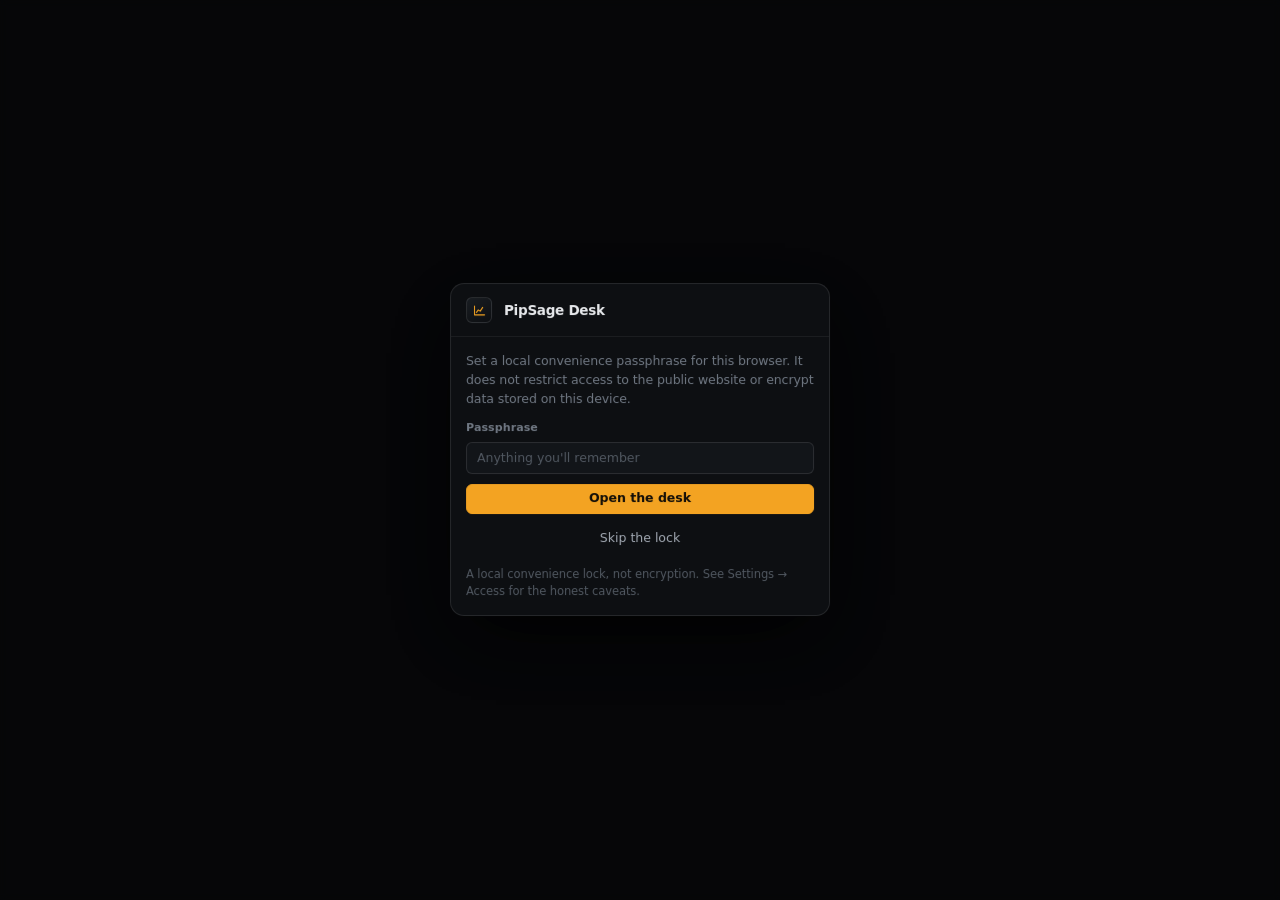
<file: index.html>
<!DOCTYPE html><html lang="en"><head><meta charset="utf-8">
<meta http-equiv="refresh" content="0; url=dashboard.html">
<title>PipSage Desk</title>
<link rel="canonical" href="dashboard.html">
</head><body style="background:#0a0b0d;color:#e9ebee;font-family:ui-sans-serif,system-ui,sans-serif;display:grid;place-items:center;height:100vh;margin:0">
<p>Opening your desk… <a href="dashboard.html" style="color:#f5a524">continue</a></p>
</body></html>
</file>
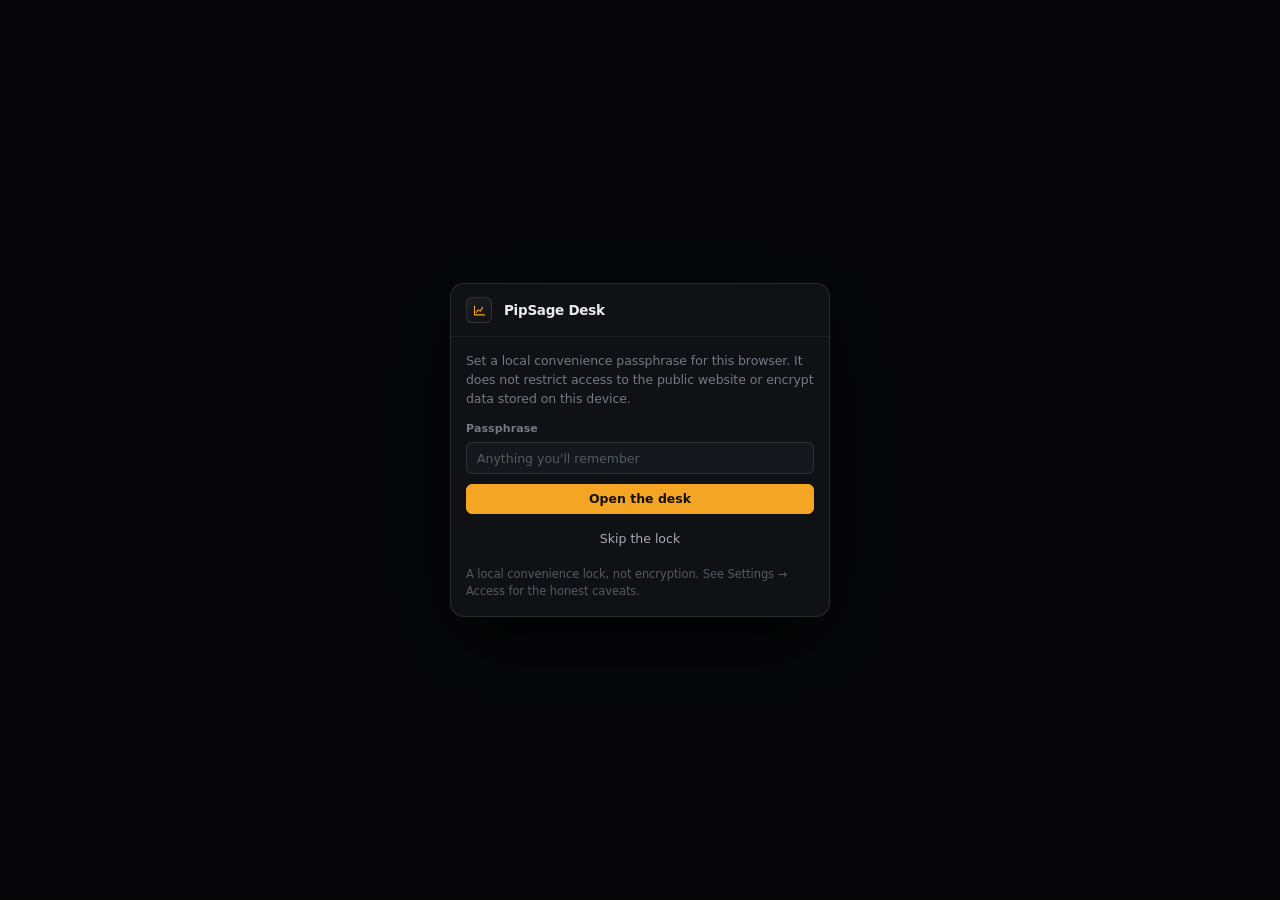
<file: analytics.html>
<!DOCTYPE html>
<html lang="en" class="no-js" data-theme="dark">
<head>
<meta charset="utf-8">
<meta name="viewport" content="width=device-width, initial-scale=1">
<title>Analytics · PipSage Desk</title>
<meta name="description" content="Where the money actually comes from.">
<meta name="theme-color" content="#0a0b0d">
<meta name="color-scheme" content="dark light">
<meta name="robots" content="noindex, nofollow">
<meta property="og:title" content="Analytics · PipSage Desk">
<meta property="og:description" content="Where the money actually comes from.">
<link rel="icon" href="data:image/svg+xml,%3Csvg xmlns='http://www.w3.org/2000/svg' viewBox='0 0 32 32'%3E%3Crect width='32' height='32' rx='7' fill='%230f1114'/%3E%3Cpath d='M6 23V11l7 6 5.5-9L26 19' stroke='%23f5a524' stroke-width='2.5' fill='none' stroke-linecap='round' stroke-linejoin='round'/%3E%3Ccircle cx='25.5' cy='21' r='2.3' fill='%233fd68b'/%3E%3C/svg%3E">
<script>document.documentElement.className="js"</script>
<style>/* ==========================================================================
   PipSage Desk — original design system
   Graphite surfaces, amber signal accent, monospace data, crisp 1px borders.
   Deliberately not a card-and-gradient marketing aesthetic: this is a tool.
   ========================================================================== */

:root {
  /* surfaces */
  --bg: #0a0b0d;
  --panel: #0f1114;
  --panel-2: #14171b;
  --panel-3: #1b1f24;
  --panel-4: #23282f;

  /* lines */
  --line: #ffffff10;
  --line-2: #ffffff1c;
  --line-3: #ffffff30;

  /* ink */
  --ink: #e9ebee;
  --ink-2: #a6adb7;
  --ink-3: #737b86;
  --ink-4: #545b64;

  /* signals */
  --amber: #f5a524;
  --amber-2: #ffc25c;
  --amber-dim: #f5a52414;
  --amber-line: #f5a5243d;
  --teal: #2dd4bf;
  --teal-dim: #2dd4bf14;
  --green: #3fd68b;
  --green-dim: #3fd68b16;
  --red: #f2555a;
  --red-dim: #f2555a16;
  --blue: #5b9dff;
  --blue-dim: #5b9dff16;
  --violet: #9b7bff;

  /* geometry */
  --r-xs: 4px;
  --r-sm: 6px;
  --r-md: 10px;
  --r-lg: 14px;
  --rail: 212px;
  --rail-collapsed: 62px;
  --topbar: 52px;

  /* type */
  --sans: ui-sans-serif, system-ui, -apple-system, 'Segoe UI', Roboto, Helvetica, Arial, sans-serif;
  --mono: ui-monospace, 'SF Mono', SFMono-Regular, Menlo, Consolas, monospace;

  --ease: cubic-bezier(.4, 0, .2, 1);
  --ease-out: cubic-bezier(.16, 1, .3, 1);
}

/* ---------- light theme ---------- */
[data-theme='light'] {
  --bg: #f6f7f9;
  --panel: #ffffff;
  --panel-2: #f2f4f6;
  --panel-3: #e9ecf0;
  --panel-4: #dfe3e9;
  --line: #0b0d1014;
  --line-2: #0b0d1026;
  --line-3: #0b0d1040;
  --ink: #12151a;
  --ink-2: #414954;
  --ink-3: #6b7480;
  --ink-4: #8d95a1;
  --amber: #b97300;
  --amber-2: #8f5a00;
  --amber-dim: #f5a5241f;
  --amber-line: #b9730040;
  --teal: #0f9488;
  --green: #128c5b;
  --green-dim: #128c5b14;
  --red: #cf2f36;
  --red-dim: #cf2f3614;
  --blue: #2b6fdc;
  --violet: #6d4de0;
}

*, *::before, *::after { box-sizing: border-box; }

html { -webkit-text-size-adjust: 100%; }

body {
  margin: 0;
  background: var(--bg);
  color: var(--ink);
  font-family: var(--sans);
  font-size: 14px;
  line-height: 1.5;
  letter-spacing: -0.006em;
  -webkit-font-smoothing: antialiased;
  -moz-osx-font-smoothing: grayscale;
}

img, svg { display: block; max-width: 100%; }
a { color: inherit; text-decoration: none; }
button, input, select, textarea { font: inherit; color: inherit; }
button { background: none; border: 0; cursor: pointer; padding: 0; }
h1, h2, h3, h4, h5 { margin: 0; font-weight: 600; letter-spacing: -0.02em; line-height: 1.25; }
p { margin: 0; }
ul, ol { margin: 0; padding: 0; list-style: none; }
table { border-collapse: collapse; width: 100%; }
::selection { background: var(--amber-dim); }

:focus-visible { outline: 2px solid var(--amber); outline-offset: 2px; border-radius: 3px; }

/* ---------- typography helpers ---------- */
.mono { font-family: var(--mono); font-variant-numeric: tabular-nums; letter-spacing: -0.02em; }
.label {
  font-size: 10px; font-weight: 600; letter-spacing: 0.11em;
  text-transform: uppercase; color: var(--ink-3);
}
.label-lg { font-size: 11px; font-weight: 600; letter-spacing: 0.09em; text-transform: uppercase; color: var(--ink-3); }
.num { font-family: var(--mono); font-variant-numeric: tabular-nums; letter-spacing: -0.02em; }
.h1 { font-size: 21px; font-weight: 600; letter-spacing: -0.025em; }
.h2 { font-size: 15px; font-weight: 600; }
.h3 { font-size: 13px; font-weight: 600; }
.sm { font-size: 12.5px; }
.xs { font-size: 11.5px; }
.muted { color: var(--ink-3); }
.dim { color: var(--ink-4); }
.up { color: var(--green); }
.dn { color: var(--red); }
.flat { color: var(--ink-3); }
.warn { color: var(--amber); }
.nowrap { white-space: nowrap; }
.tnum { font-variant-numeric: tabular-nums; }
.right { text-align: right; }
.center { text-align: center; }

/* ---------- shell ---------- */
.shell { display: flex; min-height: 100dvh; }

/* top bar */
.topbar {
  position: fixed; inset: 0 0 auto 0; height: var(--topbar); z-index: 60;
  display: flex; align-items: center; gap: 12px;
  padding: 0 14px;
  background: color-mix(in srgb, var(--bg) 88%, transparent);
  -webkit-backdrop-filter: blur(12px); backdrop-filter: blur(12px);
  border-bottom: 1px solid var(--line);
}
.brand { display: flex; align-items: center; gap: 9px; padding-right: 6px; }
.brand-glyph {
  width: 26px; height: 26px; border-radius: var(--r-sm);
  display: grid; place-items: center;
  background: linear-gradient(150deg, var(--panel-3), var(--panel));
  border: 1px solid var(--line-2);
  color: var(--amber);
  flex: 0 0 auto;
}
.brand-glyph svg { width: 15px; height: 15px; }
.brand-name { font-size: 13.5px; font-weight: 600; letter-spacing: -0.015em; white-space: nowrap; }
.brand-name em { font-style: normal; color: var(--ink-3); font-weight: 500; }

.cmd-trigger {
  display: flex; align-items: center; gap: 8px;
  height: 30px; padding: 0 9px; min-width: 260px;
  border: 1px solid var(--line-2); border-radius: var(--r-sm);
  background: var(--panel); color: var(--ink-3);
  font-size: 12.5px; transition: border-color .15s var(--ease), background .15s var(--ease);
}
.cmd-trigger:hover { border-color: var(--line-3); background: var(--panel-2); color: var(--ink-2); }
.cmd-trigger svg { width: 13px; height: 13px; flex: 0 0 auto; }
.cmd-trigger kbd {
  margin-left: auto; font-family: var(--mono); font-size: 10.5px;
  padding: 1px 5px; border-radius: 4px;
  border: 1px solid var(--line-2); color: var(--ink-4); background: var(--panel-2);
}
.topbar-right { margin-left: auto; display: flex; align-items: center; gap: 6px; }

.session-chip {
  display: inline-flex; align-items: center; gap: 6px;
  height: 26px; padding: 0 8px; border-radius: 100px;
  border: 1px solid var(--line-2); background: var(--panel);
  font-size: 11px; color: var(--ink-2); white-space: nowrap;
}
.session-chip i { width: 5px; height: 5px; border-radius: 50%; background: var(--green); display: block; }
.session-chip.closed i { background: var(--ink-4); }

.icon-btn {
  width: 30px; height: 30px; border-radius: var(--r-sm);
  display: grid; place-items: center; position: relative;
  border: 1px solid transparent; color: var(--ink-2);
  transition: background .15s var(--ease), color .15s var(--ease), border-color .15s var(--ease);
}
.icon-btn:hover { background: var(--panel-2); color: var(--ink); border-color: var(--line); }
.icon-btn svg { width: 15px; height: 15px; }
.icon-btn .badge {
  position: absolute; top: 2px; right: 2px;
  min-width: 13px; height: 13px; padding: 0 3px; border-radius: 100px;
  background: var(--amber); color: #101216;
  font-size: 9px; font-weight: 700; display: grid; place-items: center;
}

/* rail */
.rail {
  position: fixed; top: var(--topbar); bottom: 0; left: 0; width: var(--rail);
  z-index: 50; display: flex; flex-direction: column;
  background: var(--panel); border-right: 1px solid var(--line);
  overflow-y: auto; overflow-x: hidden;
  transition: width .18s var(--ease);
  scrollbar-width: thin;
}
.rail-section { padding: 12px 8px 4px; }
.rail-section + .rail-section { padding-top: 6px; }
.rail-heading {
  font-size: 9.5px; font-weight: 700; letter-spacing: 0.13em; text-transform: uppercase;
  color: var(--ink-4); padding: 4px 8px 6px; white-space: nowrap;
}
.rail-link {
  display: flex; align-items: center; gap: 9px;
  height: 32px; padding: 0 8px; border-radius: var(--r-sm);
  color: var(--ink-2); font-size: 13px; white-space: nowrap;
  transition: background .12s var(--ease), color .12s var(--ease);
  position: relative;
}
.rail-link svg { width: 15px; height: 15px; flex: 0 0 auto; color: var(--ink-3); transition: color .12s var(--ease); }
.rail-link:hover { background: var(--panel-2); color: var(--ink); }
.rail-link:hover svg { color: var(--ink-2); }
.rail-link.active { background: var(--amber-dim); color: var(--ink); font-weight: 500; }
.rail-link.active svg { color: var(--amber); }
.rail-link.active::before {
  content: ''; position: absolute; left: -8px; top: 7px; bottom: 7px;
  width: 2px; border-radius: 2px; background: var(--amber);
}
.rail-link .kbd-hint { margin-left: auto; font-family: var(--mono); font-size: 10px; color: var(--ink-4); }
.rail-foot { margin-top: auto; padding: 8px; border-top: 1px solid var(--line); }

/* collapsed rail */
body.rail-mini { --rail: var(--rail-collapsed); }
body.rail-mini .rail-link span,
body.rail-mini .rail-heading,
body.rail-mini .rail-link .kbd-hint { display: none; }
body.rail-mini .rail-link { justify-content: center; padding: 0; }
body.rail-mini .rail-section { padding-inline: 8px; }
body.rail-mini .brand-name { display: none; }

/* main */
.main {
  flex: 1; min-width: 0;
  margin-left: var(--rail); padding-top: var(--topbar);
  transition: margin-left .18s var(--ease);
}
.page-head {
  position: sticky; top: var(--topbar); z-index: 40;
  display: flex; align-items: center; gap: 12px; flex-wrap: wrap;
  padding: 14px 20px;
  background: color-mix(in srgb, var(--bg) 90%, transparent);
  -webkit-backdrop-filter: blur(10px); backdrop-filter: blur(10px);
  border-bottom: 1px solid var(--line);
}
.page-head .titles { min-width: 0; }
.page-head h1 { font-size: 17px; letter-spacing: -0.02em; display: flex; align-items: center; gap: 8px; }
.page-head .sub { font-size: 11.5px; color: var(--ink-3); margin-top: 1px; }
.page-head .actions { margin-left: auto; display: flex; align-items: center; gap: 6px; flex-wrap: wrap; }
.page-body { padding: 18px 20px 60px; display: grid; gap: 14px; }

/* ---------- buttons ---------- */
.btn {
  display: inline-flex; align-items: center; justify-content: center; gap: 6px;
  height: 30px; padding: 0 11px; border-radius: var(--r-sm);
  font-size: 12.5px; font-weight: 500; white-space: nowrap;
  border: 1px solid var(--line-2); background: var(--panel-2); color: var(--ink);
  transition: background .14s var(--ease), border-color .14s var(--ease), color .14s var(--ease), transform .06s var(--ease);
}
.btn:hover { background: var(--panel-3); border-color: var(--line-3); }
.btn:active { transform: translateY(1px); }
.btn svg { width: 13px; height: 13px; }
.btn-primary { background: var(--amber); border-color: var(--amber); color: #14100a; font-weight: 600; }
.btn-primary:hover { background: var(--amber-2); border-color: var(--amber-2); }
.btn-ghost { background: transparent; border-color: transparent; color: var(--ink-2); }
.btn-ghost:hover { background: var(--panel-2); color: var(--ink); border-color: var(--line); }
.btn-danger { color: var(--red); border-color: #f2555a3d; background: var(--red-dim); }
.btn-danger:hover { background: #f2555a26; }
.btn-sm { height: 26px; padding: 0 9px; font-size: 11.5px; }
.btn-lg { height: 36px; padding: 0 15px; font-size: 13px; }
.btn-block { width: 100%; }
.btn[disabled], .btn:disabled { opacity: .45; pointer-events: none; }
.btn-group { display: inline-flex; }
.btn-group .btn { border-radius: 0; border-right-width: 0; }
.btn-group .btn:first-child { border-radius: var(--r-sm) 0 0 var(--r-sm); }
.btn-group .btn:last-child { border-radius: 0 var(--r-sm) var(--r-sm) 0; border-right-width: 1px; }

/* segmented control */
.seg { display: inline-flex; padding: 2px; border-radius: var(--r-sm); background: var(--panel-2); border: 1px solid var(--line); }
.seg button {
  height: 24px; padding: 0 9px; border-radius: 4px;
  font-size: 11.5px; color: var(--ink-3); font-weight: 500;
  transition: background .12s var(--ease), color .12s var(--ease);
}
.seg button:hover { color: var(--ink); }
.seg button.active { background: var(--panel-4); color: var(--ink); }

/* ---------- panels ---------- */
.panel {
  background: var(--panel); border: 1px solid var(--line);
  border-radius: var(--r-md); min-width: 0;
}
.panel-head {
  display: flex; align-items: center; gap: 10px;
  padding: 10px 12px; border-bottom: 1px solid var(--line);
  min-height: 42px;
}
.panel-head h2 { font-size: 12.5px; font-weight: 600; letter-spacing: -0.005em; }
.panel-head .sub { font-size: 11px; color: var(--ink-4); }
.panel-head .right { margin-left: auto; display: flex; align-items: center; gap: 6px; }
.panel-body { padding: 12px; }
.panel-body.flush { padding: 0; }
.panel-foot { padding: 8px 12px; border-top: 1px solid var(--line); font-size: 11.5px; color: var(--ink-4); }

/* grids */
.grid { display: grid; gap: 14px; }
.g2 { grid-template-columns: repeat(2, minmax(0, 1fr)); }
.g3 { grid-template-columns: repeat(3, minmax(0, 1fr)); }
.g4 { grid-template-columns: repeat(4, minmax(0, 1fr)); }
.g6 { grid-template-columns: repeat(6, minmax(0, 1fr)); }
.g2-1 { grid-template-columns: minmax(0, 2fr) minmax(0, 1fr); }
.g1-2 { grid-template-columns: minmax(0, 1fr) minmax(0, 2fr); }
.g3-2 { grid-template-columns: minmax(0, 3fr) minmax(0, 2fr); }
.span2 { grid-column: span 2; }
.span3 { grid-column: span 3; }

/* ---------- KPI tiles ---------- */
.kpi {
  background: var(--panel); border: 1px solid var(--line);
  border-radius: var(--r-md); padding: 12px 13px;
  display: flex; flex-direction: column; gap: 3px; min-width: 0;
  position: relative; overflow: hidden;
}
.kpi .k { display: flex; align-items: center; gap: 5px; font-size: 10px; font-weight: 600; letter-spacing: 0.1em; text-transform: uppercase; color: var(--ink-3); }
.kpi .k svg { width: 11px; height: 11px; }
.kpi .v { font-family: var(--mono); font-size: 21px; font-weight: 600; letter-spacing: -0.03em; font-variant-numeric: tabular-nums; line-height: 1.15; }
.kpi .v small { font-size: 12px; font-weight: 500; color: var(--ink-3); letter-spacing: 0; }
.kpi .d { font-size: 11px; color: var(--ink-4); display: flex; align-items: center; gap: 4px; }
.kpi .spark { position: absolute; right: 0; bottom: 0; opacity: .5; pointer-events: none; }
.kpi.accent { border-color: var(--amber-line); background: linear-gradient(180deg, var(--amber-dim), var(--panel) 70%); }

/* ---------- tables ---------- */
.tbl { width: 100%; font-size: 12.5px; }
.tbl th {
  text-align: left; font-size: 9.5px; font-weight: 700; letter-spacing: 0.1em;
  text-transform: uppercase; color: var(--ink-4);
  padding: 7px 10px; border-bottom: 1px solid var(--line); white-space: nowrap;
  background: var(--panel); position: sticky; top: 0; z-index: 1;
}
.tbl td { padding: 8px 10px; border-bottom: 1px solid var(--line); vertical-align: middle; }
.tbl tbody tr:last-child td { border-bottom: 0; }
.tbl tbody tr { transition: background .1s var(--ease); }
.tbl tbody tr:hover { background: var(--panel-2); }
.tbl .num, .tbl td.num { text-align: right; font-family: var(--mono); font-variant-numeric: tabular-nums; }
.tbl th.num { text-align: right; }
.tbl-wrap { overflow: auto; max-height: 520px; }
.tbl-compact td { padding: 6px 10px; }

/* ---------- chips / tags ---------- */
.chip {
  display: inline-flex; align-items: center; gap: 4px;
  height: 19px; padding: 0 6px; border-radius: var(--r-xs);
  font-size: 10.5px; font-weight: 600; letter-spacing: 0.01em;
  background: var(--panel-3); color: var(--ink-2); border: 1px solid var(--line);
  white-space: nowrap;
}
.chip-green { background: var(--green-dim); color: var(--green); border-color: #3fd68b33; }
.chip-red { background: var(--red-dim); color: var(--red); border-color: #f2555a33; }
.chip-amber { background: var(--amber-dim); color: var(--amber); border-color: var(--amber-line); }
.chip-blue { background: var(--blue-dim); color: var(--blue); border-color: #5b9dff33; }
.chip-teal { background: var(--teal-dim); color: var(--teal); border-color: #2dd4bf33; }
.chip-plain { background: transparent; }
.chip .dot { width: 5px; height: 5px; border-radius: 50%; background: currentColor; }

.dot-live { width: 6px; height: 6px; border-radius: 50%; background: var(--green); box-shadow: 0 0 0 0 #3fd68b66; animation: pulse 2.4s infinite; display: inline-block; }
.dot-idle { width: 6px; height: 6px; border-radius: 50%; background: var(--ink-4); display: inline-block; }
.dot-warn { width: 6px; height: 6px; border-radius: 50%; background: var(--amber); display: inline-block; }
@keyframes pulse {
  0% { box-shadow: 0 0 0 0 #3fd68b55; }
  70% { box-shadow: 0 0 0 6px #3fd68b00; }
  100% { box-shadow: 0 0 0 0 #3fd68b00; }
}

/* ---------- forms ---------- */
.field { display: grid; gap: 5px; min-width: 0; }
.field > label { font-size: 11px; font-weight: 600; color: var(--ink-3); letter-spacing: 0.01em; }
.field .hint { font-size: 10.5px; color: var(--ink-4); }
.in, .sel, .ta {
  width: 100%; height: 32px; padding: 0 10px;
  background: var(--panel-2); border: 1px solid var(--line-2);
  border-radius: var(--r-sm); color: var(--ink); font-size: 12.5px;
  transition: border-color .14s var(--ease), background .14s var(--ease), box-shadow .14s var(--ease);
}
.ta { height: auto; min-height: 72px; padding: 8px 10px; line-height: 1.5; resize: vertical; }
.in:focus, .sel:focus, .ta:focus {
  outline: none; border-color: var(--amber-line);
  box-shadow: 0 0 0 3px #f5a5241f; background: var(--panel);
}
.in::placeholder, .ta::placeholder { color: var(--ink-4); }
.in:disabled { opacity: .55; cursor: not-allowed; }
.in.num, .in[type='number'] { font-family: var(--mono); font-variant-numeric: tabular-nums; }
.sel {
  appearance: none; -webkit-appearance: none; padding-right: 26px; cursor: pointer;
  background-image: linear-gradient(45deg, transparent 50%, var(--ink-3) 50%), linear-gradient(135deg, var(--ink-3) 50%, transparent 50%);
  background-position: calc(100% - 14px) calc(50% + 1px), calc(100% - 9px) calc(50% + 1px);
  background-size: 5px 5px, 5px 5px; background-repeat: no-repeat;
}
.in-group { display: flex; align-items: stretch; }
.in-group .in, .in-group .sel { border-radius: 0; }
.in-group > *:first-child { border-radius: var(--r-sm) 0 0 var(--r-sm); }
.in-group > *:last-child { border-radius: 0 var(--r-sm) var(--r-sm) 0; }
.in-group > * + * { border-left-width: 0; }
.in-suffix {
  display: grid; place-items: center; padding: 0 9px; height: 32px;
  background: var(--panel-3); border: 1px solid var(--line-2); border-left: 0;
  border-radius: 0 var(--r-sm) var(--r-sm) 0; font-size: 11.5px; color: var(--ink-3); white-space: nowrap;
}
.check { display: flex; align-items: flex-start; gap: 8px; cursor: pointer; font-size: 12.5px; color: var(--ink-2); }
.check input { appearance: none; width: 15px; height: 15px; margin: 1px 0 0; flex: 0 0 auto;
  border: 1px solid var(--line-3); border-radius: 4px; background: var(--panel-2); cursor: pointer;
  transition: background .12s var(--ease), border-color .12s var(--ease); position: relative; }
.check input:checked { background: var(--amber); border-color: var(--amber); }
.check input:checked::after {
  content: ''; position: absolute; inset: 0;
  background: #14100a;
  clip-path: polygon(18% 52%, 40% 72%, 82% 26%, 90% 36%, 40% 88%, 10% 60%);
}
.check input:focus-visible { outline: 2px solid var(--amber); outline-offset: 2px; }
.switch { position: relative; width: 32px; height: 18px; flex: 0 0 auto; }
.switch input { appearance: none; width: 100%; height: 100%; margin: 0; border-radius: 100px;
  background: var(--panel-4); border: 1px solid var(--line-2); cursor: pointer; transition: background .15s var(--ease); }
.switch input:checked { background: var(--amber); border-color: var(--amber); }
.switch input::after {
  content: ''; position: absolute; top: 3px; left: 3px; width: 12px; height: 12px;
  border-radius: 50%; background: #fff; transition: transform .15s var(--ease-out);
}
.switch input:checked::after { transform: translateX(14px); background: #14100a; }

/* ---------- sliders ---------- */
.range { display: grid; gap: 6px; }
.range input[type='range'] {
  appearance: none; -webkit-appearance: none; width: 100%; height: 4px; margin: 0;
  border-radius: 100px; background: var(--panel-4); cursor: pointer;
}
.range input[type='range']::-webkit-slider-thumb {
  appearance: none; width: 13px; height: 13px; border-radius: 50%;
  background: var(--amber); border: 2px solid var(--panel);
  box-shadow: 0 0 0 1px var(--amber-line); cursor: grab;
}
.range input[type='range']::-moz-range-thumb {
  width: 13px; height: 13px; border-radius: 50%; background: var(--amber); border: 2px solid var(--panel);
}
.range .row { display: flex; justify-content: space-between; font-size: 11.5px; color: var(--ink-2); }
.range .row b { font-family: var(--mono); color: var(--ink); font-weight: 600; }

/* ---------- progress ---------- */
.bar { height: 5px; border-radius: 100px; background: var(--panel-4); overflow: hidden; }
.bar > i { display: block; height: 100%; border-radius: 100px; background: var(--amber); transition: width .4s var(--ease-out); }
.bar.green > i { background: var(--green); }
.bar.red > i { background: var(--red); }
.bar.teal > i { background: var(--teal); }
.bar.thin { height: 3px; }

/* ---------- empty / misc ---------- */
.empty { padding: 28px 14px; text-align: center; color: var(--ink-4); font-size: 12.5px; }
.empty svg { width: 22px; height: 22px; margin: 0 auto 8px; color: var(--ink-4); opacity: .7; }
.divider { height: 1px; background: var(--line); border: 0; margin: 0; }
.row-between { display: flex; align-items: center; justify-content: space-between; gap: 10px; }
.row { display: flex; align-items: center; gap: 8px; }
.col { display: grid; gap: 8px; }
.wrap-row { display: flex; flex-wrap: wrap; gap: 6px; }

.kv { display: flex; align-items: baseline; justify-content: space-between; gap: 10px; padding: 5px 0; font-size: 12.5px; }
.kv + .kv { border-top: 1px solid var(--line); }
.kv span:first-child { color: var(--ink-3); }
.kv span:last-child { font-family: var(--mono); font-variant-numeric: tabular-nums; }

/* ---------- charts ---------- */
.chart-box { position: relative; width: 100%; }
.chart-box svg { display: block; width: 100%; overflow: visible; }
.chart-box canvas { display: block; width: 100%; touch-action: pan-y; }
.panel-body .chart-box { min-width: 0; }
.legend { display: flex; flex-wrap: wrap; gap: 10px; font-size: 11px; color: var(--ink-3); }
.legend i { width: 8px; height: 8px; border-radius: 2px; display: inline-block; margin-right: 5px; vertical-align: middle; }
.axis-label { font-family: var(--mono); font-size: 9.5px; fill: var(--ink-4); }
.grid-line { stroke: var(--line); stroke-width: 1; }

/* heatmap */
.heat { display: grid; gap: 3px; }
.heat-cell {
  aspect-ratio: 1.9; border-radius: 3px; display: grid; place-items: center;
  font-family: var(--mono); font-size: 9.5px; color: var(--ink-2);
  border: 1px solid transparent; cursor: default;
}
.heat-cell:hover { border-color: var(--line-3); }
.heat-head { font-size: 9.5px; color: var(--ink-4); text-align: center; letter-spacing: .04em; }

/* ---------- modal ---------- */
.modal-backdrop {
  position: fixed; inset: 0; z-index: 100; display: grid; place-items: center;
  background: #05060899; -webkit-backdrop-filter: blur(3px); backdrop-filter: blur(3px);
  padding: 20px; animation: fade .14s var(--ease);
}
@keyframes fade { from { opacity: 0; } }
.modal {
  width: 100%; max-width: 480px; max-height: 86dvh; overflow: auto;
  background: var(--panel); border: 1px solid var(--line-2);
  border-radius: var(--r-lg); box-shadow: 0 24px 70px -20px #000;
  animation: pop .18s var(--ease-out);
}
@keyframes pop { from { transform: translateY(8px) scale(.99); opacity: 0; } }
.modal.wide { max-width: 720px; }
.modal-head { display: flex; align-items: center; gap: 10px; padding: 13px 15px; border-bottom: 1px solid var(--line); }
.modal-head h2 { font-size: 13.5px; }
.modal-head .icon-btn { margin-left: auto; }
.modal-body { padding: 15px; display: grid; gap: 12px; }
.modal-foot { padding: 11px 15px; border-top: 1px solid var(--line); display: flex; gap: 8px; justify-content: flex-end; }

/* ---------- command palette ---------- */
.palette-backdrop {
  position: fixed; inset: 0; z-index: 110; background: #05060899;
  -webkit-backdrop-filter: blur(2px); backdrop-filter: blur(2px);
  display: flex; justify-content: center; padding-top: 12vh;
  animation: fade .12s var(--ease);
}
.palette {
  width: 100%; max-width: 540px; height: fit-content; max-height: 62dvh;
  background: var(--panel); border: 1px solid var(--line-2);
  border-radius: var(--r-lg); box-shadow: 0 30px 80px -24px #000;
  display: flex; flex-direction: column; overflow: hidden;
  animation: pop .16s var(--ease-out);
}
.palette-input {
  display: flex; align-items: center; gap: 9px; padding: 0 14px;
  height: 46px; border-bottom: 1px solid var(--line); flex: 0 0 auto;
}
.palette-input svg { width: 15px; height: 15px; color: var(--ink-3); }
.palette-input input { flex: 1; border: 0; background: none; outline: none; font-size: 14px; color: var(--ink); }
.palette-input input::placeholder { color: var(--ink-4); }
.palette-list { overflow-y: auto; padding: 6px; }
.palette-group { font-size: 9.5px; letter-spacing: .12em; text-transform: uppercase; color: var(--ink-4); padding: 8px 8px 4px; font-weight: 700; }
.palette-item {
  display: flex; align-items: center; gap: 9px; padding: 8px 9px; border-radius: var(--r-sm);
  font-size: 13px; color: var(--ink-2); cursor: pointer;
}
.palette-item svg { width: 14px; height: 14px; color: var(--ink-3); flex: 0 0 auto; }
.palette-item .sub { margin-left: auto; font-size: 11px; color: var(--ink-4); }
.palette-item.active, .palette-item:hover { background: var(--panel-3); color: var(--ink); }
.palette-item.active svg { color: var(--amber); }
.palette-foot { border-top: 1px solid var(--line); padding: 7px 12px; font-size: 10.5px; color: var(--ink-4); display: flex; gap: 12px; }
.palette-foot kbd { font-family: var(--mono); border: 1px solid var(--line-2); border-radius: 3px; padding: 0 4px; }

/* ---------- toast ---------- */
.toasts { position: fixed; bottom: 16px; right: 16px; z-index: 120; display: grid; gap: 8px; justify-items: end; }
.toast {
  display: flex; align-items: center; gap: 8px;
  background: var(--panel-3); border: 1px solid var(--line-2);
  border-radius: var(--r-sm); padding: 9px 12px; font-size: 12.5px;
  box-shadow: 0 14px 32px -14px #000; max-width: 340px;
  animation: slide-in .2s var(--ease-out);
}
@keyframes slide-in { from { transform: translateX(14px); opacity: 0; } }
.toast.out { animation: slide-out .18s var(--ease) forwards; }
@keyframes slide-out { to { transform: translateX(14px); opacity: 0; } }
.toast svg { width: 14px; height: 14px; flex: 0 0 auto; }
.toast.ok svg { color: var(--green); }
.toast.err svg { color: var(--red); }
.toast.warn svg { color: var(--amber); }

/* ---------- drawer (alerts / notifications) ---------- */
.drawer-backdrop { position: fixed; inset: 0; z-index: 95; background: #05060880; animation: fade .12s var(--ease); }
.drawer {
  position: fixed; top: 0; right: 0; bottom: 0; width: 100%; max-width: 360px; z-index: 96;
  background: var(--panel); border-left: 1px solid var(--line-2);
  display: flex; flex-direction: column; animation: drawer-in .2s var(--ease-out);
}
@keyframes drawer-in { from { transform: translateX(24px); opacity: .6; } }
.drawer-head { display: flex; align-items: center; gap: 8px; padding: 12px 14px; border-bottom: 1px solid var(--line); }
.drawer-body { overflow-y: auto; padding: 10px; display: grid; gap: 8px; }
.alert-item {
  display: grid; gap: 3px; padding: 9px 10px; border-radius: var(--r-sm);
  background: var(--panel-2); border: 1px solid var(--line);
}
.alert-item.unread { border-color: var(--amber-line); background: var(--amber-dim); }
.alert-item .t { font-size: 12.5px; display: flex; align-items: center; gap: 6px; }
.alert-item .b { font-size: 11.5px; color: var(--ink-3); }
.alert-item time { font-family: var(--mono); font-size: 10px; color: var(--ink-4); }

/* ---------- assistant ---------- */
.chat-shell { display: grid; grid-template-rows: 1fr auto; height: calc(100dvh - var(--topbar) - 61px); }
.chat-scroll { overflow-y: auto; padding: 18px 20px; }
.chat-inner { max-width: 760px; margin: 0 auto; display: grid; gap: 14px; }
.msg { display: flex; gap: 9px; }
.msg-avatar {
  width: 24px; height: 24px; border-radius: var(--r-sm); flex: 0 0 auto;
  display: grid; place-items: center; font-size: 10px; font-weight: 700;
  background: var(--panel-3); border: 1px solid var(--line-2); color: var(--ink-2);
}
.msg.ai .msg-avatar { background: var(--amber-dim); border-color: var(--amber-line); color: var(--amber); }
.msg-body { font-size: 13px; line-height: 1.6; color: var(--ink-2); min-width: 0; }
.msg-body strong { color: var(--ink); font-weight: 600; }
.msg-body code { font-family: var(--mono); font-size: 12px; background: var(--panel-3); padding: 1px 4px; border-radius: 3px; color: var(--ink); }
.msg-body ul { margin: 6px 0 0; display: grid; gap: 3px; }
.msg-body li { padding-left: 13px; position: relative; }
.msg-body li::before { content: ''; position: absolute; left: 0; top: 8px; width: 4px; height: 4px; border-radius: 1px; background: var(--amber); }
.msg-card { margin-top: 9px; border: 1px solid var(--line); border-radius: var(--r-sm); background: var(--panel-2); overflow: hidden; }
.msg-card .row-kv { display: flex; justify-content: space-between; gap: 12px; padding: 6px 10px; font-size: 12px; }
.msg-card .row-kv + .row-kv { border-top: 1px solid var(--line); }
.msg-card .row-kv span:last-child { font-family: var(--mono); }
.chat-input-wrap { border-top: 1px solid var(--line); padding: 10px 20px 14px; background: var(--bg); }
.chat-suggestions { max-width: 760px; margin: 0 auto 7px; display: flex; flex-wrap: wrap; gap: 5px; }
.sugg {
  font-size: 11.5px; padding: 4px 9px; border-radius: 100px;
  border: 1px solid var(--line-2); background: var(--panel); color: var(--ink-3);
  transition: color .12s var(--ease), border-color .12s var(--ease);
}
.sugg:hover { color: var(--ink); border-color: var(--line-3); }
.chat-form { max-width: 760px; margin: 0 auto; display: flex; gap: 7px; align-items: flex-end; }
.chat-form textarea {
  flex: 1; min-height: 38px; max-height: 130px; resize: none; padding: 9px 11px;
  background: var(--panel-2); border: 1px solid var(--line-2); border-radius: var(--r-sm);
  color: var(--ink); font-size: 13px; line-height: 1.45;
}
.chat-form textarea:focus { outline: none; border-color: var(--amber-line); box-shadow: 0 0 0 3px #f5a5241f; }
.typing { display: inline-flex; gap: 3px; align-items: center; }
.typing i { width: 4px; height: 4px; border-radius: 50%; background: var(--ink-3); animation: bounce 1.1s infinite; }
.typing i:nth-child(2) { animation-delay: .13s; }
.typing i:nth-child(3) { animation-delay: .26s; }
@keyframes bounce { 0%, 60%, 100% { transform: translateY(0); opacity: .4; } 30% { transform: translateY(-3px); opacity: 1; } }

/* ---------- setup / checklist ---------- */
.check-list { display: grid; gap: 6px; }
.check-item {
  display: flex; align-items: center; gap: 9px; padding: 8px 10px;
  border: 1px solid var(--line); border-radius: var(--r-sm); background: var(--panel-2);
  font-size: 12.5px; cursor: pointer;
  transition: border-color .12s var(--ease), background .12s var(--ease);
}
.check-item:hover { border-color: var(--line-2); }
.check-item.done { border-color: #3fd68b3d; background: var(--green-dim); }
.check-item.done .txt { color: var(--ink-3); text-decoration: line-through; }
.check-box {
  width: 16px; height: 16px; border-radius: 4px; flex: 0 0 auto;
  border: 1px solid var(--line-3); display: grid; place-items: center;
  background: var(--panel-3);
}
.check-item.done .check-box { background: var(--green); border-color: var(--green); }
.check-box svg { width: 10px; height: 10px; color: #06120c; }

/* ---------- calendar ---------- */
.cal-event {
  display: grid; grid-template-columns: 62px 1fr auto; gap: 10px; align-items: center;
  padding: 8px 11px; border-radius: var(--r-sm);
  border: 1px solid var(--line); background: var(--panel-2);
}
.cal-event .time { font-family: var(--mono); font-size: 11.5px; color: var(--ink-2); }
.cal-event .name { font-size: 12.5px; }
.cal-event .meta { font-size: 10.5px; color: var(--ink-4); }
.impact { display: inline-flex; gap: 2px; }
.impact i { width: 4px; height: 10px; border-radius: 1px; background: var(--panel-4); display: block; }
.impact.high i:nth-child(-n+3) { background: var(--red); }
.impact.med i:nth-child(-n+2) { background: var(--amber); }
.impact.low i:nth-child(-n+1) { background: var(--blue); }
.cal-event.next { border-color: var(--amber-line); background: var(--amber-dim); }

/* ---------- misc components ---------- */
.stat-list { display: grid; }
.stat-row {
  display: flex; align-items: center; justify-content: space-between; gap: 10px;
  padding: 7px 0; font-size: 12.5px; border-bottom: 1px solid var(--line);
}
.stat-row:last-child { border-bottom: 0; }
.stat-row .k { color: var(--ink-3); display: flex; align-items: center; gap: 6px; min-width: 0; }
.stat-row .k span, .stat-row .k { white-space: nowrap; }
.stat-row .k svg { width: 12px; height: 12px; flex: 0 0 auto; opacity: .8; }
.stat-row .v { font-family: var(--mono); font-weight: 500; }

.legend-dot { width: 7px; height: 7px; border-radius: 50%; display: inline-block; }

.gauge { position: relative; width: 100%; display: grid; place-items: center; }
.gauge svg { overflow: visible; }
.gauge .val { position: absolute; text-align: center; }
.gauge .val b { display: block; font-family: var(--mono); font-size: 20px; font-weight: 600; letter-spacing: -.03em; }
.gauge .val span { font-size: 10px; color: var(--ink-4); letter-spacing: .06em; text-transform: uppercase; }

.note-card {
  padding: 12px; border-radius: var(--r-sm); border: 1px solid var(--line);
  background: var(--panel-2); display: grid; gap: 6px;
}
.note-card .head { display: flex; align-items: center; gap: 8px; font-size: 12px; }
.note-card .body { font-size: 12.5px; color: var(--ink-2); line-height: 1.55; white-space: pre-wrap; }
.note-card time { font-family: var(--mono); font-size: 10px; color: var(--ink-4); }

.pill-nav { display: flex; gap: 4px; overflow-x: auto; padding-bottom: 2px; }
.pill-nav button {
  padding: 4px 9px; border-radius: 100px; font-size: 11.5px; color: var(--ink-3);
  border: 1px solid var(--line); white-space: nowrap;
}
.pill-nav button.active { background: var(--panel-3); color: var(--ink); border-color: var(--line-2); }

/* scrollbars */
* { scrollbar-width: thin; scrollbar-color: var(--panel-4) transparent; }
*::-webkit-scrollbar { width: 9px; height: 9px; }
*::-webkit-scrollbar-track { background: transparent; }
*::-webkit-scrollbar-thumb { background: var(--panel-4); border-radius: 100px; border: 2px solid var(--bg); }
*::-webkit-scrollbar-thumb:hover { background: #333a43; }

/* sr-only / skip */
.sr-only { position: absolute; width: 1px; height: 1px; padding: 0; margin: -1px; overflow: hidden; clip: rect(0,0,0,0); white-space: nowrap; border: 0; }
.skip { position: absolute; left: 10px; top: -50px; z-index: 200; background: var(--amber); color: #14100a;
  padding: 7px 12px; border-radius: var(--r-sm); font-size: 12.5px; font-weight: 600; transition: top .15s var(--ease); }
.skip:focus { top: 8px; }

/* ---------- responsive ---------- */
@media (max-width: 1240px) {
  .g4 { grid-template-columns: repeat(2, minmax(0, 1fr)); }
  .g6 { grid-template-columns: repeat(3, minmax(0, 1fr)); }
  .g3-2, .g2-1, .g1-2 { grid-template-columns: 1fr; }
}
@media (max-width: 1080px) {
  :root { --rail: var(--rail-collapsed); }
  .rail-link span, .rail-heading, .rail-link .kbd-hint, .brand-name { display: none; }
  .rail-link { justify-content: center; padding: 0; }
  .rail-foot { display: none; }
  .g3 { grid-template-columns: repeat(2, minmax(0, 1fr)); }
}
@media (max-width: 860px) {
  .topbar { gap: 8px; padding: 0 10px; }
  .cmd-trigger { min-width: 0; flex: 1; }
  .cmd-trigger .cmd-text, .cmd-trigger kbd { display: none; }
  .page-body { padding: 14px 12px 60px; }
  .page-head { padding: 12px; }
  .g2 { grid-template-columns: 1fr; }
  .g4, .g6, .g3 { grid-template-columns: repeat(2, minmax(0, 1fr)); }
  .session-chip span { display: none; }
}
@media (max-width: 620px) {
  :root { --rail: 0px; }
  .rail {
    top: auto; bottom: 0; left: 0; right: 0; width: 100%; height: 56px;
    flex-direction: row; align-items: center; gap: 2px;
    border-right: 0; border-top: 1px solid var(--line);
    padding: 0 6px; overflow-x: auto; overflow-y: hidden;
  }
  .rail-section { display: contents; }
  .rail-heading { display: none; }
  .rail-link { flex-direction: column; gap: 2px; height: 48px; width: 56px; justify-content: center; padding: 0; flex: 0 0 auto; }
  .rail-link svg { width: 17px; height: 17px; }
  .rail-link.active::before { left: 50%; top: 2px; transform: translateX(-50%); width: 16px; height: 2px; }
  .rail-link span { display: block; font-size: 9px; }
  .rail-foot { display: none; }
  .main { margin-left: 0; padding-bottom: 56px; }
  .g4, .g6, .g3 { grid-template-columns: repeat(2, minmax(0, 1fr)); }
  .kpi .v { font-size: 18px; }
  .page-head h1 { font-size: 15px; }
  .chat-shell { height: calc(100dvh - var(--topbar) - 56px - 52px); }
  .chat-scroll { padding: 14px 12px; }
  .chat-input-wrap { padding: 8px 12px 60px; }
  .toasts { left: 12px; right: 12px; justify-items: stretch; }
  .toast { max-width: none; }
}
@media (max-width: 620px) {
  /* denser tiles so a phone shows the numbers without endless scrolling */
  .g4, .g6 { grid-template-columns: repeat(2, minmax(0, 1fr)) !important; gap: 8px; }
  .kpi { padding: 10px 11px; }
  .kpi .v { font-size: 17px; letter-spacing: -.01em; }
  .kpi .k { font-size: 9.5px; letter-spacing: .07em; }
  .kpi .d { font-size: 10.5px; }
  .panel { border-radius: var(--r-md); }
  .panel-head { padding: 10px 12px; }
  /* bottom rail: scrollable, with a hint that more sits off-screen */
  .rail::after {
    content: ''; position: sticky; right: 0; flex: 0 0 22px; align-self: stretch;
    background: linear-gradient(90deg, transparent, var(--bg) 70%); pointer-events: none;
  }
  .palette-backdrop { padding-top: 54px; align-items: flex-start; }
  .page-head .actions { width: 100%; }
  .page-head .actions .btn { flex: 1 1 auto; justify-content: center; }
}
@media (max-width: 420px) {
  .g3 { grid-template-columns: 1fr; }
  .g4, .g6 { grid-template-columns: repeat(2, minmax(0, 1fr)) !important; }
  .kpi .v { font-size: 15.5px; }
  .kpi { padding: 9px 10px; }
  .rail-link { width: 50px; }
  .span2, .span3 { grid-column: auto; }
}

@media (prefers-reduced-motion: reduce) {
  *, *::before, *::after { animation-duration: .001ms !important; transition-duration: .001ms !important; }
}

/* print */
@media print {
  .topbar, .rail, .page-head .actions, .toasts, .icon-btn { display: none !important; }
  .main { margin: 0; padding: 0; }
  body { background: #fff; color: #000; }
  .panel { border-color: #ccc; break-inside: avoid; }
}
</style>
</head>
<body data-page="analytics" data-nav="analytics.html">
<a class="skip" href="#app">Skip to content</a>
<main id="app" role="main"></main>
<script>window.PS_API_URL="";</script>
<script>/* ==========================================================================
   PipSage Desk — core runtime
   Store, market math, indicator library, shell chrome, UI primitives.
   No dependencies.
   ========================================================================== */
(function () {
  'use strict';

  const PS = (window.PS = window.PS || {});

  /* ------------------------------------------------------------------ utils */
  const $ = (s, r = document) => r.querySelector(s);
  const $$ = (s, r = document) => Array.from(r.querySelectorAll(s));
  PS.$ = $; PS.$$ = $$;

  const clamp = (v, a, b) => Math.min(b, Math.max(a, v));
  PS.clamp = clamp;

  const fmt = (n, d = 2) =>
    Number(n || 0).toLocaleString('en-US', { minimumFractionDigits: d, maximumFractionDigits: d });
  PS.fmt = fmt;

  const fmtInt = (n) => Number(n || 0).toLocaleString('en-US', { maximumFractionDigits: 0 });
  PS.fmtInt = fmtInt;

  const money = (n, ccy = 'USD', d = 2) => {
    const sym = { USD: '$', EUR: '€', GBP: '£', NGN: '₦', JPY: '¥' }[ccy] || '';
    return (n < 0 ? '−' : '') + sym + fmt(Math.abs(n), d);
  };
  PS.money = money;

  const signed = (n, d = 2) => (n > 0 ? '+' : n < 0 ? '−' : '') + fmt(Math.abs(n), d);
  PS.signed = signed;

  const pctStr = (n, d = 2) => (n > 0 ? '+' : n < 0 ? '−' : '') + fmt(Math.abs(n), d) + '%';
  PS.pctStr = pctStr;

  const esc = (s) =>
    String(s == null ? '' : s).replace(/[&<>"']/g, (c) => ({ '&': '&amp;', '<': '&lt;', '>': '&gt;', '"': '&quot;', "'": '&#39;' }[c]));
  PS.esc = esc;

  const uid = (p = 'id') => p + '_' + Math.random().toString(36).slice(2, 9) + Date.now().toString(36).slice(-3);
  PS.uid = uid;

  PS.klass = (n) => (n > 0 ? 'up' : n < 0 ? 'dn' : 'flat');
  PS.decimals = (price) => (price >= 1000 ? 2 : price >= 100 ? 3 : price >= 10 ? 4 : 5);
  PS.fmtPrice = (p) => fmt(p, PS.decimals(p));

  const dt = (ts) => new Date(ts);
  PS.dateShort = (ts) => dt(ts).toLocaleDateString('en-GB', { day: '2-digit', month: 'short' });
  PS.dateFull = (ts) =>
    dt(ts).toLocaleDateString('en-GB', { day: '2-digit', month: 'short', year: 'numeric' });
  PS.timeShort = (ts) => dt(ts).toLocaleTimeString('en-GB', { hour: '2-digit', minute: '2-digit' });
  PS.isoDate = (ts) => new Date(ts).toISOString().slice(0, 10);
  PS.ago = (ts) => {
    const s = Math.floor((Date.now() - ts) / 1000);
    if (s < 60) return s + 's ago';
    if (s < 3600) return Math.floor(s / 60) + 'm ago';
    if (s < 86400) return Math.floor(s / 3600) + 'h ago';
    return Math.floor(s / 86400) + 'd ago';
  };
  PS.dayName = (i) => ['Sun', 'Mon', 'Tue', 'Wed', 'Thu', 'Fri', 'Sat'][i];

  PS.debounce = (fn, ms = 220) => {
    let t;
    return (...a) => {
      clearTimeout(t);
      t = setTimeout(() => fn(...a), ms);
    };
  };

  PS.range = (n, f = (i) => i) => Array.from({ length: n }, (_, i) => f(i));

  /* deterministic RNG so sample series are stable between reloads */
  PS.rng = (seed) => {
    let s = Math.abs(Math.floor(seed)) % 2147483647 || 1;
    return () => ((s = (s * 16807) % 2147483647) - 1) / 2147483646;
  };

  /* ------------------------------------------------------------------ store */
  const NS = 'pipsage.';
  const KEYS = {
    gate: NS + 'gate',
    seedDisabled: NS + 'seed-disabled',
    settings: NS + 'settings',
    trades: NS + 'trades',
    accounts: NS + 'accounts',
    strategies: NS + 'strategies',
    watchlist: NS + 'watchlist',
    notes: NS + 'notes',
    tasks: NS + 'tasks',
    alerts: NS + 'alerts',
    chat: NS + 'chat',
    snippets: NS + 'snippets',
    journalEntries: NS + 'reflections',
    reflections: NS + 'reflections',
    riskstate: NS + 'riskstate',
    events: NS + 'events',
    habits: NS + 'habits',
  };
  PS.KEYS = KEYS;

  const Store = {
    get(key, fallback) {
      try {
        const raw = localStorage.getItem(key);
        if (raw == null) return fallback;
        return JSON.parse(raw);
      } catch (e) {
        return fallback;
      }
    },
    set(key, val) {
      try {
        localStorage.setItem(key, JSON.stringify(val));
        return true;
      } catch (e) {
        PS.toast('Storage is full or blocked', 'err');
        return false;
      }
    },
    del(key) {
      try {
        localStorage.removeItem(key);
      } catch (e) {}
    },
    all() {
      const out = {};
      Object.entries(KEYS).forEach(([name, key]) => {
        const v = localStorage.getItem(key);
        if (v != null) out[name] = JSON.parse(v);
      });
      return out;
    },
    load(blob) {
      const data = blob && blob.data ? blob.data : blob;
      Object.entries(data || {}).forEach(([name, val]) => {
        if (KEYS[name] && val != null) Store.set(KEYS[name], val);
      });
    },
    wipe() {
      Object.values(KEYS).forEach((k) => Store.del(k));
    },
    size() {
      let b = 0;
      Object.values(KEYS).forEach((k) => {
        const v = localStorage.getItem(k);
        if (v) b += v.length * 2;
      });
      return b;
    },
  };
  PS.Store = Store;

  /* ------------------------------------------------------------------ defaults */
  PS.DEFAULT_SETTINGS = {
    name: 'Trader',
    currency: 'USD',
    startingBalance: 10000,
    riskPerTrade: 1.25,
    maxOpenPositions: 3,
    dailyLossLimit: 4,
    weeklyLossLimit: 8,
    maxSpread: 25,
    newsBlackout: true,
    sessionFilter: 'all',
    theme: 'dark',
    density: 'comfortable',
    railMini: false,
    timezone: 'Africa/Lagos',
    brokerServer: '',
    brokerLogin: '',
  };

  const settings = () => Object.assign({}, PS.DEFAULT_SETTINGS, Store.get(KEYS.settings, {}));
  PS.settings = settings;
  PS.saveSettings = (patch) => {
    const next = Object.assign(settings(), patch);
    Store.set(KEYS.settings, next);
    return next;
  };

  /* ------------------------------------------------------------------ markets */
  /* Sample instrument universe. Prices are illustrative and deterministic;
     connect a real feed by replacing PS.MARKET.base values. */
  PS.SYMBOLS = [
    { sym: 'XAUUSD', contract: 100, name: 'Gold', cls: 'Metals', base: 3563.54, vol: 0.9, dec: 2, unit: 'USD/oz' },
    { sym: 'EURUSD', contract: 100000, name: 'Euro / Dollar', cls: 'Forex', base: 1.09659, vol: 0.22, dec: 5, unit: 'rate' },
    { sym: 'GBPUSD', contract: 100000, name: 'Sterling / Dollar', cls: 'Forex', base: 1.31119, vol: 0.26, dec: 5, unit: 'rate' },
    { sym: 'USDJPY', contract: 100000, name: 'Dollar / Yen', cls: 'Forex', base: 159.219, vol: 0.3, dec: 3, unit: 'rate' },
    { sym: 'USDCAD', contract: 100000, name: 'Dollar / Loonie', cls: 'Forex', base: 1.43055, vol: 0.2, dec: 5, unit: 'rate' },
    { sym: 'AUDUSD', contract: 100000, name: 'Aussie / Dollar', cls: 'Forex', base: 0.66392, vol: 0.18, dec: 5, unit: 'rate' },
    { sym: 'NZDUSD', contract: 100000, name: 'Kiwi / Dollar', cls: 'Forex', base: 0.54837, vol: 0.17, dec: 5, unit: 'rate' },
    { sym: 'USDCHF', contract: 100000, name: 'Dollar / Franc', cls: 'Forex', base: 0.8821, vol: 0.19, dec: 5, unit: 'rate' },
    { sym: 'XAGUSD', contract: 5000, name: 'Silver', cls: 'Metals', base: 41.031, vol: 1.4, dec: 3, unit: 'USD/oz' },
    { sym: 'BTCUSD', contract: 1, name: 'Bitcoin', cls: 'Crypto', base: 60028, vol: 3.2, dec: 1, unit: 'USD' },
    { sym: 'ETHUSD', contract: 1, name: 'Ethereum', cls: 'Crypto', base: 1681.0, vol: 3.6, dec: 2, unit: 'USD' },
    { sym: 'NAS100', contract: 1, name: 'Nasdaq 100', cls: 'Indices', base: 19845.5, vol: 1.1, dec: 1, unit: 'pts' },
    { sym: 'US30', contract: 1, name: 'Dow 30', cls: 'Indices', base: 42130.0, vol: 0.9, dec: 1, unit: 'pts' },
    { sym: 'SPX500', contract: 1, name: 'S&P 500', cls: 'Indices', base: 5732.4, vol: 0.8, dec: 2, unit: 'pts' },
    { sym: 'USOIL', contract: 1000, name: 'Crude Oil', cls: 'Energy', base: 78.42, vol: 1.6, dec: 2, unit: 'USD/bbl' },
    { sym: 'GER40', contract: 1, name: 'DAX 40', cls: 'Indices', base: 18240.5, vol: 0.95, dec: 1, unit: 'pts' },
  ];
  PS.symMeta = (s) => PS.SYMBOLS.find((x) => x.sym === s) || { sym: s, name: s, cls: 'Other', base: 100, vol: 1, dec: 2, unit: '' };

  /* contract size per instrument */
  PS.contractOf = (sym) => PS.symMeta(sym).contract || 1;

  /* Instruments quoted in a non-USD currency: profit is denominated in the quote
     currency, so convert back to the account currency at the exit rate. */
  PS.quoteCcy = (sym) => {
    if (/^USD(JPY|CAD|CHF)$/.test(sym)) return sym.slice(3);
    if (/^(EUR|GBP|AUD|NZD)USD$/.test(sym)) return 'USD';
    return 'USD';
  };

  /* The one place trade P&L is calculated. */
  PS.pnlFor = function (sym, side, lots, entry, exit) {
    const contract = PS.contractOf(sym);
    const dir = side === 'buy' ? 1 : -1;
    const raw = (Number(exit) - Number(entry)) * dir * Number(lots) * contract;
    const q = PS.quoteCcy(sym);
    if (q !== 'USD' && exit) return +(raw / Number(exit)).toFixed(2);
    return +raw.toFixed(2);
  };

  /* R multiple in account currency: P&L at exit divided by cash risk at stop. */
  PS.rFor = function (sym, side, lots, entry, exit, stop) {
    if (!stop || !exit) return 0;
    const riskCash = PS.riskCashFor(sym, lots, entry, stop);
    if (!Number.isFinite(riskCash) || riskCash <= 0) return 0;
    const pnl = PS.pnlFor(sym, side, lots, entry, exit);
    if (!Number.isFinite(pnl)) return 0;
    return +((pnl / riskCash).toFixed(2));
  };

  /* cash at risk for a position */
  PS.riskCashFor = function (sym, lots, entry, stop) {
    if (!stop) return 0;
    return Math.abs(PS.pnlFor(sym, 'buy', lots, entry, stop));
  };

  /* daily change, deterministic per symbol per day */
  PS.dailyChange = (sym) => {
    const meta = PS.symMeta(sym);
    const seed = sym.split('').reduce((a, c) => a + c.charCodeAt(0), 0) + Math.floor(Date.now() / 864e5);
    const r = PS.rng(seed);
    return (r() - 0.45) * meta.vol * 2.6;
  };
  PS.price = (sym) => {
    const meta = PS.symMeta(sym);
    return meta.base * (1 + PS.dailyChange(sym) / 100);
  };

  /* seeded OHLC series */
  PS.candles = (sym, count = 90, tfBias = 1) => {
    const meta = PS.symMeta(sym);
    const seed = sym.split('').reduce((a, c) => a + c.charCodeAt(0) * 13, 7) + Math.round(tfBias * 100);
    const r = PS.rng(seed);
    const step = meta.base * (meta.vol / 100) * 0.55;
    let p = meta.base * (1 - meta.vol / 220);
    const out = [];
    for (let i = 0; i < count; i++) {
      const drift = (r() - 0.47) * step * 1.6 + Math.sin(i / 9) * step * 0.5;
      const open = p;
      const close = open + drift;
      const hi = Math.max(open, close) + r() * step * 0.9;
      const lo = Math.min(open, close) - r() * step * 0.9;
      out.push({ t: Date.now() - (count - i) * 36e5 * tfBias, o: open, h: hi, l: lo, c: close, v: 900 + r() * 2600 });
      p = close;
    }
    return out;
  };

  /* ------------------------------------------------------------------ indicators */
  const Ind = {};
  PS.Ind = Ind;

  Ind.sma = (vals, n) =>
    vals.map((_, i) => (i < n - 1 ? null : vals.slice(i - n + 1, i + 1).reduce((a, b) => a + b, 0) / n));

  Ind.ema = (vals, n) => {
    const k = 2 / (n + 1);
    let prev = null;
    return vals.map((v, i) => {
      if (i < n - 1) return null;
      if (prev == null) {
        prev = vals.slice(0, n).reduce((a, b) => a + b, 0) / n;
        return prev;
      }
      prev = v * k + prev * (1 - k);
      return prev;
    });
  };

  Ind.rsi = (vals, n = 14) => {
    const out = new Array(vals.length).fill(null);
    if (vals.length < n + 1) return out;
    let gain = 0;
    let loss = 0;
    for (let i = 1; i <= n; i++) {
      const d = vals[i] - vals[i - 1];
      if (d >= 0) gain += d; else loss -= d;
    }
    gain /= n; loss /= n;
    out[n] = loss === 0 ? 100 : 100 - 100 / (1 + gain / loss);
    for (let i = n + 1; i < vals.length; i++) {
      const d = vals[i] - vals[i - 1];
      gain = (gain * (n - 1) + Math.max(d, 0)) / n;
      loss = (loss * (n - 1) + Math.max(-d, 0)) / n;
      out[i] = loss === 0 ? 100 : 100 - 100 / (1 + gain / loss);
    }
    return out;
  };

  Ind.atr = (candles, n = 14) => {
    const tr = candles.map((c, i) => {
      if (i === 0) return c.h - c.l;
      const pc = candles[i - 1].c;
      return Math.max(c.h - c.l, Math.abs(c.h - pc), Math.abs(c.l - pc));
    });
    return Ind.ema(tr, n);
  };

  Ind.macd = (vals, fast = 12, slow = 26, sig = 9) => {
    const ef = Ind.ema(vals, fast);
    const es = Ind.ema(vals, slow);
    const line = vals.map((_, i) => (ef[i] == null || es[i] == null ? null : ef[i] - es[i]));
    const clean = line.map((v) => v || 0);
    const signal = Ind.ema(clean, sig).map((v, i) => (line[i] == null ? null : v));
    const hist = line.map((v, i) => (v == null || signal[i] == null ? null : v - signal[i]));
    return { line, signal, hist };
  };

  Ind.bollinger = (vals, n = 20, mult = 2) => {
    const mid = Ind.sma(vals, n);
    const upper = [];
    const lower = [];
    vals.forEach((_, i) => {
      if (mid[i] == null) { upper.push(null); lower.push(null); return; }
      const slice = vals.slice(i - n + 1, i + 1);
      const m = mid[i];
      const sd = Math.sqrt(slice.reduce((a, v) => a + (v - m) ** 2, 0) / n);
      upper.push(m + mult * sd);
      lower.push(m - mult * sd);
    });
    return { mid, upper, lower };
  };

  Ind.stoch = (candles, n = 14, smooth = 3) => {
    const raw = candles.map((c, i) => {
      if (i < n - 1) return null;
      const slice = candles.slice(i - n + 1, i + 1);
      const hi = Math.max(...slice.map((x) => x.h));
      const lo = Math.min(...slice.map((x) => x.l));
      return hi === lo ? 50 : ((c.c - lo) / (hi - lo)) * 100;
    });
    return Ind.sma(raw.map((v) => v || 50), smooth).map((v, i) => (raw[i] == null ? null : v));
  };

  Ind.adx = (candles, n = 14) => {
    const plusDM = [];
    const minusDM = [];
    const tr = [];
    candles.forEach((c, i) => {
      if (i === 0) { plusDM.push(0); minusDM.push(0); tr.push(c.h - c.l); return; }
      const up = c.h - candles[i - 1].h;
      const dn = candles[i - 1].l - c.l;
      plusDM.push(up > dn && up > 0 ? up : 0);
      minusDM.push(dn > up && dn > 0 ? dn : 0);
      const pc = candles[i - 1].c;
      tr.push(Math.max(c.h - c.l, Math.abs(c.h - pc), Math.abs(c.l - pc)));
    });
    const atr = Ind.ema(tr, n);
    const pdi = Ind.ema(plusDM, n).map((v, i) => (v == null || !atr[i] ? null : (100 * v) / atr[i]));
    const mdi = Ind.ema(minusDM, n).map((v, i) => (v == null || !atr[i] ? null : (100 * v) / atr[i]));
    const dx = pdi.map((p, i) => (p == null || mdi[i] == null ? null : (100 * Math.abs(p - mdi[i])) / (p + mdi[i] || 1)));
    return { adx: Ind.ema(dx.map((v) => v || 0), n), pdi, mdi };
  };

  Ind.donchian = (candles, n = 20) => ({
    upper: candles.map((c, i) => (i < n - 1 ? null : Math.max(...candles.slice(i - n + 1, i + 1).map((x) => x.h)))),
    lower: candles.map((c, i) => (i < n - 1 ? null : Math.min(...candles.slice(i - n + 1, i + 1).map((x) => x.l)))),
  });

  Ind.obv = (candles) => {
    let acc = 0;
    return candles.map((c, i) => {
      if (i > 0) acc += c.c > candles[i - 1].c ? c.v : c.c < candles[i - 1].c ? -c.v : 0;
      return acc;
    });
  };

  Ind.vwap = (candles) => {
    let pv = 0;
    let vv = 0;
    return candles.map((c) => {
      const tp = (c.h + c.l + c.c) / 3;
      pv += tp * c.v;
      vv += c.v;
      return pv / vv;
    });
  };

  Ind.williams = (candles, n = 14) =>
    candles.map((c, i) => {
      if (i < n - 1) return null;
      const slice = candles.slice(i - n + 1, i + 1);
      const hi = Math.max(...slice.map((x) => x.h));
      const lo = Math.min(...slice.map((x) => x.l));
      return hi === lo ? -50 : ((hi - c.c) / (hi - lo)) * -100;
    });

  Ind.supertrend = (candles, n = 10, mult = 3) => {
    const atr = Ind.atr(candles, n);
    const out = [];
    let trend = 1;
    let upper = null;
    let lower = null;
    candles.forEach((c, i) => {
      if (atr[i] == null) { out.push(null); return; }
      const hl2 = (c.h + c.l) / 2;
      const bu = hl2 + mult * atr[i];
      const bl = hl2 - mult * atr[i];
      if (upper == null) { upper = bu; lower = bl; }
      upper = c.c > upper ? bu : Math.min(bu, upper);
      lower = c.c < lower ? bl : Math.max(bl, lower);
      trend = c.c > upper ? 1 : c.c < lower ? -1 : trend;
      out.push(trend === 1 ? lower : upper);
    });
    return out;
  };

  /* ------------------------------------------------------------------ statistics */
  PS.stats = function (trades) {
    const closed = trades.filter((t) => t.status !== 'open');
    const wins = closed.filter((t) => t.pnl > 0);
    const losses = closed.filter((t) => t.pnl < 0);
    const grossWin = wins.reduce((a, t) => a + t.pnl, 0);
    const grossLoss = Math.abs(losses.reduce((a, t) => a + t.pnl, 0));
    const net = grossWin - grossLoss;
    const rWins = wins.reduce((a, t) => a + (t.r || 0), 0);
    const rLoss = Math.abs(losses.reduce((a, t) => a + (t.r || 0), 0));

    /* equity curve over closed trades in chronological order */
    const ordered = closed.slice().sort((a, b) => a.closedAt - b.closedAt);
    let run = 0;
    const curve = ordered.map((t) => (run += t.pnl));

    /* max drawdown on the curve */
    let peak = 0;
    let maxDD = 0;
    curve.forEach((v) => {
      peak = Math.max(peak, v);
      maxDD = Math.max(maxDD, peak - v);
    });

    const mean = closed.length ? net / closed.length : 0;
    const sd = closed.length > 1
      ? Math.sqrt(closed.reduce((a, t) => a + (t.pnl - mean) ** 2, 0) / (closed.length - 1))
      : 0;
    const downside = closed.length > 1
      ? Math.sqrt(losses.reduce((a, t) => a + t.pnl ** 2, 0) / closed.length)
      : 0;

    /* streaks */
    let cur = 0;
    let best = 0;
    let worst = 0;
    ordered.forEach((t) => {
      if (t.pnl > 0) cur = cur > 0 ? cur + 1 : 1;
      else if (t.pnl < 0) cur = cur < 0 ? cur - 1 : -1;
      else cur = 0;
      best = Math.max(best, cur);
      worst = Math.min(worst, cur);
    });

    return {
      count: closed.length,
      open: trades.length - closed.length,
      wins: wins.length,
      losses: losses.length,
      winRate: closed.length ? (wins.length / closed.length) * 100 : 0,
      net,
      grossWin,
      grossLoss,
      profitFactor: grossLoss ? grossWin / grossLoss : grossWin ? Infinity : 0,
      avgWin: wins.length ? grossWin / wins.length : 0,
      avgLoss: losses.length ? grossLoss / losses.length : 0,
      expectancy: closed.length ? net / closed.length : 0,
      avgR: closed.length ? (rWins - rLoss) / closed.length : 0,
      totalR: rWins - rLoss,
      maxDD,
      maxDDPct: peak > 0 ? (maxDD / peak) * 100 : 0,
      sharpe: sd ? mean / sd : 0,
      sortino: downside > Math.abs(mean) * 0.05 ? mean / downside : null,
      bestStreak: best,
      worstStreak: worst,
      curve,
      maxLoss: losses.length ? Math.min(...losses.map((t) => t.pnl)) : 0,
      maxWin: wins.length ? Math.max(...wins.map((t) => t.pnl)) : 0,
      avgHold: closed.length
        ? closed.reduce((a, t) => a + (t.closedAt - t.openedAt), 0) / closed.length
        : 0,
    };
  };

  /* group trades by a key and summarise */
  PS.groupBy = function (trades, keyFn) {
    const map = new Map();
    trades.forEach((t) => {
      const k = keyFn(t) || '—';
      if (!map.has(k)) map.set(k, []);
      map.get(k).push(t);
    });
    return Array.from(map.entries())
      .map(([k, list]) => ({ key: k, stats: PS.stats(list), trades: list }))
      .sort((a, b) => b.stats.net - a.stats.net);
  };

  /* ------------------------------------------------------------------ sessions */
  /* Market sessions in IST (Asia/Kolkata) because that's the usual desk clock for
     the region; the label says IST explicitly to avoid ambiguity. */
  PS.SESSIONS = [
    { name: 'Sydney', open: 4 * 60, close: 13 * 60, colour: 'var(--blue)' },
    { name: 'Tokyo', open: 5 * 60 + 30, close: 14 * 60 + 30, colour: 'var(--violet)' },
    { name: 'London', open: 13 * 60 + 30, close: 22 * 60 + 30, colour: 'var(--amber)' },
    { name: 'New York', open: 18 * 60 + 30, close: 27 * 60 + 30, colour: 'var(--teal)' },
  ];

  PS.istNow = () => {
    const now = new Date();
    const utc = now.getTime() + now.getTimezoneOffset() * 60000;
    return new Date(utc + 5.5 * 3600000);
  };

  PS.sessionState = () => {
    const ist = PS.istNow();
    const day = ist.getDay();
    const mins = ist.getHours() * 60 + ist.getMinutes();
    const weekday = day >= 1 && day <= 5;
    const out = PS.SESSIONS.map((s) => {
      let active = false;
      if (weekday || day === 0) {
        const spans = s.close > 1440 ? [[s.open, s.close - 1440]] : [];
        active = mins >= s.open && mins <= Math.min(s.close, 1439);
        spans.forEach(([a, b]) => { if (mins <= b) active = true; });
      }
      return Object.assign({}, s, { active });
    });
    const anyOpen = out.some((s) => s.active);
    return { sessions: out, anyOpen, ist, mins };
  };

  /* ------------------------------------------------------------------ toast */
  let toastHost;
  PS.toast = function (msg, kind = 'ok', ms = 2600) {
    if (!toastHost) {
      toastHost = document.createElement('div');
      toastHost.className = 'toasts';
      document.body.appendChild(toastHost);
    }
    const icons = {
      ok: '<svg viewBox="0 0 24 24" fill="none" stroke="currentColor" stroke-width="2.6"><path d="M20 6L9 17l-5-5"/></svg>',
      err: '<svg viewBox="0 0 24 24" fill="none" stroke="currentColor" stroke-width="2.4"><path d="M18 6L6 18M6 6l12 12"/></svg>',
      warn: '<svg viewBox="0 0 24 24" fill="none" stroke="currentColor" stroke-width="2.2"><path d="M12 3l9 17H3zM12 10v4M12 17v.5"/></svg>',
    };
    const el = document.createElement('div');
    el.className = 'toast ' + kind;
    el.innerHTML = (icons[kind] || icons.ok) + '<span>' + esc(msg) + '</span>';
    toastHost.appendChild(el);
    setTimeout(() => {
      el.classList.add('out');
      setTimeout(() => el.remove(), 220);
    }, ms);
  };

  /* ------------------------------------------------------------------ modal */
  PS.modal = function ({ title, body, footer, wide, onOpen }) {
    const backdrop = document.createElement('div');
    backdrop.className = 'modal-backdrop';
    backdrop.innerHTML = `
      <div class="modal ${wide ? 'wide' : ''}" role="dialog" aria-modal="true" aria-label="${esc(title || 'Dialog')}">
        <div class="modal-head">
          <h2>${esc(title || '')}</h2>
          <button class="icon-btn" data-close aria-label="Close">
            <svg viewBox="0 0 24 24" fill="none" stroke="currentColor" stroke-width="2"><path d="M18 6L6 18M6 6l12 12"/></svg>
          </button>
        </div>
        <div class="modal-body">${body || ''}</div>
        ${footer ? `<div class="modal-foot">${footer}</div>` : ''}
      </div>`;
    document.body.appendChild(backdrop);
    const close = () => {
      backdrop.remove();
      document.removeEventListener('keydown', onKey);
    };
    const onKey = (e) => { if (e.key === 'Escape') close(); };
    document.addEventListener('keydown', onKey);
    backdrop.addEventListener('click', (e) => {
      if (e.target === backdrop || e.target.closest('[data-close]')) close();
    });
    if (onOpen) onOpen(backdrop, close);
    return { el: backdrop, close };
  };

  PS.confirm = function (question, { danger = false, confirmLabel = 'Confirm' } = {}) {
    return new Promise((resolve) => {
      const m = PS.modal({
        title: 'Are you sure?',
        body: `<p class="sm muted">${esc(question)}</p>`,
        footer: `<button class="btn" data-close>Cancel</button>
                 <button class="btn ${danger ? 'btn-danger' : 'btn-primary'}" data-yes>${esc(confirmLabel)}</button>`,
        onOpen(el, close) {
          el.querySelector('[data-yes]').addEventListener('click', () => { close(); resolve(true); });
          el.addEventListener('click', (e) => { if (e.target === el || e.target.closest('[data-close]')) resolve(false); });
        },
      });
    });
  };

  /* ------------------------------------------------------------------ drawer */
  PS.drawer = function ({ title, content }) {
    const wrap = document.createElement('div');
    wrap.innerHTML = `
      <div class="drawer-backdrop"></div>
      <aside class="drawer" role="dialog" aria-modal="true" aria-label="${esc(title)}">
        <div class="drawer-head">
          <h2 class="h2">${esc(title)}</h2>
          <button class="icon-btn" data-close aria-label="Close" style="margin-left:auto">
            <svg viewBox="0 0 24 24" fill="none" stroke="currentColor" stroke-width="2"><path d="M18 6L6 18M6 6l12 12"/></svg>
          </button>
        </div>
        <div class="drawer-body">${content}</div>
      </aside>`;
    document.body.appendChild(wrap);
    const close = () => wrap.remove();
    wrap.addEventListener('click', (e) => {
      if (e.target.classList.contains('drawer-backdrop') || e.target.closest('[data-close]')) close();
    });
    document.addEventListener('keydown', function esc2(e) {
      if (e.key === 'Escape') { close(); document.removeEventListener('keydown', esc2); }
    });
    return close;
  };

  /* ------------------------------------------------------------------ icons */
  PS.icon = function (name, cls = '') {
    const p = {
      grid: '<path d="M4 4h7v7H4zM13 4h7v4h-7zM13 10h7v10h-7zM4 13h7v7H4z"/>',
      chart: '<path d="M4 19V5M4 19h16M7 15l3-4 3 2 4-6"/>',
      candles: '<path d="M7 4v3M7 17v3M17 3v4M17 18v3"/><rect x="4.5" y="7" width="5" height="10" rx="1"/><rect x="14.5" y="7" width="5" height="11" rx="1"/>',
      plus: '<path d="M12 5v14M5 12h14"/>',
      list: '<path d="M8 6h13M8 12h13M8 18h13M3.5 6h.01M3.5 12h.01M3.5 18h.01"/>',
      layers: '<path d="M12 3l9 5-9 5-9-5 9-5zM3 13l9 5 9-5"/>',
      flask: '<path d="M9 3h6M10 3v6L5 19a2 2 0 002 2h10a2 2 0 002-2l-5-10V3"/><path d="M7.5 14h9"/>',
      shield: '<path d="M12 3l8 3.5v5.5c0 4.4-3.2 7.6-8 9-4.8-1.4-8-4.6-8-9V6.5z"/><path d="M9 12l2 2 4-4"/>',
      gauge: '<path d="M12 14l4-4"/><circle cx="12" cy="14" r="8"/><path d="M12 4v2M4 14h2M18 14h2"/>',
      calendar: '<rect x="3" y="5" width="18" height="16" rx="2"/><path d="M8 3v4M16 3v4M3 10h18"/>',
      check: '<path d="M20 6L9 17l-5-5"/>',
      checkSquare: '<rect x="3" y="3" width="18" height="18" rx="3"/><path d="M8 12l3 3 5-6"/>',
      note: '<path d="M5 3h9l5 5v13H5z"/><path d="M14 3v5h5M8 13h8M8 17h5"/>',
      bot: '<rect x="4" y="7" width="16" height="12" rx="3"/><path d="M12 3v4M8 12v1M16 12v1M9 16h6"/>',
      book: '<path d="M4 4h7a3 3 0 013 3v13a2.5 2.5 0 00-2.5-2.5H4z"/><path d="M20 4h-3a3 3 0 00-3 3v13a2.5 2.5 0 012.5-2.5H20z"/>',
      settings: '<circle cx="12" cy="12" r="3"/><path d="M19.4 15a1.6 1.6 0 00.3 1.8l.1.1a2 2 0 11-2.8 2.8l-.1-.1a1.6 1.6 0 00-2.7 1.1V21a2 2 0 11-4 0v-.1A1.6 1.6 0 006.6 19l-.1.1a2 2 0 11-2.8-2.8l.1-.1A1.6 1.6 0 002.6 13H2.5a2 2 0 110-4h.1A1.6 1.6 0 004.6 7.3l-.1-.1a2 2 0 112.8-2.8l.1.1A1.6 1.6 0 0010 3.6V3a2 2 0 114 0v.1a1.6 1.6 0 002.7 1.1l.1-.1a2 2 0 112.8 2.8l-.1.1a1.6 1.6 0 001.1 2.7H21a2 2 0 110 4h-.1a1.6 1.6 0 00-1.5 1z"/>',
      search: '<circle cx="11" cy="11" r="7"/><path d="M20 20l-4.2-4.2"/>',
      bell: '<path d="M18 8a6 6 0 10-12 0c0 6-2 7-2 7h16s-2-1-2-7"/><path d="M13.7 20a2 2 0 01-3.4 0"/>',
      moon: '<path d="M21 12.8A8.5 8.5 0 1111.2 3a6.5 6.5 0 009.8 9.8z"/>',
      sun: '<circle cx="12" cy="12" r="4"/><path d="M12 2v2M12 20v2M4.9 4.9l1.4 1.4M17.7 17.7l1.4 1.4M2 12h2M20 12h2M4.9 19.1l1.4-1.4M17.7 6.3l1.4-1.4"/>',
      collapse: '<path d="M15 6l-6 6 6 6"/>',
      expand: '<path d="M9 6l6 6-6 6"/>',
      download: '<path d="M12 3v12M7 11l5 5 5-5M5 21h14"/>',
      upload: '<path d="M12 21V9M7 13l5-5 5 5M5 3h14"/>',
      trash: '<path d="M3 6h18M8 6V4h8v2M6 6l1 14h10l1-14"/>',
      edit: '<path d="M12 20h9"/><path d="M16.5 3.5a2.1 2.1 0 013 3L7 19l-4 1 1-4z"/>',
      play: '<path d="M7 4l13 8-13 8z"/>',
      pause: '<path d="M9 4v16M15 4v16"/>',
      copy: '<rect x="9" y="9" width="12" height="12" rx="2"/><path d="M5 15V5a2 2 0 012-2h10"/>',
      arrowUp: '<path d="M12 19V5M6 11l6-6 6 6"/>',
      arrowDown: '<path d="M12 5v14M6 13l6 6 6-6"/>',
      arrowRight: '<path d="M5 12h14M13 6l6 6-6 6"/>',
      x: '<path d="M18 6L6 18M6 6l12 12"/>',
      filter: '<path d="M3 5h18l-7 8v6l-4 2v-8z"/>',
      refresh: '<path d="M21 12a9 9 0 11-3-6.7L21 8"/><path d="M21 3v5h-5"/>',
      target: '<circle cx="12" cy="12" r="9"/><circle cx="12" cy="12" r="5"/><circle cx="12" cy="12" r="1.5"/>',
      lock: '<rect x="4" y="10" width="16" height="11" rx="2"/><path d="M8 10V7a4 4 0 118 0v3"/>',
      clock: '<circle cx="12" cy="12" r="9"/><path d="M12 7v5l3 2"/>',
      fire: '<path d="M12 3s5 4 5 9a5 5 0 01-10 0c0-2 1-3 1-3s1 2 2 2 1-4 2-8z"/>',
      trend: '<path d="M3 17l6-6 4 3 8-9"/><path d="M21 5h-5M21 5v5"/>',
      scale: '<path d="M12 3v18M5 7h14M7 7l-3 7h6zM17 7l-3 7h6z"/>',
      spark: '<path d="M12 3l2 6 6 2-6 2-2 6-2-6-6-2 6-2z"/>',
      eye: '<path d="M2 12s3.6-7 10-7 10 7 10 7-3.6 7-10 7-10-7-10-7z"/><circle cx="12" cy="12" r="3"/>',
      send: '<path d="M4 12l16-8-6 16-3-6z"/>',
      save: '<path d="M5 3h11l4 4v14H5z"/><path d="M8 3v6h7V3M8 21v-6h8v6"/>',
      warn: '<path d="M12 3l9 17H3zM12 10v4M12 17v.5"/>',
      info: '<circle cx="12" cy="12" r="9"/><path d="M12 11v5M12 8v.5"/>',
      trophy: '<path d="M8 4h8v5a4 4 0 01-8 0z"/><path d="M8 5H5v2a3 3 0 003 3M16 5h3v2a3 3 0 01-3 3M10 17h4M12 13v4M9 21h6"/>',
      repeat: '<path d="M17 2l4 4-4 4"/><path d="M3 11V9a4 4 0 014-4h14M7 22l-4-4 4-4"/><path d="M21 13v2a4 4 0 01-4 4H3"/>',
      clip: '<rect x="5" y="3" width="14" height="18" rx="2"/><path d="M9 8h6M9 12h6M9 16h4"/>',
      zap: '<path d="M13 2L4 14h7l-1 8 9-12h-7z"/>',
    }[name];
    if (!p) return '';
    return `<svg class="${cls}" viewBox="0 0 24 24" fill="none" stroke="currentColor" stroke-width="1.7" stroke-linecap="round" stroke-linejoin="round" aria-hidden="true">${p}</svg>`;
  };

  /* ------------------------------------------------------------------ seed data */
  PS.seed = function () {
    if (Store.get(KEYS.seedDisabled, false)) return;
    const now = Date.now();
    const D = 864e5;

    if (Store.get(KEYS.accounts, null) === null) {
      Store.set(KEYS.accounts, [
        { id: 'acc_demo', name: 'Demo · FundedNext', broker: 'FundedNext', login: '4471223', server: 'FundedNext-Demo', currency: 'USD', balance: 25000, equity: 25180.4, leverage: '1:100', status: 'connected', kind: 'demo' },
        { id: 'acc_live', name: 'Live · Exness', broker: 'Exness', login: '2199834', server: 'Exness-Real8', currency: 'USD', balance: 8420.55, equity: 8391.2, leverage: '1:200', status: 'disconnected', kind: 'live' },
      ]);
    }

    if (Store.get(KEYS.trades, null) === null) {
      const mk = (i, sym, side, entry, exit, lots, openedAt, closedAt, setup, notes, status) => {
        const meta = PS.symMeta(sym);
        const dir = side === 'buy' ? 1 : -1;
        const stop = +(entry - dir * (meta.base * meta.vol) / 100).toFixed(meta.dec);
        const pnl = status === 'open' ? 0 : PS.pnlFor(sym, side, lots, entry, exit);
        return {
          id: 't' + i, sym, side, entry, exit: status === 'open' ? null : exit, lots,
          sl: stop,
          tp: +(entry + dir * Math.abs(entry - stop) * 2).toFixed(meta.dec),
          openedAt, closedAt: status === 'open' ? null : closedAt,
          setup, notes, status, pnl,
          r: status === 'open' ? 0 : PS.rFor(sym, side, lots, entry, exit, stop),
          account: 'acc_demo',
          session: ['London', 'New York', 'Tokyo', 'Asia'][i % 4],
        };
      };

      const trades = [
        mk(1, 'XAUUSD', 'buy', 3561.4, 3584.2, 0.5, now - D * 1 - 7 * 36e5, now - D * 1, 'FVG pullback · 1H', 'Waited for the gap fill, entry on displacement. Held through London.', 'closed'),
        mk(2, 'EURUSD', 'sell', 1.0984, 1.0941, 1.0, now - D * 2 - 9 * 36e5, now - D * 2, 'OB rejection · 4H', 'Clean bearish engulfing at the block. Closed at target, no greed.', 'closed'),
        mk(3, 'GBPUSD', 'buy', 1.3064, 1.3021, 0.8, now - D * 3 - 5 * 36e5, now - D * 3, 'BOS continuation · 15m', 'Chased the retest instead of waiting for the close. 9 pips late.', 'closed'),
        mk(4, 'XAUUSD', 'buy', 3524.8, 3551.6, 0.4, now - D * 5 - 6 * 36e5, now - D * 5, 'FVG pullback · 1H', 'Same setup as the loser, but entry on the tap this time.', 'closed'),
        mk(5, 'USDJPY', 'sell', 159.84, 159.12, 0.6, now - D * 6 - 4 * 36e5, now - D * 6, 'Liquidity sweep · 1H', 'Swept the Asian high then reversed. Textbook.', 'closed'),
        mk(6, 'XAUUSD', 'sell', 3604.8, 3588.2, 0.3, now - D * 8 - 8 * 36e5, now - D * 8, 'OB rejection · 1H', 'Took the counter-trend short too early. Reduced size saved me.', 'closed'),
        mk(7, 'NAS100', 'buy', 19720.5, 19841.0, 1.0, now - D * 9 - 3 * 36e5, now - D * 9, 'Opening range · 5m', 'Opening drive, held the VWAP.', 'closed'),
        mk(8, 'EURUSD', 'buy', 1.0891, 1.0872, 0.9, now - D * 11 - 6 * 36e5, now - D * 11, 'FVG pullback · 1H', 'Traded against the higher timeframe. Deserved loss.', 'closed'),
        mk(9, 'BTCUSD', 'buy', 58420, 60180, 0.1, now - D * 12 - 10 * 36e5, now - D * 12, 'Breakout retest · 4H', 'Break and retest of the range high, clean continuation.', 'closed'),
        mk(10, 'USOIL', 'sell', 79.82, 78.44, 0.3, now - D * 14 - 5 * 36e5, now - D * 14, 'Liquidity sweep · 1H', 'Supply rejection after the sweep.', 'closed'),
        mk(11, 'XAUUSD', 'buy', 3545.2, 3562.9, 0.5, now - D * 15 - 7 * 36e5, now - D * 15, 'FVG pullback · 1H', 'A+ setup, full size, followed the plan.', 'closed'),
        mk(12, 'GBPUSD', 'sell', 1.3142, 1.3176, 0.7, now - D * 17 - 4 * 36e5, now - D * 17, 'BOS continuation · 15m', 'Faded a strong trend. Third loss in a row, stopped for the day.', 'closed'),
        mk(13, 'XAGUSD', 'buy', 40.82, 41.44, 0.2, now - D * 19 - 6 * 36e5, now - D * 19, 'Breakout retest · 4H', 'Silver finally followed gold.', 'closed'),
        mk(14, 'USDJPY', 'buy', 158.42, 159.11, 0.5, now - D * 21 - 5 * 36e5, now - D * 21, 'Trend pullback · 4H', 'Bought the EMA pullback in an uptrend.', 'closed'),
        mk(15, 'XAUUSD', 'buy', 3551.0, 3542.1, 0.4, now - D * 23 - 8 * 36e5, now - D * 23, 'FVG pullback · 1H', 'Entry was fine, stop was too tight for the volatility.', 'closed'),
        /* two open positions */
        mk(16, 'XAUUSD', 'buy', 3562.4, 0, 0.09, now - 6 * 36e5, null, 'FVG pullback · 1H', 'Open, managed by the FVG rule.', 'open'),
        mk(17, 'EURUSD', 'sell', 1.0978, 0, 0.4, now - 2 * 36e5, null, 'OB rejection · 4H', 'Open, waiting for London continuation.', 'open'),
      ];
      /* recompute pnl for open positions using live sample price */
      trades.forEach((t) => {
        if (t.status === 'open') {
          const px = PS.candles(t.sym, 2).slice(-1)[0].c;
          t.pnl = PS.pnlFor(t.sym, t.side, t.lots, t.entry, px);
          t.markPrice = px;
        }
      });
      Store.set(KEYS.trades, trades);
    }

    if (Store.get(KEYS.strategies, null) === null) {
      Store.set(KEYS.strategies, [
        { id: 's1', name: 'Gold FVG pullback', markets: ['XAUUSD'], tf: '1H', status: 'live', rules: { enter: 'Retest of unmitigated 1H FVG after Asian sweep', stop: 'Below sweep low − 0.3×ATR', target: 'Prior day high', filters: ['4H trend', 'Spread < 25', 'No high-impact news'] }, win: 61.2, pf: 1.94, trades: 214, dd: 6.8, since: '2026-06-02', account: 'acc_demo' },
        { id: 's2', name: 'EURUSD OB rejection', markets: ['EURUSD'], tf: '4H', status: 'live', rules: { enter: 'Order block rejection with engulfing close', stop: 'Opposite side of the block', target: '2R or prior swing', filters: ['London session', 'DXY correlation'] }, win: 54.4, pf: 1.61, trades: 168, dd: 9.2, since: '2026-07-19', account: 'acc_demo' },
        { id: 's3', name: 'GBPUSD BOS continuation', markets: ['GBPUSD'], tf: '15m', status: 'paused', rules: { enter: 'Break of structure + retest hold', stop: 'Below the retest low', target: 'Next HTF liquidity', filters: ['Spread < 15'] }, win: 47.8, pf: 1.22, trades: 302, dd: 12.4, since: '2026-08-11', account: 'acc_demo' },
        { id: 's4', name: 'NAS100 opening range', markets: ['NAS100'], tf: '5m', status: 'draft', rules: { enter: 'Break of 15-min opening range with VWAP hold', stop: 'Other side of the range', target: '1.5R', filters: ['First hour only'] }, win: 0, pf: 0, trades: 0, dd: 0, since: '2026-11-18', account: 'acc_demo' },
      ]);
    }

    if (Store.get(KEYS.watchlist, null) === null) {
      Store.set(KEYS.watchlist, ['XAUUSD', 'EURUSD', 'GBPUSD', 'USDJPY', 'NAS100', 'BTCUSD', 'XAGUSD', 'USOIL']);
    }

    if (Store.get(KEYS.notes, null) === null) {
      Store.set(KEYS.notes, [
        { id: 'n1', title: 'Rule: no entry on the break', body: 'Only take the pullback when price arrives at the level. Every time I chase the break I pay for it. Check previous 6 losses — 5 were late entries.', tag: 'rules', pinned: true, createdAt: now - D * 3, updatedAt: now - D * 1 },
        { id: 'n2', title: 'XAUUSD behaviour in London', body: 'Gold sweeps the Asian high/low within the first 45 minutes of London roughly 6 days out of 10. The reversal usually gives 15–25 dollars before the real move. Watch the 1H FVG for the entry.', tag: 'playbook', pinned: true, createdAt: now - D * 9, updatedAt: now - D * 4 },
        { id: 'n3', title: 'Position sizing cheat sheet', body: 'Balance × risk% ÷ (stop pips × pip value) = lots.\n\nOn 25k at 1.25% with a 220-point gold stop: 312.50 ÷ (22 × 1) ≈ 0.14 lots... recheck pip value for XAUUSD at broker.', tag: 'risk', pinned: false, createdAt: now - D * 14, updatedAt: now - D * 14 },
        { id: 'n4', title: 'Books to finish', body: 'Trading in the Zone — re-read ch. 7\nMarket Wizards — the dialogue chapters\nReminiscences of a Stock Operator', tag: 'learning', pinned: false, createdAt: now - D * 20, updatedAt: now - D * 20 },
      ]);
    }

    if (Store.get(KEYS.tasks, null) === null) {
      Store.set(KEYS.tasks, [
        { id: 'k1', text: 'Review the two open positions before London', done: false, due: now, cat: 'pre-market' },
        { id: 'k2', text: 'Journal yesterday\'s XAUUSD close', done: true, due: now - D, cat: 'post-market' },
        { id: 'k3', text: 'Backtest the NAS100 opening range idea (50 samples)', done: false, due: now + D * 2, cat: 'research' },
        { id: 'k4', text: 'Update the FVG strategy rules with the news filter', done: false, due: now + D, cat: 'research' },
        { id: 'k5', text: 'Reconcile demo account statement', done: false, due: now + D * 3, cat: 'admin' },
        { id: 'k6', text: 'No trades after 3 straight losses — rule check', done: false, due: now, cat: 'risk' },
      ]);
    }

    if (Store.get(KEYS.alerts, null) === null) {
      Store.set(KEYS.alerts, [
        { id: 'a1', kind: 'risk', title: 'Daily loss at 62%', body: 'You are 2.48% down today against a 4% limit. Consider standing down.', at: now - 26 * 6e4, read: false },
        { id: 'a2', kind: 'price', title: 'XAUUSD tapped 3,560', body: 'Your alert level on gold has been reached.', at: now - 74 * 6e4, read: false },
        { id: 'a3', kind: 'system', title: 'Strategy paused', body: 'GBPUSD BOS continuation was paused after 3 consecutive losses.', at: now - 5 * 36e5, read: true },
        { id: 'a4', kind: 'news', title: 'US CPI in 90 minutes', body: 'High-impact release. Your news blackout will block new entries.', at: now - 6 * 36e5, read: true },
      ]);
    }

    if (Store.get(KEYS.chat, null) === null) {
      Store.set(KEYS.chat, [
        { who: 'ai', text: "Desk is up. I read your trades, strategies and notes — ask me about your edge, your leaks, or a chart. Try <strong>what is my worst setup</strong> or <strong>how risky is today</strong>." },
      ]);
    }

    if (Store.get(KEYS.snippets, null) === null) {
      Store.set(KEYS.snippets, PS.SNIPPETS);
    }

    if (Store.get(KEYS.events, null) === null) {
      Store.set(KEYS.events, PS.buildEvents());
    }

    if (Store.get(KEYS.habits, null) === null) {
      Store.set(KEYS.habits, [
        { id: 'h1', name: 'Pre-market plan written', days: [1, 1, 1, 0, 1, 1, 1] },
        { id: 'h2', name: 'No revenge trades', days: [1, 1, 1, 1, 0, 1, 1] },
        { id: 'h3', name: 'Journal every trade', days: [1, 1, 0, 1, 1, 1, 1] },
        { id: 'h4', name: 'Respected daily stop', days: [1, 1, 1, 1, 1, 1, 0] },
        { id: 'h5', name: 'Reviewed the week', days: [0, 0, 0, 0, 0, 0, 1] },
      ]);
    }

    if (Store.get(KEYS.journalEntries, null) === null) {
      Store.set(KEYS.journalEntries, [
        { id: 'r1', date: PS.isoDate(now - D), mood: 'calm', grade: 'B', body: 'Took the two A-setups, skipped the noise. The GBPUSD loss was a late entry again — same mistake as last week. Need to write the entry rule on a sticky note.', lessons: 'Late entry is the recurring leak.', createdAt: now - D },
        { id: 'r2', date: PS.isoDate(now - D * 2), mood: 'frustrated', grade: 'C', body: 'Gave back the morning gains in the afternoon. Was bored, not set up. Should have closed the terminal at 15:00 IST.', lessons: 'Boredom trading after 15:00 IST.', createdAt: now - D * 2 },
        { id: 'r3', date: PS.isoDate(now - D * 3), mood: 'confident', grade: 'A', body: 'Full plan executed: pre-market notes, two positions, both to target. Nothing clever, just the process.', lessons: 'Process works when I let it.', createdAt: now - D * 3 },
      ]);
    }
  };

  /* code snippets library */
  PS.SNIPPETS = [
    {
      id: 'fvg', name: 'Fair value gap detector', lang: 'pine', cat: 'Structure',
      desc: 'Flags unmitigated 1H fair value gaps with a box, and alerts when price returns.',
      code: `//@version=5
indicator("FVG detector", overlay=true)

gapUp   = low[0] > high[2]
gapDown = high[0] < low[2]

var box upBox = na
var box dnBox = na

if gapUp
    upBox := box.new(bar_index-2, low[0], bar_index+5, high[2], bgcolor=color.new(color.teal, 88), border_color=color.new(color.teal, 50))
if gapDown
    dnBox := box.new(bar_index-2, high[0], bar_index+5, low[2], bgcolor=color.new(color.red, 88), border_color=color.new(color.red, 50))`,
    },
    {
      id: 'sweep', name: 'Asian range sweep', lang: 'pine', cat: 'Structure',
      desc: 'Marks the Asian session high/low and alerts on the first sweep in London.',
      code: `//@version=5
indicator("Asian sweep", overlay=true)

asianHigh = request.security(syminfo.tickerid, "60", ta.highest(high, 8))
asianLow  = request.security(syminfo.tickerid, "60", ta.lowest(low, 8))

sweptHigh = high > asianHigh and close < asianHigh
sweptLow  = low  < asianLow  and close > asianLow

plotshape(sweptHigh, "Sweep high", shape.triangledown, color=color.red,  location=location.abovebar)
plotshape(sweptLow,  "Sweep low",  shape.triangleup,   color=color.teal, location=location.belowbar)`,
    },
    {
      id: 'risk', name: 'Position size calculator', lang: 'python', cat: 'Risk',
      desc: 'Contract-aware lot sizing for FX, metals and indices.',
      code: `def lot_size(balance, risk_pct, entry, stop, unit=100_000):
    risk_cash = balance * (risk_pct / 100)
    stop_dist = abs(entry - stop)
    if stop_dist == 0:
        return 0
    return round(risk_cash / (stop_dist * unit), 2)

# 25,000 account, 1.25% risk, 220-point gold stop
print(lot_size(25_000, 1.25, 3560.0, 3538.0, unit=100))  # -> 0.14`,
    },
    {
      id: 'atr', name: 'ATR stop placement', lang: 'pine', cat: 'Risk',
      desc: 'Volatility-adjusted stop that widens in fast markets instead of getting picked.',
      code: `//@version=5
strategy("ATR stop", overlay=true)

atr   = ta.atr(14)
long  = ta.crossover(ta.ema(close, 20), ta.ema(close, 50))
stop  = close - atr * 2.0
take  = close + atr * 4.0

if long
    strategy.entry("L", strategy.long)
    strategy.exit("X", "L", stop=stop, limit=take)`,
    },
    {
      id: 'retest', name: 'Break + retest state machine', lang: 'pine', cat: 'Strategy',
      desc: 'Waits for a break, then only enters if the level holds on the retest — no chasing.',
      code: `//@version=5
strategy("Break & retest", overlay=true)

var float level = na
var int   state = 0

if ta.highest(high, 20) == high
    level := high
    state := 1          // broke out, waiting for retest

if state == 1 and low <= level and close > level
    strategy.entry("Retest", strategy.long)
    state := 0

if state == 1 and bar_index - bar_index[1] > 30
    state := 0          // invalidated`,
    },
    {
      id: 'kelly', name: 'Expectancy & Kelly check', lang: 'python', cat: 'Analysis',
      desc: 'Turns a trade list into expectancy and a fractional-Kelly size ceiling.',
      code: `from statistics import mean

def edge(trades):
    wins   = [t for t in trades if t > 0]
    losses = [t for t in trades if t <= 0]
    wr     = len(wins) / len(trades)
    avg_w  = mean(wins) if wins else 0
    avg_l  = abs(mean(losses)) if losses else 1
    expectancy = wr * avg_w - (1 - wr) * avg_l
    kelly = wr - (1 - wr) / (avg_w / avg_l) if avg_w else 0
    return {"expectancy": round(expectancy, 2), "kelly_pct": round(kelly * 100, 1)}`,
    },
    {
      id: 'sql', name: 'Trade journal SQL', lang: 'sql', cat: 'Analysis',
      desc: 'Group your own log by setup and session to find the real edge.',
      code: `SELECT
  setup,
  session,
  COUNT(*)                                        AS trades,
  ROUND(100.0 * SUM(pnl > 0) / COUNT(*), 1)       AS win_rate,
  ROUND(SUM(pnl), 2)                              AS net,
  ROUND(SUM(CASE WHEN pnl > 0 THEN pnl END)
      / NULLIF(-SUM(CASE WHEN pnl < 0 THEN pnl END), 0), 2) AS profit_factor
FROM trades
WHERE status = 'closed'
GROUP BY setup, session
HAVING COUNT(*) >= 5
ORDER BY net DESC;`,
    },
    {
      id: 'csv', name: 'Normalise broker CSV', lang: 'python', cat: 'Data',
      desc: 'Standardises MT5 statement exports before importing them into the journal.',
      code: `import pandas as pd

def normalise(path):
    df = pd.read_csv(path)
    df.columns = [c.strip().lower().replace(" ", "_") for c in df.columns]
    df = df.rename(columns={"symbol": "sym", "type": "side", "volume": "lots",
                            "open_time": "opened_at", "close_time": "closed_at",
                            "profit": "pnl"})
    df["side"] = df["side"].str.lower().map({"buy": "buy", "sell": "sell"})
    return df[["sym", "side", "lots", "opened_at", "closed_at", "pnl"]]`,
    },
  ];

  /* economic calendar (recurring weekly template, projected forward) */
  PS.CALENDAR_TEMPLATE = [
    { day: 1, hm: '11:00', name: 'Eurozone CPI (YoY)', ccy: 'EUR', impact: 'high', prev: '2.4%', fcast: '2.3%' },
    { day: 1, hm: '16:00', name: 'US ISM Manufacturing', ccy: 'USD', impact: 'med', prev: '47.8', fcast: '48.2' },
    { day: 2, hm: '15:30', name: 'US Non-Farm Payrolls', ccy: 'USD', impact: 'high', prev: '175K', fcast: '160K' },
    { day: 2, hm: '15:30', name: 'US Unemployment Rate', ccy: 'USD', impact: 'high', prev: '4.1%', fcast: '4.1%' },
    { day: 2, hm: '18:30', name: 'UK BoE Governor speech', ccy: 'GBP', impact: 'med', prev: '—', fcast: '—' },
    { day: 3, hm: '10:30', name: 'Germany Factory Orders', ccy: 'EUR', impact: 'low', prev: '1.2%', fcast: '0.6%' },
    { day: 3, hm: '19:30', name: 'FOMC Member Speech', ccy: 'USD', impact: 'med', prev: '—', fcast: '—' },
    { day: 4, hm: '14:00', name: 'US CPI (MoM)', ccy: 'USD', impact: 'high', prev: '0.3%', fcast: '0.2%' },
    { day: 4, hm: '14:00', name: 'US Core CPI (YoY)', ccy: 'USD', impact: 'high', prev: '3.2%', fcast: '3.1%' },
    { day: 4, hm: '17:00', name: 'Crude Oil Inventories', ccy: 'USD', impact: 'med', prev: '-1.2M', fcast: '0.4M' },
    { day: 5, hm: '11:30', name: 'UK GDP (QoQ)', ccy: 'GBP', impact: 'med', prev: '0.2%', fcast: '0.3%' },
    { day: 5, hm: '15:30', name: 'US Initial Jobless Claims', ccy: 'USD', impact: 'med', prev: '218K', fcast: '222K' },
    { day: 5, hm: '20:00', name: 'ECB Interest Rate Decision', ccy: 'EUR', impact: 'high', prev: '3.25%', fcast: '3.00%' },
  ];

  PS.buildEvents = function () {
    const out = [];
    const today = new Date();
    for (let w = 0; w < 3; w++) {
      PS.CALENDAR_TEMPLATE.forEach((e, i) => {
        const base = new Date(today);
        base.setDate(today.getDate() + ((e.day - today.getDay() + 7) % 7) + w * 7);
        const [h, m] = e.hm.split(':').map(Number);
        /* template times are IST */
        base.setHours(h, m, 0, 0);
        out.push(Object.assign({}, e, { id: 'e' + w + '_' + i, at: base.getTime() }));
      });
    }
    return out.filter((e) => e.at > Date.now() - 864e5).sort((a, b) => a.at - b.at).slice(0, 28);
  };

  /* ------------------------------------------------------------------ shell */
  const NAV = [
    { group: 'Trading', items: [
      { href: 'dashboard.html', label: 'Dashboard', icon: 'grid', key: 'D' },
      { href: 'charts.html', label: 'Charts', icon: 'candles', key: 'C' },
      { href: 'positions.html', label: 'Positions', icon: 'layers', key: 'P' },
      { href: 'journal.html', label: 'Journal', icon: 'list', key: 'J' },
    ] },
    { group: 'Build', items: [
      { href: 'strategies.html', label: 'Strategies', icon: 'flask', key: 'S' },
      { href: 'lab.html', label: 'Backtest lab', icon: 'trend' },
      { href: 'risk.html', label: 'Risk console', icon: 'shield', key: 'R' },
    ] },
    { group: 'Prepare', items: [
      { href: 'calendar.html', label: 'Calendar', icon: 'calendar' },
      { href: 'notes.html', label: 'Notes', icon: 'note' },
      { href: 'tasks.html', label: 'Routine', icon: 'checkSquare' },
    ] },
    { group: 'Review', items: [
      { href: 'analytics.html', label: 'Analytics', icon: 'gauge' },
      { href: 'playbook.html', label: 'Playbook', icon: 'book' },
      { href: 'assistant.html', label: 'Assistant', icon: 'bot', key: 'A' },
    ] },
  ];
  PS.NAV = NAV;
  PS.NAV_FLAT = NAV.flatMap((g) => g.items.map((i) => Object.assign({ group: g.group }, i)));

  PS.renderShell = function (activeHref) {
    const s = settings();
    document.documentElement.setAttribute('data-theme', s.theme || 'dark');
    document.body.classList.toggle('rail-mini', !!s.railMini);

    const topbar = document.createElement('header');
    topbar.className = 'topbar';
    topbar.innerHTML = `
      <a class="brand" href="dashboard.html" aria-label="PipSage Desk home">
        <span class="brand-glyph">${PS.icon('chart')}</span>
        <span class="brand-name">PipSage <em>Desk</em></span>
      </a>
      <button class="cmd-trigger" id="cmd-open" aria-label="Search and commands">
        ${PS.icon('search')}
        <span class="cmd-text">Search or jump to…</span>
        <kbd>Ctrl K</kbd>
      </button>
      <div class="topbar-right">
        <span class="session-chip" id="session-chip" title="Market session based on IST">
          <i></i><span>checking…</span>
        </span>
        <button class="icon-btn" id="theme-toggle" title="Toggle theme" aria-label="Toggle theme">
          ${PS.icon(s.theme === 'light' ? 'moon' : 'sun')}
        </button>
        <button class="icon-btn" id="alerts-btn" title="Alerts" aria-label="Alerts">
          ${PS.icon('bell')}<span class="badge" id="alert-badge" hidden>0</span>
        </button>
        <button class="icon-btn" id="rail-toggle" title="Collapse sidebar" aria-label="Collapse sidebar">
          ${PS.icon('collapse')}
        </button>
      </div>`;

    const rail = document.createElement('nav');
    rail.className = 'rail';
    rail.setAttribute('aria-label', 'Main');
    rail.innerHTML =
      NAV.map(
        (g) => `<div class="rail-section">
          <div class="rail-heading">${g.group}</div>
          ${g.items
            .map(
              (it) => `<a class="rail-link ${activeHref === it.href ? 'active' : ''}" href="${it.href}"
                 ${activeHref === it.href ? 'aria-current="page"' : ''}>
                 ${PS.icon(it.icon)}<span>${it.label}</span>
                 ${it.key ? `<span class="kbd-hint">${it.key}</span>` : ''}
               </a>`
            )
            .join('')}
        </div>`
      ).join('') +
      `<div class="rail-foot">
        <a class="rail-link" href="settings.html">${PS.icon('settings')}<span>Settings</span></a>
      </div>`;

    document.body.prepend(rail);
    document.body.prepend(topbar);

    /* on phones the rail becomes a bottom bar: keep Settings reachable there too */
    if (window.matchMedia('(max-width: 620px)').matches) {
      const foot = rail.querySelector('.rail-foot .rail-link');
      if (foot) {
        const clone = foot.cloneNode(true);
        clone.classList.add('mobile-settings');
        rail.appendChild(clone);
      }
    }

    /* #app is the scrolling content column */
    const app = document.getElementById('app');
    if (app) app.classList.add('main');

    /* session chip */
    const chip = $('#session-chip');
    const paintSession = () => {
      const st = PS.sessionState();
      const active = st.sessions.filter((x) => x.active).map((x) => x.name);
      chip.classList.toggle('closed', !st.anyOpen);
      chip.innerHTML = `<i></i><span>${st.anyOpen ? active.join(' + ') || 'Open' : 'Market closed'}</span>`;
      chip.title = `IST ${st.ist.toLocaleTimeString('en-GB', { hour: '2-digit', minute: '2-digit' })} · ${st.anyOpen ? active.join(', ') : 'closed'}`;
    };
    paintSession();
    setInterval(paintSession, 30000);

    /* alerts badge */
    const paintBadge = () => {
      const alerts = Store.get(KEYS.alerts, []);
      const unread = alerts.filter((a) => !a.read).length;
      const badge = $('#alert-badge');
      badge.hidden = unread === 0;
      badge.textContent = unread;
    };
    paintBadge();
    PS.paintAlertBadge = paintBadge;

    $('#alerts-btn').addEventListener('click', () => PS.openAlerts());
    $('#theme-toggle').addEventListener('click', () => {
      const cur = settings().theme === 'light' ? 'dark' : 'light';
      PS.saveSettings({ theme: cur });
      document.documentElement.setAttribute('data-theme', cur);
      $('#theme-toggle').innerHTML = PS.icon(cur === 'light' ? 'moon' : 'sun');
      PS.toast(cur === 'light' ? 'Light theme' : 'Dark theme');
    });
    $('#rail-toggle').addEventListener('click', () => {
      const mini = !document.body.classList.contains('rail-mini');
      document.body.classList.toggle('rail-mini', mini);
      PS.saveSettings({ railMini: mini });
    });

    const mq = window.matchMedia('(max-width: 620px)');
    const mobileAdjust = () => {
      $('#rail-toggle').style.display = mq.matches ? 'none' : '';
    };
    mobileAdjust();
    mq.addEventListener('change', mobileAdjust);

    PS.initPalette();
  };

  /* ------------------------------------------------------------------ alerts drawer */
  PS.openAlerts = function () {
    const alerts = Store.get(KEYS.alerts, []);
    const content = alerts.length
      ? alerts
          .map(
            (a) => `<div class="alert-item ${a.read ? '' : 'unread'}">
              <div class="t">
                <span class="chip ${{ risk: 'chip-red', price: 'chip-amber', news: 'chip-blue', system: 'chip-teal' }[a.kind] || ''}">${esc(a.kind)}</span>
                <strong style="font-size:12.5px">${esc(a.title)}</strong>
              </div>
              <div class="b">${esc(a.body)}</div>
              <time>${PS.ago(a.at)}</time>
            </div>`
          )
          .join('')
      : `<div class="empty">Nothing pending.</div>`;

    const close = PS.drawer({
      title: 'Alerts',
      content: `<div class="row-between" style="margin-bottom:8px">
          <span class="label">${alerts.filter((a) => !a.read).length} unread</span>
          <button class="btn btn-sm" id="mark-read">Mark all read</button>
        </div>${content}`,
    });
    setTimeout(() => {
      const b = $('#mark-read');
      if (b)
        b.addEventListener('click', () => {
          Store.set(KEYS.alerts, Store.get(KEYS.alerts, []).map((a) => Object.assign(a, { read: true })));
          PS.paintAlertBadge();
          close();
          PS.toast('All alerts marked read');
        });
    }, 0);
  };

  /* ------------------------------------------------------------------ palette */
  PS.initPalette = function () {
    const openBtn = $('#cmd-open');
    if (!openBtn) return;

    const pages = PS.NAV_FLAT.map((p) => ({
      label: p.label,
      sub: p.group,
      icon: p.icon,
      run: () => (location.href = p.href),
    }));

    const actions = [
      { label: 'Log a new trade', sub: 'Journal', icon: 'plus', run: () => location.href = 'journal.html#new' },
      { label: 'Open assistant', sub: 'Jessica', icon: 'bot', run: () => location.href = 'assistant.html' },
      { label: 'Toggle theme', sub: 'Appearance', icon: 'sun', run: () => $('#theme-toggle').click() },
      { label: 'Export a backup', sub: 'Data', icon: 'download', run: () => location.href = 'settings.html#data' },
      { label: 'Risk console', sub: 'Safety', icon: 'shield', run: () => location.href = 'risk.html' },
      { label: 'Backtest lab', sub: 'Build', icon: 'trend', run: () => location.href = 'lab.html' },
    ];

    let host = null;
    let items = [];
    let active = 0;

    const close = () => {
      if (host) { host.remove(); host = null; }
      document.removeEventListener('keydown', onKeyGlobal);
    };

    const paint = (q) => {
      const ql = q.toLowerCase().trim();
      const match = (x) => !ql || (x.label + ' ' + (x.sub || '')).toLowerCase().includes(ql);
      const pg = pages.filter(match);
      const ac = actions.filter(match);
      items = pg.concat(ac);
      active = 0;
      const list = host.querySelector('.palette-list');
      if (!items.length) {
        list.innerHTML = `<div class="empty">No matches for “${esc(q)}”</div>`;
        return;
      }
      list.innerHTML =
        (pg.length ? `<div class="palette-group">Go to</div>` : '') +
        pg.map((x, i) => itemHtml(x, i)).join('') +
        (ac.length ? `<div class="palette-group">Actions</div>` : '') +
        ac.map((x, i) => itemHtml(x, pg.length + i)).join('');
    };

    const itemHtml = (x, i) => `
      <div class="palette-item ${i === active ? 'active' : ''}" data-i="${i}">
        ${PS.icon(x.icon)}<span>${esc(x.label)}</span><span class="sub">${esc(x.sub || '')}</span>
      </div>`;

    const move = (dir) => {
      if (!items.length) return;
      active = (active + dir + items.length) % items.length;
      $$('.palette-item', host).forEach((el, i) => el.classList.toggle('active', i === active));
      const el = $$('.palette-item', host)[active];
      if (el) el.scrollIntoView({ block: 'nearest' });
    };

    const run = () => {
      const it = items[active];
      if (!it) return;
      close();
      it.run();
    };

    const onKeyGlobal = (e) => {
      if (!host) return;
      if (e.key === 'Escape') { e.preventDefault(); close(); }
      else if (e.key === 'ArrowDown') { e.preventDefault(); move(1); }
      else if (e.key === 'ArrowUp') { e.preventDefault(); move(-1); }
      else if (e.key === 'Enter') { e.preventDefault(); run(); }
    };

    const open = () => {
      if (host) return;
      host = document.createElement('div');
      host.className = 'palette-backdrop';
      host.innerHTML = `
        <div class="palette" role="dialog" aria-modal="true" aria-label="Command palette">
          <div class="palette-input">
            ${PS.icon('search')}
            <input id="palette-q" placeholder="Search pages and actions…" autocomplete="off" aria-label="Search">
            <kbd style="font-family:var(--mono);font-size:10px;border:1px solid var(--line-2);border-radius:3px;padding:1px 5px;color:var(--ink-4)">ESC</kbd>
          </div>
          <div class="palette-list"></div>
          <div class="palette-foot">
            <span><kbd>↑</kbd><kbd>↓</kbd> navigate</span>
            <span><kbd>↵</kbd> open</span>
            <span>${PS.NAV_FLAT.length} pages</span>
          </div>
        </div>`;
      document.body.appendChild(host);
      const input = host.querySelector('#palette-q');
      paint('');
      input.focus();
      input.addEventListener('input', (e) => paint(e.target.value));
      host.addEventListener('click', (e) => {
        if (e.target === host) close();
        const it = e.target.closest('.palette-item');
        if (it) { active = Number(it.dataset.i); run(); }
      });
      document.addEventListener('keydown', onKeyGlobal);
    };

    openBtn.addEventListener('click', open);
    document.addEventListener('keydown', (e) => {
      if ((e.ctrlKey || e.metaKey) && e.key.toLowerCase() === 'k') {
        e.preventDefault();
        open();
      }
    });
    PS.openPalette = open;
  };

  /* ------------------------------------------------------------------ gate */
  PS.gate = function () {
    const state = Store.get(KEYS.gate, { unlocked: false });
    if (state.unlocked) return true;

    const host = document.createElement('div');
    host.className = 'modal-backdrop';
    host.style.zIndex = 130;
    host.innerHTML = `
      <div class="modal" style="max-width:380px">
        <div class="modal-head">
          <span class="brand-glyph" style="color:var(--amber)">${PS.icon('chart')}</span>
          <h2 style="margin-left:2px">PipSage Desk</h2>
        </div>
        <div class="modal-body">
          <p class="sm muted">Set a local convenience passphrase for this browser. It does not restrict access to the public website or encrypt data stored on this device.</p>
          <form id="gate-form" style="display:grid;gap:10px">
            <div class="field">
              <label for="gate-pass">Passphrase</label>
              <input class="in" id="gate-pass" type="password" minlength="3" placeholder="Anything you'll remember" autocomplete="off" required>
            </div>
            <button class="btn btn-primary btn-block" type="submit">Open the desk</button>
            <button class="btn btn-ghost btn-block" type="button" id="gate-skip">Skip the lock</button>
          </form>
          <p class="xs dim">A local convenience lock, not encryption. See Settings → Access for the honest caveats.</p>
        </div>
      </div>`;
    document.body.appendChild(host);

    document.getElementById('gate-form').addEventListener('submit', (e) => {
      e.preventDefault();
      const v = document.getElementById('gate-pass').value.trim();
      if (v.length < 3) return;
      Store.set(KEYS.gate, { unlocked: true, at: Date.now() });
      host.remove();
      PS.mount();
    });
    document.getElementById('gate-skip').addEventListener('click', () => {
      Store.set(KEYS.gate, { unlocked: true, at: Date.now(), skipped: true });
      host.remove();
      PS.mount();
    });
    return false;
  };

  /* ------------------------------------------------------------------ mount */
  PS.mount = function () {
    if (PS._mounted) return;
    PS._mounted = true;

    const page = document.body.dataset.page || '';
    const s = settings();
    document.documentElement.setAttribute('data-theme', s.theme || 'dark');
    PS.renderShell(document.body.dataset.nav || '');

    const app = document.getElementById('app');
    const render = PS.pages && PS.pages[page];
    if (!app) return;
    if (typeof render === 'function') {
      try {
        render(app);
      } catch (err) {
        console.error('[PipSage] page render failed:', err);
        app.innerHTML = `<div class="page-body"><div class="panel"><div class="panel-head"><h2>This view failed to render</h2></div>
          <div class="panel-body"><p class="sm muted">${esc(err && err.message)}</p>
          <p class="xs dim">Open the browser console for the stack trace.</p></div></div></div>`;
      }
    } else {
      app.innerHTML = `<div class="page-body"><div class="panel"><div class="panel-body">
        <p class="sm">No page module registered for <code>${esc(page)}</code>.</p></div></div></div>`;
    }
    document.dispatchEvent(new CustomEvent('ps:ready'));
  };

  /* ------------------------------------------------------------------ app start */
  const refreshStoredRValues = () => {
    const trades = Store.get(KEYS.trades, []);
    if (!Array.isArray(trades)) return;

    let changed = false;
    const refreshed = trades.map((t) => {
      if (!t || t.status === 'open' || !t.sym || !['buy', 'sell'].includes(t.side)) return t;
      const lots = Number(t.lots);
      const entry = Number(t.entry);
      const exit = Number(t.exit);
      const stop = Number(t.sl);
      if (![lots, entry, exit, stop].every(Number.isFinite) || !lots || !entry || !exit || !stop) return t;

      const r = PS.rFor(t.sym, t.side, lots, entry, exit, stop);
      if (Number(t.r) === r) return t;
      changed = true;
      return Object.assign({}, t, { r });
    });

    if (changed) Store.set(KEYS.trades, refreshed);
  };

  PS.start = function () {
    PS.seed();
    refreshStoredRValues();
    const state = Store.get(KEYS.gate, { unlocked: false });
    if (state.unlocked) {
      PS.mount();
    } else {
      PS.gate();
    }
  };

  document.addEventListener('DOMContentLoaded', PS.start);
})();


/* ==========================================================================
   PipSage Desk — optional, owner-authenticated MT5 demo bridge client.
   Owner token lives in tab sessionStorage only. MT5 credentials stay in the
   already-authenticated desktop terminal and never enter this browser.
   ========================================================================== */
(function () {
  'use strict';
  const PS = window.PS;
  const TOKEN_KEY = 'pipsage.bridge-owner-token';
  const API_URL = String(window.PS_API_URL || '').trim().replace(/\/+$/, '');
  const MAX_QUOTE_AGE = 10000;
  const state = { status: null, quotes: new Map(), error: '', lastUpdate: 0, running: false, timer: null, busy: false, bindPending: false };
  const originalPrice = PS.price;
  const originalDailyChange = PS.dailyChange;

  function token() {
    try { return sessionStorage.getItem(TOKEN_KEY) || ''; }
    catch (_) { return ''; }
  }

  function emit() {
    document.dispatchEvent(new CustomEvent('pipsage:broker-update'));
    updateMarketNodes();
  }

  function freshQuote(sym) {
    const quote = state.quotes.get(String(sym || '').toUpperCase());
    if (!state.status || !state.status.connected || !state.status.demo || !quote || quote.stale || Date.now() - quote.receivedAt > MAX_QUOTE_AGE) return null;
    return quote;
  }

  async function request(path, options = {}) {
    if (!API_URL) throw new Error('The Render static site has no PIPSAGE_API_URL build setting yet.');
    const access = token();
    if (!access) throw new Error('Enter the owner access token in Settings to connect this browser.');
    const controller = new AbortController();
    const timeout = setTimeout(() => controller.abort(), 15000);
    try {
      const response = await fetch(API_URL + path, {
        method: options.method || 'GET',
        headers: Object.assign({
          Authorization: 'Bearer ' + access,
          Accept: 'application/json',
        }, options.body ? { 'Content-Type': 'application/json' } : {}, options.headers || {}),
        body: options.body ? JSON.stringify(options.body) : undefined,
        cache: 'no-store',
        mode: 'cors',
        signal: controller.signal,
      });
      let payload = {};
      try { payload = await response.json(); } catch (_) {}
      if (!response.ok) throw new Error(payload.error || `API request failed (${response.status}).`);
      return payload;
    } finally {
      clearTimeout(timeout);
    }
  }

  function status() {
    return Object.assign({
      apiConfigured: !!API_URL,
      authenticated: !!token(),
      connected: false,
      demo: false,
      quoteCount: 0,
      availableSymbols: [],
      missingSymbols: [],
      maxRiskPercent: 1.25,
      pendingOrder: null,
    }, state.status || {});
  }

  async function refresh() {
    if (state.busy || !API_URL || !token()) return status();
    state.busy = true;
    try {
      const snapshot = await request('/api/status');
      const quoteData = await request('/api/quotes');
      state.status = snapshot;
      state.quotes.clear();
      (quoteData.quotes || []).forEach((q) => {
        if (!q.stale && Number.isFinite(q.bid) && Number.isFinite(q.ask) && q.ask >= q.bid && q.bid > 0) {
          state.quotes.set(q.symbol, Object.assign({}, q, { receivedAt: Date.now() }));
        }
      });
      state.error = '';
      state.lastUpdate = Date.now();
      emit();
    } catch (err) {
      state.error = err && err.name === 'AbortError' ? 'API request timed out.' : String(err && err.message || 'Connection failed.');
      if (/Access denied|401/i.test(state.error)) {
        try { sessionStorage.removeItem(TOKEN_KEY); } catch (_) {}
        state.status = null;
        state.quotes.clear();
      } else if (state.status) {
        state.status = Object.assign({}, state.status, { connected: false, demo: false });
      }
      emit();
    } finally {
      state.busy = false;
    }
    return status();
  }

  function start() {
    if (state.running) return;
    state.running = true;
    refresh();
    state.timer = setInterval(refresh, 2500);
  }

  async function connect(ownerToken) {
    const value = String(ownerToken || '').trim();
    if (!API_URL) throw new Error('API URL is not configured in the Render static-site build.');
    if (value.length < 64) throw new Error('Owner access token must be a 64-character random token.');
    try { sessionStorage.setItem(TOKEN_KEY, value); }
    catch (_) { throw new Error('This browser does not allow session storage.'); }
    state.status = null;
    const result = await refresh();
    if (!result.authenticated || !state.status) throw new Error(state.error || 'Could not authenticate with the PipSage API.');
    return status();
  }

  function disconnect() {
    try { sessionStorage.removeItem(TOKEN_KEY); } catch (_) {}
    state.status = null;
    state.quotes.clear();
    state.error = '';
    emit();
    return status();
  }

  async function placeDemoOrder(order) {
    if (!status().connected || !status().demo) throw new Error('The Exness MT5 demo bridge is not connected.');
    return request('/api/orders', { method: 'POST', body: order });
  }

  async function getOrder(id) {
    if (!/^[a-f0-9]{32}$/.test(String(id || ''))) throw new Error('Invalid order reference.');
    return request('/api/orders/' + id);
  }

  async function acknowledgeUnknown(id) {
    if (!/^[a-f0-9]{32}$/.test(String(id || ''))) throw new Error('Invalid order reference.');
    return request('/api/orders/' + id + '/acknowledge', { method: 'POST', body: {} });
  }

  function quote(sym) { return freshQuote(sym); }

  function livePrice(sym, side) {
    const q = freshQuote(sym);
    if (!q) return originalPrice(sym);
    if (side === 'buy') return q.bid; // a long position exits at bid
    if (side === 'sell') return q.ask; // a short position exits at ask
    return (q.bid + q.ask) / 2;
  }
  PS.price = livePrice;
  PS.dailyChange = function (sym) {
    const q = freshQuote(sym);
    return q && Number.isFinite(q.dayChange) ? q.dayChange : originalDailyChange(sym);
  };

  PS.broker = {
    apiUrl: API_URL,
    token,
    status,
    quote,
    refresh,
    connect,
    disconnect,
    placeDemoOrder,
    getOrder,
    acknowledgeUnknown,
    isLive: (sym) => !!freshQuote(sym),
  };

  function updateMarketNodes() {
    document.querySelectorAll('[data-market-price]').forEach((el) => {
      const sym = el.getAttribute('data-market-price');
      const q = freshQuote(sym);
      const meta = PS.symMeta(sym);
      const price = q ? livePrice(sym, el.dataset.marketSide) : originalPrice(sym);
      el.textContent = PS.fmt(price, meta.dec);
      el.title = q
        ? `${q.brokerSymbol} · bid ${PS.fmt(q.bid, meta.dec)} / ask ${PS.fmt(q.ask, meta.dec)} · ${new Date(q.time).toLocaleTimeString()}`
        : 'Sample price · no fresh Exness MT5 quote for this symbol';
    });
    document.querySelectorAll('[data-market-day]').forEach((el) => {
      const sym = el.dataset.marketDay;
      const change = PS.dailyChange(sym);
      el.textContent = PS.pctStr(change);
      el.classList.remove('up', 'dn', 'flat');
      el.classList.add(PS.klass(change));
      if (!freshQuote(sym)) el.title = 'Illustrative sample day change';
      else el.title = 'Change from the current MT5 daily candle open';
    });
    document.querySelectorAll('[data-market-bidask]').forEach((el) => {
      const sym = el.dataset.marketBidask;
      const meta = PS.symMeta(sym);
      const q = freshQuote(sym);
      if (q) el.textContent = `${PS.fmt(q.bid, meta.dec)} / ${PS.fmt(q.ask, meta.dec)}`;
      else {
        const px = originalPrice(sym);
        const spread = meta.base * 0.00002;
        el.textContent = `${PS.fmt(px - spread, meta.dec)} / ${PS.fmt(px + spread, meta.dec)}`;
      }
    });
    document.querySelectorAll('[data-market-spread]').forEach((el) => {
      const sym = el.dataset.marketSpread;
      const meta = PS.symMeta(sym);
      const q = freshQuote(sym);
      el.textContent = PS.fmt(q ? q.ask - q.bid : meta.base * 0.00004, meta.dec);
      el.title = q ? `${q.brokerSymbol} quote spread` : 'Illustrative sample spread';
    });
    document.querySelectorAll('[data-live-pnl]').forEach((el) => {
      const sym = el.dataset.livePnl;
      const side = el.dataset.side;
      const lots = Number(el.dataset.lots);
      const entry = Number(el.dataset.entry);
      const value = PS.pnlFor(sym, side, lots, entry, PS.price(sym, side));
      el.textContent = PS.money(value, PS.settings().currency);
      el.classList.remove('up', 'dn', 'flat');
      el.classList.add(PS.klass(value));
    });
    document.querySelectorAll('[data-live-r]').forEach((el) => {
      const sym = el.dataset.liveR;
      const side = el.dataset.side;
      const value = PS.rFor(sym, side, Number(el.dataset.lots), Number(el.dataset.entry), PS.price(sym, side), Number(el.dataset.stop));
      el.textContent = PS.signed(value, 2) + 'R';
      el.classList.remove('up', 'dn', 'flat');
      el.classList.add(PS.klass(value));
    });
    document.querySelectorAll('[data-live-total-pnl]').forEach((el) => {
      const saved = PS.Store.get(PS.KEYS.trades, []);
      const open = (Array.isArray(saved) ? saved : []).filter((trade) => trade && trade.status === 'open');
      const total = open.reduce((sum, trade) => sum + PS.pnlFor(trade.sym, trade.side, trade.lots, trade.entry, PS.price(trade.sym, trade.side)), 0);
      el.textContent = PS.money(total, PS.settings().currency);
      el.classList.remove('up', 'dn', 'flat');
      el.classList.add(PS.klass(total));
    });
    const freshCount = Array.from(state.quotes.keys()).filter((sym) => !!freshQuote(sym)).length;
    document.querySelectorAll('[data-market-feed]').forEach((el) => {
      const connected = status().connected && freshCount > 0;
      el.textContent = connected ? `Exness MT5 demo · ${freshCount} live` : 'sample feed';
      el.classList.toggle('chip-teal', connected);
      el.classList.toggle('chip-amber', !connected);
    });
    paintSettingsPanel();
    paintOrderTicket();
  }

  function paintSettingsPanel() {
    const root = document.getElementById('broker-link-panel');
    if (!root) return;
    const stateEl = root.querySelector('#broker-link-state');
    const detailEl = root.querySelector('#broker-link-detail');
    const input = root.querySelector('#broker-owner-token');
    const disconnectButton = root.querySelector('#broker-disconnect');
    const current = status();
    if (input && current.authenticated && document.activeElement !== input) input.value = '';
    if (!current.apiConfigured) {
      stateEl.textContent = 'API not configured';
      detailEl.textContent = 'Create the Render API service and set PIPSAGE_API_URL on the static site before connecting.';
    } else if (!current.authenticated) {
      stateEl.textContent = 'Not connected';
      detailEl.textContent = 'Enter the owner access token from the API service. It is held in this tab session only.';
    } else if (current.connected && current.demo) {
      stateEl.textContent = `Connected · demo · ${current.quoteCount || 0} live symbols`;
      const missing = (current.missingSymbols || []).slice(0, 6);
      detailEl.textContent = !current.quoteCount
        ? 'MT5 demo account is verified, but there are no fresh ticks yet. Check that Market Watch symbols are visible and the broker market is publishing quotes.'
        : missing.length
          ? `Some instruments are not mapped in MT5: ${missing.join(', ')}${(current.missingSymbols || []).length > 6 ? '…' : ''}. See bridge/symbol-map.local.json.`
          : 'Exness MT5 demo verified. Market orders are demo-only and are rechecked by the desktop bridge.';
    } else {
      stateEl.textContent = 'API reachable · MT5 demo bridge offline';
      detailEl.textContent = state.error || current.connectionError || 'Start the bridge on the Windows PC with MT5 open to the Exness demo account.';
    }
    if (disconnectButton) disconnectButton.hidden = !current.authenticated;
  }

  function paintOrderTicket() {
    const root = document.getElementById('demo-order-ticket');
    if (!root) return;
    const symbol = root.querySelector('#order-symbol');
    const side = root.querySelector('#order-side');
    const volume = root.querySelector('#order-volume');
    const stop = root.querySelector('#order-stop');
    const target = root.querySelector('#order-target');
    const preview = root.querySelector('#order-preview');
    const button = root.querySelector('#demo-order-submit');
    const sym = symbol && symbol.value;
    const direction = side && side.value;
    const quote = freshQuote(sym);
    const statusNow = status();
    if (quote && preview) {
      const entry = direction === 'buy' ? quote.ask : quote.bid;
      const sl = Number(stop && stop.value);
      const lots = Number(volume && volume.value);
      const risk = sl > 0 && lots > 0 ? PS.riskCashFor(sym, lots, entry, sl) : 0;
      const equity = Number(statusNow.equity || 0);
      const pctText = statusNow.accountCurrency === 'USD' && equity > 0 ? ` (${PS.fmt((risk / equity) * 100, 2)}% of demo equity)` : '';
      preview.textContent = `MT5 ${quote.brokerSymbol} · bid ${PS.fmt(quote.bid, PS.symMeta(sym).dec)} / ask ${PS.fmt(quote.ask, PS.symMeta(sym).dec)} · desk-estimated stop risk ${PS.money(risk, 'USD')}${pctText}. The MT5 bridge recalculates risk in account currency using broker contract details before sending.`;
    } else if (preview) {
      preview.textContent = 'Waiting for an authenticated, fresh MT5 demo quote. No sample price can be used to place an order.';
    }
    if (button) button.disabled = !(statusNow.connected && statusNow.demo && quote && !statusNow.pendingOrder);
    const acknowledge = root.querySelector('#order-acknowledge');
    if (acknowledge) {
      const needsReview = statusNow.pendingOrder && statusNow.pendingOrder.status === 'unknown';
      acknowledge.hidden = !needsReview;
      if (needsReview && preview) preview.textContent = 'An order result was lost. Check MT5 order history first; never assume it failed or submit a duplicate.';
    }
  }

  function bindSettingsPanel() {
    const root = document.getElementById('broker-link-panel');
    if (!root || root.dataset.bound) return;
    root.dataset.bound = '1';
    const input = root.querySelector('#broker-owner-token');
    root.querySelector('#broker-connect').addEventListener('click', async () => {
      try {
        await connect(input.value);
        input.value = '';
        PS.toast('PipSage API connected for this tab');
      } catch (err) {
        PS.toast(err.message || 'Could not connect', 'err');
      }
      paintSettingsPanel();
    });
    root.querySelector('#broker-disconnect').addEventListener('click', () => {
      disconnect();
      PS.toast('Broker API disconnected from this tab');
    });
    paintSettingsPanel();
  }

  function bindOrderTicket() {
    const root = document.getElementById('demo-order-ticket');
    if (!root || root.dataset.bound) return;
    root.dataset.bound = '1';
    ['#order-symbol', '#order-side', '#order-volume', '#order-stop', '#order-target'].forEach((selector) => {
      const el = root.querySelector(selector);
      if (el) { el.addEventListener('input', paintOrderTicket); el.addEventListener('change', paintOrderTicket); }
    });
    root.querySelector('#demo-order-submit').addEventListener('click', async () => {
      const symbol = root.querySelector('#order-symbol').value;
      const side = root.querySelector('#order-side').value;
      const volume = Number(root.querySelector('#order-volume').value);
      const stopLoss = Number(root.querySelector('#order-stop').value);
      const targetText = root.querySelector('#order-target').value.trim();
      const takeProfit = targetText ? Number(targetText) : null;
      const q = freshQuote(symbol);
      if (!q || !status().connected || !status().demo) return PS.toast('A verified demo quote is required', 'err');
      if (!Number.isFinite(volume) || volume <= 0 || !Number.isFinite(stopLoss) || stopLoss <= 0 || (takeProfit !== null && (!Number.isFinite(takeProfit) || takeProfit <= 0))) {
        return PS.toast('Enter a valid volume and protective stop loss', 'err');
      }
      const entry = side === 'buy' ? q.ask : q.bid;
      const risk = PS.riskCashFor(symbol, volume, entry, stopLoss);
      const maxRiskPercent = Number(status().maxRiskPercent || 1.25);
      const text = `Send a DEMO ${side.toUpperCase()} market order for ${volume} lot(s) of ${symbol} on Exness MT5?\n\nEntry estimate: ${PS.fmt(entry, PS.symMeta(symbol).dec)}\nStop loss: ${PS.fmt(stopLoss, PS.symMeta(symbol).dec)}\nTake profit: ${takeProfit ? PS.fmt(takeProfit, PS.symMeta(symbol).dec) : 'not set'}\nDesk-estimated stop risk: ${PS.money(risk, 'USD')} (USD model; MT5 recalculates in account currency)\nServer risk cap: ${maxRiskPercent}% of demo equity\n\nThe API and MT5 bridge will refuse live accounts. Check the MT5 terminal after submission.`;
      if (!(await PS.confirm(text, { danger: true, confirmLabel: 'Send demo order' }))) return;
      const button = root.querySelector('#demo-order-submit');
      button.disabled = true;
      const orderState = root.querySelector('#order-result');
      orderState.textContent = 'Submitting demo order…';
      try {
        const submitted = await placeDemoOrder({ symbol, side, volume, stopLoss, takeProfit });
        orderState.textContent = `Queued (${submitted.id.slice(0, 8)}). Waiting for the MT5 demo terminal…`;
        const deadline = Date.now() + 70000;
        while (Date.now() < deadline) {
          await new Promise((resolve) => setTimeout(resolve, 1500));
          const response = await getOrder(submitted.id);
          const order = response.order;
          if (['filled', 'partial', 'rejected', 'error', 'expired', 'unknown', 'acknowledged'].includes(order.status)) {
            orderState.textContent = `Demo order ${order.status.toUpperCase()}: ${order.message || 'Check MT5 terminal history.'}${order.filledVolume ? ' · ' + PS.fmt(order.filledVolume, 3) + ' lots filled' : ''}${order.ticket ? ' · ticket ' + order.ticket : ''}${order.fillPrice ? ' · fill ' + PS.fmt(order.fillPrice, PS.symMeta(symbol).dec) : ''}`;
            if (order.status === 'filled' || order.status === 'partial') PS.toast(order.status === 'partial' ? 'MT5 demo order partially filled' : 'MT5 demo order accepted');
            else PS.toast('Order needs review: ' + order.status, 'err');
            await refresh();
            break;
          }
          orderState.textContent = `Order ${order.status} · ${order.message || 'Waiting for terminal confirmation.'}`;
        }
        if (Date.now() >= deadline) orderState.textContent = 'No final response yet. Check MT5 order history; do not submit again until you confirm whether it filled.';
      } catch (err) {
        orderState.textContent = err.message || 'Order request failed.';
        PS.toast(err.message || 'Demo order failed', 'err');
      } finally {
        paintOrderTicket();
      }
    });
    const acknowledge = root.querySelector('#order-acknowledge');
    if (acknowledge) acknowledge.addEventListener('click', async () => {
      const pending = status().pendingOrder;
      if (!pending || pending.status !== 'unknown') return;
      const ok = await PS.confirm('Have you checked MT5 order history for this order? Acknowledge only after review. This clears PipSage’s duplicate-send lock; it does not cancel or change any broker order.', { danger: true, confirmLabel: 'I checked MT5 history' });
      if (!ok) return;
      try {
        await acknowledgeUnknown(pending.id);
        await refresh();
        PS.toast('Order marked reviewed');
      } catch (err) { PS.toast(err.message || 'Could not acknowledge order', 'err'); }
    });
    paintOrderTicket();
  }

  function bindPage() {
    bindSettingsPanel();
    bindOrderTicket();
    paintSettingsPanel();
    paintOrderTicket();
  }

  document.addEventListener('ps:ready', bindPage);
  document.addEventListener('pipsage:broker-update', bindPage);
  const appRoot = document.getElementById('app');
  if (appRoot && window.MutationObserver) {
    new MutationObserver(() => {
      if (state.bindPending) return;
      state.bindPending = true;
      Promise.resolve().then(() => {
        state.bindPending = false;
        bindPage();
      });
    }).observe(appRoot, { childList: true });
  }

  const originalMount = PS.mount;
  if (typeof originalMount === 'function') {
    PS.mount = function () {
      start();
      return originalMount.apply(this, arguments);
    };
  }
})();


/* ==========================================================================
   PipSage Desk — chart engine
   Canvas candlestick / line / area / bar chart with overlays, volume,
   crosshair readout, wheel zoom and drag pan. No dependencies.
   ========================================================================== */
(function () {
  'use strict';
  const PS = window.PS;
  const { clamp, fmt, Ind } = PS;

  const C = {
    up: '#3fd68b',
    down: '#f2555a',
    grid: 'rgba(255,255,255,0.055)',
    axis: '#737b86',
    amber: '#f5a524',
    teal: '#2dd4bf',
    blue: '#5b9dff',
    violet: '#9b7bff',
    red: '#f2555a',
    cross: 'rgba(255,255,255,0.28)',
  };
  PS.CHART_COLOURS = C;

  function cssVar(name, fallback) {
    const v = getComputedStyle(document.documentElement).getPropertyValue(name).trim();
    return v || fallback;
  }

  class Chart {
    constructor(canvas, opts = {}) {
      this.canvas = canvas;
      this.ctx = canvas.getContext('2d');
      this.opts = Object.assign(
        {
          type: 'candles',      // candles | line | area | bars
          height: 320,
          padding: { top: 12, right: 62, bottom: 22, left: 8 },
          pane: null,           // null | 'rsi' | 'macd' | 'volume'
          showVolume: true,
          showAxis: true,
          levels: [],           // [{price, colour, label}]
          zones: [],            // [{from, to, colour, label}]
          overlays: [],         // [{type:'sma'|'ema'|'bb'|'vwap', period, colour, label}]
          markers: [],          // [{i, price, colour, label, shape}]
          zoom: true,
          pan: true,
          onHover: null,
        },
        opts
      );
      this.data = [];
      this.view = { start: 0, count: 0 };
      this.hover = null;
      this._bind();
      this._resize();
    }

    _bind() {
      const c = this.canvas;
      this._onMove = (e) => {
        const r = c.getBoundingClientRect();
        const x = e.clientX - r.left;
        const y = e.clientY - r.top;
        this.hover = { x, y };
        if (this._dragging && this.opts.pan) {
          const dx = x - this._dragX;
          const perBar = this._plotW / Math.max(1, this.view.count);
          const shift = Math.round(-dx / perBar);
          if (shift !== 0) {
            this.view.start = clamp(this._dragStart + shift, 0, Math.max(0, this.data.length - this.view.count));
            this._dragX = x;
            this._dragStart = this.view.start;
          }
        }
        this.draw();
        if (this.opts.onHover) {
          const idx = this._indexAt(x);
          this.opts.onHover(idx >= 0 ? this.data[idx] : null, idx);
        }
      };
      this._onLeave = () => { this.hover = null; this.draw(); if (this.opts.onHover) this.opts.onHover(null, -1); };
      this._onDown = (e) => {
        if (!this.opts.pan) return;
        this._dragging = true;
        this._dragX = e.clientX - c.getBoundingClientRect().left;
        this._dragStart = this.view.start;
        c.style.cursor = 'grabbing';
      };
      this._onUp = () => { this._dragging = false; c.style.cursor = this.opts.zoom ? 'crosshair' : 'default'; };
      this._onWheel = (e) => {
        if (!this.opts.zoom || !this.data.length) return;
        e.preventDefault();
        const dir = e.deltaY > 0 ? 1 : -1;
        const cur = this.view.count;
        const next = clamp(Math.round(cur * (dir > 0 ? 1.18 : 0.85)), 18, this.data.length);
        const r = c.getBoundingClientRect();
        const rel = clamp((e.clientX - r.left - this.opts.padding.left) / Math.max(1, this._plotW), 0, 1);
        const anchor = this.view.start + rel * cur;
        this.view.count = next;
        this.view.start = clamp(Math.round(anchor - rel * next), 0, Math.max(0, this.data.length - next));
        this.draw();
      };

      c.addEventListener('mousemove', this._onMove);
      c.addEventListener('mouseleave', this._onLeave);
      c.addEventListener('mousedown', this._onDown);
      window.addEventListener('mouseup', this._onUp);
      c.addEventListener('wheel', this._onWheel, { passive: false });
      c.addEventListener('touchstart', (e) => { this._touch = e.touches[0].clientX; }, { passive: true });
      c.addEventListener('touchmove', (e) => {
        if (!this.opts.pan || !this._touch) return;
        const dx = e.touches[0].clientX - this._touch;
        const perBar = this._plotW / Math.max(1, this.view.count);
        this.view.start = clamp(this.view.start - Math.round(dx / perBar), 0, Math.max(0, this.data.length - this.view.count));
        this._touch = e.touches[0].clientX;
        this.draw();
      }, { passive: true });
      c.style.cursor = this.opts.zoom ? 'crosshair' : 'default';
    }

    setData(data, { resetView = true } = {}) {
      this.data = data || [];
      if (resetView) {
        this.view.count = Math.min(this.opts.visible || this.data.length, this.data.length);
        this.view.start = Math.max(0, this.data.length - this.view.count);
      }
      this.draw();
      return this;
    }

    setOverlays(o) { this.opts.overlays = o || []; this.draw(); return this; }
    setLevels(l) { this.opts.levels = l || []; this.draw(); return this; }
    setZones(z) { this.opts.zones = z || []; this.draw(); return this; }
    setMarkers(m) { this.opts.markers = m || []; this.draw(); return this; }
    setPane(p) { this.opts.pane = p; this.draw(); return this; }

    _resize() {
      const dpr = window.devicePixelRatio || 1;
      const rect = this.canvas.getBoundingClientRect();
      const w = rect.width || this.canvas.clientWidth || 600;
      const h = this.opts.height;
      this.canvas.width = Math.round(w * dpr);
      this.canvas.height = Math.round(h * dpr);
      this.canvas.style.height = h + 'px';
      this.ctx.setTransform(dpr, 0, 0, dpr, 0, 0);
      this._w = w;
      this._h = h;
    }

    resize() { this._resize(); this.draw(); return this; }

    _visible() {
      const s = clamp(this.view.start, 0, Math.max(0, this.data.length - 1));
      const e = Math.min(this.data.length, s + this.view.count);
      return this.data.slice(s, e);
    }

    _indexAt(x) {
      if (!this.data.length) return -1;
      const pad = this.opts.padding;
      const rel = (x - pad.left) / Math.max(1, this._plotW);
      if (rel < 0 || rel > 1) return -1;
      return clamp(Math.floor(this.view.start + rel * this.view.count), 0, this.data.length - 1);
    }

    draw() {
      const ctx = this.ctx;
      if (!ctx) return;
      this._resize();
      const { padding: pad } = this.opts;
      const W = this._w;
      const H = this._h;
      const paneH = this.opts.pane ? Math.round(H * 0.26) : this.opts.showVolume ? Math.round(H * 0.14) : 0;
      const mainH = H - paneH - pad.top - pad.bottom;
      this._plotW = W - pad.left - pad.right;
      this._plotH = mainH;

      ctx.clearRect(0, 0, W, H);

      const bars = this._visible();
      if (!bars.length) {
        ctx.fillStyle = cssVar('--ink-4', '#545b64');
        ctx.font = '12px ui-sans-serif, system-ui, sans-serif';
        ctx.textAlign = 'center';
        ctx.fillText('No data for this instrument', W / 2, H / 2);
        return;
      }

      /* price range */
      let hi = -Infinity;
      let lo = Infinity;
      bars.forEach((b) => {
        hi = Math.max(hi, b.h);
        lo = Math.min(lo, b.l);
      });
      this.opts.levels.forEach((l) => {
        if (typeof l.price === 'number') { hi = Math.max(hi, l.price); lo = Math.min(lo, l.price); }
      });
      const padP = (hi - lo) * 0.08 || hi * 0.001;
      hi += padP;
      lo -= padP;

      const bw = this._plotW / bars.length;
      const x = (i) => pad.left + i * bw + bw / 2;
      const y = (p) => pad.top + ((hi - p) / (hi - lo)) * mainH;

      this._x = x; this._y = y; this._bw = bw; this._hi = hi; this._lo = lo;

      /* grid + axis labels */
      ctx.strokeStyle = C.grid;
      ctx.lineWidth = 1;
      ctx.font = '9.5px ui-monospace, monospace';
      ctx.textBaseline = 'middle';
      const rows = 5;
      const _lb0 = bars[bars.length - 1];
      const liveY = _lb0 ? y(_lb0.c) : -99;
      for (let i = 0; i <= rows; i++) {
        const yy = pad.top + (mainH / rows) * i;
        ctx.beginPath();
        ctx.moveTo(pad.left, Math.round(yy) + 0.5);
        ctx.lineTo(pad.left + this._plotW, Math.round(yy) + 0.5);
        ctx.stroke();
        if (this.opts.showAxis) {
          const val = hi - ((hi - lo) / rows) * i;
          ctx.fillStyle = C.axis;
          ctx.textAlign = 'left';
          if (Math.abs(yy - liveY) > 13) ctx.fillText(fmt(val, PS.decimals(val)), pad.left + this._plotW + 7, yy);
        }
      }

      /* time labels */
      if (this.opts.showAxis) {
        ctx.fillStyle = C.axis;
        ctx.textAlign = 'center';
        const step = Math.max(1, Math.floor(bars.length / 6));
        for (let i = 0; i < bars.length; i += step) {
          const d = new Date(bars[i].t);
          ctx.fillText(
            d.toLocaleTimeString('en-GB', { hour: '2-digit', minute: '2-digit' }),
            x(i),
            pad.top + mainH + 11
          );
        }
      }

      /* zones */
      this.opts.zones.forEach((z) => {
        const y1 = y(z.from);
        const y2 = y(z.to);
        ctx.fillStyle = z.colour || 'rgba(45,212,191,0.09)';
        ctx.fillRect(pad.left, Math.min(y1, y2), this._plotW, Math.abs(y2 - y1));
        ctx.strokeStyle = z.border || 'rgba(45,212,191,0.22)';
        ctx.strokeRect(pad.left + 0.5, Math.min(y1, y2) + 0.5, this._plotW - 1, Math.abs(y2 - y1) - 1);
        if (z.label) {
          ctx.fillStyle = z.labelColour || 'rgba(45,212,191,0.75)';
          ctx.font = '8.5px ui-monospace, monospace';
          ctx.textAlign = 'right';
          ctx.fillText(z.label, pad.left + this._plotW - 5, Math.min(y1, y2) + 8);
        }
      });

      /* series */
      const type = this.opts.type;
      if (type === 'candles' || type === 'bars') {
        bars.forEach((b, i) => {
          const up = b.c >= b.o;
          ctx.strokeStyle = up ? C.up : C.down;
          ctx.fillStyle = up ? C.up : C.down;
          const cx = x(i);
          if (type === 'candles') {
            ctx.beginPath();
            ctx.moveTo(Math.round(cx) + 0.5, y(b.h));
            ctx.lineTo(Math.round(cx) + 0.5, y(b.l));
            ctx.lineWidth = 1;
            ctx.stroke();
            const yo = y(Math.max(b.o, b.c));
            const yc = y(Math.min(b.o, b.c));
            const hgt = Math.max(1, yc - yo);
            ctx.fillRect(cx - Math.max(1, bw * 0.32), yo, Math.max(1.5, bw * 0.64), hgt);
          } else {
            ctx.fillRect(cx - Math.max(1, bw * 0.3), y(Math.max(b.o, b.c)), Math.max(1.5, bw * 0.6), Math.max(1, Math.abs(y(b.o) - y(b.c))));
          }
        });
      } else {
        const pts = bars.map((b, i) => [x(i), y(b.c)]);
        if (type === 'area') {
          const g = ctx.createLinearGradient(0, pad.top, 0, pad.top + mainH);
          g.addColorStop(0, 'rgba(245,165,36,0.26)');
          g.addColorStop(1, 'rgba(245,165,36,0.01)');
          ctx.beginPath();
          ctx.moveTo(pts[0][0], pad.top + mainH);
          pts.forEach((p) => ctx.lineTo(p[0], p[1]));
          ctx.lineTo(pts[pts.length - 1][0], pad.top + mainH);
          ctx.closePath();
          ctx.fillStyle = g;
          ctx.fill();
        }
        ctx.beginPath();
        pts.forEach((p, i) => (i ? ctx.lineTo(p[0], p[1]) : ctx.moveTo(p[0], p[1])));
        ctx.strokeStyle = C.amber;
        ctx.lineWidth = 1.6;
        ctx.lineJoin = 'round';
        ctx.stroke();
      }

      /* overlays */
      const closes = this.data.map((d) => d.c);
      const offset = this.view.start;
      this.opts.overlays.forEach((ov) => {
        let series = null;
        if (ov.type === 'sma') series = Ind.sma(closes, ov.period || 20);
        else if (ov.type === 'ema') series = Ind.ema(closes, ov.period || 21);
        else if (ov.type === 'vwap') series = Ind.vwap(this.data);
        else if (ov.type === 'bb') {
          const bb = Ind.bollinger(closes, ov.period || 20, 2);
          this._drawSeries(bb.upper.slice(offset, offset + bars.length), x, y, ov.colour || C.blue, 1, [3, 3]);
          this._drawSeries(bb.lower.slice(offset, offset + bars.length), x, y, ov.colour || C.blue, 1, [3, 3]);
          series = bb.mid;
        }
        if (series) this._drawSeries(series.slice(offset, offset + bars.length), x, y, ov.colour || C.amber, 1.4);
      });

      /* levels — the label sits on the axis, so it must not collide with the
         live price tag, which owns that space for ~16px around the last close */
      const lb = bars[bars.length - 1];
      const tagY = lb ? y(lb.c) : -99;
      this.opts.levels.forEach((l) => {
        if (typeof l.price !== 'number') return;
        const yy = Math.round(y(l.price)) + 0.5;
        if (yy < pad.top || yy > pad.top + mainH) return;
        ctx.strokeStyle = l.colour || C.amber;
        ctx.lineWidth = 1;
        ctx.setLineDash(l.dash || [4, 4]);
        ctx.beginPath();
        ctx.moveTo(pad.left, yy);
        ctx.lineTo(pad.left + this._plotW, yy);
        ctx.stroke();
        ctx.setLineDash([]);
        const label = l.label || fmt(l.price, PS.decimals(l.price));
        ctx.font = '9.5px ui-monospace, monospace';
        const w = ctx.measureText(label).width + 10;
        /* nudge below the live tag when the two would overlap */
        let ly = yy;
        if (Math.abs(yy - tagY) < 19) ly = tagY + (yy >= tagY ? 19 : -19);
        ly = Math.max(pad.top + 8, Math.min(pad.top + mainH - 8, ly));
        ctx.fillStyle = l.colour || C.amber;
        ctx.fillRect(pad.left + this._plotW + 3, ly - 7, w, 14);
        ctx.fillStyle = '#0a0b0d';
        ctx.textAlign = 'left';
        ctx.textBaseline = 'middle';
        ctx.fillText(label, pad.left + this._plotW + 8, ly);
      });

      /* price marker dot */
      const lastBar = bars[bars.length - 1];
      if (lastBar) {
        const cx = x(bars.length - 1);
        const cy = y(lastBar.c);
        ctx.beginPath();
        ctx.arc(cx, cy, 2.6, 0, Math.PI * 2);
        ctx.fillStyle = C.amber;
        ctx.fill();
        ctx.beginPath();
        ctx.arc(cx, cy, 6, 0, Math.PI * 2);
        ctx.fillStyle = 'rgba(245,165,36,0.18)';
        ctx.fill();
      }

      /* volume / pane */
      if (paneH > 0) {
        const pTop = pad.top + mainH + pad.bottom + 2;
        const pBot = H - 2;
        const pH = pBot - pTop;
        ctx.strokeStyle = C.grid;
        ctx.beginPath();
        ctx.moveTo(pad.left, pTop - 0.5);
        ctx.lineTo(pad.left + this._plotW, pTop - 0.5);
        ctx.stroke();

        if (this.opts.pane === 'rsi') {
          const rsi = Ind.rsi(this.data.map((d) => d.c), 14).slice(this.view.start, this.view.start + bars.length);
          [30, 50, 70].forEach((lvl) => {
            const yy = pTop + pH - (lvl / 100) * pH;
            ctx.strokeStyle = 'rgba(255,255,255,0.07)';
            ctx.setLineDash([2, 4]);
            ctx.beginPath();
            ctx.moveTo(pad.left, yy);
            ctx.lineTo(pad.left + this._plotW, yy);
            ctx.stroke();
            ctx.setLineDash([]);
            ctx.fillStyle = C.axis;
            ctx.font = '8.5px ui-monospace, monospace';
            ctx.textAlign = 'left';
            ctx.fillText(String(lvl), pad.left + this._plotW + 7, yy);
          });
          ctx.beginPath();
          let started = false;
          rsi.forEach((v, i) => {
            if (v == null) return;
            const yy = pTop + pH - (v / 100) * pH;
            if (!started) { ctx.moveTo(x(i), yy); started = true; } else ctx.lineTo(x(i), yy);
          });
          ctx.strokeStyle = C.violet;
          ctx.lineWidth = 1.3;
          ctx.stroke();
          ctx.fillStyle = C.axis;
          ctx.font = '9px ui-monospace, monospace';
          ctx.textAlign = 'left';
          ctx.fillText('RSI 14', pad.left + 3, pTop + 8);
        } else if (this.opts.pane === 'macd') {
          const m = Ind.macd(this.data.map((d) => d.c));
          const hist = m.hist.slice(this.view.start, this.view.start + bars.length);
          const vals = hist.filter((v) => v != null);
          const mx = Math.max(1, ...vals.map(Math.abs));
          const zero = pTop + pH / 2;
          hist.forEach((v, i) => {
            if (v == null) return;
            const hgt = (Math.abs(v) / mx) * (pH / 2 - 2);
            ctx.fillStyle = v >= 0 ? 'rgba(63,214,139,0.55)' : 'rgba(242,85,90,0.55)';
            ctx.fillRect(x(i) - Math.max(1, bw * 0.28), v >= 0 ? zero - hgt : zero, Math.max(1.4, bw * 0.56), hgt);
          });
          [m.line, m.signal].forEach((s, k) => {
            const sl = s.slice(this.view.start, this.view.start + bars.length);
            ctx.beginPath();
            let st = false;
            sl.forEach((v, i) => {
              if (v == null) return;
              const yy = zero - (v / mx) * (pH / 2 - 2);
              if (!st) { ctx.moveTo(x(i), yy); st = true; } else ctx.lineTo(x(i), yy);
            });
            ctx.strokeStyle = k ? C.amber : C.teal;
            ctx.lineWidth = 1.1;
            ctx.stroke();
          });
        } else {
          /* volume */
          const vmax = Math.max(...bars.map((b) => b.v || 1));
          bars.forEach((b, i) => {
            const hgt = ((b.v || 0) / vmax) * (pH - 4);
            const up = b.c >= b.o;
            ctx.fillStyle = up ? 'rgba(63,214,139,0.34)' : 'rgba(242,85,90,0.34)';
            ctx.fillRect(x(i) - Math.max(1, bw * 0.3), pBot - hgt, Math.max(1.4, bw * 0.6), hgt);
          });
        }
      }

      /* markers */
      this.opts.markers.forEach((m) => {
        const idx = m.i - this.view.start;
        if (idx < 0 || idx >= bars.length) return;
        const cx = x(idx);
        const cy = y(m.price);
        ctx.beginPath();
        if (m.shape === 'up') {
          ctx.moveTo(cx, cy - 7);
          ctx.lineTo(cx - 4, cy + 1);
          ctx.lineTo(cx + 4, cy + 1);
        } else {
          ctx.moveTo(cx, cy + 7);
          ctx.lineTo(cx - 4, cy - 1);
          ctx.lineTo(cx + 4, cy - 1);
        }
        ctx.closePath();
        ctx.fillStyle = m.colour || C.amber;
        ctx.fill();
      });

      /* crosshair */
      if (this.hover && this.hover.x >= pad.left && this.hover.x <= pad.left + this._plotW) {
        const hx = this.hover.x;
        const hy = clamp(this.hover.y, pad.top, pad.top + mainH);
        ctx.strokeStyle = C.cross;
        ctx.lineWidth = 1;
        ctx.setLineDash([3, 3]);
        ctx.beginPath();
        ctx.moveTo(Math.round(hx) + 0.5, pad.top);
        ctx.lineTo(Math.round(hx) + 0.5, pad.top + mainH);
        ctx.moveTo(pad.left, Math.round(hy) + 0.5);
        ctx.lineTo(pad.left + this._plotW, Math.round(hy) + 0.5);
        ctx.stroke();
        ctx.setLineDash([]);

        const price = hi - ((hy - pad.top) / mainH) * (hi - lo);
        const lbl = fmt(price, PS.decimals(price));
        ctx.font = '9.5px ui-monospace, monospace';
        const w = ctx.measureText(lbl).width + 10;
        ctx.fillStyle = cssVar('--panel-3', '#1b1f24');
        ctx.fillRect(pad.left + this._plotW + 3, hy - 8, w, 16);
        ctx.strokeStyle = C.cross;
        ctx.strokeRect(pad.left + this._plotW + 3.5, hy - 7.5, w - 1, 15);
        ctx.fillStyle = cssVar('--ink', '#e9ebee');
        ctx.textAlign = 'left';
        ctx.textBaseline = 'middle';
        ctx.fillText(lbl, pad.left + this._plotW + 8, hy);

        const idx = this._indexAt(hx);
        if (idx >= 0) {
          const d = new Date(this.data[idx].t);
          const ts = d.toLocaleString('en-GB', { day: '2-digit', month: 'short', hour: '2-digit', minute: '2-digit' });
          const tw = ctx.measureText(ts).width + 12;
          const cx2 = clamp(hx - tw / 2, pad.left, pad.left + this._plotW - tw);
          ctx.fillStyle = cssVar('--panel-3', '#1b1f24');
          ctx.fillRect(cx2, pad.top + mainH + 2, tw, 15);
          ctx.fillStyle = cssVar('--ink-2', '#a6adb7');
          ctx.textAlign = 'center';
          ctx.fillText(ts, cx2 + tw / 2, pad.top + mainH + 10);
        }
      }

      /* last price tag on axis */
      if (lastBar && this.opts.showAxis) {
        const cy = y(lastBar.c);
        if (cy > pad.top && cy < pad.top + mainH) {
          const lbl = fmt(lastBar.c, PS.decimals(lastBar.c));
          ctx.font = '9.5px ui-monospace, monospace';
          const w = ctx.measureText(lbl).width + 10;
          const up = lastBar.c >= lastBar.o;
          ctx.fillStyle = up ? C.up : C.down;
          ctx.fillRect(pad.left + this._plotW + 3, cy - 8, w, 16);
          ctx.fillStyle = '#0a0b0d';
          ctx.textAlign = 'left';
          ctx.textBaseline = 'middle';
          ctx.fillText(lbl, pad.left + this._plotW + 8, cy);
        }
      }
    }

    _drawSeries(series, x, y, colour, width, dash) {
      const ctx = this.ctx;
      ctx.beginPath();
      let started = false;
      series.forEach((v, i) => {
        if (v == null || !isFinite(v)) return;
        const yy = y(v);
        if (!started) { ctx.moveTo(x(i), yy); started = true; } else ctx.lineTo(x(i), yy);
      });
      ctx.strokeStyle = colour;
      ctx.lineWidth = width || 1.3;
      if (dash) ctx.setLineDash(dash);
      ctx.stroke();
      ctx.setLineDash([]);
    }
  }

  PS.Chart = Chart;

  /* helper: equity curve as SVG string (used in several pages) */
  PS.equitySvg = function (values, { w = 520, h = 150, colour = null, showZero = true, fill = true } = {}) {
    if (!values || values.length < 2) {
      return `<div class="empty">Not enough data yet.</div>`;
    }
    const max = Math.max(...values, 0);
    const min = Math.min(...values, 0);
    const pad = (max - min) * 0.12 || 1;
    const hi = max + pad;
    const lo = min - pad;
    const px = (i) => (i / (values.length - 1)) * w;
    const py = (v) => h - ((v - lo) / (hi - lo)) * h;
    const col = colour || (values[values.length - 1] >= 0 ? C.up : C.down);
    const line = values.map((v, i) => `${i ? 'L' : 'M'}${px(i).toFixed(1)} ${py(v).toFixed(1)}`).join(' ');
    const zeroY = py(0);
    return `<svg viewBox="0 0 ${w} ${h}" preserveAspectRatio="none" style="width:100%;height:${h}px">
      <defs><linearGradient id="eqg${Math.random().toString(36).slice(2, 7)}" x1="0" y1="0" x2="0" y2="1">
        <stop offset="0%" stop-color="${col}" stop-opacity=".26"/><stop offset="100%" stop-color="${col}" stop-opacity="0"/>
      </linearGradient></defs>
      ${showZero ? `<line x1="0" x2="${w}" y1="${zeroY}" y2="${zeroY}" stroke="rgba(255,255,255,0.12)" stroke-dasharray="3 4"/>` : ''}
      ${fill ? `<path d="${line} L${w} ${h} L0 ${h} Z" fill="url(#eqg${'F'})" opacity=".85"/>` : ''}
      <path d="${line}" fill="none" stroke="${col}" stroke-width="1.7" stroke-linejoin="round"/>
    </svg>`.replace(`url(#eqgF)`, `url(#eqg${'x'})`);
  };

  /* simple sparkline */
  PS.sparkSvg = function (values, { w = 70, h = 20, colour } = {}) {
    if (!values || values.length < 2) return '';
    const max = Math.max(...values);
    const min = Math.min(...values);
    const px = (i) => (i / (values.length - 1)) * w;
    const py = (v) => h - 2 - ((v - min) / (max - min || 1)) * (h - 4);
    const d = values.map((v, i) => `${i ? 'L' : 'M'}${px(i).toFixed(1)} ${py(v).toFixed(1)}`).join(' ');
    const col = colour || (values[values.length - 1] >= values[0] ? C.up : C.down);
    return `<svg viewBox="0 0 ${w} ${h}" style="width:${w}px;height:${h}px" aria-hidden="true"><path d="${d}" fill="none" stroke="${col}" stroke-width="1.3" stroke-linejoin="round"/></svg>`;
  };

  /* donut */
  PS.donutSvg = function (segments, { size = 132, thickness = 13 } = {}) {
    const total = segments.reduce((a, s) => a + Math.max(0, s.value), 0) || 1;
    const r = (size - thickness) / 2;
    const cx = size / 2;
    const cy = size / 2;
    const circ = 2 * Math.PI * r;
    let acc = 0;
    const arcs = segments
      .map((s) => {
        const frac = Math.max(0, s.value) / total;
        const dash = frac * circ;
        const el = `<circle cx="${cx}" cy="${cy}" r="${r}" fill="none" stroke="${s.colour}"
          stroke-width="${thickness}" stroke-dasharray="${dash} ${circ - dash}"
          stroke-dashoffset="${-acc}" transform="rotate(-90 ${cx} ${cy})" stroke-linecap="butt"/>`;
        acc += dash;
        return el;
      })
      .join('');
    return `<svg viewBox="0 0 ${size} ${size}" style="width:${size}px;height:${size}px">
      <circle cx="${cx}" cy="${cy}" r="${r}" fill="none" stroke="rgba(255,255,255,0.05)" stroke-width="${thickness}"/>
      ${arcs}
    </svg>`;
  };

  /* horizontal bar list */
  PS.barListHtml = function (rows, { max = null, format = (v) => PS.signed(v, 2) } = {}) {
    const top = max || Math.max(1, ...rows.map((r) => Math.abs(r.value)));
    return rows
      .map(
        (r) => `<div style="display:grid;grid-template-columns:minmax(70px,1fr) 2.2fr auto;gap:10px;align-items:center;padding:5px 0">
          <span class="xs" style="color:var(--ink-2);overflow:hidden;text-overflow:ellipsis;white-space:nowrap">${PS.esc(r.label)}</span>
          <span class="bar ${r.value >= 0 ? 'green' : 'red'}" style="height:5px"><i style="width:${clamp((Math.abs(r.value) / top) * 100, 2, 100)}%"></i></span>
          <span class="mono xs ${r.value >= 0 ? 'up' : 'dn'}" style="min-width:62px;text-align:right">${format(r.value)}</span>
        </div>`
      )
      .join('');
  };
})();


/* ==========================================================================
   PipSage Desk — shared UI helpers
   Small declarative builders so pages stay readable.
   ========================================================================== */
(function () {
  'use strict';
  const PS = window.PS;
  const { esc, fmt, money, signed, pctStr, klass, icon, settings, Store, KEYS } = PS;

  const ui = (PS.ui = {});

  /* panel wrapper */
  ui.panel = function ({ title, sub, right = '', body = '', flush = false, foot = '', id = '', cls = '', style = '' }) {
    return `<section class="panel ${cls}" ${id ? `id="${id}"` : ''} ${style ? `style="${style}"` : ''}>
      ${title || right ? `<div class="panel-head">
        <div style="min-width:0">
          <h2>${esc(title || '')}</h2>
          ${sub ? `<div class="sub">${esc(sub)}</div>` : ''}
        </div>
        ${right ? `<div class="right">${right}</div>` : ''}
      </div>` : ''}
      <div class="panel-body ${flush ? 'flush' : ''}">${body}</div>
      ${foot ? `<div class="panel-foot">${foot}</div>` : ''}
    </section>`;
  };

  /* KPI tile */
  ui.kpi = function ({ k, v, d = '', accent = false, iconName = '', spark = '' }) {
    return `<div class="kpi ${accent ? 'accent' : ''}">
      <div class="k">${iconName ? icon(iconName) : ''}${esc(k)}</div>
      <div class="v">${v}</div>
      ${d ? `<div class="d">${d}</div>` : ''}
      ${spark ? `<div class="spark">${spark}</div>` : ''}
    </div>`;
  };

  /* table */
  ui.table = function ({ cols, rows, cls = '', empty = 'Nothing here yet.', headCls = '' }) {
    if (!rows.length) return `<div class="empty">${icon('info')}${esc(empty)}</div>`;
    return `<div class="tbl-wrap"><table class="tbl ${cls}">
      <thead><tr class="${headCls}">${cols.map((c) => {
        const lbl = typeof c === 'string' ? c : (c.label == null ? '' : c.label);
        const num = typeof c === 'object' && c.num;
        const cls = typeof c === 'object' && c.cls ? c.cls : '';
        const w = typeof c === 'object' && c.w ? `style="width:${c.w}"` : '';
        return `<th class="${num ? 'num' : ''} ${cls}" ${w}>${esc(lbl)}</th>`;
      }).join('')}</tr></thead>
      <tbody>${rows.join('')}</tbody>
    </table></div>`;
  };

  /* stat row list */
  ui.statRows = function (rows) {
    return rows
      .map(
        (r) => `<div class="stat-row">
          <span class="k">${r.icon ? icon(r.icon) : ''}${esc(r.k)}</span>
          <span class="v ${r.cls || ''}">${r.v}</span>
        </div>`
      )
      .join('');
  };

  /* chip */
  ui.chip = function (label, kind = '', dot = false) {
    return `<span class="chip ${kind ? 'chip-' + kind : ''}">${dot ? '<span class="dot"></span>' : ''}${esc(label)}</span>`;
  };

  /* empty state */
  ui.empty = function (msg, iconName = 'info') {
    return `<div class="empty">${icon(iconName)}${esc(msg)}</div>`;
  };

  /* field */
  ui.field = function ({ label, id, type = 'text', value = '', placeholder = '', hint = '', attrs = '', options = null, textarea = false, cls = '' }) {
    const common = `id="${id}" name="${id}" class="${cls}" ${attrs} ${placeholder ? `placeholder="${esc(placeholder)}"` : ''}`;
    let control;
    if (options) {
      control = `<select class="sel" ${common}>${options
        .map((o) => {
          const val = typeof o === 'string' ? o : o.value;
          const lbl = typeof o === 'string' ? o : o.label;
          return `<option value="${esc(val)}" ${String(val) === String(value) ? 'selected' : ''}>${esc(lbl)}</option>`;
        })
        .join('')}</select>`;
    } else if (textarea) {
      control = `<textarea class="ta" ${common} ${placeholder ? '' : ''}>${esc(value)}</textarea>`;
    } else {
      /* number inputs reject thousands separators, so strip them */
      const safe = type === 'number' ? String(value == null ? '' : value).replace(/,/g, '') : value;
      control = `<input class="in ${type === 'number' ? 'num' : ''}" type="${type}" ${common} value="${esc(safe)}">`;
    }
    return `<div class="field">${label ? `<label for="${id}">${esc(label)}</label>` : ''}${control}${hint ? `<span class="hint">${esc(hint)}</span>` : ''}</div>`;
  };

  /* toggle row */
  ui.toggle = function ({ label, id, checked = false, hint = '' }) {
    return `<label class="row-between" style="padding:6px 0;cursor:pointer;gap:12px">
      <span>
        <span class="sm" style="color:var(--ink-2)">${esc(label)}</span>
        ${hint ? `<span class="xs dim" style="display:block">${esc(hint)}</span>` : ''}
      </span>
      <span class="switch"><input type="checkbox" id="${id}" ${checked ? 'checked' : ''}></span>
    </label>`;
  };

  /* range control */
  ui.range = function ({ label, id, min, max, step = 1, value, unit = '', format = null }) {
    const shown = format ? format(value) : value + unit;
    return `<div class="range">
      <div class="row"><span>${esc(label)}</span><b id="${id}-val">${shown}</b></div>
      <input type="range" id="${id}" min="${min}" max="${max}" step="${step}" value="${value}"
        data-unit="${esc(unit)}" data-format="${format ? 'custom' : ''}">
    </div>`;
  };

  /* wire range display */
  ui.bindRange = function (id, formatter) {
    const el = document.getElementById(id);
    const out = document.getElementById(id + '-val');
    if (!el || !out) return;
    const paint = () => {
      out.textContent = formatter ? formatter(Number(el.value)) : el.value + (el.dataset.unit || '');
    };
    el.addEventListener('input', paint);
    paint();
  };

  /* confirmation-free action button helper */
  ui.act = function (label, attrs, { kind = '', size = 'sm', iconName = '' } = {}) {
    return `<button class="btn ${kind ? 'btn-' + kind : ''} btn-${size}" ${attrs}>${iconName ? icon(iconName) : ''}${esc(label)}</button>`;
  };

  /* derive live-ish trade numbers */
  ui.liveTrade = function (t) {
    const px = t.status === 'open' ? PS.price(t.sym, t.side) : t.exit;
    const pnl = t.status === 'open' ? PS.pnlFor(t.sym, t.side, t.lots, t.entry, px) : t.pnl;
    const r = PS.rFor(t.sym, t.side, t.lots, t.entry, px, t.sl);
    return Object.assign({}, t, {
      markPrice: px,
      livePnl: pnl,
      liveR: r,
      riskCash: PS.riskCashFor(t.sym, t.lots, t.entry, t.sl),
    });
  };

  /* current account summary */
  ui.accountSummary = function () {
    const s = settings();
    const accounts = Store.get(KEYS.accounts, []);
    const active = accounts.find((a) => a.status === 'connected') || accounts[0] || { balance: s.startingBalance, currency: s.currency };
    const trades = Store.get(KEYS.trades, []);
    const open = trades.filter((t) => t.status === 'open').map(ui.liveTrade);
    const closed = trades.filter((t) => t.status !== 'open');
    const openPnl = open.reduce((a, t) => a + t.livePnl, 0);
    const realised = closed.reduce((a, t) => a + t.pnl, 0);
    const equity = active.balance + openPnl;
    return { settings: s, account: active, open, closed, openPnl, realised, equity, balance: active.balance };
  };

  /* risk state for today */
  ui.riskToday = function () {
    const s = settings();
    const { closed, open } = ui.accountSummary();
    const startOfDay = new Date();
    startOfDay.setHours(0, 0, 0, 0);
    const todayClosed = closed.filter((t) => t.closedAt >= startOfDay.getTime());
    const realisedToday = todayClosed.reduce((a, t) => a + t.pnl, 0);
    const openRisk = open.reduce((a, t) => a + (t.riskCash || 0), 0);
    const dailyLimit = (s.startingBalance * s.dailyLossLimit) / 100;
    const used = Math.max(0, -realisedToday);
    return {
      realisedToday,
      openRisk,
      dailyLimit,
      used,
      usedPct: (used / dailyLimit) * 100,
      remaining: Math.max(0, dailyLimit - used),
      tradeCount: todayClosed.length,
      openCount: open.length,
      breaches: {
        daily: used >= dailyLimit,
        positions: open.length > s.maxOpenPositions,
        riskPerTrade: open.some((t) => (t.riskCash || 0) > (s.startingBalance * s.riskPerTrade) / 100),
      },
    };
  };

  /* position sizing */
  ui.sizePosition = function ({ balance, riskPct, entry, stop, sym }) {
    const contract = PS.contractOf(sym);
    const riskCash = (balance * riskPct) / 100;
    const stopDist = Math.abs(entry - stop);
    /* cash risk for 1.00 lot over that stop distance */
    const perLot = PS.riskCashFor(sym, 1, entry, stop) || (stopDist * contract);
    const lots = perLot ? riskCash / perLot : 0;
    return { riskCash, stopDist, lots, contract, perLot };
  };

  /* format helpers bound to currency */
  ui.money = (n) => money(n, settings().currency, 2);
  ui.equitySpark = (values) => PS.sparkSvg(values, { w: 64, h: 18 });

  /* monthly returns from closed trades */
  ui.monthlyReturns = function (trades) {
    const byMonth = new Map();
    trades
      .filter((t) => t.status !== 'open' && t.closedAt)
      .forEach((t) => {
        const d = new Date(t.closedAt);
        const key = d.getFullYear() + '-' + String(d.getMonth() + 1).padStart(2, '0');
        byMonth.set(key, (byMonth.get(key) || 0) + t.pnl);
      });
    return Array.from(byMonth.entries())
      .map(([k, v]) => ({ key: k, value: v }))
      .sort((a, b) => (a.key < b.key ? -1 : 1));
  };

  /* heatmap html for weekday performance */
  ui.weekdayHeat = function (trades) {
    const days = ['Mon', 'Tue', 'Wed', 'Thu', 'Fri'];
    const grid = days.map((d) => ({ day: d, pnl: 0, n: 0 }));
    trades
      .filter((t) => t.status !== 'open' && t.closedAt)
      .forEach((t) => {
        const idx = (new Date(t.closedAt).getDay() + 6) % 7;
        if (idx < 5) {
          grid[idx].pnl += t.pnl;
          grid[idx].n++;
        }
      });
    const max = Math.max(1, ...grid.map((g) => Math.abs(g.pnl)));
    return `<div class="heat" style="grid-template-columns:repeat(5,1fr)">
      ${grid
        .map(
          (g) => `<div class="heat-head">${g.day}</div>`
        )
        .join('')}
      ${grid
        .map((g) => {
          const pos = g.pnl >= 0;
          const alpha = Math.min(0.85, Math.abs(g.pnl) / max);
          const bg = pos ? `rgba(63,214,139,${0.08 + alpha * 0.5})` : `rgba(242,85,90,${0.08 + alpha * 0.5})`;
          return `<div class="heat-cell" style="background:${g.n ? bg : 'var(--panel-2)'}" title="${g.n} trades · ${money(g.pnl, settings().currency)}">
            <span style="font-size:9px;color:var(--ink)">${g.n ? money(g.pnl, settings().currency, 0) : '—'}</span>
          </div>`;
        })
        .join('')}
    </div>`;
  };

  /* session performance table rows */
  ui.sessionStats = function (trades) {
    const bySession = PS.groupBy(trades.filter((t) => t.status !== 'open'), (t) => t.session);
    return bySession
      .map(
        (g) => `<tr>
          <td>${esc(g.key || '—')}</td>
          <td class="num">${g.stats.count}</td>
          <td class="num">${fmt(g.stats.winRate, 1)}%</td>
          <td class="num ${klass(g.stats.net)}">${money(g.stats.net, settings().currency)}</td>
          <td class="num">${g.stats.profitFactor === Infinity ? '∞' : fmt(g.stats.profitFactor, 2)}</td>
        </tr>`
      )
      .join('');
  };

  /* download a file */
  ui.download = function (filename, content, type = 'application/json') {
    const blob = new Blob([content], { type });
    const a = document.createElement('a');
    a.href = URL.createObjectURL(blob);
    a.download = filename;
    document.body.appendChild(a);
    a.click();
    a.remove();
    setTimeout(() => URL.revokeObjectURL(a.href), 1500);
  };

  /* to CSV */
  ui.toCsv = function (rows, cols) {
    const head = cols.map((c) => c.label).join(',');
    const body = rows
      .map((r) =>
        cols
          .map((c) => {
            const v = c.get(r);
            const s = v == null ? '' : String(v);
            return /[",\n]/.test(s) ? '"' + s.replace(/"/g, '""') + '"' : s;
          })
          .join(',')
      )
      .join('\n');
    return head + '\n' + body;
  };

  /* position pill */
  ui.statusPill = function (status) {
    const map = {
      live: ['green', 'live'],
      paused: ['amber', 'paused'],
      draft: ['', 'draft'],
      open: ['blue', 'open'],
      closed: ['', 'closed'],
      archived: ['', 'archived'],
      connected: ['green', 'connected'],
      disconnected: ['', 'offline'],
    };
    const [kind] = map[status] || ['', status];
    return `<span class="chip ${kind ? 'chip-' + kind : ''}"><span class="dot"></span>${esc(status)}</span>`;
  };
})();


/* ==========================================================================
   Page: Dashboard
   ========================================================================== */
(function () {
  'use strict';
  const PS = window.PS;
  const { ui, icon, esc, fmt, money, signed, pctStr, klass, Store, KEYS, settings } = PS;
  PS.pages = PS.pages || {};

  PS.pages.dashboard = function (root) {
    const s = settings();
    const acc = ui.accountSummary();
    const risk = ui.riskToday();
    const trades = Store.get(KEYS.trades, []);
    const closed = trades.filter((t) => t.status !== 'open');
    const stats = PS.stats(trades);
    const strategies = Store.get(KEYS.strategies, []);
    const watch = Store.get(KEYS.watchlist, []);
    const tasks = Store.get(KEYS.tasks, []);
    const events = Store.get(KEYS.events, []).slice(0, 4);
    const ccy = s.currency;

    const equity = acc.balance + stats.net + acc.openPnl;
    const todayClosed = closed.filter((t) => t.closedAt >= new Date().setHours(0, 0, 0, 0));
    const todayPnl = todayClosed.reduce((a, t) => a + t.pnl, 0);

    const curve = [0].concat(stats.curve);

    /* KPI tiles */
    const kpis = `<div class="grid g6">
      ${ui.kpi({ k: 'Equity', v: money(equity, ccy, 0), d: `<span class="num">${money(acc.balance, ccy, 0)}</span> balance`, accent: true, iconName: 'gauge' })}
      ${ui.kpi({ k: 'Open P&L', v: `<span class="${klass(acc.openPnl)}" data-live-total-pnl>${money(acc.openPnl, ccy)}</span>`, d: `${acc.open.length} position${acc.open.length === 1 ? '' : 's'}`, iconName: 'layers' })}
      ${ui.kpi({ k: 'Today', v: `<span class="${klass(todayPnl)}">${money(todayPnl, ccy)}</span>`, d: `${todayClosed.length} closed`, iconName: 'clock' })}
      ${ui.kpi({ k: 'Realised', v: `<span class="${klass(stats.net)}">${money(stats.net, ccy)}</span>`, d: `${stats.count} trades all-time`, iconName: 'chart' })}
      ${ui.kpi({ k: 'Win rate', v: fmt(stats.winRate, 1) + '<small>%</small>', d: `${stats.wins}W · ${stats.losses}L`, iconName: 'target' })}
      ${ui.kpi({ k: 'Profit factor', v: stats.profitFactor === Infinity ? '∞' : fmt(stats.profitFactor, 2), d: `expectancy ${money(stats.expectancy, ccy)}`, iconName: 'scale' })}
    </div>`;

    /* risk panel */
    const riskPct = Math.min(100, risk.usedPct);
    const riskPanel = ui.panel({
      title: 'Risk today',
      right: `<a class="btn btn-sm btn-ghost" href="risk.html">Console ${icon('arrowRight')}</a>`,
      body: `
        <div class="row-between" style="margin-bottom:6px">
          <span class="label">Daily loss budget</span>
          <span class="mono xs">${money(risk.used, ccy)} / ${money(risk.dailyLimit, ccy)}</span>
        </div>
        <div class="bar ${riskPct > 75 ? 'red' : riskPct > 45 ? '' : 'green'}"><i style="width:${riskPct}%"></i></div>
        <div class="row-between" style="margin-top:5px">
          <span class="xs dim">${fmt(riskPct, 0)}% used</span>
          <span class="xs dim">${money(risk.remaining, ccy)} left</span>
        </div>
        <hr class="divider" style="margin:11px 0">
        ${ui.statRows([
          { k: 'Open risk (to stops)', v: money(risk.openRisk, ccy), icon: 'shield' },
          { k: 'Open positions', v: `${risk.openCount} / ${s.maxOpenPositions}`, icon: 'layers', cls: risk.openCount > s.maxOpenPositions ? 'dn' : '' },
          { k: 'Risk per trade', v: fmt(s.riskPerTrade, 2) + '%', icon: 'target' },
          { k: 'Weekly limit', v: fmt(s.weeklyLossLimit, 0) + '%', icon: 'calendar' },
        ])}
        ${risk.breaches.daily ? `<div class="chip chip-red" style="margin-top:9px;height:auto;padding:5px 8px">${icon('warn')} Daily limit reached — stand down</div>` : ''}
      `,
    });

    /* equity panel */
    const equityPanel = ui.panel({
      title: 'Equity curve',
      sub: `Closed trades, cumulative · ${ccy}`,
      right: `<a class="btn btn-sm btn-ghost" href="analytics.html">Analytics ${icon('arrowRight')}</a>`,
      body: `<div class="chart-box">${PS.equitySvg(curve, { w: 640, h: 168 })}</div>
        <div class="grid g4" style="margin-top:10px;gap:8px">
          ${[
            ['Net', `<span class="${klass(stats.net)}">${money(stats.net, ccy)}</span>`],
            ['Max DD', money(-stats.maxDD, ccy)],
            ['Avg win', money(stats.avgWin, ccy)],
            ['Avg loss', money(-stats.avgLoss, ccy)],
          ]
            .map(
              ([k, v]) => `<div><div class="label">${k}</div><div class="mono sm" style="margin-top:2px">${v}</div></div>`
            )
            .join('')}
        </div>`,
    });

    /* open positions */
    const openRows = acc.open.map((t) => {
      const meta = PS.symMeta(t.sym);
      return `<tr>
        <td><strong>${esc(t.sym)}</strong><div class="xs dim">${esc(t.setup || '')}</div></td>
        <td>${ui.chip(t.side.toUpperCase(), t.side === 'buy' ? 'green' : 'red')}</td>
        <td class="num">${PS.fmtPrice(t.entry)}</td>
        <td class="num" data-market-price="${t.sym}" data-market-side="${t.side}">${PS.fmtPrice(t.markPrice)}</td>
        <td class="num ${klass(t.livePnl)}" data-live-pnl="${t.sym}" data-side="${t.side}" data-lots="${t.lots}" data-entry="${t.entry}">${money(t.livePnl, ccy)}</td>
        <td class="num ${klass(t.liveR)}" data-live-r="${t.sym}" data-side="${t.side}" data-lots="${t.lots}" data-entry="${t.entry}" data-stop="${t.sl || 0}">${signed(t.liveR, 2)}R</td>
      </tr>`;
    });

    const positionsPanel = ui.panel({
      title: 'Open positions',
      sub: `${acc.open.length} local journal position${acc.open.length === 1 ? '' : 's'} · marks use current feed when connected`,
      right: `<span class="chip chip-amber" data-market-feed>sample feed</span><a class="btn btn-sm btn-ghost" href="positions.html">Manage ${icon('arrowRight')}</a>`,
      flush: true,
      body: ui.table({
        cols: ['Instrument', 'Side', { label: 'Entry', num: true }, { label: 'Mark', num: true }, { label: 'P&L', num: true }, { label: 'R', num: true }],
        rows: openRows,
        empty: 'No open positions. Flat is a position too.',
      }),
    });

    /* watchlist */
    const watchRows = watch.slice(0, 7).map((sym) => {
      const meta = PS.symMeta(sym);
      const chg = PS.dailyChange(sym);
      const px = PS.price(sym);
      const series = PS.candles(sym, 24).map((c) => c.c);
      return `<tr>
        <td><strong>${esc(sym)}</strong><div class="xs dim">${esc(meta.cls)}</div></td>
        <td class="num" data-market-price="${sym}">${fmt(px, meta.dec)}</td>
        <td class="num ${klass(chg)}" data-market-day="${sym}">${pctStr(chg)}</td>
        <td style="width:74px">${PS.sparkSvg(series, { w: 66, h: 18 })}</td>
      </tr>`;
    });

    const watchPanel = ui.panel({
      title: 'Watchlist',
      right: `<span class="chip chip-amber" data-market-feed>sample feed</span><a class="btn btn-sm btn-ghost" href="charts.html">Charts ${icon('arrowRight')}</a>`,
      flush: true,
      body: ui.table({
        cols: ['Market', { label: 'Price', num: true }, { label: 'Day', num: true }, { label: '', num: false }],
        rows: watchRows,
        empty: 'Add instruments in Charts.',
        cls: 'tbl-compact',
      }),
    });

    /* upcoming events */
    const eventsPanel = ui.panel({
      title: 'Next on the calendar',
      right: `<a class="btn btn-sm btn-ghost" href="calendar.html">All ${icon('arrowRight')}</a>`,
      flush: true,
      body: `<div style="display:grid;gap:7px;padding:10px">
        ${events
          .map(
            (e) => `<div class="cal-event">
              <span class="time">${new Date(e.at).toLocaleDateString('en-GB', { weekday: 'short' })} ${new Date(e.at).toLocaleTimeString('en-GB', { hour: '2-digit', minute: '2-digit' })}</span>
              <span class="name">${esc(e.name)}<div class="meta">${esc(e.ccy)} · prev ${esc(e.prev)}</div></span>
              <span class="impact ${e.impact}"><i></i><i></i><i></i></span>
            </div>`
          )
          .join('') || ui.empty('Nothing scheduled.')}
      </div>`,
    });

    /* checklist */
    const openTasks = tasks.filter((t) => !t.done);
    const tasksPanel = ui.panel({
      title: 'Routine',
      sub: `${openTasks.length} open`,
      right: `<a class="btn btn-sm btn-ghost" href="tasks.html">All ${icon('arrowRight')}</a>`,
      body: `<div class="check-list">
        ${tasks
          .slice(0, 5)
          .map(
            (t) => `<div class="check-item ${t.done ? 'done' : ''}" data-task="${t.id}">
              <span class="check-box">${t.done ? icon('check') : ''}</span>
              <span class="txt sm">${esc(t.text)}</span>
              <span class="chip chip-plain xs" style="margin-left:auto">${esc(t.cat)}</span>
            </div>`
          )
          .join('')}
      </div>`,
      foot: `<span class="xs">Click a row to tick it off.</span>`,
    });

    /* strategies mini */
    const stratPanel = ui.panel({
      title: 'Strategies',
      sub: `${strategies.filter((x) => x.status === 'live').length} live of ${strategies.length}`,
      right: `<a class="btn btn-sm btn-ghost" href="strategies.html">Build ${icon('arrowRight')}</a>`,
      flush: true,
      body: `<div>
        ${strategies
          .map(
            (st) => `<div class="row-between" style="padding:9px 12px;border-bottom:1px solid var(--line)">
              <div style="min-width:0">
                <div class="sm" style="font-weight:500">${esc(st.name)}</div>
                <div class="xs dim">${esc(st.markets.join(', '))} · ${esc(st.tf)} · PF ${st.pf ? fmt(st.pf, 2) : '—'}</div>
              </div>
              ${ui.statusPill(st.status)}
            </div>`
          )
          .join('')}
      </div>`,
    });

    root.innerHTML = `
      <div class="page-head">
        <div class="titles">
          <h1>Dashboard</h1>
          <div class="sub">${new Date().toLocaleDateString('en-GB', { weekday: 'long', day: 'numeric', month: 'long' })} · ${esc(s.name)}'s desk</div>
        </div>
        <div class="actions">
          <button class="btn btn-sm" data-act="refresh">${icon('refresh')}Refresh</button>
          <a class="btn btn-sm btn-primary" href="journal.html#new">${icon('plus')}Log trade</a>
        </div>
      </div>
      <div class="page-body">
        ${kpis}
        <div class="grid g3-2">
          ${equityPanel}
          ${riskPanel}
        </div>
        ${positionsPanel}
        <div class="grid g3">
          ${watchPanel}
          ${eventsPanel}
          ${tasksPanel}
        </div>
        <div class="grid g2-1">
          ${stratPanel}
          ${ui.panel({
            title: 'Edge snapshot',
            body: `<div class="grid g2" style="gap:10px">
              ${[
                ['Expectancy', money(stats.expectancy, ccy), klass(stats.expectancy)],
                ['Avg R', signed(stats.avgR, 2) + 'R', klass(stats.avgR)],
                ['Best streak', stats.bestStreak + 'W', 'up'],
                ['Worst streak', Math.abs(stats.worstStreak) + 'L', 'dn'],
                ['Sharpe (trade)', fmt(stats.sharpe, 2), ''],
                ['Sortino', stats.sortino == null ? 'n/a' : fmt(stats.sortino, 2), ''],
              ]
                .map(
                  ([k, v, c]) => `<div><div class="label">${k}</div><div class="mono sm ${c}" style="margin-top:2px">${v}</div></div>`
                )
                .join('')}
            </div>
            <hr class="divider" style="margin:12px 0">
            <div class="label" style="margin-bottom:7px">Weekday P&L</div>
            ${ui.weekdayHeat(closed)}`,
          })}
        </div>
      </div>`;

    /* interactions */
    root.querySelector('[data-act="refresh"]').addEventListener('click', () => {
      PS.toast('Marks refreshed');
      PS.pages.dashboard(root);
    });
    PS.$$('[data-task]', root).forEach((el) =>
      el.addEventListener('click', () => {
        const all = Store.get(KEYS.tasks, []);
        const t = all.find((x) => x.id === el.dataset.task);
        if (!t) return;
        t.done = !t.done;
        Store.set(KEYS.tasks, all);
        el.classList.toggle('done', t.done);
        el.querySelector('.check-box').innerHTML = t.done ? icon('check') : '';
        if (t.done) PS.toast('Tick: ' + t.text);
      })
    );
  };
})();


/* ==========================================================================
   Page: Charts
   Canvas workspace: instrument list, timeframe, overlays, pane indicators,
   drawing tools (levels), live readout, position sizing calculator.
   ========================================================================== */
(function () {
  'use strict';
  const PS = window.PS;
  const { ui, icon, esc, fmt, money, klass, Store, KEYS, settings } = PS;
  PS.pages = PS.pages || {};

  const TIMEFRAMES = [
    { id: '5m', label: '5m', bias: 0.15, count: 120 },
    { id: '15m', label: '15m', bias: 0.35, count: 120 },
    { id: '1H', label: '1H', bias: 1, count: 110 },
    { id: '4H', label: '4H', bias: 2.4, count: 100 },
    { id: '1D', label: '1D', bias: 6, count: 90 },
  ];

  const state = {
    sym: 'XAUUSD',
    tf: '1H',
    type: 'candles',
    pane: 'volume',
    overlays: [
      { type: 'ema', period: 21, colour: '#f5a524' },
      { type: 'ema', period: 50, colour: '#5b9dff' },
    ],
    levels: [
      { price: 3572, colour: '#f2555a', label: 'Resistance', dash: [4, 4] },
      { price: 3498, colour: '#2dd4bf', label: 'Support', dash: [4, 4] },
    ],
  };

  PS.pages.charts = function (root) {
    const s = settings();
    const ccy = s.currency;
    const watch = Store.get(KEYS.watchlist, ['XAUUSD']);
    if (!watch.includes(state.sym)) state.sym = watch[0] || 'XAUUSD';

    const meta = PS.symMeta(state.sym);

    root.innerHTML = `
      <div class="page-head">
        <div class="titles">
          <h1>Charts <span class="chip chip-amber" data-market-feed style="margin-left:2px">sample feed</span></h1>
          <div class="sub">Sample OHLC candles · crosshair, zoom and pan enabled</div>
        </div>
        <div class="actions">
          <div class="seg" id="tf-seg">
            ${TIMEFRAMES.map((t) => `<button data-tf="${t.id}" class="${t.id === state.tf ? 'active' : ''}">${t.label}</button>`).join('')}
          </div>
          <div class="seg" id="type-seg">
            ${[['candles', 'Candles'], ['line', 'Line'], ['area', 'Area'], ['bars', 'Bars']]
              .map(([k, l]) => `<button data-type="${k}" class="${k === state.type ? 'active' : ''}">${l}</button>`)
              .join('')}
          </div>
        </div>
      </div>
      <div class="page-body">
        <div class="grid" style="grid-template-columns:200px minmax(0,1fr) 236px;align-items:start" id="chart-grid">
          <!-- left: instruments -->
          <div style="display:grid;gap:10px" id="col-market">
            ${ui.panel({
              title: 'Markets',
              flush: true,
              body: `<div style="max-height:330px;overflow:auto" id="sym-list">
                ${watch
                  .map((sym) => {
                    const m = PS.symMeta(sym);
                    const chg = PS.dailyChange(sym);
                    return `<button class="row-between" data-sym="${sym}" style="width:100%;padding:8px 11px;border-bottom:1px solid var(--line);text-align:left;background:${sym === state.sym ? 'var(--panel-2)' : 'transparent'}">
                      <span>
                        <span class="sm" style="font-weight:${sym === state.sym ? 600 : 500}">${esc(sym)}</span>
                        <span class="xs dim" style="display:block">${esc(m.cls)}</span>
                      </span>
                      <span class="right">
                        <span class="mono xs" style="display:block" data-market-price="${sym}">${fmt(PS.price(sym), m.dec)}</span>
                        <span class="mono xs ${klass(chg)}" data-market-day="${sym}">${PS.pctStr(chg)}</span>
                      </span>
                    </button>`;
                  })
                  .join('')}
              </div>`,
            })}
            ${ui.panel({
              title: 'Overlays',
              body: `<div class="col" style="gap:6px">
                ${[
                  ['ema21', 'EMA 21'],
                  ['ema50', 'EMA 50'],
                  ['ema200', 'EMA 200'],
                  ['bb', 'Bollinger 20,2'],
                  ['vwap', 'VWAP'],
                ]
                  .map(
                    ([id, label]) => `<label class="check"><input type="checkbox" data-ov="${id}" ${state.overlays.some((o) => (id.startsWith('ema') ? o.type === 'ema' && o.period === Number(id.slice(3)) : o.type === id)) ? 'checked' : ''}><span class="xs">${label}</span></label>`
                  )
                  .join('')}
              </div>`,
            })}
          </div>

          <!-- centre: chart -->
          <div style="display:grid;gap:10px;min-width:0" id="col-main">
            <section class="panel">
              <div class="panel-head" style="flex-wrap:wrap">
                <div class="row" style="gap:10px">
                  <h2 style="font-size:14px">${esc(state.sym)}</h2>
                  <span class="chip chip-plain">${esc(meta.cls)}</span>
                  <span class="mono sm" id="last-px" data-market-price="${state.sym}">${fmt(PS.price(state.sym), meta.dec)}</span>
                  <span class="mono xs ${klass(PS.dailyChange(state.sym))}" id="last-chg" data-market-day="${state.sym}">${PS.pctStr(PS.dailyChange(state.sym))}</span>
                </div>
                <div class="right">
                  <span class="label" style="margin-right:2px">Pane</span>
                  <div class="seg" id="pane-seg">
                    ${[['none', 'None'], ['volume', 'Vol'], ['rsi', 'RSI'], ['macd', 'MACD']]
                      .map(([k, l]) => `<button data-pane="${k}" class="${k === state.pane ? 'active' : ''}">${l}</button>`)
                      .join('')}
                  </div>
                </div>
              </div>
              <div class="panel-body" style="padding:8px 8px 4px">
                <div class="chart-box"><canvas id="main-chart"></canvas></div>
                <div class="row-between" style="padding:6px 4px 2px;flex-wrap:wrap;gap:8px">
                  <div class="legend" id="ohlc-readout">
                    <span>Hover the chart for OHLC</span>
                  </div>
                  <div class="legend">
                    ${state.overlays
                      .map(
                        (o) => `<span><i style="background:${o.colour}"></i>${o.type.toUpperCase()}${o.period ? ' ' + o.period : ''}</span>`
                      )
                      .join('')}
                  </div>
                </div>
              </div>
              <div class="panel-foot row-between">
                <span class="xs">Scroll to zoom · drag to pan · sample candles</span>
                <button class="btn btn-sm btn-ghost" id="reset-view">${icon('refresh')}Reset</button>
              </div>
            </section>

            ${ui.panel({
              title: 'Structure levels',
              right: `<button class="btn btn-sm" id="add-level">${icon('plus')}Add level</button>`,
              flush: true,
              body: `<div id="level-list"></div>`,
            })}
          </div>

          <!-- right: readout + sizing -->
          <div style="display:grid;gap:10px" id="col-side">
            ${ui.panel({
              title: 'Market',
              sub: 'Indicators use sample candles; bid/ask follows the live feed when connected',
              body: `<div id="market-info"></div>`,
            })}
            ${ui.panel({
              title: 'Position size',
              sub: 'From your risk settings',
              body: `<div id="sizer" class="col" style="gap:9px"></div>`,
            })}
            ${ui.panel({
              title: 'Exness MT5 demo ticket',
              sub: 'Market orders · demo account only',
              body: `<div class="col" id="demo-order-ticket" style="gap:9px">
                <p class="xs dim">Requires a verified MT5 demo quote and owner connection from Settings. A protective stop is mandatory; the desktop bridge rechecks the broker-calculated risk before sending.</p>
                ${ui.field({ label: 'Instrument', id: 'order-symbol', value: state.sym, options: PS.SYMBOLS.map((x) => ({ value: x.sym, label: x.sym })) })}
                ${ui.field({ label: 'Side', id: 'order-side', value: 'buy', options: [{ value: 'buy', label: 'Buy / long' }, { value: 'sell', label: 'Sell / short' }] })}
                ${ui.field({ label: 'Volume (lots)', id: 'order-volume', type: 'number', value: '0.01', attrs: 'min="0.01" max="100" step="0.01"' })}
                ${ui.field({ label: 'Stop loss (required)', id: 'order-stop', type: 'number', value: '', placeholder: 'Price', attrs: 'min="0.00001" step="any"' })}
                ${ui.field({ label: 'Take profit (optional)', id: 'order-target', type: 'number', value: '', placeholder: 'Price', attrs: 'min="0.00001" step="any"' })}
                <p class="xs dim" id="order-preview">Waiting for an authenticated, fresh MT5 demo quote. No sample price can be used to place an order.</p>
                <button class="btn btn-primary btn-block" id="demo-order-submit" disabled>Send demo order</button>
                <button class="btn btn-sm btn-block" id="order-acknowledge" hidden>Mark reviewed in MT5</button>
                <p class="xs" id="order-result" role="status" aria-live="polite"></p>
              </div>`,
            })}
            ${ui.panel({
              title: 'Session',
              flush: true,
              body: `<div style="padding:10px" id="session-block"></div>`,
            })}
          </div>
        </div>
      </div>`;

    /* ---------------- chart ---------------- */
    const canvas = root.querySelector('#main-chart');
    const chart = new PS.Chart(canvas, {
      height: 420,
      type: state.type,
      pane: state.pane === 'none' ? null : state.pane,
      overlays: state.overlays,
      levels: state.levels,
      onHover: (bar) => {
        const out = root.querySelector('#ohlc-readout');
        if (!bar) {
          out.innerHTML = '<span>Hover the chart for OHLC</span>';
          return;
        }
        const up = bar.c >= bar.o;
        out.innerHTML = `
          <span>O <b class="mono ${up ? 'up' : 'dn'}">${fmt(bar.o, meta.dec)}</b></span>
          <span>H <b class="mono ${up ? 'up' : 'dn'}">${fmt(bar.h, meta.dec)}</b></span>
          <span>L <b class="mono ${up ? 'up' : 'dn'}">${fmt(bar.l, meta.dec)}</b></span>
          <span>C <b class="mono ${up ? 'up' : 'dn'}">${fmt(bar.c, meta.dec)}</b></span>
          <span class="dim">${new Date(bar.t).toLocaleString('en-GB', { day: '2-digit', month: 'short', hour: '2-digit', minute: '2-digit' })}</span>`;
      },
    });

    const tfMeta = TIMEFRAMES.find((t) => t.id === state.tf) || TIMEFRAMES[2];
    let candles = PS.candles(state.sym, tfMeta.count, tfMeta.bias);
    chart.setData(candles, { resetView: true });

    const bindChart = () => {
      const out = root.querySelector('#ohlc-readout');
      out.innerHTML = '<span>Hover the chart for OHLC</span>';
      chart.draw();
    };

    /* timeframe */
    root.querySelectorAll('[data-tf]').forEach((b) =>
      b.addEventListener('click', () => {
        state.tf = b.dataset.tf;
        root.querySelectorAll('[data-tf]').forEach((x) => x.classList.toggle('active', x === b));
        const tm = TIMEFRAMES.find((t) => t.id === state.tf);
        candles = PS.candles(state.sym, tm.count, tm.bias);
        chart.opts.visible = tm.count;
        chart.setData(candles);
        bindChart();
      })
    );

    /* chart type */
    root.querySelectorAll('[data-type]').forEach((b) =>
      b.addEventListener('click', () => {
        state.type = b.dataset.type;
        root.querySelectorAll('[data-type]').forEach((x) => x.classList.toggle('active', x === b));
        chart.opts.type = state.type;
        chart.draw();
      })
    );

    /* pane */
    root.querySelectorAll('[data-pane]').forEach((b) =>
      b.addEventListener('click', () => {
        state.pane = b.dataset.pane;
        root.querySelectorAll('[data-pane]').forEach((x) => x.classList.toggle('active', x === b));
        chart.setPane(state.pane === 'none' ? null : state.pane);
      })
    );

    /* overlays */
    root.querySelectorAll('[data-ov]').forEach((cb) =>
      cb.addEventListener('change', () => {
        const id = cb.dataset.ov;
        const exists = state.overlays.findIndex((o) =>
          id.startsWith('ema') ? o.type === 'ema' && o.period === Number(id.slice(3)) : o.type === id
        );
        if (cb.checked && exists === -1) {
          if (id === 'ema21') state.overlays.push({ type: 'ema', period: 21, colour: '#f5a524' });
          if (id === 'ema50') state.overlays.push({ type: 'ema', period: 50, colour: '#5b9dff' });
          if (id === 'ema200') state.overlays.push({ type: 'ema', period: 200, colour: '#9b7bff' });
          if (id === 'bb') state.overlays.push({ type: 'bb', period: 20, colour: '#5b9dff' });
          if (id === 'vwap') state.overlays.push({ type: 'vwap', colour: '#2dd4bf' });
        } else if (!cb.checked && exists > -1) {
          state.overlays.splice(exists, 1);
        }
        chart.setOverlays(state.overlays);
      })
    );

    root.querySelector('#reset-view').addEventListener('click', () => {
      chart.view.count = candles.length;
      chart.view.start = 0;
      chart.draw();
      PS.toast('View reset');
    });

    /* ---------------- instruments ---------------- */
    root.querySelectorAll('[data-sym]').forEach((b) =>
      b.addEventListener('click', () => {
        state.sym = b.dataset.sym;
        PS.pages.charts(root);
      })
    );

    /* ---------------- market info ---------------- */
    const info = root.querySelector('#market-info');
    const rsi = PS.Ind.rsi(candles.map((c) => c.c), 14).filter((v) => v != null).pop();
    const atr = PS.Ind.atr(candles, 14).filter((v) => v != null).pop();
    const adx = PS.Ind.adx(candles, 14);
    const adxV = adx.adx.filter((v) => v != null).pop();
    const bb = PS.Ind.bollinger(candles.map((c) => c.c), 20, 2);
    const lastC = candles[candles.length - 1].c;
    const bbU = bb.upper.filter((v) => v != null).pop();
    const bbL = bb.lower.filter((v) => v != null).pop();
    const sampleBid = lastC - meta.base * 0.00002;
    const sampleAsk = lastC + meta.base * 0.00002;

    info.innerHTML = ui.statRows([
      { k: 'Bid / Ask', v: `<span data-market-bidask="${state.sym}">${fmt(sampleBid, meta.dec)} / ${fmt(sampleAsk, meta.dec)}</span>` },
      { k: 'Spread (price)', v: `<span data-market-spread="${state.sym}">${fmt(sampleAsk - sampleBid, meta.dec)}</span>` },
      { k: 'ATR (14)', v: fmt(atr, meta.dec) },
      { k: 'RSI (14)', v: fmt(rsi, 1), cls: rsi > 70 ? 'dn' : rsi < 30 ? 'up' : '' },
      { k: 'ADX (14)', v: fmt(adxV, 1) },
      { k: 'Bollinger width', v: fmt(((bbU - bbL) / lastC) * 100, 2) + '%' },
      { k: 'Day change', v: PS.pctStr(PS.dailyChange(state.sym)), cls: klass(PS.dailyChange(state.sym)) },
      { k: 'Contract', v: meta.unit || '—' },
    ]);

    /* ---------------- sizer ---------------- */
    const sizer = root.querySelector('#sizer');
    const bal = ui.accountSummary().balance;
    sizer.innerHTML = `
      ${ui.field({ label: 'Balance', id: 'sz-bal', type: 'number', value: bal })}
      <div class="grid g2" style="gap:8px">
        ${ui.field({ label: 'Risk %', id: 'sz-risk', type: 'number', value: s.riskPerTrade, attrs: 'step="0.05"' })}
        ${ui.field({ label: 'Entry', id: 'sz-entry', type: 'number', value: fmt(lastC, meta.dec), attrs: `step="${Math.pow(10, -meta.dec)}"` })}
      </div>
      ${ui.field({ label: 'Stop', id: 'sz-stop', type: 'number', value: fmt(lastC - (atr || lastC * 0.004) * 2, meta.dec), attrs: `step="${Math.pow(10, -meta.dec)}"` })}
      <div id="sz-out" class="note-card" style="background:var(--panel-2)"></div>
      <button class="btn btn-sm btn-block" id="sz-apply">Use in a new trade</button>`;

    const calcSize = () => {
      const balance = Number(root.querySelector('#sz-bal').value) || 0;
      const riskPct = Number(root.querySelector('#sz-risk').value) || 0;
      const entry = Number(root.querySelector('#sz-entry').value) || 0;
      const stop = Number(root.querySelector('#sz-stop').value) || 0;
      const r = ui.sizePosition({ balance, riskPct, entry, stop, sym: state.sym });
      const out = root.querySelector('#sz-out');
      const rr1 = entry + (entry - stop) * 2;
      out.innerHTML = `
        <div class="row-between"><span class="xs muted">Risk</span><span class="mono xs">${money(r.riskCash, ccy)}</span></div>
        <div class="row-between"><span class="xs muted">Stop distance</span><span class="mono xs">${fmt(r.stopDist, meta.dec)}</span></div>
        <div class="row-between"><span class="xs muted">Size</span><span class="mono xs" style="color:var(--amber);font-weight:600">${fmt(r.lots, 2)} lots</span></div>
        <div class="row-between"><span class="xs muted">2R target</span><span class="mono xs">${fmt(rr1, meta.dec)}</span></div>`;
      out.dataset.lots = r.lots;
    };
    ['sz-bal', 'sz-risk', 'sz-entry', 'sz-stop'].forEach((id) => {
      const el = root.querySelector('#' + id);
      if (el) el.addEventListener('input', calcSize);
    });
    calcSize();
    root.querySelector('#sz-apply').addEventListener('click', () => {
      sessionStorage.setItem(
        'ps.newTrade',
        JSON.stringify({
          sym: state.sym,
          lots: Number(root.querySelector('#sz-out').dataset.lots) || 0,
          entry: Number(root.querySelector('#sz-entry').value),
          sl: Number(root.querySelector('#sz-stop').value),
        })
      );
      location.href = 'journal.html#new';
    });

    /* ---------------- levels ---------------- */
    const renderLevels = () => {
      const host = root.querySelector('#level-list');
      host.innerHTML = state.levels
        .map(
          (l, i) => `<div class="row-between" style="padding:8px 11px;border-bottom:1px solid var(--line)">
            <div class="row" style="gap:7px">
              <span style="width:8px;height:8px;border-radius:2px;background:${l.colour};display:block"></span>
              <span class="mono xs">${fmt(l.price, meta.dec)}</span>
              <span class="xs dim">${esc(l.label || '')}</span>
            </div>
            <div class="row" style="gap:4px">
              <button class="icon-btn" data-flip="${i}" title="Move to current price">${icon('target')}</button>
              <button class="icon-btn" data-dellvl="${i}" title="Remove">${icon('trash')}</button>
            </div>
          </div>`
        )
        .join('') || `<div class="empty">No levels yet.</div>`;
      host.querySelectorAll('[data-dellvl]').forEach((b) =>
        b.addEventListener('click', () => {
          state.levels.splice(Number(b.dataset.dellvl), 1);
          chart.setLevels(state.levels);
          renderLevels();
        })
      );
      host.querySelectorAll('[data-flip]').forEach((b) =>
        b.addEventListener('click', () => {
          state.levels[Number(b.dataset.flip)].price = lastC;
          chart.setLevels(state.levels);
          renderLevels();
        })
      );
    };
    renderLevels();

    root.querySelector('#add-level').addEventListener('click', () => {
      const m = PS.modal({
        title: 'Add a level',
        body: `
          <div class="grid g2" style="gap:10px">
            ${ui.field({ label: 'Price', id: 'lvl-price', type: 'number', value: fmt(lastC, meta.dec) })}
            ${ui.field({ label: 'Label', id: 'lvl-label', value: 'Level' })}
          </div>
          ${ui.field({ label: 'Colour', id: 'lvl-colour', options: [
            { value: '#f2555a', label: 'Red — resistance' },
            { value: '#2dd4bf', label: 'Teal — support' },
            { value: '#f5a524', label: 'Amber — pivot' },
            { value: '#5b9dff', label: 'Blue — target' },
          ] })}
          ${ui.field({ label: 'Style', id: 'lvl-dash', options: [{ value: 'dash', label: 'Dashed' }, { value: 'solid', label: 'Solid' }] })}`,
        footer: `<button class="btn" data-close>Cancel</button><button class="btn btn-primary" id="lvl-save">Add level</button>`,
        onOpen(el, close) {
          el.querySelector('#lvl-save').addEventListener('click', () => {
            state.levels.push({
              price: Number(el.querySelector('#lvl-price').value) || lastC,
              label: el.querySelector('#lvl-label').value || 'Level',
              colour: el.querySelector('#lvl-colour').value,
              dash: el.querySelector('#lvl-dash').value === 'dash' ? [4, 4] : [],
            });
            chart.setLevels(state.levels);
            renderLevels();
            close();
            PS.toast('Level added');
          });
        },
      });
    });

    /* ---------------- sessions ---------------- */
    const st = PS.sessionState();
    root.querySelector('#session-block').innerHTML = st.sessions
      .map(
        (x) => `<div class="row-between" style="padding:5px 0">
          <span class="row" style="gap:6px"><i class="legend-dot" style="background:${x.colour}"></i><span class="xs">${x.name}</span></span>
          <span class="xs ${x.active ? 'up' : 'dim'}">${x.active ? 'open' : 'closed'}</span>
        </div>`
      )
      .join('') + `<div class="xs dim" style="margin-top:7px">IST ${st.ist.toLocaleTimeString('en-GB', { hour: '2-digit', minute: '2-digit' })}</div>`;

    /* responsive: collapse the 3-column grid on small screens */
    const grid = root.querySelector('#chart-grid');
    const marketCol = root.querySelector('#col-market');
    const mainCol = root.querySelector('#col-main');
    const sideCol = root.querySelector('#col-side');
    const fix = () => {
      const narrow = window.innerWidth < 1180;
      const phone = window.innerWidth < 720;
      grid.style.gridTemplateColumns = narrow ? '1fr' : '200px minmax(0,1fr) 236px';
      /* on a phone the chart matters more than the symbol list, so lift it above */
      [marketCol, mainCol, sideCol].forEach((el) => el && (el.style.order = ''));
      if (phone) mainCol.style.order = '-1';
      chart.resize();
    };
    fix();
    window.addEventListener('resize', PS.debounce(fix, 150));
  };
})();


/* ==========================================================================
   Pages: Positions · Journal
   ========================================================================== */
(function () {
  'use strict';
  const PS = window.PS;
  const { ui, icon, esc, fmt, money, signed, klass, Store, KEYS, settings } = PS;
  PS.pages = PS.pages || {};

  /* ======================================================================
     POSITIONS
     ====================================================================== */
  PS.pages.positions = function (root) {
    const s = settings();
    const ccy = s.currency;
    const all = Store.get(KEYS.trades, []);
    const open = all.filter((t) => t.status === 'open').map(ui.liveTrade);
    const closed = all.filter((t) => t.status !== 'open');
    const acc = ui.accountSummary();

    const totalPnl = open.reduce((a, t) => a + t.livePnl, 0);
    const grossRisk = open.reduce((a, t) => a + (t.riskCash || 0), 0);

    /* exposure by asset class */
    const byClass = {};
    open.forEach((t) => {
      const cls = PS.symMeta(t.sym).cls;
      byClass[cls] = byClass[cls] || { long: 0, short: 0 };
      const notion = t.entry * t.lots * PS.contractOf(t.sym);
      if (t.side === 'buy') byClass[cls].long += notion;
      else byClass[cls].short += notion;
    });
    const classRows = Object.entries(byClass).map(([k, v]) => ({ label: k, value: v.long - v.short, long: v.long, short: v.short }));
    const segs = classRows.map((r, i) => ({
      value: Math.abs(r.long) + Math.abs(r.short),
      colour: ['#f5a524', '#2dd4bf', '#5b9dff', '#9b7bff', '#3fd68b'][i % 5],
    }));

    const rows = open.map((t) => {
      const meta = PS.symMeta(t.sym);
      const riskCash = t.riskCash || 0;
      const pctToTp = t.tp ? ((t.markPrice - t.entry) / (t.tp - t.entry)) * 100 : null;
      return `<tr>
        <td>
          <strong>${esc(t.sym)}</strong>
          <div class="xs dim">${esc(t.setup || '—')}</div>
        </td>
        <td>${ui.chip(t.side.toUpperCase(), t.side === 'buy' ? 'green' : 'red')}<div class="xs dim" style="margin-top:2px">${fmt(t.lots, 2)} lots</div></td>
        <td class="num">${PS.fmtPrice(t.entry)}</td>
        <td class="num" data-market-price="${t.sym}" data-market-side="${t.side}">${PS.fmtPrice(t.markPrice)}</td>
        <td class="num">${t.sl ? PS.fmtPrice(t.sl) : '—'}</td>
        <td class="num">${t.tp ? PS.fmtPrice(t.tp) : '—'}</td>
        <td class="num ${klass(t.livePnl)}" data-live-pnl="${t.sym}" data-side="${t.side}" data-lots="${t.lots}" data-entry="${t.entry}">${money(t.livePnl, ccy)}</td>
        <td class="num ${klass(t.liveR)}" data-live-r="${t.sym}" data-side="${t.side}" data-lots="${t.lots}" data-entry="${t.entry}" data-stop="${t.sl || 0}">${signed(t.liveR, 2)}R</td>
        <td class="num dim">${money(riskCash, ccy, 0)}</td>
        <td style="text-align:right">
          <div class="row" style="gap:3px;justify-content:flex-end">
            <button class="icon-btn" data-modify="${t.id}" title="Edit journal record">${icon('edit')}</button>
            <button class="icon-btn" data-close="${t.id}" title="Record journal closure">${icon('x')}</button>
          </div>
        </td>
      </tr>`;
    });

    const closedRows = closed
      .slice()
      .sort((a, b) => b.closedAt - a.closedAt)
      .slice(0, 12)
      .map(
        (t) => `<tr>
        <td class="xs dim">${PS.dateShort(t.closedAt)}</td>
        <td>${esc(t.sym)}</td>
        <td>${ui.chip(t.side.toUpperCase(), t.side === 'buy' ? 'green' : 'red')}</td>
        <td class="num">${PS.fmtPrice(t.entry)}</td>
        <td class="num">${PS.fmtPrice(t.exit)}</td>
        <td class="num ${klass(t.pnl)}">${money(t.pnl, ccy)}</td>
        <td class="num ${klass(t.r)}">${signed(t.r, 2)}R</td>
      </tr>`
      );

    root.innerHTML = `
      <div class="page-head">
        <div class="titles">
          <h1>Positions</h1>
          <div class="sub">Open exposure, risk to stops and execution history</div>
        </div>
        <div class="actions">
          <span class="chip chip-amber" data-market-feed>sample feed</span>
          <button class="btn btn-sm" data-act="export">${icon('download')}Export</button>
          <button class="btn btn-sm btn-primary" data-act="new">${icon('plus')}New position</button>
        </div>
      </div>
      <div class="page-body">
        <div class="grid g4">
          ${ui.kpi({ k: 'Open P&L', v: `<span class="${klass(totalPnl)}" data-live-total-pnl>${money(totalPnl, ccy)}</span>`, d: `${open.length} position${open.length === 1 ? '' : 's'}`, accent: true, iconName: 'layers' })}
          ${ui.kpi({ k: 'Risk to stops', v: money(grossRisk, ccy, 0), d: `${fmt((grossRisk / acc.balance) * 100, 2)}% of balance`, iconName: 'shield' })}
          ${ui.kpi({ k: 'Balance after stop risk', v: money(acc.balance - grossRisk, ccy, 0), d: 'local balance − open risk', iconName: 'scale' })}
          ${ui.kpi({ k: 'Closed today', v: String(closed.filter((t) => t.closedAt >= new Date().setHours(0, 0, 0, 0)).length), d: `${money(closed.filter((t) => t.closedAt >= new Date().setHours(0, 0, 0, 0)).reduce((a, t) => a + t.pnl, 0), ccy)} realised`, iconName: 'check' })}
        </div>

        ${ui.panel({
          title: 'Open positions',
          sub: 'Local journal positions · marks use the current feed when connected',
          right: `<div class="seg" id="pos-filter">
            <button class="active" data-f="all">All</button>
            <button data-f="buy">Long</button>
            <button data-f="sell">Short</button>
          </div>`,
          flush: true,
          body: `<div id="pos-table">${ui.table({
            cols: [
              'Instrument', 'Side', { label: 'Entry', num: true }, { label: 'Mark', num: true },
              { label: 'Stop', num: true }, { label: 'Target', num: true },
              { label: 'P&L', num: true }, { label: 'R', num: true }, { label: 'Risk', num: true }, '',
            ],
            rows,
            empty: 'No open positions. Being flat is a valid position.',
          })}</div>`,
        })}

        <div class="grid g3">
          ${ui.panel({
            title: 'Exposure by class',
            body: `<div style="display:grid;gap:12px;align-items:center;grid-template-columns:auto 1fr">
              ${PS.donutSvg(segs, { size: 118, thickness: 12 })}
              <div>
                ${classRows
                  .map(
                    (r, i) => `<div class="row-between" style="padding:4px 0">
                      <span class="row" style="gap:6px"><i class="legend-dot" style="background:${['#f5a524', '#2dd4bf', '#5b9dff', '#9b7bff', '#3fd68b'][i % 5]}"></i><span class="xs">${esc(r.label)}</span></span>
                      <span class="mono xs ${klass(r.value)}">${money(r.value, ccy, 0)}</span>
                    </div>`
                  )
                  .join('') || '<span class="xs dim">No exposure</span>'}
              </div>
            </div>`,
          })}
          ${ui.panel({
            title: 'Margin & leverage',
            body: `<div class="col" style="gap:9px">
              ${ui.statRows([
                { k: 'Balance', v: money(acc.balance, ccy, 0) },
                { k: 'Open P&L', v: money(totalPnl, ccy), cls: klass(totalPnl) },
                { k: 'Equity', v: money(acc.equity + totalPnl, ccy, 0) },
                { k: 'Leverage', v: acc.leverage || '1:100' },
              ])}
              <div>
                <div class="row-between" style="margin-bottom:4px"><span class="label">Margin used</span><span class="mono xs">${fmt((grossRisk / acc.balance) * 100, 1)}%</span></div>
                <div class="bar ${(grossRisk / acc.balance) * 100 > 15 ? 'red' : 'green'}"><i style="width:${Math.min(100, (grossRisk / acc.balance) * 100)}%"></i></div>
              </div>
            </div>`,
          })}
          ${ui.panel({
            title: 'Recently closed',
            flush: true,
            body: ui.table({
              cols: [{ label: 'Date', cls: 'xs' }, 'Symbol', 'Side', { label: 'P&L', num: true }],
              rows: closedRows,
              empty: 'Nothing closed yet.',
              cls: 'tbl-compact',
            }),
          })}
        </div>
      </div>`;

    /* ---- actions ---- */
    const rerender = () => PS.pages.positions(root);

    root.querySelectorAll('[data-close]').forEach((b) =>
      b.addEventListener('click', async () => {
        const t = all.find((x) => x.id === b.dataset.close);
        if (!t) return;
        const live = ui.liveTrade(t);
        const ok = await PS.confirm(`Record ${t.sym} ${t.side} ${t.lots} lots as closed in the local journal at the current mark (${PS.fmtPrice(live.markPrice)})? This records ${money(live.livePnl, ccy)} and does not close any MT5 position.`, { confirmLabel: 'Record closure' });
        if (!ok) return;
        t.status = 'closed';
        t.exit = live.markPrice;
        t.closedAt = Date.now();
        t.pnl = +live.livePnl.toFixed(2);
        t.r = +live.liveR.toFixed(2);
        Store.set(KEYS.trades, all);
        PS.toast(`${t.sym} journal record closed · ${money(t.pnl, ccy)}`);
        rerender();
      })
    );

    root.querySelectorAll('[data-modify]').forEach((b) =>
      b.addEventListener('click', () => {
        const t = all.find((x) => x.id === b.dataset.modify);
        if (!t) return;
        const m = PS.modal({
          title: `Edit journal record · ${t.sym}`,
          body: `<p class="xs dim">These values update this local journal record only; they do not modify an MT5 order or stop.</p>
            <div class="grid g2" style="gap:10px">
              ${ui.field({ label: 'Stop loss', id: 'md-sl', type: 'number', value: t.sl })}
              ${ui.field({ label: 'Take profit', id: 'md-tp', type: 'number', value: t.tp })}
            </div>
            <p class="xs dim">Moving a stop further away is how accounts die. Tighten or leave it.</p>`,
          footer: `<button class="btn" data-close>Cancel</button><button class="btn btn-primary" id="md-save">Save</button>`,
          onOpen(el, close) {
            el.querySelector('#md-save').addEventListener('click', () => {
              t.sl = Number(el.querySelector('#md-sl').value) || t.sl;
              t.tp = Number(el.querySelector('#md-tp').value) || t.tp;
              Store.set(KEYS.trades, all);
              close();
              PS.toast('Journal record updated');
              rerender();
            });
          },
        });
      })
    );

    root.querySelector('[data-act="new"]').addEventListener('click', () => {
      location.href = 'journal.html#new';
    });

    root.querySelector('[data-act="export"]').addEventListener('click', () => {
      const csv = ui.toCsv(open, [
        { label: 'Symbol', get: (t) => t.sym },
        { label: 'Side', get: (t) => t.side },
        { label: 'Lots', get: (t) => t.lots },
        { label: 'Entry', get: (t) => t.entry },
        { label: 'Mark', get: (t) => t.markPrice },
        { label: 'Stop', get: (t) => t.sl },
        { label: 'Target', get: (t) => t.tp },
        { label: 'PnL', get: (t) => t.livePnl.toFixed(2) },
      ]);
      ui.download('pipsage-positions.csv', csv, 'text/csv');
      PS.toast('Positions exported');
    });

    root.querySelectorAll('[data-f]').forEach((b) =>
      b.addEventListener('click', () => {
        const f = b.dataset.f;
        root.querySelectorAll('[data-f]').forEach((x) => x.classList.toggle('active', x === b));
        const filtered = f === 'all' ? rows : rows.filter((_, i) => open[i].side === f);
        root.querySelector('#pos-table').innerHTML = ui.table({
          cols: ['Instrument', 'Side', { label: 'Entry', num: true }, { label: 'Mark', num: true }, { label: 'Stop', num: true }, { label: 'Target', num: true }, { label: 'P&L', num: true }, { label: 'R', num: true }, { label: 'Risk', num: true }, ''],
          rows: filtered,
          empty: 'Nothing matches this filter.',
        });
      })
    );
  };

  /* ======================================================================
     JOURNAL
     ====================================================================== */
  PS.pages.journal = function (root) {
    const s = settings();
    const ccy = s.currency;
    let trades = Store.get(KEYS.trades, []);
    const stats = PS.stats(trades);
    const reflections = Store.get(KEYS.reflections, []);

    const filters = { q: '', side: 'all', result: 'all', setup: 'all', status: 'all' };
    const setups = Array.from(new Set(trades.map((t) => t.setup).filter(Boolean)));

    root.innerHTML = `
      <div class="page-head">
        <div class="titles">
          <h1>Journal</h1>
          <div class="sub">${stats.count} closed · ${stats.open} open · every entry is yours</div>
        </div>
        <div class="actions">
          <button class="btn btn-sm" data-act="import">${icon('upload')}Import</button>
          <button class="btn btn-sm" data-act="export">${icon('download')}Export CSV</button>
          <button class="btn btn-sm btn-primary" data-act="new">${icon('plus')}Log trade</button>
        </div>
      </div>
      <div class="page-body">
        <div class="grid g6">
          ${ui.kpi({ k: 'Net', v: `<span class="${klass(stats.net)}">${money(stats.net, ccy)}</span>`, d: `${stats.count} trades`, accent: true, iconName: 'chart' })}
          ${ui.kpi({ k: 'Win rate', v: fmt(stats.winRate, 1) + '<small>%</small>', d: `${stats.wins}W · ${stats.losses}L`, iconName: 'target' })}
          ${ui.kpi({ k: 'Profit factor', v: stats.profitFactor === Infinity ? '∞' : fmt(stats.profitFactor, 2), d: 'gross win ÷ loss', iconName: 'scale' })}
          ${ui.kpi({ k: 'Expectancy', v: money(stats.expectancy, ccy), d: 'per trade', iconName: 'spark' })}
          ${ui.kpi({ k: 'Avg R', v: signed(stats.avgR, 2) + '<small>R</small>', d: `${signed(stats.totalR, 1)}R total`, iconName: 'zap' })}
          ${ui.kpi({ k: 'Max drawdown', v: money(-stats.maxDD, ccy, 0), d: `${fmt(stats.maxDDPct, 1)}% of peak`, iconName: 'warn' })}
        </div>

        ${ui.panel({
          title: 'Trade log',
          flush: true,
          right: `<div class="row" style="gap:6px;flex-wrap:wrap">
            <input class="in" id="f-q" placeholder="Search symbol, setup, note…" style="height:26px;width:190px;font-size:11.5px">
            <select class="sel" id="f-side" style="height:26px;width:auto;font-size:11.5px">
              <option value="all">All sides</option><option value="buy">Buys</option><option value="sell">Sells</option>
            </select>
            <select class="sel" id="f-result" style="height:26px;width:auto;font-size:11.5px">
              <option value="all">All results</option><option value="win">Wins</option><option value="loss">Losses</option>
            </select>
            <select class="sel" id="f-setup" style="height:26px;width:auto;font-size:11.5px">
              <option value="all">All setups</option>
              ${setups.map((x) => `<option value="${esc(x)}">${esc(x)}</option>`).join('')}
            </select>
          </div>`,
          body: `<div id="trade-table"></div>`,
          foot: `<div class="row-between"><span class="xs" id="trade-count"></span><button class="btn btn-sm btn-ghost" id="add-reflection">${icon('note')}Add daily reflection</button></div>`,
        })}

        <div class="grid g2-1">
          ${ui.panel({
            title: 'Daily reflections',
            sub: 'What the day taught you',
            flush: true,
            body: `<div id="reflection-list" style="display:grid;gap:8px;padding:10px"></div>`,
          })}
          ${ui.panel({
            title: 'By setup',
            body: `<div id="by-setup"></div>`,
          })}
        </div>
      </div>`;

    /* ---- render table ---- */
    const renderTable = () => {
      const q = filters.q.toLowerCase().trim();
      const list = trades
        .filter((t) => t.status !== 'open')
        .filter((t) => filters.side === 'all' || t.side === filters.side)
        .filter((t) => filters.result === 'all' || (filters.result === 'win' ? t.pnl > 0 : t.pnl < 0))
        .filter((t) => filters.setup === 'all' || t.setup === filters.setup)
        .filter((t) => !q || (t.sym + ' ' + (t.setup || '') + ' ' + (t.notes || '')).toLowerCase().includes(q))
        .sort((a, b) => b.closedAt - a.closedAt);

      const rows = list.map(
        (t) => `<tr>
          <td class="xs dim nowrap">${PS.dateShort(t.closedAt)}</td>
          <td><strong>${esc(t.sym)}</strong><div class="xs dim">${esc(PS.symMeta(t.sym).cls)}</div></td>
          <td>${ui.chip(t.side.toUpperCase(), t.side === 'buy' ? 'green' : 'red')}</td>
          <td class="num xs dim">${fmt(t.lots, 2)}</td>
          <td class="num">${PS.fmtPrice(t.entry)}</td>
          <td class="num">${PS.fmtPrice(t.exit)}</td>
          <td class="num ${klass(t.pnl)}">${money(t.pnl, ccy)}</td>
          <td class="num ${klass(t.r)}">${signed(t.r, 2)}R</td>
          <td class="xs dim" style="max-width:170px;overflow:hidden;text-overflow:ellipsis;white-space:nowrap" title="${esc(t.setup || '')}">${esc(t.setup || '—')}</td>
          <td style="text-align:right">
            <div class="row" style="gap:2px;justify-content:flex-end">
              <button class="icon-btn" data-view="${t.id}" title="Details">${icon('eye')}</button>
              <button class="icon-btn" data-edit="${t.id}" title="Edit">${icon('edit')}</button>
            </div>
          </td>
        </tr>`
      );

      root.querySelector('#trade-table').innerHTML = ui.table({
        cols: [
          'Date', 'Symbol', 'Side', { label: 'Lots', num: true }, { label: 'Entry', num: true },
          { label: 'Exit', num: true }, { label: 'P&L', num: true }, { label: 'R', num: true }, 'Setup', '',
        ],
        rows,
        empty: q ? 'No trades match your search.' : 'No closed trades yet. Log one — especially the bad ones.',
      });
      root.querySelector('#trade-count').textContent = `${list.length} shown · ${money(list.reduce((a, t) => a + t.pnl, 0), ccy)} net`;

      root.querySelectorAll('[data-view]').forEach((b) =>
        b.addEventListener('click', () => showTrade(trades.find((t) => t.id === b.dataset.view)))
      );
      root.querySelectorAll('[data-edit]').forEach((b) =>
        b.addEventListener('click', () => openForm(trades.find((t) => t.id === b.dataset.edit)))
      );
    };

    /* ---- trade detail ---- */
    const showTrade = (t) => {
      if (!t) return;
      PS.modal({
        title: `${t.sym} · ${t.side.toUpperCase()} · ${money(t.pnl, ccy)}`,
        wide: true,
        body: `
          <div class="grid g2" style="gap:14px">
            <div>
              ${ui.statRows([
                { k: 'Opened', v: PS.dateFull(t.openedAt) + ' ' + PS.timeShort(t.openedAt) },
                { k: 'Closed', v: PS.dateFull(t.closedAt) + ' ' + PS.timeShort(t.closedAt) },
                { k: 'Duration', v: ((t.closedAt - t.openedAt) / 36e5).toFixed(1) + ' h' },
                { k: 'Lots', v: fmt(t.lots, 2) },
                { k: 'Entry → Exit', v: `${PS.fmtPrice(t.entry)} → ${PS.fmtPrice(t.exit)}` },
                { k: 'Stop / Target', v: `${PS.fmtPrice(t.sl)} / ${PS.fmtPrice(t.tp)}` },
              ])}
            </div>
            <div>
              ${ui.statRows([
                { k: 'P&L', v: money(t.pnl, ccy), cls: klass(t.pnl) },
                { k: 'R multiple', v: signed(t.r, 2) + 'R', cls: klass(t.r) },
                { k: 'Setup', v: esc(t.setup || '—') },
                { k: 'Session', v: esc(t.session || '—') },
                { k: 'Account', v: esc(t.account === 'acc_demo' ? 'Demo' : 'Live') },
              ])}
            </div>
          </div>
          <div>
            <div class="label" style="margin-bottom:5px">Notes</div>
            <div class="note-card"><div class="body">${esc(t.notes || 'No notes for this trade.')}</div></div>
          </div>`,
        footer: `<button class="btn btn-danger" data-del>Delete</button><button class="btn" data-close>Close</button><button class="btn btn-primary" data-edit2>Edit</button>`,
        onOpen(el, close) {
          el.querySelector('[data-del]').addEventListener('click', async () => {
            if (!(await PS.confirm('Delete this trade permanently?', { danger: true, confirmLabel: 'Delete' }))) return;
            trades = trades.filter((x) => x.id !== t.id);
            Store.set(KEYS.trades, trades);
            close();
            PS.pages.journal(root);
            PS.toast('Trade deleted');
          });
          el.querySelector('[data-edit2]').addEventListener('click', () => {
            close();
            openForm(t);
          });
        },
      });
    };

    /* ---- add/edit form ---- */
    const openForm = (existing = null) => {
      const pre = (() => {
        try {
          return JSON.parse(sessionStorage.getItem('ps.newTrade') || 'null');
        } catch (e) {
          return null;
        }
      })();
      sessionStorage.removeItem('ps.newTrade');

      const t = existing || {
        sym: (pre && pre.sym) || 'XAUUSD',
        side: 'buy',
        lots: (pre && pre.lots) || 0.5,
        entry: (pre && pre.entry) || PS.price((pre && pre.sym) || 'XAUUSD'),
        sl: (pre && pre.sl) || '',
        tp: '',
        exit: '',
        setup: '',
        notes: '',
        session: 'London',
      };

      const m = PS.modal({
        title: existing ? `Edit ${t.sym}` : 'Log a trade',
        wide: true,
        body: `
          <div class="grid g3" style="gap:10px">
            ${ui.field({ label: 'Symbol', id: 'j-sym', value: t.sym, options: PS.SYMBOLS.map((x) => ({ value: x.sym, label: x.sym + ' · ' + x.name })) })}
            ${ui.field({ label: 'Side', id: 'j-side', value: t.side, options: [{ value: 'buy', label: 'Buy / long' }, { value: 'sell', label: 'Sell / short' }] })}
            ${ui.field({ label: 'Lots', id: 'j-lots', type: 'number', value: t.lots, attrs: 'step="0.01"' })}
          </div>
          <div class="grid g4" style="gap:10px">
            ${ui.field({ label: 'Entry', id: 'j-entry', type: 'number', value: t.entry, attrs: 'step="0.00001"' })}
            ${ui.field({ label: 'Stop', id: 'j-sl', type: 'number', value: t.sl, attrs: 'step="0.00001"' })}
            ${ui.field({ label: 'Target', id: 'j-tp', type: 'number', value: t.tp, attrs: 'step="0.00001"' })}
            ${ui.field({ label: 'Exit', id: 'j-exit', type: 'number', value: t.exit || '', attrs: 'step="0.00001"', hint: 'Leave blank to keep open' })}
          </div>
          <div class="grid g2" style="gap:10px">
            ${ui.field({ label: 'Setup', id: 'j-setup', value: t.setup, placeholder: 'FVG pullback · 1H' })}
            ${ui.field({ label: 'Session', id: 'j-session', value: t.session || 'London', options: ['Asia', 'London', 'New York', 'Tokyo'] })}
          </div>
          ${ui.field({ label: 'Notes', id: 'j-notes', textarea: true, value: t.notes, placeholder: 'What did you see? What would you repeat? What would you change?' })}
          <div class="note-card" id="j-preview" style="background:var(--panel-2)"></div>`,
        footer: `<button class="btn" data-close>Cancel</button><button class="btn btn-primary" id="j-save">${existing ? 'Save changes' : 'Save trade'}</button>`,
        onOpen(el, close) {
          const read = () => ({
            sym: el.querySelector('#j-sym').value,
            side: el.querySelector('#j-side').value,
            lots: Number(el.querySelector('#j-lots').value) || 0,
            entry: Number(el.querySelector('#j-entry').value) || 0,
            sl: Number(el.querySelector('#j-sl').value) || 0,
            tp: Number(el.querySelector('#j-tp').value) || 0,
            exit: Number(el.querySelector('#j-exit').value) || 0,
            setup: el.querySelector('#j-setup').value,
            session: el.querySelector('#j-session').value,
            notes: el.querySelector('#j-notes').value,
          });

          const preview = () => {
            const v = read();
            const open = !v.exit;
            const px = open ? PS.price(v.sym, v.side) : v.exit;
            const pnl = PS.pnlFor(v.sym, v.side, v.lots, v.entry, px);
            const riskCash = PS.riskCashFor(v.sym, v.lots, v.entry, v.sl);
            const r = PS.rFor(v.sym, v.side, v.lots, v.entry, px, v.sl);
            const riskPct = (riskCash / s.startingBalance) * 100;
            el.querySelector('#j-preview').innerHTML = `
              <div class="row-between"><span class="xs muted">${open ? 'Unrealised at mark' : 'Realised P&L'}</span>
                <span class="mono sm ${klass(pnl)}">${money(pnl, ccy)}</span></div>
              <div class="row-between"><span class="xs muted">R multiple</span><span class="mono xs ${klass(r)}">${signed(r, 2)}R</span></div>
              <div class="row-between"><span class="xs muted">Risk at entry</span>
                <span class="mono xs ${riskPct > s.riskPerTrade ? 'dn' : ''}">${money(riskCash, ccy)} · ${fmt(riskPct, 2)}%</span></div>
              ${riskPct > s.riskPerTrade ? `<div class="chip chip-red" style="height:auto;padding:4px 7px">${icon('warn')} Above your ${s.riskPerTrade}% limit</div>` : ''}`;
          };
          el.querySelectorAll('input,select,textarea').forEach((i) => i.addEventListener('input', preview));
          el.querySelector('#j-sym').addEventListener('change', preview);
          preview();

          el.querySelector('#j-save').addEventListener('click', () => {
            const v = read();
            if (!v.sym || !v.entry) {
              PS.toast('Symbol and entry are required', 'err');
              return;
            }
            const isOpen = !v.exit;

            const rec = Object.assign({}, existing || {}, {
              id: existing ? existing.id : PS.uid('t'),
              sym: v.sym,
              side: v.side,
              lots: v.lots,
              entry: v.entry,
              sl: v.sl || null,
              tp: v.tp || null,
              setup: v.setup,
              session: v.session,
              notes: v.notes,
              account: 'acc_demo',
              status: isOpen ? 'open' : 'closed',
              openedAt: existing ? existing.openedAt : Date.now(),
              exit: isOpen ? null : v.exit,
              closedAt: isOpen ? null : Date.now(),
            });
            if (!isOpen) {
              rec.pnl = PS.pnlFor(v.sym, v.side, v.lots, v.entry, v.exit);
              rec.r = PS.rFor(v.sym, v.side, v.lots, v.entry, v.exit, v.sl);
            } else {
              rec.pnl = 0;
              rec.r = 0;
            }

            if (existing) {
              trades = trades.map((x) => (x.id === existing.id ? rec : x));
            } else {
              trades = trades.concat(rec);
            }
            Store.set(KEYS.trades, trades);
            close();
            PS.pages.journal(root);
            PS.toast(existing ? 'Trade updated' : 'Trade logged');
          });
        },
      });
    };

    /* ---- reflections ---- */
    const renderReflections = () => {
      const host = root.querySelector('#reflection-list');
      const list = Store.get(KEYS.reflections, []).slice().sort((a, b) => b.createdAt - a.createdAt);
      host.innerHTML = list.length
        ? list
            .map(
              (r) => `<div class="note-card">
                <div class="head">
                  <span class="chip chip-${r.grade === 'A' ? 'green' : r.grade === 'B' ? 'blue' : 'red'}">${esc(r.grade || '—')}</span>
                  <span class="xs">${PS.dateFull(r.createdAt)}</span>
                  <span class="xs dim" style="margin-left:auto">${esc(r.mood || '')}</span>
                  <button class="icon-btn" data-delref="${r.id}">${icon('trash')}</button>
                </div>
                <div class="body">${esc(r.body)}</div>
                ${r.lessons ? `<div class="xs" style="color:var(--amber)">Lesson: ${esc(r.lessons)}</div>` : ''}
              </div>`
            )
            .join('')
        : ui.empty('No reflections yet. Two honest lines a day beat a perfect spreadsheet.');
      host.querySelectorAll('[data-delref]').forEach((b) =>
        b.addEventListener('click', () => {
          Store.set(
            KEYS.reflections,
            Store.get(KEYS.reflections, []).filter((x) => x.id !== b.dataset.delref)
          );
          renderReflections();
          PS.toast('Reflection removed');
        })
      );
    };

    root.querySelector('#add-reflection').addEventListener('click', () => {
      PS.modal({
        title: 'Daily reflection',
        body: `
          <div class="grid g2" style="gap:10px">
            ${ui.field({ label: 'Grade', id: 'rf-grade', value: 'B', options: ['A', 'B', 'C', 'D'] })}
            ${ui.field({ label: 'Mood', id: 'rf-mood', value: 'calm', options: ['calm', 'confident', 'frustrated', 'tilted', 'bored', 'tired'] })}
          </div>
          ${ui.field({ label: 'What happened', id: 'rf-body', textarea: true, placeholder: 'What did the day actually look like?' })}
          ${ui.field({ label: 'Lesson', id: 'rf-lesson', placeholder: 'One line you want to remember tomorrow' })}`,
        footer: `<button class="btn" data-close>Cancel</button><button class="btn btn-primary" id="rf-save">Save</button>`,
        onOpen(el, close) {
          el.querySelector('#rf-save').addEventListener('click', () => {
            const body = el.querySelector('#rf-body').value.trim();
            if (!body) return PS.toast('Write something first', 'err');
            const list = Store.get(KEYS.reflections, []);
            list.push({
              id: PS.uid('r'),
              grade: el.querySelector('#rf-grade').value,
              mood: el.querySelector('#rf-mood').value,
              body,
              lessons: el.querySelector('#rf-lesson').value.trim(),
              date: PS.isoDate(Date.now()),
              createdAt: Date.now(),
            });
            Store.set(KEYS.reflections, list);
            close();
            renderReflections();
            PS.toast('Reflection saved');
          });
        },
      });
    });

    /* ---- by setup ---- */
    const bySetup = PS.groupBy(trades.filter((t) => t.status !== 'open'), (t) => t.setup || 'Untagged');
    root.querySelector('#by-setup').innerHTML =
      PS.barListHtml(
        bySetup.map((g) => ({ label: `${g.key} (${g.stats.count})`, value: g.stats.net })),
        { format: (v) => money(v, ccy, 0) }
      ) || ui.empty('Tag your setups to see this.');

    /* ---- wiring ---- */
    root.querySelector('[data-act="new"]').addEventListener('click', () => openForm());
    root.querySelector('#f-q').addEventListener('input', PS.debounce((e) => { filters.q = e.target.value; renderTable(); }, 180));
    root.querySelector('#f-side').addEventListener('change', (e) => { filters.side = e.target.value; renderTable(); });
    root.querySelector('#f-result').addEventListener('change', (e) => { filters.result = e.target.value; renderTable(); });
    root.querySelector('#f-setup').addEventListener('change', (e) => { filters.setup = e.target.value; renderTable(); });

    root.querySelector('[data-act="export"]').addEventListener('click', () => {
      const csv = ui.toCsv(trades, [
        { label: 'id', get: (t) => t.id },
        { label: 'symbol', get: (t) => t.sym },
        { label: 'side', get: (t) => t.side },
        { label: 'lots', get: (t) => t.lots },
        { label: 'entry', get: (t) => t.entry },
        { label: 'exit', get: (t) => t.exit },
        { label: 'sl', get: (t) => t.sl },
        { label: 'tp', get: (t) => t.tp },
        { label: 'pnl', get: (t) => t.pnl },
        { label: 'r', get: (t) => t.r },
        { label: 'setup', get: (t) => t.setup },
        { label: 'session', get: (t) => t.session },
        { label: 'status', get: (t) => t.status },
        { label: 'opened_at', get: (t) => t.openedAt },
        { label: 'closed_at', get: (t) => t.closedAt },
        { label: 'notes', get: (t) => t.notes },
      ]);
      ui.download('pipsage-journal-' + PS.isoDate(Date.now()) + '.csv', csv, 'text/csv');
      PS.toast('Journal exported');
    });

    root.querySelector('[data-act="import"]').addEventListener('click', () => {
      const input = document.createElement('input');
      input.type = 'file';
      input.accept = '.csv,.json';
      input.addEventListener('change', () => {
        const f = input.files && input.files[0];
        if (!f) return;
        const fr = new FileReader();
        fr.onload = () => {
          try {
            let imported = 0;
            if (f.name.endsWith('.json')) {
              const parsed = JSON.parse(fr.result);
              const list = Array.isArray(parsed) ? parsed : parsed.trades || [];
              list.forEach((t) => {
                if (t && t.sym) {
                  trades.push(Object.assign({ id: PS.uid('t') }, t));
                  imported++;
                }
              });
            } else {
              const lines = fr.result.split(/\r?\n/).filter(Boolean);
              const head = lines.shift().split(',').map((h) => h.trim().toLowerCase());
              lines.forEach((line) => {
                const cells = line.split(',');
                const row = {};
                head.forEach((h, i) => (row[h] = cells[i]));
                if (!row.symbol && !row.sym) return;
                const sym = (row.symbol || row.sym).toUpperCase();
                const side = (row.side || row.type || 'buy').toLowerCase();
                const entry = Number(row.entry || row.open_price || 0);
                const exit = Number(row.exit || row.close_price || 0);
                const lots = Number(row.lots || row.volume || 0.1);
                const pnl = row.pnl != null && row.pnl !== '' ? Number(row.pnl) : PS.pnlFor(sym, side, lots, entry, exit);
                trades.push({
                  id: PS.uid('t'), sym, side, lots, entry,
                  exit: exit || null, pnl: +pnl.toFixed(2),
                  r: 0, setup: row.setup || 'Imported', notes: row.notes || '',
                  session: row.session || '—', account: 'acc_demo',
                  status: exit ? 'closed' : 'open',
                  openedAt: row.opened_at ? Number(row.opened_at) : Date.now() - 864e5,
                  closedAt: exit ? (row.closed_at ? Number(row.closed_at) : Date.now()) : null,
                  sl: null, tp: null,
                });
                imported++;
              });
            }
            Store.set(KEYS.trades, trades);
            PS.pages.journal(root);
            PS.toast(`${imported} trades imported`);
          } catch (err) {
            PS.toast('Could not read that file', 'err');
          }
        };
        fr.readAsText(f);
      });
      input.click();
    });

    renderTable();
    renderReflections();

    if (location.hash === '#new') {
      history.replaceState(null, '', 'journal.html');
      setTimeout(() => openForm(), 120);
    }
  };
})();


/* ==========================================================================
   Pages: Strategies · Backtest lab
   ========================================================================== */
(function () {
  'use strict';
  const PS = window.PS;
  const { ui, icon, esc, fmt, money, signed, klass, Store, KEYS, settings } = PS;
  PS.pages = PS.pages || {};

  /* ======================================================================
     STRATEGIES
     ====================================================================== */
  PS.pages.strategies = function (root) {
    const s = settings();
    const ccy = s.currency;
    const strats = Store.get(KEYS.strategies, []);
    const trades = Store.get(KEYS.trades, []);

    const live = strats.filter((x) => x.status === 'live');
    const paused = strats.filter((x) => x.status === 'paused');

    const rows = strats.map((st) => {
      const linkedTrades = trades.filter((t) => (t.setup || '').toLowerCase().includes((st.name || '').split(' ')[0].toLowerCase()));
      const lst = PS.stats(linkedTrades);
      return `<tr>
        <td>
          <strong>${esc(st.name)}</strong>
          <div class="xs dim">${esc((st.markets || []).join(', '))} · ${esc(st.tf || '')}</div>
        </td>
        <td>${ui.statusPill(st.status)}</td>
        <td class="num">${st.trades || 0}</td>
        <td class="num">${st.win ? fmt(st.win, 1) + '%' : '—'}</td>
        <td class="num">${st.pf ? fmt(st.pf, 2) : '—'}</td>
        <td class="num">${st.dd ? fmt(st.dd, 1) + '%' : '—'}</td>
        <td class="num ${klass(lst.net)}">${lst.count ? money(lst.net, ccy, 0) : '—'}</td>
        <td class="xs dim nowrap">${st.since ? PS.dateShort(new Date(st.since).getTime()) : '—'}</td>
        <td style="text-align:right">
          <div class="row" style="gap:2px;justify-content:flex-end">
            <button class="icon-btn" data-toggle="${st.id}" title="${st.status === 'live' ? 'Pause' : 'Activate'}">
              ${icon(st.status === 'live' ? 'pause' : 'play')}
            </button>
            <button class="icon-btn" data-lab="${st.id}" title="Backtest">${icon('trend')}</button>
            <button class="icon-btn" data-edit="${st.id}" title="Edit rules">${icon('edit')}</button>
            <button class="icon-btn" data-clone="${st.id}" title="Duplicate">${icon('copy')}</button>
          </div>
        </td>
      </tr>`;
    });

    root.innerHTML = `
      <div class="page-head">
        <div class="titles">
          <h1>Strategies</h1>
          <div class="sub">${live.length} live · ${paused.length} paused · ${strats.length} total</div>
        </div>
        <div class="actions">
          <a class="btn btn-sm" href="lab.html">${icon('trend')}Backtest lab</a>
          <button class="btn btn-sm btn-primary" data-act="new">${icon('plus')}New strategy</button>
        </div>
      </div>
      <div class="page-body">
        <div class="grid g4">
          ${ui.kpi({ k: 'Live', v: String(live.length), d: 'running rules', accent: true, iconName: 'play' })}
          ${ui.kpi({ k: 'Avg profit factor', v: live.length ? fmt(live.reduce((a, x) => a + (x.pf || 0), 0) / live.length, 2) : '—', d: 'across live', iconName: 'scale' })}
          ${ui.kpi({ k: 'Avg win rate', v: live.length ? fmt(live.reduce((a, x) => a + (x.win || 0), 0) / live.length, 1) + '<small>%</small>' : '—', d: 'across live', iconName: 'target' })}
          ${ui.kpi({ k: 'Total backtest trades', v: PS.fmtInt(strats.reduce((a, x) => a + (x.trades || 0), 0)), d: 'sample data', iconName: 'flask' })}
        </div>

        ${ui.panel({
          title: 'All strategies',
          flush: true,
          body: ui.table({
            cols: [
              'Strategy', 'Status', { label: 'Trades', num: true }, { label: 'Win', num: true },
              { label: 'PF', num: true }, { label: 'Max DD', num: true }, { label: 'Your P&L', num: true }, 'Since', '',
            ],
            rows,
            empty: 'No strategies yet. Draft one — a rule you can write down is a rule you can test.',
          }),
        })}

        ${ui.panel({
          title: 'Rule graph',
          sub: 'Click a live strategy to inspect its logic',
          body: `<div id="graph-host">${ui.empty('Select a strategy above.')}</div>`,
        })}

        ${ui.panel({
          title: 'Risk defaults applied to every strategy',
          right: `<a class="btn btn-sm btn-ghost" href="risk.html">Edit ${icon('arrowRight')}</a>`,
          body: `<div class="grid g4" style="gap:10px">
            ${[
              ['Risk per trade', fmt(s.riskPerTrade, 2) + '%'],
              ['Max open positions', String(s.maxOpenPositions)],
              ['Daily loss limit', fmt(s.dailyLossLimit, 1) + '%'],
              ['Max spread', s.maxSpread + ' pts'],
            ]
              .map(([k, v]) => `<div><div class="label">${k}</div><div class="mono sm" style="margin-top:2px">${v}</div></div>`)
              .join('')}
          </div>`,
        })}
      </div>`;

    /* ---- rule graph renderer ---- */
    const renderGraph = (st) => {
      const host = root.querySelector('#graph-host');
      if (!st) {
        host.innerHTML = ui.empty('Select a strategy above.');
        return;
      }
      const r = st.rules || {};
      const nodes = [
        { t: 'Filter', v: (r.filters || []).join(' · ') || '—', c: 'var(--blue)' },
        { t: 'Entry', v: r.enter || '—', c: 'var(--amber)' },
        { t: 'Stop', v: r.stop || '—', c: 'var(--red)' },
        { t: 'Target', v: r.target || '—', c: 'var(--green)' },
        { t: 'Size', v: `${s.riskPerTrade}% risk · max ${s.maxOpenPositions} open`, c: 'var(--violet)' },
      ];
      host.innerHTML = `
        <div class="row-between" style="margin-bottom:10px">
          <div><strong class="sm">${esc(st.name)}</strong>
            <span class="xs dim"> · ${esc((st.markets || []).join(', '))} ${esc(st.tf || '')}</span></div>
          <div class="row" style="gap:6px">
            ${ui.statusPill(st.status)}
            <a class="btn btn-sm" href="lab.html?strategy=${st.id}">${icon('trend')}Backtest</a>
          </div>
        </div>
        <div style="display:grid;gap:6px">
          ${nodes
            .map(
              (n, i) => `<div style="display:grid;grid-template-columns:20px 74px 1fr;gap:10px;align-items:center">
                <div style="display:grid;place-items:center">
                  <span style="width:18px;height:18px;border-radius:50%;border:1px solid ${n.c};background:var(--panel-2);display:grid;place-items:center;font-family:var(--mono);font-size:9px;color:${n.c}">${i + 1}</span>
                </div>
                <span class="label" style="color:${n.c}">${n.t}</span>
                <div style="border:1px solid var(--line);border-left:2px solid ${n.c};border-radius:var(--r-sm);padding:7px 10px;background:var(--panel-2);font-size:12.5px;color:var(--ink-2)">
                  ${esc(n.v)}
                </div>
              </div>`
            )
            .join('')}
        </div>`;
    };

    root.querySelectorAll('[data-edit]').forEach((b) =>
      b.addEventListener('click', () => openEditor(strats.find((x) => x.id === b.dataset.edit)))
    );
    root.querySelectorAll('[data-lab]').forEach((b) =>
      b.addEventListener('click', () => {
        renderGraph(strats.find((x) => x.id === b.dataset.lab));
        location.hash = '';
      })
    );
    root.querySelectorAll('[data-clone]').forEach((b) =>
      b.addEventListener('click', () => {
        const src = strats.find((x) => x.id === b.dataset.clone);
        const copy = JSON.parse(JSON.stringify(src));
        copy.id = PS.uid('s');
        copy.name = src.name + ' (copy)';
        copy.status = 'draft';
        Store.set(KEYS.strategies, strats.concat(copy));
        PS.toast('Strategy duplicated');
        PS.pages.strategies(root);
      })
    );
    root.querySelectorAll('[data-toggle]').forEach((b) =>
      b.addEventListener('click', () => {
        const st = strats.find((x) => x.id === b.dataset.toggle);
        st.status = st.status === 'live' ? 'paused' : 'live';
        Store.set(KEYS.strategies, strats);
        PS.toast(`${st.name} ${st.status}`);
        PS.pages.strategies(root);
      })
    );

    /* ---- editor ---- */
    const openEditor = (existing) => {
      const st = existing || {
        name: '', markets: ['XAUUSD'], tf: '1H', status: 'draft',
        rules: { enter: '', stop: '', target: '', filters: [] },
      };
      const filterOpts = ['4H trend filter', 'London session only', 'Spread < 25 pts', 'No high-impact news', 'Max 3 open', 'ATR > 20'];
      const m = PS.modal({
        title: existing ? 'Edit strategy' : 'New strategy',
        wide: true,
        body: `
          <div class="grid g3" style="gap:10px">
            ${ui.field({ label: 'Name', id: 'st-name', value: st.name, placeholder: 'Gold FVG pullback' })}
            ${ui.field({ label: 'Market', id: 'st-market', value: (st.markets || ['XAUUSD'])[0], options: PS.SYMBOLS.map((x) => x.sym) })}
            ${ui.field({ label: 'Timeframe', id: 'st-tf', value: st.tf, options: ['5m', '15m', '1H', '4H', '1D'] })}
          </div>
          ${ui.field({ label: 'Entry rule', id: 'st-enter', value: st.rules.enter, placeholder: 'Retest of unmitigated 1H FVG after an Asian sweep' })}
          <div class="grid g2" style="gap:10px">
            ${ui.field({ label: 'Stop', id: 'st-stop', value: st.rules.stop, placeholder: 'Below the sweep low − 0.3×ATR' })}
            ${ui.field({ label: 'Target', id: 'st-target', value: st.rules.target, placeholder: 'Prior day high or 2R' })}
          </div>
          <div>
            <div class="label" style="margin-bottom:6px">Filters</div>
            <div class="grid g2" style="gap:5px">
              ${filterOpts
                .map(
                  (f) => `<label class="check"><input type="checkbox" data-filter="${esc(f)}" ${(st.rules.filters || []).includes(f) ? 'checked' : ''}><span class="xs">${esc(f)}</span></label>`
                )
                .join('')}
            </div>
          </div>
          ${ui.field({ label: 'Status', id: 'st-status', value: st.status, options: ['draft', 'live', 'paused'] })}
          <p class="xs dim">Rules are stored as text so you can read them back in six months and still understand them.</p>`,
        footer: `<button class="btn" data-close>Cancel</button><button class="btn btn-primary" id="st-save">${existing ? 'Save' : 'Create'}</button>`,
        onOpen(el, close) {
          el.querySelector('#st-save').addEventListener('click', () => {
            const name = el.querySelector('#st-name').value.trim();
            if (!name) return PS.toast('Give it a name', 'err');
            const filters = PS.$$('[data-filter]', el)
              .filter((c) => c.checked)
              .map((c) => c.dataset.filter);
            const rec = Object.assign({}, existing || {
              id: PS.uid('s'),
              win: 0, pf: 0, trades: 0, dd: 0,
              since: PS.isoDate(Date.now()),
            }, {
              name,
              markets: [el.querySelector('#st-market').value],
              tf: el.querySelector('#st-tf').value,
              status: el.querySelector('#st-status').value,
              rules: {
                enter: el.querySelector('#st-enter').value,
                stop: el.querySelector('#st-stop').value,
                target: el.querySelector('#st-target').value,
                filters,
              },
            });
            const all = Store.get(KEYS.strategies, []);
            const next = existing ? all.map((x) => (x.id === rec.id ? rec : x)) : all.concat(rec);
            Store.set(KEYS.strategies, next);
            close();
            PS.pages.strategies(root);
            PS.toast(existing ? 'Strategy saved' : 'Strategy created');
          });
        },
      });
    };

    root.querySelector('[data-act="new"]').addEventListener('click', () => openEditor(null));
    if (strats.length) renderGraph(strats[0]);
  };

  /* ======================================================================
     BACKTEST LAB — a real (if simple) bar-by-bar engine
     ====================================================================== */
  PS.backtest = function ({ sym, tf, fast, slow, atrMult, rr, riskPct, balance, lots, type }) {
    const meta = PS.symMeta(sym);
    const bars = PS.candles(sym, 700, tf === '1D' ? 6 : tf === '4H' ? 2.4 : 1);
    const closes = bars.map((b) => b.c);
    const emaF = PS.Ind.ema(closes, fast);
    const emaS = PS.Ind.ema(closes, slow);
    const atr = PS.Ind.atr(bars, 14);

    let equity = balance;
    let peak = balance;
    let maxDD = 0;
    const trades = [];
    const curve = [balance];
    let pos = null;

    for (let i = 2; i < bars.length; i++) {
      const b = bars[i];
      const ef = emaF[i];
      const es = emaS[i];
      const efPrev = emaF[i - 1];
      const esPrev = emaS[i - 1];
      if (ef == null || es == null || efPrev == null || esPrev == null || atr[i] == null) {
        curve.push(equity);
        continue;
      }

      const crossUp = efPrev <= esPrev && ef > es;
      const crossDown = efPrev >= esPrev && ef < es;
      const mode = type === 'trend' ? 'both' : 'long';

      /* manage open position */
      if (pos) {
        const hitStop = pos.side === 'buy' ? b.l <= pos.sl : b.h >= pos.sl;
        const hitTp = pos.side === 'buy' ? b.h >= pos.tp : b.l <= pos.tp;
        if (hitStop || hitTp) {
          const exit = hitStop ? pos.sl : pos.tp;
          const dir = pos.side === 'buy' ? 1 : -1;
          const pnl = PS.pnlFor(sym, pos.side, pos.lots, pos.entry, exit);
          equity += pnl;
          peak = Math.max(peak, equity);
          maxDD = Math.max(maxDD, peak - equity);
          trades.push({
            side: pos.side, entry: pos.entry, exit,
            openedAt: pos.t, closedAt: b.t,
            lots: pos.lots, pnl: +pnl.toFixed(2),
            r: PS.rFor(sym, pos.side, pos.lots, pos.entry, exit, pos.sl),
            reason: hitStop ? 'stop' : 'target',
          });
          pos = null;
        }
      }

      /* entries */
      if (!pos) {
        const enter = (crossUp && mode !== 'short') || (crossDown && mode === 'both');
        if (enter) {
          const side = crossUp ? 'buy' : 'sell';
          const dir = side === 'buy' ? 1 : -1;
          const riskCash = (equity * riskPct) / 100;
          const stopDist = atr[i] * atrMult;
          const perLot = PS.riskCashFor(sym, 1, b.c, b.c - dir * stopDist) || stopDist * PS.contractOf(sym);
          const size = lots || (perLot ? riskCash / perLot : 0);
          pos = {
            side,
            entry: b.c,
            sl: b.c - dir * stopDist,
            tp: b.c + dir * stopDist * rr,
            lots: +size.toFixed(2),
            t: b.t,
          };
        }
      }
      curve.push(equity);
    }

    /* close any open trade at the last bar */
    if (pos) {
      const dir = pos.side === 'buy' ? 1 : -1;
      const exit = closes[closes.length - 1];
      const pnl = PS.pnlFor(sym, pos.side, pos.lots, pos.entry, exit);
      equity += pnl;
      trades.push({
        side: pos.side, entry: pos.entry, exit, openedAt: pos.t,
        closedAt: bars[bars.length - 1].t, lots: pos.lots,
        pnl: +pnl.toFixed(2), r: PS.rFor(sym, pos.side, pos.lots, pos.entry, exit, pos.sl),
        reason: 'open-at-end',
      });
    }

    const wins = trades.filter((t) => t.pnl > 0);
    const losses = trades.filter((t) => t.pnl < 0);
    const gw = wins.reduce((a, t) => a + t.pnl, 0);
    const gl = Math.abs(losses.reduce((a, t) => a + t.pnl, 0));

    return {
      trades,
      curve,
      stats: {
        count: trades.length,
        net: +(equity - balance).toFixed(2),
        netPct: +(((equity - balance) / balance) * 100).toFixed(2),
        winRate: trades.length ? (wins.length / trades.length) * 100 : 0,
        pf: gl ? gw / gl : gw ? Infinity : 0,
        maxDD: +maxDD.toFixed(2),
        maxDDPct: peak ? +((maxDD / peak) * 100).toFixed(2) : 0,
        expectancy: trades.length ? +(trades.reduce((a, t) => a + t.pnl, 0) / trades.length).toFixed(2) : 0,
        avgWin: wins.length ? gw / wins.length : 0,
        avgLoss: losses.length ? gl / losses.length : 0,
        final: +equity.toFixed(2),
      },
    };
  };

  PS.pages.lab = function (root) {
    const s = settings();
    const ccy = s.currency;
    const params = {
      sym: 'XAUUSD', tf: '1H', fast: 21, slow: 55,
      atrMult: 2, rr: 2, riskPct: s.riskPerTrade,
      balance: s.startingBalance, lots: 0, type: 'both',
    };

    const result = PS.backtest(params);

    root.innerHTML = `
      <div class="page-head">
        <div class="titles">
          <h1>Backtest lab</h1>
          <div class="sub">Bar-by-bar EMA crossover engine on sample OHLC · ${result.stats.count} trades simulated</div>
        </div>
        <div class="actions">
          <button class="btn btn-sm" data-act="csv">${icon('download')}Trade list</button>
          <button class="btn btn-sm btn-primary" data-act="run">${icon('play')}Run backtest</button>
        </div>
      </div>
      <div class="page-body">
        <div class="grid" style="grid-template-columns:262px minmax(0,1fr);align-items:start" id="lab-grid">
          ${ui.panel({
            title: 'Parameters',
            flush: true,
            body: `<div style="padding:12px;display:grid;gap:10px">
              ${ui.field({ label: 'Instrument', id: 'bt-sym', value: params.sym, options: PS.SYMBOLS.map((x) => x.sym) })}
              ${ui.field({ label: 'Timeframe', id: 'bt-tf', value: params.tf, options: ['15m', '1H', '4H', '1D'] })}
              <div class="grid g2" style="gap:8px">
                ${ui.field({ label: 'Fast EMA', id: 'bt-fast', type: 'number', value: params.fast })}
                ${ui.field({ label: 'Slow EMA', id: 'bt-slow', type: 'number', value: params.slow })}
              </div>
              <div class="grid g2" style="gap:8px">
                ${ui.field({ label: 'ATR mult', id: 'bt-atr', type: 'number', value: params.atrMult, attrs: 'step="0.1"' })}
                ${ui.field({ label: 'Reward:R', id: 'bt-rr', type: 'number', value: params.rr, attrs: 'step="0.5"' })}
              </div>
              ${ui.field({ label: 'Direction', id: 'bt-type', value: params.type, options: [{ value: 'both', label: 'Long & short' }, { value: 'long', label: 'Long only' }] })}
              <div class="grid g2" style="gap:8px">
                ${ui.field({ label: 'Risk %', id: 'bt-risk', type: 'number', value: params.riskPct, attrs: 'step="0.05"' })}
                ${ui.field({ label: 'Balance', id: 'bt-bal', type: 'number', value: params.balance })}
              </div>
              ${ui.field({ label: 'Fixed lots (0 = auto)', id: 'bt-lots', type: 'number', value: 0, attrs: 'step="0.01"', hint: 'Auto uses risk % and ATR stop' })}
              <button class="btn btn-primary btn-block" id="bt-run">${icon('play')}Run backtest</button>
              <p class="xs dim">Sample data, fixed seed. Numbers are illustrative of the engine, not a promise.</p>
            </div>`,
          })}
          <div style="display:grid;gap:12px;min-width:0">
            <div class="grid g4" id="bt-kpis"></div>
            ${ui.panel({
              title: 'Equity curve',
              right: `<span class="chip chip-plain" id="bt-range"></span>`,
              body: `<div class="chart-box"><canvas id="bt-chart"></canvas></div>`,
            })}
            <div class="grid g2">
              ${ui.panel({ title: 'Drawdown', body: `<div class="chart-box" id="bt-dd"></div>` })}
              ${ui.panel({ title: 'Monthly returns', body: `<div id="bt-monthly"></div>` })}
            </div>
            ${ui.panel({
              title: 'Simulated trades',
              flush: true,
              body: `<div id="bt-trades"></div>`,
            })}
          </div>
        </div>
      </div>`;

    let current = result;
    let chart = null;

    const paint = (res) => {
      const st = res.stats;
      root.querySelector('#bt-kpis').innerHTML = [
        ui.kpi({ k: 'Net', v: `<span class="${klass(st.net)}">${money(st.net, ccy, 0)}</span>`, d: signed(st.netPct, 2) + '%', accent: true }),
        ui.kpi({ k: 'Profit factor', v: st.pf === Infinity ? '∞' : fmt(st.pf, 2), d: `${st.count} trades` }),
        ui.kpi({ k: 'Win rate', v: fmt(st.winRate, 1) + '<small>%</small>', d: `${money(st.avgWin, ccy, 0)} avg win` }),
        ui.kpi({ k: 'Max drawdown', v: fmt(st.maxDDPct, 1) + '<small>%</small>', d: money(st.maxDD, ccy, 0) }),
      ].join('');

      root.querySelector('#bt-range').textContent = `${res.curve.length} bars`;
      if (chart) chart.setData(res.curve.map((v, i) => ({ t: Date.now() - (res.curve.length - i) * 36e5, o: v, h: v, l: v, c: v })), { resetView: true });

      /* drawdown series */
      let peak = res.curve[0];
      const dd = res.curve.map((v) => {
        peak = Math.max(peak, v);
        return -((peak - v) / peak) * 100;
      });
      root.querySelector('#bt-dd').innerHTML = PS.equitySvg(dd, { w: 420, h: 132, colour: '#f2555a', showZero: false, fill: true });

      /* monthly */
      const byMonth = {};
      res.trades.forEach((t) => {
        const d = new Date(t.closedAt);
        const k = d.toLocaleDateString('en-GB', { month: 'short', year: '2-digit' });
        byMonth[k] = (byMonth[k] || 0) + t.pnl;
      });
      const months = Object.entries(byMonth);
      root.querySelector('#bt-monthly').innerHTML = months.length
        ? PS.barListHtml(months.map(([k, v]) => ({ label: k, value: v })), { format: (v) => money(v, ccy, 0) })
        : ui.empty('Insufficient data for monthly breakdown.');

      /* trades table */
      const rows = res.trades
        .slice()
        .reverse()
        .slice(0, 60)
        .map(
          (t) => `<tr>
            <td class="xs dim nowrap">${PS.dateShort(t.closedAt)}</td>
            <td>${ui.chip(t.side.toUpperCase(), t.side === 'buy' ? 'green' : 'red')}</td>
            <td class="num">${PS.fmtPrice(t.entry)}</td>
            <td class="num">${PS.fmtPrice(t.exit)}</td>
            <td class="num">${fmt(t.lots, 2)}</td>
            <td class="num ${klass(t.pnl)}">${money(t.pnl, ccy)}</td>
            <td class="num ${klass(t.r)}">${signed(t.r, 2)}R</td>
            <td><span class="chip ${t.reason === 'target' ? 'chip-green' : t.reason === 'stop' ? 'chip-red' : ''}">${esc(t.reason)}</span></td>
          </tr>`
        );
      root.querySelector('#bt-trades').innerHTML = ui.table({
        cols: ['Closed', 'Side', { label: 'Entry', num: true }, { label: 'Exit', num: true }, { label: 'Lots', num: true }, { label: 'P&L', num: true }, { label: 'R', num: true }, 'Reason'],
        rows,
        empty: 'No trades generated. Loosen the parameters.',
        cls: 'tbl-compact',
      });
    };

    const readParams = () => {
      params.sym = root.querySelector('#bt-sym').value;
      params.tf = root.querySelector('#bt-tf').value;
      params.fast = Number(root.querySelector('#bt-fast').value) || 21;
      params.slow = Number(root.querySelector('#bt-slow').value) || 55;
      params.atrMult = Number(root.querySelector('#bt-atr').value) || 2;
      params.rr = Number(root.querySelector('#bt-rr').value) || 2;
      params.riskPct = Number(root.querySelector('#bt-risk').value) || 1;
      params.balance = Number(root.querySelector('#bt-bal').value) || 10000;
      params.lots = Number(root.querySelector('#bt-lots').value) || 0;
      params.type = root.querySelector('#bt-type').value;
    };

    const run = () => {
      readParams();
      if (params.fast >= params.slow) {
        PS.toast('Fast EMA must be shorter than slow', 'err');
        return;
      }
      current = PS.backtest(params);
      paint(current);
      PS.toast(`Backtest complete · ${current.stats.count} trades`);
    };

    root.querySelector('#bt-run').addEventListener('click', run);
    root.querySelector('[data-act="run"]').addEventListener('click', run);
    root.querySelector('[data-act="csv"]').addEventListener('click', () => {
      const csv = ui.toCsv(current.trades, [
        { label: 'closed_at', get: (t) => new Date(t.closedAt).toISOString() },
        { label: 'side', get: (t) => t.side },
        { label: 'entry', get: (t) => t.entry },
        { label: 'exit', get: (t) => t.exit },
        { label: 'lots', get: (t) => t.lots },
        { label: 'pnl', get: (t) => t.pnl },
        { label: 'r', get: (t) => t.r },
        { label: 'reason', get: (t) => t.reason },
      ]);
      ui.download('pipsage-backtest-trades.csv', csv, 'text/csv');
      PS.toast('Trade list exported');
    });

    /* chart */
    chart = new PS.Chart(root.querySelector('#bt-chart'), { height: 240, type: 'area', showVolume: false, showAxis: true });
    chart.opts.padding = { top: 10, right: 58, bottom: 18, left: 6 };
    chart.setData(result.curve.map((v, i) => ({ t: Date.now() - (result.curve.length - i) * 36e5, o: v, h: v, l: v, c: v })));

    paint(result);

    const fix = () => {
      const g = root.querySelector('#lab-grid');
      g.style.gridTemplateColumns = window.innerWidth < 1080 ? '1fr' : '262px minmax(0,1fr)';
      if (chart) chart.resize();
    };
    fix();
    window.addEventListener('resize', PS.debounce(fix, 150));

    if (location.search.includes('strategy=')) {
      PS.toast('Parameters seeded from strategy — adjust and run');
    }
  };
})();


/* ==========================================================================
   Pages: Risk console · Analytics
   ========================================================================== */
(function () {
  'use strict';
  const PS = window.PS;
  const { ui, icon, esc, fmt, money, signed, klass, Store, KEYS, settings } = PS;
  PS.pages = PS.pages || {};

  /* ======================================================================
     RISK CONSOLE
     ====================================================================== */
  PS.pages.risk = function (root) {
    const s = settings();
    const ccy = s.currency;
    const acc = ui.accountSummary();
    const risk = ui.riskToday();
    const trades = Store.get(KEYS.trades, []);
    const closed = trades.filter((t) => t.status !== 'open');
    const stats = PS.stats(trades);

    /* per-trade risk audit for open positions */
    const audit = acc.open.map((t) => {
      const riskCash = t.riskCash || 0;
      const pct = (riskCash / acc.balance) * 100;
      return Object.assign({}, t, { riskCash, pct, breach: pct > s.riskPerTrade });
    });

    const breachCount = audit.filter((a) => a.breach).length;
    const usedPct = Math.min(100, risk.usedPct);

    /* worst-case scenario: every stop hit */
    const worstCase = acc.openPnl - risk.openRisk;
    const worstEquity = acc.balance + worstCase;

    /* risk of ruin estimate from win rate + avg R */
    const edge = stats.avgR;
    const ruin =
      stats.count > 4 && edge > 0
        ? Math.max(0.1, Math.min(99.9, 100 * Math.pow(1 / (1 + edge), 10)))
        : null;

    root.innerHTML = `
      <div class="page-head">
        <div class="titles">
          <h1>Risk console</h1>
          <div class="sub">Your limits, live exposure and the honest worst case</div>
        </div>
        <div class="actions">
          <button class="btn btn-sm" data-act="reset">${icon('refresh')}New day</button>
          <button class="btn btn-sm btn-primary" data-act="save">${icon('save')}Save limits</button>
        </div>
      </div>
      <div class="page-body">
        <div class="grid g4">
          ${ui.kpi({ k: 'Daily budget used', v: fmt(usedPct, 0) + '<small>%</small>', d: `${money(risk.used, ccy)} of ${money(risk.dailyLimit, ccy)}`, accent: usedPct > 60, iconName: 'shield' })}
          ${ui.kpi({ k: 'Worst case', v: `<span class="${klass(worstCase)}">${money(worstCase, ccy, 0)}</span>`, d: `if every stop hits · equity ${money(worstEquity, ccy, 0)}`, iconName: 'warn' })}
          ${ui.kpi({ k: 'Open risk', v: money(risk.openRisk, ccy, 0), d: `${fmt((risk.openRisk / acc.balance) * 100, 2)}% of balance`, iconName: 'layers' })}
          ${ui.kpi({ k: 'Audit flags', v: String(breachCount), d: breachCount ? 'positions over your limit' : 'all positions within limits', iconName: 'check' })}
        </div>

        ${risk.breaches.daily ? `<div class="panel" style="border-color:#f2555a4d;background:var(--red-dim)">
          <div class="panel-body row-between">
            <div class="row" style="gap:8px"><span class="dn">${icon('warn')}</span>
              <span class="sm"><strong>Daily loss limit reached.</strong> Your own rule says stand down. New entries are locked in spirit, if not in code.</span></div>
            <button class="btn btn-sm btn-danger" data-act="ack">Acknowledge</button>
          </div></div>` : ''}

        <div class="grid g2-1">
          ${ui.panel({
            title: 'Daily loss budget',
            sub: `Resets at midnight · ${fmt(s.dailyLossLimit, 1)}% of ${money(s.startingBalance, ccy, 0)}`,
            body: `
              <div class="row-between" style="margin-bottom:7px">
                <span class="label">Used today</span>
                <span class="mono sm">${money(risk.used, ccy)} <span class="dim">/ ${money(risk.dailyLimit, ccy)}</span></span>
              </div>
              <div class="bar ${usedPct > 75 ? 'red' : usedPct > 45 ? '' : 'green'}" style="height:9px"><i style="width:${usedPct}%"></i></div>
              <div class="grid g3" style="margin-top:14px;gap:10px">
                ${[
                  ['Closed today', String(risk.tradeCount)],
                  ['Realised today', money(risk.realisedToday, ccy)],
                  ['Remaining', money(risk.remaining, ccy)],
                ]
                  .map(([k, v], i) => `<div><div class="label">${k}</div><div class="mono sm ${i === 1 ? klass(risk.realisedToday) : ''}" style="margin-top:2px">${v}</div></div>`)
                  .join('')}
              </div>
              <hr class="divider" style="margin:14px 0">
              <div class="label" style="margin-bottom:8px">Consecutive-loss guard</div>
              <div class="row" style="gap:6px">
                ${PS.range(Math.max(3, Math.abs(stats.worstStreak)), (i) => i)
                  .map(
                    (i) => `<div style="flex:1;height:7px;border-radius:3px;background:${i < Math.abs(stats.worstStreak) ? 'var(--red)' : 'var(--panel-4)'}"></div>`
                  )
                  .join('')}
              </div>
              <p class="xs dim" style="margin-top:7px">Longest losing run in your journal: ${Math.abs(stats.worstStreak)} trades. Size down after 3.</p>
            `,
          })}
          ${ui.panel({
            title: 'Limits',
            sub: 'Saved to this device',
            body: `<div class="col" style="gap:14px">
              ${ui.range({ label: 'Risk per trade', id: 'r-risk', min: 0.1, max: 5, step: 0.05, value: s.riskPerTrade, unit: '%' })}
              ${ui.range({ label: 'Max open positions', id: 'r-pos', min: 1, max: 10, step: 1, value: s.maxOpenPositions })}
              ${ui.range({ label: 'Daily loss limit', id: 'r-daily', min: 0.5, max: 15, step: 0.5, value: s.dailyLossLimit, unit: '%' })}
              ${ui.range({ label: 'Weekly loss limit', id: 'r-week', min: 1, max: 30, step: 1, value: s.weeklyLossLimit, unit: '%' })}
              ${ui.field({ label: 'Max spread (pts)', id: 'r-spread', type: 'number', value: s.maxSpread })}
              ${ui.toggle({ label: 'Block entries around high-impact news', id: 'r-news', checked: s.newsBlackout })}
            </div>`,
          })}
        </div>

        ${ui.panel({
          title: 'Position audit',
          sub: 'Every open position measured against your per-trade limit',
          flush: true,
          body: ui.table({
            cols: ['Instrument', 'Side', { label: 'Lots', num: true }, { label: 'Risk', num: true }, { label: '% balance', num: true }, { label: 'Limit', num: true }, 'Verdict'],
            rows: audit.map(
              (a) => `<tr>
                <td><strong>${esc(a.sym)}</strong><div class="xs dim">${esc(a.setup || '')}</div></td>
                <td>${ui.chip(a.side.toUpperCase(), a.side === 'buy' ? 'green' : 'red')}</td>
                <td class="num">${fmt(a.lots, 2)}</td>
                <td class="num">${money(a.riskCash, ccy, 0)}</td>
                <td class="num ${a.breach ? 'dn' : ''}">${fmt(a.pct, 2)}%</td>
                <td class="num dim">${fmt(s.riskPerTrade, 2)}%</td>
                <td>${a.breach ? ui.chip('Over limit', 'red', true) : ui.chip('Within limit', 'green', true)}</td>
              </tr>`
            ),
            empty: 'No open positions to audit.',
          }),
        })}

        <div class="grid g3">
          ${ui.panel({
            title: 'Risk of ruin (estimate)',
            body: ruin != null
              ? `<div class="gauge">
                  ${PS.donutSvg([{ value: 100 - ruin, colour: 'var(--green)' }, { value: ruin, colour: 'var(--red)' }], { size: 130, thickness: 12 })}
                  <div class="val"><b>${fmt(ruin, 1)}%</b><span>10-loss run</span></div>
                </div>
                <p class="xs dim" style="margin-top:10px;text-align:center">
                  Rough model from your ${signed(edge, 2)}R average. Not a forecast — a prompt to size smaller.
                </p>`
              : ui.empty('Log at least 5 closed trades for an estimate.'),
          })}
          ${ui.panel({
            title: 'Exposure concentration',
            body: (() => {
              const bySym = PS.groupBy(acc.open, (t) => t.sym);
              const max = Math.max(1, ...bySym.map((g) => g.trades.length));
              return bySym.length
                ? bySym
                    .map(
                      (g) => `<div style="margin-bottom:9px">
                        <div class="row-between" style="margin-bottom:3px">
                          <span class="xs">${esc(g.key)}</span>
                          <span class="mono xs">${g.trades.length} pos</span>
                        </div>
                        <div class="bar ${g.trades.length > 2 ? 'red' : ''}"><i style="width:${(g.trades.length / max) * 100}%"></i></div>
                      </div>`
                    )
                    .join('')
                : ui.empty('Flat right now.');
            })(),
          })}
          ${ui.panel({
            title: 'Your worst behaviour',
            body: (() => {
              const losses = closed.filter((t) => t.pnl < 0);
              const bySetup = PS.groupBy(losses, (t) => t.setup || 'Untagged');
              const worst = bySetup[0];
              const bySess = PS.groupBy(losses, (t) => t.session || '—');
              return `<div class="col" style="gap:9px">
                ${worst ? `<div class="note-card"><div class="xs muted">Most expensive setup</div>
                  <div class="sm">${esc(worst.key)}</div>
                  <div class="mono xs dn">${money(worst.stats.net, ccy)} over ${worst.stats.count} trades</div></div>` : ''}
                ${bySess[0] ? `<div class="note-card"><div class="xs muted">Worst session</div>
                  <div class="sm">${esc(bySess[0].key)}</div>
                  <div class="mono xs dn">${money(bySess[0].stats.net, ccy)} over ${bySess[0].stats.count} trades</div></div>` : ''}
                <div class="note-card"><div class="xs muted">Longest losing streak</div>
                  <div class="mono sm dn">${Math.abs(stats.worstStreak)} trades in a row</div></div>
              </div>`;
            })(),
          })}
        </div>
      </div>`;

    /* wire ranges */
    ['r-risk', 'r-pos', 'r-daily', 'r-week'].forEach((id) =>
      ui.bindRange(id, (v) => (id === 'r-pos' ? String(v) : fmt(v, 2) + '%'))
    );

    root.querySelector('[data-act="save"]').addEventListener('click', () => {
      PS.saveSettings({
        riskPerTrade: Number(root.querySelector('#r-risk').value),
        maxOpenPositions: Number(root.querySelector('#r-pos').value),
        dailyLossLimit: Number(root.querySelector('#r-daily').value),
        weeklyLossLimit: Number(root.querySelector('#r-week').value),
        maxSpread: Number(root.querySelector('#r-spread').value),
        newsBlackout: root.querySelector('#r-news').checked,
      });
      PS.toast('Risk limits saved');
      PS.pages.risk(root);
    });

    root.querySelector('[data-act="reset"]').addEventListener('click', () => {
      PS.toast('Day counters are derived from trade dates — logging a new day resets them');
    });

    const ack = root.querySelector('[data-act="ack"]');
    if (ack)
      ack.addEventListener('click', () => {
        Store.set(KEYS.alerts, Store.get(KEYS.alerts, []).map((a) => Object.assign(a, { read: true })));
        PS.paintAlertBadge();
        PS.toast('Acknowledged. Close the laptop.');
      });
  };

  /* ======================================================================
     ANALYTICS
     ====================================================================== */
  PS.pages.analytics = function (root) {
    const s = settings();
    const ccy = s.currency;
    const trades = Store.get(KEYS.trades, []);
    const closed = trades.filter((t) => t.status !== 'open');
    const stats = PS.stats(trades);

    const bySetup = PS.groupBy(closed, (t) => t.setup || 'Untagged');
    const bySym = PS.groupBy(closed, (t) => t.sym);
    const bySession = PS.groupBy(closed, (t) => t.session || '—');
    const byDay = PS.groupBy(closed, (t) => PS.dayName(new Date(t.closedAt).getDay()));

    const monthly = ui.monthlyReturns(closed);
    const curve = [0].concat(stats.curve);

    const rDist = (() => {
      const buckets = [
        { label: '≤ −2R', min: -99, max: -2 },
        { label: '−2 to −1R', min: -2, max: -1 },
        { label: '−1 to 0R', min: -1, max: 0 },
        { label: '0 to 1R', min: 0, max: 1 },
        { label: '1 to 2R', min: 1, max: 2 },
        { label: '2 to 3R', min: 2, max: 3 },
        { label: '> 3R', min: 3, max: 99 },
      ];
      return buckets.map((b) => ({
        label: b.label,
        n: closed.filter((t) => t.r > b.min && t.r <= b.max).length,
      }));
    })();

    root.innerHTML = `
      <div class="page-head">
        <div class="titles">
          <h1>Analytics</h1>
          <div class="sub">Where the money actually comes from · ${stats.count} closed trades</div>
        </div>
        <div class="actions">
          <button class="btn btn-sm" data-act="csv">${icon('download')}Export summary</button>
        </div>
      </div>
      <div class="page-body">
        <div class="grid g6">
          ${ui.kpi({ k: 'Net', v: `<span class="${klass(stats.net)}">${money(stats.net, ccy, 0)}</span>`, d: `${stats.count} trades`, accent: true })}
          ${ui.kpi({ k: 'Expectancy', v: money(stats.expectancy, ccy), d: 'per trade' })}
          ${ui.kpi({ k: 'Avg win', v: money(stats.avgWin, ccy, 0), d: `best ${money(stats.maxWin, ccy, 0)}` })}
          ${ui.kpi({ k: 'Avg loss', v: money(-stats.avgLoss, ccy, 0), d: `worst ${money(stats.maxLoss, ccy, 0)}` })}
          ${ui.kpi({ k: 'Win rate', v: fmt(stats.winRate, 1) + '<small>%</small>', d: `${stats.wins}W / ${stats.losses}L` })}
          ${ui.kpi({ k: 'Profit factor', v: stats.profitFactor === Infinity ? '∞' : fmt(stats.profitFactor, 2), d: `Sharpe ${fmt(stats.sharpe, 2)}` })}
        </div>

        ${ui.panel({
          title: 'Equity curve',
          sub: 'Cumulative realised P&L',
          body: `<div class="chart-box">${PS.equitySvg(curve, { w: 900, h: 190 })}</div>`,
        })}

        <div class="grid g2">
          ${ui.panel({ title: 'P&L by setup', body: PS.barListHtml(bySetup.map((g) => ({ label: `${g.key}`, value: g.stats.net })), { format: (v) => money(v, ccy, 0) }) || ui.empty('No data') })}
          ${ui.panel({ title: 'P&L by session', body: PS.barListHtml(bySession.map((g) => ({ label: g.key, value: g.stats.net })), { format: (v) => money(v, ccy, 0) }) || ui.empty('No data') })}
        </div>

        <div class="grid g3">
          ${ui.panel({ title: 'P&L by instrument', body: PS.barListHtml(bySym.map((g) => ({ label: g.key, value: g.stats.net })), { format: (v) => money(v, ccy, 0) }) || ui.empty('No data') })}
          ${ui.panel({ title: 'P&L by weekday', body: PS.barListHtml(byDay.map((g) => ({ label: g.key, value: g.stats.net })), { format: (v) => money(v, ccy, 0) }) || ui.empty('No data') })}
          ${ui.panel({ title: 'R-multiple distribution', body: PS.barListHtml(rDist.map((b) => ({ label: b.label, value: b.n })), { format: (v) => v + ' trades' }) })}
        </div>

        <div class="grid g3-2">
          ${ui.panel({
            title: 'Monthly returns',
            flush: true,
            body: ui.table({
              cols: ['Month', { label: 'Trades', num: true }, { label: 'Net', num: true }, { label: 'Win rate', num: true }, { label: 'PF', num: true }],
              rows: monthly.map((m) => {
                const inMonth = closed.filter((t) => {
                  const d = new Date(t.closedAt);
                  return d.getFullYear() + '-' + String(d.getMonth() + 1).padStart(2, '0') === m.key;
                });
                const ms = PS.stats(inMonth);
                return `<tr>
                  <td class="xs">${new Date(m.key + '-02').toLocaleDateString('en-GB', { month: 'long', year: 'numeric' })}</td>
                  <td class="num">${ms.count}</td>
                  <td class="num ${klass(ms.net)}">${money(ms.net, ccy)}</td>
                  <td class="num">${fmt(ms.winRate, 1)}%</td>
                  <td class="num">${ms.profitFactor === Infinity ? '∞' : fmt(ms.profitFactor, 2)}</td>
                </tr>`;
              }),
              empty: 'No closed trades yet.',
            }),
          })}
          ${ui.panel({
            title: 'Full statistics',
            body: ui.statRows([
              { k: 'Total R', v: signed(stats.totalR, 1) + 'R', cls: klass(stats.totalR) },
              { k: 'Average R', v: signed(stats.avgR, 2) + 'R', cls: klass(stats.avgR) },
              { k: 'Max drawdown', v: money(-stats.maxDD, ccy, 0) + ` (${fmt(stats.maxDDPct, 1)}%)` },
              { k: 'Sharpe (per trade)', v: fmt(stats.sharpe, 2) },
              { k: 'Sortino (per trade)', v: stats.sortino == null ? 'n/a' : fmt(stats.sortino, 2) },
              { k: 'Best streak', v: stats.bestStreak + ' wins', cls: 'up' },
              { k: 'Worst streak', v: Math.abs(stats.worstStreak) + ' losses', cls: 'dn' },
              { k: 'Avg hold time', v: (stats.avgHold / 36e5).toFixed(1) + ' h' },
              { k: 'Gross profit', v: money(stats.grossWin, ccy, 0), cls: 'up' },
              { k: 'Gross loss', v: money(-stats.grossLoss, ccy, 0), cls: 'dn' },
            ]),
          })}
        </div>
      </div>`;

    root.querySelector('[data-act="csv"]').addEventListener('click', () => {
      const csv = ui.toCsv(
        bySetup.map((g) => ({
          setup: g.key,
          trades: g.stats.count,
          win_rate: g.stats.winRate.toFixed(1),
          net: g.stats.net.toFixed(2),
          pf: g.stats.profitFactor === Infinity ? 'inf' : g.stats.profitFactor.toFixed(2),
          expectancy: g.stats.expectancy.toFixed(2),
        })),
        [
          { label: 'setup', get: (r) => r.setup },
          { label: 'trades', get: (r) => r.trades },
          { label: 'win_rate', get: (r) => r.win_rate },
          { label: 'net', get: (r) => r.net },
          { label: 'profit_factor', get: (r) => r.pf },
          { label: 'expectancy', get: (r) => r.expectancy },
        ]
      );
      ui.download('pipsage-analytics.csv', csv, 'text/csv');
      PS.toast('Summary exported');
    });
  };
})();


/* ==========================================================================
   Pages: Assistant · Calendar · Notes · Routine · Playbook · Settings
   ========================================================================== */
(function () {
  'use strict';
  const PS = window.PS;
  const { ui, icon, esc, fmt, money, signed, klass, Store, KEYS, settings } = PS;
  PS.pages = PS.pages || {};

  /* ======================================================================
     ASSISTANT — answers from your own data
     ====================================================================== */
  const SUGGESTIONS = [
    'How is my edge holding up?',
    'What is my worst setup?',
    'How risky is today?',
    'Review my last 10 trades',
    'Which session makes me money?',
    'What should I stop doing?',
    'Size a gold trade for me',
    'Summarise my week',
  ];

  function answer(q) {
    const s = settings();
    const ccy = s.currency;
    const trades = Store.get(KEYS.trades, []);
    const closed = trades.filter((t) => t.status !== 'open');
    const st = PS.stats(trades);
    const risk = ui.riskToday();
    const acc = ui.accountSummary();
    const ql = q.toLowerCase();

    const money0 = (n) => money(n, ccy, 0);
    const pct = (n) => fmt(n, 1) + '%';

    if (/edge|holding up|how am i|performance|doing|profitable|make money/.test(ql)) {
      const trend =
        st.count > 10
          ? (() => {
              const recent = closed.slice().sort((a, b) => b.closedAt - a.closedAt).slice(0, 5);
              const older = closed.slice().sort((a, b) => b.closedAt - a.closedAt).slice(5);
              const rNet = recent.reduce((a, t) => a + t.pnl, 0);
              const oNet = older.reduce((a, t) => a + t.pnl, 0) / Math.max(1, older.length / 5);
              return rNet > oNet ? 'improving' : 'softening';
            })()
          : 'not enough data';
      return `Across <strong>${st.count} closed trades</strong> you are <strong>${money(st.net, ccy)}</strong>, a <strong>${pct(st.winRate)}</strong> hit rate with a profit factor of <strong>${st.profitFactor === Infinity ? '∞' : fmt(st.profitFactor, 2)}</strong>.
        <div class="msg-card">
          <div class="row-kv"><span>Expectancy per trade</span><span>${money(st.expectancy, ccy)}</span></div>
          <div class="row-kv"><span>Average win / loss</span><span>${money0(st.avgWin)} / ${money0(-st.avgLoss)}</span></div>
          <div class="row-kv"><span>Average R</span><span>${signed(st.avgR, 2)}R</span></div>
          <div class="row-kv"><span>Recent trend</span><span>${trend}</span></div>
        </div>
        The single number that matters is expectancy: <code>${money(st.expectancy, ccy)}</code> per trade. Positive edge plus sane sizing is the whole game — everything else is noise.`;
    }

    if (/worst|leak|stop doing|mistake|losing/.test(ql)) {
      const losses = closed.filter((t) => t.pnl < 0);
      const setups = PS.groupBy(losses, (t) => t.setup || 'Untagged');
      const sessions = PS.groupBy(losses, (t) => t.session || '—');
      const worst = setups[0];
      return `Clearest leak: <strong>${esc(worst ? worst.key : 'untagged trades')}</strong>, <strong>${money(worst ? worst.stats.net : 0, ccy)}</strong> across ${worst ? worst.stats.count : 0} trades.
        <div class="msg-card">
          <div class="row-kv"><span>Worst session</span><span>${esc(sessions[0] ? sessions[0].key : '—')} (${money(sessions[0] ? sessions[0].stats.net : 0, ccy)})</span></div>
          <div class="row-kv"><span>Longest losing streak</span><span>${Math.abs(st.worstStreak)} trades</span></div>
          <div class="row-kv"><span>Average loss</span><span>${money0(-st.avgLoss)}</span></div>
        </div>
        The pattern I would attack first: you lose more per losing trade (${money0(st.avgLoss)}) than you make per winner (${money0(st.avgWin)}) ${st.avgWin < st.avgLoss ? '— so your win rate has to carry the whole book' : '— which is the right way round'}. ${st.avgWin < st.avgLoss ? 'Cut the losers earlier or demand more from the winners.' : ''}`;
    }

    if (/risk|today|exposure|safe/.test(ql)) {
      return `Today: <strong>${pct(risk.usedPct)}</strong> of your daily loss budget used — ${money(risk.used, ccy)} of ${money(risk.dailyLimit, ccy)}.
        <div class="msg-card">
          <div class="row-kv"><span>Open positions</span><span>${risk.openCount} / ${s.maxOpenPositions}</span></div>
          <div class="row-kv"><span>Open risk to stops</span><span>${money0(risk.openRisk)}</span></div>
          <div class="row-kv"><span>Remaining budget</span><span>${money0(risk.remaining)}</span></div>
          <div class="row-kv"><span>Per-trade limit</span><span>${fmt(s.riskPerTrade, 2)}%</span></div>
        </div>
        ${risk.breaches.positions ? 'You are over your maximum open positions. Close one before adding another.' : risk.usedPct > 60 ? 'You are more than halfway through the daily budget. The next stop-out is the last one you are allowed.' : 'Room to work, but size from the stop, not from conviction.'}`;
    }

    if (/last 10|last ten|review|recent trades/.test(ql)) {
      const recent = closed.slice().sort((a, b) => b.closedAt - a.closedAt).slice(0, 10);
      const rs = PS.stats(recent);
      return `Your last <strong>${recent.length}</strong> closed trades:
        <div class="msg-card">
          ${recent
            .map(
              (t) => `<div class="row-kv"><span>${esc(t.sym)} · ${esc(t.side)} · ${esc(t.setup || '—')}</span>
                <span class="${klass(t.pnl)}">${money(t.pnl, ccy)}</span></div>`
            )
            .join('')}
        </div>
        Net <strong>${money(rs.net, ccy)}</strong>, ${pct(rs.winRate)} win rate. ${rs.net >= 0 ? 'Nothing broken — repeat the process, not the outcome.' : 'This stretch is negative. Check whether the losses share one cause before you change the system.'}`;
    }

    if (/session|time of day|london|new york|tokyo|asia/.test(ql)) {
      const bySess = PS.groupBy(closed, (t) => t.session || '—');
      if (!bySess.length) return `No session tags in your journal yet. Add a session when you log a trade and I can break this down properly.`;
      return `By session:
        <div class="msg-card">
          ${bySess
            .map(
              (g) => `<div class="row-kv"><span>${esc(g.key)} · ${g.stats.count} trades · ${pct(g.stats.winRate)} win</span>
                <span class="${klass(g.stats.net)}">${money(g.stats.net, ccy)}</span></div>`
            )
            .join('')}
        </div>
        Trade the session that pays you, not the one that entertains you.`;
    }

    if (/size|lot|position siz|calculator/.test(ql)) {
      const bal = acc.balance;
      const riskCash = (bal * s.riskPerTrade) / 100;
      const entry = PS.price('XAUUSD');
      /* 1 point on gold = $0.01, so a 220-point stop is a $2.20 price move */
      const stop = entry - 2.2;
      const perLot = PS.riskCashFor('XAUUSD', 1, entry, stop);
      const lots = perLot ? riskCash / perLot : 0;
      return `At <strong>${money(bal, ccy, 0)}</strong> balance and <strong>${fmt(s.riskPerTrade, 2)}%</strong> risk, your budget per trade is <strong>${money(riskCash, ccy)}</strong>.
        <div class="msg-card">
          <div class="row-kv"><span>Gold entry</span><span>${fmt(entry, 2)}</span></div>
          <div class="row-kv"><span>220-point stop (1 lot = 100 oz)</span><span>${money(perLot, ccy)} risk / lot</span></div>
          <div class="row-kv"><span>Suggested size</span><span>${fmt(lots, 2)} lots</span></div>
          <div class="row-kv"><span>If you use a 2×ATR stop</span><span>halve it</span></div>
        </div>
        Always size from the stop distance, never from how confident you feel. The <a href="charts.html" style="color:var(--amber)">Charts</a> page has a live calculator wired to the same maths.`;
    }

    if (/week|summar|month/.test(ql)) {
      const weekStart = Date.now() - 7 * 864e5;
      const wk = closed.filter((t) => t.closedAt >= weekStart);
      const ws = PS.stats(wk);
      const reflections = Store.get(KEYS.reflections, []).filter((r) => r.createdAt >= weekStart);
      return `Last 7 days: <strong>${ws.count}</strong> closed trades, <strong class="${klass(ws.net)}">${money(ws.net, ccy)}</strong>, ${pct(ws.winRate)} win rate.
        <div class="msg-card">
          <div class="row-kv"><span>Best trade</span><span class="up">${money(ws.maxWin, ccy)}</span></div>
          <div class="row-kv"><span>Worst trade</span><span class="dn">${money(ws.maxLoss, ccy)}</span></div>
          <div class="row-kv"><span>Reflections written</span><span>${reflections.length}</span></div>
        </div>
        ${reflections.length === 0 ? 'No reflections this week. Two honest lines a day is the cheapest edge you will ever buy.' : `Your own note said: “${esc(reflections[0].lessons || reflections[0].body.slice(0, 90))}”. Worth re-reading before Monday.`}`;
    }

    if (/strategy|strategies|backtest/.test(ql)) {
      const strats = Store.get(KEYS.strategies, []);
      const live = strats.filter((x) => x.status === 'live');
      return `You have <strong>${strats.length}</strong> strategies, <strong>${live.length}</strong> live.
        <div class="msg-card">
          ${strats
            .map((x) => `<div class="row-kv"><span>${esc(x.name)}</span><span>${esc(x.status)}${x.pf ? ' · PF ' + fmt(x.pf, 2) : ''}</span></div>`)
            .join('')}
        </div>
        ${live.length === 0 ? 'Nothing is running. That is fine — an untested idea is not a strategy.' : 'Anything live deserves a weekly check against your own journal. If a live strategy has no matching trades in your log, you are running something you do not understand.'}`;
    }

    if (/note|idea|playbook/.test(ql)) {
      const notes = Store.get(KEYS.notes, []);
      return `You have <strong>${notes.length}</strong> notes saved.
        <div class="msg-card">
          ${notes.slice(0, 5).map((n) => `<div class="row-kv"><span>${esc(n.title)}</span><span>${esc(n.tag || '—')}</span></div>`).join('')}
        </div>
        Pinned notes are the ones you keep coming back to — check them before the session, not after the loss.`;
    }

    if (/hello|hi |hey|morning|afternoon|evening/.test(ql)) {
      return `Desk is open. ${acc.open.length} position${acc.open.length === 1 ? '' : 's'} running, ${pct(risk.usedPct)} of the daily budget used. What are we looking at?`;
    }

    return `I can work with what is on this desk: <strong>${st.count} closed trades</strong>, <strong>${acc.open.length} open</strong>, <strong>${Store.get(KEYS.strategies, []).length} strategies</strong> and <strong>${Store.get(KEYS.notes, []).length} notes</strong>.
      <div class="msg-card">
        <div class="row-kv"><span>Try asking</span><span>how is my edge holding up</span></div>
        <div class="row-kv"><span></span><span>what is my worst setup</span></div>
        <div class="row-kv"><span></span><span>how risky is today</span></div>
      </div>
      Everything I say comes from your own data — never from a market feed, and never as advice.`;
  }

  PS.pages.assistant = function (root) {
    const s = settings();
    root.innerHTML = `
      <div class="page-head">
        <div class="titles">
          <h1>Assistant <span class="chip chip-amber">reads your data</span></h1>
          <div class="sub">Local, rule-based, honest about what it does not know</div>
        </div>
        <div class="actions">
          <button class="btn btn-sm" data-act="clear">${icon('refresh')}Clear</button>
        </div>
      </div>
      <div class="chat-shell">
        <div class="chat-scroll" id="chat-scroll"><div class="chat-inner" id="chat-inner"></div></div>
        <div class="chat-input-wrap">
          <div class="chat-suggestions">
            ${SUGGESTIONS.map((x) => `<button class="sugg" data-q="${esc(x)}">${esc(x)}</button>`).join('')}
          </div>
          <form class="chat-form" id="chat-form">
            <textarea id="chat-text" rows="1" placeholder="Ask about your trades, risk, strategies or notes…" aria-label="Message the assistant"></textarea>
            <button class="btn btn-primary" type="submit" style="height:38px">${icon('send')}Send</button>
          </form>
        </div>
      </div>`;

    const inner = root.querySelector('#chat-inner');
    const scroll = root.querySelector('#chat-scroll');

    const paint = () => {
      const history = Store.get(KEYS.chat, []);
      inner.innerHTML = history
        .map(
          (m) => `<div class="msg ${m.who}">
            <div class="msg-avatar">${m.who === 'ai' ? icon('bot') : 'You'}</div>
            <div class="msg-body">${m.text}</div>
          </div>`
        )
        .join('');
      scroll.scrollTop = scroll.scrollHeight;
    };
    paint();

    const send = (text) => {
      if (!text.trim()) return;
      const history = Store.get(KEYS.chat, []);
      history.push({ who: 'user', text: esc(text) });
      Store.set(KEYS.chat, history);
      paint();

      const holder = document.createElement('div');
      holder.className = 'msg ai';
      holder.innerHTML = `<div class="msg-avatar">${icon('bot')}</div><div class="msg-body"><span class="typing"><i></i><i></i><i></i></span></div>`;
      inner.appendChild(holder);
      scroll.scrollTop = scroll.scrollHeight;

      setTimeout(() => {
        const h = Store.get(KEYS.chat, []);
        h.push({ who: 'ai', text: answer(text) });
        Store.set(KEYS.chat, h);
        paint();
      }, 620);
    };

    const form = root.querySelector('#chat-form');
    const ta = root.querySelector('#chat-text');
    form.addEventListener('submit', (e) => {
      e.preventDefault();
      const v = ta.value;
      ta.value = '';
      send(v);
    });
    ta.addEventListener('keydown', (e) => {
      if (e.key === 'Enter' && !e.shiftKey) {
        e.preventDefault();
        form.requestSubmit();
      }
    });
    root.querySelectorAll('[data-q]').forEach((b) =>
      b.addEventListener('click', () => {
        ta.value = b.dataset.q;
        form.requestSubmit();
      })
    );
    root.querySelector('[data-act="clear"]').addEventListener('click', () => {
      Store.set(KEYS.chat, [{ who: 'ai', text: 'Cleared. What do you want to look at?' }]);
      paint();
      PS.toast('Conversation cleared');
    });
  };

  /* ======================================================================
     CALENDAR
     ====================================================================== */
  PS.pages.calendar = function (root) {
    const s = settings();
    const events = Store.get(KEYS.events, []);
    const st = PS.sessionState();
    const now = Date.now();
    const nextIdx = events.findIndex((e) => e.at > now);

    const groups = {};
    events.forEach((e) => {
      const d = new Date(e.at);
      const key = d.toLocaleDateString('en-GB', { weekday: 'long', day: 'numeric', month: 'long' });
      groups[key] = groups[key] || [];
      groups[key].push(e);
    });

    root.innerHTML = `
      <div class="page-head">
        <div class="titles">
          <h1>Calendar</h1>
          <div class="sub">Scheduled releases and the session clock · times in IST</div>
        </div>
        <div class="actions">
          <button class="btn btn-sm" data-act="refresh">${icon('refresh')}Rebuild</button>
        </div>
      </div>
      <div class="page-body">
        <div class="grid g4">
          ${ui.kpi({ k: 'Next high impact', v: (() => { const e = events.find((x) => x.impact === 'high' && x.at > now); return e ? new Date(e.at).toLocaleTimeString('en-GB', { hour: '2-digit', minute: '2-digit' }) : '—'; })(), d: (() => { const e = events.find((x) => x.impact === 'high' && x.at > now); return e ? esc(e.name) : 'none scheduled'; })(), accent: true, iconName: 'bell' })}
          ${ui.kpi({ k: 'Session now', v: st.anyOpen ? st.sessions.filter((x) => x.active).map((x) => x.name).join(' + ') || 'Open' : 'Closed', d: `IST ${st.ist.toLocaleTimeString('en-GB', { hour: '2-digit', minute: '2-digit' })}`, iconName: 'clock' })}
          ${ui.kpi({ k: 'Events tracked', v: String(events.length), d: 'next 3 weeks', iconName: 'calendar' })}
          ${ui.kpi({ k: 'News blackout', v: s.newsBlackout ? 'On' : 'Off', d: 'blocks entries near releases', iconName: 'shield' })}
        </div>

        ${ui.panel({
          title: 'Session clock',
          sub: 'Overlap of London and New York is where the volatility lives',
          body: `<div style="display:grid;gap:8px">
            ${st.sessions
              .map(
                (x) => `<div class="row" style="gap:10px">
                  <span class="xs" style="width:66px;color:var(--ink-2)">${x.name}</span>
                  <div class="bar ${x.active ? 'green' : ''}" style="flex:1;height:8px">
                    <i style="width:100%;background:${x.active ? 'var(--green)' : 'var(--panel-4)'}"></i>
                  </div>
                  <span class="chip ${x.active ? 'chip-green' : ''}" style="min-width:56px;justify-content:center">${x.active ? 'open' : 'closed'}</span>
                  <span class="mono xs dim" style="width:96px;text-align:right">${String(Math.floor(x.open / 60)).padStart(2, '0')}:${String(x.open % 60).padStart(2, '0')}–${String(Math.floor((x.close % 1440) / 60)).padStart(2, '0')}:${String(x.close % 60).padStart(2, '0')}</span>
                </div>`
              )
              .join('')}
          </div>`,
        })}

        <div class="grid g2-1">
          ${ui.panel({
            title: 'Economic calendar',
            sub: 'Recurring template, projected forward',
            flush: true,
            body: `<div style="padding:10px;display:grid;gap:16px">
              ${Object.entries(groups)
                .map(
                  ([day, list]) => `<div>
                    <div class="label-lg" style="margin-bottom:7px">${esc(day)}</div>
                    <div style="display:grid;gap:6px">
                      ${list
                        .map(
                          (e) => `<div class="cal-event ${events.indexOf(e) === nextIdx ? 'next' : ''}">
                            <span class="time">${new Date(e.at).toLocaleTimeString('en-GB', { hour: '2-digit', minute: '2-digit' })}</span>
                            <span class="name">${esc(e.name)}
                              <div class="meta">${esc(e.ccy)} · prev ${esc(e.prev)} · forecast ${esc(e.fcast)}</div>
                            </span>
                            <span class="impact ${e.impact}" title="${e.impact} impact"><i></i><i></i><i></i></span>
                          </div>`
                        )
                        .join('')}
                    </div>
                  </div>`
                )
                .join('')}
            </div>`,
          })}
          <div style="display:grid;gap:12px">
            ${ui.panel({
              title: 'Session edge',
              sub: 'From your journal',
              body: (() => {
                const bySess = PS.groupBy(Store.get(KEYS.trades, []).filter((t) => t.status !== 'open'), (t) => t.session || '—');
                return bySess.length
                  ? `<div class="tbl-wrap" style="max-height:none"><table class="tbl tbl-compact">
                      <thead><tr><th>Session</th><th class="num">Trades</th><th class="num">Win</th><th class="num">Net</th></tr></thead>
                      <tbody>${PS.ui.sessionStats(Store.get(KEYS.trades, [])) || '<tr><td colspan="4" class="empty">No data</td></tr>'}</tbody>
                    </table></div>`
                  : ui.empty('Log trades with a session tag to see this.');
              })(),
            })}
            ${ui.panel({
              title: 'Pre-session checklist',
              body: `<div class="check-list">
                ${[
                  'Marked the Asian range high and low',
                  'Checked the calendar for high-impact releases',
                  'Wrote the day plan in Notes',
                  'Confirmed the daily loss budget',
                  'Two setups maximum',
                ]
                  .map(
                    (x, i) => `<label class="check-item">
                      <span class="check-box"></span>
                      <span class="txt sm">${esc(x)}</span>
                    </label>`
                  )
                  .join('')}
              </div>`,
            })}
          </div>
        </div>
      </div>`;

    root.querySelector('[data-act="refresh"]').addEventListener('click', () => {
      Store.set(KEYS.events, PS.buildEvents());
      PS.pages.calendar(root);
      PS.toast('Calendar rebuilt');
    });
  };

  /* ======================================================================
     NOTES
     ====================================================================== */
  PS.pages.notes = function (root) {
    const notes = Store.get(KEYS.notes, []);
    const tags = Array.from(new Set(notes.map((n) => n.tag).filter(Boolean)));
    let tag = 'all';
    let q = '';

    root.innerHTML = `
      <div class="page-head">
        <div class="titles">
          <h1>Notes</h1>
          <div class="sub">Rules, playbook fragments, things you keep relearning</div>
        </div>
        <div class="actions">
          <input class="in" id="note-q" placeholder="Search notes…" style="height:30px;width:180px;font-size:12px">
          <button class="btn btn-sm btn-primary" data-act="new">${icon('plus')}New note</button>
        </div>
      </div>
      <div class="page-body">
        <div class="pill-nav" id="tag-nav">
          <button class="active" data-tag="all">All (${notes.length})</button>
          ${tags.map((t) => `<button data-tag="${esc(t)}">${esc(t)}</button>`).join('')}
        </div>
        <div class="grid g3" id="note-grid"></div>
      </div>`;

    const paint = () => {
      const list = notes
        .filter((n) => tag === 'all' || n.tag === tag)
        .filter((n) => !q || (n.title + ' ' + n.body).toLowerCase().includes(q))
        .sort((a, b) => (b.pinned ? 1 : 0) - (a.pinned ? 1 : 0) || b.updatedAt - a.updatedAt);

      root.querySelector('#note-grid').innerHTML =
        list.length
          ? list
              .map(
                (n) => `<article class="panel" data-note="${n.id}">
                  <div class="panel-head">
                    <h2 style="font-size:12.5px">${esc(n.title)}</h2>
                    <div class="right">
                      ${n.pinned ? `<span class="chip chip-amber">${icon('spark')}pinned</span>` : ''}
                      <button class="icon-btn" data-pin="${n.id}" title="${n.pinned ? 'Unpin' : 'Pin'}">${icon('spark')}</button>
                      <button class="icon-btn" data-editnote="${n.id}" title="Edit">${icon('edit')}</button>
                      <button class="icon-btn" data-delnote="${n.id}" title="Delete">${icon('trash')}</button>
                    </div>
                  </div>
                  <div class="panel-body">
                    <p class="sm" style="color:var(--ink-2);white-space:pre-wrap;line-height:1.6">${esc(n.body.slice(0, 300))}${n.body.length > 300 ? '…' : ''}</p>
                  </div>
                  <div class="panel-foot row-between">
                    <span class="chip chip-plain">${esc(n.tag || 'untagged')}</span>
                    <span class="xs dim">${PS.ago(n.updatedAt)}</span>
                  </div>
                </article>`
              )
              .join('')
          : ui.empty(q ? 'No notes match that search.' : 'No notes yet. Write the rule you keep breaking.');

      root.querySelectorAll('[data-pin]').forEach((b) =>
        b.addEventListener('click', () => {
          const all = Store.get(KEYS.notes, []);
          const n = all.find((x) => x.id === b.dataset.pin);
          n.pinned = !n.pinned;
          Store.set(KEYS.notes, all);
          paint();
        })
      );
      root.querySelectorAll('[data-delnote]').forEach((b) =>
        b.addEventListener('click', async () => {
          if (!(await PS.confirm('Delete this note?', { danger: true, confirmLabel: 'Delete' }))) return;
          Store.set(KEYS.notes, Store.get(KEYS.notes, []).filter((x) => x.id !== b.dataset.delnote));
          PS.pages.notes(root);
          PS.toast('Note deleted');
        })
      );
      root.querySelectorAll('[data-editnote]').forEach((b) =>
        b.addEventListener('click', () => editor(Store.get(KEYS.notes, []).find((x) => x.id === b.dataset.editnote)))
      );
    };

    const editor = (existing) => {
      const n = existing || { title: '', body: '', tag: 'rules', pinned: false };
      PS.modal({
        title: existing ? 'Edit note' : 'New note',
        wide: true,
        body: `
          ${ui.field({ label: 'Title', id: 'n-title', value: n.title, placeholder: 'Rule: no entry on the break' })}
          <div class="grid g2" style="gap:10px">
            ${ui.field({ label: 'Tag', id: 'n-tag', value: n.tag, options: ['rules', 'playbook', 'risk', 'learning', 'ideas', 'review'] })}
            <div class="field"><label>Pinned</label><label class="check" style="height:32px;align-items:center"><input type="checkbox" id="n-pin" ${n.pinned ? 'checked' : ''}><span class="xs">Keep at the top</span></label></div>
          </div>
          ${ui.field({ label: 'Body', id: 'n-body', textarea: true, value: n.body, placeholder: 'Write it so you can read it back in six months and still understand it.' })}`,
        footer: `<button class="btn" data-close>Cancel</button><button class="btn btn-primary" id="n-save">Save</button>`,
        onOpen(el, close) {
          el.querySelector('#n-save').addEventListener('click', () => {
            const title = el.querySelector('#n-title').value.trim();
            const body = el.querySelector('#n-body').value.trim();
            if (!title || !body) return PS.toast('Title and body are required', 'err');
            const all = Store.get(KEYS.notes, []);
            const rec = Object.assign({}, existing || { id: PS.uid('n'), createdAt: Date.now() }, {
              title,
              body,
              tag: el.querySelector('#n-tag').value,
              pinned: el.querySelector('#n-pin').checked,
              updatedAt: Date.now(),
            });
            Store.set(KEYS.notes, existing ? all.map((x) => (x.id === rec.id ? rec : x)) : all.concat(rec));
            close();
            PS.pages.notes(root);
            PS.toast('Note saved');
          });
        },
      });
    };

    root.querySelector('[data-act="new"]').addEventListener('click', () => editor(null));
    root.querySelector('#note-q').addEventListener('input', PS.debounce((e) => { q = e.target.value.toLowerCase(); paint(); }, 180));
    root.querySelectorAll('[data-tag]').forEach((b) =>
      b.addEventListener('click', () => {
        tag = b.dataset.tag;
        root.querySelectorAll('[data-tag]').forEach((x) => x.classList.toggle('active', x === b));
        paint();
      })
    );

    paint();
  };

  /* ======================================================================
     ROUTINE / TASKS
     ====================================================================== */
  PS.pages.tasks = function (root) {
    const tasks = Store.get(KEYS.tasks, []);
    const habits = Store.get(KEYS.habits, []);
    const cats = ['pre-market', 'post-market', 'research', 'risk', 'admin'];

    root.innerHTML = `
      <div class="page-head">
        <div class="titles">
          <h1>Routine</h1>
          <div class="sub">The boring part that makes the trading part work</div>
        </div>
        <div class="actions">
          <button class="btn btn-sm btn-primary" data-act="new">${icon('plus')}Add task</button>
        </div>
      </div>
      <div class="page-body">
        <div class="grid g4">
          ${ui.kpi({ k: 'Open tasks', v: String(tasks.filter((t) => !t.done).length), d: `${tasks.length} total`, accent: true, iconName: 'checkSquare' })}
          ${ui.kpi({ k: 'Done', v: String(tasks.filter((t) => t.done).length), d: 'all time', iconName: 'check' })}
          ${ui.kpi({ k: 'Habits tracked', v: String(habits.length), d: 'this week', iconName: 'repeat' })}
          ${ui.kpi({ k: 'Habit score', v: (() => { const total = habits.length * 7; const done = habits.reduce((a, h) => a + h.days.filter(Boolean).length, 0); return total ? Math.round((done / total) * 100) + '<small>%</small>' : '—'; })(), d: '7-day completion', iconName: 'target' })}
        </div>

        <div class="grid g2-1">
          ${ui.panel({
            title: 'Tasks',
            flush: true,
            body: `<div id="task-list" style="padding:10px;display:grid;gap:6px"></div>`,
            foot: `<span class="xs">Grouped by phase of the day.</span>`,
          })}
          ${ui.panel({
            title: 'Weekly habits',
            sub: 'Tick the days you actually did it',
            body: `<div id="habit-grid"></div>`,
          })}
        </div>

        ${ui.panel({
          title: 'Pre-market routine',
          sub: 'Your standing checklist',
          body: `<div class="check-list">
            ${['Check the economic calendar for high-impact releases', 'Mark the Asian range and prior day high/low', 'Note the higher-timeframe bias', 'Decide the two setups you will take', 'Set the daily loss budget and walk away from screens if hit']
              .map((x) => `<div class="check-item"><span class="check-box"></span><span class="txt sm">${esc(x)}</span></div>`)
              .join('')}
          </div>`,
        })}
      </div>`;

    const paintTasks = () => {
      const host = root.querySelector('#task-list');
      const list = Store.get(KEYS.tasks, []);
      host.innerHTML = cats
        .map((cat) => {
          const items = list.filter((t) => t.cat === cat);
          if (!items.length) return '';
          return `<div>
            <div class="label" style="margin:6px 2px 5px">${esc(cat)}</div>
            ${items
              .map(
                (t) => `<div class="check-item ${t.done ? 'done' : ''}" data-t="${t.id}">
                  <span class="check-box">${t.done ? icon('check') : ''}</span>
                  <span class="txt sm">${esc(t.text)}</span>
                  <span class="xs dim" style="margin-left:auto">${PS.dateShort(t.due || Date.now())}</span>
                  <button class="icon-btn" data-delt="${t.id}">${icon('x')}</button>
                </div>`
              )
              .join('')}
          </div>`;
        })
        .join('') || ui.empty('No tasks. Add the first one.');

      host.querySelectorAll('[data-t]').forEach((el) =>
        el.addEventListener('click', (e) => {
          if (e.target.closest('[data-delt]')) return;
          const all = Store.get(KEYS.tasks, []);
          const t = all.find((x) => x.id === el.dataset.t);
          t.done = !t.done;
          Store.set(KEYS.tasks, all);
          paintTasks();
        })
      );
      host.querySelectorAll('[data-delt]').forEach((b) =>
        b.addEventListener('click', () => {
          Store.set(KEYS.tasks, Store.get(KEYS.tasks, []).filter((x) => x.id !== b.dataset.delt));
          paintTasks();
          PS.toast('Task removed');
        })
      );
    };

    const paintHabits = () => {
      const h = Store.get(KEYS.habits, []);
      const days = ['M', 'T', 'W', 'T', 'F', 'S', 'S'];
      root.querySelector('#habit-grid').innerHTML = `
        <div style="display:grid;grid-template-columns:1fr repeat(7,22px);gap:4px;align-items:center">
          <span></span>
          ${days.map((d) => `<span class="heat-head">${d}</span>`).join('')}
          ${h
            .map(
              (habit) => `<span class="xs" style="color:var(--ink-2);overflow:hidden;text-overflow:ellipsis;white-space:nowrap">${esc(habit.name)}</span>
                ${habit.days
                  .map(
                    (v, i) => `<button class="heat-cell" data-h="${habit.id}" data-d="${i}" style="aspect-ratio:1;padding:0;background:${v ? 'rgba(63,214,139,0.55)' : 'var(--panel-2)'};border:1px solid var(--line)"></button>`
                  )
                  .join('')}`
            )
            .join('')}
        </div>
        <p class="xs dim" style="margin-top:10px">Click a square to toggle. Consistency beats intensity.</p>`;

      root.querySelectorAll('[data-h]').forEach((b) =>
        b.addEventListener('click', () => {
          const all = Store.get(KEYS.habits, []);
          const habit = all.find((x) => x.id === b.dataset.h);
          const i = Number(b.dataset.d);
          habit.days[i] = habit.days[i] ? 0 : 1;
          Store.set(KEYS.habits, all);
          paintHabits();
        })
      );
    };

    root.querySelector('[data-act="new"]').addEventListener('click', () => {
      PS.modal({
        title: 'New task',
        body: `${ui.field({ label: 'Task', id: 'tk-text', placeholder: 'Review the two open positions before London' })}
          ${ui.field({ label: 'Phase', id: 'tk-cat', options: cats })}`,
        footer: `<button class="btn" data-close>Cancel</button><button class="btn btn-primary" id="tk-save">Add</button>`,
        onOpen(el, close) {
          el.querySelector('#tk-save').addEventListener('click', () => {
            const text = el.querySelector('#tk-text').value.trim();
            if (!text) return;
            const all = Store.get(KEYS.tasks, []);
            all.push({ id: PS.uid('k'), text, done: false, due: Date.now(), cat: el.querySelector('#tk-cat').value });
            Store.set(KEYS.tasks, all);
            close();
            paintTasks();
            PS.toast('Task added');
          });
        },
      });
    });

    paintTasks();
    paintHabits();
  };

  /* ======================================================================
     PLAYBOOK
     ====================================================================== */
  PS.pages.playbook = function (root) {
    const snippets = Store.get(KEYS.snippets, PS.SNIPPETS);
    const strats = Store.get(KEYS.strategies, []);
    const notes = Store.get(KEYS.notes, []).filter((n) => n.tag === 'playbook' || n.tag === 'rules');
    const cats = Array.from(new Set(snippets.map((s) => s.cat)));

    root.innerHTML = `
      <div class="page-head">
        <div class="titles">
          <h1>Playbook</h1>
          <div class="sub">Your setups, your code, your rules — in one place you can actually search</div>
        </div>
        <div class="actions">
          <input class="in" id="pb-q" placeholder="Search the playbook…" style="height:30px;width:190px;font-size:12px">
        </div>
      </div>
      <div class="page-body">
        <div class="pill-nav" id="pb-nav">
          <button class="active" data-cat="all">All (${snippets.length})</button>
          ${cats.map((c) => `<button data-cat="${esc(c)}">${esc(c)}</button>`).join('')}
        </div>
        <div class="grid g2" id="pb-grid"></div>

        <div class="grid g2">
          ${ui.panel({
            title: 'Your setups',
            sub: 'From the strategy builder',
            flush: true,
            body: strats.length
              ? `<div>${strats
                  .map(
                    (s) => `<div style="padding:11px 12px;border-bottom:1px solid var(--line)">
                      <div class="row-between">
                        <strong class="sm">${esc(s.name)}</strong>
                        ${ui.statusPill(s.status)}
                      </div>
                      <div class="xs dim" style="margin-top:4px">${esc((s.markets || []).join(', '))} · ${esc(s.tf)}</div>
                      <div class="xs" style="margin-top:6px;color:var(--ink-2)">Entry: ${esc(s.rules.enter || '—')}</div>
                      <div class="xs" style="color:var(--ink-2)">Stop: ${esc(s.rules.stop || '—')}</div>
                      <div class="xs" style="color:var(--ink-2)">Target: ${esc(s.rules.target || '—')}</div>
                    </div>`
                  )
                  .join('')}</div>`
              : ui.empty('No strategies yet.'),
          })}
          ${ui.panel({
            title: 'Rules worth re-reading',
            flush: true,
            body: notes.length
              ? `<div>${notes
                  .map(
                    (n) => `<div style="padding:11px 12px;border-bottom:1px solid var(--line)">
                      <div class="row-between"><strong class="sm">${esc(n.title)}</strong>${n.pinned ? ui.chip('pinned', 'amber') : ''}</div>
                      <p class="xs" style="margin-top:5px;color:var(--ink-2);white-space:pre-wrap">${esc(n.body.slice(0, 220))}${n.body.length > 220 ? '…' : ''}</p>
                    </div>`
                  )
                  .join('')}</div>`
              : ui.empty('Tag a note as “rules” or “playbook” and it appears here.'),
          })}
        </div>
      </div>`;

    let cat = 'all';
    let q = '';

    const paint = () => {
      const list = snippets
        .filter((s) => cat === 'all' || s.cat === cat)
        .filter((s) => !q || (s.name + ' ' + s.desc + ' ' + s.code).toLowerCase().includes(q));

      root.querySelector('#pb-grid').innerHTML =
        list.length
          ? list
              .map(
                (s) => `<article class="panel">
                  <div class="panel-head">
                    <div style="min-width:0">
                      <h2 style="font-size:12.5px">${esc(s.name)}</h2>
                      <div class="sub">${esc(s.desc)}</div>
                    </div>
                    <div class="right">
                      <span class="chip chip-plain">${esc(s.lang)}</span>
                      <button class="icon-btn" data-copy="${s.id}" title="Copy code">${icon('copy')}</button>
                    </div>
                  </div>
                  <div class="panel-body flush">
                    <pre class="mono xs" style="margin:0;padding:11px 12px;overflow:auto;max-height:230px;line-height:1.55;color:var(--ink-2);background:#08090b">${esc(s.code)}</pre>
                  </div>
                </article>`
              )
              .join('')
          : ui.empty('Nothing matches.');

      root.querySelectorAll('[data-copy]').forEach((b) =>
        b.addEventListener('click', () => {
          const s = snippets.find((x) => x.id === b.dataset.copy);
          if (!s) return;
          navigator.clipboard
            ?.writeText(s.code)
            .then(() => PS.toast('Code copied'))
            .catch(() => PS.toast('Could not copy', 'err'));
        })
      );
    };

    root.querySelector('#pb-q').addEventListener('input', PS.debounce((e) => { q = e.target.value.toLowerCase(); paint(); }, 160));
    root.querySelectorAll('[data-cat]').forEach((b) =>
      b.addEventListener('click', () => {
        cat = b.dataset.cat;
        root.querySelectorAll('[data-cat]').forEach((x) => x.classList.toggle('active', x === b));
        paint();
      })
    );
    paint();
  };

  /* ======================================================================
     SETTINGS
     ====================================================================== */
  PS.pages.settings = function (root) {
    const s = settings();
    const accounts = Store.get(KEYS.accounts, []);
    const sizeKB = (PS.Store.size() / 1024).toFixed(1);

    root.innerHTML = `
      <div class="page-head">
        <div class="titles">
          <h1>Settings</h1>
          <div class="sub">Journal and preferences stay in this browser; optional broker relay is separate</div>
        </div>
        <div class="actions">
          <button class="btn btn-sm btn-primary" data-act="save">${icon('save')}Save</button>
        </div>
      </div>
      <div class="page-body">
        <div class="grid g2">
          ${ui.panel({
            title: 'Profile',
            body: `<div class="col" style="gap:12px">
              <div class="grid g2" style="gap:10px">
                ${ui.field({ label: 'Your name', id: 's-name', value: s.name })}
                ${ui.field({ label: 'Currency', id: 's-ccy', value: s.currency, options: ['USD', 'EUR', 'GBP', 'NGN', 'JPY'] })}
              </div>
              <div class="grid g2" style="gap:10px">
                ${ui.field({ label: 'Starting balance', id: 's-bal', type: 'number', value: s.startingBalance })}
                ${ui.field({ label: 'Timezone label', id: 's-tz', value: s.timezone, hint: 'Sessions are shown in IST' })}
              </div>
            </div>`,
          })}
          ${ui.panel({
            title: 'Risk defaults',
            body: `<div class="col" style="gap:12px">
              <div class="grid g2" style="gap:10px">
                ${ui.field({ label: 'Risk per trade (%)', id: 's-risk', type: 'number', value: s.riskPerTrade, attrs: 'step="0.05"' })}
                ${ui.field({ label: 'Max open positions', id: 's-maxpos', type: 'number', value: s.maxOpenPositions })}
              </div>
              <div class="grid g2" style="gap:10px">
                ${ui.field({ label: 'Daily loss limit (%)', id: 's-daily', type: 'number', value: s.dailyLossLimit, attrs: 'step="0.5"' })}
                ${ui.field({ label: 'Max spread (pts)', id: 's-spread', type: 'number', value: s.maxSpread })}
              </div>
              ${ui.toggle({ label: 'News blackout', id: 's-news', checked: s.newsBlackout, hint: 'No entries around high-impact releases' })}
            </div>`,
          })}
        </div>

        ${ui.panel({
          title: 'Sample broker accounts',
          sub: 'Seeded examples only — not linked to your Exness account',
          flush: true,
          body: `<div>${accounts
            .map(
              (a) => `<div class="row-between" style="padding:11px 12px;border-bottom:1px solid var(--line)">
                <div style="min-width:0">
                  <div class="sm" style="font-weight:500">${esc(a.name)}</div>
                  <div class="xs dim">${esc(a.broker)} · ${esc(a.login)} · ${esc(a.server)} · ${esc(a.leverage)}</div>
                </div>
                <div class="row" style="gap:8px">
                  <span class="mono xs">${money(a.balance, a.currency, 0)}</span>
                  ${ui.statusPill(a.status)}
                </div>
              </div>`
            )
            .join('')}</div>`,
          foot: `<div class="row-between"><span class="xs">These records are local demo examples, not connected accounts.</span></div>`,
        })}

        <section class="panel" id="broker-link-panel">
          <div class="panel-head"><div><h2>Exness MT5 connection</h2><div class="sub">Owner-authenticated · demo account only</div></div><span class="chip chip-amber" id="broker-link-state">Checking setup…</span></div>
          <div class="panel-body" style="display:grid;gap:10px">
            <p class="sm muted" id="broker-link-detail">MT5 credentials stay in your logged-in desktop terminal. PipSage never asks for or stores your broker password.</p>
            <div class="field">
              <label for="broker-owner-token">PipSage API owner token</label>
              <input class="in" id="broker-owner-token" type="password" autocomplete="new-password" placeholder="Paste the Render PIPSAGE_OWNER_TOKEN here">
              <span class="hint">This is not your Exness password or MT5 login. It is kept in this tab session only.</span>
            </div>
            <div class="row" style="gap:8px;flex-wrap:wrap">
              <button class="btn btn-sm btn-primary" id="broker-connect">${icon('shield')}Connect securely</button>
              <button class="btn btn-sm" id="broker-disconnect" hidden>Disconnect this tab</button>
            </div>
          </div>
        </section>

        <div class="grid g2">
          ${ui.panel({
            title: 'Appearance',
            body: `<div class="col" style="gap:12px">
              ${ui.field({ label: 'Theme', id: 's-theme', value: s.theme, options: [{ value: 'dark', label: 'Graphite (dark)' }, { value: 'light', label: 'Paper (light)' }] })}
              ${ui.toggle({ label: 'Collapse the sidebar', id: 's-rail', checked: s.railMini })}
              <p class="xs dim">Keyboard: <kbd>Ctrl</kbd>+<kbd>K</kbd> opens the command palette.</p>
            </div>`,
          })}
          ${ui.panel({
            title: 'Access',
            body: `<div class="col" style="gap:10px">
              <p class="sm muted">The passphrase is a local convenience lock, not encryption. Anyone with access to this browser profile can read the data.</p>
              <div class="row" style="gap:8px;flex-wrap:wrap">
                <button class="btn btn-sm" data-act="relock">${icon('lock')}Lock now</button>
                <button class="btn btn-sm" data-act="change">Change passphrase</button>
              </div>
            </div>`,
          })}
        </div>

        <section class="panel" id="data">
          <div class="panel-head"><h2>Your data</h2><div class="right"><span class="chip chip-teal">local-only</span></div></div>
          <div class="panel-body" style="display:grid;gap:12px">
            <p class="sm muted">Nothing is uploaded. Export a copy before clearing browser data or switching machines.</p>
            <div class="row" style="gap:8px;flex-wrap:wrap">
              <button class="btn btn-sm" data-act="export">${icon('download')}Export everything</button>
              <label class="btn btn-sm" style="cursor:pointer">${icon('upload')}Import backup<input type="file" id="s-import" accept="application/json" hidden></label>
              <button class="btn btn-sm" data-act="demo">Reload sample data</button>
              <button class="btn btn-sm btn-danger" data-act="wipe">${icon('trash')}Delete everything</button>
            </div>
            <div class="card" style="background:var(--panel-2);border:1px solid var(--line);border-radius:var(--r-sm);padding:12px">
              <div class="grid g4" style="gap:10px">
                ${[
                  ['Trades', Store.get(KEYS.trades, []).length],
                  ['Strategies', Store.get(KEYS.strategies, []).length],
                  ['Notes', Store.get(KEYS.notes, []).length],
                  ['Storage', sizeKB + ' KB'],
                ]
                  .map(([k, v]) => `<div><div class="label">${k}</div><div class="mono sm" style="margin-top:2px">${v}</div></div>`)
                  .join('')}
              </div>
            </div>
          </div>
        </section>

        <section class="panel">
          <div class="panel-head"><h2>About this build</h2></div>
          <div class="panel-body">
            <p class="sm muted">
              PipSage Desk v2 — a single-user trading workspace. No plans, no paywalls, no seats:
              every module is available because there is only one user. Static files, no dependencies,
              no analytics, no cookies. Market prices and backtests run on deterministic sample data;
              your journal, notes and strategies are real and stored locally.
            </p>
          </div>
        </section>
      </div>`;

    root.querySelector('[data-act="save"]').addEventListener('click', () => {
      const next = PS.saveSettings({
        name: root.querySelector('#s-name').value.trim() || 'Trader',
        currency: root.querySelector('#s-ccy').value,
        startingBalance: Number(root.querySelector('#s-bal').value) || 10000,
        timezone: root.querySelector('#s-tz').value,
        riskPerTrade: Number(root.querySelector('#s-risk').value) || 1.25,
        maxOpenPositions: Number(root.querySelector('#s-maxpos').value) || 3,
        dailyLossLimit: Number(root.querySelector('#s-daily').value) || 4,
        maxSpread: Number(root.querySelector('#s-spread').value) || 25,
        newsBlackout: root.querySelector('#s-news').checked,
        theme: root.querySelector('#s-theme').value,
        railMini: root.querySelector('#s-rail').checked,
      });
      document.documentElement.setAttribute('data-theme', next.theme);
      PS.toast('Settings saved');
      PS.pages.settings(root);
    });

    root.querySelector('[data-act="relock"]').addEventListener('click', async () => {
      if (!(await PS.confirm('Lock the desk? You will need the passphrase to get back in.', { confirmLabel: 'Lock' }))) return;
      PS.Store.del(KEYS.gate);
      location.reload();
    });

    root.querySelector('[data-act="change"]').addEventListener('click', () => {
      PS.Store.del(KEYS.gate);
      PS.toast('Locked — reload to set a new passphrase');
      setTimeout(() => location.reload(), 900);
    });

    root.querySelector('[data-act="export"]').addEventListener('click', () => {
      const payload = { app: 'PipSage Desk', version: 2, exported: new Date().toISOString(), data: PS.Store.all() };
      ui.download('pipsage-desk-' + PS.isoDate(Date.now()) + '.json', JSON.stringify(payload, null, 2));
      PS.toast('Backup downloaded');
    });

    root.querySelector('#s-import').addEventListener('change', (e) => {
      const f = e.target.files && e.target.files[0];
      if (!f) return;
      const fr = new FileReader();
      fr.onload = () => {
        try {
          PS.Store.load(JSON.parse(fr.result));
          PS.toast('Backup restored');
          setTimeout(() => location.reload(), 700);
        } catch (err) {
          PS.toast('Could not read that file', 'err');
        }
      };
      fr.readAsText(f);
    });

    root.querySelector('[data-act="demo"]').addEventListener('click', async () => {
      if (!(await PS.confirm('Reset to the sample data? Your own entries will be replaced.', { danger: true, confirmLabel: 'Reset' }))) return;
      PS.Store.wipe();
      PS.seed();
      location.reload();
    });

    root.querySelector('[data-act="wipe"]').addEventListener('click', async () => {
      if (!(await PS.confirm('Delete every trade, note, strategy and setting on this device? This cannot be undone. Demo data will not be reseeded; use Reload sample data if you want it back.', { danger: true, confirmLabel: 'Delete everything' }))) return;
      PS.Store.wipe();
      PS.Store.set(KEYS.seedDisabled, true);
      location.reload();
    });
  };
})();
</script>
</body>
</html>
</file>
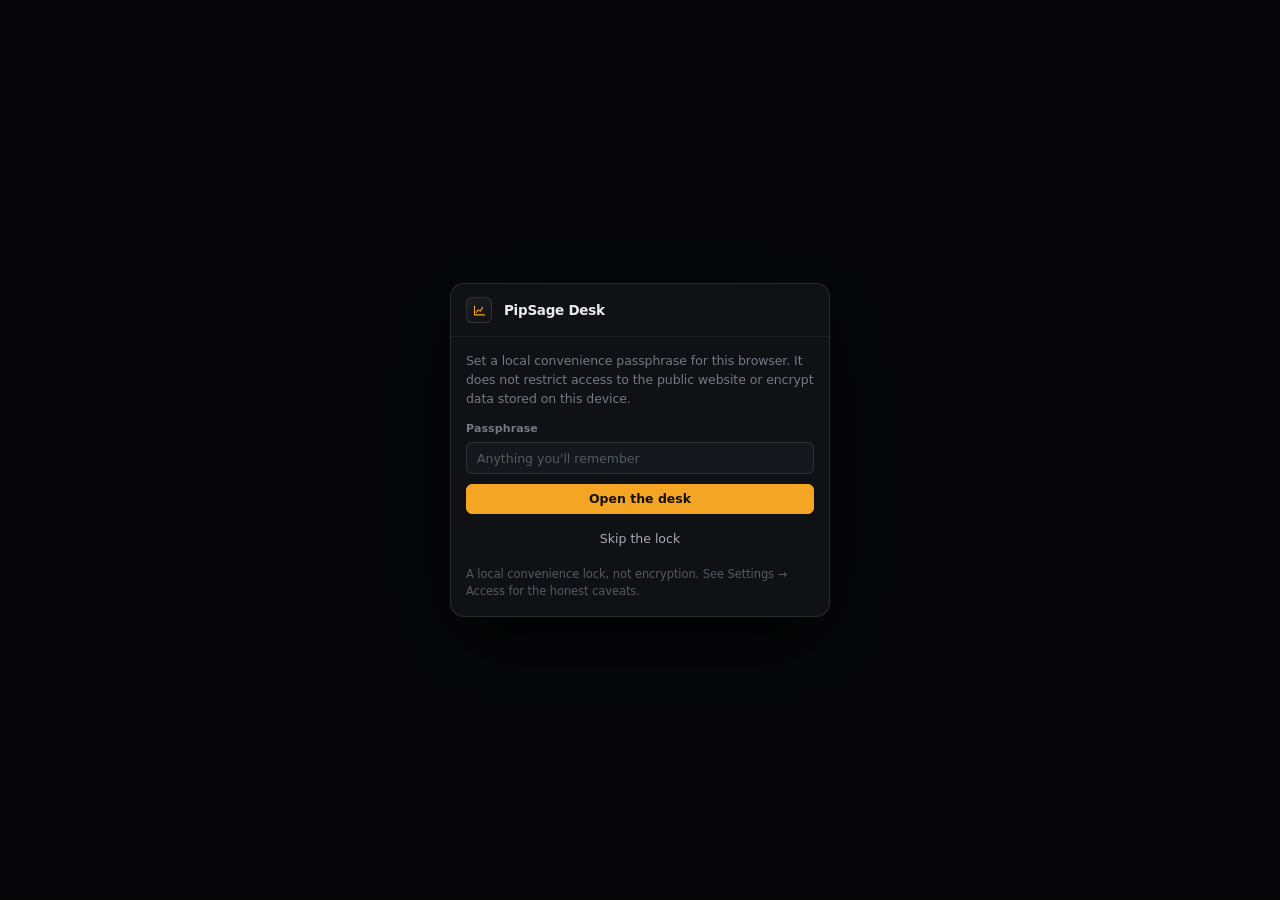
<file: assistant.html>
<!DOCTYPE html>
<html lang="en" class="no-js" data-theme="dark">
<head>
<meta charset="utf-8">
<meta name="viewport" content="width=device-width, initial-scale=1">
<title>Assistant · PipSage Desk</title>
<meta name="description" content="Answers drawn from your own trading data.">
<meta name="theme-color" content="#0a0b0d">
<meta name="color-scheme" content="dark light">
<meta name="robots" content="noindex, nofollow">
<meta property="og:title" content="Assistant · PipSage Desk">
<meta property="og:description" content="Answers drawn from your own trading data.">
<link rel="icon" href="data:image/svg+xml,%3Csvg xmlns='http://www.w3.org/2000/svg' viewBox='0 0 32 32'%3E%3Crect width='32' height='32' rx='7' fill='%230f1114'/%3E%3Cpath d='M6 23V11l7 6 5.5-9L26 19' stroke='%23f5a524' stroke-width='2.5' fill='none' stroke-linecap='round' stroke-linejoin='round'/%3E%3Ccircle cx='25.5' cy='21' r='2.3' fill='%233fd68b'/%3E%3C/svg%3E">
<script>document.documentElement.className="js"</script>
<style>/* ==========================================================================
   PipSage Desk — original design system
   Graphite surfaces, amber signal accent, monospace data, crisp 1px borders.
   Deliberately not a card-and-gradient marketing aesthetic: this is a tool.
   ========================================================================== */

:root {
  /* surfaces */
  --bg: #0a0b0d;
  --panel: #0f1114;
  --panel-2: #14171b;
  --panel-3: #1b1f24;
  --panel-4: #23282f;

  /* lines */
  --line: #ffffff10;
  --line-2: #ffffff1c;
  --line-3: #ffffff30;

  /* ink */
  --ink: #e9ebee;
  --ink-2: #a6adb7;
  --ink-3: #737b86;
  --ink-4: #545b64;

  /* signals */
  --amber: #f5a524;
  --amber-2: #ffc25c;
  --amber-dim: #f5a52414;
  --amber-line: #f5a5243d;
  --teal: #2dd4bf;
  --teal-dim: #2dd4bf14;
  --green: #3fd68b;
  --green-dim: #3fd68b16;
  --red: #f2555a;
  --red-dim: #f2555a16;
  --blue: #5b9dff;
  --blue-dim: #5b9dff16;
  --violet: #9b7bff;

  /* geometry */
  --r-xs: 4px;
  --r-sm: 6px;
  --r-md: 10px;
  --r-lg: 14px;
  --rail: 212px;
  --rail-collapsed: 62px;
  --topbar: 52px;

  /* type */
  --sans: ui-sans-serif, system-ui, -apple-system, 'Segoe UI', Roboto, Helvetica, Arial, sans-serif;
  --mono: ui-monospace, 'SF Mono', SFMono-Regular, Menlo, Consolas, monospace;

  --ease: cubic-bezier(.4, 0, .2, 1);
  --ease-out: cubic-bezier(.16, 1, .3, 1);
}

/* ---------- light theme ---------- */
[data-theme='light'] {
  --bg: #f6f7f9;
  --panel: #ffffff;
  --panel-2: #f2f4f6;
  --panel-3: #e9ecf0;
  --panel-4: #dfe3e9;
  --line: #0b0d1014;
  --line-2: #0b0d1026;
  --line-3: #0b0d1040;
  --ink: #12151a;
  --ink-2: #414954;
  --ink-3: #6b7480;
  --ink-4: #8d95a1;
  --amber: #b97300;
  --amber-2: #8f5a00;
  --amber-dim: #f5a5241f;
  --amber-line: #b9730040;
  --teal: #0f9488;
  --green: #128c5b;
  --green-dim: #128c5b14;
  --red: #cf2f36;
  --red-dim: #cf2f3614;
  --blue: #2b6fdc;
  --violet: #6d4de0;
}

*, *::before, *::after { box-sizing: border-box; }

html { -webkit-text-size-adjust: 100%; }

body {
  margin: 0;
  background: var(--bg);
  color: var(--ink);
  font-family: var(--sans);
  font-size: 14px;
  line-height: 1.5;
  letter-spacing: -0.006em;
  -webkit-font-smoothing: antialiased;
  -moz-osx-font-smoothing: grayscale;
}

img, svg { display: block; max-width: 100%; }
a { color: inherit; text-decoration: none; }
button, input, select, textarea { font: inherit; color: inherit; }
button { background: none; border: 0; cursor: pointer; padding: 0; }
h1, h2, h3, h4, h5 { margin: 0; font-weight: 600; letter-spacing: -0.02em; line-height: 1.25; }
p { margin: 0; }
ul, ol { margin: 0; padding: 0; list-style: none; }
table { border-collapse: collapse; width: 100%; }
::selection { background: var(--amber-dim); }

:focus-visible { outline: 2px solid var(--amber); outline-offset: 2px; border-radius: 3px; }

/* ---------- typography helpers ---------- */
.mono { font-family: var(--mono); font-variant-numeric: tabular-nums; letter-spacing: -0.02em; }
.label {
  font-size: 10px; font-weight: 600; letter-spacing: 0.11em;
  text-transform: uppercase; color: var(--ink-3);
}
.label-lg { font-size: 11px; font-weight: 600; letter-spacing: 0.09em; text-transform: uppercase; color: var(--ink-3); }
.num { font-family: var(--mono); font-variant-numeric: tabular-nums; letter-spacing: -0.02em; }
.h1 { font-size: 21px; font-weight: 600; letter-spacing: -0.025em; }
.h2 { font-size: 15px; font-weight: 600; }
.h3 { font-size: 13px; font-weight: 600; }
.sm { font-size: 12.5px; }
.xs { font-size: 11.5px; }
.muted { color: var(--ink-3); }
.dim { color: var(--ink-4); }
.up { color: var(--green); }
.dn { color: var(--red); }
.flat { color: var(--ink-3); }
.warn { color: var(--amber); }
.nowrap { white-space: nowrap; }
.tnum { font-variant-numeric: tabular-nums; }
.right { text-align: right; }
.center { text-align: center; }

/* ---------- shell ---------- */
.shell { display: flex; min-height: 100dvh; }

/* top bar */
.topbar {
  position: fixed; inset: 0 0 auto 0; height: var(--topbar); z-index: 60;
  display: flex; align-items: center; gap: 12px;
  padding: 0 14px;
  background: color-mix(in srgb, var(--bg) 88%, transparent);
  -webkit-backdrop-filter: blur(12px); backdrop-filter: blur(12px);
  border-bottom: 1px solid var(--line);
}
.brand { display: flex; align-items: center; gap: 9px; padding-right: 6px; }
.brand-glyph {
  width: 26px; height: 26px; border-radius: var(--r-sm);
  display: grid; place-items: center;
  background: linear-gradient(150deg, var(--panel-3), var(--panel));
  border: 1px solid var(--line-2);
  color: var(--amber);
  flex: 0 0 auto;
}
.brand-glyph svg { width: 15px; height: 15px; }
.brand-name { font-size: 13.5px; font-weight: 600; letter-spacing: -0.015em; white-space: nowrap; }
.brand-name em { font-style: normal; color: var(--ink-3); font-weight: 500; }

.cmd-trigger {
  display: flex; align-items: center; gap: 8px;
  height: 30px; padding: 0 9px; min-width: 260px;
  border: 1px solid var(--line-2); border-radius: var(--r-sm);
  background: var(--panel); color: var(--ink-3);
  font-size: 12.5px; transition: border-color .15s var(--ease), background .15s var(--ease);
}
.cmd-trigger:hover { border-color: var(--line-3); background: var(--panel-2); color: var(--ink-2); }
.cmd-trigger svg { width: 13px; height: 13px; flex: 0 0 auto; }
.cmd-trigger kbd {
  margin-left: auto; font-family: var(--mono); font-size: 10.5px;
  padding: 1px 5px; border-radius: 4px;
  border: 1px solid var(--line-2); color: var(--ink-4); background: var(--panel-2);
}
.topbar-right { margin-left: auto; display: flex; align-items: center; gap: 6px; }

.session-chip {
  display: inline-flex; align-items: center; gap: 6px;
  height: 26px; padding: 0 8px; border-radius: 100px;
  border: 1px solid var(--line-2); background: var(--panel);
  font-size: 11px; color: var(--ink-2); white-space: nowrap;
}
.session-chip i { width: 5px; height: 5px; border-radius: 50%; background: var(--green); display: block; }
.session-chip.closed i { background: var(--ink-4); }

.icon-btn {
  width: 30px; height: 30px; border-radius: var(--r-sm);
  display: grid; place-items: center; position: relative;
  border: 1px solid transparent; color: var(--ink-2);
  transition: background .15s var(--ease), color .15s var(--ease), border-color .15s var(--ease);
}
.icon-btn:hover { background: var(--panel-2); color: var(--ink); border-color: var(--line); }
.icon-btn svg { width: 15px; height: 15px; }
.icon-btn .badge {
  position: absolute; top: 2px; right: 2px;
  min-width: 13px; height: 13px; padding: 0 3px; border-radius: 100px;
  background: var(--amber); color: #101216;
  font-size: 9px; font-weight: 700; display: grid; place-items: center;
}

/* rail */
.rail {
  position: fixed; top: var(--topbar); bottom: 0; left: 0; width: var(--rail);
  z-index: 50; display: flex; flex-direction: column;
  background: var(--panel); border-right: 1px solid var(--line);
  overflow-y: auto; overflow-x: hidden;
  transition: width .18s var(--ease);
  scrollbar-width: thin;
}
.rail-section { padding: 12px 8px 4px; }
.rail-section + .rail-section { padding-top: 6px; }
.rail-heading {
  font-size: 9.5px; font-weight: 700; letter-spacing: 0.13em; text-transform: uppercase;
  color: var(--ink-4); padding: 4px 8px 6px; white-space: nowrap;
}
.rail-link {
  display: flex; align-items: center; gap: 9px;
  height: 32px; padding: 0 8px; border-radius: var(--r-sm);
  color: var(--ink-2); font-size: 13px; white-space: nowrap;
  transition: background .12s var(--ease), color .12s var(--ease);
  position: relative;
}
.rail-link svg { width: 15px; height: 15px; flex: 0 0 auto; color: var(--ink-3); transition: color .12s var(--ease); }
.rail-link:hover { background: var(--panel-2); color: var(--ink); }
.rail-link:hover svg { color: var(--ink-2); }
.rail-link.active { background: var(--amber-dim); color: var(--ink); font-weight: 500; }
.rail-link.active svg { color: var(--amber); }
.rail-link.active::before {
  content: ''; position: absolute; left: -8px; top: 7px; bottom: 7px;
  width: 2px; border-radius: 2px; background: var(--amber);
}
.rail-link .kbd-hint { margin-left: auto; font-family: var(--mono); font-size: 10px; color: var(--ink-4); }
.rail-foot { margin-top: auto; padding: 8px; border-top: 1px solid var(--line); }

/* collapsed rail */
body.rail-mini { --rail: var(--rail-collapsed); }
body.rail-mini .rail-link span,
body.rail-mini .rail-heading,
body.rail-mini .rail-link .kbd-hint { display: none; }
body.rail-mini .rail-link { justify-content: center; padding: 0; }
body.rail-mini .rail-section { padding-inline: 8px; }
body.rail-mini .brand-name { display: none; }

/* main */
.main {
  flex: 1; min-width: 0;
  margin-left: var(--rail); padding-top: var(--topbar);
  transition: margin-left .18s var(--ease);
}
.page-head {
  position: sticky; top: var(--topbar); z-index: 40;
  display: flex; align-items: center; gap: 12px; flex-wrap: wrap;
  padding: 14px 20px;
  background: color-mix(in srgb, var(--bg) 90%, transparent);
  -webkit-backdrop-filter: blur(10px); backdrop-filter: blur(10px);
  border-bottom: 1px solid var(--line);
}
.page-head .titles { min-width: 0; }
.page-head h1 { font-size: 17px; letter-spacing: -0.02em; display: flex; align-items: center; gap: 8px; }
.page-head .sub { font-size: 11.5px; color: var(--ink-3); margin-top: 1px; }
.page-head .actions { margin-left: auto; display: flex; align-items: center; gap: 6px; flex-wrap: wrap; }
.page-body { padding: 18px 20px 60px; display: grid; gap: 14px; }

/* ---------- buttons ---------- */
.btn {
  display: inline-flex; align-items: center; justify-content: center; gap: 6px;
  height: 30px; padding: 0 11px; border-radius: var(--r-sm);
  font-size: 12.5px; font-weight: 500; white-space: nowrap;
  border: 1px solid var(--line-2); background: var(--panel-2); color: var(--ink);
  transition: background .14s var(--ease), border-color .14s var(--ease), color .14s var(--ease), transform .06s var(--ease);
}
.btn:hover { background: var(--panel-3); border-color: var(--line-3); }
.btn:active { transform: translateY(1px); }
.btn svg { width: 13px; height: 13px; }
.btn-primary { background: var(--amber); border-color: var(--amber); color: #14100a; font-weight: 600; }
.btn-primary:hover { background: var(--amber-2); border-color: var(--amber-2); }
.btn-ghost { background: transparent; border-color: transparent; color: var(--ink-2); }
.btn-ghost:hover { background: var(--panel-2); color: var(--ink); border-color: var(--line); }
.btn-danger { color: var(--red); border-color: #f2555a3d; background: var(--red-dim); }
.btn-danger:hover { background: #f2555a26; }
.btn-sm { height: 26px; padding: 0 9px; font-size: 11.5px; }
.btn-lg { height: 36px; padding: 0 15px; font-size: 13px; }
.btn-block { width: 100%; }
.btn[disabled], .btn:disabled { opacity: .45; pointer-events: none; }
.btn-group { display: inline-flex; }
.btn-group .btn { border-radius: 0; border-right-width: 0; }
.btn-group .btn:first-child { border-radius: var(--r-sm) 0 0 var(--r-sm); }
.btn-group .btn:last-child { border-radius: 0 var(--r-sm) var(--r-sm) 0; border-right-width: 1px; }

/* segmented control */
.seg { display: inline-flex; padding: 2px; border-radius: var(--r-sm); background: var(--panel-2); border: 1px solid var(--line); }
.seg button {
  height: 24px; padding: 0 9px; border-radius: 4px;
  font-size: 11.5px; color: var(--ink-3); font-weight: 500;
  transition: background .12s var(--ease), color .12s var(--ease);
}
.seg button:hover { color: var(--ink); }
.seg button.active { background: var(--panel-4); color: var(--ink); }

/* ---------- panels ---------- */
.panel {
  background: var(--panel); border: 1px solid var(--line);
  border-radius: var(--r-md); min-width: 0;
}
.panel-head {
  display: flex; align-items: center; gap: 10px;
  padding: 10px 12px; border-bottom: 1px solid var(--line);
  min-height: 42px;
}
.panel-head h2 { font-size: 12.5px; font-weight: 600; letter-spacing: -0.005em; }
.panel-head .sub { font-size: 11px; color: var(--ink-4); }
.panel-head .right { margin-left: auto; display: flex; align-items: center; gap: 6px; }
.panel-body { padding: 12px; }
.panel-body.flush { padding: 0; }
.panel-foot { padding: 8px 12px; border-top: 1px solid var(--line); font-size: 11.5px; color: var(--ink-4); }

/* grids */
.grid { display: grid; gap: 14px; }
.g2 { grid-template-columns: repeat(2, minmax(0, 1fr)); }
.g3 { grid-template-columns: repeat(3, minmax(0, 1fr)); }
.g4 { grid-template-columns: repeat(4, minmax(0, 1fr)); }
.g6 { grid-template-columns: repeat(6, minmax(0, 1fr)); }
.g2-1 { grid-template-columns: minmax(0, 2fr) minmax(0, 1fr); }
.g1-2 { grid-template-columns: minmax(0, 1fr) minmax(0, 2fr); }
.g3-2 { grid-template-columns: minmax(0, 3fr) minmax(0, 2fr); }
.span2 { grid-column: span 2; }
.span3 { grid-column: span 3; }

/* ---------- KPI tiles ---------- */
.kpi {
  background: var(--panel); border: 1px solid var(--line);
  border-radius: var(--r-md); padding: 12px 13px;
  display: flex; flex-direction: column; gap: 3px; min-width: 0;
  position: relative; overflow: hidden;
}
.kpi .k { display: flex; align-items: center; gap: 5px; font-size: 10px; font-weight: 600; letter-spacing: 0.1em; text-transform: uppercase; color: var(--ink-3); }
.kpi .k svg { width: 11px; height: 11px; }
.kpi .v { font-family: var(--mono); font-size: 21px; font-weight: 600; letter-spacing: -0.03em; font-variant-numeric: tabular-nums; line-height: 1.15; }
.kpi .v small { font-size: 12px; font-weight: 500; color: var(--ink-3); letter-spacing: 0; }
.kpi .d { font-size: 11px; color: var(--ink-4); display: flex; align-items: center; gap: 4px; }
.kpi .spark { position: absolute; right: 0; bottom: 0; opacity: .5; pointer-events: none; }
.kpi.accent { border-color: var(--amber-line); background: linear-gradient(180deg, var(--amber-dim), var(--panel) 70%); }

/* ---------- tables ---------- */
.tbl { width: 100%; font-size: 12.5px; }
.tbl th {
  text-align: left; font-size: 9.5px; font-weight: 700; letter-spacing: 0.1em;
  text-transform: uppercase; color: var(--ink-4);
  padding: 7px 10px; border-bottom: 1px solid var(--line); white-space: nowrap;
  background: var(--panel); position: sticky; top: 0; z-index: 1;
}
.tbl td { padding: 8px 10px; border-bottom: 1px solid var(--line); vertical-align: middle; }
.tbl tbody tr:last-child td { border-bottom: 0; }
.tbl tbody tr { transition: background .1s var(--ease); }
.tbl tbody tr:hover { background: var(--panel-2); }
.tbl .num, .tbl td.num { text-align: right; font-family: var(--mono); font-variant-numeric: tabular-nums; }
.tbl th.num { text-align: right; }
.tbl-wrap { overflow: auto; max-height: 520px; }
.tbl-compact td { padding: 6px 10px; }

/* ---------- chips / tags ---------- */
.chip {
  display: inline-flex; align-items: center; gap: 4px;
  height: 19px; padding: 0 6px; border-radius: var(--r-xs);
  font-size: 10.5px; font-weight: 600; letter-spacing: 0.01em;
  background: var(--panel-3); color: var(--ink-2); border: 1px solid var(--line);
  white-space: nowrap;
}
.chip-green { background: var(--green-dim); color: var(--green); border-color: #3fd68b33; }
.chip-red { background: var(--red-dim); color: var(--red); border-color: #f2555a33; }
.chip-amber { background: var(--amber-dim); color: var(--amber); border-color: var(--amber-line); }
.chip-blue { background: var(--blue-dim); color: var(--blue); border-color: #5b9dff33; }
.chip-teal { background: var(--teal-dim); color: var(--teal); border-color: #2dd4bf33; }
.chip-plain { background: transparent; }
.chip .dot { width: 5px; height: 5px; border-radius: 50%; background: currentColor; }

.dot-live { width: 6px; height: 6px; border-radius: 50%; background: var(--green); box-shadow: 0 0 0 0 #3fd68b66; animation: pulse 2.4s infinite; display: inline-block; }
.dot-idle { width: 6px; height: 6px; border-radius: 50%; background: var(--ink-4); display: inline-block; }
.dot-warn { width: 6px; height: 6px; border-radius: 50%; background: var(--amber); display: inline-block; }
@keyframes pulse {
  0% { box-shadow: 0 0 0 0 #3fd68b55; }
  70% { box-shadow: 0 0 0 6px #3fd68b00; }
  100% { box-shadow: 0 0 0 0 #3fd68b00; }
}

/* ---------- forms ---------- */
.field { display: grid; gap: 5px; min-width: 0; }
.field > label { font-size: 11px; font-weight: 600; color: var(--ink-3); letter-spacing: 0.01em; }
.field .hint { font-size: 10.5px; color: var(--ink-4); }
.in, .sel, .ta {
  width: 100%; height: 32px; padding: 0 10px;
  background: var(--panel-2); border: 1px solid var(--line-2);
  border-radius: var(--r-sm); color: var(--ink); font-size: 12.5px;
  transition: border-color .14s var(--ease), background .14s var(--ease), box-shadow .14s var(--ease);
}
.ta { height: auto; min-height: 72px; padding: 8px 10px; line-height: 1.5; resize: vertical; }
.in:focus, .sel:focus, .ta:focus {
  outline: none; border-color: var(--amber-line);
  box-shadow: 0 0 0 3px #f5a5241f; background: var(--panel);
}
.in::placeholder, .ta::placeholder { color: var(--ink-4); }
.in:disabled { opacity: .55; cursor: not-allowed; }
.in.num, .in[type='number'] { font-family: var(--mono); font-variant-numeric: tabular-nums; }
.sel {
  appearance: none; -webkit-appearance: none; padding-right: 26px; cursor: pointer;
  background-image: linear-gradient(45deg, transparent 50%, var(--ink-3) 50%), linear-gradient(135deg, var(--ink-3) 50%, transparent 50%);
  background-position: calc(100% - 14px) calc(50% + 1px), calc(100% - 9px) calc(50% + 1px);
  background-size: 5px 5px, 5px 5px; background-repeat: no-repeat;
}
.in-group { display: flex; align-items: stretch; }
.in-group .in, .in-group .sel { border-radius: 0; }
.in-group > *:first-child { border-radius: var(--r-sm) 0 0 var(--r-sm); }
.in-group > *:last-child { border-radius: 0 var(--r-sm) var(--r-sm) 0; }
.in-group > * + * { border-left-width: 0; }
.in-suffix {
  display: grid; place-items: center; padding: 0 9px; height: 32px;
  background: var(--panel-3); border: 1px solid var(--line-2); border-left: 0;
  border-radius: 0 var(--r-sm) var(--r-sm) 0; font-size: 11.5px; color: var(--ink-3); white-space: nowrap;
}
.check { display: flex; align-items: flex-start; gap: 8px; cursor: pointer; font-size: 12.5px; color: var(--ink-2); }
.check input { appearance: none; width: 15px; height: 15px; margin: 1px 0 0; flex: 0 0 auto;
  border: 1px solid var(--line-3); border-radius: 4px; background: var(--panel-2); cursor: pointer;
  transition: background .12s var(--ease), border-color .12s var(--ease); position: relative; }
.check input:checked { background: var(--amber); border-color: var(--amber); }
.check input:checked::after {
  content: ''; position: absolute; inset: 0;
  background: #14100a;
  clip-path: polygon(18% 52%, 40% 72%, 82% 26%, 90% 36%, 40% 88%, 10% 60%);
}
.check input:focus-visible { outline: 2px solid var(--amber); outline-offset: 2px; }
.switch { position: relative; width: 32px; height: 18px; flex: 0 0 auto; }
.switch input { appearance: none; width: 100%; height: 100%; margin: 0; border-radius: 100px;
  background: var(--panel-4); border: 1px solid var(--line-2); cursor: pointer; transition: background .15s var(--ease); }
.switch input:checked { background: var(--amber); border-color: var(--amber); }
.switch input::after {
  content: ''; position: absolute; top: 3px; left: 3px; width: 12px; height: 12px;
  border-radius: 50%; background: #fff; transition: transform .15s var(--ease-out);
}
.switch input:checked::after { transform: translateX(14px); background: #14100a; }

/* ---------- sliders ---------- */
.range { display: grid; gap: 6px; }
.range input[type='range'] {
  appearance: none; -webkit-appearance: none; width: 100%; height: 4px; margin: 0;
  border-radius: 100px; background: var(--panel-4); cursor: pointer;
}
.range input[type='range']::-webkit-slider-thumb {
  appearance: none; width: 13px; height: 13px; border-radius: 50%;
  background: var(--amber); border: 2px solid var(--panel);
  box-shadow: 0 0 0 1px var(--amber-line); cursor: grab;
}
.range input[type='range']::-moz-range-thumb {
  width: 13px; height: 13px; border-radius: 50%; background: var(--amber); border: 2px solid var(--panel);
}
.range .row { display: flex; justify-content: space-between; font-size: 11.5px; color: var(--ink-2); }
.range .row b { font-family: var(--mono); color: var(--ink); font-weight: 600; }

/* ---------- progress ---------- */
.bar { height: 5px; border-radius: 100px; background: var(--panel-4); overflow: hidden; }
.bar > i { display: block; height: 100%; border-radius: 100px; background: var(--amber); transition: width .4s var(--ease-out); }
.bar.green > i { background: var(--green); }
.bar.red > i { background: var(--red); }
.bar.teal > i { background: var(--teal); }
.bar.thin { height: 3px; }

/* ---------- empty / misc ---------- */
.empty { padding: 28px 14px; text-align: center; color: var(--ink-4); font-size: 12.5px; }
.empty svg { width: 22px; height: 22px; margin: 0 auto 8px; color: var(--ink-4); opacity: .7; }
.divider { height: 1px; background: var(--line); border: 0; margin: 0; }
.row-between { display: flex; align-items: center; justify-content: space-between; gap: 10px; }
.row { display: flex; align-items: center; gap: 8px; }
.col { display: grid; gap: 8px; }
.wrap-row { display: flex; flex-wrap: wrap; gap: 6px; }

.kv { display: flex; align-items: baseline; justify-content: space-between; gap: 10px; padding: 5px 0; font-size: 12.5px; }
.kv + .kv { border-top: 1px solid var(--line); }
.kv span:first-child { color: var(--ink-3); }
.kv span:last-child { font-family: var(--mono); font-variant-numeric: tabular-nums; }

/* ---------- charts ---------- */
.chart-box { position: relative; width: 100%; }
.chart-box svg { display: block; width: 100%; overflow: visible; }
.chart-box canvas { display: block; width: 100%; touch-action: pan-y; }
.panel-body .chart-box { min-width: 0; }
.legend { display: flex; flex-wrap: wrap; gap: 10px; font-size: 11px; color: var(--ink-3); }
.legend i { width: 8px; height: 8px; border-radius: 2px; display: inline-block; margin-right: 5px; vertical-align: middle; }
.axis-label { font-family: var(--mono); font-size: 9.5px; fill: var(--ink-4); }
.grid-line { stroke: var(--line); stroke-width: 1; }

/* heatmap */
.heat { display: grid; gap: 3px; }
.heat-cell {
  aspect-ratio: 1.9; border-radius: 3px; display: grid; place-items: center;
  font-family: var(--mono); font-size: 9.5px; color: var(--ink-2);
  border: 1px solid transparent; cursor: default;
}
.heat-cell:hover { border-color: var(--line-3); }
.heat-head { font-size: 9.5px; color: var(--ink-4); text-align: center; letter-spacing: .04em; }

/* ---------- modal ---------- */
.modal-backdrop {
  position: fixed; inset: 0; z-index: 100; display: grid; place-items: center;
  background: #05060899; -webkit-backdrop-filter: blur(3px); backdrop-filter: blur(3px);
  padding: 20px; animation: fade .14s var(--ease);
}
@keyframes fade { from { opacity: 0; } }
.modal {
  width: 100%; max-width: 480px; max-height: 86dvh; overflow: auto;
  background: var(--panel); border: 1px solid var(--line-2);
  border-radius: var(--r-lg); box-shadow: 0 24px 70px -20px #000;
  animation: pop .18s var(--ease-out);
}
@keyframes pop { from { transform: translateY(8px) scale(.99); opacity: 0; } }
.modal.wide { max-width: 720px; }
.modal-head { display: flex; align-items: center; gap: 10px; padding: 13px 15px; border-bottom: 1px solid var(--line); }
.modal-head h2 { font-size: 13.5px; }
.modal-head .icon-btn { margin-left: auto; }
.modal-body { padding: 15px; display: grid; gap: 12px; }
.modal-foot { padding: 11px 15px; border-top: 1px solid var(--line); display: flex; gap: 8px; justify-content: flex-end; }

/* ---------- command palette ---------- */
.palette-backdrop {
  position: fixed; inset: 0; z-index: 110; background: #05060899;
  -webkit-backdrop-filter: blur(2px); backdrop-filter: blur(2px);
  display: flex; justify-content: center; padding-top: 12vh;
  animation: fade .12s var(--ease);
}
.palette {
  width: 100%; max-width: 540px; height: fit-content; max-height: 62dvh;
  background: var(--panel); border: 1px solid var(--line-2);
  border-radius: var(--r-lg); box-shadow: 0 30px 80px -24px #000;
  display: flex; flex-direction: column; overflow: hidden;
  animation: pop .16s var(--ease-out);
}
.palette-input {
  display: flex; align-items: center; gap: 9px; padding: 0 14px;
  height: 46px; border-bottom: 1px solid var(--line); flex: 0 0 auto;
}
.palette-input svg { width: 15px; height: 15px; color: var(--ink-3); }
.palette-input input { flex: 1; border: 0; background: none; outline: none; font-size: 14px; color: var(--ink); }
.palette-input input::placeholder { color: var(--ink-4); }
.palette-list { overflow-y: auto; padding: 6px; }
.palette-group { font-size: 9.5px; letter-spacing: .12em; text-transform: uppercase; color: var(--ink-4); padding: 8px 8px 4px; font-weight: 700; }
.palette-item {
  display: flex; align-items: center; gap: 9px; padding: 8px 9px; border-radius: var(--r-sm);
  font-size: 13px; color: var(--ink-2); cursor: pointer;
}
.palette-item svg { width: 14px; height: 14px; color: var(--ink-3); flex: 0 0 auto; }
.palette-item .sub { margin-left: auto; font-size: 11px; color: var(--ink-4); }
.palette-item.active, .palette-item:hover { background: var(--panel-3); color: var(--ink); }
.palette-item.active svg { color: var(--amber); }
.palette-foot { border-top: 1px solid var(--line); padding: 7px 12px; font-size: 10.5px; color: var(--ink-4); display: flex; gap: 12px; }
.palette-foot kbd { font-family: var(--mono); border: 1px solid var(--line-2); border-radius: 3px; padding: 0 4px; }

/* ---------- toast ---------- */
.toasts { position: fixed; bottom: 16px; right: 16px; z-index: 120; display: grid; gap: 8px; justify-items: end; }
.toast {
  display: flex; align-items: center; gap: 8px;
  background: var(--panel-3); border: 1px solid var(--line-2);
  border-radius: var(--r-sm); padding: 9px 12px; font-size: 12.5px;
  box-shadow: 0 14px 32px -14px #000; max-width: 340px;
  animation: slide-in .2s var(--ease-out);
}
@keyframes slide-in { from { transform: translateX(14px); opacity: 0; } }
.toast.out { animation: slide-out .18s var(--ease) forwards; }
@keyframes slide-out { to { transform: translateX(14px); opacity: 0; } }
.toast svg { width: 14px; height: 14px; flex: 0 0 auto; }
.toast.ok svg { color: var(--green); }
.toast.err svg { color: var(--red); }
.toast.warn svg { color: var(--amber); }

/* ---------- drawer (alerts / notifications) ---------- */
.drawer-backdrop { position: fixed; inset: 0; z-index: 95; background: #05060880; animation: fade .12s var(--ease); }
.drawer {
  position: fixed; top: 0; right: 0; bottom: 0; width: 100%; max-width: 360px; z-index: 96;
  background: var(--panel); border-left: 1px solid var(--line-2);
  display: flex; flex-direction: column; animation: drawer-in .2s var(--ease-out);
}
@keyframes drawer-in { from { transform: translateX(24px); opacity: .6; } }
.drawer-head { display: flex; align-items: center; gap: 8px; padding: 12px 14px; border-bottom: 1px solid var(--line); }
.drawer-body { overflow-y: auto; padding: 10px; display: grid; gap: 8px; }
.alert-item {
  display: grid; gap: 3px; padding: 9px 10px; border-radius: var(--r-sm);
  background: var(--panel-2); border: 1px solid var(--line);
}
.alert-item.unread { border-color: var(--amber-line); background: var(--amber-dim); }
.alert-item .t { font-size: 12.5px; display: flex; align-items: center; gap: 6px; }
.alert-item .b { font-size: 11.5px; color: var(--ink-3); }
.alert-item time { font-family: var(--mono); font-size: 10px; color: var(--ink-4); }

/* ---------- assistant ---------- */
.chat-shell { display: grid; grid-template-rows: 1fr auto; height: calc(100dvh - var(--topbar) - 61px); }
.chat-scroll { overflow-y: auto; padding: 18px 20px; }
.chat-inner { max-width: 760px; margin: 0 auto; display: grid; gap: 14px; }
.msg { display: flex; gap: 9px; }
.msg-avatar {
  width: 24px; height: 24px; border-radius: var(--r-sm); flex: 0 0 auto;
  display: grid; place-items: center; font-size: 10px; font-weight: 700;
  background: var(--panel-3); border: 1px solid var(--line-2); color: var(--ink-2);
}
.msg.ai .msg-avatar { background: var(--amber-dim); border-color: var(--amber-line); color: var(--amber); }
.msg-body { font-size: 13px; line-height: 1.6; color: var(--ink-2); min-width: 0; }
.msg-body strong { color: var(--ink); font-weight: 600; }
.msg-body code { font-family: var(--mono); font-size: 12px; background: var(--panel-3); padding: 1px 4px; border-radius: 3px; color: var(--ink); }
.msg-body ul { margin: 6px 0 0; display: grid; gap: 3px; }
.msg-body li { padding-left: 13px; position: relative; }
.msg-body li::before { content: ''; position: absolute; left: 0; top: 8px; width: 4px; height: 4px; border-radius: 1px; background: var(--amber); }
.msg-card { margin-top: 9px; border: 1px solid var(--line); border-radius: var(--r-sm); background: var(--panel-2); overflow: hidden; }
.msg-card .row-kv { display: flex; justify-content: space-between; gap: 12px; padding: 6px 10px; font-size: 12px; }
.msg-card .row-kv + .row-kv { border-top: 1px solid var(--line); }
.msg-card .row-kv span:last-child { font-family: var(--mono); }
.chat-input-wrap { border-top: 1px solid var(--line); padding: 10px 20px 14px; background: var(--bg); }
.chat-suggestions { max-width: 760px; margin: 0 auto 7px; display: flex; flex-wrap: wrap; gap: 5px; }
.sugg {
  font-size: 11.5px; padding: 4px 9px; border-radius: 100px;
  border: 1px solid var(--line-2); background: var(--panel); color: var(--ink-3);
  transition: color .12s var(--ease), border-color .12s var(--ease);
}
.sugg:hover { color: var(--ink); border-color: var(--line-3); }
.chat-form { max-width: 760px; margin: 0 auto; display: flex; gap: 7px; align-items: flex-end; }
.chat-form textarea {
  flex: 1; min-height: 38px; max-height: 130px; resize: none; padding: 9px 11px;
  background: var(--panel-2); border: 1px solid var(--line-2); border-radius: var(--r-sm);
  color: var(--ink); font-size: 13px; line-height: 1.45;
}
.chat-form textarea:focus { outline: none; border-color: var(--amber-line); box-shadow: 0 0 0 3px #f5a5241f; }
.typing { display: inline-flex; gap: 3px; align-items: center; }
.typing i { width: 4px; height: 4px; border-radius: 50%; background: var(--ink-3); animation: bounce 1.1s infinite; }
.typing i:nth-child(2) { animation-delay: .13s; }
.typing i:nth-child(3) { animation-delay: .26s; }
@keyframes bounce { 0%, 60%, 100% { transform: translateY(0); opacity: .4; } 30% { transform: translateY(-3px); opacity: 1; } }

/* ---------- setup / checklist ---------- */
.check-list { display: grid; gap: 6px; }
.check-item {
  display: flex; align-items: center; gap: 9px; padding: 8px 10px;
  border: 1px solid var(--line); border-radius: var(--r-sm); background: var(--panel-2);
  font-size: 12.5px; cursor: pointer;
  transition: border-color .12s var(--ease), background .12s var(--ease);
}
.check-item:hover { border-color: var(--line-2); }
.check-item.done { border-color: #3fd68b3d; background: var(--green-dim); }
.check-item.done .txt { color: var(--ink-3); text-decoration: line-through; }
.check-box {
  width: 16px; height: 16px; border-radius: 4px; flex: 0 0 auto;
  border: 1px solid var(--line-3); display: grid; place-items: center;
  background: var(--panel-3);
}
.check-item.done .check-box { background: var(--green); border-color: var(--green); }
.check-box svg { width: 10px; height: 10px; color: #06120c; }

/* ---------- calendar ---------- */
.cal-event {
  display: grid; grid-template-columns: 62px 1fr auto; gap: 10px; align-items: center;
  padding: 8px 11px; border-radius: var(--r-sm);
  border: 1px solid var(--line); background: var(--panel-2);
}
.cal-event .time { font-family: var(--mono); font-size: 11.5px; color: var(--ink-2); }
.cal-event .name { font-size: 12.5px; }
.cal-event .meta { font-size: 10.5px; color: var(--ink-4); }
.impact { display: inline-flex; gap: 2px; }
.impact i { width: 4px; height: 10px; border-radius: 1px; background: var(--panel-4); display: block; }
.impact.high i:nth-child(-n+3) { background: var(--red); }
.impact.med i:nth-child(-n+2) { background: var(--amber); }
.impact.low i:nth-child(-n+1) { background: var(--blue); }
.cal-event.next { border-color: var(--amber-line); background: var(--amber-dim); }

/* ---------- misc components ---------- */
.stat-list { display: grid; }
.stat-row {
  display: flex; align-items: center; justify-content: space-between; gap: 10px;
  padding: 7px 0; font-size: 12.5px; border-bottom: 1px solid var(--line);
}
.stat-row:last-child { border-bottom: 0; }
.stat-row .k { color: var(--ink-3); display: flex; align-items: center; gap: 6px; min-width: 0; }
.stat-row .k span, .stat-row .k { white-space: nowrap; }
.stat-row .k svg { width: 12px; height: 12px; flex: 0 0 auto; opacity: .8; }
.stat-row .v { font-family: var(--mono); font-weight: 500; }

.legend-dot { width: 7px; height: 7px; border-radius: 50%; display: inline-block; }

.gauge { position: relative; width: 100%; display: grid; place-items: center; }
.gauge svg { overflow: visible; }
.gauge .val { position: absolute; text-align: center; }
.gauge .val b { display: block; font-family: var(--mono); font-size: 20px; font-weight: 600; letter-spacing: -.03em; }
.gauge .val span { font-size: 10px; color: var(--ink-4); letter-spacing: .06em; text-transform: uppercase; }

.note-card {
  padding: 12px; border-radius: var(--r-sm); border: 1px solid var(--line);
  background: var(--panel-2); display: grid; gap: 6px;
}
.note-card .head { display: flex; align-items: center; gap: 8px; font-size: 12px; }
.note-card .body { font-size: 12.5px; color: var(--ink-2); line-height: 1.55; white-space: pre-wrap; }
.note-card time { font-family: var(--mono); font-size: 10px; color: var(--ink-4); }

.pill-nav { display: flex; gap: 4px; overflow-x: auto; padding-bottom: 2px; }
.pill-nav button {
  padding: 4px 9px; border-radius: 100px; font-size: 11.5px; color: var(--ink-3);
  border: 1px solid var(--line); white-space: nowrap;
}
.pill-nav button.active { background: var(--panel-3); color: var(--ink); border-color: var(--line-2); }

/* scrollbars */
* { scrollbar-width: thin; scrollbar-color: var(--panel-4) transparent; }
*::-webkit-scrollbar { width: 9px; height: 9px; }
*::-webkit-scrollbar-track { background: transparent; }
*::-webkit-scrollbar-thumb { background: var(--panel-4); border-radius: 100px; border: 2px solid var(--bg); }
*::-webkit-scrollbar-thumb:hover { background: #333a43; }

/* sr-only / skip */
.sr-only { position: absolute; width: 1px; height: 1px; padding: 0; margin: -1px; overflow: hidden; clip: rect(0,0,0,0); white-space: nowrap; border: 0; }
.skip { position: absolute; left: 10px; top: -50px; z-index: 200; background: var(--amber); color: #14100a;
  padding: 7px 12px; border-radius: var(--r-sm); font-size: 12.5px; font-weight: 600; transition: top .15s var(--ease); }
.skip:focus { top: 8px; }

/* ---------- responsive ---------- */
@media (max-width: 1240px) {
  .g4 { grid-template-columns: repeat(2, minmax(0, 1fr)); }
  .g6 { grid-template-columns: repeat(3, minmax(0, 1fr)); }
  .g3-2, .g2-1, .g1-2 { grid-template-columns: 1fr; }
}
@media (max-width: 1080px) {
  :root { --rail: var(--rail-collapsed); }
  .rail-link span, .rail-heading, .rail-link .kbd-hint, .brand-name { display: none; }
  .rail-link { justify-content: center; padding: 0; }
  .rail-foot { display: none; }
  .g3 { grid-template-columns: repeat(2, minmax(0, 1fr)); }
}
@media (max-width: 860px) {
  .topbar { gap: 8px; padding: 0 10px; }
  .cmd-trigger { min-width: 0; flex: 1; }
  .cmd-trigger .cmd-text, .cmd-trigger kbd { display: none; }
  .page-body { padding: 14px 12px 60px; }
  .page-head { padding: 12px; }
  .g2 { grid-template-columns: 1fr; }
  .g4, .g6, .g3 { grid-template-columns: repeat(2, minmax(0, 1fr)); }
  .session-chip span { display: none; }
}
@media (max-width: 620px) {
  :root { --rail: 0px; }
  .rail {
    top: auto; bottom: 0; left: 0; right: 0; width: 100%; height: 56px;
    flex-direction: row; align-items: center; gap: 2px;
    border-right: 0; border-top: 1px solid var(--line);
    padding: 0 6px; overflow-x: auto; overflow-y: hidden;
  }
  .rail-section { display: contents; }
  .rail-heading { display: none; }
  .rail-link { flex-direction: column; gap: 2px; height: 48px; width: 56px; justify-content: center; padding: 0; flex: 0 0 auto; }
  .rail-link svg { width: 17px; height: 17px; }
  .rail-link.active::before { left: 50%; top: 2px; transform: translateX(-50%); width: 16px; height: 2px; }
  .rail-link span { display: block; font-size: 9px; }
  .rail-foot { display: none; }
  .main { margin-left: 0; padding-bottom: 56px; }
  .g4, .g6, .g3 { grid-template-columns: repeat(2, minmax(0, 1fr)); }
  .kpi .v { font-size: 18px; }
  .page-head h1 { font-size: 15px; }
  .chat-shell { height: calc(100dvh - var(--topbar) - 56px - 52px); }
  .chat-scroll { padding: 14px 12px; }
  .chat-input-wrap { padding: 8px 12px 60px; }
  .toasts { left: 12px; right: 12px; justify-items: stretch; }
  .toast { max-width: none; }
}
@media (max-width: 620px) {
  /* denser tiles so a phone shows the numbers without endless scrolling */
  .g4, .g6 { grid-template-columns: repeat(2, minmax(0, 1fr)) !important; gap: 8px; }
  .kpi { padding: 10px 11px; }
  .kpi .v { font-size: 17px; letter-spacing: -.01em; }
  .kpi .k { font-size: 9.5px; letter-spacing: .07em; }
  .kpi .d { font-size: 10.5px; }
  .panel { border-radius: var(--r-md); }
  .panel-head { padding: 10px 12px; }
  /* bottom rail: scrollable, with a hint that more sits off-screen */
  .rail::after {
    content: ''; position: sticky; right: 0; flex: 0 0 22px; align-self: stretch;
    background: linear-gradient(90deg, transparent, var(--bg) 70%); pointer-events: none;
  }
  .palette-backdrop { padding-top: 54px; align-items: flex-start; }
  .page-head .actions { width: 100%; }
  .page-head .actions .btn { flex: 1 1 auto; justify-content: center; }
}
@media (max-width: 420px) {
  .g3 { grid-template-columns: 1fr; }
  .g4, .g6 { grid-template-columns: repeat(2, minmax(0, 1fr)) !important; }
  .kpi .v { font-size: 15.5px; }
  .kpi { padding: 9px 10px; }
  .rail-link { width: 50px; }
  .span2, .span3 { grid-column: auto; }
}

@media (prefers-reduced-motion: reduce) {
  *, *::before, *::after { animation-duration: .001ms !important; transition-duration: .001ms !important; }
}

/* print */
@media print {
  .topbar, .rail, .page-head .actions, .toasts, .icon-btn { display: none !important; }
  .main { margin: 0; padding: 0; }
  body { background: #fff; color: #000; }
  .panel { border-color: #ccc; break-inside: avoid; }
}
</style>
</head>
<body data-page="assistant" data-nav="assistant.html">
<a class="skip" href="#app">Skip to content</a>
<main id="app" role="main"></main>
<script>window.PS_API_URL="";</script>
<script>/* ==========================================================================
   PipSage Desk — core runtime
   Store, market math, indicator library, shell chrome, UI primitives.
   No dependencies.
   ========================================================================== */
(function () {
  'use strict';

  const PS = (window.PS = window.PS || {});

  /* ------------------------------------------------------------------ utils */
  const $ = (s, r = document) => r.querySelector(s);
  const $$ = (s, r = document) => Array.from(r.querySelectorAll(s));
  PS.$ = $; PS.$$ = $$;

  const clamp = (v, a, b) => Math.min(b, Math.max(a, v));
  PS.clamp = clamp;

  const fmt = (n, d = 2) =>
    Number(n || 0).toLocaleString('en-US', { minimumFractionDigits: d, maximumFractionDigits: d });
  PS.fmt = fmt;

  const fmtInt = (n) => Number(n || 0).toLocaleString('en-US', { maximumFractionDigits: 0 });
  PS.fmtInt = fmtInt;

  const money = (n, ccy = 'USD', d = 2) => {
    const sym = { USD: '$', EUR: '€', GBP: '£', NGN: '₦', JPY: '¥' }[ccy] || '';
    return (n < 0 ? '−' : '') + sym + fmt(Math.abs(n), d);
  };
  PS.money = money;

  const signed = (n, d = 2) => (n > 0 ? '+' : n < 0 ? '−' : '') + fmt(Math.abs(n), d);
  PS.signed = signed;

  const pctStr = (n, d = 2) => (n > 0 ? '+' : n < 0 ? '−' : '') + fmt(Math.abs(n), d) + '%';
  PS.pctStr = pctStr;

  const esc = (s) =>
    String(s == null ? '' : s).replace(/[&<>"']/g, (c) => ({ '&': '&amp;', '<': '&lt;', '>': '&gt;', '"': '&quot;', "'": '&#39;' }[c]));
  PS.esc = esc;

  const uid = (p = 'id') => p + '_' + Math.random().toString(36).slice(2, 9) + Date.now().toString(36).slice(-3);
  PS.uid = uid;

  PS.klass = (n) => (n > 0 ? 'up' : n < 0 ? 'dn' : 'flat');
  PS.decimals = (price) => (price >= 1000 ? 2 : price >= 100 ? 3 : price >= 10 ? 4 : 5);
  PS.fmtPrice = (p) => fmt(p, PS.decimals(p));

  const dt = (ts) => new Date(ts);
  PS.dateShort = (ts) => dt(ts).toLocaleDateString('en-GB', { day: '2-digit', month: 'short' });
  PS.dateFull = (ts) =>
    dt(ts).toLocaleDateString('en-GB', { day: '2-digit', month: 'short', year: 'numeric' });
  PS.timeShort = (ts) => dt(ts).toLocaleTimeString('en-GB', { hour: '2-digit', minute: '2-digit' });
  PS.isoDate = (ts) => new Date(ts).toISOString().slice(0, 10);
  PS.ago = (ts) => {
    const s = Math.floor((Date.now() - ts) / 1000);
    if (s < 60) return s + 's ago';
    if (s < 3600) return Math.floor(s / 60) + 'm ago';
    if (s < 86400) return Math.floor(s / 3600) + 'h ago';
    return Math.floor(s / 86400) + 'd ago';
  };
  PS.dayName = (i) => ['Sun', 'Mon', 'Tue', 'Wed', 'Thu', 'Fri', 'Sat'][i];

  PS.debounce = (fn, ms = 220) => {
    let t;
    return (...a) => {
      clearTimeout(t);
      t = setTimeout(() => fn(...a), ms);
    };
  };

  PS.range = (n, f = (i) => i) => Array.from({ length: n }, (_, i) => f(i));

  /* deterministic RNG so sample series are stable between reloads */
  PS.rng = (seed) => {
    let s = Math.abs(Math.floor(seed)) % 2147483647 || 1;
    return () => ((s = (s * 16807) % 2147483647) - 1) / 2147483646;
  };

  /* ------------------------------------------------------------------ store */
  const NS = 'pipsage.';
  const KEYS = {
    gate: NS + 'gate',
    seedDisabled: NS + 'seed-disabled',
    settings: NS + 'settings',
    trades: NS + 'trades',
    accounts: NS + 'accounts',
    strategies: NS + 'strategies',
    watchlist: NS + 'watchlist',
    notes: NS + 'notes',
    tasks: NS + 'tasks',
    alerts: NS + 'alerts',
    chat: NS + 'chat',
    snippets: NS + 'snippets',
    journalEntries: NS + 'reflections',
    reflections: NS + 'reflections',
    riskstate: NS + 'riskstate',
    events: NS + 'events',
    habits: NS + 'habits',
  };
  PS.KEYS = KEYS;

  const Store = {
    get(key, fallback) {
      try {
        const raw = localStorage.getItem(key);
        if (raw == null) return fallback;
        return JSON.parse(raw);
      } catch (e) {
        return fallback;
      }
    },
    set(key, val) {
      try {
        localStorage.setItem(key, JSON.stringify(val));
        return true;
      } catch (e) {
        PS.toast('Storage is full or blocked', 'err');
        return false;
      }
    },
    del(key) {
      try {
        localStorage.removeItem(key);
      } catch (e) {}
    },
    all() {
      const out = {};
      Object.entries(KEYS).forEach(([name, key]) => {
        const v = localStorage.getItem(key);
        if (v != null) out[name] = JSON.parse(v);
      });
      return out;
    },
    load(blob) {
      const data = blob && blob.data ? blob.data : blob;
      Object.entries(data || {}).forEach(([name, val]) => {
        if (KEYS[name] && val != null) Store.set(KEYS[name], val);
      });
    },
    wipe() {
      Object.values(KEYS).forEach((k) => Store.del(k));
    },
    size() {
      let b = 0;
      Object.values(KEYS).forEach((k) => {
        const v = localStorage.getItem(k);
        if (v) b += v.length * 2;
      });
      return b;
    },
  };
  PS.Store = Store;

  /* ------------------------------------------------------------------ defaults */
  PS.DEFAULT_SETTINGS = {
    name: 'Trader',
    currency: 'USD',
    startingBalance: 10000,
    riskPerTrade: 1.25,
    maxOpenPositions: 3,
    dailyLossLimit: 4,
    weeklyLossLimit: 8,
    maxSpread: 25,
    newsBlackout: true,
    sessionFilter: 'all',
    theme: 'dark',
    density: 'comfortable',
    railMini: false,
    timezone: 'Africa/Lagos',
    brokerServer: '',
    brokerLogin: '',
  };

  const settings = () => Object.assign({}, PS.DEFAULT_SETTINGS, Store.get(KEYS.settings, {}));
  PS.settings = settings;
  PS.saveSettings = (patch) => {
    const next = Object.assign(settings(), patch);
    Store.set(KEYS.settings, next);
    return next;
  };

  /* ------------------------------------------------------------------ markets */
  /* Sample instrument universe. Prices are illustrative and deterministic;
     connect a real feed by replacing PS.MARKET.base values. */
  PS.SYMBOLS = [
    { sym: 'XAUUSD', contract: 100, name: 'Gold', cls: 'Metals', base: 3563.54, vol: 0.9, dec: 2, unit: 'USD/oz' },
    { sym: 'EURUSD', contract: 100000, name: 'Euro / Dollar', cls: 'Forex', base: 1.09659, vol: 0.22, dec: 5, unit: 'rate' },
    { sym: 'GBPUSD', contract: 100000, name: 'Sterling / Dollar', cls: 'Forex', base: 1.31119, vol: 0.26, dec: 5, unit: 'rate' },
    { sym: 'USDJPY', contract: 100000, name: 'Dollar / Yen', cls: 'Forex', base: 159.219, vol: 0.3, dec: 3, unit: 'rate' },
    { sym: 'USDCAD', contract: 100000, name: 'Dollar / Loonie', cls: 'Forex', base: 1.43055, vol: 0.2, dec: 5, unit: 'rate' },
    { sym: 'AUDUSD', contract: 100000, name: 'Aussie / Dollar', cls: 'Forex', base: 0.66392, vol: 0.18, dec: 5, unit: 'rate' },
    { sym: 'NZDUSD', contract: 100000, name: 'Kiwi / Dollar', cls: 'Forex', base: 0.54837, vol: 0.17, dec: 5, unit: 'rate' },
    { sym: 'USDCHF', contract: 100000, name: 'Dollar / Franc', cls: 'Forex', base: 0.8821, vol: 0.19, dec: 5, unit: 'rate' },
    { sym: 'XAGUSD', contract: 5000, name: 'Silver', cls: 'Metals', base: 41.031, vol: 1.4, dec: 3, unit: 'USD/oz' },
    { sym: 'BTCUSD', contract: 1, name: 'Bitcoin', cls: 'Crypto', base: 60028, vol: 3.2, dec: 1, unit: 'USD' },
    { sym: 'ETHUSD', contract: 1, name: 'Ethereum', cls: 'Crypto', base: 1681.0, vol: 3.6, dec: 2, unit: 'USD' },
    { sym: 'NAS100', contract: 1, name: 'Nasdaq 100', cls: 'Indices', base: 19845.5, vol: 1.1, dec: 1, unit: 'pts' },
    { sym: 'US30', contract: 1, name: 'Dow 30', cls: 'Indices', base: 42130.0, vol: 0.9, dec: 1, unit: 'pts' },
    { sym: 'SPX500', contract: 1, name: 'S&P 500', cls: 'Indices', base: 5732.4, vol: 0.8, dec: 2, unit: 'pts' },
    { sym: 'USOIL', contract: 1000, name: 'Crude Oil', cls: 'Energy', base: 78.42, vol: 1.6, dec: 2, unit: 'USD/bbl' },
    { sym: 'GER40', contract: 1, name: 'DAX 40', cls: 'Indices', base: 18240.5, vol: 0.95, dec: 1, unit: 'pts' },
  ];
  PS.symMeta = (s) => PS.SYMBOLS.find((x) => x.sym === s) || { sym: s, name: s, cls: 'Other', base: 100, vol: 1, dec: 2, unit: '' };

  /* contract size per instrument */
  PS.contractOf = (sym) => PS.symMeta(sym).contract || 1;

  /* Instruments quoted in a non-USD currency: profit is denominated in the quote
     currency, so convert back to the account currency at the exit rate. */
  PS.quoteCcy = (sym) => {
    if (/^USD(JPY|CAD|CHF)$/.test(sym)) return sym.slice(3);
    if (/^(EUR|GBP|AUD|NZD)USD$/.test(sym)) return 'USD';
    return 'USD';
  };

  /* The one place trade P&L is calculated. */
  PS.pnlFor = function (sym, side, lots, entry, exit) {
    const contract = PS.contractOf(sym);
    const dir = side === 'buy' ? 1 : -1;
    const raw = (Number(exit) - Number(entry)) * dir * Number(lots) * contract;
    const q = PS.quoteCcy(sym);
    if (q !== 'USD' && exit) return +(raw / Number(exit)).toFixed(2);
    return +raw.toFixed(2);
  };

  /* R multiple in account currency: P&L at exit divided by cash risk at stop. */
  PS.rFor = function (sym, side, lots, entry, exit, stop) {
    if (!stop || !exit) return 0;
    const riskCash = PS.riskCashFor(sym, lots, entry, stop);
    if (!Number.isFinite(riskCash) || riskCash <= 0) return 0;
    const pnl = PS.pnlFor(sym, side, lots, entry, exit);
    if (!Number.isFinite(pnl)) return 0;
    return +((pnl / riskCash).toFixed(2));
  };

  /* cash at risk for a position */
  PS.riskCashFor = function (sym, lots, entry, stop) {
    if (!stop) return 0;
    return Math.abs(PS.pnlFor(sym, 'buy', lots, entry, stop));
  };

  /* daily change, deterministic per symbol per day */
  PS.dailyChange = (sym) => {
    const meta = PS.symMeta(sym);
    const seed = sym.split('').reduce((a, c) => a + c.charCodeAt(0), 0) + Math.floor(Date.now() / 864e5);
    const r = PS.rng(seed);
    return (r() - 0.45) * meta.vol * 2.6;
  };
  PS.price = (sym) => {
    const meta = PS.symMeta(sym);
    return meta.base * (1 + PS.dailyChange(sym) / 100);
  };

  /* seeded OHLC series */
  PS.candles = (sym, count = 90, tfBias = 1) => {
    const meta = PS.symMeta(sym);
    const seed = sym.split('').reduce((a, c) => a + c.charCodeAt(0) * 13, 7) + Math.round(tfBias * 100);
    const r = PS.rng(seed);
    const step = meta.base * (meta.vol / 100) * 0.55;
    let p = meta.base * (1 - meta.vol / 220);
    const out = [];
    for (let i = 0; i < count; i++) {
      const drift = (r() - 0.47) * step * 1.6 + Math.sin(i / 9) * step * 0.5;
      const open = p;
      const close = open + drift;
      const hi = Math.max(open, close) + r() * step * 0.9;
      const lo = Math.min(open, close) - r() * step * 0.9;
      out.push({ t: Date.now() - (count - i) * 36e5 * tfBias, o: open, h: hi, l: lo, c: close, v: 900 + r() * 2600 });
      p = close;
    }
    return out;
  };

  /* ------------------------------------------------------------------ indicators */
  const Ind = {};
  PS.Ind = Ind;

  Ind.sma = (vals, n) =>
    vals.map((_, i) => (i < n - 1 ? null : vals.slice(i - n + 1, i + 1).reduce((a, b) => a + b, 0) / n));

  Ind.ema = (vals, n) => {
    const k = 2 / (n + 1);
    let prev = null;
    return vals.map((v, i) => {
      if (i < n - 1) return null;
      if (prev == null) {
        prev = vals.slice(0, n).reduce((a, b) => a + b, 0) / n;
        return prev;
      }
      prev = v * k + prev * (1 - k);
      return prev;
    });
  };

  Ind.rsi = (vals, n = 14) => {
    const out = new Array(vals.length).fill(null);
    if (vals.length < n + 1) return out;
    let gain = 0;
    let loss = 0;
    for (let i = 1; i <= n; i++) {
      const d = vals[i] - vals[i - 1];
      if (d >= 0) gain += d; else loss -= d;
    }
    gain /= n; loss /= n;
    out[n] = loss === 0 ? 100 : 100 - 100 / (1 + gain / loss);
    for (let i = n + 1; i < vals.length; i++) {
      const d = vals[i] - vals[i - 1];
      gain = (gain * (n - 1) + Math.max(d, 0)) / n;
      loss = (loss * (n - 1) + Math.max(-d, 0)) / n;
      out[i] = loss === 0 ? 100 : 100 - 100 / (1 + gain / loss);
    }
    return out;
  };

  Ind.atr = (candles, n = 14) => {
    const tr = candles.map((c, i) => {
      if (i === 0) return c.h - c.l;
      const pc = candles[i - 1].c;
      return Math.max(c.h - c.l, Math.abs(c.h - pc), Math.abs(c.l - pc));
    });
    return Ind.ema(tr, n);
  };

  Ind.macd = (vals, fast = 12, slow = 26, sig = 9) => {
    const ef = Ind.ema(vals, fast);
    const es = Ind.ema(vals, slow);
    const line = vals.map((_, i) => (ef[i] == null || es[i] == null ? null : ef[i] - es[i]));
    const clean = line.map((v) => v || 0);
    const signal = Ind.ema(clean, sig).map((v, i) => (line[i] == null ? null : v));
    const hist = line.map((v, i) => (v == null || signal[i] == null ? null : v - signal[i]));
    return { line, signal, hist };
  };

  Ind.bollinger = (vals, n = 20, mult = 2) => {
    const mid = Ind.sma(vals, n);
    const upper = [];
    const lower = [];
    vals.forEach((_, i) => {
      if (mid[i] == null) { upper.push(null); lower.push(null); return; }
      const slice = vals.slice(i - n + 1, i + 1);
      const m = mid[i];
      const sd = Math.sqrt(slice.reduce((a, v) => a + (v - m) ** 2, 0) / n);
      upper.push(m + mult * sd);
      lower.push(m - mult * sd);
    });
    return { mid, upper, lower };
  };

  Ind.stoch = (candles, n = 14, smooth = 3) => {
    const raw = candles.map((c, i) => {
      if (i < n - 1) return null;
      const slice = candles.slice(i - n + 1, i + 1);
      const hi = Math.max(...slice.map((x) => x.h));
      const lo = Math.min(...slice.map((x) => x.l));
      return hi === lo ? 50 : ((c.c - lo) / (hi - lo)) * 100;
    });
    return Ind.sma(raw.map((v) => v || 50), smooth).map((v, i) => (raw[i] == null ? null : v));
  };

  Ind.adx = (candles, n = 14) => {
    const plusDM = [];
    const minusDM = [];
    const tr = [];
    candles.forEach((c, i) => {
      if (i === 0) { plusDM.push(0); minusDM.push(0); tr.push(c.h - c.l); return; }
      const up = c.h - candles[i - 1].h;
      const dn = candles[i - 1].l - c.l;
      plusDM.push(up > dn && up > 0 ? up : 0);
      minusDM.push(dn > up && dn > 0 ? dn : 0);
      const pc = candles[i - 1].c;
      tr.push(Math.max(c.h - c.l, Math.abs(c.h - pc), Math.abs(c.l - pc)));
    });
    const atr = Ind.ema(tr, n);
    const pdi = Ind.ema(plusDM, n).map((v, i) => (v == null || !atr[i] ? null : (100 * v) / atr[i]));
    const mdi = Ind.ema(minusDM, n).map((v, i) => (v == null || !atr[i] ? null : (100 * v) / atr[i]));
    const dx = pdi.map((p, i) => (p == null || mdi[i] == null ? null : (100 * Math.abs(p - mdi[i])) / (p + mdi[i] || 1)));
    return { adx: Ind.ema(dx.map((v) => v || 0), n), pdi, mdi };
  };

  Ind.donchian = (candles, n = 20) => ({
    upper: candles.map((c, i) => (i < n - 1 ? null : Math.max(...candles.slice(i - n + 1, i + 1).map((x) => x.h)))),
    lower: candles.map((c, i) => (i < n - 1 ? null : Math.min(...candles.slice(i - n + 1, i + 1).map((x) => x.l)))),
  });

  Ind.obv = (candles) => {
    let acc = 0;
    return candles.map((c, i) => {
      if (i > 0) acc += c.c > candles[i - 1].c ? c.v : c.c < candles[i - 1].c ? -c.v : 0;
      return acc;
    });
  };

  Ind.vwap = (candles) => {
    let pv = 0;
    let vv = 0;
    return candles.map((c) => {
      const tp = (c.h + c.l + c.c) / 3;
      pv += tp * c.v;
      vv += c.v;
      return pv / vv;
    });
  };

  Ind.williams = (candles, n = 14) =>
    candles.map((c, i) => {
      if (i < n - 1) return null;
      const slice = candles.slice(i - n + 1, i + 1);
      const hi = Math.max(...slice.map((x) => x.h));
      const lo = Math.min(...slice.map((x) => x.l));
      return hi === lo ? -50 : ((hi - c.c) / (hi - lo)) * -100;
    });

  Ind.supertrend = (candles, n = 10, mult = 3) => {
    const atr = Ind.atr(candles, n);
    const out = [];
    let trend = 1;
    let upper = null;
    let lower = null;
    candles.forEach((c, i) => {
      if (atr[i] == null) { out.push(null); return; }
      const hl2 = (c.h + c.l) / 2;
      const bu = hl2 + mult * atr[i];
      const bl = hl2 - mult * atr[i];
      if (upper == null) { upper = bu; lower = bl; }
      upper = c.c > upper ? bu : Math.min(bu, upper);
      lower = c.c < lower ? bl : Math.max(bl, lower);
      trend = c.c > upper ? 1 : c.c < lower ? -1 : trend;
      out.push(trend === 1 ? lower : upper);
    });
    return out;
  };

  /* ------------------------------------------------------------------ statistics */
  PS.stats = function (trades) {
    const closed = trades.filter((t) => t.status !== 'open');
    const wins = closed.filter((t) => t.pnl > 0);
    const losses = closed.filter((t) => t.pnl < 0);
    const grossWin = wins.reduce((a, t) => a + t.pnl, 0);
    const grossLoss = Math.abs(losses.reduce((a, t) => a + t.pnl, 0));
    const net = grossWin - grossLoss;
    const rWins = wins.reduce((a, t) => a + (t.r || 0), 0);
    const rLoss = Math.abs(losses.reduce((a, t) => a + (t.r || 0), 0));

    /* equity curve over closed trades in chronological order */
    const ordered = closed.slice().sort((a, b) => a.closedAt - b.closedAt);
    let run = 0;
    const curve = ordered.map((t) => (run += t.pnl));

    /* max drawdown on the curve */
    let peak = 0;
    let maxDD = 0;
    curve.forEach((v) => {
      peak = Math.max(peak, v);
      maxDD = Math.max(maxDD, peak - v);
    });

    const mean = closed.length ? net / closed.length : 0;
    const sd = closed.length > 1
      ? Math.sqrt(closed.reduce((a, t) => a + (t.pnl - mean) ** 2, 0) / (closed.length - 1))
      : 0;
    const downside = closed.length > 1
      ? Math.sqrt(losses.reduce((a, t) => a + t.pnl ** 2, 0) / closed.length)
      : 0;

    /* streaks */
    let cur = 0;
    let best = 0;
    let worst = 0;
    ordered.forEach((t) => {
      if (t.pnl > 0) cur = cur > 0 ? cur + 1 : 1;
      else if (t.pnl < 0) cur = cur < 0 ? cur - 1 : -1;
      else cur = 0;
      best = Math.max(best, cur);
      worst = Math.min(worst, cur);
    });

    return {
      count: closed.length,
      open: trades.length - closed.length,
      wins: wins.length,
      losses: losses.length,
      winRate: closed.length ? (wins.length / closed.length) * 100 : 0,
      net,
      grossWin,
      grossLoss,
      profitFactor: grossLoss ? grossWin / grossLoss : grossWin ? Infinity : 0,
      avgWin: wins.length ? grossWin / wins.length : 0,
      avgLoss: losses.length ? grossLoss / losses.length : 0,
      expectancy: closed.length ? net / closed.length : 0,
      avgR: closed.length ? (rWins - rLoss) / closed.length : 0,
      totalR: rWins - rLoss,
      maxDD,
      maxDDPct: peak > 0 ? (maxDD / peak) * 100 : 0,
      sharpe: sd ? mean / sd : 0,
      sortino: downside > Math.abs(mean) * 0.05 ? mean / downside : null,
      bestStreak: best,
      worstStreak: worst,
      curve,
      maxLoss: losses.length ? Math.min(...losses.map((t) => t.pnl)) : 0,
      maxWin: wins.length ? Math.max(...wins.map((t) => t.pnl)) : 0,
      avgHold: closed.length
        ? closed.reduce((a, t) => a + (t.closedAt - t.openedAt), 0) / closed.length
        : 0,
    };
  };

  /* group trades by a key and summarise */
  PS.groupBy = function (trades, keyFn) {
    const map = new Map();
    trades.forEach((t) => {
      const k = keyFn(t) || '—';
      if (!map.has(k)) map.set(k, []);
      map.get(k).push(t);
    });
    return Array.from(map.entries())
      .map(([k, list]) => ({ key: k, stats: PS.stats(list), trades: list }))
      .sort((a, b) => b.stats.net - a.stats.net);
  };

  /* ------------------------------------------------------------------ sessions */
  /* Market sessions in IST (Asia/Kolkata) because that's the usual desk clock for
     the region; the label says IST explicitly to avoid ambiguity. */
  PS.SESSIONS = [
    { name: 'Sydney', open: 4 * 60, close: 13 * 60, colour: 'var(--blue)' },
    { name: 'Tokyo', open: 5 * 60 + 30, close: 14 * 60 + 30, colour: 'var(--violet)' },
    { name: 'London', open: 13 * 60 + 30, close: 22 * 60 + 30, colour: 'var(--amber)' },
    { name: 'New York', open: 18 * 60 + 30, close: 27 * 60 + 30, colour: 'var(--teal)' },
  ];

  PS.istNow = () => {
    const now = new Date();
    const utc = now.getTime() + now.getTimezoneOffset() * 60000;
    return new Date(utc + 5.5 * 3600000);
  };

  PS.sessionState = () => {
    const ist = PS.istNow();
    const day = ist.getDay();
    const mins = ist.getHours() * 60 + ist.getMinutes();
    const weekday = day >= 1 && day <= 5;
    const out = PS.SESSIONS.map((s) => {
      let active = false;
      if (weekday || day === 0) {
        const spans = s.close > 1440 ? [[s.open, s.close - 1440]] : [];
        active = mins >= s.open && mins <= Math.min(s.close, 1439);
        spans.forEach(([a, b]) => { if (mins <= b) active = true; });
      }
      return Object.assign({}, s, { active });
    });
    const anyOpen = out.some((s) => s.active);
    return { sessions: out, anyOpen, ist, mins };
  };

  /* ------------------------------------------------------------------ toast */
  let toastHost;
  PS.toast = function (msg, kind = 'ok', ms = 2600) {
    if (!toastHost) {
      toastHost = document.createElement('div');
      toastHost.className = 'toasts';
      document.body.appendChild(toastHost);
    }
    const icons = {
      ok: '<svg viewBox="0 0 24 24" fill="none" stroke="currentColor" stroke-width="2.6"><path d="M20 6L9 17l-5-5"/></svg>',
      err: '<svg viewBox="0 0 24 24" fill="none" stroke="currentColor" stroke-width="2.4"><path d="M18 6L6 18M6 6l12 12"/></svg>',
      warn: '<svg viewBox="0 0 24 24" fill="none" stroke="currentColor" stroke-width="2.2"><path d="M12 3l9 17H3zM12 10v4M12 17v.5"/></svg>',
    };
    const el = document.createElement('div');
    el.className = 'toast ' + kind;
    el.innerHTML = (icons[kind] || icons.ok) + '<span>' + esc(msg) + '</span>';
    toastHost.appendChild(el);
    setTimeout(() => {
      el.classList.add('out');
      setTimeout(() => el.remove(), 220);
    }, ms);
  };

  /* ------------------------------------------------------------------ modal */
  PS.modal = function ({ title, body, footer, wide, onOpen }) {
    const backdrop = document.createElement('div');
    backdrop.className = 'modal-backdrop';
    backdrop.innerHTML = `
      <div class="modal ${wide ? 'wide' : ''}" role="dialog" aria-modal="true" aria-label="${esc(title || 'Dialog')}">
        <div class="modal-head">
          <h2>${esc(title || '')}</h2>
          <button class="icon-btn" data-close aria-label="Close">
            <svg viewBox="0 0 24 24" fill="none" stroke="currentColor" stroke-width="2"><path d="M18 6L6 18M6 6l12 12"/></svg>
          </button>
        </div>
        <div class="modal-body">${body || ''}</div>
        ${footer ? `<div class="modal-foot">${footer}</div>` : ''}
      </div>`;
    document.body.appendChild(backdrop);
    const close = () => {
      backdrop.remove();
      document.removeEventListener('keydown', onKey);
    };
    const onKey = (e) => { if (e.key === 'Escape') close(); };
    document.addEventListener('keydown', onKey);
    backdrop.addEventListener('click', (e) => {
      if (e.target === backdrop || e.target.closest('[data-close]')) close();
    });
    if (onOpen) onOpen(backdrop, close);
    return { el: backdrop, close };
  };

  PS.confirm = function (question, { danger = false, confirmLabel = 'Confirm' } = {}) {
    return new Promise((resolve) => {
      const m = PS.modal({
        title: 'Are you sure?',
        body: `<p class="sm muted">${esc(question)}</p>`,
        footer: `<button class="btn" data-close>Cancel</button>
                 <button class="btn ${danger ? 'btn-danger' : 'btn-primary'}" data-yes>${esc(confirmLabel)}</button>`,
        onOpen(el, close) {
          el.querySelector('[data-yes]').addEventListener('click', () => { close(); resolve(true); });
          el.addEventListener('click', (e) => { if (e.target === el || e.target.closest('[data-close]')) resolve(false); });
        },
      });
    });
  };

  /* ------------------------------------------------------------------ drawer */
  PS.drawer = function ({ title, content }) {
    const wrap = document.createElement('div');
    wrap.innerHTML = `
      <div class="drawer-backdrop"></div>
      <aside class="drawer" role="dialog" aria-modal="true" aria-label="${esc(title)}">
        <div class="drawer-head">
          <h2 class="h2">${esc(title)}</h2>
          <button class="icon-btn" data-close aria-label="Close" style="margin-left:auto">
            <svg viewBox="0 0 24 24" fill="none" stroke="currentColor" stroke-width="2"><path d="M18 6L6 18M6 6l12 12"/></svg>
          </button>
        </div>
        <div class="drawer-body">${content}</div>
      </aside>`;
    document.body.appendChild(wrap);
    const close = () => wrap.remove();
    wrap.addEventListener('click', (e) => {
      if (e.target.classList.contains('drawer-backdrop') || e.target.closest('[data-close]')) close();
    });
    document.addEventListener('keydown', function esc2(e) {
      if (e.key === 'Escape') { close(); document.removeEventListener('keydown', esc2); }
    });
    return close;
  };

  /* ------------------------------------------------------------------ icons */
  PS.icon = function (name, cls = '') {
    const p = {
      grid: '<path d="M4 4h7v7H4zM13 4h7v4h-7zM13 10h7v10h-7zM4 13h7v7H4z"/>',
      chart: '<path d="M4 19V5M4 19h16M7 15l3-4 3 2 4-6"/>',
      candles: '<path d="M7 4v3M7 17v3M17 3v4M17 18v3"/><rect x="4.5" y="7" width="5" height="10" rx="1"/><rect x="14.5" y="7" width="5" height="11" rx="1"/>',
      plus: '<path d="M12 5v14M5 12h14"/>',
      list: '<path d="M8 6h13M8 12h13M8 18h13M3.5 6h.01M3.5 12h.01M3.5 18h.01"/>',
      layers: '<path d="M12 3l9 5-9 5-9-5 9-5zM3 13l9 5 9-5"/>',
      flask: '<path d="M9 3h6M10 3v6L5 19a2 2 0 002 2h10a2 2 0 002-2l-5-10V3"/><path d="M7.5 14h9"/>',
      shield: '<path d="M12 3l8 3.5v5.5c0 4.4-3.2 7.6-8 9-4.8-1.4-8-4.6-8-9V6.5z"/><path d="M9 12l2 2 4-4"/>',
      gauge: '<path d="M12 14l4-4"/><circle cx="12" cy="14" r="8"/><path d="M12 4v2M4 14h2M18 14h2"/>',
      calendar: '<rect x="3" y="5" width="18" height="16" rx="2"/><path d="M8 3v4M16 3v4M3 10h18"/>',
      check: '<path d="M20 6L9 17l-5-5"/>',
      checkSquare: '<rect x="3" y="3" width="18" height="18" rx="3"/><path d="M8 12l3 3 5-6"/>',
      note: '<path d="M5 3h9l5 5v13H5z"/><path d="M14 3v5h5M8 13h8M8 17h5"/>',
      bot: '<rect x="4" y="7" width="16" height="12" rx="3"/><path d="M12 3v4M8 12v1M16 12v1M9 16h6"/>',
      book: '<path d="M4 4h7a3 3 0 013 3v13a2.5 2.5 0 00-2.5-2.5H4z"/><path d="M20 4h-3a3 3 0 00-3 3v13a2.5 2.5 0 012.5-2.5H20z"/>',
      settings: '<circle cx="12" cy="12" r="3"/><path d="M19.4 15a1.6 1.6 0 00.3 1.8l.1.1a2 2 0 11-2.8 2.8l-.1-.1a1.6 1.6 0 00-2.7 1.1V21a2 2 0 11-4 0v-.1A1.6 1.6 0 006.6 19l-.1.1a2 2 0 11-2.8-2.8l.1-.1A1.6 1.6 0 002.6 13H2.5a2 2 0 110-4h.1A1.6 1.6 0 004.6 7.3l-.1-.1a2 2 0 112.8-2.8l.1.1A1.6 1.6 0 0010 3.6V3a2 2 0 114 0v.1a1.6 1.6 0 002.7 1.1l.1-.1a2 2 0 112.8 2.8l-.1.1a1.6 1.6 0 001.1 2.7H21a2 2 0 110 4h-.1a1.6 1.6 0 00-1.5 1z"/>',
      search: '<circle cx="11" cy="11" r="7"/><path d="M20 20l-4.2-4.2"/>',
      bell: '<path d="M18 8a6 6 0 10-12 0c0 6-2 7-2 7h16s-2-1-2-7"/><path d="M13.7 20a2 2 0 01-3.4 0"/>',
      moon: '<path d="M21 12.8A8.5 8.5 0 1111.2 3a6.5 6.5 0 009.8 9.8z"/>',
      sun: '<circle cx="12" cy="12" r="4"/><path d="M12 2v2M12 20v2M4.9 4.9l1.4 1.4M17.7 17.7l1.4 1.4M2 12h2M20 12h2M4.9 19.1l1.4-1.4M17.7 6.3l1.4-1.4"/>',
      collapse: '<path d="M15 6l-6 6 6 6"/>',
      expand: '<path d="M9 6l6 6-6 6"/>',
      download: '<path d="M12 3v12M7 11l5 5 5-5M5 21h14"/>',
      upload: '<path d="M12 21V9M7 13l5-5 5 5M5 3h14"/>',
      trash: '<path d="M3 6h18M8 6V4h8v2M6 6l1 14h10l1-14"/>',
      edit: '<path d="M12 20h9"/><path d="M16.5 3.5a2.1 2.1 0 013 3L7 19l-4 1 1-4z"/>',
      play: '<path d="M7 4l13 8-13 8z"/>',
      pause: '<path d="M9 4v16M15 4v16"/>',
      copy: '<rect x="9" y="9" width="12" height="12" rx="2"/><path d="M5 15V5a2 2 0 012-2h10"/>',
      arrowUp: '<path d="M12 19V5M6 11l6-6 6 6"/>',
      arrowDown: '<path d="M12 5v14M6 13l6 6 6-6"/>',
      arrowRight: '<path d="M5 12h14M13 6l6 6-6 6"/>',
      x: '<path d="M18 6L6 18M6 6l12 12"/>',
      filter: '<path d="M3 5h18l-7 8v6l-4 2v-8z"/>',
      refresh: '<path d="M21 12a9 9 0 11-3-6.7L21 8"/><path d="M21 3v5h-5"/>',
      target: '<circle cx="12" cy="12" r="9"/><circle cx="12" cy="12" r="5"/><circle cx="12" cy="12" r="1.5"/>',
      lock: '<rect x="4" y="10" width="16" height="11" rx="2"/><path d="M8 10V7a4 4 0 118 0v3"/>',
      clock: '<circle cx="12" cy="12" r="9"/><path d="M12 7v5l3 2"/>',
      fire: '<path d="M12 3s5 4 5 9a5 5 0 01-10 0c0-2 1-3 1-3s1 2 2 2 1-4 2-8z"/>',
      trend: '<path d="M3 17l6-6 4 3 8-9"/><path d="M21 5h-5M21 5v5"/>',
      scale: '<path d="M12 3v18M5 7h14M7 7l-3 7h6zM17 7l-3 7h6z"/>',
      spark: '<path d="M12 3l2 6 6 2-6 2-2 6-2-6-6-2 6-2z"/>',
      eye: '<path d="M2 12s3.6-7 10-7 10 7 10 7-3.6 7-10 7-10-7-10-7z"/><circle cx="12" cy="12" r="3"/>',
      send: '<path d="M4 12l16-8-6 16-3-6z"/>',
      save: '<path d="M5 3h11l4 4v14H5z"/><path d="M8 3v6h7V3M8 21v-6h8v6"/>',
      warn: '<path d="M12 3l9 17H3zM12 10v4M12 17v.5"/>',
      info: '<circle cx="12" cy="12" r="9"/><path d="M12 11v5M12 8v.5"/>',
      trophy: '<path d="M8 4h8v5a4 4 0 01-8 0z"/><path d="M8 5H5v2a3 3 0 003 3M16 5h3v2a3 3 0 01-3 3M10 17h4M12 13v4M9 21h6"/>',
      repeat: '<path d="M17 2l4 4-4 4"/><path d="M3 11V9a4 4 0 014-4h14M7 22l-4-4 4-4"/><path d="M21 13v2a4 4 0 01-4 4H3"/>',
      clip: '<rect x="5" y="3" width="14" height="18" rx="2"/><path d="M9 8h6M9 12h6M9 16h4"/>',
      zap: '<path d="M13 2L4 14h7l-1 8 9-12h-7z"/>',
    }[name];
    if (!p) return '';
    return `<svg class="${cls}" viewBox="0 0 24 24" fill="none" stroke="currentColor" stroke-width="1.7" stroke-linecap="round" stroke-linejoin="round" aria-hidden="true">${p}</svg>`;
  };

  /* ------------------------------------------------------------------ seed data */
  PS.seed = function () {
    if (Store.get(KEYS.seedDisabled, false)) return;
    const now = Date.now();
    const D = 864e5;

    if (Store.get(KEYS.accounts, null) === null) {
      Store.set(KEYS.accounts, [
        { id: 'acc_demo', name: 'Demo · FundedNext', broker: 'FundedNext', login: '4471223', server: 'FundedNext-Demo', currency: 'USD', balance: 25000, equity: 25180.4, leverage: '1:100', status: 'connected', kind: 'demo' },
        { id: 'acc_live', name: 'Live · Exness', broker: 'Exness', login: '2199834', server: 'Exness-Real8', currency: 'USD', balance: 8420.55, equity: 8391.2, leverage: '1:200', status: 'disconnected', kind: 'live' },
      ]);
    }

    if (Store.get(KEYS.trades, null) === null) {
      const mk = (i, sym, side, entry, exit, lots, openedAt, closedAt, setup, notes, status) => {
        const meta = PS.symMeta(sym);
        const dir = side === 'buy' ? 1 : -1;
        const stop = +(entry - dir * (meta.base * meta.vol) / 100).toFixed(meta.dec);
        const pnl = status === 'open' ? 0 : PS.pnlFor(sym, side, lots, entry, exit);
        return {
          id: 't' + i, sym, side, entry, exit: status === 'open' ? null : exit, lots,
          sl: stop,
          tp: +(entry + dir * Math.abs(entry - stop) * 2).toFixed(meta.dec),
          openedAt, closedAt: status === 'open' ? null : closedAt,
          setup, notes, status, pnl,
          r: status === 'open' ? 0 : PS.rFor(sym, side, lots, entry, exit, stop),
          account: 'acc_demo',
          session: ['London', 'New York', 'Tokyo', 'Asia'][i % 4],
        };
      };

      const trades = [
        mk(1, 'XAUUSD', 'buy', 3561.4, 3584.2, 0.5, now - D * 1 - 7 * 36e5, now - D * 1, 'FVG pullback · 1H', 'Waited for the gap fill, entry on displacement. Held through London.', 'closed'),
        mk(2, 'EURUSD', 'sell', 1.0984, 1.0941, 1.0, now - D * 2 - 9 * 36e5, now - D * 2, 'OB rejection · 4H', 'Clean bearish engulfing at the block. Closed at target, no greed.', 'closed'),
        mk(3, 'GBPUSD', 'buy', 1.3064, 1.3021, 0.8, now - D * 3 - 5 * 36e5, now - D * 3, 'BOS continuation · 15m', 'Chased the retest instead of waiting for the close. 9 pips late.', 'closed'),
        mk(4, 'XAUUSD', 'buy', 3524.8, 3551.6, 0.4, now - D * 5 - 6 * 36e5, now - D * 5, 'FVG pullback · 1H', 'Same setup as the loser, but entry on the tap this time.', 'closed'),
        mk(5, 'USDJPY', 'sell', 159.84, 159.12, 0.6, now - D * 6 - 4 * 36e5, now - D * 6, 'Liquidity sweep · 1H', 'Swept the Asian high then reversed. Textbook.', 'closed'),
        mk(6, 'XAUUSD', 'sell', 3604.8, 3588.2, 0.3, now - D * 8 - 8 * 36e5, now - D * 8, 'OB rejection · 1H', 'Took the counter-trend short too early. Reduced size saved me.', 'closed'),
        mk(7, 'NAS100', 'buy', 19720.5, 19841.0, 1.0, now - D * 9 - 3 * 36e5, now - D * 9, 'Opening range · 5m', 'Opening drive, held the VWAP.', 'closed'),
        mk(8, 'EURUSD', 'buy', 1.0891, 1.0872, 0.9, now - D * 11 - 6 * 36e5, now - D * 11, 'FVG pullback · 1H', 'Traded against the higher timeframe. Deserved loss.', 'closed'),
        mk(9, 'BTCUSD', 'buy', 58420, 60180, 0.1, now - D * 12 - 10 * 36e5, now - D * 12, 'Breakout retest · 4H', 'Break and retest of the range high, clean continuation.', 'closed'),
        mk(10, 'USOIL', 'sell', 79.82, 78.44, 0.3, now - D * 14 - 5 * 36e5, now - D * 14, 'Liquidity sweep · 1H', 'Supply rejection after the sweep.', 'closed'),
        mk(11, 'XAUUSD', 'buy', 3545.2, 3562.9, 0.5, now - D * 15 - 7 * 36e5, now - D * 15, 'FVG pullback · 1H', 'A+ setup, full size, followed the plan.', 'closed'),
        mk(12, 'GBPUSD', 'sell', 1.3142, 1.3176, 0.7, now - D * 17 - 4 * 36e5, now - D * 17, 'BOS continuation · 15m', 'Faded a strong trend. Third loss in a row, stopped for the day.', 'closed'),
        mk(13, 'XAGUSD', 'buy', 40.82, 41.44, 0.2, now - D * 19 - 6 * 36e5, now - D * 19, 'Breakout retest · 4H', 'Silver finally followed gold.', 'closed'),
        mk(14, 'USDJPY', 'buy', 158.42, 159.11, 0.5, now - D * 21 - 5 * 36e5, now - D * 21, 'Trend pullback · 4H', 'Bought the EMA pullback in an uptrend.', 'closed'),
        mk(15, 'XAUUSD', 'buy', 3551.0, 3542.1, 0.4, now - D * 23 - 8 * 36e5, now - D * 23, 'FVG pullback · 1H', 'Entry was fine, stop was too tight for the volatility.', 'closed'),
        /* two open positions */
        mk(16, 'XAUUSD', 'buy', 3562.4, 0, 0.09, now - 6 * 36e5, null, 'FVG pullback · 1H', 'Open, managed by the FVG rule.', 'open'),
        mk(17, 'EURUSD', 'sell', 1.0978, 0, 0.4, now - 2 * 36e5, null, 'OB rejection · 4H', 'Open, waiting for London continuation.', 'open'),
      ];
      /* recompute pnl for open positions using live sample price */
      trades.forEach((t) => {
        if (t.status === 'open') {
          const px = PS.candles(t.sym, 2).slice(-1)[0].c;
          t.pnl = PS.pnlFor(t.sym, t.side, t.lots, t.entry, px);
          t.markPrice = px;
        }
      });
      Store.set(KEYS.trades, trades);
    }

    if (Store.get(KEYS.strategies, null) === null) {
      Store.set(KEYS.strategies, [
        { id: 's1', name: 'Gold FVG pullback', markets: ['XAUUSD'], tf: '1H', status: 'live', rules: { enter: 'Retest of unmitigated 1H FVG after Asian sweep', stop: 'Below sweep low − 0.3×ATR', target: 'Prior day high', filters: ['4H trend', 'Spread < 25', 'No high-impact news'] }, win: 61.2, pf: 1.94, trades: 214, dd: 6.8, since: '2026-06-02', account: 'acc_demo' },
        { id: 's2', name: 'EURUSD OB rejection', markets: ['EURUSD'], tf: '4H', status: 'live', rules: { enter: 'Order block rejection with engulfing close', stop: 'Opposite side of the block', target: '2R or prior swing', filters: ['London session', 'DXY correlation'] }, win: 54.4, pf: 1.61, trades: 168, dd: 9.2, since: '2026-07-19', account: 'acc_demo' },
        { id: 's3', name: 'GBPUSD BOS continuation', markets: ['GBPUSD'], tf: '15m', status: 'paused', rules: { enter: 'Break of structure + retest hold', stop: 'Below the retest low', target: 'Next HTF liquidity', filters: ['Spread < 15'] }, win: 47.8, pf: 1.22, trades: 302, dd: 12.4, since: '2026-08-11', account: 'acc_demo' },
        { id: 's4', name: 'NAS100 opening range', markets: ['NAS100'], tf: '5m', status: 'draft', rules: { enter: 'Break of 15-min opening range with VWAP hold', stop: 'Other side of the range', target: '1.5R', filters: ['First hour only'] }, win: 0, pf: 0, trades: 0, dd: 0, since: '2026-11-18', account: 'acc_demo' },
      ]);
    }

    if (Store.get(KEYS.watchlist, null) === null) {
      Store.set(KEYS.watchlist, ['XAUUSD', 'EURUSD', 'GBPUSD', 'USDJPY', 'NAS100', 'BTCUSD', 'XAGUSD', 'USOIL']);
    }

    if (Store.get(KEYS.notes, null) === null) {
      Store.set(KEYS.notes, [
        { id: 'n1', title: 'Rule: no entry on the break', body: 'Only take the pullback when price arrives at the level. Every time I chase the break I pay for it. Check previous 6 losses — 5 were late entries.', tag: 'rules', pinned: true, createdAt: now - D * 3, updatedAt: now - D * 1 },
        { id: 'n2', title: 'XAUUSD behaviour in London', body: 'Gold sweeps the Asian high/low within the first 45 minutes of London roughly 6 days out of 10. The reversal usually gives 15–25 dollars before the real move. Watch the 1H FVG for the entry.', tag: 'playbook', pinned: true, createdAt: now - D * 9, updatedAt: now - D * 4 },
        { id: 'n3', title: 'Position sizing cheat sheet', body: 'Balance × risk% ÷ (stop pips × pip value) = lots.\n\nOn 25k at 1.25% with a 220-point gold stop: 312.50 ÷ (22 × 1) ≈ 0.14 lots... recheck pip value for XAUUSD at broker.', tag: 'risk', pinned: false, createdAt: now - D * 14, updatedAt: now - D * 14 },
        { id: 'n4', title: 'Books to finish', body: 'Trading in the Zone — re-read ch. 7\nMarket Wizards — the dialogue chapters\nReminiscences of a Stock Operator', tag: 'learning', pinned: false, createdAt: now - D * 20, updatedAt: now - D * 20 },
      ]);
    }

    if (Store.get(KEYS.tasks, null) === null) {
      Store.set(KEYS.tasks, [
        { id: 'k1', text: 'Review the two open positions before London', done: false, due: now, cat: 'pre-market' },
        { id: 'k2', text: 'Journal yesterday\'s XAUUSD close', done: true, due: now - D, cat: 'post-market' },
        { id: 'k3', text: 'Backtest the NAS100 opening range idea (50 samples)', done: false, due: now + D * 2, cat: 'research' },
        { id: 'k4', text: 'Update the FVG strategy rules with the news filter', done: false, due: now + D, cat: 'research' },
        { id: 'k5', text: 'Reconcile demo account statement', done: false, due: now + D * 3, cat: 'admin' },
        { id: 'k6', text: 'No trades after 3 straight losses — rule check', done: false, due: now, cat: 'risk' },
      ]);
    }

    if (Store.get(KEYS.alerts, null) === null) {
      Store.set(KEYS.alerts, [
        { id: 'a1', kind: 'risk', title: 'Daily loss at 62%', body: 'You are 2.48% down today against a 4% limit. Consider standing down.', at: now - 26 * 6e4, read: false },
        { id: 'a2', kind: 'price', title: 'XAUUSD tapped 3,560', body: 'Your alert level on gold has been reached.', at: now - 74 * 6e4, read: false },
        { id: 'a3', kind: 'system', title: 'Strategy paused', body: 'GBPUSD BOS continuation was paused after 3 consecutive losses.', at: now - 5 * 36e5, read: true },
        { id: 'a4', kind: 'news', title: 'US CPI in 90 minutes', body: 'High-impact release. Your news blackout will block new entries.', at: now - 6 * 36e5, read: true },
      ]);
    }

    if (Store.get(KEYS.chat, null) === null) {
      Store.set(KEYS.chat, [
        { who: 'ai', text: "Desk is up. I read your trades, strategies and notes — ask me about your edge, your leaks, or a chart. Try <strong>what is my worst setup</strong> or <strong>how risky is today</strong>." },
      ]);
    }

    if (Store.get(KEYS.snippets, null) === null) {
      Store.set(KEYS.snippets, PS.SNIPPETS);
    }

    if (Store.get(KEYS.events, null) === null) {
      Store.set(KEYS.events, PS.buildEvents());
    }

    if (Store.get(KEYS.habits, null) === null) {
      Store.set(KEYS.habits, [
        { id: 'h1', name: 'Pre-market plan written', days: [1, 1, 1, 0, 1, 1, 1] },
        { id: 'h2', name: 'No revenge trades', days: [1, 1, 1, 1, 0, 1, 1] },
        { id: 'h3', name: 'Journal every trade', days: [1, 1, 0, 1, 1, 1, 1] },
        { id: 'h4', name: 'Respected daily stop', days: [1, 1, 1, 1, 1, 1, 0] },
        { id: 'h5', name: 'Reviewed the week', days: [0, 0, 0, 0, 0, 0, 1] },
      ]);
    }

    if (Store.get(KEYS.journalEntries, null) === null) {
      Store.set(KEYS.journalEntries, [
        { id: 'r1', date: PS.isoDate(now - D), mood: 'calm', grade: 'B', body: 'Took the two A-setups, skipped the noise. The GBPUSD loss was a late entry again — same mistake as last week. Need to write the entry rule on a sticky note.', lessons: 'Late entry is the recurring leak.', createdAt: now - D },
        { id: 'r2', date: PS.isoDate(now - D * 2), mood: 'frustrated', grade: 'C', body: 'Gave back the morning gains in the afternoon. Was bored, not set up. Should have closed the terminal at 15:00 IST.', lessons: 'Boredom trading after 15:00 IST.', createdAt: now - D * 2 },
        { id: 'r3', date: PS.isoDate(now - D * 3), mood: 'confident', grade: 'A', body: 'Full plan executed: pre-market notes, two positions, both to target. Nothing clever, just the process.', lessons: 'Process works when I let it.', createdAt: now - D * 3 },
      ]);
    }
  };

  /* code snippets library */
  PS.SNIPPETS = [
    {
      id: 'fvg', name: 'Fair value gap detector', lang: 'pine', cat: 'Structure',
      desc: 'Flags unmitigated 1H fair value gaps with a box, and alerts when price returns.',
      code: `//@version=5
indicator("FVG detector", overlay=true)

gapUp   = low[0] > high[2]
gapDown = high[0] < low[2]

var box upBox = na
var box dnBox = na

if gapUp
    upBox := box.new(bar_index-2, low[0], bar_index+5, high[2], bgcolor=color.new(color.teal, 88), border_color=color.new(color.teal, 50))
if gapDown
    dnBox := box.new(bar_index-2, high[0], bar_index+5, low[2], bgcolor=color.new(color.red, 88), border_color=color.new(color.red, 50))`,
    },
    {
      id: 'sweep', name: 'Asian range sweep', lang: 'pine', cat: 'Structure',
      desc: 'Marks the Asian session high/low and alerts on the first sweep in London.',
      code: `//@version=5
indicator("Asian sweep", overlay=true)

asianHigh = request.security(syminfo.tickerid, "60", ta.highest(high, 8))
asianLow  = request.security(syminfo.tickerid, "60", ta.lowest(low, 8))

sweptHigh = high > asianHigh and close < asianHigh
sweptLow  = low  < asianLow  and close > asianLow

plotshape(sweptHigh, "Sweep high", shape.triangledown, color=color.red,  location=location.abovebar)
plotshape(sweptLow,  "Sweep low",  shape.triangleup,   color=color.teal, location=location.belowbar)`,
    },
    {
      id: 'risk', name: 'Position size calculator', lang: 'python', cat: 'Risk',
      desc: 'Contract-aware lot sizing for FX, metals and indices.',
      code: `def lot_size(balance, risk_pct, entry, stop, unit=100_000):
    risk_cash = balance * (risk_pct / 100)
    stop_dist = abs(entry - stop)
    if stop_dist == 0:
        return 0
    return round(risk_cash / (stop_dist * unit), 2)

# 25,000 account, 1.25% risk, 220-point gold stop
print(lot_size(25_000, 1.25, 3560.0, 3538.0, unit=100))  # -> 0.14`,
    },
    {
      id: 'atr', name: 'ATR stop placement', lang: 'pine', cat: 'Risk',
      desc: 'Volatility-adjusted stop that widens in fast markets instead of getting picked.',
      code: `//@version=5
strategy("ATR stop", overlay=true)

atr   = ta.atr(14)
long  = ta.crossover(ta.ema(close, 20), ta.ema(close, 50))
stop  = close - atr * 2.0
take  = close + atr * 4.0

if long
    strategy.entry("L", strategy.long)
    strategy.exit("X", "L", stop=stop, limit=take)`,
    },
    {
      id: 'retest', name: 'Break + retest state machine', lang: 'pine', cat: 'Strategy',
      desc: 'Waits for a break, then only enters if the level holds on the retest — no chasing.',
      code: `//@version=5
strategy("Break & retest", overlay=true)

var float level = na
var int   state = 0

if ta.highest(high, 20) == high
    level := high
    state := 1          // broke out, waiting for retest

if state == 1 and low <= level and close > level
    strategy.entry("Retest", strategy.long)
    state := 0

if state == 1 and bar_index - bar_index[1] > 30
    state := 0          // invalidated`,
    },
    {
      id: 'kelly', name: 'Expectancy & Kelly check', lang: 'python', cat: 'Analysis',
      desc: 'Turns a trade list into expectancy and a fractional-Kelly size ceiling.',
      code: `from statistics import mean

def edge(trades):
    wins   = [t for t in trades if t > 0]
    losses = [t for t in trades if t <= 0]
    wr     = len(wins) / len(trades)
    avg_w  = mean(wins) if wins else 0
    avg_l  = abs(mean(losses)) if losses else 1
    expectancy = wr * avg_w - (1 - wr) * avg_l
    kelly = wr - (1 - wr) / (avg_w / avg_l) if avg_w else 0
    return {"expectancy": round(expectancy, 2), "kelly_pct": round(kelly * 100, 1)}`,
    },
    {
      id: 'sql', name: 'Trade journal SQL', lang: 'sql', cat: 'Analysis',
      desc: 'Group your own log by setup and session to find the real edge.',
      code: `SELECT
  setup,
  session,
  COUNT(*)                                        AS trades,
  ROUND(100.0 * SUM(pnl > 0) / COUNT(*), 1)       AS win_rate,
  ROUND(SUM(pnl), 2)                              AS net,
  ROUND(SUM(CASE WHEN pnl > 0 THEN pnl END)
      / NULLIF(-SUM(CASE WHEN pnl < 0 THEN pnl END), 0), 2) AS profit_factor
FROM trades
WHERE status = 'closed'
GROUP BY setup, session
HAVING COUNT(*) >= 5
ORDER BY net DESC;`,
    },
    {
      id: 'csv', name: 'Normalise broker CSV', lang: 'python', cat: 'Data',
      desc: 'Standardises MT5 statement exports before importing them into the journal.',
      code: `import pandas as pd

def normalise(path):
    df = pd.read_csv(path)
    df.columns = [c.strip().lower().replace(" ", "_") for c in df.columns]
    df = df.rename(columns={"symbol": "sym", "type": "side", "volume": "lots",
                            "open_time": "opened_at", "close_time": "closed_at",
                            "profit": "pnl"})
    df["side"] = df["side"].str.lower().map({"buy": "buy", "sell": "sell"})
    return df[["sym", "side", "lots", "opened_at", "closed_at", "pnl"]]`,
    },
  ];

  /* economic calendar (recurring weekly template, projected forward) */
  PS.CALENDAR_TEMPLATE = [
    { day: 1, hm: '11:00', name: 'Eurozone CPI (YoY)', ccy: 'EUR', impact: 'high', prev: '2.4%', fcast: '2.3%' },
    { day: 1, hm: '16:00', name: 'US ISM Manufacturing', ccy: 'USD', impact: 'med', prev: '47.8', fcast: '48.2' },
    { day: 2, hm: '15:30', name: 'US Non-Farm Payrolls', ccy: 'USD', impact: 'high', prev: '175K', fcast: '160K' },
    { day: 2, hm: '15:30', name: 'US Unemployment Rate', ccy: 'USD', impact: 'high', prev: '4.1%', fcast: '4.1%' },
    { day: 2, hm: '18:30', name: 'UK BoE Governor speech', ccy: 'GBP', impact: 'med', prev: '—', fcast: '—' },
    { day: 3, hm: '10:30', name: 'Germany Factory Orders', ccy: 'EUR', impact: 'low', prev: '1.2%', fcast: '0.6%' },
    { day: 3, hm: '19:30', name: 'FOMC Member Speech', ccy: 'USD', impact: 'med', prev: '—', fcast: '—' },
    { day: 4, hm: '14:00', name: 'US CPI (MoM)', ccy: 'USD', impact: 'high', prev: '0.3%', fcast: '0.2%' },
    { day: 4, hm: '14:00', name: 'US Core CPI (YoY)', ccy: 'USD', impact: 'high', prev: '3.2%', fcast: '3.1%' },
    { day: 4, hm: '17:00', name: 'Crude Oil Inventories', ccy: 'USD', impact: 'med', prev: '-1.2M', fcast: '0.4M' },
    { day: 5, hm: '11:30', name: 'UK GDP (QoQ)', ccy: 'GBP', impact: 'med', prev: '0.2%', fcast: '0.3%' },
    { day: 5, hm: '15:30', name: 'US Initial Jobless Claims', ccy: 'USD', impact: 'med', prev: '218K', fcast: '222K' },
    { day: 5, hm: '20:00', name: 'ECB Interest Rate Decision', ccy: 'EUR', impact: 'high', prev: '3.25%', fcast: '3.00%' },
  ];

  PS.buildEvents = function () {
    const out = [];
    const today = new Date();
    for (let w = 0; w < 3; w++) {
      PS.CALENDAR_TEMPLATE.forEach((e, i) => {
        const base = new Date(today);
        base.setDate(today.getDate() + ((e.day - today.getDay() + 7) % 7) + w * 7);
        const [h, m] = e.hm.split(':').map(Number);
        /* template times are IST */
        base.setHours(h, m, 0, 0);
        out.push(Object.assign({}, e, { id: 'e' + w + '_' + i, at: base.getTime() }));
      });
    }
    return out.filter((e) => e.at > Date.now() - 864e5).sort((a, b) => a.at - b.at).slice(0, 28);
  };

  /* ------------------------------------------------------------------ shell */
  const NAV = [
    { group: 'Trading', items: [
      { href: 'dashboard.html', label: 'Dashboard', icon: 'grid', key: 'D' },
      { href: 'charts.html', label: 'Charts', icon: 'candles', key: 'C' },
      { href: 'positions.html', label: 'Positions', icon: 'layers', key: 'P' },
      { href: 'journal.html', label: 'Journal', icon: 'list', key: 'J' },
    ] },
    { group: 'Build', items: [
      { href: 'strategies.html', label: 'Strategies', icon: 'flask', key: 'S' },
      { href: 'lab.html', label: 'Backtest lab', icon: 'trend' },
      { href: 'risk.html', label: 'Risk console', icon: 'shield', key: 'R' },
    ] },
    { group: 'Prepare', items: [
      { href: 'calendar.html', label: 'Calendar', icon: 'calendar' },
      { href: 'notes.html', label: 'Notes', icon: 'note' },
      { href: 'tasks.html', label: 'Routine', icon: 'checkSquare' },
    ] },
    { group: 'Review', items: [
      { href: 'analytics.html', label: 'Analytics', icon: 'gauge' },
      { href: 'playbook.html', label: 'Playbook', icon: 'book' },
      { href: 'assistant.html', label: 'Assistant', icon: 'bot', key: 'A' },
    ] },
  ];
  PS.NAV = NAV;
  PS.NAV_FLAT = NAV.flatMap((g) => g.items.map((i) => Object.assign({ group: g.group }, i)));

  PS.renderShell = function (activeHref) {
    const s = settings();
    document.documentElement.setAttribute('data-theme', s.theme || 'dark');
    document.body.classList.toggle('rail-mini', !!s.railMini);

    const topbar = document.createElement('header');
    topbar.className = 'topbar';
    topbar.innerHTML = `
      <a class="brand" href="dashboard.html" aria-label="PipSage Desk home">
        <span class="brand-glyph">${PS.icon('chart')}</span>
        <span class="brand-name">PipSage <em>Desk</em></span>
      </a>
      <button class="cmd-trigger" id="cmd-open" aria-label="Search and commands">
        ${PS.icon('search')}
        <span class="cmd-text">Search or jump to…</span>
        <kbd>Ctrl K</kbd>
      </button>
      <div class="topbar-right">
        <span class="session-chip" id="session-chip" title="Market session based on IST">
          <i></i><span>checking…</span>
        </span>
        <button class="icon-btn" id="theme-toggle" title="Toggle theme" aria-label="Toggle theme">
          ${PS.icon(s.theme === 'light' ? 'moon' : 'sun')}
        </button>
        <button class="icon-btn" id="alerts-btn" title="Alerts" aria-label="Alerts">
          ${PS.icon('bell')}<span class="badge" id="alert-badge" hidden>0</span>
        </button>
        <button class="icon-btn" id="rail-toggle" title="Collapse sidebar" aria-label="Collapse sidebar">
          ${PS.icon('collapse')}
        </button>
      </div>`;

    const rail = document.createElement('nav');
    rail.className = 'rail';
    rail.setAttribute('aria-label', 'Main');
    rail.innerHTML =
      NAV.map(
        (g) => `<div class="rail-section">
          <div class="rail-heading">${g.group}</div>
          ${g.items
            .map(
              (it) => `<a class="rail-link ${activeHref === it.href ? 'active' : ''}" href="${it.href}"
                 ${activeHref === it.href ? 'aria-current="page"' : ''}>
                 ${PS.icon(it.icon)}<span>${it.label}</span>
                 ${it.key ? `<span class="kbd-hint">${it.key}</span>` : ''}
               </a>`
            )
            .join('')}
        </div>`
      ).join('') +
      `<div class="rail-foot">
        <a class="rail-link" href="settings.html">${PS.icon('settings')}<span>Settings</span></a>
      </div>`;

    document.body.prepend(rail);
    document.body.prepend(topbar);

    /* on phones the rail becomes a bottom bar: keep Settings reachable there too */
    if (window.matchMedia('(max-width: 620px)').matches) {
      const foot = rail.querySelector('.rail-foot .rail-link');
      if (foot) {
        const clone = foot.cloneNode(true);
        clone.classList.add('mobile-settings');
        rail.appendChild(clone);
      }
    }

    /* #app is the scrolling content column */
    const app = document.getElementById('app');
    if (app) app.classList.add('main');

    /* session chip */
    const chip = $('#session-chip');
    const paintSession = () => {
      const st = PS.sessionState();
      const active = st.sessions.filter((x) => x.active).map((x) => x.name);
      chip.classList.toggle('closed', !st.anyOpen);
      chip.innerHTML = `<i></i><span>${st.anyOpen ? active.join(' + ') || 'Open' : 'Market closed'}</span>`;
      chip.title = `IST ${st.ist.toLocaleTimeString('en-GB', { hour: '2-digit', minute: '2-digit' })} · ${st.anyOpen ? active.join(', ') : 'closed'}`;
    };
    paintSession();
    setInterval(paintSession, 30000);

    /* alerts badge */
    const paintBadge = () => {
      const alerts = Store.get(KEYS.alerts, []);
      const unread = alerts.filter((a) => !a.read).length;
      const badge = $('#alert-badge');
      badge.hidden = unread === 0;
      badge.textContent = unread;
    };
    paintBadge();
    PS.paintAlertBadge = paintBadge;

    $('#alerts-btn').addEventListener('click', () => PS.openAlerts());
    $('#theme-toggle').addEventListener('click', () => {
      const cur = settings().theme === 'light' ? 'dark' : 'light';
      PS.saveSettings({ theme: cur });
      document.documentElement.setAttribute('data-theme', cur);
      $('#theme-toggle').innerHTML = PS.icon(cur === 'light' ? 'moon' : 'sun');
      PS.toast(cur === 'light' ? 'Light theme' : 'Dark theme');
    });
    $('#rail-toggle').addEventListener('click', () => {
      const mini = !document.body.classList.contains('rail-mini');
      document.body.classList.toggle('rail-mini', mini);
      PS.saveSettings({ railMini: mini });
    });

    const mq = window.matchMedia('(max-width: 620px)');
    const mobileAdjust = () => {
      $('#rail-toggle').style.display = mq.matches ? 'none' : '';
    };
    mobileAdjust();
    mq.addEventListener('change', mobileAdjust);

    PS.initPalette();
  };

  /* ------------------------------------------------------------------ alerts drawer */
  PS.openAlerts = function () {
    const alerts = Store.get(KEYS.alerts, []);
    const content = alerts.length
      ? alerts
          .map(
            (a) => `<div class="alert-item ${a.read ? '' : 'unread'}">
              <div class="t">
                <span class="chip ${{ risk: 'chip-red', price: 'chip-amber', news: 'chip-blue', system: 'chip-teal' }[a.kind] || ''}">${esc(a.kind)}</span>
                <strong style="font-size:12.5px">${esc(a.title)}</strong>
              </div>
              <div class="b">${esc(a.body)}</div>
              <time>${PS.ago(a.at)}</time>
            </div>`
          )
          .join('')
      : `<div class="empty">Nothing pending.</div>`;

    const close = PS.drawer({
      title: 'Alerts',
      content: `<div class="row-between" style="margin-bottom:8px">
          <span class="label">${alerts.filter((a) => !a.read).length} unread</span>
          <button class="btn btn-sm" id="mark-read">Mark all read</button>
        </div>${content}`,
    });
    setTimeout(() => {
      const b = $('#mark-read');
      if (b)
        b.addEventListener('click', () => {
          Store.set(KEYS.alerts, Store.get(KEYS.alerts, []).map((a) => Object.assign(a, { read: true })));
          PS.paintAlertBadge();
          close();
          PS.toast('All alerts marked read');
        });
    }, 0);
  };

  /* ------------------------------------------------------------------ palette */
  PS.initPalette = function () {
    const openBtn = $('#cmd-open');
    if (!openBtn) return;

    const pages = PS.NAV_FLAT.map((p) => ({
      label: p.label,
      sub: p.group,
      icon: p.icon,
      run: () => (location.href = p.href),
    }));

    const actions = [
      { label: 'Log a new trade', sub: 'Journal', icon: 'plus', run: () => location.href = 'journal.html#new' },
      { label: 'Open assistant', sub: 'Jessica', icon: 'bot', run: () => location.href = 'assistant.html' },
      { label: 'Toggle theme', sub: 'Appearance', icon: 'sun', run: () => $('#theme-toggle').click() },
      { label: 'Export a backup', sub: 'Data', icon: 'download', run: () => location.href = 'settings.html#data' },
      { label: 'Risk console', sub: 'Safety', icon: 'shield', run: () => location.href = 'risk.html' },
      { label: 'Backtest lab', sub: 'Build', icon: 'trend', run: () => location.href = 'lab.html' },
    ];

    let host = null;
    let items = [];
    let active = 0;

    const close = () => {
      if (host) { host.remove(); host = null; }
      document.removeEventListener('keydown', onKeyGlobal);
    };

    const paint = (q) => {
      const ql = q.toLowerCase().trim();
      const match = (x) => !ql || (x.label + ' ' + (x.sub || '')).toLowerCase().includes(ql);
      const pg = pages.filter(match);
      const ac = actions.filter(match);
      items = pg.concat(ac);
      active = 0;
      const list = host.querySelector('.palette-list');
      if (!items.length) {
        list.innerHTML = `<div class="empty">No matches for “${esc(q)}”</div>`;
        return;
      }
      list.innerHTML =
        (pg.length ? `<div class="palette-group">Go to</div>` : '') +
        pg.map((x, i) => itemHtml(x, i)).join('') +
        (ac.length ? `<div class="palette-group">Actions</div>` : '') +
        ac.map((x, i) => itemHtml(x, pg.length + i)).join('');
    };

    const itemHtml = (x, i) => `
      <div class="palette-item ${i === active ? 'active' : ''}" data-i="${i}">
        ${PS.icon(x.icon)}<span>${esc(x.label)}</span><span class="sub">${esc(x.sub || '')}</span>
      </div>`;

    const move = (dir) => {
      if (!items.length) return;
      active = (active + dir + items.length) % items.length;
      $$('.palette-item', host).forEach((el, i) => el.classList.toggle('active', i === active));
      const el = $$('.palette-item', host)[active];
      if (el) el.scrollIntoView({ block: 'nearest' });
    };

    const run = () => {
      const it = items[active];
      if (!it) return;
      close();
      it.run();
    };

    const onKeyGlobal = (e) => {
      if (!host) return;
      if (e.key === 'Escape') { e.preventDefault(); close(); }
      else if (e.key === 'ArrowDown') { e.preventDefault(); move(1); }
      else if (e.key === 'ArrowUp') { e.preventDefault(); move(-1); }
      else if (e.key === 'Enter') { e.preventDefault(); run(); }
    };

    const open = () => {
      if (host) return;
      host = document.createElement('div');
      host.className = 'palette-backdrop';
      host.innerHTML = `
        <div class="palette" role="dialog" aria-modal="true" aria-label="Command palette">
          <div class="palette-input">
            ${PS.icon('search')}
            <input id="palette-q" placeholder="Search pages and actions…" autocomplete="off" aria-label="Search">
            <kbd style="font-family:var(--mono);font-size:10px;border:1px solid var(--line-2);border-radius:3px;padding:1px 5px;color:var(--ink-4)">ESC</kbd>
          </div>
          <div class="palette-list"></div>
          <div class="palette-foot">
            <span><kbd>↑</kbd><kbd>↓</kbd> navigate</span>
            <span><kbd>↵</kbd> open</span>
            <span>${PS.NAV_FLAT.length} pages</span>
          </div>
        </div>`;
      document.body.appendChild(host);
      const input = host.querySelector('#palette-q');
      paint('');
      input.focus();
      input.addEventListener('input', (e) => paint(e.target.value));
      host.addEventListener('click', (e) => {
        if (e.target === host) close();
        const it = e.target.closest('.palette-item');
        if (it) { active = Number(it.dataset.i); run(); }
      });
      document.addEventListener('keydown', onKeyGlobal);
    };

    openBtn.addEventListener('click', open);
    document.addEventListener('keydown', (e) => {
      if ((e.ctrlKey || e.metaKey) && e.key.toLowerCase() === 'k') {
        e.preventDefault();
        open();
      }
    });
    PS.openPalette = open;
  };

  /* ------------------------------------------------------------------ gate */
  PS.gate = function () {
    const state = Store.get(KEYS.gate, { unlocked: false });
    if (state.unlocked) return true;

    const host = document.createElement('div');
    host.className = 'modal-backdrop';
    host.style.zIndex = 130;
    host.innerHTML = `
      <div class="modal" style="max-width:380px">
        <div class="modal-head">
          <span class="brand-glyph" style="color:var(--amber)">${PS.icon('chart')}</span>
          <h2 style="margin-left:2px">PipSage Desk</h2>
        </div>
        <div class="modal-body">
          <p class="sm muted">Set a local convenience passphrase for this browser. It does not restrict access to the public website or encrypt data stored on this device.</p>
          <form id="gate-form" style="display:grid;gap:10px">
            <div class="field">
              <label for="gate-pass">Passphrase</label>
              <input class="in" id="gate-pass" type="password" minlength="3" placeholder="Anything you'll remember" autocomplete="off" required>
            </div>
            <button class="btn btn-primary btn-block" type="submit">Open the desk</button>
            <button class="btn btn-ghost btn-block" type="button" id="gate-skip">Skip the lock</button>
          </form>
          <p class="xs dim">A local convenience lock, not encryption. See Settings → Access for the honest caveats.</p>
        </div>
      </div>`;
    document.body.appendChild(host);

    document.getElementById('gate-form').addEventListener('submit', (e) => {
      e.preventDefault();
      const v = document.getElementById('gate-pass').value.trim();
      if (v.length < 3) return;
      Store.set(KEYS.gate, { unlocked: true, at: Date.now() });
      host.remove();
      PS.mount();
    });
    document.getElementById('gate-skip').addEventListener('click', () => {
      Store.set(KEYS.gate, { unlocked: true, at: Date.now(), skipped: true });
      host.remove();
      PS.mount();
    });
    return false;
  };

  /* ------------------------------------------------------------------ mount */
  PS.mount = function () {
    if (PS._mounted) return;
    PS._mounted = true;

    const page = document.body.dataset.page || '';
    const s = settings();
    document.documentElement.setAttribute('data-theme', s.theme || 'dark');
    PS.renderShell(document.body.dataset.nav || '');

    const app = document.getElementById('app');
    const render = PS.pages && PS.pages[page];
    if (!app) return;
    if (typeof render === 'function') {
      try {
        render(app);
      } catch (err) {
        console.error('[PipSage] page render failed:', err);
        app.innerHTML = `<div class="page-body"><div class="panel"><div class="panel-head"><h2>This view failed to render</h2></div>
          <div class="panel-body"><p class="sm muted">${esc(err && err.message)}</p>
          <p class="xs dim">Open the browser console for the stack trace.</p></div></div></div>`;
      }
    } else {
      app.innerHTML = `<div class="page-body"><div class="panel"><div class="panel-body">
        <p class="sm">No page module registered for <code>${esc(page)}</code>.</p></div></div></div>`;
    }
    document.dispatchEvent(new CustomEvent('ps:ready'));
  };

  /* ------------------------------------------------------------------ app start */
  const refreshStoredRValues = () => {
    const trades = Store.get(KEYS.trades, []);
    if (!Array.isArray(trades)) return;

    let changed = false;
    const refreshed = trades.map((t) => {
      if (!t || t.status === 'open' || !t.sym || !['buy', 'sell'].includes(t.side)) return t;
      const lots = Number(t.lots);
      const entry = Number(t.entry);
      const exit = Number(t.exit);
      const stop = Number(t.sl);
      if (![lots, entry, exit, stop].every(Number.isFinite) || !lots || !entry || !exit || !stop) return t;

      const r = PS.rFor(t.sym, t.side, lots, entry, exit, stop);
      if (Number(t.r) === r) return t;
      changed = true;
      return Object.assign({}, t, { r });
    });

    if (changed) Store.set(KEYS.trades, refreshed);
  };

  PS.start = function () {
    PS.seed();
    refreshStoredRValues();
    const state = Store.get(KEYS.gate, { unlocked: false });
    if (state.unlocked) {
      PS.mount();
    } else {
      PS.gate();
    }
  };

  document.addEventListener('DOMContentLoaded', PS.start);
})();


/* ==========================================================================
   PipSage Desk — optional, owner-authenticated MT5 demo bridge client.
   Owner token lives in tab sessionStorage only. MT5 credentials stay in the
   already-authenticated desktop terminal and never enter this browser.
   ========================================================================== */
(function () {
  'use strict';
  const PS = window.PS;
  const TOKEN_KEY = 'pipsage.bridge-owner-token';
  const API_URL = String(window.PS_API_URL || '').trim().replace(/\/+$/, '');
  const MAX_QUOTE_AGE = 10000;
  const state = { status: null, quotes: new Map(), error: '', lastUpdate: 0, running: false, timer: null, busy: false, bindPending: false };
  const originalPrice = PS.price;
  const originalDailyChange = PS.dailyChange;

  function token() {
    try { return sessionStorage.getItem(TOKEN_KEY) || ''; }
    catch (_) { return ''; }
  }

  function emit() {
    document.dispatchEvent(new CustomEvent('pipsage:broker-update'));
    updateMarketNodes();
  }

  function freshQuote(sym) {
    const quote = state.quotes.get(String(sym || '').toUpperCase());
    if (!state.status || !state.status.connected || !state.status.demo || !quote || quote.stale || Date.now() - quote.receivedAt > MAX_QUOTE_AGE) return null;
    return quote;
  }

  async function request(path, options = {}) {
    if (!API_URL) throw new Error('The Render static site has no PIPSAGE_API_URL build setting yet.');
    const access = token();
    if (!access) throw new Error('Enter the owner access token in Settings to connect this browser.');
    const controller = new AbortController();
    const timeout = setTimeout(() => controller.abort(), 15000);
    try {
      const response = await fetch(API_URL + path, {
        method: options.method || 'GET',
        headers: Object.assign({
          Authorization: 'Bearer ' + access,
          Accept: 'application/json',
        }, options.body ? { 'Content-Type': 'application/json' } : {}, options.headers || {}),
        body: options.body ? JSON.stringify(options.body) : undefined,
        cache: 'no-store',
        mode: 'cors',
        signal: controller.signal,
      });
      let payload = {};
      try { payload = await response.json(); } catch (_) {}
      if (!response.ok) throw new Error(payload.error || `API request failed (${response.status}).`);
      return payload;
    } finally {
      clearTimeout(timeout);
    }
  }

  function status() {
    return Object.assign({
      apiConfigured: !!API_URL,
      authenticated: !!token(),
      connected: false,
      demo: false,
      quoteCount: 0,
      availableSymbols: [],
      missingSymbols: [],
      maxRiskPercent: 1.25,
      pendingOrder: null,
    }, state.status || {});
  }

  async function refresh() {
    if (state.busy || !API_URL || !token()) return status();
    state.busy = true;
    try {
      const snapshot = await request('/api/status');
      const quoteData = await request('/api/quotes');
      state.status = snapshot;
      state.quotes.clear();
      (quoteData.quotes || []).forEach((q) => {
        if (!q.stale && Number.isFinite(q.bid) && Number.isFinite(q.ask) && q.ask >= q.bid && q.bid > 0) {
          state.quotes.set(q.symbol, Object.assign({}, q, { receivedAt: Date.now() }));
        }
      });
      state.error = '';
      state.lastUpdate = Date.now();
      emit();
    } catch (err) {
      state.error = err && err.name === 'AbortError' ? 'API request timed out.' : String(err && err.message || 'Connection failed.');
      if (/Access denied|401/i.test(state.error)) {
        try { sessionStorage.removeItem(TOKEN_KEY); } catch (_) {}
        state.status = null;
        state.quotes.clear();
      } else if (state.status) {
        state.status = Object.assign({}, state.status, { connected: false, demo: false });
      }
      emit();
    } finally {
      state.busy = false;
    }
    return status();
  }

  function start() {
    if (state.running) return;
    state.running = true;
    refresh();
    state.timer = setInterval(refresh, 2500);
  }

  async function connect(ownerToken) {
    const value = String(ownerToken || '').trim();
    if (!API_URL) throw new Error('API URL is not configured in the Render static-site build.');
    if (value.length < 64) throw new Error('Owner access token must be a 64-character random token.');
    try { sessionStorage.setItem(TOKEN_KEY, value); }
    catch (_) { throw new Error('This browser does not allow session storage.'); }
    state.status = null;
    const result = await refresh();
    if (!result.authenticated || !state.status) throw new Error(state.error || 'Could not authenticate with the PipSage API.');
    return status();
  }

  function disconnect() {
    try { sessionStorage.removeItem(TOKEN_KEY); } catch (_) {}
    state.status = null;
    state.quotes.clear();
    state.error = '';
    emit();
    return status();
  }

  async function placeDemoOrder(order) {
    if (!status().connected || !status().demo) throw new Error('The Exness MT5 demo bridge is not connected.');
    return request('/api/orders', { method: 'POST', body: order });
  }

  async function getOrder(id) {
    if (!/^[a-f0-9]{32}$/.test(String(id || ''))) throw new Error('Invalid order reference.');
    return request('/api/orders/' + id);
  }

  async function acknowledgeUnknown(id) {
    if (!/^[a-f0-9]{32}$/.test(String(id || ''))) throw new Error('Invalid order reference.');
    return request('/api/orders/' + id + '/acknowledge', { method: 'POST', body: {} });
  }

  function quote(sym) { return freshQuote(sym); }

  function livePrice(sym, side) {
    const q = freshQuote(sym);
    if (!q) return originalPrice(sym);
    if (side === 'buy') return q.bid; // a long position exits at bid
    if (side === 'sell') return q.ask; // a short position exits at ask
    return (q.bid + q.ask) / 2;
  }
  PS.price = livePrice;
  PS.dailyChange = function (sym) {
    const q = freshQuote(sym);
    return q && Number.isFinite(q.dayChange) ? q.dayChange : originalDailyChange(sym);
  };

  PS.broker = {
    apiUrl: API_URL,
    token,
    status,
    quote,
    refresh,
    connect,
    disconnect,
    placeDemoOrder,
    getOrder,
    acknowledgeUnknown,
    isLive: (sym) => !!freshQuote(sym),
  };

  function updateMarketNodes() {
    document.querySelectorAll('[data-market-price]').forEach((el) => {
      const sym = el.getAttribute('data-market-price');
      const q = freshQuote(sym);
      const meta = PS.symMeta(sym);
      const price = q ? livePrice(sym, el.dataset.marketSide) : originalPrice(sym);
      el.textContent = PS.fmt(price, meta.dec);
      el.title = q
        ? `${q.brokerSymbol} · bid ${PS.fmt(q.bid, meta.dec)} / ask ${PS.fmt(q.ask, meta.dec)} · ${new Date(q.time).toLocaleTimeString()}`
        : 'Sample price · no fresh Exness MT5 quote for this symbol';
    });
    document.querySelectorAll('[data-market-day]').forEach((el) => {
      const sym = el.dataset.marketDay;
      const change = PS.dailyChange(sym);
      el.textContent = PS.pctStr(change);
      el.classList.remove('up', 'dn', 'flat');
      el.classList.add(PS.klass(change));
      if (!freshQuote(sym)) el.title = 'Illustrative sample day change';
      else el.title = 'Change from the current MT5 daily candle open';
    });
    document.querySelectorAll('[data-market-bidask]').forEach((el) => {
      const sym = el.dataset.marketBidask;
      const meta = PS.symMeta(sym);
      const q = freshQuote(sym);
      if (q) el.textContent = `${PS.fmt(q.bid, meta.dec)} / ${PS.fmt(q.ask, meta.dec)}`;
      else {
        const px = originalPrice(sym);
        const spread = meta.base * 0.00002;
        el.textContent = `${PS.fmt(px - spread, meta.dec)} / ${PS.fmt(px + spread, meta.dec)}`;
      }
    });
    document.querySelectorAll('[data-market-spread]').forEach((el) => {
      const sym = el.dataset.marketSpread;
      const meta = PS.symMeta(sym);
      const q = freshQuote(sym);
      el.textContent = PS.fmt(q ? q.ask - q.bid : meta.base * 0.00004, meta.dec);
      el.title = q ? `${q.brokerSymbol} quote spread` : 'Illustrative sample spread';
    });
    document.querySelectorAll('[data-live-pnl]').forEach((el) => {
      const sym = el.dataset.livePnl;
      const side = el.dataset.side;
      const lots = Number(el.dataset.lots);
      const entry = Number(el.dataset.entry);
      const value = PS.pnlFor(sym, side, lots, entry, PS.price(sym, side));
      el.textContent = PS.money(value, PS.settings().currency);
      el.classList.remove('up', 'dn', 'flat');
      el.classList.add(PS.klass(value));
    });
    document.querySelectorAll('[data-live-r]').forEach((el) => {
      const sym = el.dataset.liveR;
      const side = el.dataset.side;
      const value = PS.rFor(sym, side, Number(el.dataset.lots), Number(el.dataset.entry), PS.price(sym, side), Number(el.dataset.stop));
      el.textContent = PS.signed(value, 2) + 'R';
      el.classList.remove('up', 'dn', 'flat');
      el.classList.add(PS.klass(value));
    });
    document.querySelectorAll('[data-live-total-pnl]').forEach((el) => {
      const saved = PS.Store.get(PS.KEYS.trades, []);
      const open = (Array.isArray(saved) ? saved : []).filter((trade) => trade && trade.status === 'open');
      const total = open.reduce((sum, trade) => sum + PS.pnlFor(trade.sym, trade.side, trade.lots, trade.entry, PS.price(trade.sym, trade.side)), 0);
      el.textContent = PS.money(total, PS.settings().currency);
      el.classList.remove('up', 'dn', 'flat');
      el.classList.add(PS.klass(total));
    });
    const freshCount = Array.from(state.quotes.keys()).filter((sym) => !!freshQuote(sym)).length;
    document.querySelectorAll('[data-market-feed]').forEach((el) => {
      const connected = status().connected && freshCount > 0;
      el.textContent = connected ? `Exness MT5 demo · ${freshCount} live` : 'sample feed';
      el.classList.toggle('chip-teal', connected);
      el.classList.toggle('chip-amber', !connected);
    });
    paintSettingsPanel();
    paintOrderTicket();
  }

  function paintSettingsPanel() {
    const root = document.getElementById('broker-link-panel');
    if (!root) return;
    const stateEl = root.querySelector('#broker-link-state');
    const detailEl = root.querySelector('#broker-link-detail');
    const input = root.querySelector('#broker-owner-token');
    const disconnectButton = root.querySelector('#broker-disconnect');
    const current = status();
    if (input && current.authenticated && document.activeElement !== input) input.value = '';
    if (!current.apiConfigured) {
      stateEl.textContent = 'API not configured';
      detailEl.textContent = 'Create the Render API service and set PIPSAGE_API_URL on the static site before connecting.';
    } else if (!current.authenticated) {
      stateEl.textContent = 'Not connected';
      detailEl.textContent = 'Enter the owner access token from the API service. It is held in this tab session only.';
    } else if (current.connected && current.demo) {
      stateEl.textContent = `Connected · demo · ${current.quoteCount || 0} live symbols`;
      const missing = (current.missingSymbols || []).slice(0, 6);
      detailEl.textContent = !current.quoteCount
        ? 'MT5 demo account is verified, but there are no fresh ticks yet. Check that Market Watch symbols are visible and the broker market is publishing quotes.'
        : missing.length
          ? `Some instruments are not mapped in MT5: ${missing.join(', ')}${(current.missingSymbols || []).length > 6 ? '…' : ''}. See bridge/symbol-map.local.json.`
          : 'Exness MT5 demo verified. Market orders are demo-only and are rechecked by the desktop bridge.';
    } else {
      stateEl.textContent = 'API reachable · MT5 demo bridge offline';
      detailEl.textContent = state.error || current.connectionError || 'Start the bridge on the Windows PC with MT5 open to the Exness demo account.';
    }
    if (disconnectButton) disconnectButton.hidden = !current.authenticated;
  }

  function paintOrderTicket() {
    const root = document.getElementById('demo-order-ticket');
    if (!root) return;
    const symbol = root.querySelector('#order-symbol');
    const side = root.querySelector('#order-side');
    const volume = root.querySelector('#order-volume');
    const stop = root.querySelector('#order-stop');
    const target = root.querySelector('#order-target');
    const preview = root.querySelector('#order-preview');
    const button = root.querySelector('#demo-order-submit');
    const sym = symbol && symbol.value;
    const direction = side && side.value;
    const quote = freshQuote(sym);
    const statusNow = status();
    if (quote && preview) {
      const entry = direction === 'buy' ? quote.ask : quote.bid;
      const sl = Number(stop && stop.value);
      const lots = Number(volume && volume.value);
      const risk = sl > 0 && lots > 0 ? PS.riskCashFor(sym, lots, entry, sl) : 0;
      const equity = Number(statusNow.equity || 0);
      const pctText = statusNow.accountCurrency === 'USD' && equity > 0 ? ` (${PS.fmt((risk / equity) * 100, 2)}% of demo equity)` : '';
      preview.textContent = `MT5 ${quote.brokerSymbol} · bid ${PS.fmt(quote.bid, PS.symMeta(sym).dec)} / ask ${PS.fmt(quote.ask, PS.symMeta(sym).dec)} · desk-estimated stop risk ${PS.money(risk, 'USD')}${pctText}. The MT5 bridge recalculates risk in account currency using broker contract details before sending.`;
    } else if (preview) {
      preview.textContent = 'Waiting for an authenticated, fresh MT5 demo quote. No sample price can be used to place an order.';
    }
    if (button) button.disabled = !(statusNow.connected && statusNow.demo && quote && !statusNow.pendingOrder);
    const acknowledge = root.querySelector('#order-acknowledge');
    if (acknowledge) {
      const needsReview = statusNow.pendingOrder && statusNow.pendingOrder.status === 'unknown';
      acknowledge.hidden = !needsReview;
      if (needsReview && preview) preview.textContent = 'An order result was lost. Check MT5 order history first; never assume it failed or submit a duplicate.';
    }
  }

  function bindSettingsPanel() {
    const root = document.getElementById('broker-link-panel');
    if (!root || root.dataset.bound) return;
    root.dataset.bound = '1';
    const input = root.querySelector('#broker-owner-token');
    root.querySelector('#broker-connect').addEventListener('click', async () => {
      try {
        await connect(input.value);
        input.value = '';
        PS.toast('PipSage API connected for this tab');
      } catch (err) {
        PS.toast(err.message || 'Could not connect', 'err');
      }
      paintSettingsPanel();
    });
    root.querySelector('#broker-disconnect').addEventListener('click', () => {
      disconnect();
      PS.toast('Broker API disconnected from this tab');
    });
    paintSettingsPanel();
  }

  function bindOrderTicket() {
    const root = document.getElementById('demo-order-ticket');
    if (!root || root.dataset.bound) return;
    root.dataset.bound = '1';
    ['#order-symbol', '#order-side', '#order-volume', '#order-stop', '#order-target'].forEach((selector) => {
      const el = root.querySelector(selector);
      if (el) { el.addEventListener('input', paintOrderTicket); el.addEventListener('change', paintOrderTicket); }
    });
    root.querySelector('#demo-order-submit').addEventListener('click', async () => {
      const symbol = root.querySelector('#order-symbol').value;
      const side = root.querySelector('#order-side').value;
      const volume = Number(root.querySelector('#order-volume').value);
      const stopLoss = Number(root.querySelector('#order-stop').value);
      const targetText = root.querySelector('#order-target').value.trim();
      const takeProfit = targetText ? Number(targetText) : null;
      const q = freshQuote(symbol);
      if (!q || !status().connected || !status().demo) return PS.toast('A verified demo quote is required', 'err');
      if (!Number.isFinite(volume) || volume <= 0 || !Number.isFinite(stopLoss) || stopLoss <= 0 || (takeProfit !== null && (!Number.isFinite(takeProfit) || takeProfit <= 0))) {
        return PS.toast('Enter a valid volume and protective stop loss', 'err');
      }
      const entry = side === 'buy' ? q.ask : q.bid;
      const risk = PS.riskCashFor(symbol, volume, entry, stopLoss);
      const maxRiskPercent = Number(status().maxRiskPercent || 1.25);
      const text = `Send a DEMO ${side.toUpperCase()} market order for ${volume} lot(s) of ${symbol} on Exness MT5?\n\nEntry estimate: ${PS.fmt(entry, PS.symMeta(symbol).dec)}\nStop loss: ${PS.fmt(stopLoss, PS.symMeta(symbol).dec)}\nTake profit: ${takeProfit ? PS.fmt(takeProfit, PS.symMeta(symbol).dec) : 'not set'}\nDesk-estimated stop risk: ${PS.money(risk, 'USD')} (USD model; MT5 recalculates in account currency)\nServer risk cap: ${maxRiskPercent}% of demo equity\n\nThe API and MT5 bridge will refuse live accounts. Check the MT5 terminal after submission.`;
      if (!(await PS.confirm(text, { danger: true, confirmLabel: 'Send demo order' }))) return;
      const button = root.querySelector('#demo-order-submit');
      button.disabled = true;
      const orderState = root.querySelector('#order-result');
      orderState.textContent = 'Submitting demo order…';
      try {
        const submitted = await placeDemoOrder({ symbol, side, volume, stopLoss, takeProfit });
        orderState.textContent = `Queued (${submitted.id.slice(0, 8)}). Waiting for the MT5 demo terminal…`;
        const deadline = Date.now() + 70000;
        while (Date.now() < deadline) {
          await new Promise((resolve) => setTimeout(resolve, 1500));
          const response = await getOrder(submitted.id);
          const order = response.order;
          if (['filled', 'partial', 'rejected', 'error', 'expired', 'unknown', 'acknowledged'].includes(order.status)) {
            orderState.textContent = `Demo order ${order.status.toUpperCase()}: ${order.message || 'Check MT5 terminal history.'}${order.filledVolume ? ' · ' + PS.fmt(order.filledVolume, 3) + ' lots filled' : ''}${order.ticket ? ' · ticket ' + order.ticket : ''}${order.fillPrice ? ' · fill ' + PS.fmt(order.fillPrice, PS.symMeta(symbol).dec) : ''}`;
            if (order.status === 'filled' || order.status === 'partial') PS.toast(order.status === 'partial' ? 'MT5 demo order partially filled' : 'MT5 demo order accepted');
            else PS.toast('Order needs review: ' + order.status, 'err');
            await refresh();
            break;
          }
          orderState.textContent = `Order ${order.status} · ${order.message || 'Waiting for terminal confirmation.'}`;
        }
        if (Date.now() >= deadline) orderState.textContent = 'No final response yet. Check MT5 order history; do not submit again until you confirm whether it filled.';
      } catch (err) {
        orderState.textContent = err.message || 'Order request failed.';
        PS.toast(err.message || 'Demo order failed', 'err');
      } finally {
        paintOrderTicket();
      }
    });
    const acknowledge = root.querySelector('#order-acknowledge');
    if (acknowledge) acknowledge.addEventListener('click', async () => {
      const pending = status().pendingOrder;
      if (!pending || pending.status !== 'unknown') return;
      const ok = await PS.confirm('Have you checked MT5 order history for this order? Acknowledge only after review. This clears PipSage’s duplicate-send lock; it does not cancel or change any broker order.', { danger: true, confirmLabel: 'I checked MT5 history' });
      if (!ok) return;
      try {
        await acknowledgeUnknown(pending.id);
        await refresh();
        PS.toast('Order marked reviewed');
      } catch (err) { PS.toast(err.message || 'Could not acknowledge order', 'err'); }
    });
    paintOrderTicket();
  }

  function bindPage() {
    bindSettingsPanel();
    bindOrderTicket();
    paintSettingsPanel();
    paintOrderTicket();
  }

  document.addEventListener('ps:ready', bindPage);
  document.addEventListener('pipsage:broker-update', bindPage);
  const appRoot = document.getElementById('app');
  if (appRoot && window.MutationObserver) {
    new MutationObserver(() => {
      if (state.bindPending) return;
      state.bindPending = true;
      Promise.resolve().then(() => {
        state.bindPending = false;
        bindPage();
      });
    }).observe(appRoot, { childList: true });
  }

  const originalMount = PS.mount;
  if (typeof originalMount === 'function') {
    PS.mount = function () {
      start();
      return originalMount.apply(this, arguments);
    };
  }
})();


/* ==========================================================================
   PipSage Desk — chart engine
   Canvas candlestick / line / area / bar chart with overlays, volume,
   crosshair readout, wheel zoom and drag pan. No dependencies.
   ========================================================================== */
(function () {
  'use strict';
  const PS = window.PS;
  const { clamp, fmt, Ind } = PS;

  const C = {
    up: '#3fd68b',
    down: '#f2555a',
    grid: 'rgba(255,255,255,0.055)',
    axis: '#737b86',
    amber: '#f5a524',
    teal: '#2dd4bf',
    blue: '#5b9dff',
    violet: '#9b7bff',
    red: '#f2555a',
    cross: 'rgba(255,255,255,0.28)',
  };
  PS.CHART_COLOURS = C;

  function cssVar(name, fallback) {
    const v = getComputedStyle(document.documentElement).getPropertyValue(name).trim();
    return v || fallback;
  }

  class Chart {
    constructor(canvas, opts = {}) {
      this.canvas = canvas;
      this.ctx = canvas.getContext('2d');
      this.opts = Object.assign(
        {
          type: 'candles',      // candles | line | area | bars
          height: 320,
          padding: { top: 12, right: 62, bottom: 22, left: 8 },
          pane: null,           // null | 'rsi' | 'macd' | 'volume'
          showVolume: true,
          showAxis: true,
          levels: [],           // [{price, colour, label}]
          zones: [],            // [{from, to, colour, label}]
          overlays: [],         // [{type:'sma'|'ema'|'bb'|'vwap', period, colour, label}]
          markers: [],          // [{i, price, colour, label, shape}]
          zoom: true,
          pan: true,
          onHover: null,
        },
        opts
      );
      this.data = [];
      this.view = { start: 0, count: 0 };
      this.hover = null;
      this._bind();
      this._resize();
    }

    _bind() {
      const c = this.canvas;
      this._onMove = (e) => {
        const r = c.getBoundingClientRect();
        const x = e.clientX - r.left;
        const y = e.clientY - r.top;
        this.hover = { x, y };
        if (this._dragging && this.opts.pan) {
          const dx = x - this._dragX;
          const perBar = this._plotW / Math.max(1, this.view.count);
          const shift = Math.round(-dx / perBar);
          if (shift !== 0) {
            this.view.start = clamp(this._dragStart + shift, 0, Math.max(0, this.data.length - this.view.count));
            this._dragX = x;
            this._dragStart = this.view.start;
          }
        }
        this.draw();
        if (this.opts.onHover) {
          const idx = this._indexAt(x);
          this.opts.onHover(idx >= 0 ? this.data[idx] : null, idx);
        }
      };
      this._onLeave = () => { this.hover = null; this.draw(); if (this.opts.onHover) this.opts.onHover(null, -1); };
      this._onDown = (e) => {
        if (!this.opts.pan) return;
        this._dragging = true;
        this._dragX = e.clientX - c.getBoundingClientRect().left;
        this._dragStart = this.view.start;
        c.style.cursor = 'grabbing';
      };
      this._onUp = () => { this._dragging = false; c.style.cursor = this.opts.zoom ? 'crosshair' : 'default'; };
      this._onWheel = (e) => {
        if (!this.opts.zoom || !this.data.length) return;
        e.preventDefault();
        const dir = e.deltaY > 0 ? 1 : -1;
        const cur = this.view.count;
        const next = clamp(Math.round(cur * (dir > 0 ? 1.18 : 0.85)), 18, this.data.length);
        const r = c.getBoundingClientRect();
        const rel = clamp((e.clientX - r.left - this.opts.padding.left) / Math.max(1, this._plotW), 0, 1);
        const anchor = this.view.start + rel * cur;
        this.view.count = next;
        this.view.start = clamp(Math.round(anchor - rel * next), 0, Math.max(0, this.data.length - next));
        this.draw();
      };

      c.addEventListener('mousemove', this._onMove);
      c.addEventListener('mouseleave', this._onLeave);
      c.addEventListener('mousedown', this._onDown);
      window.addEventListener('mouseup', this._onUp);
      c.addEventListener('wheel', this._onWheel, { passive: false });
      c.addEventListener('touchstart', (e) => { this._touch = e.touches[0].clientX; }, { passive: true });
      c.addEventListener('touchmove', (e) => {
        if (!this.opts.pan || !this._touch) return;
        const dx = e.touches[0].clientX - this._touch;
        const perBar = this._plotW / Math.max(1, this.view.count);
        this.view.start = clamp(this.view.start - Math.round(dx / perBar), 0, Math.max(0, this.data.length - this.view.count));
        this._touch = e.touches[0].clientX;
        this.draw();
      }, { passive: true });
      c.style.cursor = this.opts.zoom ? 'crosshair' : 'default';
    }

    setData(data, { resetView = true } = {}) {
      this.data = data || [];
      if (resetView) {
        this.view.count = Math.min(this.opts.visible || this.data.length, this.data.length);
        this.view.start = Math.max(0, this.data.length - this.view.count);
      }
      this.draw();
      return this;
    }

    setOverlays(o) { this.opts.overlays = o || []; this.draw(); return this; }
    setLevels(l) { this.opts.levels = l || []; this.draw(); return this; }
    setZones(z) { this.opts.zones = z || []; this.draw(); return this; }
    setMarkers(m) { this.opts.markers = m || []; this.draw(); return this; }
    setPane(p) { this.opts.pane = p; this.draw(); return this; }

    _resize() {
      const dpr = window.devicePixelRatio || 1;
      const rect = this.canvas.getBoundingClientRect();
      const w = rect.width || this.canvas.clientWidth || 600;
      const h = this.opts.height;
      this.canvas.width = Math.round(w * dpr);
      this.canvas.height = Math.round(h * dpr);
      this.canvas.style.height = h + 'px';
      this.ctx.setTransform(dpr, 0, 0, dpr, 0, 0);
      this._w = w;
      this._h = h;
    }

    resize() { this._resize(); this.draw(); return this; }

    _visible() {
      const s = clamp(this.view.start, 0, Math.max(0, this.data.length - 1));
      const e = Math.min(this.data.length, s + this.view.count);
      return this.data.slice(s, e);
    }

    _indexAt(x) {
      if (!this.data.length) return -1;
      const pad = this.opts.padding;
      const rel = (x - pad.left) / Math.max(1, this._plotW);
      if (rel < 0 || rel > 1) return -1;
      return clamp(Math.floor(this.view.start + rel * this.view.count), 0, this.data.length - 1);
    }

    draw() {
      const ctx = this.ctx;
      if (!ctx) return;
      this._resize();
      const { padding: pad } = this.opts;
      const W = this._w;
      const H = this._h;
      const paneH = this.opts.pane ? Math.round(H * 0.26) : this.opts.showVolume ? Math.round(H * 0.14) : 0;
      const mainH = H - paneH - pad.top - pad.bottom;
      this._plotW = W - pad.left - pad.right;
      this._plotH = mainH;

      ctx.clearRect(0, 0, W, H);

      const bars = this._visible();
      if (!bars.length) {
        ctx.fillStyle = cssVar('--ink-4', '#545b64');
        ctx.font = '12px ui-sans-serif, system-ui, sans-serif';
        ctx.textAlign = 'center';
        ctx.fillText('No data for this instrument', W / 2, H / 2);
        return;
      }

      /* price range */
      let hi = -Infinity;
      let lo = Infinity;
      bars.forEach((b) => {
        hi = Math.max(hi, b.h);
        lo = Math.min(lo, b.l);
      });
      this.opts.levels.forEach((l) => {
        if (typeof l.price === 'number') { hi = Math.max(hi, l.price); lo = Math.min(lo, l.price); }
      });
      const padP = (hi - lo) * 0.08 || hi * 0.001;
      hi += padP;
      lo -= padP;

      const bw = this._plotW / bars.length;
      const x = (i) => pad.left + i * bw + bw / 2;
      const y = (p) => pad.top + ((hi - p) / (hi - lo)) * mainH;

      this._x = x; this._y = y; this._bw = bw; this._hi = hi; this._lo = lo;

      /* grid + axis labels */
      ctx.strokeStyle = C.grid;
      ctx.lineWidth = 1;
      ctx.font = '9.5px ui-monospace, monospace';
      ctx.textBaseline = 'middle';
      const rows = 5;
      const _lb0 = bars[bars.length - 1];
      const liveY = _lb0 ? y(_lb0.c) : -99;
      for (let i = 0; i <= rows; i++) {
        const yy = pad.top + (mainH / rows) * i;
        ctx.beginPath();
        ctx.moveTo(pad.left, Math.round(yy) + 0.5);
        ctx.lineTo(pad.left + this._plotW, Math.round(yy) + 0.5);
        ctx.stroke();
        if (this.opts.showAxis) {
          const val = hi - ((hi - lo) / rows) * i;
          ctx.fillStyle = C.axis;
          ctx.textAlign = 'left';
          if (Math.abs(yy - liveY) > 13) ctx.fillText(fmt(val, PS.decimals(val)), pad.left + this._plotW + 7, yy);
        }
      }

      /* time labels */
      if (this.opts.showAxis) {
        ctx.fillStyle = C.axis;
        ctx.textAlign = 'center';
        const step = Math.max(1, Math.floor(bars.length / 6));
        for (let i = 0; i < bars.length; i += step) {
          const d = new Date(bars[i].t);
          ctx.fillText(
            d.toLocaleTimeString('en-GB', { hour: '2-digit', minute: '2-digit' }),
            x(i),
            pad.top + mainH + 11
          );
        }
      }

      /* zones */
      this.opts.zones.forEach((z) => {
        const y1 = y(z.from);
        const y2 = y(z.to);
        ctx.fillStyle = z.colour || 'rgba(45,212,191,0.09)';
        ctx.fillRect(pad.left, Math.min(y1, y2), this._plotW, Math.abs(y2 - y1));
        ctx.strokeStyle = z.border || 'rgba(45,212,191,0.22)';
        ctx.strokeRect(pad.left + 0.5, Math.min(y1, y2) + 0.5, this._plotW - 1, Math.abs(y2 - y1) - 1);
        if (z.label) {
          ctx.fillStyle = z.labelColour || 'rgba(45,212,191,0.75)';
          ctx.font = '8.5px ui-monospace, monospace';
          ctx.textAlign = 'right';
          ctx.fillText(z.label, pad.left + this._plotW - 5, Math.min(y1, y2) + 8);
        }
      });

      /* series */
      const type = this.opts.type;
      if (type === 'candles' || type === 'bars') {
        bars.forEach((b, i) => {
          const up = b.c >= b.o;
          ctx.strokeStyle = up ? C.up : C.down;
          ctx.fillStyle = up ? C.up : C.down;
          const cx = x(i);
          if (type === 'candles') {
            ctx.beginPath();
            ctx.moveTo(Math.round(cx) + 0.5, y(b.h));
            ctx.lineTo(Math.round(cx) + 0.5, y(b.l));
            ctx.lineWidth = 1;
            ctx.stroke();
            const yo = y(Math.max(b.o, b.c));
            const yc = y(Math.min(b.o, b.c));
            const hgt = Math.max(1, yc - yo);
            ctx.fillRect(cx - Math.max(1, bw * 0.32), yo, Math.max(1.5, bw * 0.64), hgt);
          } else {
            ctx.fillRect(cx - Math.max(1, bw * 0.3), y(Math.max(b.o, b.c)), Math.max(1.5, bw * 0.6), Math.max(1, Math.abs(y(b.o) - y(b.c))));
          }
        });
      } else {
        const pts = bars.map((b, i) => [x(i), y(b.c)]);
        if (type === 'area') {
          const g = ctx.createLinearGradient(0, pad.top, 0, pad.top + mainH);
          g.addColorStop(0, 'rgba(245,165,36,0.26)');
          g.addColorStop(1, 'rgba(245,165,36,0.01)');
          ctx.beginPath();
          ctx.moveTo(pts[0][0], pad.top + mainH);
          pts.forEach((p) => ctx.lineTo(p[0], p[1]));
          ctx.lineTo(pts[pts.length - 1][0], pad.top + mainH);
          ctx.closePath();
          ctx.fillStyle = g;
          ctx.fill();
        }
        ctx.beginPath();
        pts.forEach((p, i) => (i ? ctx.lineTo(p[0], p[1]) : ctx.moveTo(p[0], p[1])));
        ctx.strokeStyle = C.amber;
        ctx.lineWidth = 1.6;
        ctx.lineJoin = 'round';
        ctx.stroke();
      }

      /* overlays */
      const closes = this.data.map((d) => d.c);
      const offset = this.view.start;
      this.opts.overlays.forEach((ov) => {
        let series = null;
        if (ov.type === 'sma') series = Ind.sma(closes, ov.period || 20);
        else if (ov.type === 'ema') series = Ind.ema(closes, ov.period || 21);
        else if (ov.type === 'vwap') series = Ind.vwap(this.data);
        else if (ov.type === 'bb') {
          const bb = Ind.bollinger(closes, ov.period || 20, 2);
          this._drawSeries(bb.upper.slice(offset, offset + bars.length), x, y, ov.colour || C.blue, 1, [3, 3]);
          this._drawSeries(bb.lower.slice(offset, offset + bars.length), x, y, ov.colour || C.blue, 1, [3, 3]);
          series = bb.mid;
        }
        if (series) this._drawSeries(series.slice(offset, offset + bars.length), x, y, ov.colour || C.amber, 1.4);
      });

      /* levels — the label sits on the axis, so it must not collide with the
         live price tag, which owns that space for ~16px around the last close */
      const lb = bars[bars.length - 1];
      const tagY = lb ? y(lb.c) : -99;
      this.opts.levels.forEach((l) => {
        if (typeof l.price !== 'number') return;
        const yy = Math.round(y(l.price)) + 0.5;
        if (yy < pad.top || yy > pad.top + mainH) return;
        ctx.strokeStyle = l.colour || C.amber;
        ctx.lineWidth = 1;
        ctx.setLineDash(l.dash || [4, 4]);
        ctx.beginPath();
        ctx.moveTo(pad.left, yy);
        ctx.lineTo(pad.left + this._plotW, yy);
        ctx.stroke();
        ctx.setLineDash([]);
        const label = l.label || fmt(l.price, PS.decimals(l.price));
        ctx.font = '9.5px ui-monospace, monospace';
        const w = ctx.measureText(label).width + 10;
        /* nudge below the live tag when the two would overlap */
        let ly = yy;
        if (Math.abs(yy - tagY) < 19) ly = tagY + (yy >= tagY ? 19 : -19);
        ly = Math.max(pad.top + 8, Math.min(pad.top + mainH - 8, ly));
        ctx.fillStyle = l.colour || C.amber;
        ctx.fillRect(pad.left + this._plotW + 3, ly - 7, w, 14);
        ctx.fillStyle = '#0a0b0d';
        ctx.textAlign = 'left';
        ctx.textBaseline = 'middle';
        ctx.fillText(label, pad.left + this._plotW + 8, ly);
      });

      /* price marker dot */
      const lastBar = bars[bars.length - 1];
      if (lastBar) {
        const cx = x(bars.length - 1);
        const cy = y(lastBar.c);
        ctx.beginPath();
        ctx.arc(cx, cy, 2.6, 0, Math.PI * 2);
        ctx.fillStyle = C.amber;
        ctx.fill();
        ctx.beginPath();
        ctx.arc(cx, cy, 6, 0, Math.PI * 2);
        ctx.fillStyle = 'rgba(245,165,36,0.18)';
        ctx.fill();
      }

      /* volume / pane */
      if (paneH > 0) {
        const pTop = pad.top + mainH + pad.bottom + 2;
        const pBot = H - 2;
        const pH = pBot - pTop;
        ctx.strokeStyle = C.grid;
        ctx.beginPath();
        ctx.moveTo(pad.left, pTop - 0.5);
        ctx.lineTo(pad.left + this._plotW, pTop - 0.5);
        ctx.stroke();

        if (this.opts.pane === 'rsi') {
          const rsi = Ind.rsi(this.data.map((d) => d.c), 14).slice(this.view.start, this.view.start + bars.length);
          [30, 50, 70].forEach((lvl) => {
            const yy = pTop + pH - (lvl / 100) * pH;
            ctx.strokeStyle = 'rgba(255,255,255,0.07)';
            ctx.setLineDash([2, 4]);
            ctx.beginPath();
            ctx.moveTo(pad.left, yy);
            ctx.lineTo(pad.left + this._plotW, yy);
            ctx.stroke();
            ctx.setLineDash([]);
            ctx.fillStyle = C.axis;
            ctx.font = '8.5px ui-monospace, monospace';
            ctx.textAlign = 'left';
            ctx.fillText(String(lvl), pad.left + this._plotW + 7, yy);
          });
          ctx.beginPath();
          let started = false;
          rsi.forEach((v, i) => {
            if (v == null) return;
            const yy = pTop + pH - (v / 100) * pH;
            if (!started) { ctx.moveTo(x(i), yy); started = true; } else ctx.lineTo(x(i), yy);
          });
          ctx.strokeStyle = C.violet;
          ctx.lineWidth = 1.3;
          ctx.stroke();
          ctx.fillStyle = C.axis;
          ctx.font = '9px ui-monospace, monospace';
          ctx.textAlign = 'left';
          ctx.fillText('RSI 14', pad.left + 3, pTop + 8);
        } else if (this.opts.pane === 'macd') {
          const m = Ind.macd(this.data.map((d) => d.c));
          const hist = m.hist.slice(this.view.start, this.view.start + bars.length);
          const vals = hist.filter((v) => v != null);
          const mx = Math.max(1, ...vals.map(Math.abs));
          const zero = pTop + pH / 2;
          hist.forEach((v, i) => {
            if (v == null) return;
            const hgt = (Math.abs(v) / mx) * (pH / 2 - 2);
            ctx.fillStyle = v >= 0 ? 'rgba(63,214,139,0.55)' : 'rgba(242,85,90,0.55)';
            ctx.fillRect(x(i) - Math.max(1, bw * 0.28), v >= 0 ? zero - hgt : zero, Math.max(1.4, bw * 0.56), hgt);
          });
          [m.line, m.signal].forEach((s, k) => {
            const sl = s.slice(this.view.start, this.view.start + bars.length);
            ctx.beginPath();
            let st = false;
            sl.forEach((v, i) => {
              if (v == null) return;
              const yy = zero - (v / mx) * (pH / 2 - 2);
              if (!st) { ctx.moveTo(x(i), yy); st = true; } else ctx.lineTo(x(i), yy);
            });
            ctx.strokeStyle = k ? C.amber : C.teal;
            ctx.lineWidth = 1.1;
            ctx.stroke();
          });
        } else {
          /* volume */
          const vmax = Math.max(...bars.map((b) => b.v || 1));
          bars.forEach((b, i) => {
            const hgt = ((b.v || 0) / vmax) * (pH - 4);
            const up = b.c >= b.o;
            ctx.fillStyle = up ? 'rgba(63,214,139,0.34)' : 'rgba(242,85,90,0.34)';
            ctx.fillRect(x(i) - Math.max(1, bw * 0.3), pBot - hgt, Math.max(1.4, bw * 0.6), hgt);
          });
        }
      }

      /* markers */
      this.opts.markers.forEach((m) => {
        const idx = m.i - this.view.start;
        if (idx < 0 || idx >= bars.length) return;
        const cx = x(idx);
        const cy = y(m.price);
        ctx.beginPath();
        if (m.shape === 'up') {
          ctx.moveTo(cx, cy - 7);
          ctx.lineTo(cx - 4, cy + 1);
          ctx.lineTo(cx + 4, cy + 1);
        } else {
          ctx.moveTo(cx, cy + 7);
          ctx.lineTo(cx - 4, cy - 1);
          ctx.lineTo(cx + 4, cy - 1);
        }
        ctx.closePath();
        ctx.fillStyle = m.colour || C.amber;
        ctx.fill();
      });

      /* crosshair */
      if (this.hover && this.hover.x >= pad.left && this.hover.x <= pad.left + this._plotW) {
        const hx = this.hover.x;
        const hy = clamp(this.hover.y, pad.top, pad.top + mainH);
        ctx.strokeStyle = C.cross;
        ctx.lineWidth = 1;
        ctx.setLineDash([3, 3]);
        ctx.beginPath();
        ctx.moveTo(Math.round(hx) + 0.5, pad.top);
        ctx.lineTo(Math.round(hx) + 0.5, pad.top + mainH);
        ctx.moveTo(pad.left, Math.round(hy) + 0.5);
        ctx.lineTo(pad.left + this._plotW, Math.round(hy) + 0.5);
        ctx.stroke();
        ctx.setLineDash([]);

        const price = hi - ((hy - pad.top) / mainH) * (hi - lo);
        const lbl = fmt(price, PS.decimals(price));
        ctx.font = '9.5px ui-monospace, monospace';
        const w = ctx.measureText(lbl).width + 10;
        ctx.fillStyle = cssVar('--panel-3', '#1b1f24');
        ctx.fillRect(pad.left + this._plotW + 3, hy - 8, w, 16);
        ctx.strokeStyle = C.cross;
        ctx.strokeRect(pad.left + this._plotW + 3.5, hy - 7.5, w - 1, 15);
        ctx.fillStyle = cssVar('--ink', '#e9ebee');
        ctx.textAlign = 'left';
        ctx.textBaseline = 'middle';
        ctx.fillText(lbl, pad.left + this._plotW + 8, hy);

        const idx = this._indexAt(hx);
        if (idx >= 0) {
          const d = new Date(this.data[idx].t);
          const ts = d.toLocaleString('en-GB', { day: '2-digit', month: 'short', hour: '2-digit', minute: '2-digit' });
          const tw = ctx.measureText(ts).width + 12;
          const cx2 = clamp(hx - tw / 2, pad.left, pad.left + this._plotW - tw);
          ctx.fillStyle = cssVar('--panel-3', '#1b1f24');
          ctx.fillRect(cx2, pad.top + mainH + 2, tw, 15);
          ctx.fillStyle = cssVar('--ink-2', '#a6adb7');
          ctx.textAlign = 'center';
          ctx.fillText(ts, cx2 + tw / 2, pad.top + mainH + 10);
        }
      }

      /* last price tag on axis */
      if (lastBar && this.opts.showAxis) {
        const cy = y(lastBar.c);
        if (cy > pad.top && cy < pad.top + mainH) {
          const lbl = fmt(lastBar.c, PS.decimals(lastBar.c));
          ctx.font = '9.5px ui-monospace, monospace';
          const w = ctx.measureText(lbl).width + 10;
          const up = lastBar.c >= lastBar.o;
          ctx.fillStyle = up ? C.up : C.down;
          ctx.fillRect(pad.left + this._plotW + 3, cy - 8, w, 16);
          ctx.fillStyle = '#0a0b0d';
          ctx.textAlign = 'left';
          ctx.textBaseline = 'middle';
          ctx.fillText(lbl, pad.left + this._plotW + 8, cy);
        }
      }
    }

    _drawSeries(series, x, y, colour, width, dash) {
      const ctx = this.ctx;
      ctx.beginPath();
      let started = false;
      series.forEach((v, i) => {
        if (v == null || !isFinite(v)) return;
        const yy = y(v);
        if (!started) { ctx.moveTo(x(i), yy); started = true; } else ctx.lineTo(x(i), yy);
      });
      ctx.strokeStyle = colour;
      ctx.lineWidth = width || 1.3;
      if (dash) ctx.setLineDash(dash);
      ctx.stroke();
      ctx.setLineDash([]);
    }
  }

  PS.Chart = Chart;

  /* helper: equity curve as SVG string (used in several pages) */
  PS.equitySvg = function (values, { w = 520, h = 150, colour = null, showZero = true, fill = true } = {}) {
    if (!values || values.length < 2) {
      return `<div class="empty">Not enough data yet.</div>`;
    }
    const max = Math.max(...values, 0);
    const min = Math.min(...values, 0);
    const pad = (max - min) * 0.12 || 1;
    const hi = max + pad;
    const lo = min - pad;
    const px = (i) => (i / (values.length - 1)) * w;
    const py = (v) => h - ((v - lo) / (hi - lo)) * h;
    const col = colour || (values[values.length - 1] >= 0 ? C.up : C.down);
    const line = values.map((v, i) => `${i ? 'L' : 'M'}${px(i).toFixed(1)} ${py(v).toFixed(1)}`).join(' ');
    const zeroY = py(0);
    return `<svg viewBox="0 0 ${w} ${h}" preserveAspectRatio="none" style="width:100%;height:${h}px">
      <defs><linearGradient id="eqg${Math.random().toString(36).slice(2, 7)}" x1="0" y1="0" x2="0" y2="1">
        <stop offset="0%" stop-color="${col}" stop-opacity=".26"/><stop offset="100%" stop-color="${col}" stop-opacity="0"/>
      </linearGradient></defs>
      ${showZero ? `<line x1="0" x2="${w}" y1="${zeroY}" y2="${zeroY}" stroke="rgba(255,255,255,0.12)" stroke-dasharray="3 4"/>` : ''}
      ${fill ? `<path d="${line} L${w} ${h} L0 ${h} Z" fill="url(#eqg${'F'})" opacity=".85"/>` : ''}
      <path d="${line}" fill="none" stroke="${col}" stroke-width="1.7" stroke-linejoin="round"/>
    </svg>`.replace(`url(#eqgF)`, `url(#eqg${'x'})`);
  };

  /* simple sparkline */
  PS.sparkSvg = function (values, { w = 70, h = 20, colour } = {}) {
    if (!values || values.length < 2) return '';
    const max = Math.max(...values);
    const min = Math.min(...values);
    const px = (i) => (i / (values.length - 1)) * w;
    const py = (v) => h - 2 - ((v - min) / (max - min || 1)) * (h - 4);
    const d = values.map((v, i) => `${i ? 'L' : 'M'}${px(i).toFixed(1)} ${py(v).toFixed(1)}`).join(' ');
    const col = colour || (values[values.length - 1] >= values[0] ? C.up : C.down);
    return `<svg viewBox="0 0 ${w} ${h}" style="width:${w}px;height:${h}px" aria-hidden="true"><path d="${d}" fill="none" stroke="${col}" stroke-width="1.3" stroke-linejoin="round"/></svg>`;
  };

  /* donut */
  PS.donutSvg = function (segments, { size = 132, thickness = 13 } = {}) {
    const total = segments.reduce((a, s) => a + Math.max(0, s.value), 0) || 1;
    const r = (size - thickness) / 2;
    const cx = size / 2;
    const cy = size / 2;
    const circ = 2 * Math.PI * r;
    let acc = 0;
    const arcs = segments
      .map((s) => {
        const frac = Math.max(0, s.value) / total;
        const dash = frac * circ;
        const el = `<circle cx="${cx}" cy="${cy}" r="${r}" fill="none" stroke="${s.colour}"
          stroke-width="${thickness}" stroke-dasharray="${dash} ${circ - dash}"
          stroke-dashoffset="${-acc}" transform="rotate(-90 ${cx} ${cy})" stroke-linecap="butt"/>`;
        acc += dash;
        return el;
      })
      .join('');
    return `<svg viewBox="0 0 ${size} ${size}" style="width:${size}px;height:${size}px">
      <circle cx="${cx}" cy="${cy}" r="${r}" fill="none" stroke="rgba(255,255,255,0.05)" stroke-width="${thickness}"/>
      ${arcs}
    </svg>`;
  };

  /* horizontal bar list */
  PS.barListHtml = function (rows, { max = null, format = (v) => PS.signed(v, 2) } = {}) {
    const top = max || Math.max(1, ...rows.map((r) => Math.abs(r.value)));
    return rows
      .map(
        (r) => `<div style="display:grid;grid-template-columns:minmax(70px,1fr) 2.2fr auto;gap:10px;align-items:center;padding:5px 0">
          <span class="xs" style="color:var(--ink-2);overflow:hidden;text-overflow:ellipsis;white-space:nowrap">${PS.esc(r.label)}</span>
          <span class="bar ${r.value >= 0 ? 'green' : 'red'}" style="height:5px"><i style="width:${clamp((Math.abs(r.value) / top) * 100, 2, 100)}%"></i></span>
          <span class="mono xs ${r.value >= 0 ? 'up' : 'dn'}" style="min-width:62px;text-align:right">${format(r.value)}</span>
        </div>`
      )
      .join('');
  };
})();


/* ==========================================================================
   PipSage Desk — shared UI helpers
   Small declarative builders so pages stay readable.
   ========================================================================== */
(function () {
  'use strict';
  const PS = window.PS;
  const { esc, fmt, money, signed, pctStr, klass, icon, settings, Store, KEYS } = PS;

  const ui = (PS.ui = {});

  /* panel wrapper */
  ui.panel = function ({ title, sub, right = '', body = '', flush = false, foot = '', id = '', cls = '', style = '' }) {
    return `<section class="panel ${cls}" ${id ? `id="${id}"` : ''} ${style ? `style="${style}"` : ''}>
      ${title || right ? `<div class="panel-head">
        <div style="min-width:0">
          <h2>${esc(title || '')}</h2>
          ${sub ? `<div class="sub">${esc(sub)}</div>` : ''}
        </div>
        ${right ? `<div class="right">${right}</div>` : ''}
      </div>` : ''}
      <div class="panel-body ${flush ? 'flush' : ''}">${body}</div>
      ${foot ? `<div class="panel-foot">${foot}</div>` : ''}
    </section>`;
  };

  /* KPI tile */
  ui.kpi = function ({ k, v, d = '', accent = false, iconName = '', spark = '' }) {
    return `<div class="kpi ${accent ? 'accent' : ''}">
      <div class="k">${iconName ? icon(iconName) : ''}${esc(k)}</div>
      <div class="v">${v}</div>
      ${d ? `<div class="d">${d}</div>` : ''}
      ${spark ? `<div class="spark">${spark}</div>` : ''}
    </div>`;
  };

  /* table */
  ui.table = function ({ cols, rows, cls = '', empty = 'Nothing here yet.', headCls = '' }) {
    if (!rows.length) return `<div class="empty">${icon('info')}${esc(empty)}</div>`;
    return `<div class="tbl-wrap"><table class="tbl ${cls}">
      <thead><tr class="${headCls}">${cols.map((c) => {
        const lbl = typeof c === 'string' ? c : (c.label == null ? '' : c.label);
        const num = typeof c === 'object' && c.num;
        const cls = typeof c === 'object' && c.cls ? c.cls : '';
        const w = typeof c === 'object' && c.w ? `style="width:${c.w}"` : '';
        return `<th class="${num ? 'num' : ''} ${cls}" ${w}>${esc(lbl)}</th>`;
      }).join('')}</tr></thead>
      <tbody>${rows.join('')}</tbody>
    </table></div>`;
  };

  /* stat row list */
  ui.statRows = function (rows) {
    return rows
      .map(
        (r) => `<div class="stat-row">
          <span class="k">${r.icon ? icon(r.icon) : ''}${esc(r.k)}</span>
          <span class="v ${r.cls || ''}">${r.v}</span>
        </div>`
      )
      .join('');
  };

  /* chip */
  ui.chip = function (label, kind = '', dot = false) {
    return `<span class="chip ${kind ? 'chip-' + kind : ''}">${dot ? '<span class="dot"></span>' : ''}${esc(label)}</span>`;
  };

  /* empty state */
  ui.empty = function (msg, iconName = 'info') {
    return `<div class="empty">${icon(iconName)}${esc(msg)}</div>`;
  };

  /* field */
  ui.field = function ({ label, id, type = 'text', value = '', placeholder = '', hint = '', attrs = '', options = null, textarea = false, cls = '' }) {
    const common = `id="${id}" name="${id}" class="${cls}" ${attrs} ${placeholder ? `placeholder="${esc(placeholder)}"` : ''}`;
    let control;
    if (options) {
      control = `<select class="sel" ${common}>${options
        .map((o) => {
          const val = typeof o === 'string' ? o : o.value;
          const lbl = typeof o === 'string' ? o : o.label;
          return `<option value="${esc(val)}" ${String(val) === String(value) ? 'selected' : ''}>${esc(lbl)}</option>`;
        })
        .join('')}</select>`;
    } else if (textarea) {
      control = `<textarea class="ta" ${common} ${placeholder ? '' : ''}>${esc(value)}</textarea>`;
    } else {
      /* number inputs reject thousands separators, so strip them */
      const safe = type === 'number' ? String(value == null ? '' : value).replace(/,/g, '') : value;
      control = `<input class="in ${type === 'number' ? 'num' : ''}" type="${type}" ${common} value="${esc(safe)}">`;
    }
    return `<div class="field">${label ? `<label for="${id}">${esc(label)}</label>` : ''}${control}${hint ? `<span class="hint">${esc(hint)}</span>` : ''}</div>`;
  };

  /* toggle row */
  ui.toggle = function ({ label, id, checked = false, hint = '' }) {
    return `<label class="row-between" style="padding:6px 0;cursor:pointer;gap:12px">
      <span>
        <span class="sm" style="color:var(--ink-2)">${esc(label)}</span>
        ${hint ? `<span class="xs dim" style="display:block">${esc(hint)}</span>` : ''}
      </span>
      <span class="switch"><input type="checkbox" id="${id}" ${checked ? 'checked' : ''}></span>
    </label>`;
  };

  /* range control */
  ui.range = function ({ label, id, min, max, step = 1, value, unit = '', format = null }) {
    const shown = format ? format(value) : value + unit;
    return `<div class="range">
      <div class="row"><span>${esc(label)}</span><b id="${id}-val">${shown}</b></div>
      <input type="range" id="${id}" min="${min}" max="${max}" step="${step}" value="${value}"
        data-unit="${esc(unit)}" data-format="${format ? 'custom' : ''}">
    </div>`;
  };

  /* wire range display */
  ui.bindRange = function (id, formatter) {
    const el = document.getElementById(id);
    const out = document.getElementById(id + '-val');
    if (!el || !out) return;
    const paint = () => {
      out.textContent = formatter ? formatter(Number(el.value)) : el.value + (el.dataset.unit || '');
    };
    el.addEventListener('input', paint);
    paint();
  };

  /* confirmation-free action button helper */
  ui.act = function (label, attrs, { kind = '', size = 'sm', iconName = '' } = {}) {
    return `<button class="btn ${kind ? 'btn-' + kind : ''} btn-${size}" ${attrs}>${iconName ? icon(iconName) : ''}${esc(label)}</button>`;
  };

  /* derive live-ish trade numbers */
  ui.liveTrade = function (t) {
    const px = t.status === 'open' ? PS.price(t.sym, t.side) : t.exit;
    const pnl = t.status === 'open' ? PS.pnlFor(t.sym, t.side, t.lots, t.entry, px) : t.pnl;
    const r = PS.rFor(t.sym, t.side, t.lots, t.entry, px, t.sl);
    return Object.assign({}, t, {
      markPrice: px,
      livePnl: pnl,
      liveR: r,
      riskCash: PS.riskCashFor(t.sym, t.lots, t.entry, t.sl),
    });
  };

  /* current account summary */
  ui.accountSummary = function () {
    const s = settings();
    const accounts = Store.get(KEYS.accounts, []);
    const active = accounts.find((a) => a.status === 'connected') || accounts[0] || { balance: s.startingBalance, currency: s.currency };
    const trades = Store.get(KEYS.trades, []);
    const open = trades.filter((t) => t.status === 'open').map(ui.liveTrade);
    const closed = trades.filter((t) => t.status !== 'open');
    const openPnl = open.reduce((a, t) => a + t.livePnl, 0);
    const realised = closed.reduce((a, t) => a + t.pnl, 0);
    const equity = active.balance + openPnl;
    return { settings: s, account: active, open, closed, openPnl, realised, equity, balance: active.balance };
  };

  /* risk state for today */
  ui.riskToday = function () {
    const s = settings();
    const { closed, open } = ui.accountSummary();
    const startOfDay = new Date();
    startOfDay.setHours(0, 0, 0, 0);
    const todayClosed = closed.filter((t) => t.closedAt >= startOfDay.getTime());
    const realisedToday = todayClosed.reduce((a, t) => a + t.pnl, 0);
    const openRisk = open.reduce((a, t) => a + (t.riskCash || 0), 0);
    const dailyLimit = (s.startingBalance * s.dailyLossLimit) / 100;
    const used = Math.max(0, -realisedToday);
    return {
      realisedToday,
      openRisk,
      dailyLimit,
      used,
      usedPct: (used / dailyLimit) * 100,
      remaining: Math.max(0, dailyLimit - used),
      tradeCount: todayClosed.length,
      openCount: open.length,
      breaches: {
        daily: used >= dailyLimit,
        positions: open.length > s.maxOpenPositions,
        riskPerTrade: open.some((t) => (t.riskCash || 0) > (s.startingBalance * s.riskPerTrade) / 100),
      },
    };
  };

  /* position sizing */
  ui.sizePosition = function ({ balance, riskPct, entry, stop, sym }) {
    const contract = PS.contractOf(sym);
    const riskCash = (balance * riskPct) / 100;
    const stopDist = Math.abs(entry - stop);
    /* cash risk for 1.00 lot over that stop distance */
    const perLot = PS.riskCashFor(sym, 1, entry, stop) || (stopDist * contract);
    const lots = perLot ? riskCash / perLot : 0;
    return { riskCash, stopDist, lots, contract, perLot };
  };

  /* format helpers bound to currency */
  ui.money = (n) => money(n, settings().currency, 2);
  ui.equitySpark = (values) => PS.sparkSvg(values, { w: 64, h: 18 });

  /* monthly returns from closed trades */
  ui.monthlyReturns = function (trades) {
    const byMonth = new Map();
    trades
      .filter((t) => t.status !== 'open' && t.closedAt)
      .forEach((t) => {
        const d = new Date(t.closedAt);
        const key = d.getFullYear() + '-' + String(d.getMonth() + 1).padStart(2, '0');
        byMonth.set(key, (byMonth.get(key) || 0) + t.pnl);
      });
    return Array.from(byMonth.entries())
      .map(([k, v]) => ({ key: k, value: v }))
      .sort((a, b) => (a.key < b.key ? -1 : 1));
  };

  /* heatmap html for weekday performance */
  ui.weekdayHeat = function (trades) {
    const days = ['Mon', 'Tue', 'Wed', 'Thu', 'Fri'];
    const grid = days.map((d) => ({ day: d, pnl: 0, n: 0 }));
    trades
      .filter((t) => t.status !== 'open' && t.closedAt)
      .forEach((t) => {
        const idx = (new Date(t.closedAt).getDay() + 6) % 7;
        if (idx < 5) {
          grid[idx].pnl += t.pnl;
          grid[idx].n++;
        }
      });
    const max = Math.max(1, ...grid.map((g) => Math.abs(g.pnl)));
    return `<div class="heat" style="grid-template-columns:repeat(5,1fr)">
      ${grid
        .map(
          (g) => `<div class="heat-head">${g.day}</div>`
        )
        .join('')}
      ${grid
        .map((g) => {
          const pos = g.pnl >= 0;
          const alpha = Math.min(0.85, Math.abs(g.pnl) / max);
          const bg = pos ? `rgba(63,214,139,${0.08 + alpha * 0.5})` : `rgba(242,85,90,${0.08 + alpha * 0.5})`;
          return `<div class="heat-cell" style="background:${g.n ? bg : 'var(--panel-2)'}" title="${g.n} trades · ${money(g.pnl, settings().currency)}">
            <span style="font-size:9px;color:var(--ink)">${g.n ? money(g.pnl, settings().currency, 0) : '—'}</span>
          </div>`;
        })
        .join('')}
    </div>`;
  };

  /* session performance table rows */
  ui.sessionStats = function (trades) {
    const bySession = PS.groupBy(trades.filter((t) => t.status !== 'open'), (t) => t.session);
    return bySession
      .map(
        (g) => `<tr>
          <td>${esc(g.key || '—')}</td>
          <td class="num">${g.stats.count}</td>
          <td class="num">${fmt(g.stats.winRate, 1)}%</td>
          <td class="num ${klass(g.stats.net)}">${money(g.stats.net, settings().currency)}</td>
          <td class="num">${g.stats.profitFactor === Infinity ? '∞' : fmt(g.stats.profitFactor, 2)}</td>
        </tr>`
      )
      .join('');
  };

  /* download a file */
  ui.download = function (filename, content, type = 'application/json') {
    const blob = new Blob([content], { type });
    const a = document.createElement('a');
    a.href = URL.createObjectURL(blob);
    a.download = filename;
    document.body.appendChild(a);
    a.click();
    a.remove();
    setTimeout(() => URL.revokeObjectURL(a.href), 1500);
  };

  /* to CSV */
  ui.toCsv = function (rows, cols) {
    const head = cols.map((c) => c.label).join(',');
    const body = rows
      .map((r) =>
        cols
          .map((c) => {
            const v = c.get(r);
            const s = v == null ? '' : String(v);
            return /[",\n]/.test(s) ? '"' + s.replace(/"/g, '""') + '"' : s;
          })
          .join(',')
      )
      .join('\n');
    return head + '\n' + body;
  };

  /* position pill */
  ui.statusPill = function (status) {
    const map = {
      live: ['green', 'live'],
      paused: ['amber', 'paused'],
      draft: ['', 'draft'],
      open: ['blue', 'open'],
      closed: ['', 'closed'],
      archived: ['', 'archived'],
      connected: ['green', 'connected'],
      disconnected: ['', 'offline'],
    };
    const [kind] = map[status] || ['', status];
    return `<span class="chip ${kind ? 'chip-' + kind : ''}"><span class="dot"></span>${esc(status)}</span>`;
  };
})();


/* ==========================================================================
   Page: Dashboard
   ========================================================================== */
(function () {
  'use strict';
  const PS = window.PS;
  const { ui, icon, esc, fmt, money, signed, pctStr, klass, Store, KEYS, settings } = PS;
  PS.pages = PS.pages || {};

  PS.pages.dashboard = function (root) {
    const s = settings();
    const acc = ui.accountSummary();
    const risk = ui.riskToday();
    const trades = Store.get(KEYS.trades, []);
    const closed = trades.filter((t) => t.status !== 'open');
    const stats = PS.stats(trades);
    const strategies = Store.get(KEYS.strategies, []);
    const watch = Store.get(KEYS.watchlist, []);
    const tasks = Store.get(KEYS.tasks, []);
    const events = Store.get(KEYS.events, []).slice(0, 4);
    const ccy = s.currency;

    const equity = acc.balance + stats.net + acc.openPnl;
    const todayClosed = closed.filter((t) => t.closedAt >= new Date().setHours(0, 0, 0, 0));
    const todayPnl = todayClosed.reduce((a, t) => a + t.pnl, 0);

    const curve = [0].concat(stats.curve);

    /* KPI tiles */
    const kpis = `<div class="grid g6">
      ${ui.kpi({ k: 'Equity', v: money(equity, ccy, 0), d: `<span class="num">${money(acc.balance, ccy, 0)}</span> balance`, accent: true, iconName: 'gauge' })}
      ${ui.kpi({ k: 'Open P&L', v: `<span class="${klass(acc.openPnl)}" data-live-total-pnl>${money(acc.openPnl, ccy)}</span>`, d: `${acc.open.length} position${acc.open.length === 1 ? '' : 's'}`, iconName: 'layers' })}
      ${ui.kpi({ k: 'Today', v: `<span class="${klass(todayPnl)}">${money(todayPnl, ccy)}</span>`, d: `${todayClosed.length} closed`, iconName: 'clock' })}
      ${ui.kpi({ k: 'Realised', v: `<span class="${klass(stats.net)}">${money(stats.net, ccy)}</span>`, d: `${stats.count} trades all-time`, iconName: 'chart' })}
      ${ui.kpi({ k: 'Win rate', v: fmt(stats.winRate, 1) + '<small>%</small>', d: `${stats.wins}W · ${stats.losses}L`, iconName: 'target' })}
      ${ui.kpi({ k: 'Profit factor', v: stats.profitFactor === Infinity ? '∞' : fmt(stats.profitFactor, 2), d: `expectancy ${money(stats.expectancy, ccy)}`, iconName: 'scale' })}
    </div>`;

    /* risk panel */
    const riskPct = Math.min(100, risk.usedPct);
    const riskPanel = ui.panel({
      title: 'Risk today',
      right: `<a class="btn btn-sm btn-ghost" href="risk.html">Console ${icon('arrowRight')}</a>`,
      body: `
        <div class="row-between" style="margin-bottom:6px">
          <span class="label">Daily loss budget</span>
          <span class="mono xs">${money(risk.used, ccy)} / ${money(risk.dailyLimit, ccy)}</span>
        </div>
        <div class="bar ${riskPct > 75 ? 'red' : riskPct > 45 ? '' : 'green'}"><i style="width:${riskPct}%"></i></div>
        <div class="row-between" style="margin-top:5px">
          <span class="xs dim">${fmt(riskPct, 0)}% used</span>
          <span class="xs dim">${money(risk.remaining, ccy)} left</span>
        </div>
        <hr class="divider" style="margin:11px 0">
        ${ui.statRows([
          { k: 'Open risk (to stops)', v: money(risk.openRisk, ccy), icon: 'shield' },
          { k: 'Open positions', v: `${risk.openCount} / ${s.maxOpenPositions}`, icon: 'layers', cls: risk.openCount > s.maxOpenPositions ? 'dn' : '' },
          { k: 'Risk per trade', v: fmt(s.riskPerTrade, 2) + '%', icon: 'target' },
          { k: 'Weekly limit', v: fmt(s.weeklyLossLimit, 0) + '%', icon: 'calendar' },
        ])}
        ${risk.breaches.daily ? `<div class="chip chip-red" style="margin-top:9px;height:auto;padding:5px 8px">${icon('warn')} Daily limit reached — stand down</div>` : ''}
      `,
    });

    /* equity panel */
    const equityPanel = ui.panel({
      title: 'Equity curve',
      sub: `Closed trades, cumulative · ${ccy}`,
      right: `<a class="btn btn-sm btn-ghost" href="analytics.html">Analytics ${icon('arrowRight')}</a>`,
      body: `<div class="chart-box">${PS.equitySvg(curve, { w: 640, h: 168 })}</div>
        <div class="grid g4" style="margin-top:10px;gap:8px">
          ${[
            ['Net', `<span class="${klass(stats.net)}">${money(stats.net, ccy)}</span>`],
            ['Max DD', money(-stats.maxDD, ccy)],
            ['Avg win', money(stats.avgWin, ccy)],
            ['Avg loss', money(-stats.avgLoss, ccy)],
          ]
            .map(
              ([k, v]) => `<div><div class="label">${k}</div><div class="mono sm" style="margin-top:2px">${v}</div></div>`
            )
            .join('')}
        </div>`,
    });

    /* open positions */
    const openRows = acc.open.map((t) => {
      const meta = PS.symMeta(t.sym);
      return `<tr>
        <td><strong>${esc(t.sym)}</strong><div class="xs dim">${esc(t.setup || '')}</div></td>
        <td>${ui.chip(t.side.toUpperCase(), t.side === 'buy' ? 'green' : 'red')}</td>
        <td class="num">${PS.fmtPrice(t.entry)}</td>
        <td class="num" data-market-price="${t.sym}" data-market-side="${t.side}">${PS.fmtPrice(t.markPrice)}</td>
        <td class="num ${klass(t.livePnl)}" data-live-pnl="${t.sym}" data-side="${t.side}" data-lots="${t.lots}" data-entry="${t.entry}">${money(t.livePnl, ccy)}</td>
        <td class="num ${klass(t.liveR)}" data-live-r="${t.sym}" data-side="${t.side}" data-lots="${t.lots}" data-entry="${t.entry}" data-stop="${t.sl || 0}">${signed(t.liveR, 2)}R</td>
      </tr>`;
    });

    const positionsPanel = ui.panel({
      title: 'Open positions',
      sub: `${acc.open.length} local journal position${acc.open.length === 1 ? '' : 's'} · marks use current feed when connected`,
      right: `<span class="chip chip-amber" data-market-feed>sample feed</span><a class="btn btn-sm btn-ghost" href="positions.html">Manage ${icon('arrowRight')}</a>`,
      flush: true,
      body: ui.table({
        cols: ['Instrument', 'Side', { label: 'Entry', num: true }, { label: 'Mark', num: true }, { label: 'P&L', num: true }, { label: 'R', num: true }],
        rows: openRows,
        empty: 'No open positions. Flat is a position too.',
      }),
    });

    /* watchlist */
    const watchRows = watch.slice(0, 7).map((sym) => {
      const meta = PS.symMeta(sym);
      const chg = PS.dailyChange(sym);
      const px = PS.price(sym);
      const series = PS.candles(sym, 24).map((c) => c.c);
      return `<tr>
        <td><strong>${esc(sym)}</strong><div class="xs dim">${esc(meta.cls)}</div></td>
        <td class="num" data-market-price="${sym}">${fmt(px, meta.dec)}</td>
        <td class="num ${klass(chg)}" data-market-day="${sym}">${pctStr(chg)}</td>
        <td style="width:74px">${PS.sparkSvg(series, { w: 66, h: 18 })}</td>
      </tr>`;
    });

    const watchPanel = ui.panel({
      title: 'Watchlist',
      right: `<span class="chip chip-amber" data-market-feed>sample feed</span><a class="btn btn-sm btn-ghost" href="charts.html">Charts ${icon('arrowRight')}</a>`,
      flush: true,
      body: ui.table({
        cols: ['Market', { label: 'Price', num: true }, { label: 'Day', num: true }, { label: '', num: false }],
        rows: watchRows,
        empty: 'Add instruments in Charts.',
        cls: 'tbl-compact',
      }),
    });

    /* upcoming events */
    const eventsPanel = ui.panel({
      title: 'Next on the calendar',
      right: `<a class="btn btn-sm btn-ghost" href="calendar.html">All ${icon('arrowRight')}</a>`,
      flush: true,
      body: `<div style="display:grid;gap:7px;padding:10px">
        ${events
          .map(
            (e) => `<div class="cal-event">
              <span class="time">${new Date(e.at).toLocaleDateString('en-GB', { weekday: 'short' })} ${new Date(e.at).toLocaleTimeString('en-GB', { hour: '2-digit', minute: '2-digit' })}</span>
              <span class="name">${esc(e.name)}<div class="meta">${esc(e.ccy)} · prev ${esc(e.prev)}</div></span>
              <span class="impact ${e.impact}"><i></i><i></i><i></i></span>
            </div>`
          )
          .join('') || ui.empty('Nothing scheduled.')}
      </div>`,
    });

    /* checklist */
    const openTasks = tasks.filter((t) => !t.done);
    const tasksPanel = ui.panel({
      title: 'Routine',
      sub: `${openTasks.length} open`,
      right: `<a class="btn btn-sm btn-ghost" href="tasks.html">All ${icon('arrowRight')}</a>`,
      body: `<div class="check-list">
        ${tasks
          .slice(0, 5)
          .map(
            (t) => `<div class="check-item ${t.done ? 'done' : ''}" data-task="${t.id}">
              <span class="check-box">${t.done ? icon('check') : ''}</span>
              <span class="txt sm">${esc(t.text)}</span>
              <span class="chip chip-plain xs" style="margin-left:auto">${esc(t.cat)}</span>
            </div>`
          )
          .join('')}
      </div>`,
      foot: `<span class="xs">Click a row to tick it off.</span>`,
    });

    /* strategies mini */
    const stratPanel = ui.panel({
      title: 'Strategies',
      sub: `${strategies.filter((x) => x.status === 'live').length} live of ${strategies.length}`,
      right: `<a class="btn btn-sm btn-ghost" href="strategies.html">Build ${icon('arrowRight')}</a>`,
      flush: true,
      body: `<div>
        ${strategies
          .map(
            (st) => `<div class="row-between" style="padding:9px 12px;border-bottom:1px solid var(--line)">
              <div style="min-width:0">
                <div class="sm" style="font-weight:500">${esc(st.name)}</div>
                <div class="xs dim">${esc(st.markets.join(', '))} · ${esc(st.tf)} · PF ${st.pf ? fmt(st.pf, 2) : '—'}</div>
              </div>
              ${ui.statusPill(st.status)}
            </div>`
          )
          .join('')}
      </div>`,
    });

    root.innerHTML = `
      <div class="page-head">
        <div class="titles">
          <h1>Dashboard</h1>
          <div class="sub">${new Date().toLocaleDateString('en-GB', { weekday: 'long', day: 'numeric', month: 'long' })} · ${esc(s.name)}'s desk</div>
        </div>
        <div class="actions">
          <button class="btn btn-sm" data-act="refresh">${icon('refresh')}Refresh</button>
          <a class="btn btn-sm btn-primary" href="journal.html#new">${icon('plus')}Log trade</a>
        </div>
      </div>
      <div class="page-body">
        ${kpis}
        <div class="grid g3-2">
          ${equityPanel}
          ${riskPanel}
        </div>
        ${positionsPanel}
        <div class="grid g3">
          ${watchPanel}
          ${eventsPanel}
          ${tasksPanel}
        </div>
        <div class="grid g2-1">
          ${stratPanel}
          ${ui.panel({
            title: 'Edge snapshot',
            body: `<div class="grid g2" style="gap:10px">
              ${[
                ['Expectancy', money(stats.expectancy, ccy), klass(stats.expectancy)],
                ['Avg R', signed(stats.avgR, 2) + 'R', klass(stats.avgR)],
                ['Best streak', stats.bestStreak + 'W', 'up'],
                ['Worst streak', Math.abs(stats.worstStreak) + 'L', 'dn'],
                ['Sharpe (trade)', fmt(stats.sharpe, 2), ''],
                ['Sortino', stats.sortino == null ? 'n/a' : fmt(stats.sortino, 2), ''],
              ]
                .map(
                  ([k, v, c]) => `<div><div class="label">${k}</div><div class="mono sm ${c}" style="margin-top:2px">${v}</div></div>`
                )
                .join('')}
            </div>
            <hr class="divider" style="margin:12px 0">
            <div class="label" style="margin-bottom:7px">Weekday P&L</div>
            ${ui.weekdayHeat(closed)}`,
          })}
        </div>
      </div>`;

    /* interactions */
    root.querySelector('[data-act="refresh"]').addEventListener('click', () => {
      PS.toast('Marks refreshed');
      PS.pages.dashboard(root);
    });
    PS.$$('[data-task]', root).forEach((el) =>
      el.addEventListener('click', () => {
        const all = Store.get(KEYS.tasks, []);
        const t = all.find((x) => x.id === el.dataset.task);
        if (!t) return;
        t.done = !t.done;
        Store.set(KEYS.tasks, all);
        el.classList.toggle('done', t.done);
        el.querySelector('.check-box').innerHTML = t.done ? icon('check') : '';
        if (t.done) PS.toast('Tick: ' + t.text);
      })
    );
  };
})();


/* ==========================================================================
   Page: Charts
   Canvas workspace: instrument list, timeframe, overlays, pane indicators,
   drawing tools (levels), live readout, position sizing calculator.
   ========================================================================== */
(function () {
  'use strict';
  const PS = window.PS;
  const { ui, icon, esc, fmt, money, klass, Store, KEYS, settings } = PS;
  PS.pages = PS.pages || {};

  const TIMEFRAMES = [
    { id: '5m', label: '5m', bias: 0.15, count: 120 },
    { id: '15m', label: '15m', bias: 0.35, count: 120 },
    { id: '1H', label: '1H', bias: 1, count: 110 },
    { id: '4H', label: '4H', bias: 2.4, count: 100 },
    { id: '1D', label: '1D', bias: 6, count: 90 },
  ];

  const state = {
    sym: 'XAUUSD',
    tf: '1H',
    type: 'candles',
    pane: 'volume',
    overlays: [
      { type: 'ema', period: 21, colour: '#f5a524' },
      { type: 'ema', period: 50, colour: '#5b9dff' },
    ],
    levels: [
      { price: 3572, colour: '#f2555a', label: 'Resistance', dash: [4, 4] },
      { price: 3498, colour: '#2dd4bf', label: 'Support', dash: [4, 4] },
    ],
  };

  PS.pages.charts = function (root) {
    const s = settings();
    const ccy = s.currency;
    const watch = Store.get(KEYS.watchlist, ['XAUUSD']);
    if (!watch.includes(state.sym)) state.sym = watch[0] || 'XAUUSD';

    const meta = PS.symMeta(state.sym);

    root.innerHTML = `
      <div class="page-head">
        <div class="titles">
          <h1>Charts <span class="chip chip-amber" data-market-feed style="margin-left:2px">sample feed</span></h1>
          <div class="sub">Sample OHLC candles · crosshair, zoom and pan enabled</div>
        </div>
        <div class="actions">
          <div class="seg" id="tf-seg">
            ${TIMEFRAMES.map((t) => `<button data-tf="${t.id}" class="${t.id === state.tf ? 'active' : ''}">${t.label}</button>`).join('')}
          </div>
          <div class="seg" id="type-seg">
            ${[['candles', 'Candles'], ['line', 'Line'], ['area', 'Area'], ['bars', 'Bars']]
              .map(([k, l]) => `<button data-type="${k}" class="${k === state.type ? 'active' : ''}">${l}</button>`)
              .join('')}
          </div>
        </div>
      </div>
      <div class="page-body">
        <div class="grid" style="grid-template-columns:200px minmax(0,1fr) 236px;align-items:start" id="chart-grid">
          <!-- left: instruments -->
          <div style="display:grid;gap:10px" id="col-market">
            ${ui.panel({
              title: 'Markets',
              flush: true,
              body: `<div style="max-height:330px;overflow:auto" id="sym-list">
                ${watch
                  .map((sym) => {
                    const m = PS.symMeta(sym);
                    const chg = PS.dailyChange(sym);
                    return `<button class="row-between" data-sym="${sym}" style="width:100%;padding:8px 11px;border-bottom:1px solid var(--line);text-align:left;background:${sym === state.sym ? 'var(--panel-2)' : 'transparent'}">
                      <span>
                        <span class="sm" style="font-weight:${sym === state.sym ? 600 : 500}">${esc(sym)}</span>
                        <span class="xs dim" style="display:block">${esc(m.cls)}</span>
                      </span>
                      <span class="right">
                        <span class="mono xs" style="display:block" data-market-price="${sym}">${fmt(PS.price(sym), m.dec)}</span>
                        <span class="mono xs ${klass(chg)}" data-market-day="${sym}">${PS.pctStr(chg)}</span>
                      </span>
                    </button>`;
                  })
                  .join('')}
              </div>`,
            })}
            ${ui.panel({
              title: 'Overlays',
              body: `<div class="col" style="gap:6px">
                ${[
                  ['ema21', 'EMA 21'],
                  ['ema50', 'EMA 50'],
                  ['ema200', 'EMA 200'],
                  ['bb', 'Bollinger 20,2'],
                  ['vwap', 'VWAP'],
                ]
                  .map(
                    ([id, label]) => `<label class="check"><input type="checkbox" data-ov="${id}" ${state.overlays.some((o) => (id.startsWith('ema') ? o.type === 'ema' && o.period === Number(id.slice(3)) : o.type === id)) ? 'checked' : ''}><span class="xs">${label}</span></label>`
                  )
                  .join('')}
              </div>`,
            })}
          </div>

          <!-- centre: chart -->
          <div style="display:grid;gap:10px;min-width:0" id="col-main">
            <section class="panel">
              <div class="panel-head" style="flex-wrap:wrap">
                <div class="row" style="gap:10px">
                  <h2 style="font-size:14px">${esc(state.sym)}</h2>
                  <span class="chip chip-plain">${esc(meta.cls)}</span>
                  <span class="mono sm" id="last-px" data-market-price="${state.sym}">${fmt(PS.price(state.sym), meta.dec)}</span>
                  <span class="mono xs ${klass(PS.dailyChange(state.sym))}" id="last-chg" data-market-day="${state.sym}">${PS.pctStr(PS.dailyChange(state.sym))}</span>
                </div>
                <div class="right">
                  <span class="label" style="margin-right:2px">Pane</span>
                  <div class="seg" id="pane-seg">
                    ${[['none', 'None'], ['volume', 'Vol'], ['rsi', 'RSI'], ['macd', 'MACD']]
                      .map(([k, l]) => `<button data-pane="${k}" class="${k === state.pane ? 'active' : ''}">${l}</button>`)
                      .join('')}
                  </div>
                </div>
              </div>
              <div class="panel-body" style="padding:8px 8px 4px">
                <div class="chart-box"><canvas id="main-chart"></canvas></div>
                <div class="row-between" style="padding:6px 4px 2px;flex-wrap:wrap;gap:8px">
                  <div class="legend" id="ohlc-readout">
                    <span>Hover the chart for OHLC</span>
                  </div>
                  <div class="legend">
                    ${state.overlays
                      .map(
                        (o) => `<span><i style="background:${o.colour}"></i>${o.type.toUpperCase()}${o.period ? ' ' + o.period : ''}</span>`
                      )
                      .join('')}
                  </div>
                </div>
              </div>
              <div class="panel-foot row-between">
                <span class="xs">Scroll to zoom · drag to pan · sample candles</span>
                <button class="btn btn-sm btn-ghost" id="reset-view">${icon('refresh')}Reset</button>
              </div>
            </section>

            ${ui.panel({
              title: 'Structure levels',
              right: `<button class="btn btn-sm" id="add-level">${icon('plus')}Add level</button>`,
              flush: true,
              body: `<div id="level-list"></div>`,
            })}
          </div>

          <!-- right: readout + sizing -->
          <div style="display:grid;gap:10px" id="col-side">
            ${ui.panel({
              title: 'Market',
              sub: 'Indicators use sample candles; bid/ask follows the live feed when connected',
              body: `<div id="market-info"></div>`,
            })}
            ${ui.panel({
              title: 'Position size',
              sub: 'From your risk settings',
              body: `<div id="sizer" class="col" style="gap:9px"></div>`,
            })}
            ${ui.panel({
              title: 'Exness MT5 demo ticket',
              sub: 'Market orders · demo account only',
              body: `<div class="col" id="demo-order-ticket" style="gap:9px">
                <p class="xs dim">Requires a verified MT5 demo quote and owner connection from Settings. A protective stop is mandatory; the desktop bridge rechecks the broker-calculated risk before sending.</p>
                ${ui.field({ label: 'Instrument', id: 'order-symbol', value: state.sym, options: PS.SYMBOLS.map((x) => ({ value: x.sym, label: x.sym })) })}
                ${ui.field({ label: 'Side', id: 'order-side', value: 'buy', options: [{ value: 'buy', label: 'Buy / long' }, { value: 'sell', label: 'Sell / short' }] })}
                ${ui.field({ label: 'Volume (lots)', id: 'order-volume', type: 'number', value: '0.01', attrs: 'min="0.01" max="100" step="0.01"' })}
                ${ui.field({ label: 'Stop loss (required)', id: 'order-stop', type: 'number', value: '', placeholder: 'Price', attrs: 'min="0.00001" step="any"' })}
                ${ui.field({ label: 'Take profit (optional)', id: 'order-target', type: 'number', value: '', placeholder: 'Price', attrs: 'min="0.00001" step="any"' })}
                <p class="xs dim" id="order-preview">Waiting for an authenticated, fresh MT5 demo quote. No sample price can be used to place an order.</p>
                <button class="btn btn-primary btn-block" id="demo-order-submit" disabled>Send demo order</button>
                <button class="btn btn-sm btn-block" id="order-acknowledge" hidden>Mark reviewed in MT5</button>
                <p class="xs" id="order-result" role="status" aria-live="polite"></p>
              </div>`,
            })}
            ${ui.panel({
              title: 'Session',
              flush: true,
              body: `<div style="padding:10px" id="session-block"></div>`,
            })}
          </div>
        </div>
      </div>`;

    /* ---------------- chart ---------------- */
    const canvas = root.querySelector('#main-chart');
    const chart = new PS.Chart(canvas, {
      height: 420,
      type: state.type,
      pane: state.pane === 'none' ? null : state.pane,
      overlays: state.overlays,
      levels: state.levels,
      onHover: (bar) => {
        const out = root.querySelector('#ohlc-readout');
        if (!bar) {
          out.innerHTML = '<span>Hover the chart for OHLC</span>';
          return;
        }
        const up = bar.c >= bar.o;
        out.innerHTML = `
          <span>O <b class="mono ${up ? 'up' : 'dn'}">${fmt(bar.o, meta.dec)}</b></span>
          <span>H <b class="mono ${up ? 'up' : 'dn'}">${fmt(bar.h, meta.dec)}</b></span>
          <span>L <b class="mono ${up ? 'up' : 'dn'}">${fmt(bar.l, meta.dec)}</b></span>
          <span>C <b class="mono ${up ? 'up' : 'dn'}">${fmt(bar.c, meta.dec)}</b></span>
          <span class="dim">${new Date(bar.t).toLocaleString('en-GB', { day: '2-digit', month: 'short', hour: '2-digit', minute: '2-digit' })}</span>`;
      },
    });

    const tfMeta = TIMEFRAMES.find((t) => t.id === state.tf) || TIMEFRAMES[2];
    let candles = PS.candles(state.sym, tfMeta.count, tfMeta.bias);
    chart.setData(candles, { resetView: true });

    const bindChart = () => {
      const out = root.querySelector('#ohlc-readout');
      out.innerHTML = '<span>Hover the chart for OHLC</span>';
      chart.draw();
    };

    /* timeframe */
    root.querySelectorAll('[data-tf]').forEach((b) =>
      b.addEventListener('click', () => {
        state.tf = b.dataset.tf;
        root.querySelectorAll('[data-tf]').forEach((x) => x.classList.toggle('active', x === b));
        const tm = TIMEFRAMES.find((t) => t.id === state.tf);
        candles = PS.candles(state.sym, tm.count, tm.bias);
        chart.opts.visible = tm.count;
        chart.setData(candles);
        bindChart();
      })
    );

    /* chart type */
    root.querySelectorAll('[data-type]').forEach((b) =>
      b.addEventListener('click', () => {
        state.type = b.dataset.type;
        root.querySelectorAll('[data-type]').forEach((x) => x.classList.toggle('active', x === b));
        chart.opts.type = state.type;
        chart.draw();
      })
    );

    /* pane */
    root.querySelectorAll('[data-pane]').forEach((b) =>
      b.addEventListener('click', () => {
        state.pane = b.dataset.pane;
        root.querySelectorAll('[data-pane]').forEach((x) => x.classList.toggle('active', x === b));
        chart.setPane(state.pane === 'none' ? null : state.pane);
      })
    );

    /* overlays */
    root.querySelectorAll('[data-ov]').forEach((cb) =>
      cb.addEventListener('change', () => {
        const id = cb.dataset.ov;
        const exists = state.overlays.findIndex((o) =>
          id.startsWith('ema') ? o.type === 'ema' && o.period === Number(id.slice(3)) : o.type === id
        );
        if (cb.checked && exists === -1) {
          if (id === 'ema21') state.overlays.push({ type: 'ema', period: 21, colour: '#f5a524' });
          if (id === 'ema50') state.overlays.push({ type: 'ema', period: 50, colour: '#5b9dff' });
          if (id === 'ema200') state.overlays.push({ type: 'ema', period: 200, colour: '#9b7bff' });
          if (id === 'bb') state.overlays.push({ type: 'bb', period: 20, colour: '#5b9dff' });
          if (id === 'vwap') state.overlays.push({ type: 'vwap', colour: '#2dd4bf' });
        } else if (!cb.checked && exists > -1) {
          state.overlays.splice(exists, 1);
        }
        chart.setOverlays(state.overlays);
      })
    );

    root.querySelector('#reset-view').addEventListener('click', () => {
      chart.view.count = candles.length;
      chart.view.start = 0;
      chart.draw();
      PS.toast('View reset');
    });

    /* ---------------- instruments ---------------- */
    root.querySelectorAll('[data-sym]').forEach((b) =>
      b.addEventListener('click', () => {
        state.sym = b.dataset.sym;
        PS.pages.charts(root);
      })
    );

    /* ---------------- market info ---------------- */
    const info = root.querySelector('#market-info');
    const rsi = PS.Ind.rsi(candles.map((c) => c.c), 14).filter((v) => v != null).pop();
    const atr = PS.Ind.atr(candles, 14).filter((v) => v != null).pop();
    const adx = PS.Ind.adx(candles, 14);
    const adxV = adx.adx.filter((v) => v != null).pop();
    const bb = PS.Ind.bollinger(candles.map((c) => c.c), 20, 2);
    const lastC = candles[candles.length - 1].c;
    const bbU = bb.upper.filter((v) => v != null).pop();
    const bbL = bb.lower.filter((v) => v != null).pop();
    const sampleBid = lastC - meta.base * 0.00002;
    const sampleAsk = lastC + meta.base * 0.00002;

    info.innerHTML = ui.statRows([
      { k: 'Bid / Ask', v: `<span data-market-bidask="${state.sym}">${fmt(sampleBid, meta.dec)} / ${fmt(sampleAsk, meta.dec)}</span>` },
      { k: 'Spread (price)', v: `<span data-market-spread="${state.sym}">${fmt(sampleAsk - sampleBid, meta.dec)}</span>` },
      { k: 'ATR (14)', v: fmt(atr, meta.dec) },
      { k: 'RSI (14)', v: fmt(rsi, 1), cls: rsi > 70 ? 'dn' : rsi < 30 ? 'up' : '' },
      { k: 'ADX (14)', v: fmt(adxV, 1) },
      { k: 'Bollinger width', v: fmt(((bbU - bbL) / lastC) * 100, 2) + '%' },
      { k: 'Day change', v: PS.pctStr(PS.dailyChange(state.sym)), cls: klass(PS.dailyChange(state.sym)) },
      { k: 'Contract', v: meta.unit || '—' },
    ]);

    /* ---------------- sizer ---------------- */
    const sizer = root.querySelector('#sizer');
    const bal = ui.accountSummary().balance;
    sizer.innerHTML = `
      ${ui.field({ label: 'Balance', id: 'sz-bal', type: 'number', value: bal })}
      <div class="grid g2" style="gap:8px">
        ${ui.field({ label: 'Risk %', id: 'sz-risk', type: 'number', value: s.riskPerTrade, attrs: 'step="0.05"' })}
        ${ui.field({ label: 'Entry', id: 'sz-entry', type: 'number', value: fmt(lastC, meta.dec), attrs: `step="${Math.pow(10, -meta.dec)}"` })}
      </div>
      ${ui.field({ label: 'Stop', id: 'sz-stop', type: 'number', value: fmt(lastC - (atr || lastC * 0.004) * 2, meta.dec), attrs: `step="${Math.pow(10, -meta.dec)}"` })}
      <div id="sz-out" class="note-card" style="background:var(--panel-2)"></div>
      <button class="btn btn-sm btn-block" id="sz-apply">Use in a new trade</button>`;

    const calcSize = () => {
      const balance = Number(root.querySelector('#sz-bal').value) || 0;
      const riskPct = Number(root.querySelector('#sz-risk').value) || 0;
      const entry = Number(root.querySelector('#sz-entry').value) || 0;
      const stop = Number(root.querySelector('#sz-stop').value) || 0;
      const r = ui.sizePosition({ balance, riskPct, entry, stop, sym: state.sym });
      const out = root.querySelector('#sz-out');
      const rr1 = entry + (entry - stop) * 2;
      out.innerHTML = `
        <div class="row-between"><span class="xs muted">Risk</span><span class="mono xs">${money(r.riskCash, ccy)}</span></div>
        <div class="row-between"><span class="xs muted">Stop distance</span><span class="mono xs">${fmt(r.stopDist, meta.dec)}</span></div>
        <div class="row-between"><span class="xs muted">Size</span><span class="mono xs" style="color:var(--amber);font-weight:600">${fmt(r.lots, 2)} lots</span></div>
        <div class="row-between"><span class="xs muted">2R target</span><span class="mono xs">${fmt(rr1, meta.dec)}</span></div>`;
      out.dataset.lots = r.lots;
    };
    ['sz-bal', 'sz-risk', 'sz-entry', 'sz-stop'].forEach((id) => {
      const el = root.querySelector('#' + id);
      if (el) el.addEventListener('input', calcSize);
    });
    calcSize();
    root.querySelector('#sz-apply').addEventListener('click', () => {
      sessionStorage.setItem(
        'ps.newTrade',
        JSON.stringify({
          sym: state.sym,
          lots: Number(root.querySelector('#sz-out').dataset.lots) || 0,
          entry: Number(root.querySelector('#sz-entry').value),
          sl: Number(root.querySelector('#sz-stop').value),
        })
      );
      location.href = 'journal.html#new';
    });

    /* ---------------- levels ---------------- */
    const renderLevels = () => {
      const host = root.querySelector('#level-list');
      host.innerHTML = state.levels
        .map(
          (l, i) => `<div class="row-between" style="padding:8px 11px;border-bottom:1px solid var(--line)">
            <div class="row" style="gap:7px">
              <span style="width:8px;height:8px;border-radius:2px;background:${l.colour};display:block"></span>
              <span class="mono xs">${fmt(l.price, meta.dec)}</span>
              <span class="xs dim">${esc(l.label || '')}</span>
            </div>
            <div class="row" style="gap:4px">
              <button class="icon-btn" data-flip="${i}" title="Move to current price">${icon('target')}</button>
              <button class="icon-btn" data-dellvl="${i}" title="Remove">${icon('trash')}</button>
            </div>
          </div>`
        )
        .join('') || `<div class="empty">No levels yet.</div>`;
      host.querySelectorAll('[data-dellvl]').forEach((b) =>
        b.addEventListener('click', () => {
          state.levels.splice(Number(b.dataset.dellvl), 1);
          chart.setLevels(state.levels);
          renderLevels();
        })
      );
      host.querySelectorAll('[data-flip]').forEach((b) =>
        b.addEventListener('click', () => {
          state.levels[Number(b.dataset.flip)].price = lastC;
          chart.setLevels(state.levels);
          renderLevels();
        })
      );
    };
    renderLevels();

    root.querySelector('#add-level').addEventListener('click', () => {
      const m = PS.modal({
        title: 'Add a level',
        body: `
          <div class="grid g2" style="gap:10px">
            ${ui.field({ label: 'Price', id: 'lvl-price', type: 'number', value: fmt(lastC, meta.dec) })}
            ${ui.field({ label: 'Label', id: 'lvl-label', value: 'Level' })}
          </div>
          ${ui.field({ label: 'Colour', id: 'lvl-colour', options: [
            { value: '#f2555a', label: 'Red — resistance' },
            { value: '#2dd4bf', label: 'Teal — support' },
            { value: '#f5a524', label: 'Amber — pivot' },
            { value: '#5b9dff', label: 'Blue — target' },
          ] })}
          ${ui.field({ label: 'Style', id: 'lvl-dash', options: [{ value: 'dash', label: 'Dashed' }, { value: 'solid', label: 'Solid' }] })}`,
        footer: `<button class="btn" data-close>Cancel</button><button class="btn btn-primary" id="lvl-save">Add level</button>`,
        onOpen(el, close) {
          el.querySelector('#lvl-save').addEventListener('click', () => {
            state.levels.push({
              price: Number(el.querySelector('#lvl-price').value) || lastC,
              label: el.querySelector('#lvl-label').value || 'Level',
              colour: el.querySelector('#lvl-colour').value,
              dash: el.querySelector('#lvl-dash').value === 'dash' ? [4, 4] : [],
            });
            chart.setLevels(state.levels);
            renderLevels();
            close();
            PS.toast('Level added');
          });
        },
      });
    });

    /* ---------------- sessions ---------------- */
    const st = PS.sessionState();
    root.querySelector('#session-block').innerHTML = st.sessions
      .map(
        (x) => `<div class="row-between" style="padding:5px 0">
          <span class="row" style="gap:6px"><i class="legend-dot" style="background:${x.colour}"></i><span class="xs">${x.name}</span></span>
          <span class="xs ${x.active ? 'up' : 'dim'}">${x.active ? 'open' : 'closed'}</span>
        </div>`
      )
      .join('') + `<div class="xs dim" style="margin-top:7px">IST ${st.ist.toLocaleTimeString('en-GB', { hour: '2-digit', minute: '2-digit' })}</div>`;

    /* responsive: collapse the 3-column grid on small screens */
    const grid = root.querySelector('#chart-grid');
    const marketCol = root.querySelector('#col-market');
    const mainCol = root.querySelector('#col-main');
    const sideCol = root.querySelector('#col-side');
    const fix = () => {
      const narrow = window.innerWidth < 1180;
      const phone = window.innerWidth < 720;
      grid.style.gridTemplateColumns = narrow ? '1fr' : '200px minmax(0,1fr) 236px';
      /* on a phone the chart matters more than the symbol list, so lift it above */
      [marketCol, mainCol, sideCol].forEach((el) => el && (el.style.order = ''));
      if (phone) mainCol.style.order = '-1';
      chart.resize();
    };
    fix();
    window.addEventListener('resize', PS.debounce(fix, 150));
  };
})();


/* ==========================================================================
   Pages: Positions · Journal
   ========================================================================== */
(function () {
  'use strict';
  const PS = window.PS;
  const { ui, icon, esc, fmt, money, signed, klass, Store, KEYS, settings } = PS;
  PS.pages = PS.pages || {};

  /* ======================================================================
     POSITIONS
     ====================================================================== */
  PS.pages.positions = function (root) {
    const s = settings();
    const ccy = s.currency;
    const all = Store.get(KEYS.trades, []);
    const open = all.filter((t) => t.status === 'open').map(ui.liveTrade);
    const closed = all.filter((t) => t.status !== 'open');
    const acc = ui.accountSummary();

    const totalPnl = open.reduce((a, t) => a + t.livePnl, 0);
    const grossRisk = open.reduce((a, t) => a + (t.riskCash || 0), 0);

    /* exposure by asset class */
    const byClass = {};
    open.forEach((t) => {
      const cls = PS.symMeta(t.sym).cls;
      byClass[cls] = byClass[cls] || { long: 0, short: 0 };
      const notion = t.entry * t.lots * PS.contractOf(t.sym);
      if (t.side === 'buy') byClass[cls].long += notion;
      else byClass[cls].short += notion;
    });
    const classRows = Object.entries(byClass).map(([k, v]) => ({ label: k, value: v.long - v.short, long: v.long, short: v.short }));
    const segs = classRows.map((r, i) => ({
      value: Math.abs(r.long) + Math.abs(r.short),
      colour: ['#f5a524', '#2dd4bf', '#5b9dff', '#9b7bff', '#3fd68b'][i % 5],
    }));

    const rows = open.map((t) => {
      const meta = PS.symMeta(t.sym);
      const riskCash = t.riskCash || 0;
      const pctToTp = t.tp ? ((t.markPrice - t.entry) / (t.tp - t.entry)) * 100 : null;
      return `<tr>
        <td>
          <strong>${esc(t.sym)}</strong>
          <div class="xs dim">${esc(t.setup || '—')}</div>
        </td>
        <td>${ui.chip(t.side.toUpperCase(), t.side === 'buy' ? 'green' : 'red')}<div class="xs dim" style="margin-top:2px">${fmt(t.lots, 2)} lots</div></td>
        <td class="num">${PS.fmtPrice(t.entry)}</td>
        <td class="num" data-market-price="${t.sym}" data-market-side="${t.side}">${PS.fmtPrice(t.markPrice)}</td>
        <td class="num">${t.sl ? PS.fmtPrice(t.sl) : '—'}</td>
        <td class="num">${t.tp ? PS.fmtPrice(t.tp) : '—'}</td>
        <td class="num ${klass(t.livePnl)}" data-live-pnl="${t.sym}" data-side="${t.side}" data-lots="${t.lots}" data-entry="${t.entry}">${money(t.livePnl, ccy)}</td>
        <td class="num ${klass(t.liveR)}" data-live-r="${t.sym}" data-side="${t.side}" data-lots="${t.lots}" data-entry="${t.entry}" data-stop="${t.sl || 0}">${signed(t.liveR, 2)}R</td>
        <td class="num dim">${money(riskCash, ccy, 0)}</td>
        <td style="text-align:right">
          <div class="row" style="gap:3px;justify-content:flex-end">
            <button class="icon-btn" data-modify="${t.id}" title="Edit journal record">${icon('edit')}</button>
            <button class="icon-btn" data-close="${t.id}" title="Record journal closure">${icon('x')}</button>
          </div>
        </td>
      </tr>`;
    });

    const closedRows = closed
      .slice()
      .sort((a, b) => b.closedAt - a.closedAt)
      .slice(0, 12)
      .map(
        (t) => `<tr>
        <td class="xs dim">${PS.dateShort(t.closedAt)}</td>
        <td>${esc(t.sym)}</td>
        <td>${ui.chip(t.side.toUpperCase(), t.side === 'buy' ? 'green' : 'red')}</td>
        <td class="num">${PS.fmtPrice(t.entry)}</td>
        <td class="num">${PS.fmtPrice(t.exit)}</td>
        <td class="num ${klass(t.pnl)}">${money(t.pnl, ccy)}</td>
        <td class="num ${klass(t.r)}">${signed(t.r, 2)}R</td>
      </tr>`
      );

    root.innerHTML = `
      <div class="page-head">
        <div class="titles">
          <h1>Positions</h1>
          <div class="sub">Open exposure, risk to stops and execution history</div>
        </div>
        <div class="actions">
          <span class="chip chip-amber" data-market-feed>sample feed</span>
          <button class="btn btn-sm" data-act="export">${icon('download')}Export</button>
          <button class="btn btn-sm btn-primary" data-act="new">${icon('plus')}New position</button>
        </div>
      </div>
      <div class="page-body">
        <div class="grid g4">
          ${ui.kpi({ k: 'Open P&L', v: `<span class="${klass(totalPnl)}" data-live-total-pnl>${money(totalPnl, ccy)}</span>`, d: `${open.length} position${open.length === 1 ? '' : 's'}`, accent: true, iconName: 'layers' })}
          ${ui.kpi({ k: 'Risk to stops', v: money(grossRisk, ccy, 0), d: `${fmt((grossRisk / acc.balance) * 100, 2)}% of balance`, iconName: 'shield' })}
          ${ui.kpi({ k: 'Balance after stop risk', v: money(acc.balance - grossRisk, ccy, 0), d: 'local balance − open risk', iconName: 'scale' })}
          ${ui.kpi({ k: 'Closed today', v: String(closed.filter((t) => t.closedAt >= new Date().setHours(0, 0, 0, 0)).length), d: `${money(closed.filter((t) => t.closedAt >= new Date().setHours(0, 0, 0, 0)).reduce((a, t) => a + t.pnl, 0), ccy)} realised`, iconName: 'check' })}
        </div>

        ${ui.panel({
          title: 'Open positions',
          sub: 'Local journal positions · marks use the current feed when connected',
          right: `<div class="seg" id="pos-filter">
            <button class="active" data-f="all">All</button>
            <button data-f="buy">Long</button>
            <button data-f="sell">Short</button>
          </div>`,
          flush: true,
          body: `<div id="pos-table">${ui.table({
            cols: [
              'Instrument', 'Side', { label: 'Entry', num: true }, { label: 'Mark', num: true },
              { label: 'Stop', num: true }, { label: 'Target', num: true },
              { label: 'P&L', num: true }, { label: 'R', num: true }, { label: 'Risk', num: true }, '',
            ],
            rows,
            empty: 'No open positions. Being flat is a valid position.',
          })}</div>`,
        })}

        <div class="grid g3">
          ${ui.panel({
            title: 'Exposure by class',
            body: `<div style="display:grid;gap:12px;align-items:center;grid-template-columns:auto 1fr">
              ${PS.donutSvg(segs, { size: 118, thickness: 12 })}
              <div>
                ${classRows
                  .map(
                    (r, i) => `<div class="row-between" style="padding:4px 0">
                      <span class="row" style="gap:6px"><i class="legend-dot" style="background:${['#f5a524', '#2dd4bf', '#5b9dff', '#9b7bff', '#3fd68b'][i % 5]}"></i><span class="xs">${esc(r.label)}</span></span>
                      <span class="mono xs ${klass(r.value)}">${money(r.value, ccy, 0)}</span>
                    </div>`
                  )
                  .join('') || '<span class="xs dim">No exposure</span>'}
              </div>
            </div>`,
          })}
          ${ui.panel({
            title: 'Margin & leverage',
            body: `<div class="col" style="gap:9px">
              ${ui.statRows([
                { k: 'Balance', v: money(acc.balance, ccy, 0) },
                { k: 'Open P&L', v: money(totalPnl, ccy), cls: klass(totalPnl) },
                { k: 'Equity', v: money(acc.equity + totalPnl, ccy, 0) },
                { k: 'Leverage', v: acc.leverage || '1:100' },
              ])}
              <div>
                <div class="row-between" style="margin-bottom:4px"><span class="label">Margin used</span><span class="mono xs">${fmt((grossRisk / acc.balance) * 100, 1)}%</span></div>
                <div class="bar ${(grossRisk / acc.balance) * 100 > 15 ? 'red' : 'green'}"><i style="width:${Math.min(100, (grossRisk / acc.balance) * 100)}%"></i></div>
              </div>
            </div>`,
          })}
          ${ui.panel({
            title: 'Recently closed',
            flush: true,
            body: ui.table({
              cols: [{ label: 'Date', cls: 'xs' }, 'Symbol', 'Side', { label: 'P&L', num: true }],
              rows: closedRows,
              empty: 'Nothing closed yet.',
              cls: 'tbl-compact',
            }),
          })}
        </div>
      </div>`;

    /* ---- actions ---- */
    const rerender = () => PS.pages.positions(root);

    root.querySelectorAll('[data-close]').forEach((b) =>
      b.addEventListener('click', async () => {
        const t = all.find((x) => x.id === b.dataset.close);
        if (!t) return;
        const live = ui.liveTrade(t);
        const ok = await PS.confirm(`Record ${t.sym} ${t.side} ${t.lots} lots as closed in the local journal at the current mark (${PS.fmtPrice(live.markPrice)})? This records ${money(live.livePnl, ccy)} and does not close any MT5 position.`, { confirmLabel: 'Record closure' });
        if (!ok) return;
        t.status = 'closed';
        t.exit = live.markPrice;
        t.closedAt = Date.now();
        t.pnl = +live.livePnl.toFixed(2);
        t.r = +live.liveR.toFixed(2);
        Store.set(KEYS.trades, all);
        PS.toast(`${t.sym} journal record closed · ${money(t.pnl, ccy)}`);
        rerender();
      })
    );

    root.querySelectorAll('[data-modify]').forEach((b) =>
      b.addEventListener('click', () => {
        const t = all.find((x) => x.id === b.dataset.modify);
        if (!t) return;
        const m = PS.modal({
          title: `Edit journal record · ${t.sym}`,
          body: `<p class="xs dim">These values update this local journal record only; they do not modify an MT5 order or stop.</p>
            <div class="grid g2" style="gap:10px">
              ${ui.field({ label: 'Stop loss', id: 'md-sl', type: 'number', value: t.sl })}
              ${ui.field({ label: 'Take profit', id: 'md-tp', type: 'number', value: t.tp })}
            </div>
            <p class="xs dim">Moving a stop further away is how accounts die. Tighten or leave it.</p>`,
          footer: `<button class="btn" data-close>Cancel</button><button class="btn btn-primary" id="md-save">Save</button>`,
          onOpen(el, close) {
            el.querySelector('#md-save').addEventListener('click', () => {
              t.sl = Number(el.querySelector('#md-sl').value) || t.sl;
              t.tp = Number(el.querySelector('#md-tp').value) || t.tp;
              Store.set(KEYS.trades, all);
              close();
              PS.toast('Journal record updated');
              rerender();
            });
          },
        });
      })
    );

    root.querySelector('[data-act="new"]').addEventListener('click', () => {
      location.href = 'journal.html#new';
    });

    root.querySelector('[data-act="export"]').addEventListener('click', () => {
      const csv = ui.toCsv(open, [
        { label: 'Symbol', get: (t) => t.sym },
        { label: 'Side', get: (t) => t.side },
        { label: 'Lots', get: (t) => t.lots },
        { label: 'Entry', get: (t) => t.entry },
        { label: 'Mark', get: (t) => t.markPrice },
        { label: 'Stop', get: (t) => t.sl },
        { label: 'Target', get: (t) => t.tp },
        { label: 'PnL', get: (t) => t.livePnl.toFixed(2) },
      ]);
      ui.download('pipsage-positions.csv', csv, 'text/csv');
      PS.toast('Positions exported');
    });

    root.querySelectorAll('[data-f]').forEach((b) =>
      b.addEventListener('click', () => {
        const f = b.dataset.f;
        root.querySelectorAll('[data-f]').forEach((x) => x.classList.toggle('active', x === b));
        const filtered = f === 'all' ? rows : rows.filter((_, i) => open[i].side === f);
        root.querySelector('#pos-table').innerHTML = ui.table({
          cols: ['Instrument', 'Side', { label: 'Entry', num: true }, { label: 'Mark', num: true }, { label: 'Stop', num: true }, { label: 'Target', num: true }, { label: 'P&L', num: true }, { label: 'R', num: true }, { label: 'Risk', num: true }, ''],
          rows: filtered,
          empty: 'Nothing matches this filter.',
        });
      })
    );
  };

  /* ======================================================================
     JOURNAL
     ====================================================================== */
  PS.pages.journal = function (root) {
    const s = settings();
    const ccy = s.currency;
    let trades = Store.get(KEYS.trades, []);
    const stats = PS.stats(trades);
    const reflections = Store.get(KEYS.reflections, []);

    const filters = { q: '', side: 'all', result: 'all', setup: 'all', status: 'all' };
    const setups = Array.from(new Set(trades.map((t) => t.setup).filter(Boolean)));

    root.innerHTML = `
      <div class="page-head">
        <div class="titles">
          <h1>Journal</h1>
          <div class="sub">${stats.count} closed · ${stats.open} open · every entry is yours</div>
        </div>
        <div class="actions">
          <button class="btn btn-sm" data-act="import">${icon('upload')}Import</button>
          <button class="btn btn-sm" data-act="export">${icon('download')}Export CSV</button>
          <button class="btn btn-sm btn-primary" data-act="new">${icon('plus')}Log trade</button>
        </div>
      </div>
      <div class="page-body">
        <div class="grid g6">
          ${ui.kpi({ k: 'Net', v: `<span class="${klass(stats.net)}">${money(stats.net, ccy)}</span>`, d: `${stats.count} trades`, accent: true, iconName: 'chart' })}
          ${ui.kpi({ k: 'Win rate', v: fmt(stats.winRate, 1) + '<small>%</small>', d: `${stats.wins}W · ${stats.losses}L`, iconName: 'target' })}
          ${ui.kpi({ k: 'Profit factor', v: stats.profitFactor === Infinity ? '∞' : fmt(stats.profitFactor, 2), d: 'gross win ÷ loss', iconName: 'scale' })}
          ${ui.kpi({ k: 'Expectancy', v: money(stats.expectancy, ccy), d: 'per trade', iconName: 'spark' })}
          ${ui.kpi({ k: 'Avg R', v: signed(stats.avgR, 2) + '<small>R</small>', d: `${signed(stats.totalR, 1)}R total`, iconName: 'zap' })}
          ${ui.kpi({ k: 'Max drawdown', v: money(-stats.maxDD, ccy, 0), d: `${fmt(stats.maxDDPct, 1)}% of peak`, iconName: 'warn' })}
        </div>

        ${ui.panel({
          title: 'Trade log',
          flush: true,
          right: `<div class="row" style="gap:6px;flex-wrap:wrap">
            <input class="in" id="f-q" placeholder="Search symbol, setup, note…" style="height:26px;width:190px;font-size:11.5px">
            <select class="sel" id="f-side" style="height:26px;width:auto;font-size:11.5px">
              <option value="all">All sides</option><option value="buy">Buys</option><option value="sell">Sells</option>
            </select>
            <select class="sel" id="f-result" style="height:26px;width:auto;font-size:11.5px">
              <option value="all">All results</option><option value="win">Wins</option><option value="loss">Losses</option>
            </select>
            <select class="sel" id="f-setup" style="height:26px;width:auto;font-size:11.5px">
              <option value="all">All setups</option>
              ${setups.map((x) => `<option value="${esc(x)}">${esc(x)}</option>`).join('')}
            </select>
          </div>`,
          body: `<div id="trade-table"></div>`,
          foot: `<div class="row-between"><span class="xs" id="trade-count"></span><button class="btn btn-sm btn-ghost" id="add-reflection">${icon('note')}Add daily reflection</button></div>`,
        })}

        <div class="grid g2-1">
          ${ui.panel({
            title: 'Daily reflections',
            sub: 'What the day taught you',
            flush: true,
            body: `<div id="reflection-list" style="display:grid;gap:8px;padding:10px"></div>`,
          })}
          ${ui.panel({
            title: 'By setup',
            body: `<div id="by-setup"></div>`,
          })}
        </div>
      </div>`;

    /* ---- render table ---- */
    const renderTable = () => {
      const q = filters.q.toLowerCase().trim();
      const list = trades
        .filter((t) => t.status !== 'open')
        .filter((t) => filters.side === 'all' || t.side === filters.side)
        .filter((t) => filters.result === 'all' || (filters.result === 'win' ? t.pnl > 0 : t.pnl < 0))
        .filter((t) => filters.setup === 'all' || t.setup === filters.setup)
        .filter((t) => !q || (t.sym + ' ' + (t.setup || '') + ' ' + (t.notes || '')).toLowerCase().includes(q))
        .sort((a, b) => b.closedAt - a.closedAt);

      const rows = list.map(
        (t) => `<tr>
          <td class="xs dim nowrap">${PS.dateShort(t.closedAt)}</td>
          <td><strong>${esc(t.sym)}</strong><div class="xs dim">${esc(PS.symMeta(t.sym).cls)}</div></td>
          <td>${ui.chip(t.side.toUpperCase(), t.side === 'buy' ? 'green' : 'red')}</td>
          <td class="num xs dim">${fmt(t.lots, 2)}</td>
          <td class="num">${PS.fmtPrice(t.entry)}</td>
          <td class="num">${PS.fmtPrice(t.exit)}</td>
          <td class="num ${klass(t.pnl)}">${money(t.pnl, ccy)}</td>
          <td class="num ${klass(t.r)}">${signed(t.r, 2)}R</td>
          <td class="xs dim" style="max-width:170px;overflow:hidden;text-overflow:ellipsis;white-space:nowrap" title="${esc(t.setup || '')}">${esc(t.setup || '—')}</td>
          <td style="text-align:right">
            <div class="row" style="gap:2px;justify-content:flex-end">
              <button class="icon-btn" data-view="${t.id}" title="Details">${icon('eye')}</button>
              <button class="icon-btn" data-edit="${t.id}" title="Edit">${icon('edit')}</button>
            </div>
          </td>
        </tr>`
      );

      root.querySelector('#trade-table').innerHTML = ui.table({
        cols: [
          'Date', 'Symbol', 'Side', { label: 'Lots', num: true }, { label: 'Entry', num: true },
          { label: 'Exit', num: true }, { label: 'P&L', num: true }, { label: 'R', num: true }, 'Setup', '',
        ],
        rows,
        empty: q ? 'No trades match your search.' : 'No closed trades yet. Log one — especially the bad ones.',
      });
      root.querySelector('#trade-count').textContent = `${list.length} shown · ${money(list.reduce((a, t) => a + t.pnl, 0), ccy)} net`;

      root.querySelectorAll('[data-view]').forEach((b) =>
        b.addEventListener('click', () => showTrade(trades.find((t) => t.id === b.dataset.view)))
      );
      root.querySelectorAll('[data-edit]').forEach((b) =>
        b.addEventListener('click', () => openForm(trades.find((t) => t.id === b.dataset.edit)))
      );
    };

    /* ---- trade detail ---- */
    const showTrade = (t) => {
      if (!t) return;
      PS.modal({
        title: `${t.sym} · ${t.side.toUpperCase()} · ${money(t.pnl, ccy)}`,
        wide: true,
        body: `
          <div class="grid g2" style="gap:14px">
            <div>
              ${ui.statRows([
                { k: 'Opened', v: PS.dateFull(t.openedAt) + ' ' + PS.timeShort(t.openedAt) },
                { k: 'Closed', v: PS.dateFull(t.closedAt) + ' ' + PS.timeShort(t.closedAt) },
                { k: 'Duration', v: ((t.closedAt - t.openedAt) / 36e5).toFixed(1) + ' h' },
                { k: 'Lots', v: fmt(t.lots, 2) },
                { k: 'Entry → Exit', v: `${PS.fmtPrice(t.entry)} → ${PS.fmtPrice(t.exit)}` },
                { k: 'Stop / Target', v: `${PS.fmtPrice(t.sl)} / ${PS.fmtPrice(t.tp)}` },
              ])}
            </div>
            <div>
              ${ui.statRows([
                { k: 'P&L', v: money(t.pnl, ccy), cls: klass(t.pnl) },
                { k: 'R multiple', v: signed(t.r, 2) + 'R', cls: klass(t.r) },
                { k: 'Setup', v: esc(t.setup || '—') },
                { k: 'Session', v: esc(t.session || '—') },
                { k: 'Account', v: esc(t.account === 'acc_demo' ? 'Demo' : 'Live') },
              ])}
            </div>
          </div>
          <div>
            <div class="label" style="margin-bottom:5px">Notes</div>
            <div class="note-card"><div class="body">${esc(t.notes || 'No notes for this trade.')}</div></div>
          </div>`,
        footer: `<button class="btn btn-danger" data-del>Delete</button><button class="btn" data-close>Close</button><button class="btn btn-primary" data-edit2>Edit</button>`,
        onOpen(el, close) {
          el.querySelector('[data-del]').addEventListener('click', async () => {
            if (!(await PS.confirm('Delete this trade permanently?', { danger: true, confirmLabel: 'Delete' }))) return;
            trades = trades.filter((x) => x.id !== t.id);
            Store.set(KEYS.trades, trades);
            close();
            PS.pages.journal(root);
            PS.toast('Trade deleted');
          });
          el.querySelector('[data-edit2]').addEventListener('click', () => {
            close();
            openForm(t);
          });
        },
      });
    };

    /* ---- add/edit form ---- */
    const openForm = (existing = null) => {
      const pre = (() => {
        try {
          return JSON.parse(sessionStorage.getItem('ps.newTrade') || 'null');
        } catch (e) {
          return null;
        }
      })();
      sessionStorage.removeItem('ps.newTrade');

      const t = existing || {
        sym: (pre && pre.sym) || 'XAUUSD',
        side: 'buy',
        lots: (pre && pre.lots) || 0.5,
        entry: (pre && pre.entry) || PS.price((pre && pre.sym) || 'XAUUSD'),
        sl: (pre && pre.sl) || '',
        tp: '',
        exit: '',
        setup: '',
        notes: '',
        session: 'London',
      };

      const m = PS.modal({
        title: existing ? `Edit ${t.sym}` : 'Log a trade',
        wide: true,
        body: `
          <div class="grid g3" style="gap:10px">
            ${ui.field({ label: 'Symbol', id: 'j-sym', value: t.sym, options: PS.SYMBOLS.map((x) => ({ value: x.sym, label: x.sym + ' · ' + x.name })) })}
            ${ui.field({ label: 'Side', id: 'j-side', value: t.side, options: [{ value: 'buy', label: 'Buy / long' }, { value: 'sell', label: 'Sell / short' }] })}
            ${ui.field({ label: 'Lots', id: 'j-lots', type: 'number', value: t.lots, attrs: 'step="0.01"' })}
          </div>
          <div class="grid g4" style="gap:10px">
            ${ui.field({ label: 'Entry', id: 'j-entry', type: 'number', value: t.entry, attrs: 'step="0.00001"' })}
            ${ui.field({ label: 'Stop', id: 'j-sl', type: 'number', value: t.sl, attrs: 'step="0.00001"' })}
            ${ui.field({ label: 'Target', id: 'j-tp', type: 'number', value: t.tp, attrs: 'step="0.00001"' })}
            ${ui.field({ label: 'Exit', id: 'j-exit', type: 'number', value: t.exit || '', attrs: 'step="0.00001"', hint: 'Leave blank to keep open' })}
          </div>
          <div class="grid g2" style="gap:10px">
            ${ui.field({ label: 'Setup', id: 'j-setup', value: t.setup, placeholder: 'FVG pullback · 1H' })}
            ${ui.field({ label: 'Session', id: 'j-session', value: t.session || 'London', options: ['Asia', 'London', 'New York', 'Tokyo'] })}
          </div>
          ${ui.field({ label: 'Notes', id: 'j-notes', textarea: true, value: t.notes, placeholder: 'What did you see? What would you repeat? What would you change?' })}
          <div class="note-card" id="j-preview" style="background:var(--panel-2)"></div>`,
        footer: `<button class="btn" data-close>Cancel</button><button class="btn btn-primary" id="j-save">${existing ? 'Save changes' : 'Save trade'}</button>`,
        onOpen(el, close) {
          const read = () => ({
            sym: el.querySelector('#j-sym').value,
            side: el.querySelector('#j-side').value,
            lots: Number(el.querySelector('#j-lots').value) || 0,
            entry: Number(el.querySelector('#j-entry').value) || 0,
            sl: Number(el.querySelector('#j-sl').value) || 0,
            tp: Number(el.querySelector('#j-tp').value) || 0,
            exit: Number(el.querySelector('#j-exit').value) || 0,
            setup: el.querySelector('#j-setup').value,
            session: el.querySelector('#j-session').value,
            notes: el.querySelector('#j-notes').value,
          });

          const preview = () => {
            const v = read();
            const open = !v.exit;
            const px = open ? PS.price(v.sym, v.side) : v.exit;
            const pnl = PS.pnlFor(v.sym, v.side, v.lots, v.entry, px);
            const riskCash = PS.riskCashFor(v.sym, v.lots, v.entry, v.sl);
            const r = PS.rFor(v.sym, v.side, v.lots, v.entry, px, v.sl);
            const riskPct = (riskCash / s.startingBalance) * 100;
            el.querySelector('#j-preview').innerHTML = `
              <div class="row-between"><span class="xs muted">${open ? 'Unrealised at mark' : 'Realised P&L'}</span>
                <span class="mono sm ${klass(pnl)}">${money(pnl, ccy)}</span></div>
              <div class="row-between"><span class="xs muted">R multiple</span><span class="mono xs ${klass(r)}">${signed(r, 2)}R</span></div>
              <div class="row-between"><span class="xs muted">Risk at entry</span>
                <span class="mono xs ${riskPct > s.riskPerTrade ? 'dn' : ''}">${money(riskCash, ccy)} · ${fmt(riskPct, 2)}%</span></div>
              ${riskPct > s.riskPerTrade ? `<div class="chip chip-red" style="height:auto;padding:4px 7px">${icon('warn')} Above your ${s.riskPerTrade}% limit</div>` : ''}`;
          };
          el.querySelectorAll('input,select,textarea').forEach((i) => i.addEventListener('input', preview));
          el.querySelector('#j-sym').addEventListener('change', preview);
          preview();

          el.querySelector('#j-save').addEventListener('click', () => {
            const v = read();
            if (!v.sym || !v.entry) {
              PS.toast('Symbol and entry are required', 'err');
              return;
            }
            const isOpen = !v.exit;

            const rec = Object.assign({}, existing || {}, {
              id: existing ? existing.id : PS.uid('t'),
              sym: v.sym,
              side: v.side,
              lots: v.lots,
              entry: v.entry,
              sl: v.sl || null,
              tp: v.tp || null,
              setup: v.setup,
              session: v.session,
              notes: v.notes,
              account: 'acc_demo',
              status: isOpen ? 'open' : 'closed',
              openedAt: existing ? existing.openedAt : Date.now(),
              exit: isOpen ? null : v.exit,
              closedAt: isOpen ? null : Date.now(),
            });
            if (!isOpen) {
              rec.pnl = PS.pnlFor(v.sym, v.side, v.lots, v.entry, v.exit);
              rec.r = PS.rFor(v.sym, v.side, v.lots, v.entry, v.exit, v.sl);
            } else {
              rec.pnl = 0;
              rec.r = 0;
            }

            if (existing) {
              trades = trades.map((x) => (x.id === existing.id ? rec : x));
            } else {
              trades = trades.concat(rec);
            }
            Store.set(KEYS.trades, trades);
            close();
            PS.pages.journal(root);
            PS.toast(existing ? 'Trade updated' : 'Trade logged');
          });
        },
      });
    };

    /* ---- reflections ---- */
    const renderReflections = () => {
      const host = root.querySelector('#reflection-list');
      const list = Store.get(KEYS.reflections, []).slice().sort((a, b) => b.createdAt - a.createdAt);
      host.innerHTML = list.length
        ? list
            .map(
              (r) => `<div class="note-card">
                <div class="head">
                  <span class="chip chip-${r.grade === 'A' ? 'green' : r.grade === 'B' ? 'blue' : 'red'}">${esc(r.grade || '—')}</span>
                  <span class="xs">${PS.dateFull(r.createdAt)}</span>
                  <span class="xs dim" style="margin-left:auto">${esc(r.mood || '')}</span>
                  <button class="icon-btn" data-delref="${r.id}">${icon('trash')}</button>
                </div>
                <div class="body">${esc(r.body)}</div>
                ${r.lessons ? `<div class="xs" style="color:var(--amber)">Lesson: ${esc(r.lessons)}</div>` : ''}
              </div>`
            )
            .join('')
        : ui.empty('No reflections yet. Two honest lines a day beat a perfect spreadsheet.');
      host.querySelectorAll('[data-delref]').forEach((b) =>
        b.addEventListener('click', () => {
          Store.set(
            KEYS.reflections,
            Store.get(KEYS.reflections, []).filter((x) => x.id !== b.dataset.delref)
          );
          renderReflections();
          PS.toast('Reflection removed');
        })
      );
    };

    root.querySelector('#add-reflection').addEventListener('click', () => {
      PS.modal({
        title: 'Daily reflection',
        body: `
          <div class="grid g2" style="gap:10px">
            ${ui.field({ label: 'Grade', id: 'rf-grade', value: 'B', options: ['A', 'B', 'C', 'D'] })}
            ${ui.field({ label: 'Mood', id: 'rf-mood', value: 'calm', options: ['calm', 'confident', 'frustrated', 'tilted', 'bored', 'tired'] })}
          </div>
          ${ui.field({ label: 'What happened', id: 'rf-body', textarea: true, placeholder: 'What did the day actually look like?' })}
          ${ui.field({ label: 'Lesson', id: 'rf-lesson', placeholder: 'One line you want to remember tomorrow' })}`,
        footer: `<button class="btn" data-close>Cancel</button><button class="btn btn-primary" id="rf-save">Save</button>`,
        onOpen(el, close) {
          el.querySelector('#rf-save').addEventListener('click', () => {
            const body = el.querySelector('#rf-body').value.trim();
            if (!body) return PS.toast('Write something first', 'err');
            const list = Store.get(KEYS.reflections, []);
            list.push({
              id: PS.uid('r'),
              grade: el.querySelector('#rf-grade').value,
              mood: el.querySelector('#rf-mood').value,
              body,
              lessons: el.querySelector('#rf-lesson').value.trim(),
              date: PS.isoDate(Date.now()),
              createdAt: Date.now(),
            });
            Store.set(KEYS.reflections, list);
            close();
            renderReflections();
            PS.toast('Reflection saved');
          });
        },
      });
    });

    /* ---- by setup ---- */
    const bySetup = PS.groupBy(trades.filter((t) => t.status !== 'open'), (t) => t.setup || 'Untagged');
    root.querySelector('#by-setup').innerHTML =
      PS.barListHtml(
        bySetup.map((g) => ({ label: `${g.key} (${g.stats.count})`, value: g.stats.net })),
        { format: (v) => money(v, ccy, 0) }
      ) || ui.empty('Tag your setups to see this.');

    /* ---- wiring ---- */
    root.querySelector('[data-act="new"]').addEventListener('click', () => openForm());
    root.querySelector('#f-q').addEventListener('input', PS.debounce((e) => { filters.q = e.target.value; renderTable(); }, 180));
    root.querySelector('#f-side').addEventListener('change', (e) => { filters.side = e.target.value; renderTable(); });
    root.querySelector('#f-result').addEventListener('change', (e) => { filters.result = e.target.value; renderTable(); });
    root.querySelector('#f-setup').addEventListener('change', (e) => { filters.setup = e.target.value; renderTable(); });

    root.querySelector('[data-act="export"]').addEventListener('click', () => {
      const csv = ui.toCsv(trades, [
        { label: 'id', get: (t) => t.id },
        { label: 'symbol', get: (t) => t.sym },
        { label: 'side', get: (t) => t.side },
        { label: 'lots', get: (t) => t.lots },
        { label: 'entry', get: (t) => t.entry },
        { label: 'exit', get: (t) => t.exit },
        { label: 'sl', get: (t) => t.sl },
        { label: 'tp', get: (t) => t.tp },
        { label: 'pnl', get: (t) => t.pnl },
        { label: 'r', get: (t) => t.r },
        { label: 'setup', get: (t) => t.setup },
        { label: 'session', get: (t) => t.session },
        { label: 'status', get: (t) => t.status },
        { label: 'opened_at', get: (t) => t.openedAt },
        { label: 'closed_at', get: (t) => t.closedAt },
        { label: 'notes', get: (t) => t.notes },
      ]);
      ui.download('pipsage-journal-' + PS.isoDate(Date.now()) + '.csv', csv, 'text/csv');
      PS.toast('Journal exported');
    });

    root.querySelector('[data-act="import"]').addEventListener('click', () => {
      const input = document.createElement('input');
      input.type = 'file';
      input.accept = '.csv,.json';
      input.addEventListener('change', () => {
        const f = input.files && input.files[0];
        if (!f) return;
        const fr = new FileReader();
        fr.onload = () => {
          try {
            let imported = 0;
            if (f.name.endsWith('.json')) {
              const parsed = JSON.parse(fr.result);
              const list = Array.isArray(parsed) ? parsed : parsed.trades || [];
              list.forEach((t) => {
                if (t && t.sym) {
                  trades.push(Object.assign({ id: PS.uid('t') }, t));
                  imported++;
                }
              });
            } else {
              const lines = fr.result.split(/\r?\n/).filter(Boolean);
              const head = lines.shift().split(',').map((h) => h.trim().toLowerCase());
              lines.forEach((line) => {
                const cells = line.split(',');
                const row = {};
                head.forEach((h, i) => (row[h] = cells[i]));
                if (!row.symbol && !row.sym) return;
                const sym = (row.symbol || row.sym).toUpperCase();
                const side = (row.side || row.type || 'buy').toLowerCase();
                const entry = Number(row.entry || row.open_price || 0);
                const exit = Number(row.exit || row.close_price || 0);
                const lots = Number(row.lots || row.volume || 0.1);
                const pnl = row.pnl != null && row.pnl !== '' ? Number(row.pnl) : PS.pnlFor(sym, side, lots, entry, exit);
                trades.push({
                  id: PS.uid('t'), sym, side, lots, entry,
                  exit: exit || null, pnl: +pnl.toFixed(2),
                  r: 0, setup: row.setup || 'Imported', notes: row.notes || '',
                  session: row.session || '—', account: 'acc_demo',
                  status: exit ? 'closed' : 'open',
                  openedAt: row.opened_at ? Number(row.opened_at) : Date.now() - 864e5,
                  closedAt: exit ? (row.closed_at ? Number(row.closed_at) : Date.now()) : null,
                  sl: null, tp: null,
                });
                imported++;
              });
            }
            Store.set(KEYS.trades, trades);
            PS.pages.journal(root);
            PS.toast(`${imported} trades imported`);
          } catch (err) {
            PS.toast('Could not read that file', 'err');
          }
        };
        fr.readAsText(f);
      });
      input.click();
    });

    renderTable();
    renderReflections();

    if (location.hash === '#new') {
      history.replaceState(null, '', 'journal.html');
      setTimeout(() => openForm(), 120);
    }
  };
})();


/* ==========================================================================
   Pages: Strategies · Backtest lab
   ========================================================================== */
(function () {
  'use strict';
  const PS = window.PS;
  const { ui, icon, esc, fmt, money, signed, klass, Store, KEYS, settings } = PS;
  PS.pages = PS.pages || {};

  /* ======================================================================
     STRATEGIES
     ====================================================================== */
  PS.pages.strategies = function (root) {
    const s = settings();
    const ccy = s.currency;
    const strats = Store.get(KEYS.strategies, []);
    const trades = Store.get(KEYS.trades, []);

    const live = strats.filter((x) => x.status === 'live');
    const paused = strats.filter((x) => x.status === 'paused');

    const rows = strats.map((st) => {
      const linkedTrades = trades.filter((t) => (t.setup || '').toLowerCase().includes((st.name || '').split(' ')[0].toLowerCase()));
      const lst = PS.stats(linkedTrades);
      return `<tr>
        <td>
          <strong>${esc(st.name)}</strong>
          <div class="xs dim">${esc((st.markets || []).join(', '))} · ${esc(st.tf || '')}</div>
        </td>
        <td>${ui.statusPill(st.status)}</td>
        <td class="num">${st.trades || 0}</td>
        <td class="num">${st.win ? fmt(st.win, 1) + '%' : '—'}</td>
        <td class="num">${st.pf ? fmt(st.pf, 2) : '—'}</td>
        <td class="num">${st.dd ? fmt(st.dd, 1) + '%' : '—'}</td>
        <td class="num ${klass(lst.net)}">${lst.count ? money(lst.net, ccy, 0) : '—'}</td>
        <td class="xs dim nowrap">${st.since ? PS.dateShort(new Date(st.since).getTime()) : '—'}</td>
        <td style="text-align:right">
          <div class="row" style="gap:2px;justify-content:flex-end">
            <button class="icon-btn" data-toggle="${st.id}" title="${st.status === 'live' ? 'Pause' : 'Activate'}">
              ${icon(st.status === 'live' ? 'pause' : 'play')}
            </button>
            <button class="icon-btn" data-lab="${st.id}" title="Backtest">${icon('trend')}</button>
            <button class="icon-btn" data-edit="${st.id}" title="Edit rules">${icon('edit')}</button>
            <button class="icon-btn" data-clone="${st.id}" title="Duplicate">${icon('copy')}</button>
          </div>
        </td>
      </tr>`;
    });

    root.innerHTML = `
      <div class="page-head">
        <div class="titles">
          <h1>Strategies</h1>
          <div class="sub">${live.length} live · ${paused.length} paused · ${strats.length} total</div>
        </div>
        <div class="actions">
          <a class="btn btn-sm" href="lab.html">${icon('trend')}Backtest lab</a>
          <button class="btn btn-sm btn-primary" data-act="new">${icon('plus')}New strategy</button>
        </div>
      </div>
      <div class="page-body">
        <div class="grid g4">
          ${ui.kpi({ k: 'Live', v: String(live.length), d: 'running rules', accent: true, iconName: 'play' })}
          ${ui.kpi({ k: 'Avg profit factor', v: live.length ? fmt(live.reduce((a, x) => a + (x.pf || 0), 0) / live.length, 2) : '—', d: 'across live', iconName: 'scale' })}
          ${ui.kpi({ k: 'Avg win rate', v: live.length ? fmt(live.reduce((a, x) => a + (x.win || 0), 0) / live.length, 1) + '<small>%</small>' : '—', d: 'across live', iconName: 'target' })}
          ${ui.kpi({ k: 'Total backtest trades', v: PS.fmtInt(strats.reduce((a, x) => a + (x.trades || 0), 0)), d: 'sample data', iconName: 'flask' })}
        </div>

        ${ui.panel({
          title: 'All strategies',
          flush: true,
          body: ui.table({
            cols: [
              'Strategy', 'Status', { label: 'Trades', num: true }, { label: 'Win', num: true },
              { label: 'PF', num: true }, { label: 'Max DD', num: true }, { label: 'Your P&L', num: true }, 'Since', '',
            ],
            rows,
            empty: 'No strategies yet. Draft one — a rule you can write down is a rule you can test.',
          }),
        })}

        ${ui.panel({
          title: 'Rule graph',
          sub: 'Click a live strategy to inspect its logic',
          body: `<div id="graph-host">${ui.empty('Select a strategy above.')}</div>`,
        })}

        ${ui.panel({
          title: 'Risk defaults applied to every strategy',
          right: `<a class="btn btn-sm btn-ghost" href="risk.html">Edit ${icon('arrowRight')}</a>`,
          body: `<div class="grid g4" style="gap:10px">
            ${[
              ['Risk per trade', fmt(s.riskPerTrade, 2) + '%'],
              ['Max open positions', String(s.maxOpenPositions)],
              ['Daily loss limit', fmt(s.dailyLossLimit, 1) + '%'],
              ['Max spread', s.maxSpread + ' pts'],
            ]
              .map(([k, v]) => `<div><div class="label">${k}</div><div class="mono sm" style="margin-top:2px">${v}</div></div>`)
              .join('')}
          </div>`,
        })}
      </div>`;

    /* ---- rule graph renderer ---- */
    const renderGraph = (st) => {
      const host = root.querySelector('#graph-host');
      if (!st) {
        host.innerHTML = ui.empty('Select a strategy above.');
        return;
      }
      const r = st.rules || {};
      const nodes = [
        { t: 'Filter', v: (r.filters || []).join(' · ') || '—', c: 'var(--blue)' },
        { t: 'Entry', v: r.enter || '—', c: 'var(--amber)' },
        { t: 'Stop', v: r.stop || '—', c: 'var(--red)' },
        { t: 'Target', v: r.target || '—', c: 'var(--green)' },
        { t: 'Size', v: `${s.riskPerTrade}% risk · max ${s.maxOpenPositions} open`, c: 'var(--violet)' },
      ];
      host.innerHTML = `
        <div class="row-between" style="margin-bottom:10px">
          <div><strong class="sm">${esc(st.name)}</strong>
            <span class="xs dim"> · ${esc((st.markets || []).join(', '))} ${esc(st.tf || '')}</span></div>
          <div class="row" style="gap:6px">
            ${ui.statusPill(st.status)}
            <a class="btn btn-sm" href="lab.html?strategy=${st.id}">${icon('trend')}Backtest</a>
          </div>
        </div>
        <div style="display:grid;gap:6px">
          ${nodes
            .map(
              (n, i) => `<div style="display:grid;grid-template-columns:20px 74px 1fr;gap:10px;align-items:center">
                <div style="display:grid;place-items:center">
                  <span style="width:18px;height:18px;border-radius:50%;border:1px solid ${n.c};background:var(--panel-2);display:grid;place-items:center;font-family:var(--mono);font-size:9px;color:${n.c}">${i + 1}</span>
                </div>
                <span class="label" style="color:${n.c}">${n.t}</span>
                <div style="border:1px solid var(--line);border-left:2px solid ${n.c};border-radius:var(--r-sm);padding:7px 10px;background:var(--panel-2);font-size:12.5px;color:var(--ink-2)">
                  ${esc(n.v)}
                </div>
              </div>`
            )
            .join('')}
        </div>`;
    };

    root.querySelectorAll('[data-edit]').forEach((b) =>
      b.addEventListener('click', () => openEditor(strats.find((x) => x.id === b.dataset.edit)))
    );
    root.querySelectorAll('[data-lab]').forEach((b) =>
      b.addEventListener('click', () => {
        renderGraph(strats.find((x) => x.id === b.dataset.lab));
        location.hash = '';
      })
    );
    root.querySelectorAll('[data-clone]').forEach((b) =>
      b.addEventListener('click', () => {
        const src = strats.find((x) => x.id === b.dataset.clone);
        const copy = JSON.parse(JSON.stringify(src));
        copy.id = PS.uid('s');
        copy.name = src.name + ' (copy)';
        copy.status = 'draft';
        Store.set(KEYS.strategies, strats.concat(copy));
        PS.toast('Strategy duplicated');
        PS.pages.strategies(root);
      })
    );
    root.querySelectorAll('[data-toggle]').forEach((b) =>
      b.addEventListener('click', () => {
        const st = strats.find((x) => x.id === b.dataset.toggle);
        st.status = st.status === 'live' ? 'paused' : 'live';
        Store.set(KEYS.strategies, strats);
        PS.toast(`${st.name} ${st.status}`);
        PS.pages.strategies(root);
      })
    );

    /* ---- editor ---- */
    const openEditor = (existing) => {
      const st = existing || {
        name: '', markets: ['XAUUSD'], tf: '1H', status: 'draft',
        rules: { enter: '', stop: '', target: '', filters: [] },
      };
      const filterOpts = ['4H trend filter', 'London session only', 'Spread < 25 pts', 'No high-impact news', 'Max 3 open', 'ATR > 20'];
      const m = PS.modal({
        title: existing ? 'Edit strategy' : 'New strategy',
        wide: true,
        body: `
          <div class="grid g3" style="gap:10px">
            ${ui.field({ label: 'Name', id: 'st-name', value: st.name, placeholder: 'Gold FVG pullback' })}
            ${ui.field({ label: 'Market', id: 'st-market', value: (st.markets || ['XAUUSD'])[0], options: PS.SYMBOLS.map((x) => x.sym) })}
            ${ui.field({ label: 'Timeframe', id: 'st-tf', value: st.tf, options: ['5m', '15m', '1H', '4H', '1D'] })}
          </div>
          ${ui.field({ label: 'Entry rule', id: 'st-enter', value: st.rules.enter, placeholder: 'Retest of unmitigated 1H FVG after an Asian sweep' })}
          <div class="grid g2" style="gap:10px">
            ${ui.field({ label: 'Stop', id: 'st-stop', value: st.rules.stop, placeholder: 'Below the sweep low − 0.3×ATR' })}
            ${ui.field({ label: 'Target', id: 'st-target', value: st.rules.target, placeholder: 'Prior day high or 2R' })}
          </div>
          <div>
            <div class="label" style="margin-bottom:6px">Filters</div>
            <div class="grid g2" style="gap:5px">
              ${filterOpts
                .map(
                  (f) => `<label class="check"><input type="checkbox" data-filter="${esc(f)}" ${(st.rules.filters || []).includes(f) ? 'checked' : ''}><span class="xs">${esc(f)}</span></label>`
                )
                .join('')}
            </div>
          </div>
          ${ui.field({ label: 'Status', id: 'st-status', value: st.status, options: ['draft', 'live', 'paused'] })}
          <p class="xs dim">Rules are stored as text so you can read them back in six months and still understand them.</p>`,
        footer: `<button class="btn" data-close>Cancel</button><button class="btn btn-primary" id="st-save">${existing ? 'Save' : 'Create'}</button>`,
        onOpen(el, close) {
          el.querySelector('#st-save').addEventListener('click', () => {
            const name = el.querySelector('#st-name').value.trim();
            if (!name) return PS.toast('Give it a name', 'err');
            const filters = PS.$$('[data-filter]', el)
              .filter((c) => c.checked)
              .map((c) => c.dataset.filter);
            const rec = Object.assign({}, existing || {
              id: PS.uid('s'),
              win: 0, pf: 0, trades: 0, dd: 0,
              since: PS.isoDate(Date.now()),
            }, {
              name,
              markets: [el.querySelector('#st-market').value],
              tf: el.querySelector('#st-tf').value,
              status: el.querySelector('#st-status').value,
              rules: {
                enter: el.querySelector('#st-enter').value,
                stop: el.querySelector('#st-stop').value,
                target: el.querySelector('#st-target').value,
                filters,
              },
            });
            const all = Store.get(KEYS.strategies, []);
            const next = existing ? all.map((x) => (x.id === rec.id ? rec : x)) : all.concat(rec);
            Store.set(KEYS.strategies, next);
            close();
            PS.pages.strategies(root);
            PS.toast(existing ? 'Strategy saved' : 'Strategy created');
          });
        },
      });
    };

    root.querySelector('[data-act="new"]').addEventListener('click', () => openEditor(null));
    if (strats.length) renderGraph(strats[0]);
  };

  /* ======================================================================
     BACKTEST LAB — a real (if simple) bar-by-bar engine
     ====================================================================== */
  PS.backtest = function ({ sym, tf, fast, slow, atrMult, rr, riskPct, balance, lots, type }) {
    const meta = PS.symMeta(sym);
    const bars = PS.candles(sym, 700, tf === '1D' ? 6 : tf === '4H' ? 2.4 : 1);
    const closes = bars.map((b) => b.c);
    const emaF = PS.Ind.ema(closes, fast);
    const emaS = PS.Ind.ema(closes, slow);
    const atr = PS.Ind.atr(bars, 14);

    let equity = balance;
    let peak = balance;
    let maxDD = 0;
    const trades = [];
    const curve = [balance];
    let pos = null;

    for (let i = 2; i < bars.length; i++) {
      const b = bars[i];
      const ef = emaF[i];
      const es = emaS[i];
      const efPrev = emaF[i - 1];
      const esPrev = emaS[i - 1];
      if (ef == null || es == null || efPrev == null || esPrev == null || atr[i] == null) {
        curve.push(equity);
        continue;
      }

      const crossUp = efPrev <= esPrev && ef > es;
      const crossDown = efPrev >= esPrev && ef < es;
      const mode = type === 'trend' ? 'both' : 'long';

      /* manage open position */
      if (pos) {
        const hitStop = pos.side === 'buy' ? b.l <= pos.sl : b.h >= pos.sl;
        const hitTp = pos.side === 'buy' ? b.h >= pos.tp : b.l <= pos.tp;
        if (hitStop || hitTp) {
          const exit = hitStop ? pos.sl : pos.tp;
          const dir = pos.side === 'buy' ? 1 : -1;
          const pnl = PS.pnlFor(sym, pos.side, pos.lots, pos.entry, exit);
          equity += pnl;
          peak = Math.max(peak, equity);
          maxDD = Math.max(maxDD, peak - equity);
          trades.push({
            side: pos.side, entry: pos.entry, exit,
            openedAt: pos.t, closedAt: b.t,
            lots: pos.lots, pnl: +pnl.toFixed(2),
            r: PS.rFor(sym, pos.side, pos.lots, pos.entry, exit, pos.sl),
            reason: hitStop ? 'stop' : 'target',
          });
          pos = null;
        }
      }

      /* entries */
      if (!pos) {
        const enter = (crossUp && mode !== 'short') || (crossDown && mode === 'both');
        if (enter) {
          const side = crossUp ? 'buy' : 'sell';
          const dir = side === 'buy' ? 1 : -1;
          const riskCash = (equity * riskPct) / 100;
          const stopDist = atr[i] * atrMult;
          const perLot = PS.riskCashFor(sym, 1, b.c, b.c - dir * stopDist) || stopDist * PS.contractOf(sym);
          const size = lots || (perLot ? riskCash / perLot : 0);
          pos = {
            side,
            entry: b.c,
            sl: b.c - dir * stopDist,
            tp: b.c + dir * stopDist * rr,
            lots: +size.toFixed(2),
            t: b.t,
          };
        }
      }
      curve.push(equity);
    }

    /* close any open trade at the last bar */
    if (pos) {
      const dir = pos.side === 'buy' ? 1 : -1;
      const exit = closes[closes.length - 1];
      const pnl = PS.pnlFor(sym, pos.side, pos.lots, pos.entry, exit);
      equity += pnl;
      trades.push({
        side: pos.side, entry: pos.entry, exit, openedAt: pos.t,
        closedAt: bars[bars.length - 1].t, lots: pos.lots,
        pnl: +pnl.toFixed(2), r: PS.rFor(sym, pos.side, pos.lots, pos.entry, exit, pos.sl),
        reason: 'open-at-end',
      });
    }

    const wins = trades.filter((t) => t.pnl > 0);
    const losses = trades.filter((t) => t.pnl < 0);
    const gw = wins.reduce((a, t) => a + t.pnl, 0);
    const gl = Math.abs(losses.reduce((a, t) => a + t.pnl, 0));

    return {
      trades,
      curve,
      stats: {
        count: trades.length,
        net: +(equity - balance).toFixed(2),
        netPct: +(((equity - balance) / balance) * 100).toFixed(2),
        winRate: trades.length ? (wins.length / trades.length) * 100 : 0,
        pf: gl ? gw / gl : gw ? Infinity : 0,
        maxDD: +maxDD.toFixed(2),
        maxDDPct: peak ? +((maxDD / peak) * 100).toFixed(2) : 0,
        expectancy: trades.length ? +(trades.reduce((a, t) => a + t.pnl, 0) / trades.length).toFixed(2) : 0,
        avgWin: wins.length ? gw / wins.length : 0,
        avgLoss: losses.length ? gl / losses.length : 0,
        final: +equity.toFixed(2),
      },
    };
  };

  PS.pages.lab = function (root) {
    const s = settings();
    const ccy = s.currency;
    const params = {
      sym: 'XAUUSD', tf: '1H', fast: 21, slow: 55,
      atrMult: 2, rr: 2, riskPct: s.riskPerTrade,
      balance: s.startingBalance, lots: 0, type: 'both',
    };

    const result = PS.backtest(params);

    root.innerHTML = `
      <div class="page-head">
        <div class="titles">
          <h1>Backtest lab</h1>
          <div class="sub">Bar-by-bar EMA crossover engine on sample OHLC · ${result.stats.count} trades simulated</div>
        </div>
        <div class="actions">
          <button class="btn btn-sm" data-act="csv">${icon('download')}Trade list</button>
          <button class="btn btn-sm btn-primary" data-act="run">${icon('play')}Run backtest</button>
        </div>
      </div>
      <div class="page-body">
        <div class="grid" style="grid-template-columns:262px minmax(0,1fr);align-items:start" id="lab-grid">
          ${ui.panel({
            title: 'Parameters',
            flush: true,
            body: `<div style="padding:12px;display:grid;gap:10px">
              ${ui.field({ label: 'Instrument', id: 'bt-sym', value: params.sym, options: PS.SYMBOLS.map((x) => x.sym) })}
              ${ui.field({ label: 'Timeframe', id: 'bt-tf', value: params.tf, options: ['15m', '1H', '4H', '1D'] })}
              <div class="grid g2" style="gap:8px">
                ${ui.field({ label: 'Fast EMA', id: 'bt-fast', type: 'number', value: params.fast })}
                ${ui.field({ label: 'Slow EMA', id: 'bt-slow', type: 'number', value: params.slow })}
              </div>
              <div class="grid g2" style="gap:8px">
                ${ui.field({ label: 'ATR mult', id: 'bt-atr', type: 'number', value: params.atrMult, attrs: 'step="0.1"' })}
                ${ui.field({ label: 'Reward:R', id: 'bt-rr', type: 'number', value: params.rr, attrs: 'step="0.5"' })}
              </div>
              ${ui.field({ label: 'Direction', id: 'bt-type', value: params.type, options: [{ value: 'both', label: 'Long & short' }, { value: 'long', label: 'Long only' }] })}
              <div class="grid g2" style="gap:8px">
                ${ui.field({ label: 'Risk %', id: 'bt-risk', type: 'number', value: params.riskPct, attrs: 'step="0.05"' })}
                ${ui.field({ label: 'Balance', id: 'bt-bal', type: 'number', value: params.balance })}
              </div>
              ${ui.field({ label: 'Fixed lots (0 = auto)', id: 'bt-lots', type: 'number', value: 0, attrs: 'step="0.01"', hint: 'Auto uses risk % and ATR stop' })}
              <button class="btn btn-primary btn-block" id="bt-run">${icon('play')}Run backtest</button>
              <p class="xs dim">Sample data, fixed seed. Numbers are illustrative of the engine, not a promise.</p>
            </div>`,
          })}
          <div style="display:grid;gap:12px;min-width:0">
            <div class="grid g4" id="bt-kpis"></div>
            ${ui.panel({
              title: 'Equity curve',
              right: `<span class="chip chip-plain" id="bt-range"></span>`,
              body: `<div class="chart-box"><canvas id="bt-chart"></canvas></div>`,
            })}
            <div class="grid g2">
              ${ui.panel({ title: 'Drawdown', body: `<div class="chart-box" id="bt-dd"></div>` })}
              ${ui.panel({ title: 'Monthly returns', body: `<div id="bt-monthly"></div>` })}
            </div>
            ${ui.panel({
              title: 'Simulated trades',
              flush: true,
              body: `<div id="bt-trades"></div>`,
            })}
          </div>
        </div>
      </div>`;

    let current = result;
    let chart = null;

    const paint = (res) => {
      const st = res.stats;
      root.querySelector('#bt-kpis').innerHTML = [
        ui.kpi({ k: 'Net', v: `<span class="${klass(st.net)}">${money(st.net, ccy, 0)}</span>`, d: signed(st.netPct, 2) + '%', accent: true }),
        ui.kpi({ k: 'Profit factor', v: st.pf === Infinity ? '∞' : fmt(st.pf, 2), d: `${st.count} trades` }),
        ui.kpi({ k: 'Win rate', v: fmt(st.winRate, 1) + '<small>%</small>', d: `${money(st.avgWin, ccy, 0)} avg win` }),
        ui.kpi({ k: 'Max drawdown', v: fmt(st.maxDDPct, 1) + '<small>%</small>', d: money(st.maxDD, ccy, 0) }),
      ].join('');

      root.querySelector('#bt-range').textContent = `${res.curve.length} bars`;
      if (chart) chart.setData(res.curve.map((v, i) => ({ t: Date.now() - (res.curve.length - i) * 36e5, o: v, h: v, l: v, c: v })), { resetView: true });

      /* drawdown series */
      let peak = res.curve[0];
      const dd = res.curve.map((v) => {
        peak = Math.max(peak, v);
        return -((peak - v) / peak) * 100;
      });
      root.querySelector('#bt-dd').innerHTML = PS.equitySvg(dd, { w: 420, h: 132, colour: '#f2555a', showZero: false, fill: true });

      /* monthly */
      const byMonth = {};
      res.trades.forEach((t) => {
        const d = new Date(t.closedAt);
        const k = d.toLocaleDateString('en-GB', { month: 'short', year: '2-digit' });
        byMonth[k] = (byMonth[k] || 0) + t.pnl;
      });
      const months = Object.entries(byMonth);
      root.querySelector('#bt-monthly').innerHTML = months.length
        ? PS.barListHtml(months.map(([k, v]) => ({ label: k, value: v })), { format: (v) => money(v, ccy, 0) })
        : ui.empty('Insufficient data for monthly breakdown.');

      /* trades table */
      const rows = res.trades
        .slice()
        .reverse()
        .slice(0, 60)
        .map(
          (t) => `<tr>
            <td class="xs dim nowrap">${PS.dateShort(t.closedAt)}</td>
            <td>${ui.chip(t.side.toUpperCase(), t.side === 'buy' ? 'green' : 'red')}</td>
            <td class="num">${PS.fmtPrice(t.entry)}</td>
            <td class="num">${PS.fmtPrice(t.exit)}</td>
            <td class="num">${fmt(t.lots, 2)}</td>
            <td class="num ${klass(t.pnl)}">${money(t.pnl, ccy)}</td>
            <td class="num ${klass(t.r)}">${signed(t.r, 2)}R</td>
            <td><span class="chip ${t.reason === 'target' ? 'chip-green' : t.reason === 'stop' ? 'chip-red' : ''}">${esc(t.reason)}</span></td>
          </tr>`
        );
      root.querySelector('#bt-trades').innerHTML = ui.table({
        cols: ['Closed', 'Side', { label: 'Entry', num: true }, { label: 'Exit', num: true }, { label: 'Lots', num: true }, { label: 'P&L', num: true }, { label: 'R', num: true }, 'Reason'],
        rows,
        empty: 'No trades generated. Loosen the parameters.',
        cls: 'tbl-compact',
      });
    };

    const readParams = () => {
      params.sym = root.querySelector('#bt-sym').value;
      params.tf = root.querySelector('#bt-tf').value;
      params.fast = Number(root.querySelector('#bt-fast').value) || 21;
      params.slow = Number(root.querySelector('#bt-slow').value) || 55;
      params.atrMult = Number(root.querySelector('#bt-atr').value) || 2;
      params.rr = Number(root.querySelector('#bt-rr').value) || 2;
      params.riskPct = Number(root.querySelector('#bt-risk').value) || 1;
      params.balance = Number(root.querySelector('#bt-bal').value) || 10000;
      params.lots = Number(root.querySelector('#bt-lots').value) || 0;
      params.type = root.querySelector('#bt-type').value;
    };

    const run = () => {
      readParams();
      if (params.fast >= params.slow) {
        PS.toast('Fast EMA must be shorter than slow', 'err');
        return;
      }
      current = PS.backtest(params);
      paint(current);
      PS.toast(`Backtest complete · ${current.stats.count} trades`);
    };

    root.querySelector('#bt-run').addEventListener('click', run);
    root.querySelector('[data-act="run"]').addEventListener('click', run);
    root.querySelector('[data-act="csv"]').addEventListener('click', () => {
      const csv = ui.toCsv(current.trades, [
        { label: 'closed_at', get: (t) => new Date(t.closedAt).toISOString() },
        { label: 'side', get: (t) => t.side },
        { label: 'entry', get: (t) => t.entry },
        { label: 'exit', get: (t) => t.exit },
        { label: 'lots', get: (t) => t.lots },
        { label: 'pnl', get: (t) => t.pnl },
        { label: 'r', get: (t) => t.r },
        { label: 'reason', get: (t) => t.reason },
      ]);
      ui.download('pipsage-backtest-trades.csv', csv, 'text/csv');
      PS.toast('Trade list exported');
    });

    /* chart */
    chart = new PS.Chart(root.querySelector('#bt-chart'), { height: 240, type: 'area', showVolume: false, showAxis: true });
    chart.opts.padding = { top: 10, right: 58, bottom: 18, left: 6 };
    chart.setData(result.curve.map((v, i) => ({ t: Date.now() - (result.curve.length - i) * 36e5, o: v, h: v, l: v, c: v })));

    paint(result);

    const fix = () => {
      const g = root.querySelector('#lab-grid');
      g.style.gridTemplateColumns = window.innerWidth < 1080 ? '1fr' : '262px minmax(0,1fr)';
      if (chart) chart.resize();
    };
    fix();
    window.addEventListener('resize', PS.debounce(fix, 150));

    if (location.search.includes('strategy=')) {
      PS.toast('Parameters seeded from strategy — adjust and run');
    }
  };
})();


/* ==========================================================================
   Pages: Risk console · Analytics
   ========================================================================== */
(function () {
  'use strict';
  const PS = window.PS;
  const { ui, icon, esc, fmt, money, signed, klass, Store, KEYS, settings } = PS;
  PS.pages = PS.pages || {};

  /* ======================================================================
     RISK CONSOLE
     ====================================================================== */
  PS.pages.risk = function (root) {
    const s = settings();
    const ccy = s.currency;
    const acc = ui.accountSummary();
    const risk = ui.riskToday();
    const trades = Store.get(KEYS.trades, []);
    const closed = trades.filter((t) => t.status !== 'open');
    const stats = PS.stats(trades);

    /* per-trade risk audit for open positions */
    const audit = acc.open.map((t) => {
      const riskCash = t.riskCash || 0;
      const pct = (riskCash / acc.balance) * 100;
      return Object.assign({}, t, { riskCash, pct, breach: pct > s.riskPerTrade });
    });

    const breachCount = audit.filter((a) => a.breach).length;
    const usedPct = Math.min(100, risk.usedPct);

    /* worst-case scenario: every stop hit */
    const worstCase = acc.openPnl - risk.openRisk;
    const worstEquity = acc.balance + worstCase;

    /* risk of ruin estimate from win rate + avg R */
    const edge = stats.avgR;
    const ruin =
      stats.count > 4 && edge > 0
        ? Math.max(0.1, Math.min(99.9, 100 * Math.pow(1 / (1 + edge), 10)))
        : null;

    root.innerHTML = `
      <div class="page-head">
        <div class="titles">
          <h1>Risk console</h1>
          <div class="sub">Your limits, live exposure and the honest worst case</div>
        </div>
        <div class="actions">
          <button class="btn btn-sm" data-act="reset">${icon('refresh')}New day</button>
          <button class="btn btn-sm btn-primary" data-act="save">${icon('save')}Save limits</button>
        </div>
      </div>
      <div class="page-body">
        <div class="grid g4">
          ${ui.kpi({ k: 'Daily budget used', v: fmt(usedPct, 0) + '<small>%</small>', d: `${money(risk.used, ccy)} of ${money(risk.dailyLimit, ccy)}`, accent: usedPct > 60, iconName: 'shield' })}
          ${ui.kpi({ k: 'Worst case', v: `<span class="${klass(worstCase)}">${money(worstCase, ccy, 0)}</span>`, d: `if every stop hits · equity ${money(worstEquity, ccy, 0)}`, iconName: 'warn' })}
          ${ui.kpi({ k: 'Open risk', v: money(risk.openRisk, ccy, 0), d: `${fmt((risk.openRisk / acc.balance) * 100, 2)}% of balance`, iconName: 'layers' })}
          ${ui.kpi({ k: 'Audit flags', v: String(breachCount), d: breachCount ? 'positions over your limit' : 'all positions within limits', iconName: 'check' })}
        </div>

        ${risk.breaches.daily ? `<div class="panel" style="border-color:#f2555a4d;background:var(--red-dim)">
          <div class="panel-body row-between">
            <div class="row" style="gap:8px"><span class="dn">${icon('warn')}</span>
              <span class="sm"><strong>Daily loss limit reached.</strong> Your own rule says stand down. New entries are locked in spirit, if not in code.</span></div>
            <button class="btn btn-sm btn-danger" data-act="ack">Acknowledge</button>
          </div></div>` : ''}

        <div class="grid g2-1">
          ${ui.panel({
            title: 'Daily loss budget',
            sub: `Resets at midnight · ${fmt(s.dailyLossLimit, 1)}% of ${money(s.startingBalance, ccy, 0)}`,
            body: `
              <div class="row-between" style="margin-bottom:7px">
                <span class="label">Used today</span>
                <span class="mono sm">${money(risk.used, ccy)} <span class="dim">/ ${money(risk.dailyLimit, ccy)}</span></span>
              </div>
              <div class="bar ${usedPct > 75 ? 'red' : usedPct > 45 ? '' : 'green'}" style="height:9px"><i style="width:${usedPct}%"></i></div>
              <div class="grid g3" style="margin-top:14px;gap:10px">
                ${[
                  ['Closed today', String(risk.tradeCount)],
                  ['Realised today', money(risk.realisedToday, ccy)],
                  ['Remaining', money(risk.remaining, ccy)],
                ]
                  .map(([k, v], i) => `<div><div class="label">${k}</div><div class="mono sm ${i === 1 ? klass(risk.realisedToday) : ''}" style="margin-top:2px">${v}</div></div>`)
                  .join('')}
              </div>
              <hr class="divider" style="margin:14px 0">
              <div class="label" style="margin-bottom:8px">Consecutive-loss guard</div>
              <div class="row" style="gap:6px">
                ${PS.range(Math.max(3, Math.abs(stats.worstStreak)), (i) => i)
                  .map(
                    (i) => `<div style="flex:1;height:7px;border-radius:3px;background:${i < Math.abs(stats.worstStreak) ? 'var(--red)' : 'var(--panel-4)'}"></div>`
                  )
                  .join('')}
              </div>
              <p class="xs dim" style="margin-top:7px">Longest losing run in your journal: ${Math.abs(stats.worstStreak)} trades. Size down after 3.</p>
            `,
          })}
          ${ui.panel({
            title: 'Limits',
            sub: 'Saved to this device',
            body: `<div class="col" style="gap:14px">
              ${ui.range({ label: 'Risk per trade', id: 'r-risk', min: 0.1, max: 5, step: 0.05, value: s.riskPerTrade, unit: '%' })}
              ${ui.range({ label: 'Max open positions', id: 'r-pos', min: 1, max: 10, step: 1, value: s.maxOpenPositions })}
              ${ui.range({ label: 'Daily loss limit', id: 'r-daily', min: 0.5, max: 15, step: 0.5, value: s.dailyLossLimit, unit: '%' })}
              ${ui.range({ label: 'Weekly loss limit', id: 'r-week', min: 1, max: 30, step: 1, value: s.weeklyLossLimit, unit: '%' })}
              ${ui.field({ label: 'Max spread (pts)', id: 'r-spread', type: 'number', value: s.maxSpread })}
              ${ui.toggle({ label: 'Block entries around high-impact news', id: 'r-news', checked: s.newsBlackout })}
            </div>`,
          })}
        </div>

        ${ui.panel({
          title: 'Position audit',
          sub: 'Every open position measured against your per-trade limit',
          flush: true,
          body: ui.table({
            cols: ['Instrument', 'Side', { label: 'Lots', num: true }, { label: 'Risk', num: true }, { label: '% balance', num: true }, { label: 'Limit', num: true }, 'Verdict'],
            rows: audit.map(
              (a) => `<tr>
                <td><strong>${esc(a.sym)}</strong><div class="xs dim">${esc(a.setup || '')}</div></td>
                <td>${ui.chip(a.side.toUpperCase(), a.side === 'buy' ? 'green' : 'red')}</td>
                <td class="num">${fmt(a.lots, 2)}</td>
                <td class="num">${money(a.riskCash, ccy, 0)}</td>
                <td class="num ${a.breach ? 'dn' : ''}">${fmt(a.pct, 2)}%</td>
                <td class="num dim">${fmt(s.riskPerTrade, 2)}%</td>
                <td>${a.breach ? ui.chip('Over limit', 'red', true) : ui.chip('Within limit', 'green', true)}</td>
              </tr>`
            ),
            empty: 'No open positions to audit.',
          }),
        })}

        <div class="grid g3">
          ${ui.panel({
            title: 'Risk of ruin (estimate)',
            body: ruin != null
              ? `<div class="gauge">
                  ${PS.donutSvg([{ value: 100 - ruin, colour: 'var(--green)' }, { value: ruin, colour: 'var(--red)' }], { size: 130, thickness: 12 })}
                  <div class="val"><b>${fmt(ruin, 1)}%</b><span>10-loss run</span></div>
                </div>
                <p class="xs dim" style="margin-top:10px;text-align:center">
                  Rough model from your ${signed(edge, 2)}R average. Not a forecast — a prompt to size smaller.
                </p>`
              : ui.empty('Log at least 5 closed trades for an estimate.'),
          })}
          ${ui.panel({
            title: 'Exposure concentration',
            body: (() => {
              const bySym = PS.groupBy(acc.open, (t) => t.sym);
              const max = Math.max(1, ...bySym.map((g) => g.trades.length));
              return bySym.length
                ? bySym
                    .map(
                      (g) => `<div style="margin-bottom:9px">
                        <div class="row-between" style="margin-bottom:3px">
                          <span class="xs">${esc(g.key)}</span>
                          <span class="mono xs">${g.trades.length} pos</span>
                        </div>
                        <div class="bar ${g.trades.length > 2 ? 'red' : ''}"><i style="width:${(g.trades.length / max) * 100}%"></i></div>
                      </div>`
                    )
                    .join('')
                : ui.empty('Flat right now.');
            })(),
          })}
          ${ui.panel({
            title: 'Your worst behaviour',
            body: (() => {
              const losses = closed.filter((t) => t.pnl < 0);
              const bySetup = PS.groupBy(losses, (t) => t.setup || 'Untagged');
              const worst = bySetup[0];
              const bySess = PS.groupBy(losses, (t) => t.session || '—');
              return `<div class="col" style="gap:9px">
                ${worst ? `<div class="note-card"><div class="xs muted">Most expensive setup</div>
                  <div class="sm">${esc(worst.key)}</div>
                  <div class="mono xs dn">${money(worst.stats.net, ccy)} over ${worst.stats.count} trades</div></div>` : ''}
                ${bySess[0] ? `<div class="note-card"><div class="xs muted">Worst session</div>
                  <div class="sm">${esc(bySess[0].key)}</div>
                  <div class="mono xs dn">${money(bySess[0].stats.net, ccy)} over ${bySess[0].stats.count} trades</div></div>` : ''}
                <div class="note-card"><div class="xs muted">Longest losing streak</div>
                  <div class="mono sm dn">${Math.abs(stats.worstStreak)} trades in a row</div></div>
              </div>`;
            })(),
          })}
        </div>
      </div>`;

    /* wire ranges */
    ['r-risk', 'r-pos', 'r-daily', 'r-week'].forEach((id) =>
      ui.bindRange(id, (v) => (id === 'r-pos' ? String(v) : fmt(v, 2) + '%'))
    );

    root.querySelector('[data-act="save"]').addEventListener('click', () => {
      PS.saveSettings({
        riskPerTrade: Number(root.querySelector('#r-risk').value),
        maxOpenPositions: Number(root.querySelector('#r-pos').value),
        dailyLossLimit: Number(root.querySelector('#r-daily').value),
        weeklyLossLimit: Number(root.querySelector('#r-week').value),
        maxSpread: Number(root.querySelector('#r-spread').value),
        newsBlackout: root.querySelector('#r-news').checked,
      });
      PS.toast('Risk limits saved');
      PS.pages.risk(root);
    });

    root.querySelector('[data-act="reset"]').addEventListener('click', () => {
      PS.toast('Day counters are derived from trade dates — logging a new day resets them');
    });

    const ack = root.querySelector('[data-act="ack"]');
    if (ack)
      ack.addEventListener('click', () => {
        Store.set(KEYS.alerts, Store.get(KEYS.alerts, []).map((a) => Object.assign(a, { read: true })));
        PS.paintAlertBadge();
        PS.toast('Acknowledged. Close the laptop.');
      });
  };

  /* ======================================================================
     ANALYTICS
     ====================================================================== */
  PS.pages.analytics = function (root) {
    const s = settings();
    const ccy = s.currency;
    const trades = Store.get(KEYS.trades, []);
    const closed = trades.filter((t) => t.status !== 'open');
    const stats = PS.stats(trades);

    const bySetup = PS.groupBy(closed, (t) => t.setup || 'Untagged');
    const bySym = PS.groupBy(closed, (t) => t.sym);
    const bySession = PS.groupBy(closed, (t) => t.session || '—');
    const byDay = PS.groupBy(closed, (t) => PS.dayName(new Date(t.closedAt).getDay()));

    const monthly = ui.monthlyReturns(closed);
    const curve = [0].concat(stats.curve);

    const rDist = (() => {
      const buckets = [
        { label: '≤ −2R', min: -99, max: -2 },
        { label: '−2 to −1R', min: -2, max: -1 },
        { label: '−1 to 0R', min: -1, max: 0 },
        { label: '0 to 1R', min: 0, max: 1 },
        { label: '1 to 2R', min: 1, max: 2 },
        { label: '2 to 3R', min: 2, max: 3 },
        { label: '> 3R', min: 3, max: 99 },
      ];
      return buckets.map((b) => ({
        label: b.label,
        n: closed.filter((t) => t.r > b.min && t.r <= b.max).length,
      }));
    })();

    root.innerHTML = `
      <div class="page-head">
        <div class="titles">
          <h1>Analytics</h1>
          <div class="sub">Where the money actually comes from · ${stats.count} closed trades</div>
        </div>
        <div class="actions">
          <button class="btn btn-sm" data-act="csv">${icon('download')}Export summary</button>
        </div>
      </div>
      <div class="page-body">
        <div class="grid g6">
          ${ui.kpi({ k: 'Net', v: `<span class="${klass(stats.net)}">${money(stats.net, ccy, 0)}</span>`, d: `${stats.count} trades`, accent: true })}
          ${ui.kpi({ k: 'Expectancy', v: money(stats.expectancy, ccy), d: 'per trade' })}
          ${ui.kpi({ k: 'Avg win', v: money(stats.avgWin, ccy, 0), d: `best ${money(stats.maxWin, ccy, 0)}` })}
          ${ui.kpi({ k: 'Avg loss', v: money(-stats.avgLoss, ccy, 0), d: `worst ${money(stats.maxLoss, ccy, 0)}` })}
          ${ui.kpi({ k: 'Win rate', v: fmt(stats.winRate, 1) + '<small>%</small>', d: `${stats.wins}W / ${stats.losses}L` })}
          ${ui.kpi({ k: 'Profit factor', v: stats.profitFactor === Infinity ? '∞' : fmt(stats.profitFactor, 2), d: `Sharpe ${fmt(stats.sharpe, 2)}` })}
        </div>

        ${ui.panel({
          title: 'Equity curve',
          sub: 'Cumulative realised P&L',
          body: `<div class="chart-box">${PS.equitySvg(curve, { w: 900, h: 190 })}</div>`,
        })}

        <div class="grid g2">
          ${ui.panel({ title: 'P&L by setup', body: PS.barListHtml(bySetup.map((g) => ({ label: `${g.key}`, value: g.stats.net })), { format: (v) => money(v, ccy, 0) }) || ui.empty('No data') })}
          ${ui.panel({ title: 'P&L by session', body: PS.barListHtml(bySession.map((g) => ({ label: g.key, value: g.stats.net })), { format: (v) => money(v, ccy, 0) }) || ui.empty('No data') })}
        </div>

        <div class="grid g3">
          ${ui.panel({ title: 'P&L by instrument', body: PS.barListHtml(bySym.map((g) => ({ label: g.key, value: g.stats.net })), { format: (v) => money(v, ccy, 0) }) || ui.empty('No data') })}
          ${ui.panel({ title: 'P&L by weekday', body: PS.barListHtml(byDay.map((g) => ({ label: g.key, value: g.stats.net })), { format: (v) => money(v, ccy, 0) }) || ui.empty('No data') })}
          ${ui.panel({ title: 'R-multiple distribution', body: PS.barListHtml(rDist.map((b) => ({ label: b.label, value: b.n })), { format: (v) => v + ' trades' }) })}
        </div>

        <div class="grid g3-2">
          ${ui.panel({
            title: 'Monthly returns',
            flush: true,
            body: ui.table({
              cols: ['Month', { label: 'Trades', num: true }, { label: 'Net', num: true }, { label: 'Win rate', num: true }, { label: 'PF', num: true }],
              rows: monthly.map((m) => {
                const inMonth = closed.filter((t) => {
                  const d = new Date(t.closedAt);
                  return d.getFullYear() + '-' + String(d.getMonth() + 1).padStart(2, '0') === m.key;
                });
                const ms = PS.stats(inMonth);
                return `<tr>
                  <td class="xs">${new Date(m.key + '-02').toLocaleDateString('en-GB', { month: 'long', year: 'numeric' })}</td>
                  <td class="num">${ms.count}</td>
                  <td class="num ${klass(ms.net)}">${money(ms.net, ccy)}</td>
                  <td class="num">${fmt(ms.winRate, 1)}%</td>
                  <td class="num">${ms.profitFactor === Infinity ? '∞' : fmt(ms.profitFactor, 2)}</td>
                </tr>`;
              }),
              empty: 'No closed trades yet.',
            }),
          })}
          ${ui.panel({
            title: 'Full statistics',
            body: ui.statRows([
              { k: 'Total R', v: signed(stats.totalR, 1) + 'R', cls: klass(stats.totalR) },
              { k: 'Average R', v: signed(stats.avgR, 2) + 'R', cls: klass(stats.avgR) },
              { k: 'Max drawdown', v: money(-stats.maxDD, ccy, 0) + ` (${fmt(stats.maxDDPct, 1)}%)` },
              { k: 'Sharpe (per trade)', v: fmt(stats.sharpe, 2) },
              { k: 'Sortino (per trade)', v: stats.sortino == null ? 'n/a' : fmt(stats.sortino, 2) },
              { k: 'Best streak', v: stats.bestStreak + ' wins', cls: 'up' },
              { k: 'Worst streak', v: Math.abs(stats.worstStreak) + ' losses', cls: 'dn' },
              { k: 'Avg hold time', v: (stats.avgHold / 36e5).toFixed(1) + ' h' },
              { k: 'Gross profit', v: money(stats.grossWin, ccy, 0), cls: 'up' },
              { k: 'Gross loss', v: money(-stats.grossLoss, ccy, 0), cls: 'dn' },
            ]),
          })}
        </div>
      </div>`;

    root.querySelector('[data-act="csv"]').addEventListener('click', () => {
      const csv = ui.toCsv(
        bySetup.map((g) => ({
          setup: g.key,
          trades: g.stats.count,
          win_rate: g.stats.winRate.toFixed(1),
          net: g.stats.net.toFixed(2),
          pf: g.stats.profitFactor === Infinity ? 'inf' : g.stats.profitFactor.toFixed(2),
          expectancy: g.stats.expectancy.toFixed(2),
        })),
        [
          { label: 'setup', get: (r) => r.setup },
          { label: 'trades', get: (r) => r.trades },
          { label: 'win_rate', get: (r) => r.win_rate },
          { label: 'net', get: (r) => r.net },
          { label: 'profit_factor', get: (r) => r.pf },
          { label: 'expectancy', get: (r) => r.expectancy },
        ]
      );
      ui.download('pipsage-analytics.csv', csv, 'text/csv');
      PS.toast('Summary exported');
    });
  };
})();


/* ==========================================================================
   Pages: Assistant · Calendar · Notes · Routine · Playbook · Settings
   ========================================================================== */
(function () {
  'use strict';
  const PS = window.PS;
  const { ui, icon, esc, fmt, money, signed, klass, Store, KEYS, settings } = PS;
  PS.pages = PS.pages || {};

  /* ======================================================================
     ASSISTANT — answers from your own data
     ====================================================================== */
  const SUGGESTIONS = [
    'How is my edge holding up?',
    'What is my worst setup?',
    'How risky is today?',
    'Review my last 10 trades',
    'Which session makes me money?',
    'What should I stop doing?',
    'Size a gold trade for me',
    'Summarise my week',
  ];

  function answer(q) {
    const s = settings();
    const ccy = s.currency;
    const trades = Store.get(KEYS.trades, []);
    const closed = trades.filter((t) => t.status !== 'open');
    const st = PS.stats(trades);
    const risk = ui.riskToday();
    const acc = ui.accountSummary();
    const ql = q.toLowerCase();

    const money0 = (n) => money(n, ccy, 0);
    const pct = (n) => fmt(n, 1) + '%';

    if (/edge|holding up|how am i|performance|doing|profitable|make money/.test(ql)) {
      const trend =
        st.count > 10
          ? (() => {
              const recent = closed.slice().sort((a, b) => b.closedAt - a.closedAt).slice(0, 5);
              const older = closed.slice().sort((a, b) => b.closedAt - a.closedAt).slice(5);
              const rNet = recent.reduce((a, t) => a + t.pnl, 0);
              const oNet = older.reduce((a, t) => a + t.pnl, 0) / Math.max(1, older.length / 5);
              return rNet > oNet ? 'improving' : 'softening';
            })()
          : 'not enough data';
      return `Across <strong>${st.count} closed trades</strong> you are <strong>${money(st.net, ccy)}</strong>, a <strong>${pct(st.winRate)}</strong> hit rate with a profit factor of <strong>${st.profitFactor === Infinity ? '∞' : fmt(st.profitFactor, 2)}</strong>.
        <div class="msg-card">
          <div class="row-kv"><span>Expectancy per trade</span><span>${money(st.expectancy, ccy)}</span></div>
          <div class="row-kv"><span>Average win / loss</span><span>${money0(st.avgWin)} / ${money0(-st.avgLoss)}</span></div>
          <div class="row-kv"><span>Average R</span><span>${signed(st.avgR, 2)}R</span></div>
          <div class="row-kv"><span>Recent trend</span><span>${trend}</span></div>
        </div>
        The single number that matters is expectancy: <code>${money(st.expectancy, ccy)}</code> per trade. Positive edge plus sane sizing is the whole game — everything else is noise.`;
    }

    if (/worst|leak|stop doing|mistake|losing/.test(ql)) {
      const losses = closed.filter((t) => t.pnl < 0);
      const setups = PS.groupBy(losses, (t) => t.setup || 'Untagged');
      const sessions = PS.groupBy(losses, (t) => t.session || '—');
      const worst = setups[0];
      return `Clearest leak: <strong>${esc(worst ? worst.key : 'untagged trades')}</strong>, <strong>${money(worst ? worst.stats.net : 0, ccy)}</strong> across ${worst ? worst.stats.count : 0} trades.
        <div class="msg-card">
          <div class="row-kv"><span>Worst session</span><span>${esc(sessions[0] ? sessions[0].key : '—')} (${money(sessions[0] ? sessions[0].stats.net : 0, ccy)})</span></div>
          <div class="row-kv"><span>Longest losing streak</span><span>${Math.abs(st.worstStreak)} trades</span></div>
          <div class="row-kv"><span>Average loss</span><span>${money0(-st.avgLoss)}</span></div>
        </div>
        The pattern I would attack first: you lose more per losing trade (${money0(st.avgLoss)}) than you make per winner (${money0(st.avgWin)}) ${st.avgWin < st.avgLoss ? '— so your win rate has to carry the whole book' : '— which is the right way round'}. ${st.avgWin < st.avgLoss ? 'Cut the losers earlier or demand more from the winners.' : ''}`;
    }

    if (/risk|today|exposure|safe/.test(ql)) {
      return `Today: <strong>${pct(risk.usedPct)}</strong> of your daily loss budget used — ${money(risk.used, ccy)} of ${money(risk.dailyLimit, ccy)}.
        <div class="msg-card">
          <div class="row-kv"><span>Open positions</span><span>${risk.openCount} / ${s.maxOpenPositions}</span></div>
          <div class="row-kv"><span>Open risk to stops</span><span>${money0(risk.openRisk)}</span></div>
          <div class="row-kv"><span>Remaining budget</span><span>${money0(risk.remaining)}</span></div>
          <div class="row-kv"><span>Per-trade limit</span><span>${fmt(s.riskPerTrade, 2)}%</span></div>
        </div>
        ${risk.breaches.positions ? 'You are over your maximum open positions. Close one before adding another.' : risk.usedPct > 60 ? 'You are more than halfway through the daily budget. The next stop-out is the last one you are allowed.' : 'Room to work, but size from the stop, not from conviction.'}`;
    }

    if (/last 10|last ten|review|recent trades/.test(ql)) {
      const recent = closed.slice().sort((a, b) => b.closedAt - a.closedAt).slice(0, 10);
      const rs = PS.stats(recent);
      return `Your last <strong>${recent.length}</strong> closed trades:
        <div class="msg-card">
          ${recent
            .map(
              (t) => `<div class="row-kv"><span>${esc(t.sym)} · ${esc(t.side)} · ${esc(t.setup || '—')}</span>
                <span class="${klass(t.pnl)}">${money(t.pnl, ccy)}</span></div>`
            )
            .join('')}
        </div>
        Net <strong>${money(rs.net, ccy)}</strong>, ${pct(rs.winRate)} win rate. ${rs.net >= 0 ? 'Nothing broken — repeat the process, not the outcome.' : 'This stretch is negative. Check whether the losses share one cause before you change the system.'}`;
    }

    if (/session|time of day|london|new york|tokyo|asia/.test(ql)) {
      const bySess = PS.groupBy(closed, (t) => t.session || '—');
      if (!bySess.length) return `No session tags in your journal yet. Add a session when you log a trade and I can break this down properly.`;
      return `By session:
        <div class="msg-card">
          ${bySess
            .map(
              (g) => `<div class="row-kv"><span>${esc(g.key)} · ${g.stats.count} trades · ${pct(g.stats.winRate)} win</span>
                <span class="${klass(g.stats.net)}">${money(g.stats.net, ccy)}</span></div>`
            )
            .join('')}
        </div>
        Trade the session that pays you, not the one that entertains you.`;
    }

    if (/size|lot|position siz|calculator/.test(ql)) {
      const bal = acc.balance;
      const riskCash = (bal * s.riskPerTrade) / 100;
      const entry = PS.price('XAUUSD');
      /* 1 point on gold = $0.01, so a 220-point stop is a $2.20 price move */
      const stop = entry - 2.2;
      const perLot = PS.riskCashFor('XAUUSD', 1, entry, stop);
      const lots = perLot ? riskCash / perLot : 0;
      return `At <strong>${money(bal, ccy, 0)}</strong> balance and <strong>${fmt(s.riskPerTrade, 2)}%</strong> risk, your budget per trade is <strong>${money(riskCash, ccy)}</strong>.
        <div class="msg-card">
          <div class="row-kv"><span>Gold entry</span><span>${fmt(entry, 2)}</span></div>
          <div class="row-kv"><span>220-point stop (1 lot = 100 oz)</span><span>${money(perLot, ccy)} risk / lot</span></div>
          <div class="row-kv"><span>Suggested size</span><span>${fmt(lots, 2)} lots</span></div>
          <div class="row-kv"><span>If you use a 2×ATR stop</span><span>halve it</span></div>
        </div>
        Always size from the stop distance, never from how confident you feel. The <a href="charts.html" style="color:var(--amber)">Charts</a> page has a live calculator wired to the same maths.`;
    }

    if (/week|summar|month/.test(ql)) {
      const weekStart = Date.now() - 7 * 864e5;
      const wk = closed.filter((t) => t.closedAt >= weekStart);
      const ws = PS.stats(wk);
      const reflections = Store.get(KEYS.reflections, []).filter((r) => r.createdAt >= weekStart);
      return `Last 7 days: <strong>${ws.count}</strong> closed trades, <strong class="${klass(ws.net)}">${money(ws.net, ccy)}</strong>, ${pct(ws.winRate)} win rate.
        <div class="msg-card">
          <div class="row-kv"><span>Best trade</span><span class="up">${money(ws.maxWin, ccy)}</span></div>
          <div class="row-kv"><span>Worst trade</span><span class="dn">${money(ws.maxLoss, ccy)}</span></div>
          <div class="row-kv"><span>Reflections written</span><span>${reflections.length}</span></div>
        </div>
        ${reflections.length === 0 ? 'No reflections this week. Two honest lines a day is the cheapest edge you will ever buy.' : `Your own note said: “${esc(reflections[0].lessons || reflections[0].body.slice(0, 90))}”. Worth re-reading before Monday.`}`;
    }

    if (/strategy|strategies|backtest/.test(ql)) {
      const strats = Store.get(KEYS.strategies, []);
      const live = strats.filter((x) => x.status === 'live');
      return `You have <strong>${strats.length}</strong> strategies, <strong>${live.length}</strong> live.
        <div class="msg-card">
          ${strats
            .map((x) => `<div class="row-kv"><span>${esc(x.name)}</span><span>${esc(x.status)}${x.pf ? ' · PF ' + fmt(x.pf, 2) : ''}</span></div>`)
            .join('')}
        </div>
        ${live.length === 0 ? 'Nothing is running. That is fine — an untested idea is not a strategy.' : 'Anything live deserves a weekly check against your own journal. If a live strategy has no matching trades in your log, you are running something you do not understand.'}`;
    }

    if (/note|idea|playbook/.test(ql)) {
      const notes = Store.get(KEYS.notes, []);
      return `You have <strong>${notes.length}</strong> notes saved.
        <div class="msg-card">
          ${notes.slice(0, 5).map((n) => `<div class="row-kv"><span>${esc(n.title)}</span><span>${esc(n.tag || '—')}</span></div>`).join('')}
        </div>
        Pinned notes are the ones you keep coming back to — check them before the session, not after the loss.`;
    }

    if (/hello|hi |hey|morning|afternoon|evening/.test(ql)) {
      return `Desk is open. ${acc.open.length} position${acc.open.length === 1 ? '' : 's'} running, ${pct(risk.usedPct)} of the daily budget used. What are we looking at?`;
    }

    return `I can work with what is on this desk: <strong>${st.count} closed trades</strong>, <strong>${acc.open.length} open</strong>, <strong>${Store.get(KEYS.strategies, []).length} strategies</strong> and <strong>${Store.get(KEYS.notes, []).length} notes</strong>.
      <div class="msg-card">
        <div class="row-kv"><span>Try asking</span><span>how is my edge holding up</span></div>
        <div class="row-kv"><span></span><span>what is my worst setup</span></div>
        <div class="row-kv"><span></span><span>how risky is today</span></div>
      </div>
      Everything I say comes from your own data — never from a market feed, and never as advice.`;
  }

  PS.pages.assistant = function (root) {
    const s = settings();
    root.innerHTML = `
      <div class="page-head">
        <div class="titles">
          <h1>Assistant <span class="chip chip-amber">reads your data</span></h1>
          <div class="sub">Local, rule-based, honest about what it does not know</div>
        </div>
        <div class="actions">
          <button class="btn btn-sm" data-act="clear">${icon('refresh')}Clear</button>
        </div>
      </div>
      <div class="chat-shell">
        <div class="chat-scroll" id="chat-scroll"><div class="chat-inner" id="chat-inner"></div></div>
        <div class="chat-input-wrap">
          <div class="chat-suggestions">
            ${SUGGESTIONS.map((x) => `<button class="sugg" data-q="${esc(x)}">${esc(x)}</button>`).join('')}
          </div>
          <form class="chat-form" id="chat-form">
            <textarea id="chat-text" rows="1" placeholder="Ask about your trades, risk, strategies or notes…" aria-label="Message the assistant"></textarea>
            <button class="btn btn-primary" type="submit" style="height:38px">${icon('send')}Send</button>
          </form>
        </div>
      </div>`;

    const inner = root.querySelector('#chat-inner');
    const scroll = root.querySelector('#chat-scroll');

    const paint = () => {
      const history = Store.get(KEYS.chat, []);
      inner.innerHTML = history
        .map(
          (m) => `<div class="msg ${m.who}">
            <div class="msg-avatar">${m.who === 'ai' ? icon('bot') : 'You'}</div>
            <div class="msg-body">${m.text}</div>
          </div>`
        )
        .join('');
      scroll.scrollTop = scroll.scrollHeight;
    };
    paint();

    const send = (text) => {
      if (!text.trim()) return;
      const history = Store.get(KEYS.chat, []);
      history.push({ who: 'user', text: esc(text) });
      Store.set(KEYS.chat, history);
      paint();

      const holder = document.createElement('div');
      holder.className = 'msg ai';
      holder.innerHTML = `<div class="msg-avatar">${icon('bot')}</div><div class="msg-body"><span class="typing"><i></i><i></i><i></i></span></div>`;
      inner.appendChild(holder);
      scroll.scrollTop = scroll.scrollHeight;

      setTimeout(() => {
        const h = Store.get(KEYS.chat, []);
        h.push({ who: 'ai', text: answer(text) });
        Store.set(KEYS.chat, h);
        paint();
      }, 620);
    };

    const form = root.querySelector('#chat-form');
    const ta = root.querySelector('#chat-text');
    form.addEventListener('submit', (e) => {
      e.preventDefault();
      const v = ta.value;
      ta.value = '';
      send(v);
    });
    ta.addEventListener('keydown', (e) => {
      if (e.key === 'Enter' && !e.shiftKey) {
        e.preventDefault();
        form.requestSubmit();
      }
    });
    root.querySelectorAll('[data-q]').forEach((b) =>
      b.addEventListener('click', () => {
        ta.value = b.dataset.q;
        form.requestSubmit();
      })
    );
    root.querySelector('[data-act="clear"]').addEventListener('click', () => {
      Store.set(KEYS.chat, [{ who: 'ai', text: 'Cleared. What do you want to look at?' }]);
      paint();
      PS.toast('Conversation cleared');
    });
  };

  /* ======================================================================
     CALENDAR
     ====================================================================== */
  PS.pages.calendar = function (root) {
    const s = settings();
    const events = Store.get(KEYS.events, []);
    const st = PS.sessionState();
    const now = Date.now();
    const nextIdx = events.findIndex((e) => e.at > now);

    const groups = {};
    events.forEach((e) => {
      const d = new Date(e.at);
      const key = d.toLocaleDateString('en-GB', { weekday: 'long', day: 'numeric', month: 'long' });
      groups[key] = groups[key] || [];
      groups[key].push(e);
    });

    root.innerHTML = `
      <div class="page-head">
        <div class="titles">
          <h1>Calendar</h1>
          <div class="sub">Scheduled releases and the session clock · times in IST</div>
        </div>
        <div class="actions">
          <button class="btn btn-sm" data-act="refresh">${icon('refresh')}Rebuild</button>
        </div>
      </div>
      <div class="page-body">
        <div class="grid g4">
          ${ui.kpi({ k: 'Next high impact', v: (() => { const e = events.find((x) => x.impact === 'high' && x.at > now); return e ? new Date(e.at).toLocaleTimeString('en-GB', { hour: '2-digit', minute: '2-digit' }) : '—'; })(), d: (() => { const e = events.find((x) => x.impact === 'high' && x.at > now); return e ? esc(e.name) : 'none scheduled'; })(), accent: true, iconName: 'bell' })}
          ${ui.kpi({ k: 'Session now', v: st.anyOpen ? st.sessions.filter((x) => x.active).map((x) => x.name).join(' + ') || 'Open' : 'Closed', d: `IST ${st.ist.toLocaleTimeString('en-GB', { hour: '2-digit', minute: '2-digit' })}`, iconName: 'clock' })}
          ${ui.kpi({ k: 'Events tracked', v: String(events.length), d: 'next 3 weeks', iconName: 'calendar' })}
          ${ui.kpi({ k: 'News blackout', v: s.newsBlackout ? 'On' : 'Off', d: 'blocks entries near releases', iconName: 'shield' })}
        </div>

        ${ui.panel({
          title: 'Session clock',
          sub: 'Overlap of London and New York is where the volatility lives',
          body: `<div style="display:grid;gap:8px">
            ${st.sessions
              .map(
                (x) => `<div class="row" style="gap:10px">
                  <span class="xs" style="width:66px;color:var(--ink-2)">${x.name}</span>
                  <div class="bar ${x.active ? 'green' : ''}" style="flex:1;height:8px">
                    <i style="width:100%;background:${x.active ? 'var(--green)' : 'var(--panel-4)'}"></i>
                  </div>
                  <span class="chip ${x.active ? 'chip-green' : ''}" style="min-width:56px;justify-content:center">${x.active ? 'open' : 'closed'}</span>
                  <span class="mono xs dim" style="width:96px;text-align:right">${String(Math.floor(x.open / 60)).padStart(2, '0')}:${String(x.open % 60).padStart(2, '0')}–${String(Math.floor((x.close % 1440) / 60)).padStart(2, '0')}:${String(x.close % 60).padStart(2, '0')}</span>
                </div>`
              )
              .join('')}
          </div>`,
        })}

        <div class="grid g2-1">
          ${ui.panel({
            title: 'Economic calendar',
            sub: 'Recurring template, projected forward',
            flush: true,
            body: `<div style="padding:10px;display:grid;gap:16px">
              ${Object.entries(groups)
                .map(
                  ([day, list]) => `<div>
                    <div class="label-lg" style="margin-bottom:7px">${esc(day)}</div>
                    <div style="display:grid;gap:6px">
                      ${list
                        .map(
                          (e) => `<div class="cal-event ${events.indexOf(e) === nextIdx ? 'next' : ''}">
                            <span class="time">${new Date(e.at).toLocaleTimeString('en-GB', { hour: '2-digit', minute: '2-digit' })}</span>
                            <span class="name">${esc(e.name)}
                              <div class="meta">${esc(e.ccy)} · prev ${esc(e.prev)} · forecast ${esc(e.fcast)}</div>
                            </span>
                            <span class="impact ${e.impact}" title="${e.impact} impact"><i></i><i></i><i></i></span>
                          </div>`
                        )
                        .join('')}
                    </div>
                  </div>`
                )
                .join('')}
            </div>`,
          })}
          <div style="display:grid;gap:12px">
            ${ui.panel({
              title: 'Session edge',
              sub: 'From your journal',
              body: (() => {
                const bySess = PS.groupBy(Store.get(KEYS.trades, []).filter((t) => t.status !== 'open'), (t) => t.session || '—');
                return bySess.length
                  ? `<div class="tbl-wrap" style="max-height:none"><table class="tbl tbl-compact">
                      <thead><tr><th>Session</th><th class="num">Trades</th><th class="num">Win</th><th class="num">Net</th></tr></thead>
                      <tbody>${PS.ui.sessionStats(Store.get(KEYS.trades, [])) || '<tr><td colspan="4" class="empty">No data</td></tr>'}</tbody>
                    </table></div>`
                  : ui.empty('Log trades with a session tag to see this.');
              })(),
            })}
            ${ui.panel({
              title: 'Pre-session checklist',
              body: `<div class="check-list">
                ${[
                  'Marked the Asian range high and low',
                  'Checked the calendar for high-impact releases',
                  'Wrote the day plan in Notes',
                  'Confirmed the daily loss budget',
                  'Two setups maximum',
                ]
                  .map(
                    (x, i) => `<label class="check-item">
                      <span class="check-box"></span>
                      <span class="txt sm">${esc(x)}</span>
                    </label>`
                  )
                  .join('')}
              </div>`,
            })}
          </div>
        </div>
      </div>`;

    root.querySelector('[data-act="refresh"]').addEventListener('click', () => {
      Store.set(KEYS.events, PS.buildEvents());
      PS.pages.calendar(root);
      PS.toast('Calendar rebuilt');
    });
  };

  /* ======================================================================
     NOTES
     ====================================================================== */
  PS.pages.notes = function (root) {
    const notes = Store.get(KEYS.notes, []);
    const tags = Array.from(new Set(notes.map((n) => n.tag).filter(Boolean)));
    let tag = 'all';
    let q = '';

    root.innerHTML = `
      <div class="page-head">
        <div class="titles">
          <h1>Notes</h1>
          <div class="sub">Rules, playbook fragments, things you keep relearning</div>
        </div>
        <div class="actions">
          <input class="in" id="note-q" placeholder="Search notes…" style="height:30px;width:180px;font-size:12px">
          <button class="btn btn-sm btn-primary" data-act="new">${icon('plus')}New note</button>
        </div>
      </div>
      <div class="page-body">
        <div class="pill-nav" id="tag-nav">
          <button class="active" data-tag="all">All (${notes.length})</button>
          ${tags.map((t) => `<button data-tag="${esc(t)}">${esc(t)}</button>`).join('')}
        </div>
        <div class="grid g3" id="note-grid"></div>
      </div>`;

    const paint = () => {
      const list = notes
        .filter((n) => tag === 'all' || n.tag === tag)
        .filter((n) => !q || (n.title + ' ' + n.body).toLowerCase().includes(q))
        .sort((a, b) => (b.pinned ? 1 : 0) - (a.pinned ? 1 : 0) || b.updatedAt - a.updatedAt);

      root.querySelector('#note-grid').innerHTML =
        list.length
          ? list
              .map(
                (n) => `<article class="panel" data-note="${n.id}">
                  <div class="panel-head">
                    <h2 style="font-size:12.5px">${esc(n.title)}</h2>
                    <div class="right">
                      ${n.pinned ? `<span class="chip chip-amber">${icon('spark')}pinned</span>` : ''}
                      <button class="icon-btn" data-pin="${n.id}" title="${n.pinned ? 'Unpin' : 'Pin'}">${icon('spark')}</button>
                      <button class="icon-btn" data-editnote="${n.id}" title="Edit">${icon('edit')}</button>
                      <button class="icon-btn" data-delnote="${n.id}" title="Delete">${icon('trash')}</button>
                    </div>
                  </div>
                  <div class="panel-body">
                    <p class="sm" style="color:var(--ink-2);white-space:pre-wrap;line-height:1.6">${esc(n.body.slice(0, 300))}${n.body.length > 300 ? '…' : ''}</p>
                  </div>
                  <div class="panel-foot row-between">
                    <span class="chip chip-plain">${esc(n.tag || 'untagged')}</span>
                    <span class="xs dim">${PS.ago(n.updatedAt)}</span>
                  </div>
                </article>`
              )
              .join('')
          : ui.empty(q ? 'No notes match that search.' : 'No notes yet. Write the rule you keep breaking.');

      root.querySelectorAll('[data-pin]').forEach((b) =>
        b.addEventListener('click', () => {
          const all = Store.get(KEYS.notes, []);
          const n = all.find((x) => x.id === b.dataset.pin);
          n.pinned = !n.pinned;
          Store.set(KEYS.notes, all);
          paint();
        })
      );
      root.querySelectorAll('[data-delnote]').forEach((b) =>
        b.addEventListener('click', async () => {
          if (!(await PS.confirm('Delete this note?', { danger: true, confirmLabel: 'Delete' }))) return;
          Store.set(KEYS.notes, Store.get(KEYS.notes, []).filter((x) => x.id !== b.dataset.delnote));
          PS.pages.notes(root);
          PS.toast('Note deleted');
        })
      );
      root.querySelectorAll('[data-editnote]').forEach((b) =>
        b.addEventListener('click', () => editor(Store.get(KEYS.notes, []).find((x) => x.id === b.dataset.editnote)))
      );
    };

    const editor = (existing) => {
      const n = existing || { title: '', body: '', tag: 'rules', pinned: false };
      PS.modal({
        title: existing ? 'Edit note' : 'New note',
        wide: true,
        body: `
          ${ui.field({ label: 'Title', id: 'n-title', value: n.title, placeholder: 'Rule: no entry on the break' })}
          <div class="grid g2" style="gap:10px">
            ${ui.field({ label: 'Tag', id: 'n-tag', value: n.tag, options: ['rules', 'playbook', 'risk', 'learning', 'ideas', 'review'] })}
            <div class="field"><label>Pinned</label><label class="check" style="height:32px;align-items:center"><input type="checkbox" id="n-pin" ${n.pinned ? 'checked' : ''}><span class="xs">Keep at the top</span></label></div>
          </div>
          ${ui.field({ label: 'Body', id: 'n-body', textarea: true, value: n.body, placeholder: 'Write it so you can read it back in six months and still understand it.' })}`,
        footer: `<button class="btn" data-close>Cancel</button><button class="btn btn-primary" id="n-save">Save</button>`,
        onOpen(el, close) {
          el.querySelector('#n-save').addEventListener('click', () => {
            const title = el.querySelector('#n-title').value.trim();
            const body = el.querySelector('#n-body').value.trim();
            if (!title || !body) return PS.toast('Title and body are required', 'err');
            const all = Store.get(KEYS.notes, []);
            const rec = Object.assign({}, existing || { id: PS.uid('n'), createdAt: Date.now() }, {
              title,
              body,
              tag: el.querySelector('#n-tag').value,
              pinned: el.querySelector('#n-pin').checked,
              updatedAt: Date.now(),
            });
            Store.set(KEYS.notes, existing ? all.map((x) => (x.id === rec.id ? rec : x)) : all.concat(rec));
            close();
            PS.pages.notes(root);
            PS.toast('Note saved');
          });
        },
      });
    };

    root.querySelector('[data-act="new"]').addEventListener('click', () => editor(null));
    root.querySelector('#note-q').addEventListener('input', PS.debounce((e) => { q = e.target.value.toLowerCase(); paint(); }, 180));
    root.querySelectorAll('[data-tag]').forEach((b) =>
      b.addEventListener('click', () => {
        tag = b.dataset.tag;
        root.querySelectorAll('[data-tag]').forEach((x) => x.classList.toggle('active', x === b));
        paint();
      })
    );

    paint();
  };

  /* ======================================================================
     ROUTINE / TASKS
     ====================================================================== */
  PS.pages.tasks = function (root) {
    const tasks = Store.get(KEYS.tasks, []);
    const habits = Store.get(KEYS.habits, []);
    const cats = ['pre-market', 'post-market', 'research', 'risk', 'admin'];

    root.innerHTML = `
      <div class="page-head">
        <div class="titles">
          <h1>Routine</h1>
          <div class="sub">The boring part that makes the trading part work</div>
        </div>
        <div class="actions">
          <button class="btn btn-sm btn-primary" data-act="new">${icon('plus')}Add task</button>
        </div>
      </div>
      <div class="page-body">
        <div class="grid g4">
          ${ui.kpi({ k: 'Open tasks', v: String(tasks.filter((t) => !t.done).length), d: `${tasks.length} total`, accent: true, iconName: 'checkSquare' })}
          ${ui.kpi({ k: 'Done', v: String(tasks.filter((t) => t.done).length), d: 'all time', iconName: 'check' })}
          ${ui.kpi({ k: 'Habits tracked', v: String(habits.length), d: 'this week', iconName: 'repeat' })}
          ${ui.kpi({ k: 'Habit score', v: (() => { const total = habits.length * 7; const done = habits.reduce((a, h) => a + h.days.filter(Boolean).length, 0); return total ? Math.round((done / total) * 100) + '<small>%</small>' : '—'; })(), d: '7-day completion', iconName: 'target' })}
        </div>

        <div class="grid g2-1">
          ${ui.panel({
            title: 'Tasks',
            flush: true,
            body: `<div id="task-list" style="padding:10px;display:grid;gap:6px"></div>`,
            foot: `<span class="xs">Grouped by phase of the day.</span>`,
          })}
          ${ui.panel({
            title: 'Weekly habits',
            sub: 'Tick the days you actually did it',
            body: `<div id="habit-grid"></div>`,
          })}
        </div>

        ${ui.panel({
          title: 'Pre-market routine',
          sub: 'Your standing checklist',
          body: `<div class="check-list">
            ${['Check the economic calendar for high-impact releases', 'Mark the Asian range and prior day high/low', 'Note the higher-timeframe bias', 'Decide the two setups you will take', 'Set the daily loss budget and walk away from screens if hit']
              .map((x) => `<div class="check-item"><span class="check-box"></span><span class="txt sm">${esc(x)}</span></div>`)
              .join('')}
          </div>`,
        })}
      </div>`;

    const paintTasks = () => {
      const host = root.querySelector('#task-list');
      const list = Store.get(KEYS.tasks, []);
      host.innerHTML = cats
        .map((cat) => {
          const items = list.filter((t) => t.cat === cat);
          if (!items.length) return '';
          return `<div>
            <div class="label" style="margin:6px 2px 5px">${esc(cat)}</div>
            ${items
              .map(
                (t) => `<div class="check-item ${t.done ? 'done' : ''}" data-t="${t.id}">
                  <span class="check-box">${t.done ? icon('check') : ''}</span>
                  <span class="txt sm">${esc(t.text)}</span>
                  <span class="xs dim" style="margin-left:auto">${PS.dateShort(t.due || Date.now())}</span>
                  <button class="icon-btn" data-delt="${t.id}">${icon('x')}</button>
                </div>`
              )
              .join('')}
          </div>`;
        })
        .join('') || ui.empty('No tasks. Add the first one.');

      host.querySelectorAll('[data-t]').forEach((el) =>
        el.addEventListener('click', (e) => {
          if (e.target.closest('[data-delt]')) return;
          const all = Store.get(KEYS.tasks, []);
          const t = all.find((x) => x.id === el.dataset.t);
          t.done = !t.done;
          Store.set(KEYS.tasks, all);
          paintTasks();
        })
      );
      host.querySelectorAll('[data-delt]').forEach((b) =>
        b.addEventListener('click', () => {
          Store.set(KEYS.tasks, Store.get(KEYS.tasks, []).filter((x) => x.id !== b.dataset.delt));
          paintTasks();
          PS.toast('Task removed');
        })
      );
    };

    const paintHabits = () => {
      const h = Store.get(KEYS.habits, []);
      const days = ['M', 'T', 'W', 'T', 'F', 'S', 'S'];
      root.querySelector('#habit-grid').innerHTML = `
        <div style="display:grid;grid-template-columns:1fr repeat(7,22px);gap:4px;align-items:center">
          <span></span>
          ${days.map((d) => `<span class="heat-head">${d}</span>`).join('')}
          ${h
            .map(
              (habit) => `<span class="xs" style="color:var(--ink-2);overflow:hidden;text-overflow:ellipsis;white-space:nowrap">${esc(habit.name)}</span>
                ${habit.days
                  .map(
                    (v, i) => `<button class="heat-cell" data-h="${habit.id}" data-d="${i}" style="aspect-ratio:1;padding:0;background:${v ? 'rgba(63,214,139,0.55)' : 'var(--panel-2)'};border:1px solid var(--line)"></button>`
                  )
                  .join('')}`
            )
            .join('')}
        </div>
        <p class="xs dim" style="margin-top:10px">Click a square to toggle. Consistency beats intensity.</p>`;

      root.querySelectorAll('[data-h]').forEach((b) =>
        b.addEventListener('click', () => {
          const all = Store.get(KEYS.habits, []);
          const habit = all.find((x) => x.id === b.dataset.h);
          const i = Number(b.dataset.d);
          habit.days[i] = habit.days[i] ? 0 : 1;
          Store.set(KEYS.habits, all);
          paintHabits();
        })
      );
    };

    root.querySelector('[data-act="new"]').addEventListener('click', () => {
      PS.modal({
        title: 'New task',
        body: `${ui.field({ label: 'Task', id: 'tk-text', placeholder: 'Review the two open positions before London' })}
          ${ui.field({ label: 'Phase', id: 'tk-cat', options: cats })}`,
        footer: `<button class="btn" data-close>Cancel</button><button class="btn btn-primary" id="tk-save">Add</button>`,
        onOpen(el, close) {
          el.querySelector('#tk-save').addEventListener('click', () => {
            const text = el.querySelector('#tk-text').value.trim();
            if (!text) return;
            const all = Store.get(KEYS.tasks, []);
            all.push({ id: PS.uid('k'), text, done: false, due: Date.now(), cat: el.querySelector('#tk-cat').value });
            Store.set(KEYS.tasks, all);
            close();
            paintTasks();
            PS.toast('Task added');
          });
        },
      });
    });

    paintTasks();
    paintHabits();
  };

  /* ======================================================================
     PLAYBOOK
     ====================================================================== */
  PS.pages.playbook = function (root) {
    const snippets = Store.get(KEYS.snippets, PS.SNIPPETS);
    const strats = Store.get(KEYS.strategies, []);
    const notes = Store.get(KEYS.notes, []).filter((n) => n.tag === 'playbook' || n.tag === 'rules');
    const cats = Array.from(new Set(snippets.map((s) => s.cat)));

    root.innerHTML = `
      <div class="page-head">
        <div class="titles">
          <h1>Playbook</h1>
          <div class="sub">Your setups, your code, your rules — in one place you can actually search</div>
        </div>
        <div class="actions">
          <input class="in" id="pb-q" placeholder="Search the playbook…" style="height:30px;width:190px;font-size:12px">
        </div>
      </div>
      <div class="page-body">
        <div class="pill-nav" id="pb-nav">
          <button class="active" data-cat="all">All (${snippets.length})</button>
          ${cats.map((c) => `<button data-cat="${esc(c)}">${esc(c)}</button>`).join('')}
        </div>
        <div class="grid g2" id="pb-grid"></div>

        <div class="grid g2">
          ${ui.panel({
            title: 'Your setups',
            sub: 'From the strategy builder',
            flush: true,
            body: strats.length
              ? `<div>${strats
                  .map(
                    (s) => `<div style="padding:11px 12px;border-bottom:1px solid var(--line)">
                      <div class="row-between">
                        <strong class="sm">${esc(s.name)}</strong>
                        ${ui.statusPill(s.status)}
                      </div>
                      <div class="xs dim" style="margin-top:4px">${esc((s.markets || []).join(', '))} · ${esc(s.tf)}</div>
                      <div class="xs" style="margin-top:6px;color:var(--ink-2)">Entry: ${esc(s.rules.enter || '—')}</div>
                      <div class="xs" style="color:var(--ink-2)">Stop: ${esc(s.rules.stop || '—')}</div>
                      <div class="xs" style="color:var(--ink-2)">Target: ${esc(s.rules.target || '—')}</div>
                    </div>`
                  )
                  .join('')}</div>`
              : ui.empty('No strategies yet.'),
          })}
          ${ui.panel({
            title: 'Rules worth re-reading',
            flush: true,
            body: notes.length
              ? `<div>${notes
                  .map(
                    (n) => `<div style="padding:11px 12px;border-bottom:1px solid var(--line)">
                      <div class="row-between"><strong class="sm">${esc(n.title)}</strong>${n.pinned ? ui.chip('pinned', 'amber') : ''}</div>
                      <p class="xs" style="margin-top:5px;color:var(--ink-2);white-space:pre-wrap">${esc(n.body.slice(0, 220))}${n.body.length > 220 ? '…' : ''}</p>
                    </div>`
                  )
                  .join('')}</div>`
              : ui.empty('Tag a note as “rules” or “playbook” and it appears here.'),
          })}
        </div>
      </div>`;

    let cat = 'all';
    let q = '';

    const paint = () => {
      const list = snippets
        .filter((s) => cat === 'all' || s.cat === cat)
        .filter((s) => !q || (s.name + ' ' + s.desc + ' ' + s.code).toLowerCase().includes(q));

      root.querySelector('#pb-grid').innerHTML =
        list.length
          ? list
              .map(
                (s) => `<article class="panel">
                  <div class="panel-head">
                    <div style="min-width:0">
                      <h2 style="font-size:12.5px">${esc(s.name)}</h2>
                      <div class="sub">${esc(s.desc)}</div>
                    </div>
                    <div class="right">
                      <span class="chip chip-plain">${esc(s.lang)}</span>
                      <button class="icon-btn" data-copy="${s.id}" title="Copy code">${icon('copy')}</button>
                    </div>
                  </div>
                  <div class="panel-body flush">
                    <pre class="mono xs" style="margin:0;padding:11px 12px;overflow:auto;max-height:230px;line-height:1.55;color:var(--ink-2);background:#08090b">${esc(s.code)}</pre>
                  </div>
                </article>`
              )
              .join('')
          : ui.empty('Nothing matches.');

      root.querySelectorAll('[data-copy]').forEach((b) =>
        b.addEventListener('click', () => {
          const s = snippets.find((x) => x.id === b.dataset.copy);
          if (!s) return;
          navigator.clipboard
            ?.writeText(s.code)
            .then(() => PS.toast('Code copied'))
            .catch(() => PS.toast('Could not copy', 'err'));
        })
      );
    };

    root.querySelector('#pb-q').addEventListener('input', PS.debounce((e) => { q = e.target.value.toLowerCase(); paint(); }, 160));
    root.querySelectorAll('[data-cat]').forEach((b) =>
      b.addEventListener('click', () => {
        cat = b.dataset.cat;
        root.querySelectorAll('[data-cat]').forEach((x) => x.classList.toggle('active', x === b));
        paint();
      })
    );
    paint();
  };

  /* ======================================================================
     SETTINGS
     ====================================================================== */
  PS.pages.settings = function (root) {
    const s = settings();
    const accounts = Store.get(KEYS.accounts, []);
    const sizeKB = (PS.Store.size() / 1024).toFixed(1);

    root.innerHTML = `
      <div class="page-head">
        <div class="titles">
          <h1>Settings</h1>
          <div class="sub">Journal and preferences stay in this browser; optional broker relay is separate</div>
        </div>
        <div class="actions">
          <button class="btn btn-sm btn-primary" data-act="save">${icon('save')}Save</button>
        </div>
      </div>
      <div class="page-body">
        <div class="grid g2">
          ${ui.panel({
            title: 'Profile',
            body: `<div class="col" style="gap:12px">
              <div class="grid g2" style="gap:10px">
                ${ui.field({ label: 'Your name', id: 's-name', value: s.name })}
                ${ui.field({ label: 'Currency', id: 's-ccy', value: s.currency, options: ['USD', 'EUR', 'GBP', 'NGN', 'JPY'] })}
              </div>
              <div class="grid g2" style="gap:10px">
                ${ui.field({ label: 'Starting balance', id: 's-bal', type: 'number', value: s.startingBalance })}
                ${ui.field({ label: 'Timezone label', id: 's-tz', value: s.timezone, hint: 'Sessions are shown in IST' })}
              </div>
            </div>`,
          })}
          ${ui.panel({
            title: 'Risk defaults',
            body: `<div class="col" style="gap:12px">
              <div class="grid g2" style="gap:10px">
                ${ui.field({ label: 'Risk per trade (%)', id: 's-risk', type: 'number', value: s.riskPerTrade, attrs: 'step="0.05"' })}
                ${ui.field({ label: 'Max open positions', id: 's-maxpos', type: 'number', value: s.maxOpenPositions })}
              </div>
              <div class="grid g2" style="gap:10px">
                ${ui.field({ label: 'Daily loss limit (%)', id: 's-daily', type: 'number', value: s.dailyLossLimit, attrs: 'step="0.5"' })}
                ${ui.field({ label: 'Max spread (pts)', id: 's-spread', type: 'number', value: s.maxSpread })}
              </div>
              ${ui.toggle({ label: 'News blackout', id: 's-news', checked: s.newsBlackout, hint: 'No entries around high-impact releases' })}
            </div>`,
          })}
        </div>

        ${ui.panel({
          title: 'Sample broker accounts',
          sub: 'Seeded examples only — not linked to your Exness account',
          flush: true,
          body: `<div>${accounts
            .map(
              (a) => `<div class="row-between" style="padding:11px 12px;border-bottom:1px solid var(--line)">
                <div style="min-width:0">
                  <div class="sm" style="font-weight:500">${esc(a.name)}</div>
                  <div class="xs dim">${esc(a.broker)} · ${esc(a.login)} · ${esc(a.server)} · ${esc(a.leverage)}</div>
                </div>
                <div class="row" style="gap:8px">
                  <span class="mono xs">${money(a.balance, a.currency, 0)}</span>
                  ${ui.statusPill(a.status)}
                </div>
              </div>`
            )
            .join('')}</div>`,
          foot: `<div class="row-between"><span class="xs">These records are local demo examples, not connected accounts.</span></div>`,
        })}

        <section class="panel" id="broker-link-panel">
          <div class="panel-head"><div><h2>Exness MT5 connection</h2><div class="sub">Owner-authenticated · demo account only</div></div><span class="chip chip-amber" id="broker-link-state">Checking setup…</span></div>
          <div class="panel-body" style="display:grid;gap:10px">
            <p class="sm muted" id="broker-link-detail">MT5 credentials stay in your logged-in desktop terminal. PipSage never asks for or stores your broker password.</p>
            <div class="field">
              <label for="broker-owner-token">PipSage API owner token</label>
              <input class="in" id="broker-owner-token" type="password" autocomplete="new-password" placeholder="Paste the Render PIPSAGE_OWNER_TOKEN here">
              <span class="hint">This is not your Exness password or MT5 login. It is kept in this tab session only.</span>
            </div>
            <div class="row" style="gap:8px;flex-wrap:wrap">
              <button class="btn btn-sm btn-primary" id="broker-connect">${icon('shield')}Connect securely</button>
              <button class="btn btn-sm" id="broker-disconnect" hidden>Disconnect this tab</button>
            </div>
          </div>
        </section>

        <div class="grid g2">
          ${ui.panel({
            title: 'Appearance',
            body: `<div class="col" style="gap:12px">
              ${ui.field({ label: 'Theme', id: 's-theme', value: s.theme, options: [{ value: 'dark', label: 'Graphite (dark)' }, { value: 'light', label: 'Paper (light)' }] })}
              ${ui.toggle({ label: 'Collapse the sidebar', id: 's-rail', checked: s.railMini })}
              <p class="xs dim">Keyboard: <kbd>Ctrl</kbd>+<kbd>K</kbd> opens the command palette.</p>
            </div>`,
          })}
          ${ui.panel({
            title: 'Access',
            body: `<div class="col" style="gap:10px">
              <p class="sm muted">The passphrase is a local convenience lock, not encryption. Anyone with access to this browser profile can read the data.</p>
              <div class="row" style="gap:8px;flex-wrap:wrap">
                <button class="btn btn-sm" data-act="relock">${icon('lock')}Lock now</button>
                <button class="btn btn-sm" data-act="change">Change passphrase</button>
              </div>
            </div>`,
          })}
        </div>

        <section class="panel" id="data">
          <div class="panel-head"><h2>Your data</h2><div class="right"><span class="chip chip-teal">local-only</span></div></div>
          <div class="panel-body" style="display:grid;gap:12px">
            <p class="sm muted">Nothing is uploaded. Export a copy before clearing browser data or switching machines.</p>
            <div class="row" style="gap:8px;flex-wrap:wrap">
              <button class="btn btn-sm" data-act="export">${icon('download')}Export everything</button>
              <label class="btn btn-sm" style="cursor:pointer">${icon('upload')}Import backup<input type="file" id="s-import" accept="application/json" hidden></label>
              <button class="btn btn-sm" data-act="demo">Reload sample data</button>
              <button class="btn btn-sm btn-danger" data-act="wipe">${icon('trash')}Delete everything</button>
            </div>
            <div class="card" style="background:var(--panel-2);border:1px solid var(--line);border-radius:var(--r-sm);padding:12px">
              <div class="grid g4" style="gap:10px">
                ${[
                  ['Trades', Store.get(KEYS.trades, []).length],
                  ['Strategies', Store.get(KEYS.strategies, []).length],
                  ['Notes', Store.get(KEYS.notes, []).length],
                  ['Storage', sizeKB + ' KB'],
                ]
                  .map(([k, v]) => `<div><div class="label">${k}</div><div class="mono sm" style="margin-top:2px">${v}</div></div>`)
                  .join('')}
              </div>
            </div>
          </div>
        </section>

        <section class="panel">
          <div class="panel-head"><h2>About this build</h2></div>
          <div class="panel-body">
            <p class="sm muted">
              PipSage Desk v2 — a single-user trading workspace. No plans, no paywalls, no seats:
              every module is available because there is only one user. Static files, no dependencies,
              no analytics, no cookies. Market prices and backtests run on deterministic sample data;
              your journal, notes and strategies are real and stored locally.
            </p>
          </div>
        </section>
      </div>`;

    root.querySelector('[data-act="save"]').addEventListener('click', () => {
      const next = PS.saveSettings({
        name: root.querySelector('#s-name').value.trim() || 'Trader',
        currency: root.querySelector('#s-ccy').value,
        startingBalance: Number(root.querySelector('#s-bal').value) || 10000,
        timezone: root.querySelector('#s-tz').value,
        riskPerTrade: Number(root.querySelector('#s-risk').value) || 1.25,
        maxOpenPositions: Number(root.querySelector('#s-maxpos').value) || 3,
        dailyLossLimit: Number(root.querySelector('#s-daily').value) || 4,
        maxSpread: Number(root.querySelector('#s-spread').value) || 25,
        newsBlackout: root.querySelector('#s-news').checked,
        theme: root.querySelector('#s-theme').value,
        railMini: root.querySelector('#s-rail').checked,
      });
      document.documentElement.setAttribute('data-theme', next.theme);
      PS.toast('Settings saved');
      PS.pages.settings(root);
    });

    root.querySelector('[data-act="relock"]').addEventListener('click', async () => {
      if (!(await PS.confirm('Lock the desk? You will need the passphrase to get back in.', { confirmLabel: 'Lock' }))) return;
      PS.Store.del(KEYS.gate);
      location.reload();
    });

    root.querySelector('[data-act="change"]').addEventListener('click', () => {
      PS.Store.del(KEYS.gate);
      PS.toast('Locked — reload to set a new passphrase');
      setTimeout(() => location.reload(), 900);
    });

    root.querySelector('[data-act="export"]').addEventListener('click', () => {
      const payload = { app: 'PipSage Desk', version: 2, exported: new Date().toISOString(), data: PS.Store.all() };
      ui.download('pipsage-desk-' + PS.isoDate(Date.now()) + '.json', JSON.stringify(payload, null, 2));
      PS.toast('Backup downloaded');
    });

    root.querySelector('#s-import').addEventListener('change', (e) => {
      const f = e.target.files && e.target.files[0];
      if (!f) return;
      const fr = new FileReader();
      fr.onload = () => {
        try {
          PS.Store.load(JSON.parse(fr.result));
          PS.toast('Backup restored');
          setTimeout(() => location.reload(), 700);
        } catch (err) {
          PS.toast('Could not read that file', 'err');
        }
      };
      fr.readAsText(f);
    });

    root.querySelector('[data-act="demo"]').addEventListener('click', async () => {
      if (!(await PS.confirm('Reset to the sample data? Your own entries will be replaced.', { danger: true, confirmLabel: 'Reset' }))) return;
      PS.Store.wipe();
      PS.seed();
      location.reload();
    });

    root.querySelector('[data-act="wipe"]').addEventListener('click', async () => {
      if (!(await PS.confirm('Delete every trade, note, strategy and setting on this device? This cannot be undone. Demo data will not be reseeded; use Reload sample data if you want it back.', { danger: true, confirmLabel: 'Delete everything' }))) return;
      PS.Store.wipe();
      PS.Store.set(KEYS.seedDisabled, true);
      location.reload();
    });
  };
})();
</script>
</body>
</html>
</file>
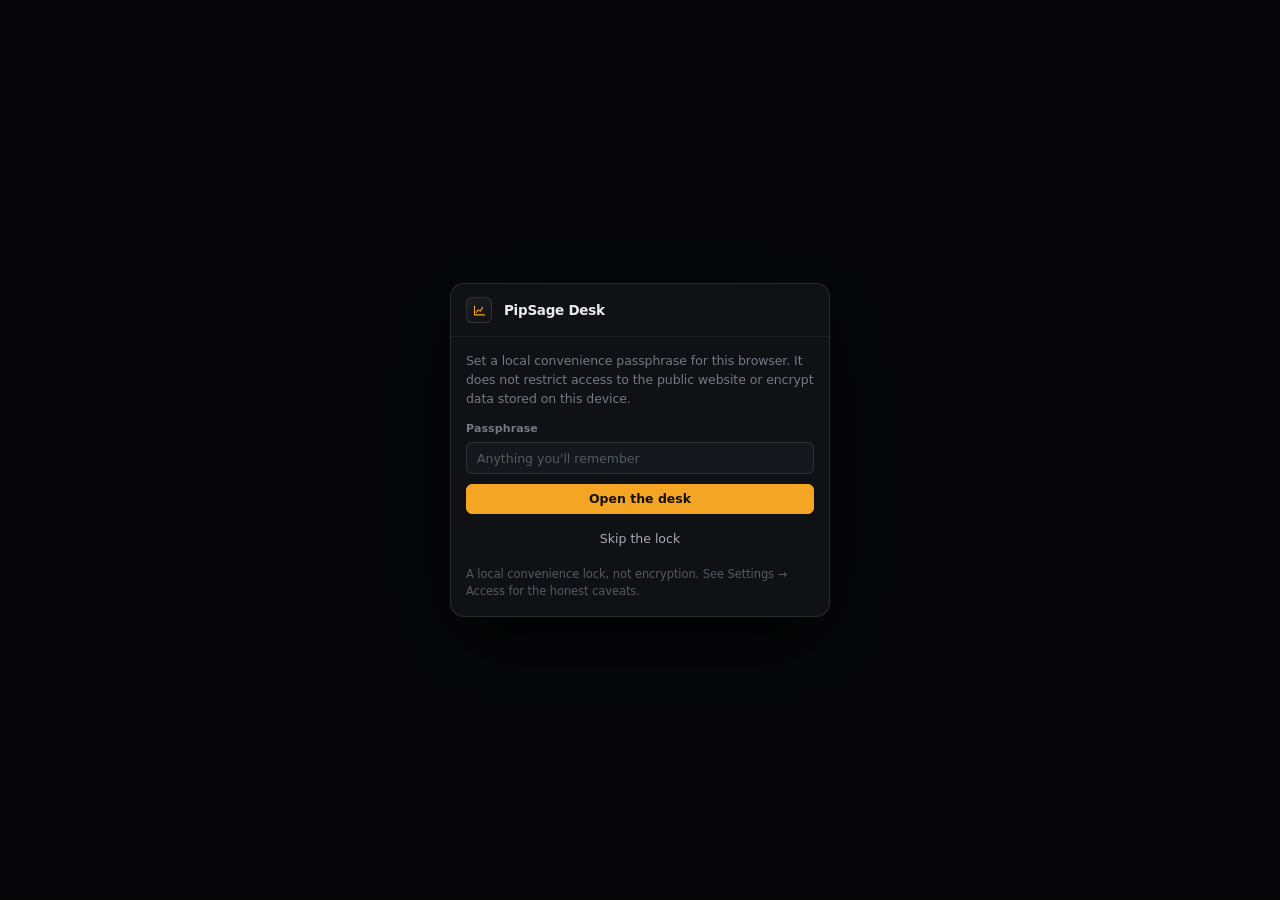
<file: calendar.html>
<!DOCTYPE html>
<html lang="en" class="no-js" data-theme="dark">
<head>
<meta charset="utf-8">
<meta name="viewport" content="width=device-width, initial-scale=1">
<title>Calendar · PipSage Desk</title>
<meta name="description" content="Scheduled releases and the session clock.">
<meta name="theme-color" content="#0a0b0d">
<meta name="color-scheme" content="dark light">
<meta name="robots" content="noindex, nofollow">
<meta property="og:title" content="Calendar · PipSage Desk">
<meta property="og:description" content="Scheduled releases and the session clock.">
<link rel="icon" href="data:image/svg+xml,%3Csvg xmlns='http://www.w3.org/2000/svg' viewBox='0 0 32 32'%3E%3Crect width='32' height='32' rx='7' fill='%230f1114'/%3E%3Cpath d='M6 23V11l7 6 5.5-9L26 19' stroke='%23f5a524' stroke-width='2.5' fill='none' stroke-linecap='round' stroke-linejoin='round'/%3E%3Ccircle cx='25.5' cy='21' r='2.3' fill='%233fd68b'/%3E%3C/svg%3E">
<script>document.documentElement.className="js"</script>
<style>/* ==========================================================================
   PipSage Desk — original design system
   Graphite surfaces, amber signal accent, monospace data, crisp 1px borders.
   Deliberately not a card-and-gradient marketing aesthetic: this is a tool.
   ========================================================================== */

:root {
  /* surfaces */
  --bg: #0a0b0d;
  --panel: #0f1114;
  --panel-2: #14171b;
  --panel-3: #1b1f24;
  --panel-4: #23282f;

  /* lines */
  --line: #ffffff10;
  --line-2: #ffffff1c;
  --line-3: #ffffff30;

  /* ink */
  --ink: #e9ebee;
  --ink-2: #a6adb7;
  --ink-3: #737b86;
  --ink-4: #545b64;

  /* signals */
  --amber: #f5a524;
  --amber-2: #ffc25c;
  --amber-dim: #f5a52414;
  --amber-line: #f5a5243d;
  --teal: #2dd4bf;
  --teal-dim: #2dd4bf14;
  --green: #3fd68b;
  --green-dim: #3fd68b16;
  --red: #f2555a;
  --red-dim: #f2555a16;
  --blue: #5b9dff;
  --blue-dim: #5b9dff16;
  --violet: #9b7bff;

  /* geometry */
  --r-xs: 4px;
  --r-sm: 6px;
  --r-md: 10px;
  --r-lg: 14px;
  --rail: 212px;
  --rail-collapsed: 62px;
  --topbar: 52px;

  /* type */
  --sans: ui-sans-serif, system-ui, -apple-system, 'Segoe UI', Roboto, Helvetica, Arial, sans-serif;
  --mono: ui-monospace, 'SF Mono', SFMono-Regular, Menlo, Consolas, monospace;

  --ease: cubic-bezier(.4, 0, .2, 1);
  --ease-out: cubic-bezier(.16, 1, .3, 1);
}

/* ---------- light theme ---------- */
[data-theme='light'] {
  --bg: #f6f7f9;
  --panel: #ffffff;
  --panel-2: #f2f4f6;
  --panel-3: #e9ecf0;
  --panel-4: #dfe3e9;
  --line: #0b0d1014;
  --line-2: #0b0d1026;
  --line-3: #0b0d1040;
  --ink: #12151a;
  --ink-2: #414954;
  --ink-3: #6b7480;
  --ink-4: #8d95a1;
  --amber: #b97300;
  --amber-2: #8f5a00;
  --amber-dim: #f5a5241f;
  --amber-line: #b9730040;
  --teal: #0f9488;
  --green: #128c5b;
  --green-dim: #128c5b14;
  --red: #cf2f36;
  --red-dim: #cf2f3614;
  --blue: #2b6fdc;
  --violet: #6d4de0;
}

*, *::before, *::after { box-sizing: border-box; }

html { -webkit-text-size-adjust: 100%; }

body {
  margin: 0;
  background: var(--bg);
  color: var(--ink);
  font-family: var(--sans);
  font-size: 14px;
  line-height: 1.5;
  letter-spacing: -0.006em;
  -webkit-font-smoothing: antialiased;
  -moz-osx-font-smoothing: grayscale;
}

img, svg { display: block; max-width: 100%; }
a { color: inherit; text-decoration: none; }
button, input, select, textarea { font: inherit; color: inherit; }
button { background: none; border: 0; cursor: pointer; padding: 0; }
h1, h2, h3, h4, h5 { margin: 0; font-weight: 600; letter-spacing: -0.02em; line-height: 1.25; }
p { margin: 0; }
ul, ol { margin: 0; padding: 0; list-style: none; }
table { border-collapse: collapse; width: 100%; }
::selection { background: var(--amber-dim); }

:focus-visible { outline: 2px solid var(--amber); outline-offset: 2px; border-radius: 3px; }

/* ---------- typography helpers ---------- */
.mono { font-family: var(--mono); font-variant-numeric: tabular-nums; letter-spacing: -0.02em; }
.label {
  font-size: 10px; font-weight: 600; letter-spacing: 0.11em;
  text-transform: uppercase; color: var(--ink-3);
}
.label-lg { font-size: 11px; font-weight: 600; letter-spacing: 0.09em; text-transform: uppercase; color: var(--ink-3); }
.num { font-family: var(--mono); font-variant-numeric: tabular-nums; letter-spacing: -0.02em; }
.h1 { font-size: 21px; font-weight: 600; letter-spacing: -0.025em; }
.h2 { font-size: 15px; font-weight: 600; }
.h3 { font-size: 13px; font-weight: 600; }
.sm { font-size: 12.5px; }
.xs { font-size: 11.5px; }
.muted { color: var(--ink-3); }
.dim { color: var(--ink-4); }
.up { color: var(--green); }
.dn { color: var(--red); }
.flat { color: var(--ink-3); }
.warn { color: var(--amber); }
.nowrap { white-space: nowrap; }
.tnum { font-variant-numeric: tabular-nums; }
.right { text-align: right; }
.center { text-align: center; }

/* ---------- shell ---------- */
.shell { display: flex; min-height: 100dvh; }

/* top bar */
.topbar {
  position: fixed; inset: 0 0 auto 0; height: var(--topbar); z-index: 60;
  display: flex; align-items: center; gap: 12px;
  padding: 0 14px;
  background: color-mix(in srgb, var(--bg) 88%, transparent);
  -webkit-backdrop-filter: blur(12px); backdrop-filter: blur(12px);
  border-bottom: 1px solid var(--line);
}
.brand { display: flex; align-items: center; gap: 9px; padding-right: 6px; }
.brand-glyph {
  width: 26px; height: 26px; border-radius: var(--r-sm);
  display: grid; place-items: center;
  background: linear-gradient(150deg, var(--panel-3), var(--panel));
  border: 1px solid var(--line-2);
  color: var(--amber);
  flex: 0 0 auto;
}
.brand-glyph svg { width: 15px; height: 15px; }
.brand-name { font-size: 13.5px; font-weight: 600; letter-spacing: -0.015em; white-space: nowrap; }
.brand-name em { font-style: normal; color: var(--ink-3); font-weight: 500; }

.cmd-trigger {
  display: flex; align-items: center; gap: 8px;
  height: 30px; padding: 0 9px; min-width: 260px;
  border: 1px solid var(--line-2); border-radius: var(--r-sm);
  background: var(--panel); color: var(--ink-3);
  font-size: 12.5px; transition: border-color .15s var(--ease), background .15s var(--ease);
}
.cmd-trigger:hover { border-color: var(--line-3); background: var(--panel-2); color: var(--ink-2); }
.cmd-trigger svg { width: 13px; height: 13px; flex: 0 0 auto; }
.cmd-trigger kbd {
  margin-left: auto; font-family: var(--mono); font-size: 10.5px;
  padding: 1px 5px; border-radius: 4px;
  border: 1px solid var(--line-2); color: var(--ink-4); background: var(--panel-2);
}
.topbar-right { margin-left: auto; display: flex; align-items: center; gap: 6px; }

.session-chip {
  display: inline-flex; align-items: center; gap: 6px;
  height: 26px; padding: 0 8px; border-radius: 100px;
  border: 1px solid var(--line-2); background: var(--panel);
  font-size: 11px; color: var(--ink-2); white-space: nowrap;
}
.session-chip i { width: 5px; height: 5px; border-radius: 50%; background: var(--green); display: block; }
.session-chip.closed i { background: var(--ink-4); }

.icon-btn {
  width: 30px; height: 30px; border-radius: var(--r-sm);
  display: grid; place-items: center; position: relative;
  border: 1px solid transparent; color: var(--ink-2);
  transition: background .15s var(--ease), color .15s var(--ease), border-color .15s var(--ease);
}
.icon-btn:hover { background: var(--panel-2); color: var(--ink); border-color: var(--line); }
.icon-btn svg { width: 15px; height: 15px; }
.icon-btn .badge {
  position: absolute; top: 2px; right: 2px;
  min-width: 13px; height: 13px; padding: 0 3px; border-radius: 100px;
  background: var(--amber); color: #101216;
  font-size: 9px; font-weight: 700; display: grid; place-items: center;
}

/* rail */
.rail {
  position: fixed; top: var(--topbar); bottom: 0; left: 0; width: var(--rail);
  z-index: 50; display: flex; flex-direction: column;
  background: var(--panel); border-right: 1px solid var(--line);
  overflow-y: auto; overflow-x: hidden;
  transition: width .18s var(--ease);
  scrollbar-width: thin;
}
.rail-section { padding: 12px 8px 4px; }
.rail-section + .rail-section { padding-top: 6px; }
.rail-heading {
  font-size: 9.5px; font-weight: 700; letter-spacing: 0.13em; text-transform: uppercase;
  color: var(--ink-4); padding: 4px 8px 6px; white-space: nowrap;
}
.rail-link {
  display: flex; align-items: center; gap: 9px;
  height: 32px; padding: 0 8px; border-radius: var(--r-sm);
  color: var(--ink-2); font-size: 13px; white-space: nowrap;
  transition: background .12s var(--ease), color .12s var(--ease);
  position: relative;
}
.rail-link svg { width: 15px; height: 15px; flex: 0 0 auto; color: var(--ink-3); transition: color .12s var(--ease); }
.rail-link:hover { background: var(--panel-2); color: var(--ink); }
.rail-link:hover svg { color: var(--ink-2); }
.rail-link.active { background: var(--amber-dim); color: var(--ink); font-weight: 500; }
.rail-link.active svg { color: var(--amber); }
.rail-link.active::before {
  content: ''; position: absolute; left: -8px; top: 7px; bottom: 7px;
  width: 2px; border-radius: 2px; background: var(--amber);
}
.rail-link .kbd-hint { margin-left: auto; font-family: var(--mono); font-size: 10px; color: var(--ink-4); }
.rail-foot { margin-top: auto; padding: 8px; border-top: 1px solid var(--line); }

/* collapsed rail */
body.rail-mini { --rail: var(--rail-collapsed); }
body.rail-mini .rail-link span,
body.rail-mini .rail-heading,
body.rail-mini .rail-link .kbd-hint { display: none; }
body.rail-mini .rail-link { justify-content: center; padding: 0; }
body.rail-mini .rail-section { padding-inline: 8px; }
body.rail-mini .brand-name { display: none; }

/* main */
.main {
  flex: 1; min-width: 0;
  margin-left: var(--rail); padding-top: var(--topbar);
  transition: margin-left .18s var(--ease);
}
.page-head {
  position: sticky; top: var(--topbar); z-index: 40;
  display: flex; align-items: center; gap: 12px; flex-wrap: wrap;
  padding: 14px 20px;
  background: color-mix(in srgb, var(--bg) 90%, transparent);
  -webkit-backdrop-filter: blur(10px); backdrop-filter: blur(10px);
  border-bottom: 1px solid var(--line);
}
.page-head .titles { min-width: 0; }
.page-head h1 { font-size: 17px; letter-spacing: -0.02em; display: flex; align-items: center; gap: 8px; }
.page-head .sub { font-size: 11.5px; color: var(--ink-3); margin-top: 1px; }
.page-head .actions { margin-left: auto; display: flex; align-items: center; gap: 6px; flex-wrap: wrap; }
.page-body { padding: 18px 20px 60px; display: grid; gap: 14px; }

/* ---------- buttons ---------- */
.btn {
  display: inline-flex; align-items: center; justify-content: center; gap: 6px;
  height: 30px; padding: 0 11px; border-radius: var(--r-sm);
  font-size: 12.5px; font-weight: 500; white-space: nowrap;
  border: 1px solid var(--line-2); background: var(--panel-2); color: var(--ink);
  transition: background .14s var(--ease), border-color .14s var(--ease), color .14s var(--ease), transform .06s var(--ease);
}
.btn:hover { background: var(--panel-3); border-color: var(--line-3); }
.btn:active { transform: translateY(1px); }
.btn svg { width: 13px; height: 13px; }
.btn-primary { background: var(--amber); border-color: var(--amber); color: #14100a; font-weight: 600; }
.btn-primary:hover { background: var(--amber-2); border-color: var(--amber-2); }
.btn-ghost { background: transparent; border-color: transparent; color: var(--ink-2); }
.btn-ghost:hover { background: var(--panel-2); color: var(--ink); border-color: var(--line); }
.btn-danger { color: var(--red); border-color: #f2555a3d; background: var(--red-dim); }
.btn-danger:hover { background: #f2555a26; }
.btn-sm { height: 26px; padding: 0 9px; font-size: 11.5px; }
.btn-lg { height: 36px; padding: 0 15px; font-size: 13px; }
.btn-block { width: 100%; }
.btn[disabled], .btn:disabled { opacity: .45; pointer-events: none; }
.btn-group { display: inline-flex; }
.btn-group .btn { border-radius: 0; border-right-width: 0; }
.btn-group .btn:first-child { border-radius: var(--r-sm) 0 0 var(--r-sm); }
.btn-group .btn:last-child { border-radius: 0 var(--r-sm) var(--r-sm) 0; border-right-width: 1px; }

/* segmented control */
.seg { display: inline-flex; padding: 2px; border-radius: var(--r-sm); background: var(--panel-2); border: 1px solid var(--line); }
.seg button {
  height: 24px; padding: 0 9px; border-radius: 4px;
  font-size: 11.5px; color: var(--ink-3); font-weight: 500;
  transition: background .12s var(--ease), color .12s var(--ease);
}
.seg button:hover { color: var(--ink); }
.seg button.active { background: var(--panel-4); color: var(--ink); }

/* ---------- panels ---------- */
.panel {
  background: var(--panel); border: 1px solid var(--line);
  border-radius: var(--r-md); min-width: 0;
}
.panel-head {
  display: flex; align-items: center; gap: 10px;
  padding: 10px 12px; border-bottom: 1px solid var(--line);
  min-height: 42px;
}
.panel-head h2 { font-size: 12.5px; font-weight: 600; letter-spacing: -0.005em; }
.panel-head .sub { font-size: 11px; color: var(--ink-4); }
.panel-head .right { margin-left: auto; display: flex; align-items: center; gap: 6px; }
.panel-body { padding: 12px; }
.panel-body.flush { padding: 0; }
.panel-foot { padding: 8px 12px; border-top: 1px solid var(--line); font-size: 11.5px; color: var(--ink-4); }

/* grids */
.grid { display: grid; gap: 14px; }
.g2 { grid-template-columns: repeat(2, minmax(0, 1fr)); }
.g3 { grid-template-columns: repeat(3, minmax(0, 1fr)); }
.g4 { grid-template-columns: repeat(4, minmax(0, 1fr)); }
.g6 { grid-template-columns: repeat(6, minmax(0, 1fr)); }
.g2-1 { grid-template-columns: minmax(0, 2fr) minmax(0, 1fr); }
.g1-2 { grid-template-columns: minmax(0, 1fr) minmax(0, 2fr); }
.g3-2 { grid-template-columns: minmax(0, 3fr) minmax(0, 2fr); }
.span2 { grid-column: span 2; }
.span3 { grid-column: span 3; }

/* ---------- KPI tiles ---------- */
.kpi {
  background: var(--panel); border: 1px solid var(--line);
  border-radius: var(--r-md); padding: 12px 13px;
  display: flex; flex-direction: column; gap: 3px; min-width: 0;
  position: relative; overflow: hidden;
}
.kpi .k { display: flex; align-items: center; gap: 5px; font-size: 10px; font-weight: 600; letter-spacing: 0.1em; text-transform: uppercase; color: var(--ink-3); }
.kpi .k svg { width: 11px; height: 11px; }
.kpi .v { font-family: var(--mono); font-size: 21px; font-weight: 600; letter-spacing: -0.03em; font-variant-numeric: tabular-nums; line-height: 1.15; }
.kpi .v small { font-size: 12px; font-weight: 500; color: var(--ink-3); letter-spacing: 0; }
.kpi .d { font-size: 11px; color: var(--ink-4); display: flex; align-items: center; gap: 4px; }
.kpi .spark { position: absolute; right: 0; bottom: 0; opacity: .5; pointer-events: none; }
.kpi.accent { border-color: var(--amber-line); background: linear-gradient(180deg, var(--amber-dim), var(--panel) 70%); }

/* ---------- tables ---------- */
.tbl { width: 100%; font-size: 12.5px; }
.tbl th {
  text-align: left; font-size: 9.5px; font-weight: 700; letter-spacing: 0.1em;
  text-transform: uppercase; color: var(--ink-4);
  padding: 7px 10px; border-bottom: 1px solid var(--line); white-space: nowrap;
  background: var(--panel); position: sticky; top: 0; z-index: 1;
}
.tbl td { padding: 8px 10px; border-bottom: 1px solid var(--line); vertical-align: middle; }
.tbl tbody tr:last-child td { border-bottom: 0; }
.tbl tbody tr { transition: background .1s var(--ease); }
.tbl tbody tr:hover { background: var(--panel-2); }
.tbl .num, .tbl td.num { text-align: right; font-family: var(--mono); font-variant-numeric: tabular-nums; }
.tbl th.num { text-align: right; }
.tbl-wrap { overflow: auto; max-height: 520px; }
.tbl-compact td { padding: 6px 10px; }

/* ---------- chips / tags ---------- */
.chip {
  display: inline-flex; align-items: center; gap: 4px;
  height: 19px; padding: 0 6px; border-radius: var(--r-xs);
  font-size: 10.5px; font-weight: 600; letter-spacing: 0.01em;
  background: var(--panel-3); color: var(--ink-2); border: 1px solid var(--line);
  white-space: nowrap;
}
.chip-green { background: var(--green-dim); color: var(--green); border-color: #3fd68b33; }
.chip-red { background: var(--red-dim); color: var(--red); border-color: #f2555a33; }
.chip-amber { background: var(--amber-dim); color: var(--amber); border-color: var(--amber-line); }
.chip-blue { background: var(--blue-dim); color: var(--blue); border-color: #5b9dff33; }
.chip-teal { background: var(--teal-dim); color: var(--teal); border-color: #2dd4bf33; }
.chip-plain { background: transparent; }
.chip .dot { width: 5px; height: 5px; border-radius: 50%; background: currentColor; }

.dot-live { width: 6px; height: 6px; border-radius: 50%; background: var(--green); box-shadow: 0 0 0 0 #3fd68b66; animation: pulse 2.4s infinite; display: inline-block; }
.dot-idle { width: 6px; height: 6px; border-radius: 50%; background: var(--ink-4); display: inline-block; }
.dot-warn { width: 6px; height: 6px; border-radius: 50%; background: var(--amber); display: inline-block; }
@keyframes pulse {
  0% { box-shadow: 0 0 0 0 #3fd68b55; }
  70% { box-shadow: 0 0 0 6px #3fd68b00; }
  100% { box-shadow: 0 0 0 0 #3fd68b00; }
}

/* ---------- forms ---------- */
.field { display: grid; gap: 5px; min-width: 0; }
.field > label { font-size: 11px; font-weight: 600; color: var(--ink-3); letter-spacing: 0.01em; }
.field .hint { font-size: 10.5px; color: var(--ink-4); }
.in, .sel, .ta {
  width: 100%; height: 32px; padding: 0 10px;
  background: var(--panel-2); border: 1px solid var(--line-2);
  border-radius: var(--r-sm); color: var(--ink); font-size: 12.5px;
  transition: border-color .14s var(--ease), background .14s var(--ease), box-shadow .14s var(--ease);
}
.ta { height: auto; min-height: 72px; padding: 8px 10px; line-height: 1.5; resize: vertical; }
.in:focus, .sel:focus, .ta:focus {
  outline: none; border-color: var(--amber-line);
  box-shadow: 0 0 0 3px #f5a5241f; background: var(--panel);
}
.in::placeholder, .ta::placeholder { color: var(--ink-4); }
.in:disabled { opacity: .55; cursor: not-allowed; }
.in.num, .in[type='number'] { font-family: var(--mono); font-variant-numeric: tabular-nums; }
.sel {
  appearance: none; -webkit-appearance: none; padding-right: 26px; cursor: pointer;
  background-image: linear-gradient(45deg, transparent 50%, var(--ink-3) 50%), linear-gradient(135deg, var(--ink-3) 50%, transparent 50%);
  background-position: calc(100% - 14px) calc(50% + 1px), calc(100% - 9px) calc(50% + 1px);
  background-size: 5px 5px, 5px 5px; background-repeat: no-repeat;
}
.in-group { display: flex; align-items: stretch; }
.in-group .in, .in-group .sel { border-radius: 0; }
.in-group > *:first-child { border-radius: var(--r-sm) 0 0 var(--r-sm); }
.in-group > *:last-child { border-radius: 0 var(--r-sm) var(--r-sm) 0; }
.in-group > * + * { border-left-width: 0; }
.in-suffix {
  display: grid; place-items: center; padding: 0 9px; height: 32px;
  background: var(--panel-3); border: 1px solid var(--line-2); border-left: 0;
  border-radius: 0 var(--r-sm) var(--r-sm) 0; font-size: 11.5px; color: var(--ink-3); white-space: nowrap;
}
.check { display: flex; align-items: flex-start; gap: 8px; cursor: pointer; font-size: 12.5px; color: var(--ink-2); }
.check input { appearance: none; width: 15px; height: 15px; margin: 1px 0 0; flex: 0 0 auto;
  border: 1px solid var(--line-3); border-radius: 4px; background: var(--panel-2); cursor: pointer;
  transition: background .12s var(--ease), border-color .12s var(--ease); position: relative; }
.check input:checked { background: var(--amber); border-color: var(--amber); }
.check input:checked::after {
  content: ''; position: absolute; inset: 0;
  background: #14100a;
  clip-path: polygon(18% 52%, 40% 72%, 82% 26%, 90% 36%, 40% 88%, 10% 60%);
}
.check input:focus-visible { outline: 2px solid var(--amber); outline-offset: 2px; }
.switch { position: relative; width: 32px; height: 18px; flex: 0 0 auto; }
.switch input { appearance: none; width: 100%; height: 100%; margin: 0; border-radius: 100px;
  background: var(--panel-4); border: 1px solid var(--line-2); cursor: pointer; transition: background .15s var(--ease); }
.switch input:checked { background: var(--amber); border-color: var(--amber); }
.switch input::after {
  content: ''; position: absolute; top: 3px; left: 3px; width: 12px; height: 12px;
  border-radius: 50%; background: #fff; transition: transform .15s var(--ease-out);
}
.switch input:checked::after { transform: translateX(14px); background: #14100a; }

/* ---------- sliders ---------- */
.range { display: grid; gap: 6px; }
.range input[type='range'] {
  appearance: none; -webkit-appearance: none; width: 100%; height: 4px; margin: 0;
  border-radius: 100px; background: var(--panel-4); cursor: pointer;
}
.range input[type='range']::-webkit-slider-thumb {
  appearance: none; width: 13px; height: 13px; border-radius: 50%;
  background: var(--amber); border: 2px solid var(--panel);
  box-shadow: 0 0 0 1px var(--amber-line); cursor: grab;
}
.range input[type='range']::-moz-range-thumb {
  width: 13px; height: 13px; border-radius: 50%; background: var(--amber); border: 2px solid var(--panel);
}
.range .row { display: flex; justify-content: space-between; font-size: 11.5px; color: var(--ink-2); }
.range .row b { font-family: var(--mono); color: var(--ink); font-weight: 600; }

/* ---------- progress ---------- */
.bar { height: 5px; border-radius: 100px; background: var(--panel-4); overflow: hidden; }
.bar > i { display: block; height: 100%; border-radius: 100px; background: var(--amber); transition: width .4s var(--ease-out); }
.bar.green > i { background: var(--green); }
.bar.red > i { background: var(--red); }
.bar.teal > i { background: var(--teal); }
.bar.thin { height: 3px; }

/* ---------- empty / misc ---------- */
.empty { padding: 28px 14px; text-align: center; color: var(--ink-4); font-size: 12.5px; }
.empty svg { width: 22px; height: 22px; margin: 0 auto 8px; color: var(--ink-4); opacity: .7; }
.divider { height: 1px; background: var(--line); border: 0; margin: 0; }
.row-between { display: flex; align-items: center; justify-content: space-between; gap: 10px; }
.row { display: flex; align-items: center; gap: 8px; }
.col { display: grid; gap: 8px; }
.wrap-row { display: flex; flex-wrap: wrap; gap: 6px; }

.kv { display: flex; align-items: baseline; justify-content: space-between; gap: 10px; padding: 5px 0; font-size: 12.5px; }
.kv + .kv { border-top: 1px solid var(--line); }
.kv span:first-child { color: var(--ink-3); }
.kv span:last-child { font-family: var(--mono); font-variant-numeric: tabular-nums; }

/* ---------- charts ---------- */
.chart-box { position: relative; width: 100%; }
.chart-box svg { display: block; width: 100%; overflow: visible; }
.chart-box canvas { display: block; width: 100%; touch-action: pan-y; }
.panel-body .chart-box { min-width: 0; }
.legend { display: flex; flex-wrap: wrap; gap: 10px; font-size: 11px; color: var(--ink-3); }
.legend i { width: 8px; height: 8px; border-radius: 2px; display: inline-block; margin-right: 5px; vertical-align: middle; }
.axis-label { font-family: var(--mono); font-size: 9.5px; fill: var(--ink-4); }
.grid-line { stroke: var(--line); stroke-width: 1; }

/* heatmap */
.heat { display: grid; gap: 3px; }
.heat-cell {
  aspect-ratio: 1.9; border-radius: 3px; display: grid; place-items: center;
  font-family: var(--mono); font-size: 9.5px; color: var(--ink-2);
  border: 1px solid transparent; cursor: default;
}
.heat-cell:hover { border-color: var(--line-3); }
.heat-head { font-size: 9.5px; color: var(--ink-4); text-align: center; letter-spacing: .04em; }

/* ---------- modal ---------- */
.modal-backdrop {
  position: fixed; inset: 0; z-index: 100; display: grid; place-items: center;
  background: #05060899; -webkit-backdrop-filter: blur(3px); backdrop-filter: blur(3px);
  padding: 20px; animation: fade .14s var(--ease);
}
@keyframes fade { from { opacity: 0; } }
.modal {
  width: 100%; max-width: 480px; max-height: 86dvh; overflow: auto;
  background: var(--panel); border: 1px solid var(--line-2);
  border-radius: var(--r-lg); box-shadow: 0 24px 70px -20px #000;
  animation: pop .18s var(--ease-out);
}
@keyframes pop { from { transform: translateY(8px) scale(.99); opacity: 0; } }
.modal.wide { max-width: 720px; }
.modal-head { display: flex; align-items: center; gap: 10px; padding: 13px 15px; border-bottom: 1px solid var(--line); }
.modal-head h2 { font-size: 13.5px; }
.modal-head .icon-btn { margin-left: auto; }
.modal-body { padding: 15px; display: grid; gap: 12px; }
.modal-foot { padding: 11px 15px; border-top: 1px solid var(--line); display: flex; gap: 8px; justify-content: flex-end; }

/* ---------- command palette ---------- */
.palette-backdrop {
  position: fixed; inset: 0; z-index: 110; background: #05060899;
  -webkit-backdrop-filter: blur(2px); backdrop-filter: blur(2px);
  display: flex; justify-content: center; padding-top: 12vh;
  animation: fade .12s var(--ease);
}
.palette {
  width: 100%; max-width: 540px; height: fit-content; max-height: 62dvh;
  background: var(--panel); border: 1px solid var(--line-2);
  border-radius: var(--r-lg); box-shadow: 0 30px 80px -24px #000;
  display: flex; flex-direction: column; overflow: hidden;
  animation: pop .16s var(--ease-out);
}
.palette-input {
  display: flex; align-items: center; gap: 9px; padding: 0 14px;
  height: 46px; border-bottom: 1px solid var(--line); flex: 0 0 auto;
}
.palette-input svg { width: 15px; height: 15px; color: var(--ink-3); }
.palette-input input { flex: 1; border: 0; background: none; outline: none; font-size: 14px; color: var(--ink); }
.palette-input input::placeholder { color: var(--ink-4); }
.palette-list { overflow-y: auto; padding: 6px; }
.palette-group { font-size: 9.5px; letter-spacing: .12em; text-transform: uppercase; color: var(--ink-4); padding: 8px 8px 4px; font-weight: 700; }
.palette-item {
  display: flex; align-items: center; gap: 9px; padding: 8px 9px; border-radius: var(--r-sm);
  font-size: 13px; color: var(--ink-2); cursor: pointer;
}
.palette-item svg { width: 14px; height: 14px; color: var(--ink-3); flex: 0 0 auto; }
.palette-item .sub { margin-left: auto; font-size: 11px; color: var(--ink-4); }
.palette-item.active, .palette-item:hover { background: var(--panel-3); color: var(--ink); }
.palette-item.active svg { color: var(--amber); }
.palette-foot { border-top: 1px solid var(--line); padding: 7px 12px; font-size: 10.5px; color: var(--ink-4); display: flex; gap: 12px; }
.palette-foot kbd { font-family: var(--mono); border: 1px solid var(--line-2); border-radius: 3px; padding: 0 4px; }

/* ---------- toast ---------- */
.toasts { position: fixed; bottom: 16px; right: 16px; z-index: 120; display: grid; gap: 8px; justify-items: end; }
.toast {
  display: flex; align-items: center; gap: 8px;
  background: var(--panel-3); border: 1px solid var(--line-2);
  border-radius: var(--r-sm); padding: 9px 12px; font-size: 12.5px;
  box-shadow: 0 14px 32px -14px #000; max-width: 340px;
  animation: slide-in .2s var(--ease-out);
}
@keyframes slide-in { from { transform: translateX(14px); opacity: 0; } }
.toast.out { animation: slide-out .18s var(--ease) forwards; }
@keyframes slide-out { to { transform: translateX(14px); opacity: 0; } }
.toast svg { width: 14px; height: 14px; flex: 0 0 auto; }
.toast.ok svg { color: var(--green); }
.toast.err svg { color: var(--red); }
.toast.warn svg { color: var(--amber); }

/* ---------- drawer (alerts / notifications) ---------- */
.drawer-backdrop { position: fixed; inset: 0; z-index: 95; background: #05060880; animation: fade .12s var(--ease); }
.drawer {
  position: fixed; top: 0; right: 0; bottom: 0; width: 100%; max-width: 360px; z-index: 96;
  background: var(--panel); border-left: 1px solid var(--line-2);
  display: flex; flex-direction: column; animation: drawer-in .2s var(--ease-out);
}
@keyframes drawer-in { from { transform: translateX(24px); opacity: .6; } }
.drawer-head { display: flex; align-items: center; gap: 8px; padding: 12px 14px; border-bottom: 1px solid var(--line); }
.drawer-body { overflow-y: auto; padding: 10px; display: grid; gap: 8px; }
.alert-item {
  display: grid; gap: 3px; padding: 9px 10px; border-radius: var(--r-sm);
  background: var(--panel-2); border: 1px solid var(--line);
}
.alert-item.unread { border-color: var(--amber-line); background: var(--amber-dim); }
.alert-item .t { font-size: 12.5px; display: flex; align-items: center; gap: 6px; }
.alert-item .b { font-size: 11.5px; color: var(--ink-3); }
.alert-item time { font-family: var(--mono); font-size: 10px; color: var(--ink-4); }

/* ---------- assistant ---------- */
.chat-shell { display: grid; grid-template-rows: 1fr auto; height: calc(100dvh - var(--topbar) - 61px); }
.chat-scroll { overflow-y: auto; padding: 18px 20px; }
.chat-inner { max-width: 760px; margin: 0 auto; display: grid; gap: 14px; }
.msg { display: flex; gap: 9px; }
.msg-avatar {
  width: 24px; height: 24px; border-radius: var(--r-sm); flex: 0 0 auto;
  display: grid; place-items: center; font-size: 10px; font-weight: 700;
  background: var(--panel-3); border: 1px solid var(--line-2); color: var(--ink-2);
}
.msg.ai .msg-avatar { background: var(--amber-dim); border-color: var(--amber-line); color: var(--amber); }
.msg-body { font-size: 13px; line-height: 1.6; color: var(--ink-2); min-width: 0; }
.msg-body strong { color: var(--ink); font-weight: 600; }
.msg-body code { font-family: var(--mono); font-size: 12px; background: var(--panel-3); padding: 1px 4px; border-radius: 3px; color: var(--ink); }
.msg-body ul { margin: 6px 0 0; display: grid; gap: 3px; }
.msg-body li { padding-left: 13px; position: relative; }
.msg-body li::before { content: ''; position: absolute; left: 0; top: 8px; width: 4px; height: 4px; border-radius: 1px; background: var(--amber); }
.msg-card { margin-top: 9px; border: 1px solid var(--line); border-radius: var(--r-sm); background: var(--panel-2); overflow: hidden; }
.msg-card .row-kv { display: flex; justify-content: space-between; gap: 12px; padding: 6px 10px; font-size: 12px; }
.msg-card .row-kv + .row-kv { border-top: 1px solid var(--line); }
.msg-card .row-kv span:last-child { font-family: var(--mono); }
.chat-input-wrap { border-top: 1px solid var(--line); padding: 10px 20px 14px; background: var(--bg); }
.chat-suggestions { max-width: 760px; margin: 0 auto 7px; display: flex; flex-wrap: wrap; gap: 5px; }
.sugg {
  font-size: 11.5px; padding: 4px 9px; border-radius: 100px;
  border: 1px solid var(--line-2); background: var(--panel); color: var(--ink-3);
  transition: color .12s var(--ease), border-color .12s var(--ease);
}
.sugg:hover { color: var(--ink); border-color: var(--line-3); }
.chat-form { max-width: 760px; margin: 0 auto; display: flex; gap: 7px; align-items: flex-end; }
.chat-form textarea {
  flex: 1; min-height: 38px; max-height: 130px; resize: none; padding: 9px 11px;
  background: var(--panel-2); border: 1px solid var(--line-2); border-radius: var(--r-sm);
  color: var(--ink); font-size: 13px; line-height: 1.45;
}
.chat-form textarea:focus { outline: none; border-color: var(--amber-line); box-shadow: 0 0 0 3px #f5a5241f; }
.typing { display: inline-flex; gap: 3px; align-items: center; }
.typing i { width: 4px; height: 4px; border-radius: 50%; background: var(--ink-3); animation: bounce 1.1s infinite; }
.typing i:nth-child(2) { animation-delay: .13s; }
.typing i:nth-child(3) { animation-delay: .26s; }
@keyframes bounce { 0%, 60%, 100% { transform: translateY(0); opacity: .4; } 30% { transform: translateY(-3px); opacity: 1; } }

/* ---------- setup / checklist ---------- */
.check-list { display: grid; gap: 6px; }
.check-item {
  display: flex; align-items: center; gap: 9px; padding: 8px 10px;
  border: 1px solid var(--line); border-radius: var(--r-sm); background: var(--panel-2);
  font-size: 12.5px; cursor: pointer;
  transition: border-color .12s var(--ease), background .12s var(--ease);
}
.check-item:hover { border-color: var(--line-2); }
.check-item.done { border-color: #3fd68b3d; background: var(--green-dim); }
.check-item.done .txt { color: var(--ink-3); text-decoration: line-through; }
.check-box {
  width: 16px; height: 16px; border-radius: 4px; flex: 0 0 auto;
  border: 1px solid var(--line-3); display: grid; place-items: center;
  background: var(--panel-3);
}
.check-item.done .check-box { background: var(--green); border-color: var(--green); }
.check-box svg { width: 10px; height: 10px; color: #06120c; }

/* ---------- calendar ---------- */
.cal-event {
  display: grid; grid-template-columns: 62px 1fr auto; gap: 10px; align-items: center;
  padding: 8px 11px; border-radius: var(--r-sm);
  border: 1px solid var(--line); background: var(--panel-2);
}
.cal-event .time { font-family: var(--mono); font-size: 11.5px; color: var(--ink-2); }
.cal-event .name { font-size: 12.5px; }
.cal-event .meta { font-size: 10.5px; color: var(--ink-4); }
.impact { display: inline-flex; gap: 2px; }
.impact i { width: 4px; height: 10px; border-radius: 1px; background: var(--panel-4); display: block; }
.impact.high i:nth-child(-n+3) { background: var(--red); }
.impact.med i:nth-child(-n+2) { background: var(--amber); }
.impact.low i:nth-child(-n+1) { background: var(--blue); }
.cal-event.next { border-color: var(--amber-line); background: var(--amber-dim); }

/* ---------- misc components ---------- */
.stat-list { display: grid; }
.stat-row {
  display: flex; align-items: center; justify-content: space-between; gap: 10px;
  padding: 7px 0; font-size: 12.5px; border-bottom: 1px solid var(--line);
}
.stat-row:last-child { border-bottom: 0; }
.stat-row .k { color: var(--ink-3); display: flex; align-items: center; gap: 6px; min-width: 0; }
.stat-row .k span, .stat-row .k { white-space: nowrap; }
.stat-row .k svg { width: 12px; height: 12px; flex: 0 0 auto; opacity: .8; }
.stat-row .v { font-family: var(--mono); font-weight: 500; }

.legend-dot { width: 7px; height: 7px; border-radius: 50%; display: inline-block; }

.gauge { position: relative; width: 100%; display: grid; place-items: center; }
.gauge svg { overflow: visible; }
.gauge .val { position: absolute; text-align: center; }
.gauge .val b { display: block; font-family: var(--mono); font-size: 20px; font-weight: 600; letter-spacing: -.03em; }
.gauge .val span { font-size: 10px; color: var(--ink-4); letter-spacing: .06em; text-transform: uppercase; }

.note-card {
  padding: 12px; border-radius: var(--r-sm); border: 1px solid var(--line);
  background: var(--panel-2); display: grid; gap: 6px;
}
.note-card .head { display: flex; align-items: center; gap: 8px; font-size: 12px; }
.note-card .body { font-size: 12.5px; color: var(--ink-2); line-height: 1.55; white-space: pre-wrap; }
.note-card time { font-family: var(--mono); font-size: 10px; color: var(--ink-4); }

.pill-nav { display: flex; gap: 4px; overflow-x: auto; padding-bottom: 2px; }
.pill-nav button {
  padding: 4px 9px; border-radius: 100px; font-size: 11.5px; color: var(--ink-3);
  border: 1px solid var(--line); white-space: nowrap;
}
.pill-nav button.active { background: var(--panel-3); color: var(--ink); border-color: var(--line-2); }

/* scrollbars */
* { scrollbar-width: thin; scrollbar-color: var(--panel-4) transparent; }
*::-webkit-scrollbar { width: 9px; height: 9px; }
*::-webkit-scrollbar-track { background: transparent; }
*::-webkit-scrollbar-thumb { background: var(--panel-4); border-radius: 100px; border: 2px solid var(--bg); }
*::-webkit-scrollbar-thumb:hover { background: #333a43; }

/* sr-only / skip */
.sr-only { position: absolute; width: 1px; height: 1px; padding: 0; margin: -1px; overflow: hidden; clip: rect(0,0,0,0); white-space: nowrap; border: 0; }
.skip { position: absolute; left: 10px; top: -50px; z-index: 200; background: var(--amber); color: #14100a;
  padding: 7px 12px; border-radius: var(--r-sm); font-size: 12.5px; font-weight: 600; transition: top .15s var(--ease); }
.skip:focus { top: 8px; }

/* ---------- responsive ---------- */
@media (max-width: 1240px) {
  .g4 { grid-template-columns: repeat(2, minmax(0, 1fr)); }
  .g6 { grid-template-columns: repeat(3, minmax(0, 1fr)); }
  .g3-2, .g2-1, .g1-2 { grid-template-columns: 1fr; }
}
@media (max-width: 1080px) {
  :root { --rail: var(--rail-collapsed); }
  .rail-link span, .rail-heading, .rail-link .kbd-hint, .brand-name { display: none; }
  .rail-link { justify-content: center; padding: 0; }
  .rail-foot { display: none; }
  .g3 { grid-template-columns: repeat(2, minmax(0, 1fr)); }
}
@media (max-width: 860px) {
  .topbar { gap: 8px; padding: 0 10px; }
  .cmd-trigger { min-width: 0; flex: 1; }
  .cmd-trigger .cmd-text, .cmd-trigger kbd { display: none; }
  .page-body { padding: 14px 12px 60px; }
  .page-head { padding: 12px; }
  .g2 { grid-template-columns: 1fr; }
  .g4, .g6, .g3 { grid-template-columns: repeat(2, minmax(0, 1fr)); }
  .session-chip span { display: none; }
}
@media (max-width: 620px) {
  :root { --rail: 0px; }
  .rail {
    top: auto; bottom: 0; left: 0; right: 0; width: 100%; height: 56px;
    flex-direction: row; align-items: center; gap: 2px;
    border-right: 0; border-top: 1px solid var(--line);
    padding: 0 6px; overflow-x: auto; overflow-y: hidden;
  }
  .rail-section { display: contents; }
  .rail-heading { display: none; }
  .rail-link { flex-direction: column; gap: 2px; height: 48px; width: 56px; justify-content: center; padding: 0; flex: 0 0 auto; }
  .rail-link svg { width: 17px; height: 17px; }
  .rail-link.active::before { left: 50%; top: 2px; transform: translateX(-50%); width: 16px; height: 2px; }
  .rail-link span { display: block; font-size: 9px; }
  .rail-foot { display: none; }
  .main { margin-left: 0; padding-bottom: 56px; }
  .g4, .g6, .g3 { grid-template-columns: repeat(2, minmax(0, 1fr)); }
  .kpi .v { font-size: 18px; }
  .page-head h1 { font-size: 15px; }
  .chat-shell { height: calc(100dvh - var(--topbar) - 56px - 52px); }
  .chat-scroll { padding: 14px 12px; }
  .chat-input-wrap { padding: 8px 12px 60px; }
  .toasts { left: 12px; right: 12px; justify-items: stretch; }
  .toast { max-width: none; }
}
@media (max-width: 620px) {
  /* denser tiles so a phone shows the numbers without endless scrolling */
  .g4, .g6 { grid-template-columns: repeat(2, minmax(0, 1fr)) !important; gap: 8px; }
  .kpi { padding: 10px 11px; }
  .kpi .v { font-size: 17px; letter-spacing: -.01em; }
  .kpi .k { font-size: 9.5px; letter-spacing: .07em; }
  .kpi .d { font-size: 10.5px; }
  .panel { border-radius: var(--r-md); }
  .panel-head { padding: 10px 12px; }
  /* bottom rail: scrollable, with a hint that more sits off-screen */
  .rail::after {
    content: ''; position: sticky; right: 0; flex: 0 0 22px; align-self: stretch;
    background: linear-gradient(90deg, transparent, var(--bg) 70%); pointer-events: none;
  }
  .palette-backdrop { padding-top: 54px; align-items: flex-start; }
  .page-head .actions { width: 100%; }
  .page-head .actions .btn { flex: 1 1 auto; justify-content: center; }
}
@media (max-width: 420px) {
  .g3 { grid-template-columns: 1fr; }
  .g4, .g6 { grid-template-columns: repeat(2, minmax(0, 1fr)) !important; }
  .kpi .v { font-size: 15.5px; }
  .kpi { padding: 9px 10px; }
  .rail-link { width: 50px; }
  .span2, .span3 { grid-column: auto; }
}

@media (prefers-reduced-motion: reduce) {
  *, *::before, *::after { animation-duration: .001ms !important; transition-duration: .001ms !important; }
}

/* print */
@media print {
  .topbar, .rail, .page-head .actions, .toasts, .icon-btn { display: none !important; }
  .main { margin: 0; padding: 0; }
  body { background: #fff; color: #000; }
  .panel { border-color: #ccc; break-inside: avoid; }
}
</style>
</head>
<body data-page="calendar" data-nav="calendar.html">
<a class="skip" href="#app">Skip to content</a>
<main id="app" role="main"></main>
<script>window.PS_API_URL="";</script>
<script>/* ==========================================================================
   PipSage Desk — core runtime
   Store, market math, indicator library, shell chrome, UI primitives.
   No dependencies.
   ========================================================================== */
(function () {
  'use strict';

  const PS = (window.PS = window.PS || {});

  /* ------------------------------------------------------------------ utils */
  const $ = (s, r = document) => r.querySelector(s);
  const $$ = (s, r = document) => Array.from(r.querySelectorAll(s));
  PS.$ = $; PS.$$ = $$;

  const clamp = (v, a, b) => Math.min(b, Math.max(a, v));
  PS.clamp = clamp;

  const fmt = (n, d = 2) =>
    Number(n || 0).toLocaleString('en-US', { minimumFractionDigits: d, maximumFractionDigits: d });
  PS.fmt = fmt;

  const fmtInt = (n) => Number(n || 0).toLocaleString('en-US', { maximumFractionDigits: 0 });
  PS.fmtInt = fmtInt;

  const money = (n, ccy = 'USD', d = 2) => {
    const sym = { USD: '$', EUR: '€', GBP: '£', NGN: '₦', JPY: '¥' }[ccy] || '';
    return (n < 0 ? '−' : '') + sym + fmt(Math.abs(n), d);
  };
  PS.money = money;

  const signed = (n, d = 2) => (n > 0 ? '+' : n < 0 ? '−' : '') + fmt(Math.abs(n), d);
  PS.signed = signed;

  const pctStr = (n, d = 2) => (n > 0 ? '+' : n < 0 ? '−' : '') + fmt(Math.abs(n), d) + '%';
  PS.pctStr = pctStr;

  const esc = (s) =>
    String(s == null ? '' : s).replace(/[&<>"']/g, (c) => ({ '&': '&amp;', '<': '&lt;', '>': '&gt;', '"': '&quot;', "'": '&#39;' }[c]));
  PS.esc = esc;

  const uid = (p = 'id') => p + '_' + Math.random().toString(36).slice(2, 9) + Date.now().toString(36).slice(-3);
  PS.uid = uid;

  PS.klass = (n) => (n > 0 ? 'up' : n < 0 ? 'dn' : 'flat');
  PS.decimals = (price) => (price >= 1000 ? 2 : price >= 100 ? 3 : price >= 10 ? 4 : 5);
  PS.fmtPrice = (p) => fmt(p, PS.decimals(p));

  const dt = (ts) => new Date(ts);
  PS.dateShort = (ts) => dt(ts).toLocaleDateString('en-GB', { day: '2-digit', month: 'short' });
  PS.dateFull = (ts) =>
    dt(ts).toLocaleDateString('en-GB', { day: '2-digit', month: 'short', year: 'numeric' });
  PS.timeShort = (ts) => dt(ts).toLocaleTimeString('en-GB', { hour: '2-digit', minute: '2-digit' });
  PS.isoDate = (ts) => new Date(ts).toISOString().slice(0, 10);
  PS.ago = (ts) => {
    const s = Math.floor((Date.now() - ts) / 1000);
    if (s < 60) return s + 's ago';
    if (s < 3600) return Math.floor(s / 60) + 'm ago';
    if (s < 86400) return Math.floor(s / 3600) + 'h ago';
    return Math.floor(s / 86400) + 'd ago';
  };
  PS.dayName = (i) => ['Sun', 'Mon', 'Tue', 'Wed', 'Thu', 'Fri', 'Sat'][i];

  PS.debounce = (fn, ms = 220) => {
    let t;
    return (...a) => {
      clearTimeout(t);
      t = setTimeout(() => fn(...a), ms);
    };
  };

  PS.range = (n, f = (i) => i) => Array.from({ length: n }, (_, i) => f(i));

  /* deterministic RNG so sample series are stable between reloads */
  PS.rng = (seed) => {
    let s = Math.abs(Math.floor(seed)) % 2147483647 || 1;
    return () => ((s = (s * 16807) % 2147483647) - 1) / 2147483646;
  };

  /* ------------------------------------------------------------------ store */
  const NS = 'pipsage.';
  const KEYS = {
    gate: NS + 'gate',
    seedDisabled: NS + 'seed-disabled',
    settings: NS + 'settings',
    trades: NS + 'trades',
    accounts: NS + 'accounts',
    strategies: NS + 'strategies',
    watchlist: NS + 'watchlist',
    notes: NS + 'notes',
    tasks: NS + 'tasks',
    alerts: NS + 'alerts',
    chat: NS + 'chat',
    snippets: NS + 'snippets',
    journalEntries: NS + 'reflections',
    reflections: NS + 'reflections',
    riskstate: NS + 'riskstate',
    events: NS + 'events',
    habits: NS + 'habits',
  };
  PS.KEYS = KEYS;

  const Store = {
    get(key, fallback) {
      try {
        const raw = localStorage.getItem(key);
        if (raw == null) return fallback;
        return JSON.parse(raw);
      } catch (e) {
        return fallback;
      }
    },
    set(key, val) {
      try {
        localStorage.setItem(key, JSON.stringify(val));
        return true;
      } catch (e) {
        PS.toast('Storage is full or blocked', 'err');
        return false;
      }
    },
    del(key) {
      try {
        localStorage.removeItem(key);
      } catch (e) {}
    },
    all() {
      const out = {};
      Object.entries(KEYS).forEach(([name, key]) => {
        const v = localStorage.getItem(key);
        if (v != null) out[name] = JSON.parse(v);
      });
      return out;
    },
    load(blob) {
      const data = blob && blob.data ? blob.data : blob;
      Object.entries(data || {}).forEach(([name, val]) => {
        if (KEYS[name] && val != null) Store.set(KEYS[name], val);
      });
    },
    wipe() {
      Object.values(KEYS).forEach((k) => Store.del(k));
    },
    size() {
      let b = 0;
      Object.values(KEYS).forEach((k) => {
        const v = localStorage.getItem(k);
        if (v) b += v.length * 2;
      });
      return b;
    },
  };
  PS.Store = Store;

  /* ------------------------------------------------------------------ defaults */
  PS.DEFAULT_SETTINGS = {
    name: 'Trader',
    currency: 'USD',
    startingBalance: 10000,
    riskPerTrade: 1.25,
    maxOpenPositions: 3,
    dailyLossLimit: 4,
    weeklyLossLimit: 8,
    maxSpread: 25,
    newsBlackout: true,
    sessionFilter: 'all',
    theme: 'dark',
    density: 'comfortable',
    railMini: false,
    timezone: 'Africa/Lagos',
    brokerServer: '',
    brokerLogin: '',
  };

  const settings = () => Object.assign({}, PS.DEFAULT_SETTINGS, Store.get(KEYS.settings, {}));
  PS.settings = settings;
  PS.saveSettings = (patch) => {
    const next = Object.assign(settings(), patch);
    Store.set(KEYS.settings, next);
    return next;
  };

  /* ------------------------------------------------------------------ markets */
  /* Sample instrument universe. Prices are illustrative and deterministic;
     connect a real feed by replacing PS.MARKET.base values. */
  PS.SYMBOLS = [
    { sym: 'XAUUSD', contract: 100, name: 'Gold', cls: 'Metals', base: 3563.54, vol: 0.9, dec: 2, unit: 'USD/oz' },
    { sym: 'EURUSD', contract: 100000, name: 'Euro / Dollar', cls: 'Forex', base: 1.09659, vol: 0.22, dec: 5, unit: 'rate' },
    { sym: 'GBPUSD', contract: 100000, name: 'Sterling / Dollar', cls: 'Forex', base: 1.31119, vol: 0.26, dec: 5, unit: 'rate' },
    { sym: 'USDJPY', contract: 100000, name: 'Dollar / Yen', cls: 'Forex', base: 159.219, vol: 0.3, dec: 3, unit: 'rate' },
    { sym: 'USDCAD', contract: 100000, name: 'Dollar / Loonie', cls: 'Forex', base: 1.43055, vol: 0.2, dec: 5, unit: 'rate' },
    { sym: 'AUDUSD', contract: 100000, name: 'Aussie / Dollar', cls: 'Forex', base: 0.66392, vol: 0.18, dec: 5, unit: 'rate' },
    { sym: 'NZDUSD', contract: 100000, name: 'Kiwi / Dollar', cls: 'Forex', base: 0.54837, vol: 0.17, dec: 5, unit: 'rate' },
    { sym: 'USDCHF', contract: 100000, name: 'Dollar / Franc', cls: 'Forex', base: 0.8821, vol: 0.19, dec: 5, unit: 'rate' },
    { sym: 'XAGUSD', contract: 5000, name: 'Silver', cls: 'Metals', base: 41.031, vol: 1.4, dec: 3, unit: 'USD/oz' },
    { sym: 'BTCUSD', contract: 1, name: 'Bitcoin', cls: 'Crypto', base: 60028, vol: 3.2, dec: 1, unit: 'USD' },
    { sym: 'ETHUSD', contract: 1, name: 'Ethereum', cls: 'Crypto', base: 1681.0, vol: 3.6, dec: 2, unit: 'USD' },
    { sym: 'NAS100', contract: 1, name: 'Nasdaq 100', cls: 'Indices', base: 19845.5, vol: 1.1, dec: 1, unit: 'pts' },
    { sym: 'US30', contract: 1, name: 'Dow 30', cls: 'Indices', base: 42130.0, vol: 0.9, dec: 1, unit: 'pts' },
    { sym: 'SPX500', contract: 1, name: 'S&P 500', cls: 'Indices', base: 5732.4, vol: 0.8, dec: 2, unit: 'pts' },
    { sym: 'USOIL', contract: 1000, name: 'Crude Oil', cls: 'Energy', base: 78.42, vol: 1.6, dec: 2, unit: 'USD/bbl' },
    { sym: 'GER40', contract: 1, name: 'DAX 40', cls: 'Indices', base: 18240.5, vol: 0.95, dec: 1, unit: 'pts' },
  ];
  PS.symMeta = (s) => PS.SYMBOLS.find((x) => x.sym === s) || { sym: s, name: s, cls: 'Other', base: 100, vol: 1, dec: 2, unit: '' };

  /* contract size per instrument */
  PS.contractOf = (sym) => PS.symMeta(sym).contract || 1;

  /* Instruments quoted in a non-USD currency: profit is denominated in the quote
     currency, so convert back to the account currency at the exit rate. */
  PS.quoteCcy = (sym) => {
    if (/^USD(JPY|CAD|CHF)$/.test(sym)) return sym.slice(3);
    if (/^(EUR|GBP|AUD|NZD)USD$/.test(sym)) return 'USD';
    return 'USD';
  };

  /* The one place trade P&L is calculated. */
  PS.pnlFor = function (sym, side, lots, entry, exit) {
    const contract = PS.contractOf(sym);
    const dir = side === 'buy' ? 1 : -1;
    const raw = (Number(exit) - Number(entry)) * dir * Number(lots) * contract;
    const q = PS.quoteCcy(sym);
    if (q !== 'USD' && exit) return +(raw / Number(exit)).toFixed(2);
    return +raw.toFixed(2);
  };

  /* R multiple in account currency: P&L at exit divided by cash risk at stop. */
  PS.rFor = function (sym, side, lots, entry, exit, stop) {
    if (!stop || !exit) return 0;
    const riskCash = PS.riskCashFor(sym, lots, entry, stop);
    if (!Number.isFinite(riskCash) || riskCash <= 0) return 0;
    const pnl = PS.pnlFor(sym, side, lots, entry, exit);
    if (!Number.isFinite(pnl)) return 0;
    return +((pnl / riskCash).toFixed(2));
  };

  /* cash at risk for a position */
  PS.riskCashFor = function (sym, lots, entry, stop) {
    if (!stop) return 0;
    return Math.abs(PS.pnlFor(sym, 'buy', lots, entry, stop));
  };

  /* daily change, deterministic per symbol per day */
  PS.dailyChange = (sym) => {
    const meta = PS.symMeta(sym);
    const seed = sym.split('').reduce((a, c) => a + c.charCodeAt(0), 0) + Math.floor(Date.now() / 864e5);
    const r = PS.rng(seed);
    return (r() - 0.45) * meta.vol * 2.6;
  };
  PS.price = (sym) => {
    const meta = PS.symMeta(sym);
    return meta.base * (1 + PS.dailyChange(sym) / 100);
  };

  /* seeded OHLC series */
  PS.candles = (sym, count = 90, tfBias = 1) => {
    const meta = PS.symMeta(sym);
    const seed = sym.split('').reduce((a, c) => a + c.charCodeAt(0) * 13, 7) + Math.round(tfBias * 100);
    const r = PS.rng(seed);
    const step = meta.base * (meta.vol / 100) * 0.55;
    let p = meta.base * (1 - meta.vol / 220);
    const out = [];
    for (let i = 0; i < count; i++) {
      const drift = (r() - 0.47) * step * 1.6 + Math.sin(i / 9) * step * 0.5;
      const open = p;
      const close = open + drift;
      const hi = Math.max(open, close) + r() * step * 0.9;
      const lo = Math.min(open, close) - r() * step * 0.9;
      out.push({ t: Date.now() - (count - i) * 36e5 * tfBias, o: open, h: hi, l: lo, c: close, v: 900 + r() * 2600 });
      p = close;
    }
    return out;
  };

  /* ------------------------------------------------------------------ indicators */
  const Ind = {};
  PS.Ind = Ind;

  Ind.sma = (vals, n) =>
    vals.map((_, i) => (i < n - 1 ? null : vals.slice(i - n + 1, i + 1).reduce((a, b) => a + b, 0) / n));

  Ind.ema = (vals, n) => {
    const k = 2 / (n + 1);
    let prev = null;
    return vals.map((v, i) => {
      if (i < n - 1) return null;
      if (prev == null) {
        prev = vals.slice(0, n).reduce((a, b) => a + b, 0) / n;
        return prev;
      }
      prev = v * k + prev * (1 - k);
      return prev;
    });
  };

  Ind.rsi = (vals, n = 14) => {
    const out = new Array(vals.length).fill(null);
    if (vals.length < n + 1) return out;
    let gain = 0;
    let loss = 0;
    for (let i = 1; i <= n; i++) {
      const d = vals[i] - vals[i - 1];
      if (d >= 0) gain += d; else loss -= d;
    }
    gain /= n; loss /= n;
    out[n] = loss === 0 ? 100 : 100 - 100 / (1 + gain / loss);
    for (let i = n + 1; i < vals.length; i++) {
      const d = vals[i] - vals[i - 1];
      gain = (gain * (n - 1) + Math.max(d, 0)) / n;
      loss = (loss * (n - 1) + Math.max(-d, 0)) / n;
      out[i] = loss === 0 ? 100 : 100 - 100 / (1 + gain / loss);
    }
    return out;
  };

  Ind.atr = (candles, n = 14) => {
    const tr = candles.map((c, i) => {
      if (i === 0) return c.h - c.l;
      const pc = candles[i - 1].c;
      return Math.max(c.h - c.l, Math.abs(c.h - pc), Math.abs(c.l - pc));
    });
    return Ind.ema(tr, n);
  };

  Ind.macd = (vals, fast = 12, slow = 26, sig = 9) => {
    const ef = Ind.ema(vals, fast);
    const es = Ind.ema(vals, slow);
    const line = vals.map((_, i) => (ef[i] == null || es[i] == null ? null : ef[i] - es[i]));
    const clean = line.map((v) => v || 0);
    const signal = Ind.ema(clean, sig).map((v, i) => (line[i] == null ? null : v));
    const hist = line.map((v, i) => (v == null || signal[i] == null ? null : v - signal[i]));
    return { line, signal, hist };
  };

  Ind.bollinger = (vals, n = 20, mult = 2) => {
    const mid = Ind.sma(vals, n);
    const upper = [];
    const lower = [];
    vals.forEach((_, i) => {
      if (mid[i] == null) { upper.push(null); lower.push(null); return; }
      const slice = vals.slice(i - n + 1, i + 1);
      const m = mid[i];
      const sd = Math.sqrt(slice.reduce((a, v) => a + (v - m) ** 2, 0) / n);
      upper.push(m + mult * sd);
      lower.push(m - mult * sd);
    });
    return { mid, upper, lower };
  };

  Ind.stoch = (candles, n = 14, smooth = 3) => {
    const raw = candles.map((c, i) => {
      if (i < n - 1) return null;
      const slice = candles.slice(i - n + 1, i + 1);
      const hi = Math.max(...slice.map((x) => x.h));
      const lo = Math.min(...slice.map((x) => x.l));
      return hi === lo ? 50 : ((c.c - lo) / (hi - lo)) * 100;
    });
    return Ind.sma(raw.map((v) => v || 50), smooth).map((v, i) => (raw[i] == null ? null : v));
  };

  Ind.adx = (candles, n = 14) => {
    const plusDM = [];
    const minusDM = [];
    const tr = [];
    candles.forEach((c, i) => {
      if (i === 0) { plusDM.push(0); minusDM.push(0); tr.push(c.h - c.l); return; }
      const up = c.h - candles[i - 1].h;
      const dn = candles[i - 1].l - c.l;
      plusDM.push(up > dn && up > 0 ? up : 0);
      minusDM.push(dn > up && dn > 0 ? dn : 0);
      const pc = candles[i - 1].c;
      tr.push(Math.max(c.h - c.l, Math.abs(c.h - pc), Math.abs(c.l - pc)));
    });
    const atr = Ind.ema(tr, n);
    const pdi = Ind.ema(plusDM, n).map((v, i) => (v == null || !atr[i] ? null : (100 * v) / atr[i]));
    const mdi = Ind.ema(minusDM, n).map((v, i) => (v == null || !atr[i] ? null : (100 * v) / atr[i]));
    const dx = pdi.map((p, i) => (p == null || mdi[i] == null ? null : (100 * Math.abs(p - mdi[i])) / (p + mdi[i] || 1)));
    return { adx: Ind.ema(dx.map((v) => v || 0), n), pdi, mdi };
  };

  Ind.donchian = (candles, n = 20) => ({
    upper: candles.map((c, i) => (i < n - 1 ? null : Math.max(...candles.slice(i - n + 1, i + 1).map((x) => x.h)))),
    lower: candles.map((c, i) => (i < n - 1 ? null : Math.min(...candles.slice(i - n + 1, i + 1).map((x) => x.l)))),
  });

  Ind.obv = (candles) => {
    let acc = 0;
    return candles.map((c, i) => {
      if (i > 0) acc += c.c > candles[i - 1].c ? c.v : c.c < candles[i - 1].c ? -c.v : 0;
      return acc;
    });
  };

  Ind.vwap = (candles) => {
    let pv = 0;
    let vv = 0;
    return candles.map((c) => {
      const tp = (c.h + c.l + c.c) / 3;
      pv += tp * c.v;
      vv += c.v;
      return pv / vv;
    });
  };

  Ind.williams = (candles, n = 14) =>
    candles.map((c, i) => {
      if (i < n - 1) return null;
      const slice = candles.slice(i - n + 1, i + 1);
      const hi = Math.max(...slice.map((x) => x.h));
      const lo = Math.min(...slice.map((x) => x.l));
      return hi === lo ? -50 : ((hi - c.c) / (hi - lo)) * -100;
    });

  Ind.supertrend = (candles, n = 10, mult = 3) => {
    const atr = Ind.atr(candles, n);
    const out = [];
    let trend = 1;
    let upper = null;
    let lower = null;
    candles.forEach((c, i) => {
      if (atr[i] == null) { out.push(null); return; }
      const hl2 = (c.h + c.l) / 2;
      const bu = hl2 + mult * atr[i];
      const bl = hl2 - mult * atr[i];
      if (upper == null) { upper = bu; lower = bl; }
      upper = c.c > upper ? bu : Math.min(bu, upper);
      lower = c.c < lower ? bl : Math.max(bl, lower);
      trend = c.c > upper ? 1 : c.c < lower ? -1 : trend;
      out.push(trend === 1 ? lower : upper);
    });
    return out;
  };

  /* ------------------------------------------------------------------ statistics */
  PS.stats = function (trades) {
    const closed = trades.filter((t) => t.status !== 'open');
    const wins = closed.filter((t) => t.pnl > 0);
    const losses = closed.filter((t) => t.pnl < 0);
    const grossWin = wins.reduce((a, t) => a + t.pnl, 0);
    const grossLoss = Math.abs(losses.reduce((a, t) => a + t.pnl, 0));
    const net = grossWin - grossLoss;
    const rWins = wins.reduce((a, t) => a + (t.r || 0), 0);
    const rLoss = Math.abs(losses.reduce((a, t) => a + (t.r || 0), 0));

    /* equity curve over closed trades in chronological order */
    const ordered = closed.slice().sort((a, b) => a.closedAt - b.closedAt);
    let run = 0;
    const curve = ordered.map((t) => (run += t.pnl));

    /* max drawdown on the curve */
    let peak = 0;
    let maxDD = 0;
    curve.forEach((v) => {
      peak = Math.max(peak, v);
      maxDD = Math.max(maxDD, peak - v);
    });

    const mean = closed.length ? net / closed.length : 0;
    const sd = closed.length > 1
      ? Math.sqrt(closed.reduce((a, t) => a + (t.pnl - mean) ** 2, 0) / (closed.length - 1))
      : 0;
    const downside = closed.length > 1
      ? Math.sqrt(losses.reduce((a, t) => a + t.pnl ** 2, 0) / closed.length)
      : 0;

    /* streaks */
    let cur = 0;
    let best = 0;
    let worst = 0;
    ordered.forEach((t) => {
      if (t.pnl > 0) cur = cur > 0 ? cur + 1 : 1;
      else if (t.pnl < 0) cur = cur < 0 ? cur - 1 : -1;
      else cur = 0;
      best = Math.max(best, cur);
      worst = Math.min(worst, cur);
    });

    return {
      count: closed.length,
      open: trades.length - closed.length,
      wins: wins.length,
      losses: losses.length,
      winRate: closed.length ? (wins.length / closed.length) * 100 : 0,
      net,
      grossWin,
      grossLoss,
      profitFactor: grossLoss ? grossWin / grossLoss : grossWin ? Infinity : 0,
      avgWin: wins.length ? grossWin / wins.length : 0,
      avgLoss: losses.length ? grossLoss / losses.length : 0,
      expectancy: closed.length ? net / closed.length : 0,
      avgR: closed.length ? (rWins - rLoss) / closed.length : 0,
      totalR: rWins - rLoss,
      maxDD,
      maxDDPct: peak > 0 ? (maxDD / peak) * 100 : 0,
      sharpe: sd ? mean / sd : 0,
      sortino: downside > Math.abs(mean) * 0.05 ? mean / downside : null,
      bestStreak: best,
      worstStreak: worst,
      curve,
      maxLoss: losses.length ? Math.min(...losses.map((t) => t.pnl)) : 0,
      maxWin: wins.length ? Math.max(...wins.map((t) => t.pnl)) : 0,
      avgHold: closed.length
        ? closed.reduce((a, t) => a + (t.closedAt - t.openedAt), 0) / closed.length
        : 0,
    };
  };

  /* group trades by a key and summarise */
  PS.groupBy = function (trades, keyFn) {
    const map = new Map();
    trades.forEach((t) => {
      const k = keyFn(t) || '—';
      if (!map.has(k)) map.set(k, []);
      map.get(k).push(t);
    });
    return Array.from(map.entries())
      .map(([k, list]) => ({ key: k, stats: PS.stats(list), trades: list }))
      .sort((a, b) => b.stats.net - a.stats.net);
  };

  /* ------------------------------------------------------------------ sessions */
  /* Market sessions in IST (Asia/Kolkata) because that's the usual desk clock for
     the region; the label says IST explicitly to avoid ambiguity. */
  PS.SESSIONS = [
    { name: 'Sydney', open: 4 * 60, close: 13 * 60, colour: 'var(--blue)' },
    { name: 'Tokyo', open: 5 * 60 + 30, close: 14 * 60 + 30, colour: 'var(--violet)' },
    { name: 'London', open: 13 * 60 + 30, close: 22 * 60 + 30, colour: 'var(--amber)' },
    { name: 'New York', open: 18 * 60 + 30, close: 27 * 60 + 30, colour: 'var(--teal)' },
  ];

  PS.istNow = () => {
    const now = new Date();
    const utc = now.getTime() + now.getTimezoneOffset() * 60000;
    return new Date(utc + 5.5 * 3600000);
  };

  PS.sessionState = () => {
    const ist = PS.istNow();
    const day = ist.getDay();
    const mins = ist.getHours() * 60 + ist.getMinutes();
    const weekday = day >= 1 && day <= 5;
    const out = PS.SESSIONS.map((s) => {
      let active = false;
      if (weekday || day === 0) {
        const spans = s.close > 1440 ? [[s.open, s.close - 1440]] : [];
        active = mins >= s.open && mins <= Math.min(s.close, 1439);
        spans.forEach(([a, b]) => { if (mins <= b) active = true; });
      }
      return Object.assign({}, s, { active });
    });
    const anyOpen = out.some((s) => s.active);
    return { sessions: out, anyOpen, ist, mins };
  };

  /* ------------------------------------------------------------------ toast */
  let toastHost;
  PS.toast = function (msg, kind = 'ok', ms = 2600) {
    if (!toastHost) {
      toastHost = document.createElement('div');
      toastHost.className = 'toasts';
      document.body.appendChild(toastHost);
    }
    const icons = {
      ok: '<svg viewBox="0 0 24 24" fill="none" stroke="currentColor" stroke-width="2.6"><path d="M20 6L9 17l-5-5"/></svg>',
      err: '<svg viewBox="0 0 24 24" fill="none" stroke="currentColor" stroke-width="2.4"><path d="M18 6L6 18M6 6l12 12"/></svg>',
      warn: '<svg viewBox="0 0 24 24" fill="none" stroke="currentColor" stroke-width="2.2"><path d="M12 3l9 17H3zM12 10v4M12 17v.5"/></svg>',
    };
    const el = document.createElement('div');
    el.className = 'toast ' + kind;
    el.innerHTML = (icons[kind] || icons.ok) + '<span>' + esc(msg) + '</span>';
    toastHost.appendChild(el);
    setTimeout(() => {
      el.classList.add('out');
      setTimeout(() => el.remove(), 220);
    }, ms);
  };

  /* ------------------------------------------------------------------ modal */
  PS.modal = function ({ title, body, footer, wide, onOpen }) {
    const backdrop = document.createElement('div');
    backdrop.className = 'modal-backdrop';
    backdrop.innerHTML = `
      <div class="modal ${wide ? 'wide' : ''}" role="dialog" aria-modal="true" aria-label="${esc(title || 'Dialog')}">
        <div class="modal-head">
          <h2>${esc(title || '')}</h2>
          <button class="icon-btn" data-close aria-label="Close">
            <svg viewBox="0 0 24 24" fill="none" stroke="currentColor" stroke-width="2"><path d="M18 6L6 18M6 6l12 12"/></svg>
          </button>
        </div>
        <div class="modal-body">${body || ''}</div>
        ${footer ? `<div class="modal-foot">${footer}</div>` : ''}
      </div>`;
    document.body.appendChild(backdrop);
    const close = () => {
      backdrop.remove();
      document.removeEventListener('keydown', onKey);
    };
    const onKey = (e) => { if (e.key === 'Escape') close(); };
    document.addEventListener('keydown', onKey);
    backdrop.addEventListener('click', (e) => {
      if (e.target === backdrop || e.target.closest('[data-close]')) close();
    });
    if (onOpen) onOpen(backdrop, close);
    return { el: backdrop, close };
  };

  PS.confirm = function (question, { danger = false, confirmLabel = 'Confirm' } = {}) {
    return new Promise((resolve) => {
      const m = PS.modal({
        title: 'Are you sure?',
        body: `<p class="sm muted">${esc(question)}</p>`,
        footer: `<button class="btn" data-close>Cancel</button>
                 <button class="btn ${danger ? 'btn-danger' : 'btn-primary'}" data-yes>${esc(confirmLabel)}</button>`,
        onOpen(el, close) {
          el.querySelector('[data-yes]').addEventListener('click', () => { close(); resolve(true); });
          el.addEventListener('click', (e) => { if (e.target === el || e.target.closest('[data-close]')) resolve(false); });
        },
      });
    });
  };

  /* ------------------------------------------------------------------ drawer */
  PS.drawer = function ({ title, content }) {
    const wrap = document.createElement('div');
    wrap.innerHTML = `
      <div class="drawer-backdrop"></div>
      <aside class="drawer" role="dialog" aria-modal="true" aria-label="${esc(title)}">
        <div class="drawer-head">
          <h2 class="h2">${esc(title)}</h2>
          <button class="icon-btn" data-close aria-label="Close" style="margin-left:auto">
            <svg viewBox="0 0 24 24" fill="none" stroke="currentColor" stroke-width="2"><path d="M18 6L6 18M6 6l12 12"/></svg>
          </button>
        </div>
        <div class="drawer-body">${content}</div>
      </aside>`;
    document.body.appendChild(wrap);
    const close = () => wrap.remove();
    wrap.addEventListener('click', (e) => {
      if (e.target.classList.contains('drawer-backdrop') || e.target.closest('[data-close]')) close();
    });
    document.addEventListener('keydown', function esc2(e) {
      if (e.key === 'Escape') { close(); document.removeEventListener('keydown', esc2); }
    });
    return close;
  };

  /* ------------------------------------------------------------------ icons */
  PS.icon = function (name, cls = '') {
    const p = {
      grid: '<path d="M4 4h7v7H4zM13 4h7v4h-7zM13 10h7v10h-7zM4 13h7v7H4z"/>',
      chart: '<path d="M4 19V5M4 19h16M7 15l3-4 3 2 4-6"/>',
      candles: '<path d="M7 4v3M7 17v3M17 3v4M17 18v3"/><rect x="4.5" y="7" width="5" height="10" rx="1"/><rect x="14.5" y="7" width="5" height="11" rx="1"/>',
      plus: '<path d="M12 5v14M5 12h14"/>',
      list: '<path d="M8 6h13M8 12h13M8 18h13M3.5 6h.01M3.5 12h.01M3.5 18h.01"/>',
      layers: '<path d="M12 3l9 5-9 5-9-5 9-5zM3 13l9 5 9-5"/>',
      flask: '<path d="M9 3h6M10 3v6L5 19a2 2 0 002 2h10a2 2 0 002-2l-5-10V3"/><path d="M7.5 14h9"/>',
      shield: '<path d="M12 3l8 3.5v5.5c0 4.4-3.2 7.6-8 9-4.8-1.4-8-4.6-8-9V6.5z"/><path d="M9 12l2 2 4-4"/>',
      gauge: '<path d="M12 14l4-4"/><circle cx="12" cy="14" r="8"/><path d="M12 4v2M4 14h2M18 14h2"/>',
      calendar: '<rect x="3" y="5" width="18" height="16" rx="2"/><path d="M8 3v4M16 3v4M3 10h18"/>',
      check: '<path d="M20 6L9 17l-5-5"/>',
      checkSquare: '<rect x="3" y="3" width="18" height="18" rx="3"/><path d="M8 12l3 3 5-6"/>',
      note: '<path d="M5 3h9l5 5v13H5z"/><path d="M14 3v5h5M8 13h8M8 17h5"/>',
      bot: '<rect x="4" y="7" width="16" height="12" rx="3"/><path d="M12 3v4M8 12v1M16 12v1M9 16h6"/>',
      book: '<path d="M4 4h7a3 3 0 013 3v13a2.5 2.5 0 00-2.5-2.5H4z"/><path d="M20 4h-3a3 3 0 00-3 3v13a2.5 2.5 0 012.5-2.5H20z"/>',
      settings: '<circle cx="12" cy="12" r="3"/><path d="M19.4 15a1.6 1.6 0 00.3 1.8l.1.1a2 2 0 11-2.8 2.8l-.1-.1a1.6 1.6 0 00-2.7 1.1V21a2 2 0 11-4 0v-.1A1.6 1.6 0 006.6 19l-.1.1a2 2 0 11-2.8-2.8l.1-.1A1.6 1.6 0 002.6 13H2.5a2 2 0 110-4h.1A1.6 1.6 0 004.6 7.3l-.1-.1a2 2 0 112.8-2.8l.1.1A1.6 1.6 0 0010 3.6V3a2 2 0 114 0v.1a1.6 1.6 0 002.7 1.1l.1-.1a2 2 0 112.8 2.8l-.1.1a1.6 1.6 0 001.1 2.7H21a2 2 0 110 4h-.1a1.6 1.6 0 00-1.5 1z"/>',
      search: '<circle cx="11" cy="11" r="7"/><path d="M20 20l-4.2-4.2"/>',
      bell: '<path d="M18 8a6 6 0 10-12 0c0 6-2 7-2 7h16s-2-1-2-7"/><path d="M13.7 20a2 2 0 01-3.4 0"/>',
      moon: '<path d="M21 12.8A8.5 8.5 0 1111.2 3a6.5 6.5 0 009.8 9.8z"/>',
      sun: '<circle cx="12" cy="12" r="4"/><path d="M12 2v2M12 20v2M4.9 4.9l1.4 1.4M17.7 17.7l1.4 1.4M2 12h2M20 12h2M4.9 19.1l1.4-1.4M17.7 6.3l1.4-1.4"/>',
      collapse: '<path d="M15 6l-6 6 6 6"/>',
      expand: '<path d="M9 6l6 6-6 6"/>',
      download: '<path d="M12 3v12M7 11l5 5 5-5M5 21h14"/>',
      upload: '<path d="M12 21V9M7 13l5-5 5 5M5 3h14"/>',
      trash: '<path d="M3 6h18M8 6V4h8v2M6 6l1 14h10l1-14"/>',
      edit: '<path d="M12 20h9"/><path d="M16.5 3.5a2.1 2.1 0 013 3L7 19l-4 1 1-4z"/>',
      play: '<path d="M7 4l13 8-13 8z"/>',
      pause: '<path d="M9 4v16M15 4v16"/>',
      copy: '<rect x="9" y="9" width="12" height="12" rx="2"/><path d="M5 15V5a2 2 0 012-2h10"/>',
      arrowUp: '<path d="M12 19V5M6 11l6-6 6 6"/>',
      arrowDown: '<path d="M12 5v14M6 13l6 6 6-6"/>',
      arrowRight: '<path d="M5 12h14M13 6l6 6-6 6"/>',
      x: '<path d="M18 6L6 18M6 6l12 12"/>',
      filter: '<path d="M3 5h18l-7 8v6l-4 2v-8z"/>',
      refresh: '<path d="M21 12a9 9 0 11-3-6.7L21 8"/><path d="M21 3v5h-5"/>',
      target: '<circle cx="12" cy="12" r="9"/><circle cx="12" cy="12" r="5"/><circle cx="12" cy="12" r="1.5"/>',
      lock: '<rect x="4" y="10" width="16" height="11" rx="2"/><path d="M8 10V7a4 4 0 118 0v3"/>',
      clock: '<circle cx="12" cy="12" r="9"/><path d="M12 7v5l3 2"/>',
      fire: '<path d="M12 3s5 4 5 9a5 5 0 01-10 0c0-2 1-3 1-3s1 2 2 2 1-4 2-8z"/>',
      trend: '<path d="M3 17l6-6 4 3 8-9"/><path d="M21 5h-5M21 5v5"/>',
      scale: '<path d="M12 3v18M5 7h14M7 7l-3 7h6zM17 7l-3 7h6z"/>',
      spark: '<path d="M12 3l2 6 6 2-6 2-2 6-2-6-6-2 6-2z"/>',
      eye: '<path d="M2 12s3.6-7 10-7 10 7 10 7-3.6 7-10 7-10-7-10-7z"/><circle cx="12" cy="12" r="3"/>',
      send: '<path d="M4 12l16-8-6 16-3-6z"/>',
      save: '<path d="M5 3h11l4 4v14H5z"/><path d="M8 3v6h7V3M8 21v-6h8v6"/>',
      warn: '<path d="M12 3l9 17H3zM12 10v4M12 17v.5"/>',
      info: '<circle cx="12" cy="12" r="9"/><path d="M12 11v5M12 8v.5"/>',
      trophy: '<path d="M8 4h8v5a4 4 0 01-8 0z"/><path d="M8 5H5v2a3 3 0 003 3M16 5h3v2a3 3 0 01-3 3M10 17h4M12 13v4M9 21h6"/>',
      repeat: '<path d="M17 2l4 4-4 4"/><path d="M3 11V9a4 4 0 014-4h14M7 22l-4-4 4-4"/><path d="M21 13v2a4 4 0 01-4 4H3"/>',
      clip: '<rect x="5" y="3" width="14" height="18" rx="2"/><path d="M9 8h6M9 12h6M9 16h4"/>',
      zap: '<path d="M13 2L4 14h7l-1 8 9-12h-7z"/>',
    }[name];
    if (!p) return '';
    return `<svg class="${cls}" viewBox="0 0 24 24" fill="none" stroke="currentColor" stroke-width="1.7" stroke-linecap="round" stroke-linejoin="round" aria-hidden="true">${p}</svg>`;
  };

  /* ------------------------------------------------------------------ seed data */
  PS.seed = function () {
    if (Store.get(KEYS.seedDisabled, false)) return;
    const now = Date.now();
    const D = 864e5;

    if (Store.get(KEYS.accounts, null) === null) {
      Store.set(KEYS.accounts, [
        { id: 'acc_demo', name: 'Demo · FundedNext', broker: 'FundedNext', login: '4471223', server: 'FundedNext-Demo', currency: 'USD', balance: 25000, equity: 25180.4, leverage: '1:100', status: 'connected', kind: 'demo' },
        { id: 'acc_live', name: 'Live · Exness', broker: 'Exness', login: '2199834', server: 'Exness-Real8', currency: 'USD', balance: 8420.55, equity: 8391.2, leverage: '1:200', status: 'disconnected', kind: 'live' },
      ]);
    }

    if (Store.get(KEYS.trades, null) === null) {
      const mk = (i, sym, side, entry, exit, lots, openedAt, closedAt, setup, notes, status) => {
        const meta = PS.symMeta(sym);
        const dir = side === 'buy' ? 1 : -1;
        const stop = +(entry - dir * (meta.base * meta.vol) / 100).toFixed(meta.dec);
        const pnl = status === 'open' ? 0 : PS.pnlFor(sym, side, lots, entry, exit);
        return {
          id: 't' + i, sym, side, entry, exit: status === 'open' ? null : exit, lots,
          sl: stop,
          tp: +(entry + dir * Math.abs(entry - stop) * 2).toFixed(meta.dec),
          openedAt, closedAt: status === 'open' ? null : closedAt,
          setup, notes, status, pnl,
          r: status === 'open' ? 0 : PS.rFor(sym, side, lots, entry, exit, stop),
          account: 'acc_demo',
          session: ['London', 'New York', 'Tokyo', 'Asia'][i % 4],
        };
      };

      const trades = [
        mk(1, 'XAUUSD', 'buy', 3561.4, 3584.2, 0.5, now - D * 1 - 7 * 36e5, now - D * 1, 'FVG pullback · 1H', 'Waited for the gap fill, entry on displacement. Held through London.', 'closed'),
        mk(2, 'EURUSD', 'sell', 1.0984, 1.0941, 1.0, now - D * 2 - 9 * 36e5, now - D * 2, 'OB rejection · 4H', 'Clean bearish engulfing at the block. Closed at target, no greed.', 'closed'),
        mk(3, 'GBPUSD', 'buy', 1.3064, 1.3021, 0.8, now - D * 3 - 5 * 36e5, now - D * 3, 'BOS continuation · 15m', 'Chased the retest instead of waiting for the close. 9 pips late.', 'closed'),
        mk(4, 'XAUUSD', 'buy', 3524.8, 3551.6, 0.4, now - D * 5 - 6 * 36e5, now - D * 5, 'FVG pullback · 1H', 'Same setup as the loser, but entry on the tap this time.', 'closed'),
        mk(5, 'USDJPY', 'sell', 159.84, 159.12, 0.6, now - D * 6 - 4 * 36e5, now - D * 6, 'Liquidity sweep · 1H', 'Swept the Asian high then reversed. Textbook.', 'closed'),
        mk(6, 'XAUUSD', 'sell', 3604.8, 3588.2, 0.3, now - D * 8 - 8 * 36e5, now - D * 8, 'OB rejection · 1H', 'Took the counter-trend short too early. Reduced size saved me.', 'closed'),
        mk(7, 'NAS100', 'buy', 19720.5, 19841.0, 1.0, now - D * 9 - 3 * 36e5, now - D * 9, 'Opening range · 5m', 'Opening drive, held the VWAP.', 'closed'),
        mk(8, 'EURUSD', 'buy', 1.0891, 1.0872, 0.9, now - D * 11 - 6 * 36e5, now - D * 11, 'FVG pullback · 1H', 'Traded against the higher timeframe. Deserved loss.', 'closed'),
        mk(9, 'BTCUSD', 'buy', 58420, 60180, 0.1, now - D * 12 - 10 * 36e5, now - D * 12, 'Breakout retest · 4H', 'Break and retest of the range high, clean continuation.', 'closed'),
        mk(10, 'USOIL', 'sell', 79.82, 78.44, 0.3, now - D * 14 - 5 * 36e5, now - D * 14, 'Liquidity sweep · 1H', 'Supply rejection after the sweep.', 'closed'),
        mk(11, 'XAUUSD', 'buy', 3545.2, 3562.9, 0.5, now - D * 15 - 7 * 36e5, now - D * 15, 'FVG pullback · 1H', 'A+ setup, full size, followed the plan.', 'closed'),
        mk(12, 'GBPUSD', 'sell', 1.3142, 1.3176, 0.7, now - D * 17 - 4 * 36e5, now - D * 17, 'BOS continuation · 15m', 'Faded a strong trend. Third loss in a row, stopped for the day.', 'closed'),
        mk(13, 'XAGUSD', 'buy', 40.82, 41.44, 0.2, now - D * 19 - 6 * 36e5, now - D * 19, 'Breakout retest · 4H', 'Silver finally followed gold.', 'closed'),
        mk(14, 'USDJPY', 'buy', 158.42, 159.11, 0.5, now - D * 21 - 5 * 36e5, now - D * 21, 'Trend pullback · 4H', 'Bought the EMA pullback in an uptrend.', 'closed'),
        mk(15, 'XAUUSD', 'buy', 3551.0, 3542.1, 0.4, now - D * 23 - 8 * 36e5, now - D * 23, 'FVG pullback · 1H', 'Entry was fine, stop was too tight for the volatility.', 'closed'),
        /* two open positions */
        mk(16, 'XAUUSD', 'buy', 3562.4, 0, 0.09, now - 6 * 36e5, null, 'FVG pullback · 1H', 'Open, managed by the FVG rule.', 'open'),
        mk(17, 'EURUSD', 'sell', 1.0978, 0, 0.4, now - 2 * 36e5, null, 'OB rejection · 4H', 'Open, waiting for London continuation.', 'open'),
      ];
      /* recompute pnl for open positions using live sample price */
      trades.forEach((t) => {
        if (t.status === 'open') {
          const px = PS.candles(t.sym, 2).slice(-1)[0].c;
          t.pnl = PS.pnlFor(t.sym, t.side, t.lots, t.entry, px);
          t.markPrice = px;
        }
      });
      Store.set(KEYS.trades, trades);
    }

    if (Store.get(KEYS.strategies, null) === null) {
      Store.set(KEYS.strategies, [
        { id: 's1', name: 'Gold FVG pullback', markets: ['XAUUSD'], tf: '1H', status: 'live', rules: { enter: 'Retest of unmitigated 1H FVG after Asian sweep', stop: 'Below sweep low − 0.3×ATR', target: 'Prior day high', filters: ['4H trend', 'Spread < 25', 'No high-impact news'] }, win: 61.2, pf: 1.94, trades: 214, dd: 6.8, since: '2026-06-02', account: 'acc_demo' },
        { id: 's2', name: 'EURUSD OB rejection', markets: ['EURUSD'], tf: '4H', status: 'live', rules: { enter: 'Order block rejection with engulfing close', stop: 'Opposite side of the block', target: '2R or prior swing', filters: ['London session', 'DXY correlation'] }, win: 54.4, pf: 1.61, trades: 168, dd: 9.2, since: '2026-07-19', account: 'acc_demo' },
        { id: 's3', name: 'GBPUSD BOS continuation', markets: ['GBPUSD'], tf: '15m', status: 'paused', rules: { enter: 'Break of structure + retest hold', stop: 'Below the retest low', target: 'Next HTF liquidity', filters: ['Spread < 15'] }, win: 47.8, pf: 1.22, trades: 302, dd: 12.4, since: '2026-08-11', account: 'acc_demo' },
        { id: 's4', name: 'NAS100 opening range', markets: ['NAS100'], tf: '5m', status: 'draft', rules: { enter: 'Break of 15-min opening range with VWAP hold', stop: 'Other side of the range', target: '1.5R', filters: ['First hour only'] }, win: 0, pf: 0, trades: 0, dd: 0, since: '2026-11-18', account: 'acc_demo' },
      ]);
    }

    if (Store.get(KEYS.watchlist, null) === null) {
      Store.set(KEYS.watchlist, ['XAUUSD', 'EURUSD', 'GBPUSD', 'USDJPY', 'NAS100', 'BTCUSD', 'XAGUSD', 'USOIL']);
    }

    if (Store.get(KEYS.notes, null) === null) {
      Store.set(KEYS.notes, [
        { id: 'n1', title: 'Rule: no entry on the break', body: 'Only take the pullback when price arrives at the level. Every time I chase the break I pay for it. Check previous 6 losses — 5 were late entries.', tag: 'rules', pinned: true, createdAt: now - D * 3, updatedAt: now - D * 1 },
        { id: 'n2', title: 'XAUUSD behaviour in London', body: 'Gold sweeps the Asian high/low within the first 45 minutes of London roughly 6 days out of 10. The reversal usually gives 15–25 dollars before the real move. Watch the 1H FVG for the entry.', tag: 'playbook', pinned: true, createdAt: now - D * 9, updatedAt: now - D * 4 },
        { id: 'n3', title: 'Position sizing cheat sheet', body: 'Balance × risk% ÷ (stop pips × pip value) = lots.\n\nOn 25k at 1.25% with a 220-point gold stop: 312.50 ÷ (22 × 1) ≈ 0.14 lots... recheck pip value for XAUUSD at broker.', tag: 'risk', pinned: false, createdAt: now - D * 14, updatedAt: now - D * 14 },
        { id: 'n4', title: 'Books to finish', body: 'Trading in the Zone — re-read ch. 7\nMarket Wizards — the dialogue chapters\nReminiscences of a Stock Operator', tag: 'learning', pinned: false, createdAt: now - D * 20, updatedAt: now - D * 20 },
      ]);
    }

    if (Store.get(KEYS.tasks, null) === null) {
      Store.set(KEYS.tasks, [
        { id: 'k1', text: 'Review the two open positions before London', done: false, due: now, cat: 'pre-market' },
        { id: 'k2', text: 'Journal yesterday\'s XAUUSD close', done: true, due: now - D, cat: 'post-market' },
        { id: 'k3', text: 'Backtest the NAS100 opening range idea (50 samples)', done: false, due: now + D * 2, cat: 'research' },
        { id: 'k4', text: 'Update the FVG strategy rules with the news filter', done: false, due: now + D, cat: 'research' },
        { id: 'k5', text: 'Reconcile demo account statement', done: false, due: now + D * 3, cat: 'admin' },
        { id: 'k6', text: 'No trades after 3 straight losses — rule check', done: false, due: now, cat: 'risk' },
      ]);
    }

    if (Store.get(KEYS.alerts, null) === null) {
      Store.set(KEYS.alerts, [
        { id: 'a1', kind: 'risk', title: 'Daily loss at 62%', body: 'You are 2.48% down today against a 4% limit. Consider standing down.', at: now - 26 * 6e4, read: false },
        { id: 'a2', kind: 'price', title: 'XAUUSD tapped 3,560', body: 'Your alert level on gold has been reached.', at: now - 74 * 6e4, read: false },
        { id: 'a3', kind: 'system', title: 'Strategy paused', body: 'GBPUSD BOS continuation was paused after 3 consecutive losses.', at: now - 5 * 36e5, read: true },
        { id: 'a4', kind: 'news', title: 'US CPI in 90 minutes', body: 'High-impact release. Your news blackout will block new entries.', at: now - 6 * 36e5, read: true },
      ]);
    }

    if (Store.get(KEYS.chat, null) === null) {
      Store.set(KEYS.chat, [
        { who: 'ai', text: "Desk is up. I read your trades, strategies and notes — ask me about your edge, your leaks, or a chart. Try <strong>what is my worst setup</strong> or <strong>how risky is today</strong>." },
      ]);
    }

    if (Store.get(KEYS.snippets, null) === null) {
      Store.set(KEYS.snippets, PS.SNIPPETS);
    }

    if (Store.get(KEYS.events, null) === null) {
      Store.set(KEYS.events, PS.buildEvents());
    }

    if (Store.get(KEYS.habits, null) === null) {
      Store.set(KEYS.habits, [
        { id: 'h1', name: 'Pre-market plan written', days: [1, 1, 1, 0, 1, 1, 1] },
        { id: 'h2', name: 'No revenge trades', days: [1, 1, 1, 1, 0, 1, 1] },
        { id: 'h3', name: 'Journal every trade', days: [1, 1, 0, 1, 1, 1, 1] },
        { id: 'h4', name: 'Respected daily stop', days: [1, 1, 1, 1, 1, 1, 0] },
        { id: 'h5', name: 'Reviewed the week', days: [0, 0, 0, 0, 0, 0, 1] },
      ]);
    }

    if (Store.get(KEYS.journalEntries, null) === null) {
      Store.set(KEYS.journalEntries, [
        { id: 'r1', date: PS.isoDate(now - D), mood: 'calm', grade: 'B', body: 'Took the two A-setups, skipped the noise. The GBPUSD loss was a late entry again — same mistake as last week. Need to write the entry rule on a sticky note.', lessons: 'Late entry is the recurring leak.', createdAt: now - D },
        { id: 'r2', date: PS.isoDate(now - D * 2), mood: 'frustrated', grade: 'C', body: 'Gave back the morning gains in the afternoon. Was bored, not set up. Should have closed the terminal at 15:00 IST.', lessons: 'Boredom trading after 15:00 IST.', createdAt: now - D * 2 },
        { id: 'r3', date: PS.isoDate(now - D * 3), mood: 'confident', grade: 'A', body: 'Full plan executed: pre-market notes, two positions, both to target. Nothing clever, just the process.', lessons: 'Process works when I let it.', createdAt: now - D * 3 },
      ]);
    }
  };

  /* code snippets library */
  PS.SNIPPETS = [
    {
      id: 'fvg', name: 'Fair value gap detector', lang: 'pine', cat: 'Structure',
      desc: 'Flags unmitigated 1H fair value gaps with a box, and alerts when price returns.',
      code: `//@version=5
indicator("FVG detector", overlay=true)

gapUp   = low[0] > high[2]
gapDown = high[0] < low[2]

var box upBox = na
var box dnBox = na

if gapUp
    upBox := box.new(bar_index-2, low[0], bar_index+5, high[2], bgcolor=color.new(color.teal, 88), border_color=color.new(color.teal, 50))
if gapDown
    dnBox := box.new(bar_index-2, high[0], bar_index+5, low[2], bgcolor=color.new(color.red, 88), border_color=color.new(color.red, 50))`,
    },
    {
      id: 'sweep', name: 'Asian range sweep', lang: 'pine', cat: 'Structure',
      desc: 'Marks the Asian session high/low and alerts on the first sweep in London.',
      code: `//@version=5
indicator("Asian sweep", overlay=true)

asianHigh = request.security(syminfo.tickerid, "60", ta.highest(high, 8))
asianLow  = request.security(syminfo.tickerid, "60", ta.lowest(low, 8))

sweptHigh = high > asianHigh and close < asianHigh
sweptLow  = low  < asianLow  and close > asianLow

plotshape(sweptHigh, "Sweep high", shape.triangledown, color=color.red,  location=location.abovebar)
plotshape(sweptLow,  "Sweep low",  shape.triangleup,   color=color.teal, location=location.belowbar)`,
    },
    {
      id: 'risk', name: 'Position size calculator', lang: 'python', cat: 'Risk',
      desc: 'Contract-aware lot sizing for FX, metals and indices.',
      code: `def lot_size(balance, risk_pct, entry, stop, unit=100_000):
    risk_cash = balance * (risk_pct / 100)
    stop_dist = abs(entry - stop)
    if stop_dist == 0:
        return 0
    return round(risk_cash / (stop_dist * unit), 2)

# 25,000 account, 1.25% risk, 220-point gold stop
print(lot_size(25_000, 1.25, 3560.0, 3538.0, unit=100))  # -> 0.14`,
    },
    {
      id: 'atr', name: 'ATR stop placement', lang: 'pine', cat: 'Risk',
      desc: 'Volatility-adjusted stop that widens in fast markets instead of getting picked.',
      code: `//@version=5
strategy("ATR stop", overlay=true)

atr   = ta.atr(14)
long  = ta.crossover(ta.ema(close, 20), ta.ema(close, 50))
stop  = close - atr * 2.0
take  = close + atr * 4.0

if long
    strategy.entry("L", strategy.long)
    strategy.exit("X", "L", stop=stop, limit=take)`,
    },
    {
      id: 'retest', name: 'Break + retest state machine', lang: 'pine', cat: 'Strategy',
      desc: 'Waits for a break, then only enters if the level holds on the retest — no chasing.',
      code: `//@version=5
strategy("Break & retest", overlay=true)

var float level = na
var int   state = 0

if ta.highest(high, 20) == high
    level := high
    state := 1          // broke out, waiting for retest

if state == 1 and low <= level and close > level
    strategy.entry("Retest", strategy.long)
    state := 0

if state == 1 and bar_index - bar_index[1] > 30
    state := 0          // invalidated`,
    },
    {
      id: 'kelly', name: 'Expectancy & Kelly check', lang: 'python', cat: 'Analysis',
      desc: 'Turns a trade list into expectancy and a fractional-Kelly size ceiling.',
      code: `from statistics import mean

def edge(trades):
    wins   = [t for t in trades if t > 0]
    losses = [t for t in trades if t <= 0]
    wr     = len(wins) / len(trades)
    avg_w  = mean(wins) if wins else 0
    avg_l  = abs(mean(losses)) if losses else 1
    expectancy = wr * avg_w - (1 - wr) * avg_l
    kelly = wr - (1 - wr) / (avg_w / avg_l) if avg_w else 0
    return {"expectancy": round(expectancy, 2), "kelly_pct": round(kelly * 100, 1)}`,
    },
    {
      id: 'sql', name: 'Trade journal SQL', lang: 'sql', cat: 'Analysis',
      desc: 'Group your own log by setup and session to find the real edge.',
      code: `SELECT
  setup,
  session,
  COUNT(*)                                        AS trades,
  ROUND(100.0 * SUM(pnl > 0) / COUNT(*), 1)       AS win_rate,
  ROUND(SUM(pnl), 2)                              AS net,
  ROUND(SUM(CASE WHEN pnl > 0 THEN pnl END)
      / NULLIF(-SUM(CASE WHEN pnl < 0 THEN pnl END), 0), 2) AS profit_factor
FROM trades
WHERE status = 'closed'
GROUP BY setup, session
HAVING COUNT(*) >= 5
ORDER BY net DESC;`,
    },
    {
      id: 'csv', name: 'Normalise broker CSV', lang: 'python', cat: 'Data',
      desc: 'Standardises MT5 statement exports before importing them into the journal.',
      code: `import pandas as pd

def normalise(path):
    df = pd.read_csv(path)
    df.columns = [c.strip().lower().replace(" ", "_") for c in df.columns]
    df = df.rename(columns={"symbol": "sym", "type": "side", "volume": "lots",
                            "open_time": "opened_at", "close_time": "closed_at",
                            "profit": "pnl"})
    df["side"] = df["side"].str.lower().map({"buy": "buy", "sell": "sell"})
    return df[["sym", "side", "lots", "opened_at", "closed_at", "pnl"]]`,
    },
  ];

  /* economic calendar (recurring weekly template, projected forward) */
  PS.CALENDAR_TEMPLATE = [
    { day: 1, hm: '11:00', name: 'Eurozone CPI (YoY)', ccy: 'EUR', impact: 'high', prev: '2.4%', fcast: '2.3%' },
    { day: 1, hm: '16:00', name: 'US ISM Manufacturing', ccy: 'USD', impact: 'med', prev: '47.8', fcast: '48.2' },
    { day: 2, hm: '15:30', name: 'US Non-Farm Payrolls', ccy: 'USD', impact: 'high', prev: '175K', fcast: '160K' },
    { day: 2, hm: '15:30', name: 'US Unemployment Rate', ccy: 'USD', impact: 'high', prev: '4.1%', fcast: '4.1%' },
    { day: 2, hm: '18:30', name: 'UK BoE Governor speech', ccy: 'GBP', impact: 'med', prev: '—', fcast: '—' },
    { day: 3, hm: '10:30', name: 'Germany Factory Orders', ccy: 'EUR', impact: 'low', prev: '1.2%', fcast: '0.6%' },
    { day: 3, hm: '19:30', name: 'FOMC Member Speech', ccy: 'USD', impact: 'med', prev: '—', fcast: '—' },
    { day: 4, hm: '14:00', name: 'US CPI (MoM)', ccy: 'USD', impact: 'high', prev: '0.3%', fcast: '0.2%' },
    { day: 4, hm: '14:00', name: 'US Core CPI (YoY)', ccy: 'USD', impact: 'high', prev: '3.2%', fcast: '3.1%' },
    { day: 4, hm: '17:00', name: 'Crude Oil Inventories', ccy: 'USD', impact: 'med', prev: '-1.2M', fcast: '0.4M' },
    { day: 5, hm: '11:30', name: 'UK GDP (QoQ)', ccy: 'GBP', impact: 'med', prev: '0.2%', fcast: '0.3%' },
    { day: 5, hm: '15:30', name: 'US Initial Jobless Claims', ccy: 'USD', impact: 'med', prev: '218K', fcast: '222K' },
    { day: 5, hm: '20:00', name: 'ECB Interest Rate Decision', ccy: 'EUR', impact: 'high', prev: '3.25%', fcast: '3.00%' },
  ];

  PS.buildEvents = function () {
    const out = [];
    const today = new Date();
    for (let w = 0; w < 3; w++) {
      PS.CALENDAR_TEMPLATE.forEach((e, i) => {
        const base = new Date(today);
        base.setDate(today.getDate() + ((e.day - today.getDay() + 7) % 7) + w * 7);
        const [h, m] = e.hm.split(':').map(Number);
        /* template times are IST */
        base.setHours(h, m, 0, 0);
        out.push(Object.assign({}, e, { id: 'e' + w + '_' + i, at: base.getTime() }));
      });
    }
    return out.filter((e) => e.at > Date.now() - 864e5).sort((a, b) => a.at - b.at).slice(0, 28);
  };

  /* ------------------------------------------------------------------ shell */
  const NAV = [
    { group: 'Trading', items: [
      { href: 'dashboard.html', label: 'Dashboard', icon: 'grid', key: 'D' },
      { href: 'charts.html', label: 'Charts', icon: 'candles', key: 'C' },
      { href: 'positions.html', label: 'Positions', icon: 'layers', key: 'P' },
      { href: 'journal.html', label: 'Journal', icon: 'list', key: 'J' },
    ] },
    { group: 'Build', items: [
      { href: 'strategies.html', label: 'Strategies', icon: 'flask', key: 'S' },
      { href: 'lab.html', label: 'Backtest lab', icon: 'trend' },
      { href: 'risk.html', label: 'Risk console', icon: 'shield', key: 'R' },
    ] },
    { group: 'Prepare', items: [
      { href: 'calendar.html', label: 'Calendar', icon: 'calendar' },
      { href: 'notes.html', label: 'Notes', icon: 'note' },
      { href: 'tasks.html', label: 'Routine', icon: 'checkSquare' },
    ] },
    { group: 'Review', items: [
      { href: 'analytics.html', label: 'Analytics', icon: 'gauge' },
      { href: 'playbook.html', label: 'Playbook', icon: 'book' },
      { href: 'assistant.html', label: 'Assistant', icon: 'bot', key: 'A' },
    ] },
  ];
  PS.NAV = NAV;
  PS.NAV_FLAT = NAV.flatMap((g) => g.items.map((i) => Object.assign({ group: g.group }, i)));

  PS.renderShell = function (activeHref) {
    const s = settings();
    document.documentElement.setAttribute('data-theme', s.theme || 'dark');
    document.body.classList.toggle('rail-mini', !!s.railMini);

    const topbar = document.createElement('header');
    topbar.className = 'topbar';
    topbar.innerHTML = `
      <a class="brand" href="dashboard.html" aria-label="PipSage Desk home">
        <span class="brand-glyph">${PS.icon('chart')}</span>
        <span class="brand-name">PipSage <em>Desk</em></span>
      </a>
      <button class="cmd-trigger" id="cmd-open" aria-label="Search and commands">
        ${PS.icon('search')}
        <span class="cmd-text">Search or jump to…</span>
        <kbd>Ctrl K</kbd>
      </button>
      <div class="topbar-right">
        <span class="session-chip" id="session-chip" title="Market session based on IST">
          <i></i><span>checking…</span>
        </span>
        <button class="icon-btn" id="theme-toggle" title="Toggle theme" aria-label="Toggle theme">
          ${PS.icon(s.theme === 'light' ? 'moon' : 'sun')}
        </button>
        <button class="icon-btn" id="alerts-btn" title="Alerts" aria-label="Alerts">
          ${PS.icon('bell')}<span class="badge" id="alert-badge" hidden>0</span>
        </button>
        <button class="icon-btn" id="rail-toggle" title="Collapse sidebar" aria-label="Collapse sidebar">
          ${PS.icon('collapse')}
        </button>
      </div>`;

    const rail = document.createElement('nav');
    rail.className = 'rail';
    rail.setAttribute('aria-label', 'Main');
    rail.innerHTML =
      NAV.map(
        (g) => `<div class="rail-section">
          <div class="rail-heading">${g.group}</div>
          ${g.items
            .map(
              (it) => `<a class="rail-link ${activeHref === it.href ? 'active' : ''}" href="${it.href}"
                 ${activeHref === it.href ? 'aria-current="page"' : ''}>
                 ${PS.icon(it.icon)}<span>${it.label}</span>
                 ${it.key ? `<span class="kbd-hint">${it.key}</span>` : ''}
               </a>`
            )
            .join('')}
        </div>`
      ).join('') +
      `<div class="rail-foot">
        <a class="rail-link" href="settings.html">${PS.icon('settings')}<span>Settings</span></a>
      </div>`;

    document.body.prepend(rail);
    document.body.prepend(topbar);

    /* on phones the rail becomes a bottom bar: keep Settings reachable there too */
    if (window.matchMedia('(max-width: 620px)').matches) {
      const foot = rail.querySelector('.rail-foot .rail-link');
      if (foot) {
        const clone = foot.cloneNode(true);
        clone.classList.add('mobile-settings');
        rail.appendChild(clone);
      }
    }

    /* #app is the scrolling content column */
    const app = document.getElementById('app');
    if (app) app.classList.add('main');

    /* session chip */
    const chip = $('#session-chip');
    const paintSession = () => {
      const st = PS.sessionState();
      const active = st.sessions.filter((x) => x.active).map((x) => x.name);
      chip.classList.toggle('closed', !st.anyOpen);
      chip.innerHTML = `<i></i><span>${st.anyOpen ? active.join(' + ') || 'Open' : 'Market closed'}</span>`;
      chip.title = `IST ${st.ist.toLocaleTimeString('en-GB', { hour: '2-digit', minute: '2-digit' })} · ${st.anyOpen ? active.join(', ') : 'closed'}`;
    };
    paintSession();
    setInterval(paintSession, 30000);

    /* alerts badge */
    const paintBadge = () => {
      const alerts = Store.get(KEYS.alerts, []);
      const unread = alerts.filter((a) => !a.read).length;
      const badge = $('#alert-badge');
      badge.hidden = unread === 0;
      badge.textContent = unread;
    };
    paintBadge();
    PS.paintAlertBadge = paintBadge;

    $('#alerts-btn').addEventListener('click', () => PS.openAlerts());
    $('#theme-toggle').addEventListener('click', () => {
      const cur = settings().theme === 'light' ? 'dark' : 'light';
      PS.saveSettings({ theme: cur });
      document.documentElement.setAttribute('data-theme', cur);
      $('#theme-toggle').innerHTML = PS.icon(cur === 'light' ? 'moon' : 'sun');
      PS.toast(cur === 'light' ? 'Light theme' : 'Dark theme');
    });
    $('#rail-toggle').addEventListener('click', () => {
      const mini = !document.body.classList.contains('rail-mini');
      document.body.classList.toggle('rail-mini', mini);
      PS.saveSettings({ railMini: mini });
    });

    const mq = window.matchMedia('(max-width: 620px)');
    const mobileAdjust = () => {
      $('#rail-toggle').style.display = mq.matches ? 'none' : '';
    };
    mobileAdjust();
    mq.addEventListener('change', mobileAdjust);

    PS.initPalette();
  };

  /* ------------------------------------------------------------------ alerts drawer */
  PS.openAlerts = function () {
    const alerts = Store.get(KEYS.alerts, []);
    const content = alerts.length
      ? alerts
          .map(
            (a) => `<div class="alert-item ${a.read ? '' : 'unread'}">
              <div class="t">
                <span class="chip ${{ risk: 'chip-red', price: 'chip-amber', news: 'chip-blue', system: 'chip-teal' }[a.kind] || ''}">${esc(a.kind)}</span>
                <strong style="font-size:12.5px">${esc(a.title)}</strong>
              </div>
              <div class="b">${esc(a.body)}</div>
              <time>${PS.ago(a.at)}</time>
            </div>`
          )
          .join('')
      : `<div class="empty">Nothing pending.</div>`;

    const close = PS.drawer({
      title: 'Alerts',
      content: `<div class="row-between" style="margin-bottom:8px">
          <span class="label">${alerts.filter((a) => !a.read).length} unread</span>
          <button class="btn btn-sm" id="mark-read">Mark all read</button>
        </div>${content}`,
    });
    setTimeout(() => {
      const b = $('#mark-read');
      if (b)
        b.addEventListener('click', () => {
          Store.set(KEYS.alerts, Store.get(KEYS.alerts, []).map((a) => Object.assign(a, { read: true })));
          PS.paintAlertBadge();
          close();
          PS.toast('All alerts marked read');
        });
    }, 0);
  };

  /* ------------------------------------------------------------------ palette */
  PS.initPalette = function () {
    const openBtn = $('#cmd-open');
    if (!openBtn) return;

    const pages = PS.NAV_FLAT.map((p) => ({
      label: p.label,
      sub: p.group,
      icon: p.icon,
      run: () => (location.href = p.href),
    }));

    const actions = [
      { label: 'Log a new trade', sub: 'Journal', icon: 'plus', run: () => location.href = 'journal.html#new' },
      { label: 'Open assistant', sub: 'Jessica', icon: 'bot', run: () => location.href = 'assistant.html' },
      { label: 'Toggle theme', sub: 'Appearance', icon: 'sun', run: () => $('#theme-toggle').click() },
      { label: 'Export a backup', sub: 'Data', icon: 'download', run: () => location.href = 'settings.html#data' },
      { label: 'Risk console', sub: 'Safety', icon: 'shield', run: () => location.href = 'risk.html' },
      { label: 'Backtest lab', sub: 'Build', icon: 'trend', run: () => location.href = 'lab.html' },
    ];

    let host = null;
    let items = [];
    let active = 0;

    const close = () => {
      if (host) { host.remove(); host = null; }
      document.removeEventListener('keydown', onKeyGlobal);
    };

    const paint = (q) => {
      const ql = q.toLowerCase().trim();
      const match = (x) => !ql || (x.label + ' ' + (x.sub || '')).toLowerCase().includes(ql);
      const pg = pages.filter(match);
      const ac = actions.filter(match);
      items = pg.concat(ac);
      active = 0;
      const list = host.querySelector('.palette-list');
      if (!items.length) {
        list.innerHTML = `<div class="empty">No matches for “${esc(q)}”</div>`;
        return;
      }
      list.innerHTML =
        (pg.length ? `<div class="palette-group">Go to</div>` : '') +
        pg.map((x, i) => itemHtml(x, i)).join('') +
        (ac.length ? `<div class="palette-group">Actions</div>` : '') +
        ac.map((x, i) => itemHtml(x, pg.length + i)).join('');
    };

    const itemHtml = (x, i) => `
      <div class="palette-item ${i === active ? 'active' : ''}" data-i="${i}">
        ${PS.icon(x.icon)}<span>${esc(x.label)}</span><span class="sub">${esc(x.sub || '')}</span>
      </div>`;

    const move = (dir) => {
      if (!items.length) return;
      active = (active + dir + items.length) % items.length;
      $$('.palette-item', host).forEach((el, i) => el.classList.toggle('active', i === active));
      const el = $$('.palette-item', host)[active];
      if (el) el.scrollIntoView({ block: 'nearest' });
    };

    const run = () => {
      const it = items[active];
      if (!it) return;
      close();
      it.run();
    };

    const onKeyGlobal = (e) => {
      if (!host) return;
      if (e.key === 'Escape') { e.preventDefault(); close(); }
      else if (e.key === 'ArrowDown') { e.preventDefault(); move(1); }
      else if (e.key === 'ArrowUp') { e.preventDefault(); move(-1); }
      else if (e.key === 'Enter') { e.preventDefault(); run(); }
    };

    const open = () => {
      if (host) return;
      host = document.createElement('div');
      host.className = 'palette-backdrop';
      host.innerHTML = `
        <div class="palette" role="dialog" aria-modal="true" aria-label="Command palette">
          <div class="palette-input">
            ${PS.icon('search')}
            <input id="palette-q" placeholder="Search pages and actions…" autocomplete="off" aria-label="Search">
            <kbd style="font-family:var(--mono);font-size:10px;border:1px solid var(--line-2);border-radius:3px;padding:1px 5px;color:var(--ink-4)">ESC</kbd>
          </div>
          <div class="palette-list"></div>
          <div class="palette-foot">
            <span><kbd>↑</kbd><kbd>↓</kbd> navigate</span>
            <span><kbd>↵</kbd> open</span>
            <span>${PS.NAV_FLAT.length} pages</span>
          </div>
        </div>`;
      document.body.appendChild(host);
      const input = host.querySelector('#palette-q');
      paint('');
      input.focus();
      input.addEventListener('input', (e) => paint(e.target.value));
      host.addEventListener('click', (e) => {
        if (e.target === host) close();
        const it = e.target.closest('.palette-item');
        if (it) { active = Number(it.dataset.i); run(); }
      });
      document.addEventListener('keydown', onKeyGlobal);
    };

    openBtn.addEventListener('click', open);
    document.addEventListener('keydown', (e) => {
      if ((e.ctrlKey || e.metaKey) && e.key.toLowerCase() === 'k') {
        e.preventDefault();
        open();
      }
    });
    PS.openPalette = open;
  };

  /* ------------------------------------------------------------------ gate */
  PS.gate = function () {
    const state = Store.get(KEYS.gate, { unlocked: false });
    if (state.unlocked) return true;

    const host = document.createElement('div');
    host.className = 'modal-backdrop';
    host.style.zIndex = 130;
    host.innerHTML = `
      <div class="modal" style="max-width:380px">
        <div class="modal-head">
          <span class="brand-glyph" style="color:var(--amber)">${PS.icon('chart')}</span>
          <h2 style="margin-left:2px">PipSage Desk</h2>
        </div>
        <div class="modal-body">
          <p class="sm muted">Set a local convenience passphrase for this browser. It does not restrict access to the public website or encrypt data stored on this device.</p>
          <form id="gate-form" style="display:grid;gap:10px">
            <div class="field">
              <label for="gate-pass">Passphrase</label>
              <input class="in" id="gate-pass" type="password" minlength="3" placeholder="Anything you'll remember" autocomplete="off" required>
            </div>
            <button class="btn btn-primary btn-block" type="submit">Open the desk</button>
            <button class="btn btn-ghost btn-block" type="button" id="gate-skip">Skip the lock</button>
          </form>
          <p class="xs dim">A local convenience lock, not encryption. See Settings → Access for the honest caveats.</p>
        </div>
      </div>`;
    document.body.appendChild(host);

    document.getElementById('gate-form').addEventListener('submit', (e) => {
      e.preventDefault();
      const v = document.getElementById('gate-pass').value.trim();
      if (v.length < 3) return;
      Store.set(KEYS.gate, { unlocked: true, at: Date.now() });
      host.remove();
      PS.mount();
    });
    document.getElementById('gate-skip').addEventListener('click', () => {
      Store.set(KEYS.gate, { unlocked: true, at: Date.now(), skipped: true });
      host.remove();
      PS.mount();
    });
    return false;
  };

  /* ------------------------------------------------------------------ mount */
  PS.mount = function () {
    if (PS._mounted) return;
    PS._mounted = true;

    const page = document.body.dataset.page || '';
    const s = settings();
    document.documentElement.setAttribute('data-theme', s.theme || 'dark');
    PS.renderShell(document.body.dataset.nav || '');

    const app = document.getElementById('app');
    const render = PS.pages && PS.pages[page];
    if (!app) return;
    if (typeof render === 'function') {
      try {
        render(app);
      } catch (err) {
        console.error('[PipSage] page render failed:', err);
        app.innerHTML = `<div class="page-body"><div class="panel"><div class="panel-head"><h2>This view failed to render</h2></div>
          <div class="panel-body"><p class="sm muted">${esc(err && err.message)}</p>
          <p class="xs dim">Open the browser console for the stack trace.</p></div></div></div>`;
      }
    } else {
      app.innerHTML = `<div class="page-body"><div class="panel"><div class="panel-body">
        <p class="sm">No page module registered for <code>${esc(page)}</code>.</p></div></div></div>`;
    }
    document.dispatchEvent(new CustomEvent('ps:ready'));
  };

  /* ------------------------------------------------------------------ app start */
  const refreshStoredRValues = () => {
    const trades = Store.get(KEYS.trades, []);
    if (!Array.isArray(trades)) return;

    let changed = false;
    const refreshed = trades.map((t) => {
      if (!t || t.status === 'open' || !t.sym || !['buy', 'sell'].includes(t.side)) return t;
      const lots = Number(t.lots);
      const entry = Number(t.entry);
      const exit = Number(t.exit);
      const stop = Number(t.sl);
      if (![lots, entry, exit, stop].every(Number.isFinite) || !lots || !entry || !exit || !stop) return t;

      const r = PS.rFor(t.sym, t.side, lots, entry, exit, stop);
      if (Number(t.r) === r) return t;
      changed = true;
      return Object.assign({}, t, { r });
    });

    if (changed) Store.set(KEYS.trades, refreshed);
  };

  PS.start = function () {
    PS.seed();
    refreshStoredRValues();
    const state = Store.get(KEYS.gate, { unlocked: false });
    if (state.unlocked) {
      PS.mount();
    } else {
      PS.gate();
    }
  };

  document.addEventListener('DOMContentLoaded', PS.start);
})();


/* ==========================================================================
   PipSage Desk — optional, owner-authenticated MT5 demo bridge client.
   Owner token lives in tab sessionStorage only. MT5 credentials stay in the
   already-authenticated desktop terminal and never enter this browser.
   ========================================================================== */
(function () {
  'use strict';
  const PS = window.PS;
  const TOKEN_KEY = 'pipsage.bridge-owner-token';
  const API_URL = String(window.PS_API_URL || '').trim().replace(/\/+$/, '');
  const MAX_QUOTE_AGE = 10000;
  const state = { status: null, quotes: new Map(), error: '', lastUpdate: 0, running: false, timer: null, busy: false, bindPending: false };
  const originalPrice = PS.price;
  const originalDailyChange = PS.dailyChange;

  function token() {
    try { return sessionStorage.getItem(TOKEN_KEY) || ''; }
    catch (_) { return ''; }
  }

  function emit() {
    document.dispatchEvent(new CustomEvent('pipsage:broker-update'));
    updateMarketNodes();
  }

  function freshQuote(sym) {
    const quote = state.quotes.get(String(sym || '').toUpperCase());
    if (!state.status || !state.status.connected || !state.status.demo || !quote || quote.stale || Date.now() - quote.receivedAt > MAX_QUOTE_AGE) return null;
    return quote;
  }

  async function request(path, options = {}) {
    if (!API_URL) throw new Error('The Render static site has no PIPSAGE_API_URL build setting yet.');
    const access = token();
    if (!access) throw new Error('Enter the owner access token in Settings to connect this browser.');
    const controller = new AbortController();
    const timeout = setTimeout(() => controller.abort(), 15000);
    try {
      const response = await fetch(API_URL + path, {
        method: options.method || 'GET',
        headers: Object.assign({
          Authorization: 'Bearer ' + access,
          Accept: 'application/json',
        }, options.body ? { 'Content-Type': 'application/json' } : {}, options.headers || {}),
        body: options.body ? JSON.stringify(options.body) : undefined,
        cache: 'no-store',
        mode: 'cors',
        signal: controller.signal,
      });
      let payload = {};
      try { payload = await response.json(); } catch (_) {}
      if (!response.ok) throw new Error(payload.error || `API request failed (${response.status}).`);
      return payload;
    } finally {
      clearTimeout(timeout);
    }
  }

  function status() {
    return Object.assign({
      apiConfigured: !!API_URL,
      authenticated: !!token(),
      connected: false,
      demo: false,
      quoteCount: 0,
      availableSymbols: [],
      missingSymbols: [],
      maxRiskPercent: 1.25,
      pendingOrder: null,
    }, state.status || {});
  }

  async function refresh() {
    if (state.busy || !API_URL || !token()) return status();
    state.busy = true;
    try {
      const snapshot = await request('/api/status');
      const quoteData = await request('/api/quotes');
      state.status = snapshot;
      state.quotes.clear();
      (quoteData.quotes || []).forEach((q) => {
        if (!q.stale && Number.isFinite(q.bid) && Number.isFinite(q.ask) && q.ask >= q.bid && q.bid > 0) {
          state.quotes.set(q.symbol, Object.assign({}, q, { receivedAt: Date.now() }));
        }
      });
      state.error = '';
      state.lastUpdate = Date.now();
      emit();
    } catch (err) {
      state.error = err && err.name === 'AbortError' ? 'API request timed out.' : String(err && err.message || 'Connection failed.');
      if (/Access denied|401/i.test(state.error)) {
        try { sessionStorage.removeItem(TOKEN_KEY); } catch (_) {}
        state.status = null;
        state.quotes.clear();
      } else if (state.status) {
        state.status = Object.assign({}, state.status, { connected: false, demo: false });
      }
      emit();
    } finally {
      state.busy = false;
    }
    return status();
  }

  function start() {
    if (state.running) return;
    state.running = true;
    refresh();
    state.timer = setInterval(refresh, 2500);
  }

  async function connect(ownerToken) {
    const value = String(ownerToken || '').trim();
    if (!API_URL) throw new Error('API URL is not configured in the Render static-site build.');
    if (value.length < 64) throw new Error('Owner access token must be a 64-character random token.');
    try { sessionStorage.setItem(TOKEN_KEY, value); }
    catch (_) { throw new Error('This browser does not allow session storage.'); }
    state.status = null;
    const result = await refresh();
    if (!result.authenticated || !state.status) throw new Error(state.error || 'Could not authenticate with the PipSage API.');
    return status();
  }

  function disconnect() {
    try { sessionStorage.removeItem(TOKEN_KEY); } catch (_) {}
    state.status = null;
    state.quotes.clear();
    state.error = '';
    emit();
    return status();
  }

  async function placeDemoOrder(order) {
    if (!status().connected || !status().demo) throw new Error('The Exness MT5 demo bridge is not connected.');
    return request('/api/orders', { method: 'POST', body: order });
  }

  async function getOrder(id) {
    if (!/^[a-f0-9]{32}$/.test(String(id || ''))) throw new Error('Invalid order reference.');
    return request('/api/orders/' + id);
  }

  async function acknowledgeUnknown(id) {
    if (!/^[a-f0-9]{32}$/.test(String(id || ''))) throw new Error('Invalid order reference.');
    return request('/api/orders/' + id + '/acknowledge', { method: 'POST', body: {} });
  }

  function quote(sym) { return freshQuote(sym); }

  function livePrice(sym, side) {
    const q = freshQuote(sym);
    if (!q) return originalPrice(sym);
    if (side === 'buy') return q.bid; // a long position exits at bid
    if (side === 'sell') return q.ask; // a short position exits at ask
    return (q.bid + q.ask) / 2;
  }
  PS.price = livePrice;
  PS.dailyChange = function (sym) {
    const q = freshQuote(sym);
    return q && Number.isFinite(q.dayChange) ? q.dayChange : originalDailyChange(sym);
  };

  PS.broker = {
    apiUrl: API_URL,
    token,
    status,
    quote,
    refresh,
    connect,
    disconnect,
    placeDemoOrder,
    getOrder,
    acknowledgeUnknown,
    isLive: (sym) => !!freshQuote(sym),
  };

  function updateMarketNodes() {
    document.querySelectorAll('[data-market-price]').forEach((el) => {
      const sym = el.getAttribute('data-market-price');
      const q = freshQuote(sym);
      const meta = PS.symMeta(sym);
      const price = q ? livePrice(sym, el.dataset.marketSide) : originalPrice(sym);
      el.textContent = PS.fmt(price, meta.dec);
      el.title = q
        ? `${q.brokerSymbol} · bid ${PS.fmt(q.bid, meta.dec)} / ask ${PS.fmt(q.ask, meta.dec)} · ${new Date(q.time).toLocaleTimeString()}`
        : 'Sample price · no fresh Exness MT5 quote for this symbol';
    });
    document.querySelectorAll('[data-market-day]').forEach((el) => {
      const sym = el.dataset.marketDay;
      const change = PS.dailyChange(sym);
      el.textContent = PS.pctStr(change);
      el.classList.remove('up', 'dn', 'flat');
      el.classList.add(PS.klass(change));
      if (!freshQuote(sym)) el.title = 'Illustrative sample day change';
      else el.title = 'Change from the current MT5 daily candle open';
    });
    document.querySelectorAll('[data-market-bidask]').forEach((el) => {
      const sym = el.dataset.marketBidask;
      const meta = PS.symMeta(sym);
      const q = freshQuote(sym);
      if (q) el.textContent = `${PS.fmt(q.bid, meta.dec)} / ${PS.fmt(q.ask, meta.dec)}`;
      else {
        const px = originalPrice(sym);
        const spread = meta.base * 0.00002;
        el.textContent = `${PS.fmt(px - spread, meta.dec)} / ${PS.fmt(px + spread, meta.dec)}`;
      }
    });
    document.querySelectorAll('[data-market-spread]').forEach((el) => {
      const sym = el.dataset.marketSpread;
      const meta = PS.symMeta(sym);
      const q = freshQuote(sym);
      el.textContent = PS.fmt(q ? q.ask - q.bid : meta.base * 0.00004, meta.dec);
      el.title = q ? `${q.brokerSymbol} quote spread` : 'Illustrative sample spread';
    });
    document.querySelectorAll('[data-live-pnl]').forEach((el) => {
      const sym = el.dataset.livePnl;
      const side = el.dataset.side;
      const lots = Number(el.dataset.lots);
      const entry = Number(el.dataset.entry);
      const value = PS.pnlFor(sym, side, lots, entry, PS.price(sym, side));
      el.textContent = PS.money(value, PS.settings().currency);
      el.classList.remove('up', 'dn', 'flat');
      el.classList.add(PS.klass(value));
    });
    document.querySelectorAll('[data-live-r]').forEach((el) => {
      const sym = el.dataset.liveR;
      const side = el.dataset.side;
      const value = PS.rFor(sym, side, Number(el.dataset.lots), Number(el.dataset.entry), PS.price(sym, side), Number(el.dataset.stop));
      el.textContent = PS.signed(value, 2) + 'R';
      el.classList.remove('up', 'dn', 'flat');
      el.classList.add(PS.klass(value));
    });
    document.querySelectorAll('[data-live-total-pnl]').forEach((el) => {
      const saved = PS.Store.get(PS.KEYS.trades, []);
      const open = (Array.isArray(saved) ? saved : []).filter((trade) => trade && trade.status === 'open');
      const total = open.reduce((sum, trade) => sum + PS.pnlFor(trade.sym, trade.side, trade.lots, trade.entry, PS.price(trade.sym, trade.side)), 0);
      el.textContent = PS.money(total, PS.settings().currency);
      el.classList.remove('up', 'dn', 'flat');
      el.classList.add(PS.klass(total));
    });
    const freshCount = Array.from(state.quotes.keys()).filter((sym) => !!freshQuote(sym)).length;
    document.querySelectorAll('[data-market-feed]').forEach((el) => {
      const connected = status().connected && freshCount > 0;
      el.textContent = connected ? `Exness MT5 demo · ${freshCount} live` : 'sample feed';
      el.classList.toggle('chip-teal', connected);
      el.classList.toggle('chip-amber', !connected);
    });
    paintSettingsPanel();
    paintOrderTicket();
  }

  function paintSettingsPanel() {
    const root = document.getElementById('broker-link-panel');
    if (!root) return;
    const stateEl = root.querySelector('#broker-link-state');
    const detailEl = root.querySelector('#broker-link-detail');
    const input = root.querySelector('#broker-owner-token');
    const disconnectButton = root.querySelector('#broker-disconnect');
    const current = status();
    if (input && current.authenticated && document.activeElement !== input) input.value = '';
    if (!current.apiConfigured) {
      stateEl.textContent = 'API not configured';
      detailEl.textContent = 'Create the Render API service and set PIPSAGE_API_URL on the static site before connecting.';
    } else if (!current.authenticated) {
      stateEl.textContent = 'Not connected';
      detailEl.textContent = 'Enter the owner access token from the API service. It is held in this tab session only.';
    } else if (current.connected && current.demo) {
      stateEl.textContent = `Connected · demo · ${current.quoteCount || 0} live symbols`;
      const missing = (current.missingSymbols || []).slice(0, 6);
      detailEl.textContent = !current.quoteCount
        ? 'MT5 demo account is verified, but there are no fresh ticks yet. Check that Market Watch symbols are visible and the broker market is publishing quotes.'
        : missing.length
          ? `Some instruments are not mapped in MT5: ${missing.join(', ')}${(current.missingSymbols || []).length > 6 ? '…' : ''}. See bridge/symbol-map.local.json.`
          : 'Exness MT5 demo verified. Market orders are demo-only and are rechecked by the desktop bridge.';
    } else {
      stateEl.textContent = 'API reachable · MT5 demo bridge offline';
      detailEl.textContent = state.error || current.connectionError || 'Start the bridge on the Windows PC with MT5 open to the Exness demo account.';
    }
    if (disconnectButton) disconnectButton.hidden = !current.authenticated;
  }

  function paintOrderTicket() {
    const root = document.getElementById('demo-order-ticket');
    if (!root) return;
    const symbol = root.querySelector('#order-symbol');
    const side = root.querySelector('#order-side');
    const volume = root.querySelector('#order-volume');
    const stop = root.querySelector('#order-stop');
    const target = root.querySelector('#order-target');
    const preview = root.querySelector('#order-preview');
    const button = root.querySelector('#demo-order-submit');
    const sym = symbol && symbol.value;
    const direction = side && side.value;
    const quote = freshQuote(sym);
    const statusNow = status();
    if (quote && preview) {
      const entry = direction === 'buy' ? quote.ask : quote.bid;
      const sl = Number(stop && stop.value);
      const lots = Number(volume && volume.value);
      const risk = sl > 0 && lots > 0 ? PS.riskCashFor(sym, lots, entry, sl) : 0;
      const equity = Number(statusNow.equity || 0);
      const pctText = statusNow.accountCurrency === 'USD' && equity > 0 ? ` (${PS.fmt((risk / equity) * 100, 2)}% of demo equity)` : '';
      preview.textContent = `MT5 ${quote.brokerSymbol} · bid ${PS.fmt(quote.bid, PS.symMeta(sym).dec)} / ask ${PS.fmt(quote.ask, PS.symMeta(sym).dec)} · desk-estimated stop risk ${PS.money(risk, 'USD')}${pctText}. The MT5 bridge recalculates risk in account currency using broker contract details before sending.`;
    } else if (preview) {
      preview.textContent = 'Waiting for an authenticated, fresh MT5 demo quote. No sample price can be used to place an order.';
    }
    if (button) button.disabled = !(statusNow.connected && statusNow.demo && quote && !statusNow.pendingOrder);
    const acknowledge = root.querySelector('#order-acknowledge');
    if (acknowledge) {
      const needsReview = statusNow.pendingOrder && statusNow.pendingOrder.status === 'unknown';
      acknowledge.hidden = !needsReview;
      if (needsReview && preview) preview.textContent = 'An order result was lost. Check MT5 order history first; never assume it failed or submit a duplicate.';
    }
  }

  function bindSettingsPanel() {
    const root = document.getElementById('broker-link-panel');
    if (!root || root.dataset.bound) return;
    root.dataset.bound = '1';
    const input = root.querySelector('#broker-owner-token');
    root.querySelector('#broker-connect').addEventListener('click', async () => {
      try {
        await connect(input.value);
        input.value = '';
        PS.toast('PipSage API connected for this tab');
      } catch (err) {
        PS.toast(err.message || 'Could not connect', 'err');
      }
      paintSettingsPanel();
    });
    root.querySelector('#broker-disconnect').addEventListener('click', () => {
      disconnect();
      PS.toast('Broker API disconnected from this tab');
    });
    paintSettingsPanel();
  }

  function bindOrderTicket() {
    const root = document.getElementById('demo-order-ticket');
    if (!root || root.dataset.bound) return;
    root.dataset.bound = '1';
    ['#order-symbol', '#order-side', '#order-volume', '#order-stop', '#order-target'].forEach((selector) => {
      const el = root.querySelector(selector);
      if (el) { el.addEventListener('input', paintOrderTicket); el.addEventListener('change', paintOrderTicket); }
    });
    root.querySelector('#demo-order-submit').addEventListener('click', async () => {
      const symbol = root.querySelector('#order-symbol').value;
      const side = root.querySelector('#order-side').value;
      const volume = Number(root.querySelector('#order-volume').value);
      const stopLoss = Number(root.querySelector('#order-stop').value);
      const targetText = root.querySelector('#order-target').value.trim();
      const takeProfit = targetText ? Number(targetText) : null;
      const q = freshQuote(symbol);
      if (!q || !status().connected || !status().demo) return PS.toast('A verified demo quote is required', 'err');
      if (!Number.isFinite(volume) || volume <= 0 || !Number.isFinite(stopLoss) || stopLoss <= 0 || (takeProfit !== null && (!Number.isFinite(takeProfit) || takeProfit <= 0))) {
        return PS.toast('Enter a valid volume and protective stop loss', 'err');
      }
      const entry = side === 'buy' ? q.ask : q.bid;
      const risk = PS.riskCashFor(symbol, volume, entry, stopLoss);
      const maxRiskPercent = Number(status().maxRiskPercent || 1.25);
      const text = `Send a DEMO ${side.toUpperCase()} market order for ${volume} lot(s) of ${symbol} on Exness MT5?\n\nEntry estimate: ${PS.fmt(entry, PS.symMeta(symbol).dec)}\nStop loss: ${PS.fmt(stopLoss, PS.symMeta(symbol).dec)}\nTake profit: ${takeProfit ? PS.fmt(takeProfit, PS.symMeta(symbol).dec) : 'not set'}\nDesk-estimated stop risk: ${PS.money(risk, 'USD')} (USD model; MT5 recalculates in account currency)\nServer risk cap: ${maxRiskPercent}% of demo equity\n\nThe API and MT5 bridge will refuse live accounts. Check the MT5 terminal after submission.`;
      if (!(await PS.confirm(text, { danger: true, confirmLabel: 'Send demo order' }))) return;
      const button = root.querySelector('#demo-order-submit');
      button.disabled = true;
      const orderState = root.querySelector('#order-result');
      orderState.textContent = 'Submitting demo order…';
      try {
        const submitted = await placeDemoOrder({ symbol, side, volume, stopLoss, takeProfit });
        orderState.textContent = `Queued (${submitted.id.slice(0, 8)}). Waiting for the MT5 demo terminal…`;
        const deadline = Date.now() + 70000;
        while (Date.now() < deadline) {
          await new Promise((resolve) => setTimeout(resolve, 1500));
          const response = await getOrder(submitted.id);
          const order = response.order;
          if (['filled', 'partial', 'rejected', 'error', 'expired', 'unknown', 'acknowledged'].includes(order.status)) {
            orderState.textContent = `Demo order ${order.status.toUpperCase()}: ${order.message || 'Check MT5 terminal history.'}${order.filledVolume ? ' · ' + PS.fmt(order.filledVolume, 3) + ' lots filled' : ''}${order.ticket ? ' · ticket ' + order.ticket : ''}${order.fillPrice ? ' · fill ' + PS.fmt(order.fillPrice, PS.symMeta(symbol).dec) : ''}`;
            if (order.status === 'filled' || order.status === 'partial') PS.toast(order.status === 'partial' ? 'MT5 demo order partially filled' : 'MT5 demo order accepted');
            else PS.toast('Order needs review: ' + order.status, 'err');
            await refresh();
            break;
          }
          orderState.textContent = `Order ${order.status} · ${order.message || 'Waiting for terminal confirmation.'}`;
        }
        if (Date.now() >= deadline) orderState.textContent = 'No final response yet. Check MT5 order history; do not submit again until you confirm whether it filled.';
      } catch (err) {
        orderState.textContent = err.message || 'Order request failed.';
        PS.toast(err.message || 'Demo order failed', 'err');
      } finally {
        paintOrderTicket();
      }
    });
    const acknowledge = root.querySelector('#order-acknowledge');
    if (acknowledge) acknowledge.addEventListener('click', async () => {
      const pending = status().pendingOrder;
      if (!pending || pending.status !== 'unknown') return;
      const ok = await PS.confirm('Have you checked MT5 order history for this order? Acknowledge only after review. This clears PipSage’s duplicate-send lock; it does not cancel or change any broker order.', { danger: true, confirmLabel: 'I checked MT5 history' });
      if (!ok) return;
      try {
        await acknowledgeUnknown(pending.id);
        await refresh();
        PS.toast('Order marked reviewed');
      } catch (err) { PS.toast(err.message || 'Could not acknowledge order', 'err'); }
    });
    paintOrderTicket();
  }

  function bindPage() {
    bindSettingsPanel();
    bindOrderTicket();
    paintSettingsPanel();
    paintOrderTicket();
  }

  document.addEventListener('ps:ready', bindPage);
  document.addEventListener('pipsage:broker-update', bindPage);
  const appRoot = document.getElementById('app');
  if (appRoot && window.MutationObserver) {
    new MutationObserver(() => {
      if (state.bindPending) return;
      state.bindPending = true;
      Promise.resolve().then(() => {
        state.bindPending = false;
        bindPage();
      });
    }).observe(appRoot, { childList: true });
  }

  const originalMount = PS.mount;
  if (typeof originalMount === 'function') {
    PS.mount = function () {
      start();
      return originalMount.apply(this, arguments);
    };
  }
})();


/* ==========================================================================
   PipSage Desk — chart engine
   Canvas candlestick / line / area / bar chart with overlays, volume,
   crosshair readout, wheel zoom and drag pan. No dependencies.
   ========================================================================== */
(function () {
  'use strict';
  const PS = window.PS;
  const { clamp, fmt, Ind } = PS;

  const C = {
    up: '#3fd68b',
    down: '#f2555a',
    grid: 'rgba(255,255,255,0.055)',
    axis: '#737b86',
    amber: '#f5a524',
    teal: '#2dd4bf',
    blue: '#5b9dff',
    violet: '#9b7bff',
    red: '#f2555a',
    cross: 'rgba(255,255,255,0.28)',
  };
  PS.CHART_COLOURS = C;

  function cssVar(name, fallback) {
    const v = getComputedStyle(document.documentElement).getPropertyValue(name).trim();
    return v || fallback;
  }

  class Chart {
    constructor(canvas, opts = {}) {
      this.canvas = canvas;
      this.ctx = canvas.getContext('2d');
      this.opts = Object.assign(
        {
          type: 'candles',      // candles | line | area | bars
          height: 320,
          padding: { top: 12, right: 62, bottom: 22, left: 8 },
          pane: null,           // null | 'rsi' | 'macd' | 'volume'
          showVolume: true,
          showAxis: true,
          levels: [],           // [{price, colour, label}]
          zones: [],            // [{from, to, colour, label}]
          overlays: [],         // [{type:'sma'|'ema'|'bb'|'vwap', period, colour, label}]
          markers: [],          // [{i, price, colour, label, shape}]
          zoom: true,
          pan: true,
          onHover: null,
        },
        opts
      );
      this.data = [];
      this.view = { start: 0, count: 0 };
      this.hover = null;
      this._bind();
      this._resize();
    }

    _bind() {
      const c = this.canvas;
      this._onMove = (e) => {
        const r = c.getBoundingClientRect();
        const x = e.clientX - r.left;
        const y = e.clientY - r.top;
        this.hover = { x, y };
        if (this._dragging && this.opts.pan) {
          const dx = x - this._dragX;
          const perBar = this._plotW / Math.max(1, this.view.count);
          const shift = Math.round(-dx / perBar);
          if (shift !== 0) {
            this.view.start = clamp(this._dragStart + shift, 0, Math.max(0, this.data.length - this.view.count));
            this._dragX = x;
            this._dragStart = this.view.start;
          }
        }
        this.draw();
        if (this.opts.onHover) {
          const idx = this._indexAt(x);
          this.opts.onHover(idx >= 0 ? this.data[idx] : null, idx);
        }
      };
      this._onLeave = () => { this.hover = null; this.draw(); if (this.opts.onHover) this.opts.onHover(null, -1); };
      this._onDown = (e) => {
        if (!this.opts.pan) return;
        this._dragging = true;
        this._dragX = e.clientX - c.getBoundingClientRect().left;
        this._dragStart = this.view.start;
        c.style.cursor = 'grabbing';
      };
      this._onUp = () => { this._dragging = false; c.style.cursor = this.opts.zoom ? 'crosshair' : 'default'; };
      this._onWheel = (e) => {
        if (!this.opts.zoom || !this.data.length) return;
        e.preventDefault();
        const dir = e.deltaY > 0 ? 1 : -1;
        const cur = this.view.count;
        const next = clamp(Math.round(cur * (dir > 0 ? 1.18 : 0.85)), 18, this.data.length);
        const r = c.getBoundingClientRect();
        const rel = clamp((e.clientX - r.left - this.opts.padding.left) / Math.max(1, this._plotW), 0, 1);
        const anchor = this.view.start + rel * cur;
        this.view.count = next;
        this.view.start = clamp(Math.round(anchor - rel * next), 0, Math.max(0, this.data.length - next));
        this.draw();
      };

      c.addEventListener('mousemove', this._onMove);
      c.addEventListener('mouseleave', this._onLeave);
      c.addEventListener('mousedown', this._onDown);
      window.addEventListener('mouseup', this._onUp);
      c.addEventListener('wheel', this._onWheel, { passive: false });
      c.addEventListener('touchstart', (e) => { this._touch = e.touches[0].clientX; }, { passive: true });
      c.addEventListener('touchmove', (e) => {
        if (!this.opts.pan || !this._touch) return;
        const dx = e.touches[0].clientX - this._touch;
        const perBar = this._plotW / Math.max(1, this.view.count);
        this.view.start = clamp(this.view.start - Math.round(dx / perBar), 0, Math.max(0, this.data.length - this.view.count));
        this._touch = e.touches[0].clientX;
        this.draw();
      }, { passive: true });
      c.style.cursor = this.opts.zoom ? 'crosshair' : 'default';
    }

    setData(data, { resetView = true } = {}) {
      this.data = data || [];
      if (resetView) {
        this.view.count = Math.min(this.opts.visible || this.data.length, this.data.length);
        this.view.start = Math.max(0, this.data.length - this.view.count);
      }
      this.draw();
      return this;
    }

    setOverlays(o) { this.opts.overlays = o || []; this.draw(); return this; }
    setLevels(l) { this.opts.levels = l || []; this.draw(); return this; }
    setZones(z) { this.opts.zones = z || []; this.draw(); return this; }
    setMarkers(m) { this.opts.markers = m || []; this.draw(); return this; }
    setPane(p) { this.opts.pane = p; this.draw(); return this; }

    _resize() {
      const dpr = window.devicePixelRatio || 1;
      const rect = this.canvas.getBoundingClientRect();
      const w = rect.width || this.canvas.clientWidth || 600;
      const h = this.opts.height;
      this.canvas.width = Math.round(w * dpr);
      this.canvas.height = Math.round(h * dpr);
      this.canvas.style.height = h + 'px';
      this.ctx.setTransform(dpr, 0, 0, dpr, 0, 0);
      this._w = w;
      this._h = h;
    }

    resize() { this._resize(); this.draw(); return this; }

    _visible() {
      const s = clamp(this.view.start, 0, Math.max(0, this.data.length - 1));
      const e = Math.min(this.data.length, s + this.view.count);
      return this.data.slice(s, e);
    }

    _indexAt(x) {
      if (!this.data.length) return -1;
      const pad = this.opts.padding;
      const rel = (x - pad.left) / Math.max(1, this._plotW);
      if (rel < 0 || rel > 1) return -1;
      return clamp(Math.floor(this.view.start + rel * this.view.count), 0, this.data.length - 1);
    }

    draw() {
      const ctx = this.ctx;
      if (!ctx) return;
      this._resize();
      const { padding: pad } = this.opts;
      const W = this._w;
      const H = this._h;
      const paneH = this.opts.pane ? Math.round(H * 0.26) : this.opts.showVolume ? Math.round(H * 0.14) : 0;
      const mainH = H - paneH - pad.top - pad.bottom;
      this._plotW = W - pad.left - pad.right;
      this._plotH = mainH;

      ctx.clearRect(0, 0, W, H);

      const bars = this._visible();
      if (!bars.length) {
        ctx.fillStyle = cssVar('--ink-4', '#545b64');
        ctx.font = '12px ui-sans-serif, system-ui, sans-serif';
        ctx.textAlign = 'center';
        ctx.fillText('No data for this instrument', W / 2, H / 2);
        return;
      }

      /* price range */
      let hi = -Infinity;
      let lo = Infinity;
      bars.forEach((b) => {
        hi = Math.max(hi, b.h);
        lo = Math.min(lo, b.l);
      });
      this.opts.levels.forEach((l) => {
        if (typeof l.price === 'number') { hi = Math.max(hi, l.price); lo = Math.min(lo, l.price); }
      });
      const padP = (hi - lo) * 0.08 || hi * 0.001;
      hi += padP;
      lo -= padP;

      const bw = this._plotW / bars.length;
      const x = (i) => pad.left + i * bw + bw / 2;
      const y = (p) => pad.top + ((hi - p) / (hi - lo)) * mainH;

      this._x = x; this._y = y; this._bw = bw; this._hi = hi; this._lo = lo;

      /* grid + axis labels */
      ctx.strokeStyle = C.grid;
      ctx.lineWidth = 1;
      ctx.font = '9.5px ui-monospace, monospace';
      ctx.textBaseline = 'middle';
      const rows = 5;
      const _lb0 = bars[bars.length - 1];
      const liveY = _lb0 ? y(_lb0.c) : -99;
      for (let i = 0; i <= rows; i++) {
        const yy = pad.top + (mainH / rows) * i;
        ctx.beginPath();
        ctx.moveTo(pad.left, Math.round(yy) + 0.5);
        ctx.lineTo(pad.left + this._plotW, Math.round(yy) + 0.5);
        ctx.stroke();
        if (this.opts.showAxis) {
          const val = hi - ((hi - lo) / rows) * i;
          ctx.fillStyle = C.axis;
          ctx.textAlign = 'left';
          if (Math.abs(yy - liveY) > 13) ctx.fillText(fmt(val, PS.decimals(val)), pad.left + this._plotW + 7, yy);
        }
      }

      /* time labels */
      if (this.opts.showAxis) {
        ctx.fillStyle = C.axis;
        ctx.textAlign = 'center';
        const step = Math.max(1, Math.floor(bars.length / 6));
        for (let i = 0; i < bars.length; i += step) {
          const d = new Date(bars[i].t);
          ctx.fillText(
            d.toLocaleTimeString('en-GB', { hour: '2-digit', minute: '2-digit' }),
            x(i),
            pad.top + mainH + 11
          );
        }
      }

      /* zones */
      this.opts.zones.forEach((z) => {
        const y1 = y(z.from);
        const y2 = y(z.to);
        ctx.fillStyle = z.colour || 'rgba(45,212,191,0.09)';
        ctx.fillRect(pad.left, Math.min(y1, y2), this._plotW, Math.abs(y2 - y1));
        ctx.strokeStyle = z.border || 'rgba(45,212,191,0.22)';
        ctx.strokeRect(pad.left + 0.5, Math.min(y1, y2) + 0.5, this._plotW - 1, Math.abs(y2 - y1) - 1);
        if (z.label) {
          ctx.fillStyle = z.labelColour || 'rgba(45,212,191,0.75)';
          ctx.font = '8.5px ui-monospace, monospace';
          ctx.textAlign = 'right';
          ctx.fillText(z.label, pad.left + this._plotW - 5, Math.min(y1, y2) + 8);
        }
      });

      /* series */
      const type = this.opts.type;
      if (type === 'candles' || type === 'bars') {
        bars.forEach((b, i) => {
          const up = b.c >= b.o;
          ctx.strokeStyle = up ? C.up : C.down;
          ctx.fillStyle = up ? C.up : C.down;
          const cx = x(i);
          if (type === 'candles') {
            ctx.beginPath();
            ctx.moveTo(Math.round(cx) + 0.5, y(b.h));
            ctx.lineTo(Math.round(cx) + 0.5, y(b.l));
            ctx.lineWidth = 1;
            ctx.stroke();
            const yo = y(Math.max(b.o, b.c));
            const yc = y(Math.min(b.o, b.c));
            const hgt = Math.max(1, yc - yo);
            ctx.fillRect(cx - Math.max(1, bw * 0.32), yo, Math.max(1.5, bw * 0.64), hgt);
          } else {
            ctx.fillRect(cx - Math.max(1, bw * 0.3), y(Math.max(b.o, b.c)), Math.max(1.5, bw * 0.6), Math.max(1, Math.abs(y(b.o) - y(b.c))));
          }
        });
      } else {
        const pts = bars.map((b, i) => [x(i), y(b.c)]);
        if (type === 'area') {
          const g = ctx.createLinearGradient(0, pad.top, 0, pad.top + mainH);
          g.addColorStop(0, 'rgba(245,165,36,0.26)');
          g.addColorStop(1, 'rgba(245,165,36,0.01)');
          ctx.beginPath();
          ctx.moveTo(pts[0][0], pad.top + mainH);
          pts.forEach((p) => ctx.lineTo(p[0], p[1]));
          ctx.lineTo(pts[pts.length - 1][0], pad.top + mainH);
          ctx.closePath();
          ctx.fillStyle = g;
          ctx.fill();
        }
        ctx.beginPath();
        pts.forEach((p, i) => (i ? ctx.lineTo(p[0], p[1]) : ctx.moveTo(p[0], p[1])));
        ctx.strokeStyle = C.amber;
        ctx.lineWidth = 1.6;
        ctx.lineJoin = 'round';
        ctx.stroke();
      }

      /* overlays */
      const closes = this.data.map((d) => d.c);
      const offset = this.view.start;
      this.opts.overlays.forEach((ov) => {
        let series = null;
        if (ov.type === 'sma') series = Ind.sma(closes, ov.period || 20);
        else if (ov.type === 'ema') series = Ind.ema(closes, ov.period || 21);
        else if (ov.type === 'vwap') series = Ind.vwap(this.data);
        else if (ov.type === 'bb') {
          const bb = Ind.bollinger(closes, ov.period || 20, 2);
          this._drawSeries(bb.upper.slice(offset, offset + bars.length), x, y, ov.colour || C.blue, 1, [3, 3]);
          this._drawSeries(bb.lower.slice(offset, offset + bars.length), x, y, ov.colour || C.blue, 1, [3, 3]);
          series = bb.mid;
        }
        if (series) this._drawSeries(series.slice(offset, offset + bars.length), x, y, ov.colour || C.amber, 1.4);
      });

      /* levels — the label sits on the axis, so it must not collide with the
         live price tag, which owns that space for ~16px around the last close */
      const lb = bars[bars.length - 1];
      const tagY = lb ? y(lb.c) : -99;
      this.opts.levels.forEach((l) => {
        if (typeof l.price !== 'number') return;
        const yy = Math.round(y(l.price)) + 0.5;
        if (yy < pad.top || yy > pad.top + mainH) return;
        ctx.strokeStyle = l.colour || C.amber;
        ctx.lineWidth = 1;
        ctx.setLineDash(l.dash || [4, 4]);
        ctx.beginPath();
        ctx.moveTo(pad.left, yy);
        ctx.lineTo(pad.left + this._plotW, yy);
        ctx.stroke();
        ctx.setLineDash([]);
        const label = l.label || fmt(l.price, PS.decimals(l.price));
        ctx.font = '9.5px ui-monospace, monospace';
        const w = ctx.measureText(label).width + 10;
        /* nudge below the live tag when the two would overlap */
        let ly = yy;
        if (Math.abs(yy - tagY) < 19) ly = tagY + (yy >= tagY ? 19 : -19);
        ly = Math.max(pad.top + 8, Math.min(pad.top + mainH - 8, ly));
        ctx.fillStyle = l.colour || C.amber;
        ctx.fillRect(pad.left + this._plotW + 3, ly - 7, w, 14);
        ctx.fillStyle = '#0a0b0d';
        ctx.textAlign = 'left';
        ctx.textBaseline = 'middle';
        ctx.fillText(label, pad.left + this._plotW + 8, ly);
      });

      /* price marker dot */
      const lastBar = bars[bars.length - 1];
      if (lastBar) {
        const cx = x(bars.length - 1);
        const cy = y(lastBar.c);
        ctx.beginPath();
        ctx.arc(cx, cy, 2.6, 0, Math.PI * 2);
        ctx.fillStyle = C.amber;
        ctx.fill();
        ctx.beginPath();
        ctx.arc(cx, cy, 6, 0, Math.PI * 2);
        ctx.fillStyle = 'rgba(245,165,36,0.18)';
        ctx.fill();
      }

      /* volume / pane */
      if (paneH > 0) {
        const pTop = pad.top + mainH + pad.bottom + 2;
        const pBot = H - 2;
        const pH = pBot - pTop;
        ctx.strokeStyle = C.grid;
        ctx.beginPath();
        ctx.moveTo(pad.left, pTop - 0.5);
        ctx.lineTo(pad.left + this._plotW, pTop - 0.5);
        ctx.stroke();

        if (this.opts.pane === 'rsi') {
          const rsi = Ind.rsi(this.data.map((d) => d.c), 14).slice(this.view.start, this.view.start + bars.length);
          [30, 50, 70].forEach((lvl) => {
            const yy = pTop + pH - (lvl / 100) * pH;
            ctx.strokeStyle = 'rgba(255,255,255,0.07)';
            ctx.setLineDash([2, 4]);
            ctx.beginPath();
            ctx.moveTo(pad.left, yy);
            ctx.lineTo(pad.left + this._plotW, yy);
            ctx.stroke();
            ctx.setLineDash([]);
            ctx.fillStyle = C.axis;
            ctx.font = '8.5px ui-monospace, monospace';
            ctx.textAlign = 'left';
            ctx.fillText(String(lvl), pad.left + this._plotW + 7, yy);
          });
          ctx.beginPath();
          let started = false;
          rsi.forEach((v, i) => {
            if (v == null) return;
            const yy = pTop + pH - (v / 100) * pH;
            if (!started) { ctx.moveTo(x(i), yy); started = true; } else ctx.lineTo(x(i), yy);
          });
          ctx.strokeStyle = C.violet;
          ctx.lineWidth = 1.3;
          ctx.stroke();
          ctx.fillStyle = C.axis;
          ctx.font = '9px ui-monospace, monospace';
          ctx.textAlign = 'left';
          ctx.fillText('RSI 14', pad.left + 3, pTop + 8);
        } else if (this.opts.pane === 'macd') {
          const m = Ind.macd(this.data.map((d) => d.c));
          const hist = m.hist.slice(this.view.start, this.view.start + bars.length);
          const vals = hist.filter((v) => v != null);
          const mx = Math.max(1, ...vals.map(Math.abs));
          const zero = pTop + pH / 2;
          hist.forEach((v, i) => {
            if (v == null) return;
            const hgt = (Math.abs(v) / mx) * (pH / 2 - 2);
            ctx.fillStyle = v >= 0 ? 'rgba(63,214,139,0.55)' : 'rgba(242,85,90,0.55)';
            ctx.fillRect(x(i) - Math.max(1, bw * 0.28), v >= 0 ? zero - hgt : zero, Math.max(1.4, bw * 0.56), hgt);
          });
          [m.line, m.signal].forEach((s, k) => {
            const sl = s.slice(this.view.start, this.view.start + bars.length);
            ctx.beginPath();
            let st = false;
            sl.forEach((v, i) => {
              if (v == null) return;
              const yy = zero - (v / mx) * (pH / 2 - 2);
              if (!st) { ctx.moveTo(x(i), yy); st = true; } else ctx.lineTo(x(i), yy);
            });
            ctx.strokeStyle = k ? C.amber : C.teal;
            ctx.lineWidth = 1.1;
            ctx.stroke();
          });
        } else {
          /* volume */
          const vmax = Math.max(...bars.map((b) => b.v || 1));
          bars.forEach((b, i) => {
            const hgt = ((b.v || 0) / vmax) * (pH - 4);
            const up = b.c >= b.o;
            ctx.fillStyle = up ? 'rgba(63,214,139,0.34)' : 'rgba(242,85,90,0.34)';
            ctx.fillRect(x(i) - Math.max(1, bw * 0.3), pBot - hgt, Math.max(1.4, bw * 0.6), hgt);
          });
        }
      }

      /* markers */
      this.opts.markers.forEach((m) => {
        const idx = m.i - this.view.start;
        if (idx < 0 || idx >= bars.length) return;
        const cx = x(idx);
        const cy = y(m.price);
        ctx.beginPath();
        if (m.shape === 'up') {
          ctx.moveTo(cx, cy - 7);
          ctx.lineTo(cx - 4, cy + 1);
          ctx.lineTo(cx + 4, cy + 1);
        } else {
          ctx.moveTo(cx, cy + 7);
          ctx.lineTo(cx - 4, cy - 1);
          ctx.lineTo(cx + 4, cy - 1);
        }
        ctx.closePath();
        ctx.fillStyle = m.colour || C.amber;
        ctx.fill();
      });

      /* crosshair */
      if (this.hover && this.hover.x >= pad.left && this.hover.x <= pad.left + this._plotW) {
        const hx = this.hover.x;
        const hy = clamp(this.hover.y, pad.top, pad.top + mainH);
        ctx.strokeStyle = C.cross;
        ctx.lineWidth = 1;
        ctx.setLineDash([3, 3]);
        ctx.beginPath();
        ctx.moveTo(Math.round(hx) + 0.5, pad.top);
        ctx.lineTo(Math.round(hx) + 0.5, pad.top + mainH);
        ctx.moveTo(pad.left, Math.round(hy) + 0.5);
        ctx.lineTo(pad.left + this._plotW, Math.round(hy) + 0.5);
        ctx.stroke();
        ctx.setLineDash([]);

        const price = hi - ((hy - pad.top) / mainH) * (hi - lo);
        const lbl = fmt(price, PS.decimals(price));
        ctx.font = '9.5px ui-monospace, monospace';
        const w = ctx.measureText(lbl).width + 10;
        ctx.fillStyle = cssVar('--panel-3', '#1b1f24');
        ctx.fillRect(pad.left + this._plotW + 3, hy - 8, w, 16);
        ctx.strokeStyle = C.cross;
        ctx.strokeRect(pad.left + this._plotW + 3.5, hy - 7.5, w - 1, 15);
        ctx.fillStyle = cssVar('--ink', '#e9ebee');
        ctx.textAlign = 'left';
        ctx.textBaseline = 'middle';
        ctx.fillText(lbl, pad.left + this._plotW + 8, hy);

        const idx = this._indexAt(hx);
        if (idx >= 0) {
          const d = new Date(this.data[idx].t);
          const ts = d.toLocaleString('en-GB', { day: '2-digit', month: 'short', hour: '2-digit', minute: '2-digit' });
          const tw = ctx.measureText(ts).width + 12;
          const cx2 = clamp(hx - tw / 2, pad.left, pad.left + this._plotW - tw);
          ctx.fillStyle = cssVar('--panel-3', '#1b1f24');
          ctx.fillRect(cx2, pad.top + mainH + 2, tw, 15);
          ctx.fillStyle = cssVar('--ink-2', '#a6adb7');
          ctx.textAlign = 'center';
          ctx.fillText(ts, cx2 + tw / 2, pad.top + mainH + 10);
        }
      }

      /* last price tag on axis */
      if (lastBar && this.opts.showAxis) {
        const cy = y(lastBar.c);
        if (cy > pad.top && cy < pad.top + mainH) {
          const lbl = fmt(lastBar.c, PS.decimals(lastBar.c));
          ctx.font = '9.5px ui-monospace, monospace';
          const w = ctx.measureText(lbl).width + 10;
          const up = lastBar.c >= lastBar.o;
          ctx.fillStyle = up ? C.up : C.down;
          ctx.fillRect(pad.left + this._plotW + 3, cy - 8, w, 16);
          ctx.fillStyle = '#0a0b0d';
          ctx.textAlign = 'left';
          ctx.textBaseline = 'middle';
          ctx.fillText(lbl, pad.left + this._plotW + 8, cy);
        }
      }
    }

    _drawSeries(series, x, y, colour, width, dash) {
      const ctx = this.ctx;
      ctx.beginPath();
      let started = false;
      series.forEach((v, i) => {
        if (v == null || !isFinite(v)) return;
        const yy = y(v);
        if (!started) { ctx.moveTo(x(i), yy); started = true; } else ctx.lineTo(x(i), yy);
      });
      ctx.strokeStyle = colour;
      ctx.lineWidth = width || 1.3;
      if (dash) ctx.setLineDash(dash);
      ctx.stroke();
      ctx.setLineDash([]);
    }
  }

  PS.Chart = Chart;

  /* helper: equity curve as SVG string (used in several pages) */
  PS.equitySvg = function (values, { w = 520, h = 150, colour = null, showZero = true, fill = true } = {}) {
    if (!values || values.length < 2) {
      return `<div class="empty">Not enough data yet.</div>`;
    }
    const max = Math.max(...values, 0);
    const min = Math.min(...values, 0);
    const pad = (max - min) * 0.12 || 1;
    const hi = max + pad;
    const lo = min - pad;
    const px = (i) => (i / (values.length - 1)) * w;
    const py = (v) => h - ((v - lo) / (hi - lo)) * h;
    const col = colour || (values[values.length - 1] >= 0 ? C.up : C.down);
    const line = values.map((v, i) => `${i ? 'L' : 'M'}${px(i).toFixed(1)} ${py(v).toFixed(1)}`).join(' ');
    const zeroY = py(0);
    return `<svg viewBox="0 0 ${w} ${h}" preserveAspectRatio="none" style="width:100%;height:${h}px">
      <defs><linearGradient id="eqg${Math.random().toString(36).slice(2, 7)}" x1="0" y1="0" x2="0" y2="1">
        <stop offset="0%" stop-color="${col}" stop-opacity=".26"/><stop offset="100%" stop-color="${col}" stop-opacity="0"/>
      </linearGradient></defs>
      ${showZero ? `<line x1="0" x2="${w}" y1="${zeroY}" y2="${zeroY}" stroke="rgba(255,255,255,0.12)" stroke-dasharray="3 4"/>` : ''}
      ${fill ? `<path d="${line} L${w} ${h} L0 ${h} Z" fill="url(#eqg${'F'})" opacity=".85"/>` : ''}
      <path d="${line}" fill="none" stroke="${col}" stroke-width="1.7" stroke-linejoin="round"/>
    </svg>`.replace(`url(#eqgF)`, `url(#eqg${'x'})`);
  };

  /* simple sparkline */
  PS.sparkSvg = function (values, { w = 70, h = 20, colour } = {}) {
    if (!values || values.length < 2) return '';
    const max = Math.max(...values);
    const min = Math.min(...values);
    const px = (i) => (i / (values.length - 1)) * w;
    const py = (v) => h - 2 - ((v - min) / (max - min || 1)) * (h - 4);
    const d = values.map((v, i) => `${i ? 'L' : 'M'}${px(i).toFixed(1)} ${py(v).toFixed(1)}`).join(' ');
    const col = colour || (values[values.length - 1] >= values[0] ? C.up : C.down);
    return `<svg viewBox="0 0 ${w} ${h}" style="width:${w}px;height:${h}px" aria-hidden="true"><path d="${d}" fill="none" stroke="${col}" stroke-width="1.3" stroke-linejoin="round"/></svg>`;
  };

  /* donut */
  PS.donutSvg = function (segments, { size = 132, thickness = 13 } = {}) {
    const total = segments.reduce((a, s) => a + Math.max(0, s.value), 0) || 1;
    const r = (size - thickness) / 2;
    const cx = size / 2;
    const cy = size / 2;
    const circ = 2 * Math.PI * r;
    let acc = 0;
    const arcs = segments
      .map((s) => {
        const frac = Math.max(0, s.value) / total;
        const dash = frac * circ;
        const el = `<circle cx="${cx}" cy="${cy}" r="${r}" fill="none" stroke="${s.colour}"
          stroke-width="${thickness}" stroke-dasharray="${dash} ${circ - dash}"
          stroke-dashoffset="${-acc}" transform="rotate(-90 ${cx} ${cy})" stroke-linecap="butt"/>`;
        acc += dash;
        return el;
      })
      .join('');
    return `<svg viewBox="0 0 ${size} ${size}" style="width:${size}px;height:${size}px">
      <circle cx="${cx}" cy="${cy}" r="${r}" fill="none" stroke="rgba(255,255,255,0.05)" stroke-width="${thickness}"/>
      ${arcs}
    </svg>`;
  };

  /* horizontal bar list */
  PS.barListHtml = function (rows, { max = null, format = (v) => PS.signed(v, 2) } = {}) {
    const top = max || Math.max(1, ...rows.map((r) => Math.abs(r.value)));
    return rows
      .map(
        (r) => `<div style="display:grid;grid-template-columns:minmax(70px,1fr) 2.2fr auto;gap:10px;align-items:center;padding:5px 0">
          <span class="xs" style="color:var(--ink-2);overflow:hidden;text-overflow:ellipsis;white-space:nowrap">${PS.esc(r.label)}</span>
          <span class="bar ${r.value >= 0 ? 'green' : 'red'}" style="height:5px"><i style="width:${clamp((Math.abs(r.value) / top) * 100, 2, 100)}%"></i></span>
          <span class="mono xs ${r.value >= 0 ? 'up' : 'dn'}" style="min-width:62px;text-align:right">${format(r.value)}</span>
        </div>`
      )
      .join('');
  };
})();


/* ==========================================================================
   PipSage Desk — shared UI helpers
   Small declarative builders so pages stay readable.
   ========================================================================== */
(function () {
  'use strict';
  const PS = window.PS;
  const { esc, fmt, money, signed, pctStr, klass, icon, settings, Store, KEYS } = PS;

  const ui = (PS.ui = {});

  /* panel wrapper */
  ui.panel = function ({ title, sub, right = '', body = '', flush = false, foot = '', id = '', cls = '', style = '' }) {
    return `<section class="panel ${cls}" ${id ? `id="${id}"` : ''} ${style ? `style="${style}"` : ''}>
      ${title || right ? `<div class="panel-head">
        <div style="min-width:0">
          <h2>${esc(title || '')}</h2>
          ${sub ? `<div class="sub">${esc(sub)}</div>` : ''}
        </div>
        ${right ? `<div class="right">${right}</div>` : ''}
      </div>` : ''}
      <div class="panel-body ${flush ? 'flush' : ''}">${body}</div>
      ${foot ? `<div class="panel-foot">${foot}</div>` : ''}
    </section>`;
  };

  /* KPI tile */
  ui.kpi = function ({ k, v, d = '', accent = false, iconName = '', spark = '' }) {
    return `<div class="kpi ${accent ? 'accent' : ''}">
      <div class="k">${iconName ? icon(iconName) : ''}${esc(k)}</div>
      <div class="v">${v}</div>
      ${d ? `<div class="d">${d}</div>` : ''}
      ${spark ? `<div class="spark">${spark}</div>` : ''}
    </div>`;
  };

  /* table */
  ui.table = function ({ cols, rows, cls = '', empty = 'Nothing here yet.', headCls = '' }) {
    if (!rows.length) return `<div class="empty">${icon('info')}${esc(empty)}</div>`;
    return `<div class="tbl-wrap"><table class="tbl ${cls}">
      <thead><tr class="${headCls}">${cols.map((c) => {
        const lbl = typeof c === 'string' ? c : (c.label == null ? '' : c.label);
        const num = typeof c === 'object' && c.num;
        const cls = typeof c === 'object' && c.cls ? c.cls : '';
        const w = typeof c === 'object' && c.w ? `style="width:${c.w}"` : '';
        return `<th class="${num ? 'num' : ''} ${cls}" ${w}>${esc(lbl)}</th>`;
      }).join('')}</tr></thead>
      <tbody>${rows.join('')}</tbody>
    </table></div>`;
  };

  /* stat row list */
  ui.statRows = function (rows) {
    return rows
      .map(
        (r) => `<div class="stat-row">
          <span class="k">${r.icon ? icon(r.icon) : ''}${esc(r.k)}</span>
          <span class="v ${r.cls || ''}">${r.v}</span>
        </div>`
      )
      .join('');
  };

  /* chip */
  ui.chip = function (label, kind = '', dot = false) {
    return `<span class="chip ${kind ? 'chip-' + kind : ''}">${dot ? '<span class="dot"></span>' : ''}${esc(label)}</span>`;
  };

  /* empty state */
  ui.empty = function (msg, iconName = 'info') {
    return `<div class="empty">${icon(iconName)}${esc(msg)}</div>`;
  };

  /* field */
  ui.field = function ({ label, id, type = 'text', value = '', placeholder = '', hint = '', attrs = '', options = null, textarea = false, cls = '' }) {
    const common = `id="${id}" name="${id}" class="${cls}" ${attrs} ${placeholder ? `placeholder="${esc(placeholder)}"` : ''}`;
    let control;
    if (options) {
      control = `<select class="sel" ${common}>${options
        .map((o) => {
          const val = typeof o === 'string' ? o : o.value;
          const lbl = typeof o === 'string' ? o : o.label;
          return `<option value="${esc(val)}" ${String(val) === String(value) ? 'selected' : ''}>${esc(lbl)}</option>`;
        })
        .join('')}</select>`;
    } else if (textarea) {
      control = `<textarea class="ta" ${common} ${placeholder ? '' : ''}>${esc(value)}</textarea>`;
    } else {
      /* number inputs reject thousands separators, so strip them */
      const safe = type === 'number' ? String(value == null ? '' : value).replace(/,/g, '') : value;
      control = `<input class="in ${type === 'number' ? 'num' : ''}" type="${type}" ${common} value="${esc(safe)}">`;
    }
    return `<div class="field">${label ? `<label for="${id}">${esc(label)}</label>` : ''}${control}${hint ? `<span class="hint">${esc(hint)}</span>` : ''}</div>`;
  };

  /* toggle row */
  ui.toggle = function ({ label, id, checked = false, hint = '' }) {
    return `<label class="row-between" style="padding:6px 0;cursor:pointer;gap:12px">
      <span>
        <span class="sm" style="color:var(--ink-2)">${esc(label)}</span>
        ${hint ? `<span class="xs dim" style="display:block">${esc(hint)}</span>` : ''}
      </span>
      <span class="switch"><input type="checkbox" id="${id}" ${checked ? 'checked' : ''}></span>
    </label>`;
  };

  /* range control */
  ui.range = function ({ label, id, min, max, step = 1, value, unit = '', format = null }) {
    const shown = format ? format(value) : value + unit;
    return `<div class="range">
      <div class="row"><span>${esc(label)}</span><b id="${id}-val">${shown}</b></div>
      <input type="range" id="${id}" min="${min}" max="${max}" step="${step}" value="${value}"
        data-unit="${esc(unit)}" data-format="${format ? 'custom' : ''}">
    </div>`;
  };

  /* wire range display */
  ui.bindRange = function (id, formatter) {
    const el = document.getElementById(id);
    const out = document.getElementById(id + '-val');
    if (!el || !out) return;
    const paint = () => {
      out.textContent = formatter ? formatter(Number(el.value)) : el.value + (el.dataset.unit || '');
    };
    el.addEventListener('input', paint);
    paint();
  };

  /* confirmation-free action button helper */
  ui.act = function (label, attrs, { kind = '', size = 'sm', iconName = '' } = {}) {
    return `<button class="btn ${kind ? 'btn-' + kind : ''} btn-${size}" ${attrs}>${iconName ? icon(iconName) : ''}${esc(label)}</button>`;
  };

  /* derive live-ish trade numbers */
  ui.liveTrade = function (t) {
    const px = t.status === 'open' ? PS.price(t.sym, t.side) : t.exit;
    const pnl = t.status === 'open' ? PS.pnlFor(t.sym, t.side, t.lots, t.entry, px) : t.pnl;
    const r = PS.rFor(t.sym, t.side, t.lots, t.entry, px, t.sl);
    return Object.assign({}, t, {
      markPrice: px,
      livePnl: pnl,
      liveR: r,
      riskCash: PS.riskCashFor(t.sym, t.lots, t.entry, t.sl),
    });
  };

  /* current account summary */
  ui.accountSummary = function () {
    const s = settings();
    const accounts = Store.get(KEYS.accounts, []);
    const active = accounts.find((a) => a.status === 'connected') || accounts[0] || { balance: s.startingBalance, currency: s.currency };
    const trades = Store.get(KEYS.trades, []);
    const open = trades.filter((t) => t.status === 'open').map(ui.liveTrade);
    const closed = trades.filter((t) => t.status !== 'open');
    const openPnl = open.reduce((a, t) => a + t.livePnl, 0);
    const realised = closed.reduce((a, t) => a + t.pnl, 0);
    const equity = active.balance + openPnl;
    return { settings: s, account: active, open, closed, openPnl, realised, equity, balance: active.balance };
  };

  /* risk state for today */
  ui.riskToday = function () {
    const s = settings();
    const { closed, open } = ui.accountSummary();
    const startOfDay = new Date();
    startOfDay.setHours(0, 0, 0, 0);
    const todayClosed = closed.filter((t) => t.closedAt >= startOfDay.getTime());
    const realisedToday = todayClosed.reduce((a, t) => a + t.pnl, 0);
    const openRisk = open.reduce((a, t) => a + (t.riskCash || 0), 0);
    const dailyLimit = (s.startingBalance * s.dailyLossLimit) / 100;
    const used = Math.max(0, -realisedToday);
    return {
      realisedToday,
      openRisk,
      dailyLimit,
      used,
      usedPct: (used / dailyLimit) * 100,
      remaining: Math.max(0, dailyLimit - used),
      tradeCount: todayClosed.length,
      openCount: open.length,
      breaches: {
        daily: used >= dailyLimit,
        positions: open.length > s.maxOpenPositions,
        riskPerTrade: open.some((t) => (t.riskCash || 0) > (s.startingBalance * s.riskPerTrade) / 100),
      },
    };
  };

  /* position sizing */
  ui.sizePosition = function ({ balance, riskPct, entry, stop, sym }) {
    const contract = PS.contractOf(sym);
    const riskCash = (balance * riskPct) / 100;
    const stopDist = Math.abs(entry - stop);
    /* cash risk for 1.00 lot over that stop distance */
    const perLot = PS.riskCashFor(sym, 1, entry, stop) || (stopDist * contract);
    const lots = perLot ? riskCash / perLot : 0;
    return { riskCash, stopDist, lots, contract, perLot };
  };

  /* format helpers bound to currency */
  ui.money = (n) => money(n, settings().currency, 2);
  ui.equitySpark = (values) => PS.sparkSvg(values, { w: 64, h: 18 });

  /* monthly returns from closed trades */
  ui.monthlyReturns = function (trades) {
    const byMonth = new Map();
    trades
      .filter((t) => t.status !== 'open' && t.closedAt)
      .forEach((t) => {
        const d = new Date(t.closedAt);
        const key = d.getFullYear() + '-' + String(d.getMonth() + 1).padStart(2, '0');
        byMonth.set(key, (byMonth.get(key) || 0) + t.pnl);
      });
    return Array.from(byMonth.entries())
      .map(([k, v]) => ({ key: k, value: v }))
      .sort((a, b) => (a.key < b.key ? -1 : 1));
  };

  /* heatmap html for weekday performance */
  ui.weekdayHeat = function (trades) {
    const days = ['Mon', 'Tue', 'Wed', 'Thu', 'Fri'];
    const grid = days.map((d) => ({ day: d, pnl: 0, n: 0 }));
    trades
      .filter((t) => t.status !== 'open' && t.closedAt)
      .forEach((t) => {
        const idx = (new Date(t.closedAt).getDay() + 6) % 7;
        if (idx < 5) {
          grid[idx].pnl += t.pnl;
          grid[idx].n++;
        }
      });
    const max = Math.max(1, ...grid.map((g) => Math.abs(g.pnl)));
    return `<div class="heat" style="grid-template-columns:repeat(5,1fr)">
      ${grid
        .map(
          (g) => `<div class="heat-head">${g.day}</div>`
        )
        .join('')}
      ${grid
        .map((g) => {
          const pos = g.pnl >= 0;
          const alpha = Math.min(0.85, Math.abs(g.pnl) / max);
          const bg = pos ? `rgba(63,214,139,${0.08 + alpha * 0.5})` : `rgba(242,85,90,${0.08 + alpha * 0.5})`;
          return `<div class="heat-cell" style="background:${g.n ? bg : 'var(--panel-2)'}" title="${g.n} trades · ${money(g.pnl, settings().currency)}">
            <span style="font-size:9px;color:var(--ink)">${g.n ? money(g.pnl, settings().currency, 0) : '—'}</span>
          </div>`;
        })
        .join('')}
    </div>`;
  };

  /* session performance table rows */
  ui.sessionStats = function (trades) {
    const bySession = PS.groupBy(trades.filter((t) => t.status !== 'open'), (t) => t.session);
    return bySession
      .map(
        (g) => `<tr>
          <td>${esc(g.key || '—')}</td>
          <td class="num">${g.stats.count}</td>
          <td class="num">${fmt(g.stats.winRate, 1)}%</td>
          <td class="num ${klass(g.stats.net)}">${money(g.stats.net, settings().currency)}</td>
          <td class="num">${g.stats.profitFactor === Infinity ? '∞' : fmt(g.stats.profitFactor, 2)}</td>
        </tr>`
      )
      .join('');
  };

  /* download a file */
  ui.download = function (filename, content, type = 'application/json') {
    const blob = new Blob([content], { type });
    const a = document.createElement('a');
    a.href = URL.createObjectURL(blob);
    a.download = filename;
    document.body.appendChild(a);
    a.click();
    a.remove();
    setTimeout(() => URL.revokeObjectURL(a.href), 1500);
  };

  /* to CSV */
  ui.toCsv = function (rows, cols) {
    const head = cols.map((c) => c.label).join(',');
    const body = rows
      .map((r) =>
        cols
          .map((c) => {
            const v = c.get(r);
            const s = v == null ? '' : String(v);
            return /[",\n]/.test(s) ? '"' + s.replace(/"/g, '""') + '"' : s;
          })
          .join(',')
      )
      .join('\n');
    return head + '\n' + body;
  };

  /* position pill */
  ui.statusPill = function (status) {
    const map = {
      live: ['green', 'live'],
      paused: ['amber', 'paused'],
      draft: ['', 'draft'],
      open: ['blue', 'open'],
      closed: ['', 'closed'],
      archived: ['', 'archived'],
      connected: ['green', 'connected'],
      disconnected: ['', 'offline'],
    };
    const [kind] = map[status] || ['', status];
    return `<span class="chip ${kind ? 'chip-' + kind : ''}"><span class="dot"></span>${esc(status)}</span>`;
  };
})();


/* ==========================================================================
   Page: Dashboard
   ========================================================================== */
(function () {
  'use strict';
  const PS = window.PS;
  const { ui, icon, esc, fmt, money, signed, pctStr, klass, Store, KEYS, settings } = PS;
  PS.pages = PS.pages || {};

  PS.pages.dashboard = function (root) {
    const s = settings();
    const acc = ui.accountSummary();
    const risk = ui.riskToday();
    const trades = Store.get(KEYS.trades, []);
    const closed = trades.filter((t) => t.status !== 'open');
    const stats = PS.stats(trades);
    const strategies = Store.get(KEYS.strategies, []);
    const watch = Store.get(KEYS.watchlist, []);
    const tasks = Store.get(KEYS.tasks, []);
    const events = Store.get(KEYS.events, []).slice(0, 4);
    const ccy = s.currency;

    const equity = acc.balance + stats.net + acc.openPnl;
    const todayClosed = closed.filter((t) => t.closedAt >= new Date().setHours(0, 0, 0, 0));
    const todayPnl = todayClosed.reduce((a, t) => a + t.pnl, 0);

    const curve = [0].concat(stats.curve);

    /* KPI tiles */
    const kpis = `<div class="grid g6">
      ${ui.kpi({ k: 'Equity', v: money(equity, ccy, 0), d: `<span class="num">${money(acc.balance, ccy, 0)}</span> balance`, accent: true, iconName: 'gauge' })}
      ${ui.kpi({ k: 'Open P&L', v: `<span class="${klass(acc.openPnl)}" data-live-total-pnl>${money(acc.openPnl, ccy)}</span>`, d: `${acc.open.length} position${acc.open.length === 1 ? '' : 's'}`, iconName: 'layers' })}
      ${ui.kpi({ k: 'Today', v: `<span class="${klass(todayPnl)}">${money(todayPnl, ccy)}</span>`, d: `${todayClosed.length} closed`, iconName: 'clock' })}
      ${ui.kpi({ k: 'Realised', v: `<span class="${klass(stats.net)}">${money(stats.net, ccy)}</span>`, d: `${stats.count} trades all-time`, iconName: 'chart' })}
      ${ui.kpi({ k: 'Win rate', v: fmt(stats.winRate, 1) + '<small>%</small>', d: `${stats.wins}W · ${stats.losses}L`, iconName: 'target' })}
      ${ui.kpi({ k: 'Profit factor', v: stats.profitFactor === Infinity ? '∞' : fmt(stats.profitFactor, 2), d: `expectancy ${money(stats.expectancy, ccy)}`, iconName: 'scale' })}
    </div>`;

    /* risk panel */
    const riskPct = Math.min(100, risk.usedPct);
    const riskPanel = ui.panel({
      title: 'Risk today',
      right: `<a class="btn btn-sm btn-ghost" href="risk.html">Console ${icon('arrowRight')}</a>`,
      body: `
        <div class="row-between" style="margin-bottom:6px">
          <span class="label">Daily loss budget</span>
          <span class="mono xs">${money(risk.used, ccy)} / ${money(risk.dailyLimit, ccy)}</span>
        </div>
        <div class="bar ${riskPct > 75 ? 'red' : riskPct > 45 ? '' : 'green'}"><i style="width:${riskPct}%"></i></div>
        <div class="row-between" style="margin-top:5px">
          <span class="xs dim">${fmt(riskPct, 0)}% used</span>
          <span class="xs dim">${money(risk.remaining, ccy)} left</span>
        </div>
        <hr class="divider" style="margin:11px 0">
        ${ui.statRows([
          { k: 'Open risk (to stops)', v: money(risk.openRisk, ccy), icon: 'shield' },
          { k: 'Open positions', v: `${risk.openCount} / ${s.maxOpenPositions}`, icon: 'layers', cls: risk.openCount > s.maxOpenPositions ? 'dn' : '' },
          { k: 'Risk per trade', v: fmt(s.riskPerTrade, 2) + '%', icon: 'target' },
          { k: 'Weekly limit', v: fmt(s.weeklyLossLimit, 0) + '%', icon: 'calendar' },
        ])}
        ${risk.breaches.daily ? `<div class="chip chip-red" style="margin-top:9px;height:auto;padding:5px 8px">${icon('warn')} Daily limit reached — stand down</div>` : ''}
      `,
    });

    /* equity panel */
    const equityPanel = ui.panel({
      title: 'Equity curve',
      sub: `Closed trades, cumulative · ${ccy}`,
      right: `<a class="btn btn-sm btn-ghost" href="analytics.html">Analytics ${icon('arrowRight')}</a>`,
      body: `<div class="chart-box">${PS.equitySvg(curve, { w: 640, h: 168 })}</div>
        <div class="grid g4" style="margin-top:10px;gap:8px">
          ${[
            ['Net', `<span class="${klass(stats.net)}">${money(stats.net, ccy)}</span>`],
            ['Max DD', money(-stats.maxDD, ccy)],
            ['Avg win', money(stats.avgWin, ccy)],
            ['Avg loss', money(-stats.avgLoss, ccy)],
          ]
            .map(
              ([k, v]) => `<div><div class="label">${k}</div><div class="mono sm" style="margin-top:2px">${v}</div></div>`
            )
            .join('')}
        </div>`,
    });

    /* open positions */
    const openRows = acc.open.map((t) => {
      const meta = PS.symMeta(t.sym);
      return `<tr>
        <td><strong>${esc(t.sym)}</strong><div class="xs dim">${esc(t.setup || '')}</div></td>
        <td>${ui.chip(t.side.toUpperCase(), t.side === 'buy' ? 'green' : 'red')}</td>
        <td class="num">${PS.fmtPrice(t.entry)}</td>
        <td class="num" data-market-price="${t.sym}" data-market-side="${t.side}">${PS.fmtPrice(t.markPrice)}</td>
        <td class="num ${klass(t.livePnl)}" data-live-pnl="${t.sym}" data-side="${t.side}" data-lots="${t.lots}" data-entry="${t.entry}">${money(t.livePnl, ccy)}</td>
        <td class="num ${klass(t.liveR)}" data-live-r="${t.sym}" data-side="${t.side}" data-lots="${t.lots}" data-entry="${t.entry}" data-stop="${t.sl || 0}">${signed(t.liveR, 2)}R</td>
      </tr>`;
    });

    const positionsPanel = ui.panel({
      title: 'Open positions',
      sub: `${acc.open.length} local journal position${acc.open.length === 1 ? '' : 's'} · marks use current feed when connected`,
      right: `<span class="chip chip-amber" data-market-feed>sample feed</span><a class="btn btn-sm btn-ghost" href="positions.html">Manage ${icon('arrowRight')}</a>`,
      flush: true,
      body: ui.table({
        cols: ['Instrument', 'Side', { label: 'Entry', num: true }, { label: 'Mark', num: true }, { label: 'P&L', num: true }, { label: 'R', num: true }],
        rows: openRows,
        empty: 'No open positions. Flat is a position too.',
      }),
    });

    /* watchlist */
    const watchRows = watch.slice(0, 7).map((sym) => {
      const meta = PS.symMeta(sym);
      const chg = PS.dailyChange(sym);
      const px = PS.price(sym);
      const series = PS.candles(sym, 24).map((c) => c.c);
      return `<tr>
        <td><strong>${esc(sym)}</strong><div class="xs dim">${esc(meta.cls)}</div></td>
        <td class="num" data-market-price="${sym}">${fmt(px, meta.dec)}</td>
        <td class="num ${klass(chg)}" data-market-day="${sym}">${pctStr(chg)}</td>
        <td style="width:74px">${PS.sparkSvg(series, { w: 66, h: 18 })}</td>
      </tr>`;
    });

    const watchPanel = ui.panel({
      title: 'Watchlist',
      right: `<span class="chip chip-amber" data-market-feed>sample feed</span><a class="btn btn-sm btn-ghost" href="charts.html">Charts ${icon('arrowRight')}</a>`,
      flush: true,
      body: ui.table({
        cols: ['Market', { label: 'Price', num: true }, { label: 'Day', num: true }, { label: '', num: false }],
        rows: watchRows,
        empty: 'Add instruments in Charts.',
        cls: 'tbl-compact',
      }),
    });

    /* upcoming events */
    const eventsPanel = ui.panel({
      title: 'Next on the calendar',
      right: `<a class="btn btn-sm btn-ghost" href="calendar.html">All ${icon('arrowRight')}</a>`,
      flush: true,
      body: `<div style="display:grid;gap:7px;padding:10px">
        ${events
          .map(
            (e) => `<div class="cal-event">
              <span class="time">${new Date(e.at).toLocaleDateString('en-GB', { weekday: 'short' })} ${new Date(e.at).toLocaleTimeString('en-GB', { hour: '2-digit', minute: '2-digit' })}</span>
              <span class="name">${esc(e.name)}<div class="meta">${esc(e.ccy)} · prev ${esc(e.prev)}</div></span>
              <span class="impact ${e.impact}"><i></i><i></i><i></i></span>
            </div>`
          )
          .join('') || ui.empty('Nothing scheduled.')}
      </div>`,
    });

    /* checklist */
    const openTasks = tasks.filter((t) => !t.done);
    const tasksPanel = ui.panel({
      title: 'Routine',
      sub: `${openTasks.length} open`,
      right: `<a class="btn btn-sm btn-ghost" href="tasks.html">All ${icon('arrowRight')}</a>`,
      body: `<div class="check-list">
        ${tasks
          .slice(0, 5)
          .map(
            (t) => `<div class="check-item ${t.done ? 'done' : ''}" data-task="${t.id}">
              <span class="check-box">${t.done ? icon('check') : ''}</span>
              <span class="txt sm">${esc(t.text)}</span>
              <span class="chip chip-plain xs" style="margin-left:auto">${esc(t.cat)}</span>
            </div>`
          )
          .join('')}
      </div>`,
      foot: `<span class="xs">Click a row to tick it off.</span>`,
    });

    /* strategies mini */
    const stratPanel = ui.panel({
      title: 'Strategies',
      sub: `${strategies.filter((x) => x.status === 'live').length} live of ${strategies.length}`,
      right: `<a class="btn btn-sm btn-ghost" href="strategies.html">Build ${icon('arrowRight')}</a>`,
      flush: true,
      body: `<div>
        ${strategies
          .map(
            (st) => `<div class="row-between" style="padding:9px 12px;border-bottom:1px solid var(--line)">
              <div style="min-width:0">
                <div class="sm" style="font-weight:500">${esc(st.name)}</div>
                <div class="xs dim">${esc(st.markets.join(', '))} · ${esc(st.tf)} · PF ${st.pf ? fmt(st.pf, 2) : '—'}</div>
              </div>
              ${ui.statusPill(st.status)}
            </div>`
          )
          .join('')}
      </div>`,
    });

    root.innerHTML = `
      <div class="page-head">
        <div class="titles">
          <h1>Dashboard</h1>
          <div class="sub">${new Date().toLocaleDateString('en-GB', { weekday: 'long', day: 'numeric', month: 'long' })} · ${esc(s.name)}'s desk</div>
        </div>
        <div class="actions">
          <button class="btn btn-sm" data-act="refresh">${icon('refresh')}Refresh</button>
          <a class="btn btn-sm btn-primary" href="journal.html#new">${icon('plus')}Log trade</a>
        </div>
      </div>
      <div class="page-body">
        ${kpis}
        <div class="grid g3-2">
          ${equityPanel}
          ${riskPanel}
        </div>
        ${positionsPanel}
        <div class="grid g3">
          ${watchPanel}
          ${eventsPanel}
          ${tasksPanel}
        </div>
        <div class="grid g2-1">
          ${stratPanel}
          ${ui.panel({
            title: 'Edge snapshot',
            body: `<div class="grid g2" style="gap:10px">
              ${[
                ['Expectancy', money(stats.expectancy, ccy), klass(stats.expectancy)],
                ['Avg R', signed(stats.avgR, 2) + 'R', klass(stats.avgR)],
                ['Best streak', stats.bestStreak + 'W', 'up'],
                ['Worst streak', Math.abs(stats.worstStreak) + 'L', 'dn'],
                ['Sharpe (trade)', fmt(stats.sharpe, 2), ''],
                ['Sortino', stats.sortino == null ? 'n/a' : fmt(stats.sortino, 2), ''],
              ]
                .map(
                  ([k, v, c]) => `<div><div class="label">${k}</div><div class="mono sm ${c}" style="margin-top:2px">${v}</div></div>`
                )
                .join('')}
            </div>
            <hr class="divider" style="margin:12px 0">
            <div class="label" style="margin-bottom:7px">Weekday P&L</div>
            ${ui.weekdayHeat(closed)}`,
          })}
        </div>
      </div>`;

    /* interactions */
    root.querySelector('[data-act="refresh"]').addEventListener('click', () => {
      PS.toast('Marks refreshed');
      PS.pages.dashboard(root);
    });
    PS.$$('[data-task]', root).forEach((el) =>
      el.addEventListener('click', () => {
        const all = Store.get(KEYS.tasks, []);
        const t = all.find((x) => x.id === el.dataset.task);
        if (!t) return;
        t.done = !t.done;
        Store.set(KEYS.tasks, all);
        el.classList.toggle('done', t.done);
        el.querySelector('.check-box').innerHTML = t.done ? icon('check') : '';
        if (t.done) PS.toast('Tick: ' + t.text);
      })
    );
  };
})();


/* ==========================================================================
   Page: Charts
   Canvas workspace: instrument list, timeframe, overlays, pane indicators,
   drawing tools (levels), live readout, position sizing calculator.
   ========================================================================== */
(function () {
  'use strict';
  const PS = window.PS;
  const { ui, icon, esc, fmt, money, klass, Store, KEYS, settings } = PS;
  PS.pages = PS.pages || {};

  const TIMEFRAMES = [
    { id: '5m', label: '5m', bias: 0.15, count: 120 },
    { id: '15m', label: '15m', bias: 0.35, count: 120 },
    { id: '1H', label: '1H', bias: 1, count: 110 },
    { id: '4H', label: '4H', bias: 2.4, count: 100 },
    { id: '1D', label: '1D', bias: 6, count: 90 },
  ];

  const state = {
    sym: 'XAUUSD',
    tf: '1H',
    type: 'candles',
    pane: 'volume',
    overlays: [
      { type: 'ema', period: 21, colour: '#f5a524' },
      { type: 'ema', period: 50, colour: '#5b9dff' },
    ],
    levels: [
      { price: 3572, colour: '#f2555a', label: 'Resistance', dash: [4, 4] },
      { price: 3498, colour: '#2dd4bf', label: 'Support', dash: [4, 4] },
    ],
  };

  PS.pages.charts = function (root) {
    const s = settings();
    const ccy = s.currency;
    const watch = Store.get(KEYS.watchlist, ['XAUUSD']);
    if (!watch.includes(state.sym)) state.sym = watch[0] || 'XAUUSD';

    const meta = PS.symMeta(state.sym);

    root.innerHTML = `
      <div class="page-head">
        <div class="titles">
          <h1>Charts <span class="chip chip-amber" data-market-feed style="margin-left:2px">sample feed</span></h1>
          <div class="sub">Sample OHLC candles · crosshair, zoom and pan enabled</div>
        </div>
        <div class="actions">
          <div class="seg" id="tf-seg">
            ${TIMEFRAMES.map((t) => `<button data-tf="${t.id}" class="${t.id === state.tf ? 'active' : ''}">${t.label}</button>`).join('')}
          </div>
          <div class="seg" id="type-seg">
            ${[['candles', 'Candles'], ['line', 'Line'], ['area', 'Area'], ['bars', 'Bars']]
              .map(([k, l]) => `<button data-type="${k}" class="${k === state.type ? 'active' : ''}">${l}</button>`)
              .join('')}
          </div>
        </div>
      </div>
      <div class="page-body">
        <div class="grid" style="grid-template-columns:200px minmax(0,1fr) 236px;align-items:start" id="chart-grid">
          <!-- left: instruments -->
          <div style="display:grid;gap:10px" id="col-market">
            ${ui.panel({
              title: 'Markets',
              flush: true,
              body: `<div style="max-height:330px;overflow:auto" id="sym-list">
                ${watch
                  .map((sym) => {
                    const m = PS.symMeta(sym);
                    const chg = PS.dailyChange(sym);
                    return `<button class="row-between" data-sym="${sym}" style="width:100%;padding:8px 11px;border-bottom:1px solid var(--line);text-align:left;background:${sym === state.sym ? 'var(--panel-2)' : 'transparent'}">
                      <span>
                        <span class="sm" style="font-weight:${sym === state.sym ? 600 : 500}">${esc(sym)}</span>
                        <span class="xs dim" style="display:block">${esc(m.cls)}</span>
                      </span>
                      <span class="right">
                        <span class="mono xs" style="display:block" data-market-price="${sym}">${fmt(PS.price(sym), m.dec)}</span>
                        <span class="mono xs ${klass(chg)}" data-market-day="${sym}">${PS.pctStr(chg)}</span>
                      </span>
                    </button>`;
                  })
                  .join('')}
              </div>`,
            })}
            ${ui.panel({
              title: 'Overlays',
              body: `<div class="col" style="gap:6px">
                ${[
                  ['ema21', 'EMA 21'],
                  ['ema50', 'EMA 50'],
                  ['ema200', 'EMA 200'],
                  ['bb', 'Bollinger 20,2'],
                  ['vwap', 'VWAP'],
                ]
                  .map(
                    ([id, label]) => `<label class="check"><input type="checkbox" data-ov="${id}" ${state.overlays.some((o) => (id.startsWith('ema') ? o.type === 'ema' && o.period === Number(id.slice(3)) : o.type === id)) ? 'checked' : ''}><span class="xs">${label}</span></label>`
                  )
                  .join('')}
              </div>`,
            })}
          </div>

          <!-- centre: chart -->
          <div style="display:grid;gap:10px;min-width:0" id="col-main">
            <section class="panel">
              <div class="panel-head" style="flex-wrap:wrap">
                <div class="row" style="gap:10px">
                  <h2 style="font-size:14px">${esc(state.sym)}</h2>
                  <span class="chip chip-plain">${esc(meta.cls)}</span>
                  <span class="mono sm" id="last-px" data-market-price="${state.sym}">${fmt(PS.price(state.sym), meta.dec)}</span>
                  <span class="mono xs ${klass(PS.dailyChange(state.sym))}" id="last-chg" data-market-day="${state.sym}">${PS.pctStr(PS.dailyChange(state.sym))}</span>
                </div>
                <div class="right">
                  <span class="label" style="margin-right:2px">Pane</span>
                  <div class="seg" id="pane-seg">
                    ${[['none', 'None'], ['volume', 'Vol'], ['rsi', 'RSI'], ['macd', 'MACD']]
                      .map(([k, l]) => `<button data-pane="${k}" class="${k === state.pane ? 'active' : ''}">${l}</button>`)
                      .join('')}
                  </div>
                </div>
              </div>
              <div class="panel-body" style="padding:8px 8px 4px">
                <div class="chart-box"><canvas id="main-chart"></canvas></div>
                <div class="row-between" style="padding:6px 4px 2px;flex-wrap:wrap;gap:8px">
                  <div class="legend" id="ohlc-readout">
                    <span>Hover the chart for OHLC</span>
                  </div>
                  <div class="legend">
                    ${state.overlays
                      .map(
                        (o) => `<span><i style="background:${o.colour}"></i>${o.type.toUpperCase()}${o.period ? ' ' + o.period : ''}</span>`
                      )
                      .join('')}
                  </div>
                </div>
              </div>
              <div class="panel-foot row-between">
                <span class="xs">Scroll to zoom · drag to pan · sample candles</span>
                <button class="btn btn-sm btn-ghost" id="reset-view">${icon('refresh')}Reset</button>
              </div>
            </section>

            ${ui.panel({
              title: 'Structure levels',
              right: `<button class="btn btn-sm" id="add-level">${icon('plus')}Add level</button>`,
              flush: true,
              body: `<div id="level-list"></div>`,
            })}
          </div>

          <!-- right: readout + sizing -->
          <div style="display:grid;gap:10px" id="col-side">
            ${ui.panel({
              title: 'Market',
              sub: 'Indicators use sample candles; bid/ask follows the live feed when connected',
              body: `<div id="market-info"></div>`,
            })}
            ${ui.panel({
              title: 'Position size',
              sub: 'From your risk settings',
              body: `<div id="sizer" class="col" style="gap:9px"></div>`,
            })}
            ${ui.panel({
              title: 'Exness MT5 demo ticket',
              sub: 'Market orders · demo account only',
              body: `<div class="col" id="demo-order-ticket" style="gap:9px">
                <p class="xs dim">Requires a verified MT5 demo quote and owner connection from Settings. A protective stop is mandatory; the desktop bridge rechecks the broker-calculated risk before sending.</p>
                ${ui.field({ label: 'Instrument', id: 'order-symbol', value: state.sym, options: PS.SYMBOLS.map((x) => ({ value: x.sym, label: x.sym })) })}
                ${ui.field({ label: 'Side', id: 'order-side', value: 'buy', options: [{ value: 'buy', label: 'Buy / long' }, { value: 'sell', label: 'Sell / short' }] })}
                ${ui.field({ label: 'Volume (lots)', id: 'order-volume', type: 'number', value: '0.01', attrs: 'min="0.01" max="100" step="0.01"' })}
                ${ui.field({ label: 'Stop loss (required)', id: 'order-stop', type: 'number', value: '', placeholder: 'Price', attrs: 'min="0.00001" step="any"' })}
                ${ui.field({ label: 'Take profit (optional)', id: 'order-target', type: 'number', value: '', placeholder: 'Price', attrs: 'min="0.00001" step="any"' })}
                <p class="xs dim" id="order-preview">Waiting for an authenticated, fresh MT5 demo quote. No sample price can be used to place an order.</p>
                <button class="btn btn-primary btn-block" id="demo-order-submit" disabled>Send demo order</button>
                <button class="btn btn-sm btn-block" id="order-acknowledge" hidden>Mark reviewed in MT5</button>
                <p class="xs" id="order-result" role="status" aria-live="polite"></p>
              </div>`,
            })}
            ${ui.panel({
              title: 'Session',
              flush: true,
              body: `<div style="padding:10px" id="session-block"></div>`,
            })}
          </div>
        </div>
      </div>`;

    /* ---------------- chart ---------------- */
    const canvas = root.querySelector('#main-chart');
    const chart = new PS.Chart(canvas, {
      height: 420,
      type: state.type,
      pane: state.pane === 'none' ? null : state.pane,
      overlays: state.overlays,
      levels: state.levels,
      onHover: (bar) => {
        const out = root.querySelector('#ohlc-readout');
        if (!bar) {
          out.innerHTML = '<span>Hover the chart for OHLC</span>';
          return;
        }
        const up = bar.c >= bar.o;
        out.innerHTML = `
          <span>O <b class="mono ${up ? 'up' : 'dn'}">${fmt(bar.o, meta.dec)}</b></span>
          <span>H <b class="mono ${up ? 'up' : 'dn'}">${fmt(bar.h, meta.dec)}</b></span>
          <span>L <b class="mono ${up ? 'up' : 'dn'}">${fmt(bar.l, meta.dec)}</b></span>
          <span>C <b class="mono ${up ? 'up' : 'dn'}">${fmt(bar.c, meta.dec)}</b></span>
          <span class="dim">${new Date(bar.t).toLocaleString('en-GB', { day: '2-digit', month: 'short', hour: '2-digit', minute: '2-digit' })}</span>`;
      },
    });

    const tfMeta = TIMEFRAMES.find((t) => t.id === state.tf) || TIMEFRAMES[2];
    let candles = PS.candles(state.sym, tfMeta.count, tfMeta.bias);
    chart.setData(candles, { resetView: true });

    const bindChart = () => {
      const out = root.querySelector('#ohlc-readout');
      out.innerHTML = '<span>Hover the chart for OHLC</span>';
      chart.draw();
    };

    /* timeframe */
    root.querySelectorAll('[data-tf]').forEach((b) =>
      b.addEventListener('click', () => {
        state.tf = b.dataset.tf;
        root.querySelectorAll('[data-tf]').forEach((x) => x.classList.toggle('active', x === b));
        const tm = TIMEFRAMES.find((t) => t.id === state.tf);
        candles = PS.candles(state.sym, tm.count, tm.bias);
        chart.opts.visible = tm.count;
        chart.setData(candles);
        bindChart();
      })
    );

    /* chart type */
    root.querySelectorAll('[data-type]').forEach((b) =>
      b.addEventListener('click', () => {
        state.type = b.dataset.type;
        root.querySelectorAll('[data-type]').forEach((x) => x.classList.toggle('active', x === b));
        chart.opts.type = state.type;
        chart.draw();
      })
    );

    /* pane */
    root.querySelectorAll('[data-pane]').forEach((b) =>
      b.addEventListener('click', () => {
        state.pane = b.dataset.pane;
        root.querySelectorAll('[data-pane]').forEach((x) => x.classList.toggle('active', x === b));
        chart.setPane(state.pane === 'none' ? null : state.pane);
      })
    );

    /* overlays */
    root.querySelectorAll('[data-ov]').forEach((cb) =>
      cb.addEventListener('change', () => {
        const id = cb.dataset.ov;
        const exists = state.overlays.findIndex((o) =>
          id.startsWith('ema') ? o.type === 'ema' && o.period === Number(id.slice(3)) : o.type === id
        );
        if (cb.checked && exists === -1) {
          if (id === 'ema21') state.overlays.push({ type: 'ema', period: 21, colour: '#f5a524' });
          if (id === 'ema50') state.overlays.push({ type: 'ema', period: 50, colour: '#5b9dff' });
          if (id === 'ema200') state.overlays.push({ type: 'ema', period: 200, colour: '#9b7bff' });
          if (id === 'bb') state.overlays.push({ type: 'bb', period: 20, colour: '#5b9dff' });
          if (id === 'vwap') state.overlays.push({ type: 'vwap', colour: '#2dd4bf' });
        } else if (!cb.checked && exists > -1) {
          state.overlays.splice(exists, 1);
        }
        chart.setOverlays(state.overlays);
      })
    );

    root.querySelector('#reset-view').addEventListener('click', () => {
      chart.view.count = candles.length;
      chart.view.start = 0;
      chart.draw();
      PS.toast('View reset');
    });

    /* ---------------- instruments ---------------- */
    root.querySelectorAll('[data-sym]').forEach((b) =>
      b.addEventListener('click', () => {
        state.sym = b.dataset.sym;
        PS.pages.charts(root);
      })
    );

    /* ---------------- market info ---------------- */
    const info = root.querySelector('#market-info');
    const rsi = PS.Ind.rsi(candles.map((c) => c.c), 14).filter((v) => v != null).pop();
    const atr = PS.Ind.atr(candles, 14).filter((v) => v != null).pop();
    const adx = PS.Ind.adx(candles, 14);
    const adxV = adx.adx.filter((v) => v != null).pop();
    const bb = PS.Ind.bollinger(candles.map((c) => c.c), 20, 2);
    const lastC = candles[candles.length - 1].c;
    const bbU = bb.upper.filter((v) => v != null).pop();
    const bbL = bb.lower.filter((v) => v != null).pop();
    const sampleBid = lastC - meta.base * 0.00002;
    const sampleAsk = lastC + meta.base * 0.00002;

    info.innerHTML = ui.statRows([
      { k: 'Bid / Ask', v: `<span data-market-bidask="${state.sym}">${fmt(sampleBid, meta.dec)} / ${fmt(sampleAsk, meta.dec)}</span>` },
      { k: 'Spread (price)', v: `<span data-market-spread="${state.sym}">${fmt(sampleAsk - sampleBid, meta.dec)}</span>` },
      { k: 'ATR (14)', v: fmt(atr, meta.dec) },
      { k: 'RSI (14)', v: fmt(rsi, 1), cls: rsi > 70 ? 'dn' : rsi < 30 ? 'up' : '' },
      { k: 'ADX (14)', v: fmt(adxV, 1) },
      { k: 'Bollinger width', v: fmt(((bbU - bbL) / lastC) * 100, 2) + '%' },
      { k: 'Day change', v: PS.pctStr(PS.dailyChange(state.sym)), cls: klass(PS.dailyChange(state.sym)) },
      { k: 'Contract', v: meta.unit || '—' },
    ]);

    /* ---------------- sizer ---------------- */
    const sizer = root.querySelector('#sizer');
    const bal = ui.accountSummary().balance;
    sizer.innerHTML = `
      ${ui.field({ label: 'Balance', id: 'sz-bal', type: 'number', value: bal })}
      <div class="grid g2" style="gap:8px">
        ${ui.field({ label: 'Risk %', id: 'sz-risk', type: 'number', value: s.riskPerTrade, attrs: 'step="0.05"' })}
        ${ui.field({ label: 'Entry', id: 'sz-entry', type: 'number', value: fmt(lastC, meta.dec), attrs: `step="${Math.pow(10, -meta.dec)}"` })}
      </div>
      ${ui.field({ label: 'Stop', id: 'sz-stop', type: 'number', value: fmt(lastC - (atr || lastC * 0.004) * 2, meta.dec), attrs: `step="${Math.pow(10, -meta.dec)}"` })}
      <div id="sz-out" class="note-card" style="background:var(--panel-2)"></div>
      <button class="btn btn-sm btn-block" id="sz-apply">Use in a new trade</button>`;

    const calcSize = () => {
      const balance = Number(root.querySelector('#sz-bal').value) || 0;
      const riskPct = Number(root.querySelector('#sz-risk').value) || 0;
      const entry = Number(root.querySelector('#sz-entry').value) || 0;
      const stop = Number(root.querySelector('#sz-stop').value) || 0;
      const r = ui.sizePosition({ balance, riskPct, entry, stop, sym: state.sym });
      const out = root.querySelector('#sz-out');
      const rr1 = entry + (entry - stop) * 2;
      out.innerHTML = `
        <div class="row-between"><span class="xs muted">Risk</span><span class="mono xs">${money(r.riskCash, ccy)}</span></div>
        <div class="row-between"><span class="xs muted">Stop distance</span><span class="mono xs">${fmt(r.stopDist, meta.dec)}</span></div>
        <div class="row-between"><span class="xs muted">Size</span><span class="mono xs" style="color:var(--amber);font-weight:600">${fmt(r.lots, 2)} lots</span></div>
        <div class="row-between"><span class="xs muted">2R target</span><span class="mono xs">${fmt(rr1, meta.dec)}</span></div>`;
      out.dataset.lots = r.lots;
    };
    ['sz-bal', 'sz-risk', 'sz-entry', 'sz-stop'].forEach((id) => {
      const el = root.querySelector('#' + id);
      if (el) el.addEventListener('input', calcSize);
    });
    calcSize();
    root.querySelector('#sz-apply').addEventListener('click', () => {
      sessionStorage.setItem(
        'ps.newTrade',
        JSON.stringify({
          sym: state.sym,
          lots: Number(root.querySelector('#sz-out').dataset.lots) || 0,
          entry: Number(root.querySelector('#sz-entry').value),
          sl: Number(root.querySelector('#sz-stop').value),
        })
      );
      location.href = 'journal.html#new';
    });

    /* ---------------- levels ---------------- */
    const renderLevels = () => {
      const host = root.querySelector('#level-list');
      host.innerHTML = state.levels
        .map(
          (l, i) => `<div class="row-between" style="padding:8px 11px;border-bottom:1px solid var(--line)">
            <div class="row" style="gap:7px">
              <span style="width:8px;height:8px;border-radius:2px;background:${l.colour};display:block"></span>
              <span class="mono xs">${fmt(l.price, meta.dec)}</span>
              <span class="xs dim">${esc(l.label || '')}</span>
            </div>
            <div class="row" style="gap:4px">
              <button class="icon-btn" data-flip="${i}" title="Move to current price">${icon('target')}</button>
              <button class="icon-btn" data-dellvl="${i}" title="Remove">${icon('trash')}</button>
            </div>
          </div>`
        )
        .join('') || `<div class="empty">No levels yet.</div>`;
      host.querySelectorAll('[data-dellvl]').forEach((b) =>
        b.addEventListener('click', () => {
          state.levels.splice(Number(b.dataset.dellvl), 1);
          chart.setLevels(state.levels);
          renderLevels();
        })
      );
      host.querySelectorAll('[data-flip]').forEach((b) =>
        b.addEventListener('click', () => {
          state.levels[Number(b.dataset.flip)].price = lastC;
          chart.setLevels(state.levels);
          renderLevels();
        })
      );
    };
    renderLevels();

    root.querySelector('#add-level').addEventListener('click', () => {
      const m = PS.modal({
        title: 'Add a level',
        body: `
          <div class="grid g2" style="gap:10px">
            ${ui.field({ label: 'Price', id: 'lvl-price', type: 'number', value: fmt(lastC, meta.dec) })}
            ${ui.field({ label: 'Label', id: 'lvl-label', value: 'Level' })}
          </div>
          ${ui.field({ label: 'Colour', id: 'lvl-colour', options: [
            { value: '#f2555a', label: 'Red — resistance' },
            { value: '#2dd4bf', label: 'Teal — support' },
            { value: '#f5a524', label: 'Amber — pivot' },
            { value: '#5b9dff', label: 'Blue — target' },
          ] })}
          ${ui.field({ label: 'Style', id: 'lvl-dash', options: [{ value: 'dash', label: 'Dashed' }, { value: 'solid', label: 'Solid' }] })}`,
        footer: `<button class="btn" data-close>Cancel</button><button class="btn btn-primary" id="lvl-save">Add level</button>`,
        onOpen(el, close) {
          el.querySelector('#lvl-save').addEventListener('click', () => {
            state.levels.push({
              price: Number(el.querySelector('#lvl-price').value) || lastC,
              label: el.querySelector('#lvl-label').value || 'Level',
              colour: el.querySelector('#lvl-colour').value,
              dash: el.querySelector('#lvl-dash').value === 'dash' ? [4, 4] : [],
            });
            chart.setLevels(state.levels);
            renderLevels();
            close();
            PS.toast('Level added');
          });
        },
      });
    });

    /* ---------------- sessions ---------------- */
    const st = PS.sessionState();
    root.querySelector('#session-block').innerHTML = st.sessions
      .map(
        (x) => `<div class="row-between" style="padding:5px 0">
          <span class="row" style="gap:6px"><i class="legend-dot" style="background:${x.colour}"></i><span class="xs">${x.name}</span></span>
          <span class="xs ${x.active ? 'up' : 'dim'}">${x.active ? 'open' : 'closed'}</span>
        </div>`
      )
      .join('') + `<div class="xs dim" style="margin-top:7px">IST ${st.ist.toLocaleTimeString('en-GB', { hour: '2-digit', minute: '2-digit' })}</div>`;

    /* responsive: collapse the 3-column grid on small screens */
    const grid = root.querySelector('#chart-grid');
    const marketCol = root.querySelector('#col-market');
    const mainCol = root.querySelector('#col-main');
    const sideCol = root.querySelector('#col-side');
    const fix = () => {
      const narrow = window.innerWidth < 1180;
      const phone = window.innerWidth < 720;
      grid.style.gridTemplateColumns = narrow ? '1fr' : '200px minmax(0,1fr) 236px';
      /* on a phone the chart matters more than the symbol list, so lift it above */
      [marketCol, mainCol, sideCol].forEach((el) => el && (el.style.order = ''));
      if (phone) mainCol.style.order = '-1';
      chart.resize();
    };
    fix();
    window.addEventListener('resize', PS.debounce(fix, 150));
  };
})();


/* ==========================================================================
   Pages: Positions · Journal
   ========================================================================== */
(function () {
  'use strict';
  const PS = window.PS;
  const { ui, icon, esc, fmt, money, signed, klass, Store, KEYS, settings } = PS;
  PS.pages = PS.pages || {};

  /* ======================================================================
     POSITIONS
     ====================================================================== */
  PS.pages.positions = function (root) {
    const s = settings();
    const ccy = s.currency;
    const all = Store.get(KEYS.trades, []);
    const open = all.filter((t) => t.status === 'open').map(ui.liveTrade);
    const closed = all.filter((t) => t.status !== 'open');
    const acc = ui.accountSummary();

    const totalPnl = open.reduce((a, t) => a + t.livePnl, 0);
    const grossRisk = open.reduce((a, t) => a + (t.riskCash || 0), 0);

    /* exposure by asset class */
    const byClass = {};
    open.forEach((t) => {
      const cls = PS.symMeta(t.sym).cls;
      byClass[cls] = byClass[cls] || { long: 0, short: 0 };
      const notion = t.entry * t.lots * PS.contractOf(t.sym);
      if (t.side === 'buy') byClass[cls].long += notion;
      else byClass[cls].short += notion;
    });
    const classRows = Object.entries(byClass).map(([k, v]) => ({ label: k, value: v.long - v.short, long: v.long, short: v.short }));
    const segs = classRows.map((r, i) => ({
      value: Math.abs(r.long) + Math.abs(r.short),
      colour: ['#f5a524', '#2dd4bf', '#5b9dff', '#9b7bff', '#3fd68b'][i % 5],
    }));

    const rows = open.map((t) => {
      const meta = PS.symMeta(t.sym);
      const riskCash = t.riskCash || 0;
      const pctToTp = t.tp ? ((t.markPrice - t.entry) / (t.tp - t.entry)) * 100 : null;
      return `<tr>
        <td>
          <strong>${esc(t.sym)}</strong>
          <div class="xs dim">${esc(t.setup || '—')}</div>
        </td>
        <td>${ui.chip(t.side.toUpperCase(), t.side === 'buy' ? 'green' : 'red')}<div class="xs dim" style="margin-top:2px">${fmt(t.lots, 2)} lots</div></td>
        <td class="num">${PS.fmtPrice(t.entry)}</td>
        <td class="num" data-market-price="${t.sym}" data-market-side="${t.side}">${PS.fmtPrice(t.markPrice)}</td>
        <td class="num">${t.sl ? PS.fmtPrice(t.sl) : '—'}</td>
        <td class="num">${t.tp ? PS.fmtPrice(t.tp) : '—'}</td>
        <td class="num ${klass(t.livePnl)}" data-live-pnl="${t.sym}" data-side="${t.side}" data-lots="${t.lots}" data-entry="${t.entry}">${money(t.livePnl, ccy)}</td>
        <td class="num ${klass(t.liveR)}" data-live-r="${t.sym}" data-side="${t.side}" data-lots="${t.lots}" data-entry="${t.entry}" data-stop="${t.sl || 0}">${signed(t.liveR, 2)}R</td>
        <td class="num dim">${money(riskCash, ccy, 0)}</td>
        <td style="text-align:right">
          <div class="row" style="gap:3px;justify-content:flex-end">
            <button class="icon-btn" data-modify="${t.id}" title="Edit journal record">${icon('edit')}</button>
            <button class="icon-btn" data-close="${t.id}" title="Record journal closure">${icon('x')}</button>
          </div>
        </td>
      </tr>`;
    });

    const closedRows = closed
      .slice()
      .sort((a, b) => b.closedAt - a.closedAt)
      .slice(0, 12)
      .map(
        (t) => `<tr>
        <td class="xs dim">${PS.dateShort(t.closedAt)}</td>
        <td>${esc(t.sym)}</td>
        <td>${ui.chip(t.side.toUpperCase(), t.side === 'buy' ? 'green' : 'red')}</td>
        <td class="num">${PS.fmtPrice(t.entry)}</td>
        <td class="num">${PS.fmtPrice(t.exit)}</td>
        <td class="num ${klass(t.pnl)}">${money(t.pnl, ccy)}</td>
        <td class="num ${klass(t.r)}">${signed(t.r, 2)}R</td>
      </tr>`
      );

    root.innerHTML = `
      <div class="page-head">
        <div class="titles">
          <h1>Positions</h1>
          <div class="sub">Open exposure, risk to stops and execution history</div>
        </div>
        <div class="actions">
          <span class="chip chip-amber" data-market-feed>sample feed</span>
          <button class="btn btn-sm" data-act="export">${icon('download')}Export</button>
          <button class="btn btn-sm btn-primary" data-act="new">${icon('plus')}New position</button>
        </div>
      </div>
      <div class="page-body">
        <div class="grid g4">
          ${ui.kpi({ k: 'Open P&L', v: `<span class="${klass(totalPnl)}" data-live-total-pnl>${money(totalPnl, ccy)}</span>`, d: `${open.length} position${open.length === 1 ? '' : 's'}`, accent: true, iconName: 'layers' })}
          ${ui.kpi({ k: 'Risk to stops', v: money(grossRisk, ccy, 0), d: `${fmt((grossRisk / acc.balance) * 100, 2)}% of balance`, iconName: 'shield' })}
          ${ui.kpi({ k: 'Balance after stop risk', v: money(acc.balance - grossRisk, ccy, 0), d: 'local balance − open risk', iconName: 'scale' })}
          ${ui.kpi({ k: 'Closed today', v: String(closed.filter((t) => t.closedAt >= new Date().setHours(0, 0, 0, 0)).length), d: `${money(closed.filter((t) => t.closedAt >= new Date().setHours(0, 0, 0, 0)).reduce((a, t) => a + t.pnl, 0), ccy)} realised`, iconName: 'check' })}
        </div>

        ${ui.panel({
          title: 'Open positions',
          sub: 'Local journal positions · marks use the current feed when connected',
          right: `<div class="seg" id="pos-filter">
            <button class="active" data-f="all">All</button>
            <button data-f="buy">Long</button>
            <button data-f="sell">Short</button>
          </div>`,
          flush: true,
          body: `<div id="pos-table">${ui.table({
            cols: [
              'Instrument', 'Side', { label: 'Entry', num: true }, { label: 'Mark', num: true },
              { label: 'Stop', num: true }, { label: 'Target', num: true },
              { label: 'P&L', num: true }, { label: 'R', num: true }, { label: 'Risk', num: true }, '',
            ],
            rows,
            empty: 'No open positions. Being flat is a valid position.',
          })}</div>`,
        })}

        <div class="grid g3">
          ${ui.panel({
            title: 'Exposure by class',
            body: `<div style="display:grid;gap:12px;align-items:center;grid-template-columns:auto 1fr">
              ${PS.donutSvg(segs, { size: 118, thickness: 12 })}
              <div>
                ${classRows
                  .map(
                    (r, i) => `<div class="row-between" style="padding:4px 0">
                      <span class="row" style="gap:6px"><i class="legend-dot" style="background:${['#f5a524', '#2dd4bf', '#5b9dff', '#9b7bff', '#3fd68b'][i % 5]}"></i><span class="xs">${esc(r.label)}</span></span>
                      <span class="mono xs ${klass(r.value)}">${money(r.value, ccy, 0)}</span>
                    </div>`
                  )
                  .join('') || '<span class="xs dim">No exposure</span>'}
              </div>
            </div>`,
          })}
          ${ui.panel({
            title: 'Margin & leverage',
            body: `<div class="col" style="gap:9px">
              ${ui.statRows([
                { k: 'Balance', v: money(acc.balance, ccy, 0) },
                { k: 'Open P&L', v: money(totalPnl, ccy), cls: klass(totalPnl) },
                { k: 'Equity', v: money(acc.equity + totalPnl, ccy, 0) },
                { k: 'Leverage', v: acc.leverage || '1:100' },
              ])}
              <div>
                <div class="row-between" style="margin-bottom:4px"><span class="label">Margin used</span><span class="mono xs">${fmt((grossRisk / acc.balance) * 100, 1)}%</span></div>
                <div class="bar ${(grossRisk / acc.balance) * 100 > 15 ? 'red' : 'green'}"><i style="width:${Math.min(100, (grossRisk / acc.balance) * 100)}%"></i></div>
              </div>
            </div>`,
          })}
          ${ui.panel({
            title: 'Recently closed',
            flush: true,
            body: ui.table({
              cols: [{ label: 'Date', cls: 'xs' }, 'Symbol', 'Side', { label: 'P&L', num: true }],
              rows: closedRows,
              empty: 'Nothing closed yet.',
              cls: 'tbl-compact',
            }),
          })}
        </div>
      </div>`;

    /* ---- actions ---- */
    const rerender = () => PS.pages.positions(root);

    root.querySelectorAll('[data-close]').forEach((b) =>
      b.addEventListener('click', async () => {
        const t = all.find((x) => x.id === b.dataset.close);
        if (!t) return;
        const live = ui.liveTrade(t);
        const ok = await PS.confirm(`Record ${t.sym} ${t.side} ${t.lots} lots as closed in the local journal at the current mark (${PS.fmtPrice(live.markPrice)})? This records ${money(live.livePnl, ccy)} and does not close any MT5 position.`, { confirmLabel: 'Record closure' });
        if (!ok) return;
        t.status = 'closed';
        t.exit = live.markPrice;
        t.closedAt = Date.now();
        t.pnl = +live.livePnl.toFixed(2);
        t.r = +live.liveR.toFixed(2);
        Store.set(KEYS.trades, all);
        PS.toast(`${t.sym} journal record closed · ${money(t.pnl, ccy)}`);
        rerender();
      })
    );

    root.querySelectorAll('[data-modify]').forEach((b) =>
      b.addEventListener('click', () => {
        const t = all.find((x) => x.id === b.dataset.modify);
        if (!t) return;
        const m = PS.modal({
          title: `Edit journal record · ${t.sym}`,
          body: `<p class="xs dim">These values update this local journal record only; they do not modify an MT5 order or stop.</p>
            <div class="grid g2" style="gap:10px">
              ${ui.field({ label: 'Stop loss', id: 'md-sl', type: 'number', value: t.sl })}
              ${ui.field({ label: 'Take profit', id: 'md-tp', type: 'number', value: t.tp })}
            </div>
            <p class="xs dim">Moving a stop further away is how accounts die. Tighten or leave it.</p>`,
          footer: `<button class="btn" data-close>Cancel</button><button class="btn btn-primary" id="md-save">Save</button>`,
          onOpen(el, close) {
            el.querySelector('#md-save').addEventListener('click', () => {
              t.sl = Number(el.querySelector('#md-sl').value) || t.sl;
              t.tp = Number(el.querySelector('#md-tp').value) || t.tp;
              Store.set(KEYS.trades, all);
              close();
              PS.toast('Journal record updated');
              rerender();
            });
          },
        });
      })
    );

    root.querySelector('[data-act="new"]').addEventListener('click', () => {
      location.href = 'journal.html#new';
    });

    root.querySelector('[data-act="export"]').addEventListener('click', () => {
      const csv = ui.toCsv(open, [
        { label: 'Symbol', get: (t) => t.sym },
        { label: 'Side', get: (t) => t.side },
        { label: 'Lots', get: (t) => t.lots },
        { label: 'Entry', get: (t) => t.entry },
        { label: 'Mark', get: (t) => t.markPrice },
        { label: 'Stop', get: (t) => t.sl },
        { label: 'Target', get: (t) => t.tp },
        { label: 'PnL', get: (t) => t.livePnl.toFixed(2) },
      ]);
      ui.download('pipsage-positions.csv', csv, 'text/csv');
      PS.toast('Positions exported');
    });

    root.querySelectorAll('[data-f]').forEach((b) =>
      b.addEventListener('click', () => {
        const f = b.dataset.f;
        root.querySelectorAll('[data-f]').forEach((x) => x.classList.toggle('active', x === b));
        const filtered = f === 'all' ? rows : rows.filter((_, i) => open[i].side === f);
        root.querySelector('#pos-table').innerHTML = ui.table({
          cols: ['Instrument', 'Side', { label: 'Entry', num: true }, { label: 'Mark', num: true }, { label: 'Stop', num: true }, { label: 'Target', num: true }, { label: 'P&L', num: true }, { label: 'R', num: true }, { label: 'Risk', num: true }, ''],
          rows: filtered,
          empty: 'Nothing matches this filter.',
        });
      })
    );
  };

  /* ======================================================================
     JOURNAL
     ====================================================================== */
  PS.pages.journal = function (root) {
    const s = settings();
    const ccy = s.currency;
    let trades = Store.get(KEYS.trades, []);
    const stats = PS.stats(trades);
    const reflections = Store.get(KEYS.reflections, []);

    const filters = { q: '', side: 'all', result: 'all', setup: 'all', status: 'all' };
    const setups = Array.from(new Set(trades.map((t) => t.setup).filter(Boolean)));

    root.innerHTML = `
      <div class="page-head">
        <div class="titles">
          <h1>Journal</h1>
          <div class="sub">${stats.count} closed · ${stats.open} open · every entry is yours</div>
        </div>
        <div class="actions">
          <button class="btn btn-sm" data-act="import">${icon('upload')}Import</button>
          <button class="btn btn-sm" data-act="export">${icon('download')}Export CSV</button>
          <button class="btn btn-sm btn-primary" data-act="new">${icon('plus')}Log trade</button>
        </div>
      </div>
      <div class="page-body">
        <div class="grid g6">
          ${ui.kpi({ k: 'Net', v: `<span class="${klass(stats.net)}">${money(stats.net, ccy)}</span>`, d: `${stats.count} trades`, accent: true, iconName: 'chart' })}
          ${ui.kpi({ k: 'Win rate', v: fmt(stats.winRate, 1) + '<small>%</small>', d: `${stats.wins}W · ${stats.losses}L`, iconName: 'target' })}
          ${ui.kpi({ k: 'Profit factor', v: stats.profitFactor === Infinity ? '∞' : fmt(stats.profitFactor, 2), d: 'gross win ÷ loss', iconName: 'scale' })}
          ${ui.kpi({ k: 'Expectancy', v: money(stats.expectancy, ccy), d: 'per trade', iconName: 'spark' })}
          ${ui.kpi({ k: 'Avg R', v: signed(stats.avgR, 2) + '<small>R</small>', d: `${signed(stats.totalR, 1)}R total`, iconName: 'zap' })}
          ${ui.kpi({ k: 'Max drawdown', v: money(-stats.maxDD, ccy, 0), d: `${fmt(stats.maxDDPct, 1)}% of peak`, iconName: 'warn' })}
        </div>

        ${ui.panel({
          title: 'Trade log',
          flush: true,
          right: `<div class="row" style="gap:6px;flex-wrap:wrap">
            <input class="in" id="f-q" placeholder="Search symbol, setup, note…" style="height:26px;width:190px;font-size:11.5px">
            <select class="sel" id="f-side" style="height:26px;width:auto;font-size:11.5px">
              <option value="all">All sides</option><option value="buy">Buys</option><option value="sell">Sells</option>
            </select>
            <select class="sel" id="f-result" style="height:26px;width:auto;font-size:11.5px">
              <option value="all">All results</option><option value="win">Wins</option><option value="loss">Losses</option>
            </select>
            <select class="sel" id="f-setup" style="height:26px;width:auto;font-size:11.5px">
              <option value="all">All setups</option>
              ${setups.map((x) => `<option value="${esc(x)}">${esc(x)}</option>`).join('')}
            </select>
          </div>`,
          body: `<div id="trade-table"></div>`,
          foot: `<div class="row-between"><span class="xs" id="trade-count"></span><button class="btn btn-sm btn-ghost" id="add-reflection">${icon('note')}Add daily reflection</button></div>`,
        })}

        <div class="grid g2-1">
          ${ui.panel({
            title: 'Daily reflections',
            sub: 'What the day taught you',
            flush: true,
            body: `<div id="reflection-list" style="display:grid;gap:8px;padding:10px"></div>`,
          })}
          ${ui.panel({
            title: 'By setup',
            body: `<div id="by-setup"></div>`,
          })}
        </div>
      </div>`;

    /* ---- render table ---- */
    const renderTable = () => {
      const q = filters.q.toLowerCase().trim();
      const list = trades
        .filter((t) => t.status !== 'open')
        .filter((t) => filters.side === 'all' || t.side === filters.side)
        .filter((t) => filters.result === 'all' || (filters.result === 'win' ? t.pnl > 0 : t.pnl < 0))
        .filter((t) => filters.setup === 'all' || t.setup === filters.setup)
        .filter((t) => !q || (t.sym + ' ' + (t.setup || '') + ' ' + (t.notes || '')).toLowerCase().includes(q))
        .sort((a, b) => b.closedAt - a.closedAt);

      const rows = list.map(
        (t) => `<tr>
          <td class="xs dim nowrap">${PS.dateShort(t.closedAt)}</td>
          <td><strong>${esc(t.sym)}</strong><div class="xs dim">${esc(PS.symMeta(t.sym).cls)}</div></td>
          <td>${ui.chip(t.side.toUpperCase(), t.side === 'buy' ? 'green' : 'red')}</td>
          <td class="num xs dim">${fmt(t.lots, 2)}</td>
          <td class="num">${PS.fmtPrice(t.entry)}</td>
          <td class="num">${PS.fmtPrice(t.exit)}</td>
          <td class="num ${klass(t.pnl)}">${money(t.pnl, ccy)}</td>
          <td class="num ${klass(t.r)}">${signed(t.r, 2)}R</td>
          <td class="xs dim" style="max-width:170px;overflow:hidden;text-overflow:ellipsis;white-space:nowrap" title="${esc(t.setup || '')}">${esc(t.setup || '—')}</td>
          <td style="text-align:right">
            <div class="row" style="gap:2px;justify-content:flex-end">
              <button class="icon-btn" data-view="${t.id}" title="Details">${icon('eye')}</button>
              <button class="icon-btn" data-edit="${t.id}" title="Edit">${icon('edit')}</button>
            </div>
          </td>
        </tr>`
      );

      root.querySelector('#trade-table').innerHTML = ui.table({
        cols: [
          'Date', 'Symbol', 'Side', { label: 'Lots', num: true }, { label: 'Entry', num: true },
          { label: 'Exit', num: true }, { label: 'P&L', num: true }, { label: 'R', num: true }, 'Setup', '',
        ],
        rows,
        empty: q ? 'No trades match your search.' : 'No closed trades yet. Log one — especially the bad ones.',
      });
      root.querySelector('#trade-count').textContent = `${list.length} shown · ${money(list.reduce((a, t) => a + t.pnl, 0), ccy)} net`;

      root.querySelectorAll('[data-view]').forEach((b) =>
        b.addEventListener('click', () => showTrade(trades.find((t) => t.id === b.dataset.view)))
      );
      root.querySelectorAll('[data-edit]').forEach((b) =>
        b.addEventListener('click', () => openForm(trades.find((t) => t.id === b.dataset.edit)))
      );
    };

    /* ---- trade detail ---- */
    const showTrade = (t) => {
      if (!t) return;
      PS.modal({
        title: `${t.sym} · ${t.side.toUpperCase()} · ${money(t.pnl, ccy)}`,
        wide: true,
        body: `
          <div class="grid g2" style="gap:14px">
            <div>
              ${ui.statRows([
                { k: 'Opened', v: PS.dateFull(t.openedAt) + ' ' + PS.timeShort(t.openedAt) },
                { k: 'Closed', v: PS.dateFull(t.closedAt) + ' ' + PS.timeShort(t.closedAt) },
                { k: 'Duration', v: ((t.closedAt - t.openedAt) / 36e5).toFixed(1) + ' h' },
                { k: 'Lots', v: fmt(t.lots, 2) },
                { k: 'Entry → Exit', v: `${PS.fmtPrice(t.entry)} → ${PS.fmtPrice(t.exit)}` },
                { k: 'Stop / Target', v: `${PS.fmtPrice(t.sl)} / ${PS.fmtPrice(t.tp)}` },
              ])}
            </div>
            <div>
              ${ui.statRows([
                { k: 'P&L', v: money(t.pnl, ccy), cls: klass(t.pnl) },
                { k: 'R multiple', v: signed(t.r, 2) + 'R', cls: klass(t.r) },
                { k: 'Setup', v: esc(t.setup || '—') },
                { k: 'Session', v: esc(t.session || '—') },
                { k: 'Account', v: esc(t.account === 'acc_demo' ? 'Demo' : 'Live') },
              ])}
            </div>
          </div>
          <div>
            <div class="label" style="margin-bottom:5px">Notes</div>
            <div class="note-card"><div class="body">${esc(t.notes || 'No notes for this trade.')}</div></div>
          </div>`,
        footer: `<button class="btn btn-danger" data-del>Delete</button><button class="btn" data-close>Close</button><button class="btn btn-primary" data-edit2>Edit</button>`,
        onOpen(el, close) {
          el.querySelector('[data-del]').addEventListener('click', async () => {
            if (!(await PS.confirm('Delete this trade permanently?', { danger: true, confirmLabel: 'Delete' }))) return;
            trades = trades.filter((x) => x.id !== t.id);
            Store.set(KEYS.trades, trades);
            close();
            PS.pages.journal(root);
            PS.toast('Trade deleted');
          });
          el.querySelector('[data-edit2]').addEventListener('click', () => {
            close();
            openForm(t);
          });
        },
      });
    };

    /* ---- add/edit form ---- */
    const openForm = (existing = null) => {
      const pre = (() => {
        try {
          return JSON.parse(sessionStorage.getItem('ps.newTrade') || 'null');
        } catch (e) {
          return null;
        }
      })();
      sessionStorage.removeItem('ps.newTrade');

      const t = existing || {
        sym: (pre && pre.sym) || 'XAUUSD',
        side: 'buy',
        lots: (pre && pre.lots) || 0.5,
        entry: (pre && pre.entry) || PS.price((pre && pre.sym) || 'XAUUSD'),
        sl: (pre && pre.sl) || '',
        tp: '',
        exit: '',
        setup: '',
        notes: '',
        session: 'London',
      };

      const m = PS.modal({
        title: existing ? `Edit ${t.sym}` : 'Log a trade',
        wide: true,
        body: `
          <div class="grid g3" style="gap:10px">
            ${ui.field({ label: 'Symbol', id: 'j-sym', value: t.sym, options: PS.SYMBOLS.map((x) => ({ value: x.sym, label: x.sym + ' · ' + x.name })) })}
            ${ui.field({ label: 'Side', id: 'j-side', value: t.side, options: [{ value: 'buy', label: 'Buy / long' }, { value: 'sell', label: 'Sell / short' }] })}
            ${ui.field({ label: 'Lots', id: 'j-lots', type: 'number', value: t.lots, attrs: 'step="0.01"' })}
          </div>
          <div class="grid g4" style="gap:10px">
            ${ui.field({ label: 'Entry', id: 'j-entry', type: 'number', value: t.entry, attrs: 'step="0.00001"' })}
            ${ui.field({ label: 'Stop', id: 'j-sl', type: 'number', value: t.sl, attrs: 'step="0.00001"' })}
            ${ui.field({ label: 'Target', id: 'j-tp', type: 'number', value: t.tp, attrs: 'step="0.00001"' })}
            ${ui.field({ label: 'Exit', id: 'j-exit', type: 'number', value: t.exit || '', attrs: 'step="0.00001"', hint: 'Leave blank to keep open' })}
          </div>
          <div class="grid g2" style="gap:10px">
            ${ui.field({ label: 'Setup', id: 'j-setup', value: t.setup, placeholder: 'FVG pullback · 1H' })}
            ${ui.field({ label: 'Session', id: 'j-session', value: t.session || 'London', options: ['Asia', 'London', 'New York', 'Tokyo'] })}
          </div>
          ${ui.field({ label: 'Notes', id: 'j-notes', textarea: true, value: t.notes, placeholder: 'What did you see? What would you repeat? What would you change?' })}
          <div class="note-card" id="j-preview" style="background:var(--panel-2)"></div>`,
        footer: `<button class="btn" data-close>Cancel</button><button class="btn btn-primary" id="j-save">${existing ? 'Save changes' : 'Save trade'}</button>`,
        onOpen(el, close) {
          const read = () => ({
            sym: el.querySelector('#j-sym').value,
            side: el.querySelector('#j-side').value,
            lots: Number(el.querySelector('#j-lots').value) || 0,
            entry: Number(el.querySelector('#j-entry').value) || 0,
            sl: Number(el.querySelector('#j-sl').value) || 0,
            tp: Number(el.querySelector('#j-tp').value) || 0,
            exit: Number(el.querySelector('#j-exit').value) || 0,
            setup: el.querySelector('#j-setup').value,
            session: el.querySelector('#j-session').value,
            notes: el.querySelector('#j-notes').value,
          });

          const preview = () => {
            const v = read();
            const open = !v.exit;
            const px = open ? PS.price(v.sym, v.side) : v.exit;
            const pnl = PS.pnlFor(v.sym, v.side, v.lots, v.entry, px);
            const riskCash = PS.riskCashFor(v.sym, v.lots, v.entry, v.sl);
            const r = PS.rFor(v.sym, v.side, v.lots, v.entry, px, v.sl);
            const riskPct = (riskCash / s.startingBalance) * 100;
            el.querySelector('#j-preview').innerHTML = `
              <div class="row-between"><span class="xs muted">${open ? 'Unrealised at mark' : 'Realised P&L'}</span>
                <span class="mono sm ${klass(pnl)}">${money(pnl, ccy)}</span></div>
              <div class="row-between"><span class="xs muted">R multiple</span><span class="mono xs ${klass(r)}">${signed(r, 2)}R</span></div>
              <div class="row-between"><span class="xs muted">Risk at entry</span>
                <span class="mono xs ${riskPct > s.riskPerTrade ? 'dn' : ''}">${money(riskCash, ccy)} · ${fmt(riskPct, 2)}%</span></div>
              ${riskPct > s.riskPerTrade ? `<div class="chip chip-red" style="height:auto;padding:4px 7px">${icon('warn')} Above your ${s.riskPerTrade}% limit</div>` : ''}`;
          };
          el.querySelectorAll('input,select,textarea').forEach((i) => i.addEventListener('input', preview));
          el.querySelector('#j-sym').addEventListener('change', preview);
          preview();

          el.querySelector('#j-save').addEventListener('click', () => {
            const v = read();
            if (!v.sym || !v.entry) {
              PS.toast('Symbol and entry are required', 'err');
              return;
            }
            const isOpen = !v.exit;

            const rec = Object.assign({}, existing || {}, {
              id: existing ? existing.id : PS.uid('t'),
              sym: v.sym,
              side: v.side,
              lots: v.lots,
              entry: v.entry,
              sl: v.sl || null,
              tp: v.tp || null,
              setup: v.setup,
              session: v.session,
              notes: v.notes,
              account: 'acc_demo',
              status: isOpen ? 'open' : 'closed',
              openedAt: existing ? existing.openedAt : Date.now(),
              exit: isOpen ? null : v.exit,
              closedAt: isOpen ? null : Date.now(),
            });
            if (!isOpen) {
              rec.pnl = PS.pnlFor(v.sym, v.side, v.lots, v.entry, v.exit);
              rec.r = PS.rFor(v.sym, v.side, v.lots, v.entry, v.exit, v.sl);
            } else {
              rec.pnl = 0;
              rec.r = 0;
            }

            if (existing) {
              trades = trades.map((x) => (x.id === existing.id ? rec : x));
            } else {
              trades = trades.concat(rec);
            }
            Store.set(KEYS.trades, trades);
            close();
            PS.pages.journal(root);
            PS.toast(existing ? 'Trade updated' : 'Trade logged');
          });
        },
      });
    };

    /* ---- reflections ---- */
    const renderReflections = () => {
      const host = root.querySelector('#reflection-list');
      const list = Store.get(KEYS.reflections, []).slice().sort((a, b) => b.createdAt - a.createdAt);
      host.innerHTML = list.length
        ? list
            .map(
              (r) => `<div class="note-card">
                <div class="head">
                  <span class="chip chip-${r.grade === 'A' ? 'green' : r.grade === 'B' ? 'blue' : 'red'}">${esc(r.grade || '—')}</span>
                  <span class="xs">${PS.dateFull(r.createdAt)}</span>
                  <span class="xs dim" style="margin-left:auto">${esc(r.mood || '')}</span>
                  <button class="icon-btn" data-delref="${r.id}">${icon('trash')}</button>
                </div>
                <div class="body">${esc(r.body)}</div>
                ${r.lessons ? `<div class="xs" style="color:var(--amber)">Lesson: ${esc(r.lessons)}</div>` : ''}
              </div>`
            )
            .join('')
        : ui.empty('No reflections yet. Two honest lines a day beat a perfect spreadsheet.');
      host.querySelectorAll('[data-delref]').forEach((b) =>
        b.addEventListener('click', () => {
          Store.set(
            KEYS.reflections,
            Store.get(KEYS.reflections, []).filter((x) => x.id !== b.dataset.delref)
          );
          renderReflections();
          PS.toast('Reflection removed');
        })
      );
    };

    root.querySelector('#add-reflection').addEventListener('click', () => {
      PS.modal({
        title: 'Daily reflection',
        body: `
          <div class="grid g2" style="gap:10px">
            ${ui.field({ label: 'Grade', id: 'rf-grade', value: 'B', options: ['A', 'B', 'C', 'D'] })}
            ${ui.field({ label: 'Mood', id: 'rf-mood', value: 'calm', options: ['calm', 'confident', 'frustrated', 'tilted', 'bored', 'tired'] })}
          </div>
          ${ui.field({ label: 'What happened', id: 'rf-body', textarea: true, placeholder: 'What did the day actually look like?' })}
          ${ui.field({ label: 'Lesson', id: 'rf-lesson', placeholder: 'One line you want to remember tomorrow' })}`,
        footer: `<button class="btn" data-close>Cancel</button><button class="btn btn-primary" id="rf-save">Save</button>`,
        onOpen(el, close) {
          el.querySelector('#rf-save').addEventListener('click', () => {
            const body = el.querySelector('#rf-body').value.trim();
            if (!body) return PS.toast('Write something first', 'err');
            const list = Store.get(KEYS.reflections, []);
            list.push({
              id: PS.uid('r'),
              grade: el.querySelector('#rf-grade').value,
              mood: el.querySelector('#rf-mood').value,
              body,
              lessons: el.querySelector('#rf-lesson').value.trim(),
              date: PS.isoDate(Date.now()),
              createdAt: Date.now(),
            });
            Store.set(KEYS.reflections, list);
            close();
            renderReflections();
            PS.toast('Reflection saved');
          });
        },
      });
    });

    /* ---- by setup ---- */
    const bySetup = PS.groupBy(trades.filter((t) => t.status !== 'open'), (t) => t.setup || 'Untagged');
    root.querySelector('#by-setup').innerHTML =
      PS.barListHtml(
        bySetup.map((g) => ({ label: `${g.key} (${g.stats.count})`, value: g.stats.net })),
        { format: (v) => money(v, ccy, 0) }
      ) || ui.empty('Tag your setups to see this.');

    /* ---- wiring ---- */
    root.querySelector('[data-act="new"]').addEventListener('click', () => openForm());
    root.querySelector('#f-q').addEventListener('input', PS.debounce((e) => { filters.q = e.target.value; renderTable(); }, 180));
    root.querySelector('#f-side').addEventListener('change', (e) => { filters.side = e.target.value; renderTable(); });
    root.querySelector('#f-result').addEventListener('change', (e) => { filters.result = e.target.value; renderTable(); });
    root.querySelector('#f-setup').addEventListener('change', (e) => { filters.setup = e.target.value; renderTable(); });

    root.querySelector('[data-act="export"]').addEventListener('click', () => {
      const csv = ui.toCsv(trades, [
        { label: 'id', get: (t) => t.id },
        { label: 'symbol', get: (t) => t.sym },
        { label: 'side', get: (t) => t.side },
        { label: 'lots', get: (t) => t.lots },
        { label: 'entry', get: (t) => t.entry },
        { label: 'exit', get: (t) => t.exit },
        { label: 'sl', get: (t) => t.sl },
        { label: 'tp', get: (t) => t.tp },
        { label: 'pnl', get: (t) => t.pnl },
        { label: 'r', get: (t) => t.r },
        { label: 'setup', get: (t) => t.setup },
        { label: 'session', get: (t) => t.session },
        { label: 'status', get: (t) => t.status },
        { label: 'opened_at', get: (t) => t.openedAt },
        { label: 'closed_at', get: (t) => t.closedAt },
        { label: 'notes', get: (t) => t.notes },
      ]);
      ui.download('pipsage-journal-' + PS.isoDate(Date.now()) + '.csv', csv, 'text/csv');
      PS.toast('Journal exported');
    });

    root.querySelector('[data-act="import"]').addEventListener('click', () => {
      const input = document.createElement('input');
      input.type = 'file';
      input.accept = '.csv,.json';
      input.addEventListener('change', () => {
        const f = input.files && input.files[0];
        if (!f) return;
        const fr = new FileReader();
        fr.onload = () => {
          try {
            let imported = 0;
            if (f.name.endsWith('.json')) {
              const parsed = JSON.parse(fr.result);
              const list = Array.isArray(parsed) ? parsed : parsed.trades || [];
              list.forEach((t) => {
                if (t && t.sym) {
                  trades.push(Object.assign({ id: PS.uid('t') }, t));
                  imported++;
                }
              });
            } else {
              const lines = fr.result.split(/\r?\n/).filter(Boolean);
              const head = lines.shift().split(',').map((h) => h.trim().toLowerCase());
              lines.forEach((line) => {
                const cells = line.split(',');
                const row = {};
                head.forEach((h, i) => (row[h] = cells[i]));
                if (!row.symbol && !row.sym) return;
                const sym = (row.symbol || row.sym).toUpperCase();
                const side = (row.side || row.type || 'buy').toLowerCase();
                const entry = Number(row.entry || row.open_price || 0);
                const exit = Number(row.exit || row.close_price || 0);
                const lots = Number(row.lots || row.volume || 0.1);
                const pnl = row.pnl != null && row.pnl !== '' ? Number(row.pnl) : PS.pnlFor(sym, side, lots, entry, exit);
                trades.push({
                  id: PS.uid('t'), sym, side, lots, entry,
                  exit: exit || null, pnl: +pnl.toFixed(2),
                  r: 0, setup: row.setup || 'Imported', notes: row.notes || '',
                  session: row.session || '—', account: 'acc_demo',
                  status: exit ? 'closed' : 'open',
                  openedAt: row.opened_at ? Number(row.opened_at) : Date.now() - 864e5,
                  closedAt: exit ? (row.closed_at ? Number(row.closed_at) : Date.now()) : null,
                  sl: null, tp: null,
                });
                imported++;
              });
            }
            Store.set(KEYS.trades, trades);
            PS.pages.journal(root);
            PS.toast(`${imported} trades imported`);
          } catch (err) {
            PS.toast('Could not read that file', 'err');
          }
        };
        fr.readAsText(f);
      });
      input.click();
    });

    renderTable();
    renderReflections();

    if (location.hash === '#new') {
      history.replaceState(null, '', 'journal.html');
      setTimeout(() => openForm(), 120);
    }
  };
})();


/* ==========================================================================
   Pages: Strategies · Backtest lab
   ========================================================================== */
(function () {
  'use strict';
  const PS = window.PS;
  const { ui, icon, esc, fmt, money, signed, klass, Store, KEYS, settings } = PS;
  PS.pages = PS.pages || {};

  /* ======================================================================
     STRATEGIES
     ====================================================================== */
  PS.pages.strategies = function (root) {
    const s = settings();
    const ccy = s.currency;
    const strats = Store.get(KEYS.strategies, []);
    const trades = Store.get(KEYS.trades, []);

    const live = strats.filter((x) => x.status === 'live');
    const paused = strats.filter((x) => x.status === 'paused');

    const rows = strats.map((st) => {
      const linkedTrades = trades.filter((t) => (t.setup || '').toLowerCase().includes((st.name || '').split(' ')[0].toLowerCase()));
      const lst = PS.stats(linkedTrades);
      return `<tr>
        <td>
          <strong>${esc(st.name)}</strong>
          <div class="xs dim">${esc((st.markets || []).join(', '))} · ${esc(st.tf || '')}</div>
        </td>
        <td>${ui.statusPill(st.status)}</td>
        <td class="num">${st.trades || 0}</td>
        <td class="num">${st.win ? fmt(st.win, 1) + '%' : '—'}</td>
        <td class="num">${st.pf ? fmt(st.pf, 2) : '—'}</td>
        <td class="num">${st.dd ? fmt(st.dd, 1) + '%' : '—'}</td>
        <td class="num ${klass(lst.net)}">${lst.count ? money(lst.net, ccy, 0) : '—'}</td>
        <td class="xs dim nowrap">${st.since ? PS.dateShort(new Date(st.since).getTime()) : '—'}</td>
        <td style="text-align:right">
          <div class="row" style="gap:2px;justify-content:flex-end">
            <button class="icon-btn" data-toggle="${st.id}" title="${st.status === 'live' ? 'Pause' : 'Activate'}">
              ${icon(st.status === 'live' ? 'pause' : 'play')}
            </button>
            <button class="icon-btn" data-lab="${st.id}" title="Backtest">${icon('trend')}</button>
            <button class="icon-btn" data-edit="${st.id}" title="Edit rules">${icon('edit')}</button>
            <button class="icon-btn" data-clone="${st.id}" title="Duplicate">${icon('copy')}</button>
          </div>
        </td>
      </tr>`;
    });

    root.innerHTML = `
      <div class="page-head">
        <div class="titles">
          <h1>Strategies</h1>
          <div class="sub">${live.length} live · ${paused.length} paused · ${strats.length} total</div>
        </div>
        <div class="actions">
          <a class="btn btn-sm" href="lab.html">${icon('trend')}Backtest lab</a>
          <button class="btn btn-sm btn-primary" data-act="new">${icon('plus')}New strategy</button>
        </div>
      </div>
      <div class="page-body">
        <div class="grid g4">
          ${ui.kpi({ k: 'Live', v: String(live.length), d: 'running rules', accent: true, iconName: 'play' })}
          ${ui.kpi({ k: 'Avg profit factor', v: live.length ? fmt(live.reduce((a, x) => a + (x.pf || 0), 0) / live.length, 2) : '—', d: 'across live', iconName: 'scale' })}
          ${ui.kpi({ k: 'Avg win rate', v: live.length ? fmt(live.reduce((a, x) => a + (x.win || 0), 0) / live.length, 1) + '<small>%</small>' : '—', d: 'across live', iconName: 'target' })}
          ${ui.kpi({ k: 'Total backtest trades', v: PS.fmtInt(strats.reduce((a, x) => a + (x.trades || 0), 0)), d: 'sample data', iconName: 'flask' })}
        </div>

        ${ui.panel({
          title: 'All strategies',
          flush: true,
          body: ui.table({
            cols: [
              'Strategy', 'Status', { label: 'Trades', num: true }, { label: 'Win', num: true },
              { label: 'PF', num: true }, { label: 'Max DD', num: true }, { label: 'Your P&L', num: true }, 'Since', '',
            ],
            rows,
            empty: 'No strategies yet. Draft one — a rule you can write down is a rule you can test.',
          }),
        })}

        ${ui.panel({
          title: 'Rule graph',
          sub: 'Click a live strategy to inspect its logic',
          body: `<div id="graph-host">${ui.empty('Select a strategy above.')}</div>`,
        })}

        ${ui.panel({
          title: 'Risk defaults applied to every strategy',
          right: `<a class="btn btn-sm btn-ghost" href="risk.html">Edit ${icon('arrowRight')}</a>`,
          body: `<div class="grid g4" style="gap:10px">
            ${[
              ['Risk per trade', fmt(s.riskPerTrade, 2) + '%'],
              ['Max open positions', String(s.maxOpenPositions)],
              ['Daily loss limit', fmt(s.dailyLossLimit, 1) + '%'],
              ['Max spread', s.maxSpread + ' pts'],
            ]
              .map(([k, v]) => `<div><div class="label">${k}</div><div class="mono sm" style="margin-top:2px">${v}</div></div>`)
              .join('')}
          </div>`,
        })}
      </div>`;

    /* ---- rule graph renderer ---- */
    const renderGraph = (st) => {
      const host = root.querySelector('#graph-host');
      if (!st) {
        host.innerHTML = ui.empty('Select a strategy above.');
        return;
      }
      const r = st.rules || {};
      const nodes = [
        { t: 'Filter', v: (r.filters || []).join(' · ') || '—', c: 'var(--blue)' },
        { t: 'Entry', v: r.enter || '—', c: 'var(--amber)' },
        { t: 'Stop', v: r.stop || '—', c: 'var(--red)' },
        { t: 'Target', v: r.target || '—', c: 'var(--green)' },
        { t: 'Size', v: `${s.riskPerTrade}% risk · max ${s.maxOpenPositions} open`, c: 'var(--violet)' },
      ];
      host.innerHTML = `
        <div class="row-between" style="margin-bottom:10px">
          <div><strong class="sm">${esc(st.name)}</strong>
            <span class="xs dim"> · ${esc((st.markets || []).join(', '))} ${esc(st.tf || '')}</span></div>
          <div class="row" style="gap:6px">
            ${ui.statusPill(st.status)}
            <a class="btn btn-sm" href="lab.html?strategy=${st.id}">${icon('trend')}Backtest</a>
          </div>
        </div>
        <div style="display:grid;gap:6px">
          ${nodes
            .map(
              (n, i) => `<div style="display:grid;grid-template-columns:20px 74px 1fr;gap:10px;align-items:center">
                <div style="display:grid;place-items:center">
                  <span style="width:18px;height:18px;border-radius:50%;border:1px solid ${n.c};background:var(--panel-2);display:grid;place-items:center;font-family:var(--mono);font-size:9px;color:${n.c}">${i + 1}</span>
                </div>
                <span class="label" style="color:${n.c}">${n.t}</span>
                <div style="border:1px solid var(--line);border-left:2px solid ${n.c};border-radius:var(--r-sm);padding:7px 10px;background:var(--panel-2);font-size:12.5px;color:var(--ink-2)">
                  ${esc(n.v)}
                </div>
              </div>`
            )
            .join('')}
        </div>`;
    };

    root.querySelectorAll('[data-edit]').forEach((b) =>
      b.addEventListener('click', () => openEditor(strats.find((x) => x.id === b.dataset.edit)))
    );
    root.querySelectorAll('[data-lab]').forEach((b) =>
      b.addEventListener('click', () => {
        renderGraph(strats.find((x) => x.id === b.dataset.lab));
        location.hash = '';
      })
    );
    root.querySelectorAll('[data-clone]').forEach((b) =>
      b.addEventListener('click', () => {
        const src = strats.find((x) => x.id === b.dataset.clone);
        const copy = JSON.parse(JSON.stringify(src));
        copy.id = PS.uid('s');
        copy.name = src.name + ' (copy)';
        copy.status = 'draft';
        Store.set(KEYS.strategies, strats.concat(copy));
        PS.toast('Strategy duplicated');
        PS.pages.strategies(root);
      })
    );
    root.querySelectorAll('[data-toggle]').forEach((b) =>
      b.addEventListener('click', () => {
        const st = strats.find((x) => x.id === b.dataset.toggle);
        st.status = st.status === 'live' ? 'paused' : 'live';
        Store.set(KEYS.strategies, strats);
        PS.toast(`${st.name} ${st.status}`);
        PS.pages.strategies(root);
      })
    );

    /* ---- editor ---- */
    const openEditor = (existing) => {
      const st = existing || {
        name: '', markets: ['XAUUSD'], tf: '1H', status: 'draft',
        rules: { enter: '', stop: '', target: '', filters: [] },
      };
      const filterOpts = ['4H trend filter', 'London session only', 'Spread < 25 pts', 'No high-impact news', 'Max 3 open', 'ATR > 20'];
      const m = PS.modal({
        title: existing ? 'Edit strategy' : 'New strategy',
        wide: true,
        body: `
          <div class="grid g3" style="gap:10px">
            ${ui.field({ label: 'Name', id: 'st-name', value: st.name, placeholder: 'Gold FVG pullback' })}
            ${ui.field({ label: 'Market', id: 'st-market', value: (st.markets || ['XAUUSD'])[0], options: PS.SYMBOLS.map((x) => x.sym) })}
            ${ui.field({ label: 'Timeframe', id: 'st-tf', value: st.tf, options: ['5m', '15m', '1H', '4H', '1D'] })}
          </div>
          ${ui.field({ label: 'Entry rule', id: 'st-enter', value: st.rules.enter, placeholder: 'Retest of unmitigated 1H FVG after an Asian sweep' })}
          <div class="grid g2" style="gap:10px">
            ${ui.field({ label: 'Stop', id: 'st-stop', value: st.rules.stop, placeholder: 'Below the sweep low − 0.3×ATR' })}
            ${ui.field({ label: 'Target', id: 'st-target', value: st.rules.target, placeholder: 'Prior day high or 2R' })}
          </div>
          <div>
            <div class="label" style="margin-bottom:6px">Filters</div>
            <div class="grid g2" style="gap:5px">
              ${filterOpts
                .map(
                  (f) => `<label class="check"><input type="checkbox" data-filter="${esc(f)}" ${(st.rules.filters || []).includes(f) ? 'checked' : ''}><span class="xs">${esc(f)}</span></label>`
                )
                .join('')}
            </div>
          </div>
          ${ui.field({ label: 'Status', id: 'st-status', value: st.status, options: ['draft', 'live', 'paused'] })}
          <p class="xs dim">Rules are stored as text so you can read them back in six months and still understand them.</p>`,
        footer: `<button class="btn" data-close>Cancel</button><button class="btn btn-primary" id="st-save">${existing ? 'Save' : 'Create'}</button>`,
        onOpen(el, close) {
          el.querySelector('#st-save').addEventListener('click', () => {
            const name = el.querySelector('#st-name').value.trim();
            if (!name) return PS.toast('Give it a name', 'err');
            const filters = PS.$$('[data-filter]', el)
              .filter((c) => c.checked)
              .map((c) => c.dataset.filter);
            const rec = Object.assign({}, existing || {
              id: PS.uid('s'),
              win: 0, pf: 0, trades: 0, dd: 0,
              since: PS.isoDate(Date.now()),
            }, {
              name,
              markets: [el.querySelector('#st-market').value],
              tf: el.querySelector('#st-tf').value,
              status: el.querySelector('#st-status').value,
              rules: {
                enter: el.querySelector('#st-enter').value,
                stop: el.querySelector('#st-stop').value,
                target: el.querySelector('#st-target').value,
                filters,
              },
            });
            const all = Store.get(KEYS.strategies, []);
            const next = existing ? all.map((x) => (x.id === rec.id ? rec : x)) : all.concat(rec);
            Store.set(KEYS.strategies, next);
            close();
            PS.pages.strategies(root);
            PS.toast(existing ? 'Strategy saved' : 'Strategy created');
          });
        },
      });
    };

    root.querySelector('[data-act="new"]').addEventListener('click', () => openEditor(null));
    if (strats.length) renderGraph(strats[0]);
  };

  /* ======================================================================
     BACKTEST LAB — a real (if simple) bar-by-bar engine
     ====================================================================== */
  PS.backtest = function ({ sym, tf, fast, slow, atrMult, rr, riskPct, balance, lots, type }) {
    const meta = PS.symMeta(sym);
    const bars = PS.candles(sym, 700, tf === '1D' ? 6 : tf === '4H' ? 2.4 : 1);
    const closes = bars.map((b) => b.c);
    const emaF = PS.Ind.ema(closes, fast);
    const emaS = PS.Ind.ema(closes, slow);
    const atr = PS.Ind.atr(bars, 14);

    let equity = balance;
    let peak = balance;
    let maxDD = 0;
    const trades = [];
    const curve = [balance];
    let pos = null;

    for (let i = 2; i < bars.length; i++) {
      const b = bars[i];
      const ef = emaF[i];
      const es = emaS[i];
      const efPrev = emaF[i - 1];
      const esPrev = emaS[i - 1];
      if (ef == null || es == null || efPrev == null || esPrev == null || atr[i] == null) {
        curve.push(equity);
        continue;
      }

      const crossUp = efPrev <= esPrev && ef > es;
      const crossDown = efPrev >= esPrev && ef < es;
      const mode = type === 'trend' ? 'both' : 'long';

      /* manage open position */
      if (pos) {
        const hitStop = pos.side === 'buy' ? b.l <= pos.sl : b.h >= pos.sl;
        const hitTp = pos.side === 'buy' ? b.h >= pos.tp : b.l <= pos.tp;
        if (hitStop || hitTp) {
          const exit = hitStop ? pos.sl : pos.tp;
          const dir = pos.side === 'buy' ? 1 : -1;
          const pnl = PS.pnlFor(sym, pos.side, pos.lots, pos.entry, exit);
          equity += pnl;
          peak = Math.max(peak, equity);
          maxDD = Math.max(maxDD, peak - equity);
          trades.push({
            side: pos.side, entry: pos.entry, exit,
            openedAt: pos.t, closedAt: b.t,
            lots: pos.lots, pnl: +pnl.toFixed(2),
            r: PS.rFor(sym, pos.side, pos.lots, pos.entry, exit, pos.sl),
            reason: hitStop ? 'stop' : 'target',
          });
          pos = null;
        }
      }

      /* entries */
      if (!pos) {
        const enter = (crossUp && mode !== 'short') || (crossDown && mode === 'both');
        if (enter) {
          const side = crossUp ? 'buy' : 'sell';
          const dir = side === 'buy' ? 1 : -1;
          const riskCash = (equity * riskPct) / 100;
          const stopDist = atr[i] * atrMult;
          const perLot = PS.riskCashFor(sym, 1, b.c, b.c - dir * stopDist) || stopDist * PS.contractOf(sym);
          const size = lots || (perLot ? riskCash / perLot : 0);
          pos = {
            side,
            entry: b.c,
            sl: b.c - dir * stopDist,
            tp: b.c + dir * stopDist * rr,
            lots: +size.toFixed(2),
            t: b.t,
          };
        }
      }
      curve.push(equity);
    }

    /* close any open trade at the last bar */
    if (pos) {
      const dir = pos.side === 'buy' ? 1 : -1;
      const exit = closes[closes.length - 1];
      const pnl = PS.pnlFor(sym, pos.side, pos.lots, pos.entry, exit);
      equity += pnl;
      trades.push({
        side: pos.side, entry: pos.entry, exit, openedAt: pos.t,
        closedAt: bars[bars.length - 1].t, lots: pos.lots,
        pnl: +pnl.toFixed(2), r: PS.rFor(sym, pos.side, pos.lots, pos.entry, exit, pos.sl),
        reason: 'open-at-end',
      });
    }

    const wins = trades.filter((t) => t.pnl > 0);
    const losses = trades.filter((t) => t.pnl < 0);
    const gw = wins.reduce((a, t) => a + t.pnl, 0);
    const gl = Math.abs(losses.reduce((a, t) => a + t.pnl, 0));

    return {
      trades,
      curve,
      stats: {
        count: trades.length,
        net: +(equity - balance).toFixed(2),
        netPct: +(((equity - balance) / balance) * 100).toFixed(2),
        winRate: trades.length ? (wins.length / trades.length) * 100 : 0,
        pf: gl ? gw / gl : gw ? Infinity : 0,
        maxDD: +maxDD.toFixed(2),
        maxDDPct: peak ? +((maxDD / peak) * 100).toFixed(2) : 0,
        expectancy: trades.length ? +(trades.reduce((a, t) => a + t.pnl, 0) / trades.length).toFixed(2) : 0,
        avgWin: wins.length ? gw / wins.length : 0,
        avgLoss: losses.length ? gl / losses.length : 0,
        final: +equity.toFixed(2),
      },
    };
  };

  PS.pages.lab = function (root) {
    const s = settings();
    const ccy = s.currency;
    const params = {
      sym: 'XAUUSD', tf: '1H', fast: 21, slow: 55,
      atrMult: 2, rr: 2, riskPct: s.riskPerTrade,
      balance: s.startingBalance, lots: 0, type: 'both',
    };

    const result = PS.backtest(params);

    root.innerHTML = `
      <div class="page-head">
        <div class="titles">
          <h1>Backtest lab</h1>
          <div class="sub">Bar-by-bar EMA crossover engine on sample OHLC · ${result.stats.count} trades simulated</div>
        </div>
        <div class="actions">
          <button class="btn btn-sm" data-act="csv">${icon('download')}Trade list</button>
          <button class="btn btn-sm btn-primary" data-act="run">${icon('play')}Run backtest</button>
        </div>
      </div>
      <div class="page-body">
        <div class="grid" style="grid-template-columns:262px minmax(0,1fr);align-items:start" id="lab-grid">
          ${ui.panel({
            title: 'Parameters',
            flush: true,
            body: `<div style="padding:12px;display:grid;gap:10px">
              ${ui.field({ label: 'Instrument', id: 'bt-sym', value: params.sym, options: PS.SYMBOLS.map((x) => x.sym) })}
              ${ui.field({ label: 'Timeframe', id: 'bt-tf', value: params.tf, options: ['15m', '1H', '4H', '1D'] })}
              <div class="grid g2" style="gap:8px">
                ${ui.field({ label: 'Fast EMA', id: 'bt-fast', type: 'number', value: params.fast })}
                ${ui.field({ label: 'Slow EMA', id: 'bt-slow', type: 'number', value: params.slow })}
              </div>
              <div class="grid g2" style="gap:8px">
                ${ui.field({ label: 'ATR mult', id: 'bt-atr', type: 'number', value: params.atrMult, attrs: 'step="0.1"' })}
                ${ui.field({ label: 'Reward:R', id: 'bt-rr', type: 'number', value: params.rr, attrs: 'step="0.5"' })}
              </div>
              ${ui.field({ label: 'Direction', id: 'bt-type', value: params.type, options: [{ value: 'both', label: 'Long & short' }, { value: 'long', label: 'Long only' }] })}
              <div class="grid g2" style="gap:8px">
                ${ui.field({ label: 'Risk %', id: 'bt-risk', type: 'number', value: params.riskPct, attrs: 'step="0.05"' })}
                ${ui.field({ label: 'Balance', id: 'bt-bal', type: 'number', value: params.balance })}
              </div>
              ${ui.field({ label: 'Fixed lots (0 = auto)', id: 'bt-lots', type: 'number', value: 0, attrs: 'step="0.01"', hint: 'Auto uses risk % and ATR stop' })}
              <button class="btn btn-primary btn-block" id="bt-run">${icon('play')}Run backtest</button>
              <p class="xs dim">Sample data, fixed seed. Numbers are illustrative of the engine, not a promise.</p>
            </div>`,
          })}
          <div style="display:grid;gap:12px;min-width:0">
            <div class="grid g4" id="bt-kpis"></div>
            ${ui.panel({
              title: 'Equity curve',
              right: `<span class="chip chip-plain" id="bt-range"></span>`,
              body: `<div class="chart-box"><canvas id="bt-chart"></canvas></div>`,
            })}
            <div class="grid g2">
              ${ui.panel({ title: 'Drawdown', body: `<div class="chart-box" id="bt-dd"></div>` })}
              ${ui.panel({ title: 'Monthly returns', body: `<div id="bt-monthly"></div>` })}
            </div>
            ${ui.panel({
              title: 'Simulated trades',
              flush: true,
              body: `<div id="bt-trades"></div>`,
            })}
          </div>
        </div>
      </div>`;

    let current = result;
    let chart = null;

    const paint = (res) => {
      const st = res.stats;
      root.querySelector('#bt-kpis').innerHTML = [
        ui.kpi({ k: 'Net', v: `<span class="${klass(st.net)}">${money(st.net, ccy, 0)}</span>`, d: signed(st.netPct, 2) + '%', accent: true }),
        ui.kpi({ k: 'Profit factor', v: st.pf === Infinity ? '∞' : fmt(st.pf, 2), d: `${st.count} trades` }),
        ui.kpi({ k: 'Win rate', v: fmt(st.winRate, 1) + '<small>%</small>', d: `${money(st.avgWin, ccy, 0)} avg win` }),
        ui.kpi({ k: 'Max drawdown', v: fmt(st.maxDDPct, 1) + '<small>%</small>', d: money(st.maxDD, ccy, 0) }),
      ].join('');

      root.querySelector('#bt-range').textContent = `${res.curve.length} bars`;
      if (chart) chart.setData(res.curve.map((v, i) => ({ t: Date.now() - (res.curve.length - i) * 36e5, o: v, h: v, l: v, c: v })), { resetView: true });

      /* drawdown series */
      let peak = res.curve[0];
      const dd = res.curve.map((v) => {
        peak = Math.max(peak, v);
        return -((peak - v) / peak) * 100;
      });
      root.querySelector('#bt-dd').innerHTML = PS.equitySvg(dd, { w: 420, h: 132, colour: '#f2555a', showZero: false, fill: true });

      /* monthly */
      const byMonth = {};
      res.trades.forEach((t) => {
        const d = new Date(t.closedAt);
        const k = d.toLocaleDateString('en-GB', { month: 'short', year: '2-digit' });
        byMonth[k] = (byMonth[k] || 0) + t.pnl;
      });
      const months = Object.entries(byMonth);
      root.querySelector('#bt-monthly').innerHTML = months.length
        ? PS.barListHtml(months.map(([k, v]) => ({ label: k, value: v })), { format: (v) => money(v, ccy, 0) })
        : ui.empty('Insufficient data for monthly breakdown.');

      /* trades table */
      const rows = res.trades
        .slice()
        .reverse()
        .slice(0, 60)
        .map(
          (t) => `<tr>
            <td class="xs dim nowrap">${PS.dateShort(t.closedAt)}</td>
            <td>${ui.chip(t.side.toUpperCase(), t.side === 'buy' ? 'green' : 'red')}</td>
            <td class="num">${PS.fmtPrice(t.entry)}</td>
            <td class="num">${PS.fmtPrice(t.exit)}</td>
            <td class="num">${fmt(t.lots, 2)}</td>
            <td class="num ${klass(t.pnl)}">${money(t.pnl, ccy)}</td>
            <td class="num ${klass(t.r)}">${signed(t.r, 2)}R</td>
            <td><span class="chip ${t.reason === 'target' ? 'chip-green' : t.reason === 'stop' ? 'chip-red' : ''}">${esc(t.reason)}</span></td>
          </tr>`
        );
      root.querySelector('#bt-trades').innerHTML = ui.table({
        cols: ['Closed', 'Side', { label: 'Entry', num: true }, { label: 'Exit', num: true }, { label: 'Lots', num: true }, { label: 'P&L', num: true }, { label: 'R', num: true }, 'Reason'],
        rows,
        empty: 'No trades generated. Loosen the parameters.',
        cls: 'tbl-compact',
      });
    };

    const readParams = () => {
      params.sym = root.querySelector('#bt-sym').value;
      params.tf = root.querySelector('#bt-tf').value;
      params.fast = Number(root.querySelector('#bt-fast').value) || 21;
      params.slow = Number(root.querySelector('#bt-slow').value) || 55;
      params.atrMult = Number(root.querySelector('#bt-atr').value) || 2;
      params.rr = Number(root.querySelector('#bt-rr').value) || 2;
      params.riskPct = Number(root.querySelector('#bt-risk').value) || 1;
      params.balance = Number(root.querySelector('#bt-bal').value) || 10000;
      params.lots = Number(root.querySelector('#bt-lots').value) || 0;
      params.type = root.querySelector('#bt-type').value;
    };

    const run = () => {
      readParams();
      if (params.fast >= params.slow) {
        PS.toast('Fast EMA must be shorter than slow', 'err');
        return;
      }
      current = PS.backtest(params);
      paint(current);
      PS.toast(`Backtest complete · ${current.stats.count} trades`);
    };

    root.querySelector('#bt-run').addEventListener('click', run);
    root.querySelector('[data-act="run"]').addEventListener('click', run);
    root.querySelector('[data-act="csv"]').addEventListener('click', () => {
      const csv = ui.toCsv(current.trades, [
        { label: 'closed_at', get: (t) => new Date(t.closedAt).toISOString() },
        { label: 'side', get: (t) => t.side },
        { label: 'entry', get: (t) => t.entry },
        { label: 'exit', get: (t) => t.exit },
        { label: 'lots', get: (t) => t.lots },
        { label: 'pnl', get: (t) => t.pnl },
        { label: 'r', get: (t) => t.r },
        { label: 'reason', get: (t) => t.reason },
      ]);
      ui.download('pipsage-backtest-trades.csv', csv, 'text/csv');
      PS.toast('Trade list exported');
    });

    /* chart */
    chart = new PS.Chart(root.querySelector('#bt-chart'), { height: 240, type: 'area', showVolume: false, showAxis: true });
    chart.opts.padding = { top: 10, right: 58, bottom: 18, left: 6 };
    chart.setData(result.curve.map((v, i) => ({ t: Date.now() - (result.curve.length - i) * 36e5, o: v, h: v, l: v, c: v })));

    paint(result);

    const fix = () => {
      const g = root.querySelector('#lab-grid');
      g.style.gridTemplateColumns = window.innerWidth < 1080 ? '1fr' : '262px minmax(0,1fr)';
      if (chart) chart.resize();
    };
    fix();
    window.addEventListener('resize', PS.debounce(fix, 150));

    if (location.search.includes('strategy=')) {
      PS.toast('Parameters seeded from strategy — adjust and run');
    }
  };
})();


/* ==========================================================================
   Pages: Risk console · Analytics
   ========================================================================== */
(function () {
  'use strict';
  const PS = window.PS;
  const { ui, icon, esc, fmt, money, signed, klass, Store, KEYS, settings } = PS;
  PS.pages = PS.pages || {};

  /* ======================================================================
     RISK CONSOLE
     ====================================================================== */
  PS.pages.risk = function (root) {
    const s = settings();
    const ccy = s.currency;
    const acc = ui.accountSummary();
    const risk = ui.riskToday();
    const trades = Store.get(KEYS.trades, []);
    const closed = trades.filter((t) => t.status !== 'open');
    const stats = PS.stats(trades);

    /* per-trade risk audit for open positions */
    const audit = acc.open.map((t) => {
      const riskCash = t.riskCash || 0;
      const pct = (riskCash / acc.balance) * 100;
      return Object.assign({}, t, { riskCash, pct, breach: pct > s.riskPerTrade });
    });

    const breachCount = audit.filter((a) => a.breach).length;
    const usedPct = Math.min(100, risk.usedPct);

    /* worst-case scenario: every stop hit */
    const worstCase = acc.openPnl - risk.openRisk;
    const worstEquity = acc.balance + worstCase;

    /* risk of ruin estimate from win rate + avg R */
    const edge = stats.avgR;
    const ruin =
      stats.count > 4 && edge > 0
        ? Math.max(0.1, Math.min(99.9, 100 * Math.pow(1 / (1 + edge), 10)))
        : null;

    root.innerHTML = `
      <div class="page-head">
        <div class="titles">
          <h1>Risk console</h1>
          <div class="sub">Your limits, live exposure and the honest worst case</div>
        </div>
        <div class="actions">
          <button class="btn btn-sm" data-act="reset">${icon('refresh')}New day</button>
          <button class="btn btn-sm btn-primary" data-act="save">${icon('save')}Save limits</button>
        </div>
      </div>
      <div class="page-body">
        <div class="grid g4">
          ${ui.kpi({ k: 'Daily budget used', v: fmt(usedPct, 0) + '<small>%</small>', d: `${money(risk.used, ccy)} of ${money(risk.dailyLimit, ccy)}`, accent: usedPct > 60, iconName: 'shield' })}
          ${ui.kpi({ k: 'Worst case', v: `<span class="${klass(worstCase)}">${money(worstCase, ccy, 0)}</span>`, d: `if every stop hits · equity ${money(worstEquity, ccy, 0)}`, iconName: 'warn' })}
          ${ui.kpi({ k: 'Open risk', v: money(risk.openRisk, ccy, 0), d: `${fmt((risk.openRisk / acc.balance) * 100, 2)}% of balance`, iconName: 'layers' })}
          ${ui.kpi({ k: 'Audit flags', v: String(breachCount), d: breachCount ? 'positions over your limit' : 'all positions within limits', iconName: 'check' })}
        </div>

        ${risk.breaches.daily ? `<div class="panel" style="border-color:#f2555a4d;background:var(--red-dim)">
          <div class="panel-body row-between">
            <div class="row" style="gap:8px"><span class="dn">${icon('warn')}</span>
              <span class="sm"><strong>Daily loss limit reached.</strong> Your own rule says stand down. New entries are locked in spirit, if not in code.</span></div>
            <button class="btn btn-sm btn-danger" data-act="ack">Acknowledge</button>
          </div></div>` : ''}

        <div class="grid g2-1">
          ${ui.panel({
            title: 'Daily loss budget',
            sub: `Resets at midnight · ${fmt(s.dailyLossLimit, 1)}% of ${money(s.startingBalance, ccy, 0)}`,
            body: `
              <div class="row-between" style="margin-bottom:7px">
                <span class="label">Used today</span>
                <span class="mono sm">${money(risk.used, ccy)} <span class="dim">/ ${money(risk.dailyLimit, ccy)}</span></span>
              </div>
              <div class="bar ${usedPct > 75 ? 'red' : usedPct > 45 ? '' : 'green'}" style="height:9px"><i style="width:${usedPct}%"></i></div>
              <div class="grid g3" style="margin-top:14px;gap:10px">
                ${[
                  ['Closed today', String(risk.tradeCount)],
                  ['Realised today', money(risk.realisedToday, ccy)],
                  ['Remaining', money(risk.remaining, ccy)],
                ]
                  .map(([k, v], i) => `<div><div class="label">${k}</div><div class="mono sm ${i === 1 ? klass(risk.realisedToday) : ''}" style="margin-top:2px">${v}</div></div>`)
                  .join('')}
              </div>
              <hr class="divider" style="margin:14px 0">
              <div class="label" style="margin-bottom:8px">Consecutive-loss guard</div>
              <div class="row" style="gap:6px">
                ${PS.range(Math.max(3, Math.abs(stats.worstStreak)), (i) => i)
                  .map(
                    (i) => `<div style="flex:1;height:7px;border-radius:3px;background:${i < Math.abs(stats.worstStreak) ? 'var(--red)' : 'var(--panel-4)'}"></div>`
                  )
                  .join('')}
              </div>
              <p class="xs dim" style="margin-top:7px">Longest losing run in your journal: ${Math.abs(stats.worstStreak)} trades. Size down after 3.</p>
            `,
          })}
          ${ui.panel({
            title: 'Limits',
            sub: 'Saved to this device',
            body: `<div class="col" style="gap:14px">
              ${ui.range({ label: 'Risk per trade', id: 'r-risk', min: 0.1, max: 5, step: 0.05, value: s.riskPerTrade, unit: '%' })}
              ${ui.range({ label: 'Max open positions', id: 'r-pos', min: 1, max: 10, step: 1, value: s.maxOpenPositions })}
              ${ui.range({ label: 'Daily loss limit', id: 'r-daily', min: 0.5, max: 15, step: 0.5, value: s.dailyLossLimit, unit: '%' })}
              ${ui.range({ label: 'Weekly loss limit', id: 'r-week', min: 1, max: 30, step: 1, value: s.weeklyLossLimit, unit: '%' })}
              ${ui.field({ label: 'Max spread (pts)', id: 'r-spread', type: 'number', value: s.maxSpread })}
              ${ui.toggle({ label: 'Block entries around high-impact news', id: 'r-news', checked: s.newsBlackout })}
            </div>`,
          })}
        </div>

        ${ui.panel({
          title: 'Position audit',
          sub: 'Every open position measured against your per-trade limit',
          flush: true,
          body: ui.table({
            cols: ['Instrument', 'Side', { label: 'Lots', num: true }, { label: 'Risk', num: true }, { label: '% balance', num: true }, { label: 'Limit', num: true }, 'Verdict'],
            rows: audit.map(
              (a) => `<tr>
                <td><strong>${esc(a.sym)}</strong><div class="xs dim">${esc(a.setup || '')}</div></td>
                <td>${ui.chip(a.side.toUpperCase(), a.side === 'buy' ? 'green' : 'red')}</td>
                <td class="num">${fmt(a.lots, 2)}</td>
                <td class="num">${money(a.riskCash, ccy, 0)}</td>
                <td class="num ${a.breach ? 'dn' : ''}">${fmt(a.pct, 2)}%</td>
                <td class="num dim">${fmt(s.riskPerTrade, 2)}%</td>
                <td>${a.breach ? ui.chip('Over limit', 'red', true) : ui.chip('Within limit', 'green', true)}</td>
              </tr>`
            ),
            empty: 'No open positions to audit.',
          }),
        })}

        <div class="grid g3">
          ${ui.panel({
            title: 'Risk of ruin (estimate)',
            body: ruin != null
              ? `<div class="gauge">
                  ${PS.donutSvg([{ value: 100 - ruin, colour: 'var(--green)' }, { value: ruin, colour: 'var(--red)' }], { size: 130, thickness: 12 })}
                  <div class="val"><b>${fmt(ruin, 1)}%</b><span>10-loss run</span></div>
                </div>
                <p class="xs dim" style="margin-top:10px;text-align:center">
                  Rough model from your ${signed(edge, 2)}R average. Not a forecast — a prompt to size smaller.
                </p>`
              : ui.empty('Log at least 5 closed trades for an estimate.'),
          })}
          ${ui.panel({
            title: 'Exposure concentration',
            body: (() => {
              const bySym = PS.groupBy(acc.open, (t) => t.sym);
              const max = Math.max(1, ...bySym.map((g) => g.trades.length));
              return bySym.length
                ? bySym
                    .map(
                      (g) => `<div style="margin-bottom:9px">
                        <div class="row-between" style="margin-bottom:3px">
                          <span class="xs">${esc(g.key)}</span>
                          <span class="mono xs">${g.trades.length} pos</span>
                        </div>
                        <div class="bar ${g.trades.length > 2 ? 'red' : ''}"><i style="width:${(g.trades.length / max) * 100}%"></i></div>
                      </div>`
                    )
                    .join('')
                : ui.empty('Flat right now.');
            })(),
          })}
          ${ui.panel({
            title: 'Your worst behaviour',
            body: (() => {
              const losses = closed.filter((t) => t.pnl < 0);
              const bySetup = PS.groupBy(losses, (t) => t.setup || 'Untagged');
              const worst = bySetup[0];
              const bySess = PS.groupBy(losses, (t) => t.session || '—');
              return `<div class="col" style="gap:9px">
                ${worst ? `<div class="note-card"><div class="xs muted">Most expensive setup</div>
                  <div class="sm">${esc(worst.key)}</div>
                  <div class="mono xs dn">${money(worst.stats.net, ccy)} over ${worst.stats.count} trades</div></div>` : ''}
                ${bySess[0] ? `<div class="note-card"><div class="xs muted">Worst session</div>
                  <div class="sm">${esc(bySess[0].key)}</div>
                  <div class="mono xs dn">${money(bySess[0].stats.net, ccy)} over ${bySess[0].stats.count} trades</div></div>` : ''}
                <div class="note-card"><div class="xs muted">Longest losing streak</div>
                  <div class="mono sm dn">${Math.abs(stats.worstStreak)} trades in a row</div></div>
              </div>`;
            })(),
          })}
        </div>
      </div>`;

    /* wire ranges */
    ['r-risk', 'r-pos', 'r-daily', 'r-week'].forEach((id) =>
      ui.bindRange(id, (v) => (id === 'r-pos' ? String(v) : fmt(v, 2) + '%'))
    );

    root.querySelector('[data-act="save"]').addEventListener('click', () => {
      PS.saveSettings({
        riskPerTrade: Number(root.querySelector('#r-risk').value),
        maxOpenPositions: Number(root.querySelector('#r-pos').value),
        dailyLossLimit: Number(root.querySelector('#r-daily').value),
        weeklyLossLimit: Number(root.querySelector('#r-week').value),
        maxSpread: Number(root.querySelector('#r-spread').value),
        newsBlackout: root.querySelector('#r-news').checked,
      });
      PS.toast('Risk limits saved');
      PS.pages.risk(root);
    });

    root.querySelector('[data-act="reset"]').addEventListener('click', () => {
      PS.toast('Day counters are derived from trade dates — logging a new day resets them');
    });

    const ack = root.querySelector('[data-act="ack"]');
    if (ack)
      ack.addEventListener('click', () => {
        Store.set(KEYS.alerts, Store.get(KEYS.alerts, []).map((a) => Object.assign(a, { read: true })));
        PS.paintAlertBadge();
        PS.toast('Acknowledged. Close the laptop.');
      });
  };

  /* ======================================================================
     ANALYTICS
     ====================================================================== */
  PS.pages.analytics = function (root) {
    const s = settings();
    const ccy = s.currency;
    const trades = Store.get(KEYS.trades, []);
    const closed = trades.filter((t) => t.status !== 'open');
    const stats = PS.stats(trades);

    const bySetup = PS.groupBy(closed, (t) => t.setup || 'Untagged');
    const bySym = PS.groupBy(closed, (t) => t.sym);
    const bySession = PS.groupBy(closed, (t) => t.session || '—');
    const byDay = PS.groupBy(closed, (t) => PS.dayName(new Date(t.closedAt).getDay()));

    const monthly = ui.monthlyReturns(closed);
    const curve = [0].concat(stats.curve);

    const rDist = (() => {
      const buckets = [
        { label: '≤ −2R', min: -99, max: -2 },
        { label: '−2 to −1R', min: -2, max: -1 },
        { label: '−1 to 0R', min: -1, max: 0 },
        { label: '0 to 1R', min: 0, max: 1 },
        { label: '1 to 2R', min: 1, max: 2 },
        { label: '2 to 3R', min: 2, max: 3 },
        { label: '> 3R', min: 3, max: 99 },
      ];
      return buckets.map((b) => ({
        label: b.label,
        n: closed.filter((t) => t.r > b.min && t.r <= b.max).length,
      }));
    })();

    root.innerHTML = `
      <div class="page-head">
        <div class="titles">
          <h1>Analytics</h1>
          <div class="sub">Where the money actually comes from · ${stats.count} closed trades</div>
        </div>
        <div class="actions">
          <button class="btn btn-sm" data-act="csv">${icon('download')}Export summary</button>
        </div>
      </div>
      <div class="page-body">
        <div class="grid g6">
          ${ui.kpi({ k: 'Net', v: `<span class="${klass(stats.net)}">${money(stats.net, ccy, 0)}</span>`, d: `${stats.count} trades`, accent: true })}
          ${ui.kpi({ k: 'Expectancy', v: money(stats.expectancy, ccy), d: 'per trade' })}
          ${ui.kpi({ k: 'Avg win', v: money(stats.avgWin, ccy, 0), d: `best ${money(stats.maxWin, ccy, 0)}` })}
          ${ui.kpi({ k: 'Avg loss', v: money(-stats.avgLoss, ccy, 0), d: `worst ${money(stats.maxLoss, ccy, 0)}` })}
          ${ui.kpi({ k: 'Win rate', v: fmt(stats.winRate, 1) + '<small>%</small>', d: `${stats.wins}W / ${stats.losses}L` })}
          ${ui.kpi({ k: 'Profit factor', v: stats.profitFactor === Infinity ? '∞' : fmt(stats.profitFactor, 2), d: `Sharpe ${fmt(stats.sharpe, 2)}` })}
        </div>

        ${ui.panel({
          title: 'Equity curve',
          sub: 'Cumulative realised P&L',
          body: `<div class="chart-box">${PS.equitySvg(curve, { w: 900, h: 190 })}</div>`,
        })}

        <div class="grid g2">
          ${ui.panel({ title: 'P&L by setup', body: PS.barListHtml(bySetup.map((g) => ({ label: `${g.key}`, value: g.stats.net })), { format: (v) => money(v, ccy, 0) }) || ui.empty('No data') })}
          ${ui.panel({ title: 'P&L by session', body: PS.barListHtml(bySession.map((g) => ({ label: g.key, value: g.stats.net })), { format: (v) => money(v, ccy, 0) }) || ui.empty('No data') })}
        </div>

        <div class="grid g3">
          ${ui.panel({ title: 'P&L by instrument', body: PS.barListHtml(bySym.map((g) => ({ label: g.key, value: g.stats.net })), { format: (v) => money(v, ccy, 0) }) || ui.empty('No data') })}
          ${ui.panel({ title: 'P&L by weekday', body: PS.barListHtml(byDay.map((g) => ({ label: g.key, value: g.stats.net })), { format: (v) => money(v, ccy, 0) }) || ui.empty('No data') })}
          ${ui.panel({ title: 'R-multiple distribution', body: PS.barListHtml(rDist.map((b) => ({ label: b.label, value: b.n })), { format: (v) => v + ' trades' }) })}
        </div>

        <div class="grid g3-2">
          ${ui.panel({
            title: 'Monthly returns',
            flush: true,
            body: ui.table({
              cols: ['Month', { label: 'Trades', num: true }, { label: 'Net', num: true }, { label: 'Win rate', num: true }, { label: 'PF', num: true }],
              rows: monthly.map((m) => {
                const inMonth = closed.filter((t) => {
                  const d = new Date(t.closedAt);
                  return d.getFullYear() + '-' + String(d.getMonth() + 1).padStart(2, '0') === m.key;
                });
                const ms = PS.stats(inMonth);
                return `<tr>
                  <td class="xs">${new Date(m.key + '-02').toLocaleDateString('en-GB', { month: 'long', year: 'numeric' })}</td>
                  <td class="num">${ms.count}</td>
                  <td class="num ${klass(ms.net)}">${money(ms.net, ccy)}</td>
                  <td class="num">${fmt(ms.winRate, 1)}%</td>
                  <td class="num">${ms.profitFactor === Infinity ? '∞' : fmt(ms.profitFactor, 2)}</td>
                </tr>`;
              }),
              empty: 'No closed trades yet.',
            }),
          })}
          ${ui.panel({
            title: 'Full statistics',
            body: ui.statRows([
              { k: 'Total R', v: signed(stats.totalR, 1) + 'R', cls: klass(stats.totalR) },
              { k: 'Average R', v: signed(stats.avgR, 2) + 'R', cls: klass(stats.avgR) },
              { k: 'Max drawdown', v: money(-stats.maxDD, ccy, 0) + ` (${fmt(stats.maxDDPct, 1)}%)` },
              { k: 'Sharpe (per trade)', v: fmt(stats.sharpe, 2) },
              { k: 'Sortino (per trade)', v: stats.sortino == null ? 'n/a' : fmt(stats.sortino, 2) },
              { k: 'Best streak', v: stats.bestStreak + ' wins', cls: 'up' },
              { k: 'Worst streak', v: Math.abs(stats.worstStreak) + ' losses', cls: 'dn' },
              { k: 'Avg hold time', v: (stats.avgHold / 36e5).toFixed(1) + ' h' },
              { k: 'Gross profit', v: money(stats.grossWin, ccy, 0), cls: 'up' },
              { k: 'Gross loss', v: money(-stats.grossLoss, ccy, 0), cls: 'dn' },
            ]),
          })}
        </div>
      </div>`;

    root.querySelector('[data-act="csv"]').addEventListener('click', () => {
      const csv = ui.toCsv(
        bySetup.map((g) => ({
          setup: g.key,
          trades: g.stats.count,
          win_rate: g.stats.winRate.toFixed(1),
          net: g.stats.net.toFixed(2),
          pf: g.stats.profitFactor === Infinity ? 'inf' : g.stats.profitFactor.toFixed(2),
          expectancy: g.stats.expectancy.toFixed(2),
        })),
        [
          { label: 'setup', get: (r) => r.setup },
          { label: 'trades', get: (r) => r.trades },
          { label: 'win_rate', get: (r) => r.win_rate },
          { label: 'net', get: (r) => r.net },
          { label: 'profit_factor', get: (r) => r.pf },
          { label: 'expectancy', get: (r) => r.expectancy },
        ]
      );
      ui.download('pipsage-analytics.csv', csv, 'text/csv');
      PS.toast('Summary exported');
    });
  };
})();


/* ==========================================================================
   Pages: Assistant · Calendar · Notes · Routine · Playbook · Settings
   ========================================================================== */
(function () {
  'use strict';
  const PS = window.PS;
  const { ui, icon, esc, fmt, money, signed, klass, Store, KEYS, settings } = PS;
  PS.pages = PS.pages || {};

  /* ======================================================================
     ASSISTANT — answers from your own data
     ====================================================================== */
  const SUGGESTIONS = [
    'How is my edge holding up?',
    'What is my worst setup?',
    'How risky is today?',
    'Review my last 10 trades',
    'Which session makes me money?',
    'What should I stop doing?',
    'Size a gold trade for me',
    'Summarise my week',
  ];

  function answer(q) {
    const s = settings();
    const ccy = s.currency;
    const trades = Store.get(KEYS.trades, []);
    const closed = trades.filter((t) => t.status !== 'open');
    const st = PS.stats(trades);
    const risk = ui.riskToday();
    const acc = ui.accountSummary();
    const ql = q.toLowerCase();

    const money0 = (n) => money(n, ccy, 0);
    const pct = (n) => fmt(n, 1) + '%';

    if (/edge|holding up|how am i|performance|doing|profitable|make money/.test(ql)) {
      const trend =
        st.count > 10
          ? (() => {
              const recent = closed.slice().sort((a, b) => b.closedAt - a.closedAt).slice(0, 5);
              const older = closed.slice().sort((a, b) => b.closedAt - a.closedAt).slice(5);
              const rNet = recent.reduce((a, t) => a + t.pnl, 0);
              const oNet = older.reduce((a, t) => a + t.pnl, 0) / Math.max(1, older.length / 5);
              return rNet > oNet ? 'improving' : 'softening';
            })()
          : 'not enough data';
      return `Across <strong>${st.count} closed trades</strong> you are <strong>${money(st.net, ccy)}</strong>, a <strong>${pct(st.winRate)}</strong> hit rate with a profit factor of <strong>${st.profitFactor === Infinity ? '∞' : fmt(st.profitFactor, 2)}</strong>.
        <div class="msg-card">
          <div class="row-kv"><span>Expectancy per trade</span><span>${money(st.expectancy, ccy)}</span></div>
          <div class="row-kv"><span>Average win / loss</span><span>${money0(st.avgWin)} / ${money0(-st.avgLoss)}</span></div>
          <div class="row-kv"><span>Average R</span><span>${signed(st.avgR, 2)}R</span></div>
          <div class="row-kv"><span>Recent trend</span><span>${trend}</span></div>
        </div>
        The single number that matters is expectancy: <code>${money(st.expectancy, ccy)}</code> per trade. Positive edge plus sane sizing is the whole game — everything else is noise.`;
    }

    if (/worst|leak|stop doing|mistake|losing/.test(ql)) {
      const losses = closed.filter((t) => t.pnl < 0);
      const setups = PS.groupBy(losses, (t) => t.setup || 'Untagged');
      const sessions = PS.groupBy(losses, (t) => t.session || '—');
      const worst = setups[0];
      return `Clearest leak: <strong>${esc(worst ? worst.key : 'untagged trades')}</strong>, <strong>${money(worst ? worst.stats.net : 0, ccy)}</strong> across ${worst ? worst.stats.count : 0} trades.
        <div class="msg-card">
          <div class="row-kv"><span>Worst session</span><span>${esc(sessions[0] ? sessions[0].key : '—')} (${money(sessions[0] ? sessions[0].stats.net : 0, ccy)})</span></div>
          <div class="row-kv"><span>Longest losing streak</span><span>${Math.abs(st.worstStreak)} trades</span></div>
          <div class="row-kv"><span>Average loss</span><span>${money0(-st.avgLoss)}</span></div>
        </div>
        The pattern I would attack first: you lose more per losing trade (${money0(st.avgLoss)}) than you make per winner (${money0(st.avgWin)}) ${st.avgWin < st.avgLoss ? '— so your win rate has to carry the whole book' : '— which is the right way round'}. ${st.avgWin < st.avgLoss ? 'Cut the losers earlier or demand more from the winners.' : ''}`;
    }

    if (/risk|today|exposure|safe/.test(ql)) {
      return `Today: <strong>${pct(risk.usedPct)}</strong> of your daily loss budget used — ${money(risk.used, ccy)} of ${money(risk.dailyLimit, ccy)}.
        <div class="msg-card">
          <div class="row-kv"><span>Open positions</span><span>${risk.openCount} / ${s.maxOpenPositions}</span></div>
          <div class="row-kv"><span>Open risk to stops</span><span>${money0(risk.openRisk)}</span></div>
          <div class="row-kv"><span>Remaining budget</span><span>${money0(risk.remaining)}</span></div>
          <div class="row-kv"><span>Per-trade limit</span><span>${fmt(s.riskPerTrade, 2)}%</span></div>
        </div>
        ${risk.breaches.positions ? 'You are over your maximum open positions. Close one before adding another.' : risk.usedPct > 60 ? 'You are more than halfway through the daily budget. The next stop-out is the last one you are allowed.' : 'Room to work, but size from the stop, not from conviction.'}`;
    }

    if (/last 10|last ten|review|recent trades/.test(ql)) {
      const recent = closed.slice().sort((a, b) => b.closedAt - a.closedAt).slice(0, 10);
      const rs = PS.stats(recent);
      return `Your last <strong>${recent.length}</strong> closed trades:
        <div class="msg-card">
          ${recent
            .map(
              (t) => `<div class="row-kv"><span>${esc(t.sym)} · ${esc(t.side)} · ${esc(t.setup || '—')}</span>
                <span class="${klass(t.pnl)}">${money(t.pnl, ccy)}</span></div>`
            )
            .join('')}
        </div>
        Net <strong>${money(rs.net, ccy)}</strong>, ${pct(rs.winRate)} win rate. ${rs.net >= 0 ? 'Nothing broken — repeat the process, not the outcome.' : 'This stretch is negative. Check whether the losses share one cause before you change the system.'}`;
    }

    if (/session|time of day|london|new york|tokyo|asia/.test(ql)) {
      const bySess = PS.groupBy(closed, (t) => t.session || '—');
      if (!bySess.length) return `No session tags in your journal yet. Add a session when you log a trade and I can break this down properly.`;
      return `By session:
        <div class="msg-card">
          ${bySess
            .map(
              (g) => `<div class="row-kv"><span>${esc(g.key)} · ${g.stats.count} trades · ${pct(g.stats.winRate)} win</span>
                <span class="${klass(g.stats.net)}">${money(g.stats.net, ccy)}</span></div>`
            )
            .join('')}
        </div>
        Trade the session that pays you, not the one that entertains you.`;
    }

    if (/size|lot|position siz|calculator/.test(ql)) {
      const bal = acc.balance;
      const riskCash = (bal * s.riskPerTrade) / 100;
      const entry = PS.price('XAUUSD');
      /* 1 point on gold = $0.01, so a 220-point stop is a $2.20 price move */
      const stop = entry - 2.2;
      const perLot = PS.riskCashFor('XAUUSD', 1, entry, stop);
      const lots = perLot ? riskCash / perLot : 0;
      return `At <strong>${money(bal, ccy, 0)}</strong> balance and <strong>${fmt(s.riskPerTrade, 2)}%</strong> risk, your budget per trade is <strong>${money(riskCash, ccy)}</strong>.
        <div class="msg-card">
          <div class="row-kv"><span>Gold entry</span><span>${fmt(entry, 2)}</span></div>
          <div class="row-kv"><span>220-point stop (1 lot = 100 oz)</span><span>${money(perLot, ccy)} risk / lot</span></div>
          <div class="row-kv"><span>Suggested size</span><span>${fmt(lots, 2)} lots</span></div>
          <div class="row-kv"><span>If you use a 2×ATR stop</span><span>halve it</span></div>
        </div>
        Always size from the stop distance, never from how confident you feel. The <a href="charts.html" style="color:var(--amber)">Charts</a> page has a live calculator wired to the same maths.`;
    }

    if (/week|summar|month/.test(ql)) {
      const weekStart = Date.now() - 7 * 864e5;
      const wk = closed.filter((t) => t.closedAt >= weekStart);
      const ws = PS.stats(wk);
      const reflections = Store.get(KEYS.reflections, []).filter((r) => r.createdAt >= weekStart);
      return `Last 7 days: <strong>${ws.count}</strong> closed trades, <strong class="${klass(ws.net)}">${money(ws.net, ccy)}</strong>, ${pct(ws.winRate)} win rate.
        <div class="msg-card">
          <div class="row-kv"><span>Best trade</span><span class="up">${money(ws.maxWin, ccy)}</span></div>
          <div class="row-kv"><span>Worst trade</span><span class="dn">${money(ws.maxLoss, ccy)}</span></div>
          <div class="row-kv"><span>Reflections written</span><span>${reflections.length}</span></div>
        </div>
        ${reflections.length === 0 ? 'No reflections this week. Two honest lines a day is the cheapest edge you will ever buy.' : `Your own note said: “${esc(reflections[0].lessons || reflections[0].body.slice(0, 90))}”. Worth re-reading before Monday.`}`;
    }

    if (/strategy|strategies|backtest/.test(ql)) {
      const strats = Store.get(KEYS.strategies, []);
      const live = strats.filter((x) => x.status === 'live');
      return `You have <strong>${strats.length}</strong> strategies, <strong>${live.length}</strong> live.
        <div class="msg-card">
          ${strats
            .map((x) => `<div class="row-kv"><span>${esc(x.name)}</span><span>${esc(x.status)}${x.pf ? ' · PF ' + fmt(x.pf, 2) : ''}</span></div>`)
            .join('')}
        </div>
        ${live.length === 0 ? 'Nothing is running. That is fine — an untested idea is not a strategy.' : 'Anything live deserves a weekly check against your own journal. If a live strategy has no matching trades in your log, you are running something you do not understand.'}`;
    }

    if (/note|idea|playbook/.test(ql)) {
      const notes = Store.get(KEYS.notes, []);
      return `You have <strong>${notes.length}</strong> notes saved.
        <div class="msg-card">
          ${notes.slice(0, 5).map((n) => `<div class="row-kv"><span>${esc(n.title)}</span><span>${esc(n.tag || '—')}</span></div>`).join('')}
        </div>
        Pinned notes are the ones you keep coming back to — check them before the session, not after the loss.`;
    }

    if (/hello|hi |hey|morning|afternoon|evening/.test(ql)) {
      return `Desk is open. ${acc.open.length} position${acc.open.length === 1 ? '' : 's'} running, ${pct(risk.usedPct)} of the daily budget used. What are we looking at?`;
    }

    return `I can work with what is on this desk: <strong>${st.count} closed trades</strong>, <strong>${acc.open.length} open</strong>, <strong>${Store.get(KEYS.strategies, []).length} strategies</strong> and <strong>${Store.get(KEYS.notes, []).length} notes</strong>.
      <div class="msg-card">
        <div class="row-kv"><span>Try asking</span><span>how is my edge holding up</span></div>
        <div class="row-kv"><span></span><span>what is my worst setup</span></div>
        <div class="row-kv"><span></span><span>how risky is today</span></div>
      </div>
      Everything I say comes from your own data — never from a market feed, and never as advice.`;
  }

  PS.pages.assistant = function (root) {
    const s = settings();
    root.innerHTML = `
      <div class="page-head">
        <div class="titles">
          <h1>Assistant <span class="chip chip-amber">reads your data</span></h1>
          <div class="sub">Local, rule-based, honest about what it does not know</div>
        </div>
        <div class="actions">
          <button class="btn btn-sm" data-act="clear">${icon('refresh')}Clear</button>
        </div>
      </div>
      <div class="chat-shell">
        <div class="chat-scroll" id="chat-scroll"><div class="chat-inner" id="chat-inner"></div></div>
        <div class="chat-input-wrap">
          <div class="chat-suggestions">
            ${SUGGESTIONS.map((x) => `<button class="sugg" data-q="${esc(x)}">${esc(x)}</button>`).join('')}
          </div>
          <form class="chat-form" id="chat-form">
            <textarea id="chat-text" rows="1" placeholder="Ask about your trades, risk, strategies or notes…" aria-label="Message the assistant"></textarea>
            <button class="btn btn-primary" type="submit" style="height:38px">${icon('send')}Send</button>
          </form>
        </div>
      </div>`;

    const inner = root.querySelector('#chat-inner');
    const scroll = root.querySelector('#chat-scroll');

    const paint = () => {
      const history = Store.get(KEYS.chat, []);
      inner.innerHTML = history
        .map(
          (m) => `<div class="msg ${m.who}">
            <div class="msg-avatar">${m.who === 'ai' ? icon('bot') : 'You'}</div>
            <div class="msg-body">${m.text}</div>
          </div>`
        )
        .join('');
      scroll.scrollTop = scroll.scrollHeight;
    };
    paint();

    const send = (text) => {
      if (!text.trim()) return;
      const history = Store.get(KEYS.chat, []);
      history.push({ who: 'user', text: esc(text) });
      Store.set(KEYS.chat, history);
      paint();

      const holder = document.createElement('div');
      holder.className = 'msg ai';
      holder.innerHTML = `<div class="msg-avatar">${icon('bot')}</div><div class="msg-body"><span class="typing"><i></i><i></i><i></i></span></div>`;
      inner.appendChild(holder);
      scroll.scrollTop = scroll.scrollHeight;

      setTimeout(() => {
        const h = Store.get(KEYS.chat, []);
        h.push({ who: 'ai', text: answer(text) });
        Store.set(KEYS.chat, h);
        paint();
      }, 620);
    };

    const form = root.querySelector('#chat-form');
    const ta = root.querySelector('#chat-text');
    form.addEventListener('submit', (e) => {
      e.preventDefault();
      const v = ta.value;
      ta.value = '';
      send(v);
    });
    ta.addEventListener('keydown', (e) => {
      if (e.key === 'Enter' && !e.shiftKey) {
        e.preventDefault();
        form.requestSubmit();
      }
    });
    root.querySelectorAll('[data-q]').forEach((b) =>
      b.addEventListener('click', () => {
        ta.value = b.dataset.q;
        form.requestSubmit();
      })
    );
    root.querySelector('[data-act="clear"]').addEventListener('click', () => {
      Store.set(KEYS.chat, [{ who: 'ai', text: 'Cleared. What do you want to look at?' }]);
      paint();
      PS.toast('Conversation cleared');
    });
  };

  /* ======================================================================
     CALENDAR
     ====================================================================== */
  PS.pages.calendar = function (root) {
    const s = settings();
    const events = Store.get(KEYS.events, []);
    const st = PS.sessionState();
    const now = Date.now();
    const nextIdx = events.findIndex((e) => e.at > now);

    const groups = {};
    events.forEach((e) => {
      const d = new Date(e.at);
      const key = d.toLocaleDateString('en-GB', { weekday: 'long', day: 'numeric', month: 'long' });
      groups[key] = groups[key] || [];
      groups[key].push(e);
    });

    root.innerHTML = `
      <div class="page-head">
        <div class="titles">
          <h1>Calendar</h1>
          <div class="sub">Scheduled releases and the session clock · times in IST</div>
        </div>
        <div class="actions">
          <button class="btn btn-sm" data-act="refresh">${icon('refresh')}Rebuild</button>
        </div>
      </div>
      <div class="page-body">
        <div class="grid g4">
          ${ui.kpi({ k: 'Next high impact', v: (() => { const e = events.find((x) => x.impact === 'high' && x.at > now); return e ? new Date(e.at).toLocaleTimeString('en-GB', { hour: '2-digit', minute: '2-digit' }) : '—'; })(), d: (() => { const e = events.find((x) => x.impact === 'high' && x.at > now); return e ? esc(e.name) : 'none scheduled'; })(), accent: true, iconName: 'bell' })}
          ${ui.kpi({ k: 'Session now', v: st.anyOpen ? st.sessions.filter((x) => x.active).map((x) => x.name).join(' + ') || 'Open' : 'Closed', d: `IST ${st.ist.toLocaleTimeString('en-GB', { hour: '2-digit', minute: '2-digit' })}`, iconName: 'clock' })}
          ${ui.kpi({ k: 'Events tracked', v: String(events.length), d: 'next 3 weeks', iconName: 'calendar' })}
          ${ui.kpi({ k: 'News blackout', v: s.newsBlackout ? 'On' : 'Off', d: 'blocks entries near releases', iconName: 'shield' })}
        </div>

        ${ui.panel({
          title: 'Session clock',
          sub: 'Overlap of London and New York is where the volatility lives',
          body: `<div style="display:grid;gap:8px">
            ${st.sessions
              .map(
                (x) => `<div class="row" style="gap:10px">
                  <span class="xs" style="width:66px;color:var(--ink-2)">${x.name}</span>
                  <div class="bar ${x.active ? 'green' : ''}" style="flex:1;height:8px">
                    <i style="width:100%;background:${x.active ? 'var(--green)' : 'var(--panel-4)'}"></i>
                  </div>
                  <span class="chip ${x.active ? 'chip-green' : ''}" style="min-width:56px;justify-content:center">${x.active ? 'open' : 'closed'}</span>
                  <span class="mono xs dim" style="width:96px;text-align:right">${String(Math.floor(x.open / 60)).padStart(2, '0')}:${String(x.open % 60).padStart(2, '0')}–${String(Math.floor((x.close % 1440) / 60)).padStart(2, '0')}:${String(x.close % 60).padStart(2, '0')}</span>
                </div>`
              )
              .join('')}
          </div>`,
        })}

        <div class="grid g2-1">
          ${ui.panel({
            title: 'Economic calendar',
            sub: 'Recurring template, projected forward',
            flush: true,
            body: `<div style="padding:10px;display:grid;gap:16px">
              ${Object.entries(groups)
                .map(
                  ([day, list]) => `<div>
                    <div class="label-lg" style="margin-bottom:7px">${esc(day)}</div>
                    <div style="display:grid;gap:6px">
                      ${list
                        .map(
                          (e) => `<div class="cal-event ${events.indexOf(e) === nextIdx ? 'next' : ''}">
                            <span class="time">${new Date(e.at).toLocaleTimeString('en-GB', { hour: '2-digit', minute: '2-digit' })}</span>
                            <span class="name">${esc(e.name)}
                              <div class="meta">${esc(e.ccy)} · prev ${esc(e.prev)} · forecast ${esc(e.fcast)}</div>
                            </span>
                            <span class="impact ${e.impact}" title="${e.impact} impact"><i></i><i></i><i></i></span>
                          </div>`
                        )
                        .join('')}
                    </div>
                  </div>`
                )
                .join('')}
            </div>`,
          })}
          <div style="display:grid;gap:12px">
            ${ui.panel({
              title: 'Session edge',
              sub: 'From your journal',
              body: (() => {
                const bySess = PS.groupBy(Store.get(KEYS.trades, []).filter((t) => t.status !== 'open'), (t) => t.session || '—');
                return bySess.length
                  ? `<div class="tbl-wrap" style="max-height:none"><table class="tbl tbl-compact">
                      <thead><tr><th>Session</th><th class="num">Trades</th><th class="num">Win</th><th class="num">Net</th></tr></thead>
                      <tbody>${PS.ui.sessionStats(Store.get(KEYS.trades, [])) || '<tr><td colspan="4" class="empty">No data</td></tr>'}</tbody>
                    </table></div>`
                  : ui.empty('Log trades with a session tag to see this.');
              })(),
            })}
            ${ui.panel({
              title: 'Pre-session checklist',
              body: `<div class="check-list">
                ${[
                  'Marked the Asian range high and low',
                  'Checked the calendar for high-impact releases',
                  'Wrote the day plan in Notes',
                  'Confirmed the daily loss budget',
                  'Two setups maximum',
                ]
                  .map(
                    (x, i) => `<label class="check-item">
                      <span class="check-box"></span>
                      <span class="txt sm">${esc(x)}</span>
                    </label>`
                  )
                  .join('')}
              </div>`,
            })}
          </div>
        </div>
      </div>`;

    root.querySelector('[data-act="refresh"]').addEventListener('click', () => {
      Store.set(KEYS.events, PS.buildEvents());
      PS.pages.calendar(root);
      PS.toast('Calendar rebuilt');
    });
  };

  /* ======================================================================
     NOTES
     ====================================================================== */
  PS.pages.notes = function (root) {
    const notes = Store.get(KEYS.notes, []);
    const tags = Array.from(new Set(notes.map((n) => n.tag).filter(Boolean)));
    let tag = 'all';
    let q = '';

    root.innerHTML = `
      <div class="page-head">
        <div class="titles">
          <h1>Notes</h1>
          <div class="sub">Rules, playbook fragments, things you keep relearning</div>
        </div>
        <div class="actions">
          <input class="in" id="note-q" placeholder="Search notes…" style="height:30px;width:180px;font-size:12px">
          <button class="btn btn-sm btn-primary" data-act="new">${icon('plus')}New note</button>
        </div>
      </div>
      <div class="page-body">
        <div class="pill-nav" id="tag-nav">
          <button class="active" data-tag="all">All (${notes.length})</button>
          ${tags.map((t) => `<button data-tag="${esc(t)}">${esc(t)}</button>`).join('')}
        </div>
        <div class="grid g3" id="note-grid"></div>
      </div>`;

    const paint = () => {
      const list = notes
        .filter((n) => tag === 'all' || n.tag === tag)
        .filter((n) => !q || (n.title + ' ' + n.body).toLowerCase().includes(q))
        .sort((a, b) => (b.pinned ? 1 : 0) - (a.pinned ? 1 : 0) || b.updatedAt - a.updatedAt);

      root.querySelector('#note-grid').innerHTML =
        list.length
          ? list
              .map(
                (n) => `<article class="panel" data-note="${n.id}">
                  <div class="panel-head">
                    <h2 style="font-size:12.5px">${esc(n.title)}</h2>
                    <div class="right">
                      ${n.pinned ? `<span class="chip chip-amber">${icon('spark')}pinned</span>` : ''}
                      <button class="icon-btn" data-pin="${n.id}" title="${n.pinned ? 'Unpin' : 'Pin'}">${icon('spark')}</button>
                      <button class="icon-btn" data-editnote="${n.id}" title="Edit">${icon('edit')}</button>
                      <button class="icon-btn" data-delnote="${n.id}" title="Delete">${icon('trash')}</button>
                    </div>
                  </div>
                  <div class="panel-body">
                    <p class="sm" style="color:var(--ink-2);white-space:pre-wrap;line-height:1.6">${esc(n.body.slice(0, 300))}${n.body.length > 300 ? '…' : ''}</p>
                  </div>
                  <div class="panel-foot row-between">
                    <span class="chip chip-plain">${esc(n.tag || 'untagged')}</span>
                    <span class="xs dim">${PS.ago(n.updatedAt)}</span>
                  </div>
                </article>`
              )
              .join('')
          : ui.empty(q ? 'No notes match that search.' : 'No notes yet. Write the rule you keep breaking.');

      root.querySelectorAll('[data-pin]').forEach((b) =>
        b.addEventListener('click', () => {
          const all = Store.get(KEYS.notes, []);
          const n = all.find((x) => x.id === b.dataset.pin);
          n.pinned = !n.pinned;
          Store.set(KEYS.notes, all);
          paint();
        })
      );
      root.querySelectorAll('[data-delnote]').forEach((b) =>
        b.addEventListener('click', async () => {
          if (!(await PS.confirm('Delete this note?', { danger: true, confirmLabel: 'Delete' }))) return;
          Store.set(KEYS.notes, Store.get(KEYS.notes, []).filter((x) => x.id !== b.dataset.delnote));
          PS.pages.notes(root);
          PS.toast('Note deleted');
        })
      );
      root.querySelectorAll('[data-editnote]').forEach((b) =>
        b.addEventListener('click', () => editor(Store.get(KEYS.notes, []).find((x) => x.id === b.dataset.editnote)))
      );
    };

    const editor = (existing) => {
      const n = existing || { title: '', body: '', tag: 'rules', pinned: false };
      PS.modal({
        title: existing ? 'Edit note' : 'New note',
        wide: true,
        body: `
          ${ui.field({ label: 'Title', id: 'n-title', value: n.title, placeholder: 'Rule: no entry on the break' })}
          <div class="grid g2" style="gap:10px">
            ${ui.field({ label: 'Tag', id: 'n-tag', value: n.tag, options: ['rules', 'playbook', 'risk', 'learning', 'ideas', 'review'] })}
            <div class="field"><label>Pinned</label><label class="check" style="height:32px;align-items:center"><input type="checkbox" id="n-pin" ${n.pinned ? 'checked' : ''}><span class="xs">Keep at the top</span></label></div>
          </div>
          ${ui.field({ label: 'Body', id: 'n-body', textarea: true, value: n.body, placeholder: 'Write it so you can read it back in six months and still understand it.' })}`,
        footer: `<button class="btn" data-close>Cancel</button><button class="btn btn-primary" id="n-save">Save</button>`,
        onOpen(el, close) {
          el.querySelector('#n-save').addEventListener('click', () => {
            const title = el.querySelector('#n-title').value.trim();
            const body = el.querySelector('#n-body').value.trim();
            if (!title || !body) return PS.toast('Title and body are required', 'err');
            const all = Store.get(KEYS.notes, []);
            const rec = Object.assign({}, existing || { id: PS.uid('n'), createdAt: Date.now() }, {
              title,
              body,
              tag: el.querySelector('#n-tag').value,
              pinned: el.querySelector('#n-pin').checked,
              updatedAt: Date.now(),
            });
            Store.set(KEYS.notes, existing ? all.map((x) => (x.id === rec.id ? rec : x)) : all.concat(rec));
            close();
            PS.pages.notes(root);
            PS.toast('Note saved');
          });
        },
      });
    };

    root.querySelector('[data-act="new"]').addEventListener('click', () => editor(null));
    root.querySelector('#note-q').addEventListener('input', PS.debounce((e) => { q = e.target.value.toLowerCase(); paint(); }, 180));
    root.querySelectorAll('[data-tag]').forEach((b) =>
      b.addEventListener('click', () => {
        tag = b.dataset.tag;
        root.querySelectorAll('[data-tag]').forEach((x) => x.classList.toggle('active', x === b));
        paint();
      })
    );

    paint();
  };

  /* ======================================================================
     ROUTINE / TASKS
     ====================================================================== */
  PS.pages.tasks = function (root) {
    const tasks = Store.get(KEYS.tasks, []);
    const habits = Store.get(KEYS.habits, []);
    const cats = ['pre-market', 'post-market', 'research', 'risk', 'admin'];

    root.innerHTML = `
      <div class="page-head">
        <div class="titles">
          <h1>Routine</h1>
          <div class="sub">The boring part that makes the trading part work</div>
        </div>
        <div class="actions">
          <button class="btn btn-sm btn-primary" data-act="new">${icon('plus')}Add task</button>
        </div>
      </div>
      <div class="page-body">
        <div class="grid g4">
          ${ui.kpi({ k: 'Open tasks', v: String(tasks.filter((t) => !t.done).length), d: `${tasks.length} total`, accent: true, iconName: 'checkSquare' })}
          ${ui.kpi({ k: 'Done', v: String(tasks.filter((t) => t.done).length), d: 'all time', iconName: 'check' })}
          ${ui.kpi({ k: 'Habits tracked', v: String(habits.length), d: 'this week', iconName: 'repeat' })}
          ${ui.kpi({ k: 'Habit score', v: (() => { const total = habits.length * 7; const done = habits.reduce((a, h) => a + h.days.filter(Boolean).length, 0); return total ? Math.round((done / total) * 100) + '<small>%</small>' : '—'; })(), d: '7-day completion', iconName: 'target' })}
        </div>

        <div class="grid g2-1">
          ${ui.panel({
            title: 'Tasks',
            flush: true,
            body: `<div id="task-list" style="padding:10px;display:grid;gap:6px"></div>`,
            foot: `<span class="xs">Grouped by phase of the day.</span>`,
          })}
          ${ui.panel({
            title: 'Weekly habits',
            sub: 'Tick the days you actually did it',
            body: `<div id="habit-grid"></div>`,
          })}
        </div>

        ${ui.panel({
          title: 'Pre-market routine',
          sub: 'Your standing checklist',
          body: `<div class="check-list">
            ${['Check the economic calendar for high-impact releases', 'Mark the Asian range and prior day high/low', 'Note the higher-timeframe bias', 'Decide the two setups you will take', 'Set the daily loss budget and walk away from screens if hit']
              .map((x) => `<div class="check-item"><span class="check-box"></span><span class="txt sm">${esc(x)}</span></div>`)
              .join('')}
          </div>`,
        })}
      </div>`;

    const paintTasks = () => {
      const host = root.querySelector('#task-list');
      const list = Store.get(KEYS.tasks, []);
      host.innerHTML = cats
        .map((cat) => {
          const items = list.filter((t) => t.cat === cat);
          if (!items.length) return '';
          return `<div>
            <div class="label" style="margin:6px 2px 5px">${esc(cat)}</div>
            ${items
              .map(
                (t) => `<div class="check-item ${t.done ? 'done' : ''}" data-t="${t.id}">
                  <span class="check-box">${t.done ? icon('check') : ''}</span>
                  <span class="txt sm">${esc(t.text)}</span>
                  <span class="xs dim" style="margin-left:auto">${PS.dateShort(t.due || Date.now())}</span>
                  <button class="icon-btn" data-delt="${t.id}">${icon('x')}</button>
                </div>`
              )
              .join('')}
          </div>`;
        })
        .join('') || ui.empty('No tasks. Add the first one.');

      host.querySelectorAll('[data-t]').forEach((el) =>
        el.addEventListener('click', (e) => {
          if (e.target.closest('[data-delt]')) return;
          const all = Store.get(KEYS.tasks, []);
          const t = all.find((x) => x.id === el.dataset.t);
          t.done = !t.done;
          Store.set(KEYS.tasks, all);
          paintTasks();
        })
      );
      host.querySelectorAll('[data-delt]').forEach((b) =>
        b.addEventListener('click', () => {
          Store.set(KEYS.tasks, Store.get(KEYS.tasks, []).filter((x) => x.id !== b.dataset.delt));
          paintTasks();
          PS.toast('Task removed');
        })
      );
    };

    const paintHabits = () => {
      const h = Store.get(KEYS.habits, []);
      const days = ['M', 'T', 'W', 'T', 'F', 'S', 'S'];
      root.querySelector('#habit-grid').innerHTML = `
        <div style="display:grid;grid-template-columns:1fr repeat(7,22px);gap:4px;align-items:center">
          <span></span>
          ${days.map((d) => `<span class="heat-head">${d}</span>`).join('')}
          ${h
            .map(
              (habit) => `<span class="xs" style="color:var(--ink-2);overflow:hidden;text-overflow:ellipsis;white-space:nowrap">${esc(habit.name)}</span>
                ${habit.days
                  .map(
                    (v, i) => `<button class="heat-cell" data-h="${habit.id}" data-d="${i}" style="aspect-ratio:1;padding:0;background:${v ? 'rgba(63,214,139,0.55)' : 'var(--panel-2)'};border:1px solid var(--line)"></button>`
                  )
                  .join('')}`
            )
            .join('')}
        </div>
        <p class="xs dim" style="margin-top:10px">Click a square to toggle. Consistency beats intensity.</p>`;

      root.querySelectorAll('[data-h]').forEach((b) =>
        b.addEventListener('click', () => {
          const all = Store.get(KEYS.habits, []);
          const habit = all.find((x) => x.id === b.dataset.h);
          const i = Number(b.dataset.d);
          habit.days[i] = habit.days[i] ? 0 : 1;
          Store.set(KEYS.habits, all);
          paintHabits();
        })
      );
    };

    root.querySelector('[data-act="new"]').addEventListener('click', () => {
      PS.modal({
        title: 'New task',
        body: `${ui.field({ label: 'Task', id: 'tk-text', placeholder: 'Review the two open positions before London' })}
          ${ui.field({ label: 'Phase', id: 'tk-cat', options: cats })}`,
        footer: `<button class="btn" data-close>Cancel</button><button class="btn btn-primary" id="tk-save">Add</button>`,
        onOpen(el, close) {
          el.querySelector('#tk-save').addEventListener('click', () => {
            const text = el.querySelector('#tk-text').value.trim();
            if (!text) return;
            const all = Store.get(KEYS.tasks, []);
            all.push({ id: PS.uid('k'), text, done: false, due: Date.now(), cat: el.querySelector('#tk-cat').value });
            Store.set(KEYS.tasks, all);
            close();
            paintTasks();
            PS.toast('Task added');
          });
        },
      });
    });

    paintTasks();
    paintHabits();
  };

  /* ======================================================================
     PLAYBOOK
     ====================================================================== */
  PS.pages.playbook = function (root) {
    const snippets = Store.get(KEYS.snippets, PS.SNIPPETS);
    const strats = Store.get(KEYS.strategies, []);
    const notes = Store.get(KEYS.notes, []).filter((n) => n.tag === 'playbook' || n.tag === 'rules');
    const cats = Array.from(new Set(snippets.map((s) => s.cat)));

    root.innerHTML = `
      <div class="page-head">
        <div class="titles">
          <h1>Playbook</h1>
          <div class="sub">Your setups, your code, your rules — in one place you can actually search</div>
        </div>
        <div class="actions">
          <input class="in" id="pb-q" placeholder="Search the playbook…" style="height:30px;width:190px;font-size:12px">
        </div>
      </div>
      <div class="page-body">
        <div class="pill-nav" id="pb-nav">
          <button class="active" data-cat="all">All (${snippets.length})</button>
          ${cats.map((c) => `<button data-cat="${esc(c)}">${esc(c)}</button>`).join('')}
        </div>
        <div class="grid g2" id="pb-grid"></div>

        <div class="grid g2">
          ${ui.panel({
            title: 'Your setups',
            sub: 'From the strategy builder',
            flush: true,
            body: strats.length
              ? `<div>${strats
                  .map(
                    (s) => `<div style="padding:11px 12px;border-bottom:1px solid var(--line)">
                      <div class="row-between">
                        <strong class="sm">${esc(s.name)}</strong>
                        ${ui.statusPill(s.status)}
                      </div>
                      <div class="xs dim" style="margin-top:4px">${esc((s.markets || []).join(', '))} · ${esc(s.tf)}</div>
                      <div class="xs" style="margin-top:6px;color:var(--ink-2)">Entry: ${esc(s.rules.enter || '—')}</div>
                      <div class="xs" style="color:var(--ink-2)">Stop: ${esc(s.rules.stop || '—')}</div>
                      <div class="xs" style="color:var(--ink-2)">Target: ${esc(s.rules.target || '—')}</div>
                    </div>`
                  )
                  .join('')}</div>`
              : ui.empty('No strategies yet.'),
          })}
          ${ui.panel({
            title: 'Rules worth re-reading',
            flush: true,
            body: notes.length
              ? `<div>${notes
                  .map(
                    (n) => `<div style="padding:11px 12px;border-bottom:1px solid var(--line)">
                      <div class="row-between"><strong class="sm">${esc(n.title)}</strong>${n.pinned ? ui.chip('pinned', 'amber') : ''}</div>
                      <p class="xs" style="margin-top:5px;color:var(--ink-2);white-space:pre-wrap">${esc(n.body.slice(0, 220))}${n.body.length > 220 ? '…' : ''}</p>
                    </div>`
                  )
                  .join('')}</div>`
              : ui.empty('Tag a note as “rules” or “playbook” and it appears here.'),
          })}
        </div>
      </div>`;

    let cat = 'all';
    let q = '';

    const paint = () => {
      const list = snippets
        .filter((s) => cat === 'all' || s.cat === cat)
        .filter((s) => !q || (s.name + ' ' + s.desc + ' ' + s.code).toLowerCase().includes(q));

      root.querySelector('#pb-grid').innerHTML =
        list.length
          ? list
              .map(
                (s) => `<article class="panel">
                  <div class="panel-head">
                    <div style="min-width:0">
                      <h2 style="font-size:12.5px">${esc(s.name)}</h2>
                      <div class="sub">${esc(s.desc)}</div>
                    </div>
                    <div class="right">
                      <span class="chip chip-plain">${esc(s.lang)}</span>
                      <button class="icon-btn" data-copy="${s.id}" title="Copy code">${icon('copy')}</button>
                    </div>
                  </div>
                  <div class="panel-body flush">
                    <pre class="mono xs" style="margin:0;padding:11px 12px;overflow:auto;max-height:230px;line-height:1.55;color:var(--ink-2);background:#08090b">${esc(s.code)}</pre>
                  </div>
                </article>`
              )
              .join('')
          : ui.empty('Nothing matches.');

      root.querySelectorAll('[data-copy]').forEach((b) =>
        b.addEventListener('click', () => {
          const s = snippets.find((x) => x.id === b.dataset.copy);
          if (!s) return;
          navigator.clipboard
            ?.writeText(s.code)
            .then(() => PS.toast('Code copied'))
            .catch(() => PS.toast('Could not copy', 'err'));
        })
      );
    };

    root.querySelector('#pb-q').addEventListener('input', PS.debounce((e) => { q = e.target.value.toLowerCase(); paint(); }, 160));
    root.querySelectorAll('[data-cat]').forEach((b) =>
      b.addEventListener('click', () => {
        cat = b.dataset.cat;
        root.querySelectorAll('[data-cat]').forEach((x) => x.classList.toggle('active', x === b));
        paint();
      })
    );
    paint();
  };

  /* ======================================================================
     SETTINGS
     ====================================================================== */
  PS.pages.settings = function (root) {
    const s = settings();
    const accounts = Store.get(KEYS.accounts, []);
    const sizeKB = (PS.Store.size() / 1024).toFixed(1);

    root.innerHTML = `
      <div class="page-head">
        <div class="titles">
          <h1>Settings</h1>
          <div class="sub">Journal and preferences stay in this browser; optional broker relay is separate</div>
        </div>
        <div class="actions">
          <button class="btn btn-sm btn-primary" data-act="save">${icon('save')}Save</button>
        </div>
      </div>
      <div class="page-body">
        <div class="grid g2">
          ${ui.panel({
            title: 'Profile',
            body: `<div class="col" style="gap:12px">
              <div class="grid g2" style="gap:10px">
                ${ui.field({ label: 'Your name', id: 's-name', value: s.name })}
                ${ui.field({ label: 'Currency', id: 's-ccy', value: s.currency, options: ['USD', 'EUR', 'GBP', 'NGN', 'JPY'] })}
              </div>
              <div class="grid g2" style="gap:10px">
                ${ui.field({ label: 'Starting balance', id: 's-bal', type: 'number', value: s.startingBalance })}
                ${ui.field({ label: 'Timezone label', id: 's-tz', value: s.timezone, hint: 'Sessions are shown in IST' })}
              </div>
            </div>`,
          })}
          ${ui.panel({
            title: 'Risk defaults',
            body: `<div class="col" style="gap:12px">
              <div class="grid g2" style="gap:10px">
                ${ui.field({ label: 'Risk per trade (%)', id: 's-risk', type: 'number', value: s.riskPerTrade, attrs: 'step="0.05"' })}
                ${ui.field({ label: 'Max open positions', id: 's-maxpos', type: 'number', value: s.maxOpenPositions })}
              </div>
              <div class="grid g2" style="gap:10px">
                ${ui.field({ label: 'Daily loss limit (%)', id: 's-daily', type: 'number', value: s.dailyLossLimit, attrs: 'step="0.5"' })}
                ${ui.field({ label: 'Max spread (pts)', id: 's-spread', type: 'number', value: s.maxSpread })}
              </div>
              ${ui.toggle({ label: 'News blackout', id: 's-news', checked: s.newsBlackout, hint: 'No entries around high-impact releases' })}
            </div>`,
          })}
        </div>

        ${ui.panel({
          title: 'Sample broker accounts',
          sub: 'Seeded examples only — not linked to your Exness account',
          flush: true,
          body: `<div>${accounts
            .map(
              (a) => `<div class="row-between" style="padding:11px 12px;border-bottom:1px solid var(--line)">
                <div style="min-width:0">
                  <div class="sm" style="font-weight:500">${esc(a.name)}</div>
                  <div class="xs dim">${esc(a.broker)} · ${esc(a.login)} · ${esc(a.server)} · ${esc(a.leverage)}</div>
                </div>
                <div class="row" style="gap:8px">
                  <span class="mono xs">${money(a.balance, a.currency, 0)}</span>
                  ${ui.statusPill(a.status)}
                </div>
              </div>`
            )
            .join('')}</div>`,
          foot: `<div class="row-between"><span class="xs">These records are local demo examples, not connected accounts.</span></div>`,
        })}

        <section class="panel" id="broker-link-panel">
          <div class="panel-head"><div><h2>Exness MT5 connection</h2><div class="sub">Owner-authenticated · demo account only</div></div><span class="chip chip-amber" id="broker-link-state">Checking setup…</span></div>
          <div class="panel-body" style="display:grid;gap:10px">
            <p class="sm muted" id="broker-link-detail">MT5 credentials stay in your logged-in desktop terminal. PipSage never asks for or stores your broker password.</p>
            <div class="field">
              <label for="broker-owner-token">PipSage API owner token</label>
              <input class="in" id="broker-owner-token" type="password" autocomplete="new-password" placeholder="Paste the Render PIPSAGE_OWNER_TOKEN here">
              <span class="hint">This is not your Exness password or MT5 login. It is kept in this tab session only.</span>
            </div>
            <div class="row" style="gap:8px;flex-wrap:wrap">
              <button class="btn btn-sm btn-primary" id="broker-connect">${icon('shield')}Connect securely</button>
              <button class="btn btn-sm" id="broker-disconnect" hidden>Disconnect this tab</button>
            </div>
          </div>
        </section>

        <div class="grid g2">
          ${ui.panel({
            title: 'Appearance',
            body: `<div class="col" style="gap:12px">
              ${ui.field({ label: 'Theme', id: 's-theme', value: s.theme, options: [{ value: 'dark', label: 'Graphite (dark)' }, { value: 'light', label: 'Paper (light)' }] })}
              ${ui.toggle({ label: 'Collapse the sidebar', id: 's-rail', checked: s.railMini })}
              <p class="xs dim">Keyboard: <kbd>Ctrl</kbd>+<kbd>K</kbd> opens the command palette.</p>
            </div>`,
          })}
          ${ui.panel({
            title: 'Access',
            body: `<div class="col" style="gap:10px">
              <p class="sm muted">The passphrase is a local convenience lock, not encryption. Anyone with access to this browser profile can read the data.</p>
              <div class="row" style="gap:8px;flex-wrap:wrap">
                <button class="btn btn-sm" data-act="relock">${icon('lock')}Lock now</button>
                <button class="btn btn-sm" data-act="change">Change passphrase</button>
              </div>
            </div>`,
          })}
        </div>

        <section class="panel" id="data">
          <div class="panel-head"><h2>Your data</h2><div class="right"><span class="chip chip-teal">local-only</span></div></div>
          <div class="panel-body" style="display:grid;gap:12px">
            <p class="sm muted">Nothing is uploaded. Export a copy before clearing browser data or switching machines.</p>
            <div class="row" style="gap:8px;flex-wrap:wrap">
              <button class="btn btn-sm" data-act="export">${icon('download')}Export everything</button>
              <label class="btn btn-sm" style="cursor:pointer">${icon('upload')}Import backup<input type="file" id="s-import" accept="application/json" hidden></label>
              <button class="btn btn-sm" data-act="demo">Reload sample data</button>
              <button class="btn btn-sm btn-danger" data-act="wipe">${icon('trash')}Delete everything</button>
            </div>
            <div class="card" style="background:var(--panel-2);border:1px solid var(--line);border-radius:var(--r-sm);padding:12px">
              <div class="grid g4" style="gap:10px">
                ${[
                  ['Trades', Store.get(KEYS.trades, []).length],
                  ['Strategies', Store.get(KEYS.strategies, []).length],
                  ['Notes', Store.get(KEYS.notes, []).length],
                  ['Storage', sizeKB + ' KB'],
                ]
                  .map(([k, v]) => `<div><div class="label">${k}</div><div class="mono sm" style="margin-top:2px">${v}</div></div>`)
                  .join('')}
              </div>
            </div>
          </div>
        </section>

        <section class="panel">
          <div class="panel-head"><h2>About this build</h2></div>
          <div class="panel-body">
            <p class="sm muted">
              PipSage Desk v2 — a single-user trading workspace. No plans, no paywalls, no seats:
              every module is available because there is only one user. Static files, no dependencies,
              no analytics, no cookies. Market prices and backtests run on deterministic sample data;
              your journal, notes and strategies are real and stored locally.
            </p>
          </div>
        </section>
      </div>`;

    root.querySelector('[data-act="save"]').addEventListener('click', () => {
      const next = PS.saveSettings({
        name: root.querySelector('#s-name').value.trim() || 'Trader',
        currency: root.querySelector('#s-ccy').value,
        startingBalance: Number(root.querySelector('#s-bal').value) || 10000,
        timezone: root.querySelector('#s-tz').value,
        riskPerTrade: Number(root.querySelector('#s-risk').value) || 1.25,
        maxOpenPositions: Number(root.querySelector('#s-maxpos').value) || 3,
        dailyLossLimit: Number(root.querySelector('#s-daily').value) || 4,
        maxSpread: Number(root.querySelector('#s-spread').value) || 25,
        newsBlackout: root.querySelector('#s-news').checked,
        theme: root.querySelector('#s-theme').value,
        railMini: root.querySelector('#s-rail').checked,
      });
      document.documentElement.setAttribute('data-theme', next.theme);
      PS.toast('Settings saved');
      PS.pages.settings(root);
    });

    root.querySelector('[data-act="relock"]').addEventListener('click', async () => {
      if (!(await PS.confirm('Lock the desk? You will need the passphrase to get back in.', { confirmLabel: 'Lock' }))) return;
      PS.Store.del(KEYS.gate);
      location.reload();
    });

    root.querySelector('[data-act="change"]').addEventListener('click', () => {
      PS.Store.del(KEYS.gate);
      PS.toast('Locked — reload to set a new passphrase');
      setTimeout(() => location.reload(), 900);
    });

    root.querySelector('[data-act="export"]').addEventListener('click', () => {
      const payload = { app: 'PipSage Desk', version: 2, exported: new Date().toISOString(), data: PS.Store.all() };
      ui.download('pipsage-desk-' + PS.isoDate(Date.now()) + '.json', JSON.stringify(payload, null, 2));
      PS.toast('Backup downloaded');
    });

    root.querySelector('#s-import').addEventListener('change', (e) => {
      const f = e.target.files && e.target.files[0];
      if (!f) return;
      const fr = new FileReader();
      fr.onload = () => {
        try {
          PS.Store.load(JSON.parse(fr.result));
          PS.toast('Backup restored');
          setTimeout(() => location.reload(), 700);
        } catch (err) {
          PS.toast('Could not read that file', 'err');
        }
      };
      fr.readAsText(f);
    });

    root.querySelector('[data-act="demo"]').addEventListener('click', async () => {
      if (!(await PS.confirm('Reset to the sample data? Your own entries will be replaced.', { danger: true, confirmLabel: 'Reset' }))) return;
      PS.Store.wipe();
      PS.seed();
      location.reload();
    });

    root.querySelector('[data-act="wipe"]').addEventListener('click', async () => {
      if (!(await PS.confirm('Delete every trade, note, strategy and setting on this device? This cannot be undone. Demo data will not be reseeded; use Reload sample data if you want it back.', { danger: true, confirmLabel: 'Delete everything' }))) return;
      PS.Store.wipe();
      PS.Store.set(KEYS.seedDisabled, true);
      location.reload();
    });
  };
})();
</script>
</body>
</html>
</file>
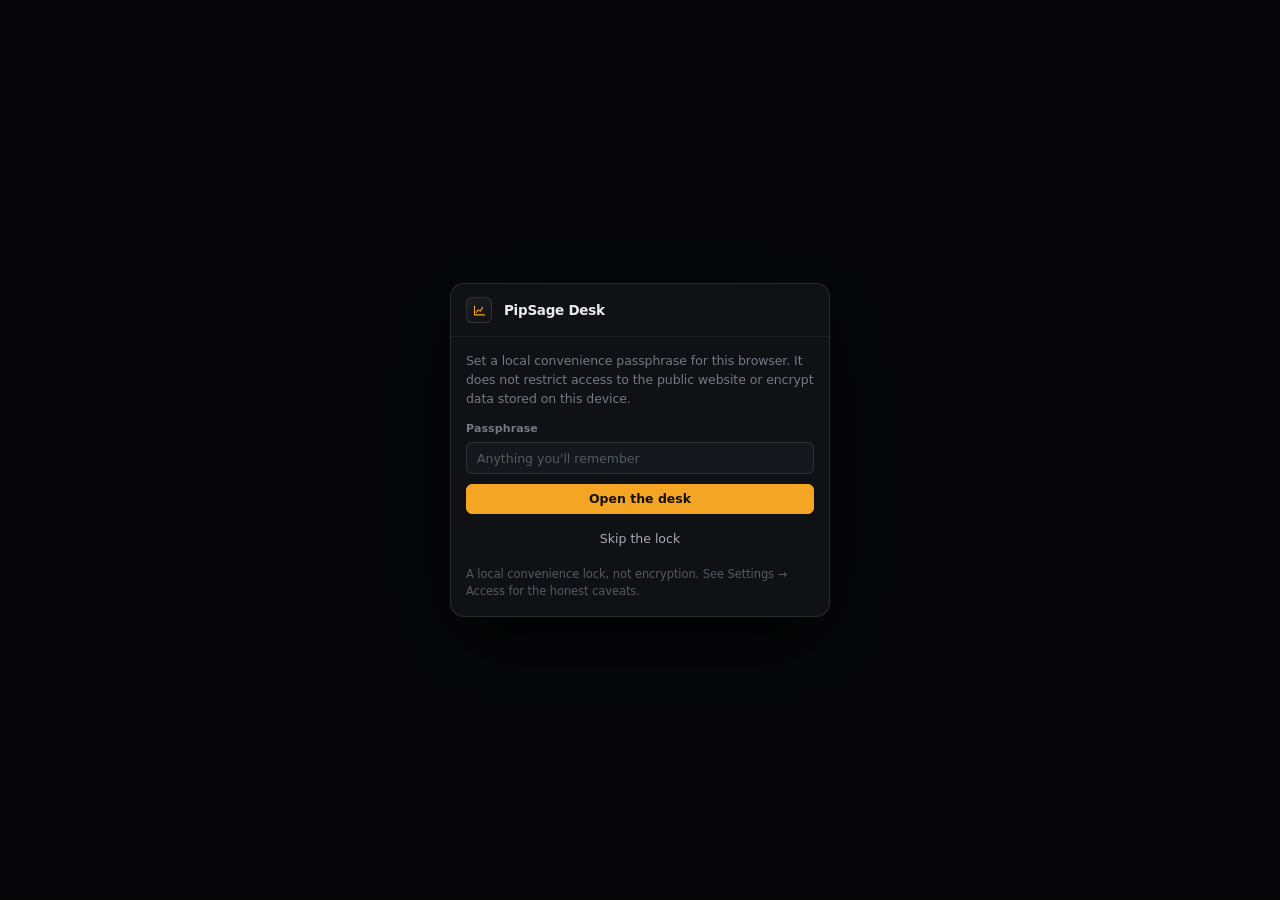
<file: charts.html>
<!DOCTYPE html>
<html lang="en" class="no-js" data-theme="dark">
<head>
<meta charset="utf-8">
<meta name="viewport" content="width=device-width, initial-scale=1">
<title>Charts · PipSage Desk</title>
<meta name="description" content="Candlestick analysis with overlays, indicators and structure levels.">
<meta name="theme-color" content="#0a0b0d">
<meta name="color-scheme" content="dark light">
<meta name="robots" content="noindex, nofollow">
<meta property="og:title" content="Charts · PipSage Desk">
<meta property="og:description" content="Candlestick analysis with overlays, indicators and structure levels.">
<link rel="icon" href="data:image/svg+xml,%3Csvg xmlns='http://www.w3.org/2000/svg' viewBox='0 0 32 32'%3E%3Crect width='32' height='32' rx='7' fill='%230f1114'/%3E%3Cpath d='M6 23V11l7 6 5.5-9L26 19' stroke='%23f5a524' stroke-width='2.5' fill='none' stroke-linecap='round' stroke-linejoin='round'/%3E%3Ccircle cx='25.5' cy='21' r='2.3' fill='%233fd68b'/%3E%3C/svg%3E">
<script>document.documentElement.className="js"</script>
<style>/* ==========================================================================
   PipSage Desk — original design system
   Graphite surfaces, amber signal accent, monospace data, crisp 1px borders.
   Deliberately not a card-and-gradient marketing aesthetic: this is a tool.
   ========================================================================== */

:root {
  /* surfaces */
  --bg: #0a0b0d;
  --panel: #0f1114;
  --panel-2: #14171b;
  --panel-3: #1b1f24;
  --panel-4: #23282f;

  /* lines */
  --line: #ffffff10;
  --line-2: #ffffff1c;
  --line-3: #ffffff30;

  /* ink */
  --ink: #e9ebee;
  --ink-2: #a6adb7;
  --ink-3: #737b86;
  --ink-4: #545b64;

  /* signals */
  --amber: #f5a524;
  --amber-2: #ffc25c;
  --amber-dim: #f5a52414;
  --amber-line: #f5a5243d;
  --teal: #2dd4bf;
  --teal-dim: #2dd4bf14;
  --green: #3fd68b;
  --green-dim: #3fd68b16;
  --red: #f2555a;
  --red-dim: #f2555a16;
  --blue: #5b9dff;
  --blue-dim: #5b9dff16;
  --violet: #9b7bff;

  /* geometry */
  --r-xs: 4px;
  --r-sm: 6px;
  --r-md: 10px;
  --r-lg: 14px;
  --rail: 212px;
  --rail-collapsed: 62px;
  --topbar: 52px;

  /* type */
  --sans: ui-sans-serif, system-ui, -apple-system, 'Segoe UI', Roboto, Helvetica, Arial, sans-serif;
  --mono: ui-monospace, 'SF Mono', SFMono-Regular, Menlo, Consolas, monospace;

  --ease: cubic-bezier(.4, 0, .2, 1);
  --ease-out: cubic-bezier(.16, 1, .3, 1);
}

/* ---------- light theme ---------- */
[data-theme='light'] {
  --bg: #f6f7f9;
  --panel: #ffffff;
  --panel-2: #f2f4f6;
  --panel-3: #e9ecf0;
  --panel-4: #dfe3e9;
  --line: #0b0d1014;
  --line-2: #0b0d1026;
  --line-3: #0b0d1040;
  --ink: #12151a;
  --ink-2: #414954;
  --ink-3: #6b7480;
  --ink-4: #8d95a1;
  --amber: #b97300;
  --amber-2: #8f5a00;
  --amber-dim: #f5a5241f;
  --amber-line: #b9730040;
  --teal: #0f9488;
  --green: #128c5b;
  --green-dim: #128c5b14;
  --red: #cf2f36;
  --red-dim: #cf2f3614;
  --blue: #2b6fdc;
  --violet: #6d4de0;
}

*, *::before, *::after { box-sizing: border-box; }

html { -webkit-text-size-adjust: 100%; }

body {
  margin: 0;
  background: var(--bg);
  color: var(--ink);
  font-family: var(--sans);
  font-size: 14px;
  line-height: 1.5;
  letter-spacing: -0.006em;
  -webkit-font-smoothing: antialiased;
  -moz-osx-font-smoothing: grayscale;
}

img, svg { display: block; max-width: 100%; }
a { color: inherit; text-decoration: none; }
button, input, select, textarea { font: inherit; color: inherit; }
button { background: none; border: 0; cursor: pointer; padding: 0; }
h1, h2, h3, h4, h5 { margin: 0; font-weight: 600; letter-spacing: -0.02em; line-height: 1.25; }
p { margin: 0; }
ul, ol { margin: 0; padding: 0; list-style: none; }
table { border-collapse: collapse; width: 100%; }
::selection { background: var(--amber-dim); }

:focus-visible { outline: 2px solid var(--amber); outline-offset: 2px; border-radius: 3px; }

/* ---------- typography helpers ---------- */
.mono { font-family: var(--mono); font-variant-numeric: tabular-nums; letter-spacing: -0.02em; }
.label {
  font-size: 10px; font-weight: 600; letter-spacing: 0.11em;
  text-transform: uppercase; color: var(--ink-3);
}
.label-lg { font-size: 11px; font-weight: 600; letter-spacing: 0.09em; text-transform: uppercase; color: var(--ink-3); }
.num { font-family: var(--mono); font-variant-numeric: tabular-nums; letter-spacing: -0.02em; }
.h1 { font-size: 21px; font-weight: 600; letter-spacing: -0.025em; }
.h2 { font-size: 15px; font-weight: 600; }
.h3 { font-size: 13px; font-weight: 600; }
.sm { font-size: 12.5px; }
.xs { font-size: 11.5px; }
.muted { color: var(--ink-3); }
.dim { color: var(--ink-4); }
.up { color: var(--green); }
.dn { color: var(--red); }
.flat { color: var(--ink-3); }
.warn { color: var(--amber); }
.nowrap { white-space: nowrap; }
.tnum { font-variant-numeric: tabular-nums; }
.right { text-align: right; }
.center { text-align: center; }

/* ---------- shell ---------- */
.shell { display: flex; min-height: 100dvh; }

/* top bar */
.topbar {
  position: fixed; inset: 0 0 auto 0; height: var(--topbar); z-index: 60;
  display: flex; align-items: center; gap: 12px;
  padding: 0 14px;
  background: color-mix(in srgb, var(--bg) 88%, transparent);
  -webkit-backdrop-filter: blur(12px); backdrop-filter: blur(12px);
  border-bottom: 1px solid var(--line);
}
.brand { display: flex; align-items: center; gap: 9px; padding-right: 6px; }
.brand-glyph {
  width: 26px; height: 26px; border-radius: var(--r-sm);
  display: grid; place-items: center;
  background: linear-gradient(150deg, var(--panel-3), var(--panel));
  border: 1px solid var(--line-2);
  color: var(--amber);
  flex: 0 0 auto;
}
.brand-glyph svg { width: 15px; height: 15px; }
.brand-name { font-size: 13.5px; font-weight: 600; letter-spacing: -0.015em; white-space: nowrap; }
.brand-name em { font-style: normal; color: var(--ink-3); font-weight: 500; }

.cmd-trigger {
  display: flex; align-items: center; gap: 8px;
  height: 30px; padding: 0 9px; min-width: 260px;
  border: 1px solid var(--line-2); border-radius: var(--r-sm);
  background: var(--panel); color: var(--ink-3);
  font-size: 12.5px; transition: border-color .15s var(--ease), background .15s var(--ease);
}
.cmd-trigger:hover { border-color: var(--line-3); background: var(--panel-2); color: var(--ink-2); }
.cmd-trigger svg { width: 13px; height: 13px; flex: 0 0 auto; }
.cmd-trigger kbd {
  margin-left: auto; font-family: var(--mono); font-size: 10.5px;
  padding: 1px 5px; border-radius: 4px;
  border: 1px solid var(--line-2); color: var(--ink-4); background: var(--panel-2);
}
.topbar-right { margin-left: auto; display: flex; align-items: center; gap: 6px; }

.session-chip {
  display: inline-flex; align-items: center; gap: 6px;
  height: 26px; padding: 0 8px; border-radius: 100px;
  border: 1px solid var(--line-2); background: var(--panel);
  font-size: 11px; color: var(--ink-2); white-space: nowrap;
}
.session-chip i { width: 5px; height: 5px; border-radius: 50%; background: var(--green); display: block; }
.session-chip.closed i { background: var(--ink-4); }

.icon-btn {
  width: 30px; height: 30px; border-radius: var(--r-sm);
  display: grid; place-items: center; position: relative;
  border: 1px solid transparent; color: var(--ink-2);
  transition: background .15s var(--ease), color .15s var(--ease), border-color .15s var(--ease);
}
.icon-btn:hover { background: var(--panel-2); color: var(--ink); border-color: var(--line); }
.icon-btn svg { width: 15px; height: 15px; }
.icon-btn .badge {
  position: absolute; top: 2px; right: 2px;
  min-width: 13px; height: 13px; padding: 0 3px; border-radius: 100px;
  background: var(--amber); color: #101216;
  font-size: 9px; font-weight: 700; display: grid; place-items: center;
}

/* rail */
.rail {
  position: fixed; top: var(--topbar); bottom: 0; left: 0; width: var(--rail);
  z-index: 50; display: flex; flex-direction: column;
  background: var(--panel); border-right: 1px solid var(--line);
  overflow-y: auto; overflow-x: hidden;
  transition: width .18s var(--ease);
  scrollbar-width: thin;
}
.rail-section { padding: 12px 8px 4px; }
.rail-section + .rail-section { padding-top: 6px; }
.rail-heading {
  font-size: 9.5px; font-weight: 700; letter-spacing: 0.13em; text-transform: uppercase;
  color: var(--ink-4); padding: 4px 8px 6px; white-space: nowrap;
}
.rail-link {
  display: flex; align-items: center; gap: 9px;
  height: 32px; padding: 0 8px; border-radius: var(--r-sm);
  color: var(--ink-2); font-size: 13px; white-space: nowrap;
  transition: background .12s var(--ease), color .12s var(--ease);
  position: relative;
}
.rail-link svg { width: 15px; height: 15px; flex: 0 0 auto; color: var(--ink-3); transition: color .12s var(--ease); }
.rail-link:hover { background: var(--panel-2); color: var(--ink); }
.rail-link:hover svg { color: var(--ink-2); }
.rail-link.active { background: var(--amber-dim); color: var(--ink); font-weight: 500; }
.rail-link.active svg { color: var(--amber); }
.rail-link.active::before {
  content: ''; position: absolute; left: -8px; top: 7px; bottom: 7px;
  width: 2px; border-radius: 2px; background: var(--amber);
}
.rail-link .kbd-hint { margin-left: auto; font-family: var(--mono); font-size: 10px; color: var(--ink-4); }
.rail-foot { margin-top: auto; padding: 8px; border-top: 1px solid var(--line); }

/* collapsed rail */
body.rail-mini { --rail: var(--rail-collapsed); }
body.rail-mini .rail-link span,
body.rail-mini .rail-heading,
body.rail-mini .rail-link .kbd-hint { display: none; }
body.rail-mini .rail-link { justify-content: center; padding: 0; }
body.rail-mini .rail-section { padding-inline: 8px; }
body.rail-mini .brand-name { display: none; }

/* main */
.main {
  flex: 1; min-width: 0;
  margin-left: var(--rail); padding-top: var(--topbar);
  transition: margin-left .18s var(--ease);
}
.page-head {
  position: sticky; top: var(--topbar); z-index: 40;
  display: flex; align-items: center; gap: 12px; flex-wrap: wrap;
  padding: 14px 20px;
  background: color-mix(in srgb, var(--bg) 90%, transparent);
  -webkit-backdrop-filter: blur(10px); backdrop-filter: blur(10px);
  border-bottom: 1px solid var(--line);
}
.page-head .titles { min-width: 0; }
.page-head h1 { font-size: 17px; letter-spacing: -0.02em; display: flex; align-items: center; gap: 8px; }
.page-head .sub { font-size: 11.5px; color: var(--ink-3); margin-top: 1px; }
.page-head .actions { margin-left: auto; display: flex; align-items: center; gap: 6px; flex-wrap: wrap; }
.page-body { padding: 18px 20px 60px; display: grid; gap: 14px; }

/* ---------- buttons ---------- */
.btn {
  display: inline-flex; align-items: center; justify-content: center; gap: 6px;
  height: 30px; padding: 0 11px; border-radius: var(--r-sm);
  font-size: 12.5px; font-weight: 500; white-space: nowrap;
  border: 1px solid var(--line-2); background: var(--panel-2); color: var(--ink);
  transition: background .14s var(--ease), border-color .14s var(--ease), color .14s var(--ease), transform .06s var(--ease);
}
.btn:hover { background: var(--panel-3); border-color: var(--line-3); }
.btn:active { transform: translateY(1px); }
.btn svg { width: 13px; height: 13px; }
.btn-primary { background: var(--amber); border-color: var(--amber); color: #14100a; font-weight: 600; }
.btn-primary:hover { background: var(--amber-2); border-color: var(--amber-2); }
.btn-ghost { background: transparent; border-color: transparent; color: var(--ink-2); }
.btn-ghost:hover { background: var(--panel-2); color: var(--ink); border-color: var(--line); }
.btn-danger { color: var(--red); border-color: #f2555a3d; background: var(--red-dim); }
.btn-danger:hover { background: #f2555a26; }
.btn-sm { height: 26px; padding: 0 9px; font-size: 11.5px; }
.btn-lg { height: 36px; padding: 0 15px; font-size: 13px; }
.btn-block { width: 100%; }
.btn[disabled], .btn:disabled { opacity: .45; pointer-events: none; }
.btn-group { display: inline-flex; }
.btn-group .btn { border-radius: 0; border-right-width: 0; }
.btn-group .btn:first-child { border-radius: var(--r-sm) 0 0 var(--r-sm); }
.btn-group .btn:last-child { border-radius: 0 var(--r-sm) var(--r-sm) 0; border-right-width: 1px; }

/* segmented control */
.seg { display: inline-flex; padding: 2px; border-radius: var(--r-sm); background: var(--panel-2); border: 1px solid var(--line); }
.seg button {
  height: 24px; padding: 0 9px; border-radius: 4px;
  font-size: 11.5px; color: var(--ink-3); font-weight: 500;
  transition: background .12s var(--ease), color .12s var(--ease);
}
.seg button:hover { color: var(--ink); }
.seg button.active { background: var(--panel-4); color: var(--ink); }

/* ---------- panels ---------- */
.panel {
  background: var(--panel); border: 1px solid var(--line);
  border-radius: var(--r-md); min-width: 0;
}
.panel-head {
  display: flex; align-items: center; gap: 10px;
  padding: 10px 12px; border-bottom: 1px solid var(--line);
  min-height: 42px;
}
.panel-head h2 { font-size: 12.5px; font-weight: 600; letter-spacing: -0.005em; }
.panel-head .sub { font-size: 11px; color: var(--ink-4); }
.panel-head .right { margin-left: auto; display: flex; align-items: center; gap: 6px; }
.panel-body { padding: 12px; }
.panel-body.flush { padding: 0; }
.panel-foot { padding: 8px 12px; border-top: 1px solid var(--line); font-size: 11.5px; color: var(--ink-4); }

/* grids */
.grid { display: grid; gap: 14px; }
.g2 { grid-template-columns: repeat(2, minmax(0, 1fr)); }
.g3 { grid-template-columns: repeat(3, minmax(0, 1fr)); }
.g4 { grid-template-columns: repeat(4, minmax(0, 1fr)); }
.g6 { grid-template-columns: repeat(6, minmax(0, 1fr)); }
.g2-1 { grid-template-columns: minmax(0, 2fr) minmax(0, 1fr); }
.g1-2 { grid-template-columns: minmax(0, 1fr) minmax(0, 2fr); }
.g3-2 { grid-template-columns: minmax(0, 3fr) minmax(0, 2fr); }
.span2 { grid-column: span 2; }
.span3 { grid-column: span 3; }

/* ---------- KPI tiles ---------- */
.kpi {
  background: var(--panel); border: 1px solid var(--line);
  border-radius: var(--r-md); padding: 12px 13px;
  display: flex; flex-direction: column; gap: 3px; min-width: 0;
  position: relative; overflow: hidden;
}
.kpi .k { display: flex; align-items: center; gap: 5px; font-size: 10px; font-weight: 600; letter-spacing: 0.1em; text-transform: uppercase; color: var(--ink-3); }
.kpi .k svg { width: 11px; height: 11px; }
.kpi .v { font-family: var(--mono); font-size: 21px; font-weight: 600; letter-spacing: -0.03em; font-variant-numeric: tabular-nums; line-height: 1.15; }
.kpi .v small { font-size: 12px; font-weight: 500; color: var(--ink-3); letter-spacing: 0; }
.kpi .d { font-size: 11px; color: var(--ink-4); display: flex; align-items: center; gap: 4px; }
.kpi .spark { position: absolute; right: 0; bottom: 0; opacity: .5; pointer-events: none; }
.kpi.accent { border-color: var(--amber-line); background: linear-gradient(180deg, var(--amber-dim), var(--panel) 70%); }

/* ---------- tables ---------- */
.tbl { width: 100%; font-size: 12.5px; }
.tbl th {
  text-align: left; font-size: 9.5px; font-weight: 700; letter-spacing: 0.1em;
  text-transform: uppercase; color: var(--ink-4);
  padding: 7px 10px; border-bottom: 1px solid var(--line); white-space: nowrap;
  background: var(--panel); position: sticky; top: 0; z-index: 1;
}
.tbl td { padding: 8px 10px; border-bottom: 1px solid var(--line); vertical-align: middle; }
.tbl tbody tr:last-child td { border-bottom: 0; }
.tbl tbody tr { transition: background .1s var(--ease); }
.tbl tbody tr:hover { background: var(--panel-2); }
.tbl .num, .tbl td.num { text-align: right; font-family: var(--mono); font-variant-numeric: tabular-nums; }
.tbl th.num { text-align: right; }
.tbl-wrap { overflow: auto; max-height: 520px; }
.tbl-compact td { padding: 6px 10px; }

/* ---------- chips / tags ---------- */
.chip {
  display: inline-flex; align-items: center; gap: 4px;
  height: 19px; padding: 0 6px; border-radius: var(--r-xs);
  font-size: 10.5px; font-weight: 600; letter-spacing: 0.01em;
  background: var(--panel-3); color: var(--ink-2); border: 1px solid var(--line);
  white-space: nowrap;
}
.chip-green { background: var(--green-dim); color: var(--green); border-color: #3fd68b33; }
.chip-red { background: var(--red-dim); color: var(--red); border-color: #f2555a33; }
.chip-amber { background: var(--amber-dim); color: var(--amber); border-color: var(--amber-line); }
.chip-blue { background: var(--blue-dim); color: var(--blue); border-color: #5b9dff33; }
.chip-teal { background: var(--teal-dim); color: var(--teal); border-color: #2dd4bf33; }
.chip-plain { background: transparent; }
.chip .dot { width: 5px; height: 5px; border-radius: 50%; background: currentColor; }

.dot-live { width: 6px; height: 6px; border-radius: 50%; background: var(--green); box-shadow: 0 0 0 0 #3fd68b66; animation: pulse 2.4s infinite; display: inline-block; }
.dot-idle { width: 6px; height: 6px; border-radius: 50%; background: var(--ink-4); display: inline-block; }
.dot-warn { width: 6px; height: 6px; border-radius: 50%; background: var(--amber); display: inline-block; }
@keyframes pulse {
  0% { box-shadow: 0 0 0 0 #3fd68b55; }
  70% { box-shadow: 0 0 0 6px #3fd68b00; }
  100% { box-shadow: 0 0 0 0 #3fd68b00; }
}

/* ---------- forms ---------- */
.field { display: grid; gap: 5px; min-width: 0; }
.field > label { font-size: 11px; font-weight: 600; color: var(--ink-3); letter-spacing: 0.01em; }
.field .hint { font-size: 10.5px; color: var(--ink-4); }
.in, .sel, .ta {
  width: 100%; height: 32px; padding: 0 10px;
  background: var(--panel-2); border: 1px solid var(--line-2);
  border-radius: var(--r-sm); color: var(--ink); font-size: 12.5px;
  transition: border-color .14s var(--ease), background .14s var(--ease), box-shadow .14s var(--ease);
}
.ta { height: auto; min-height: 72px; padding: 8px 10px; line-height: 1.5; resize: vertical; }
.in:focus, .sel:focus, .ta:focus {
  outline: none; border-color: var(--amber-line);
  box-shadow: 0 0 0 3px #f5a5241f; background: var(--panel);
}
.in::placeholder, .ta::placeholder { color: var(--ink-4); }
.in:disabled { opacity: .55; cursor: not-allowed; }
.in.num, .in[type='number'] { font-family: var(--mono); font-variant-numeric: tabular-nums; }
.sel {
  appearance: none; -webkit-appearance: none; padding-right: 26px; cursor: pointer;
  background-image: linear-gradient(45deg, transparent 50%, var(--ink-3) 50%), linear-gradient(135deg, var(--ink-3) 50%, transparent 50%);
  background-position: calc(100% - 14px) calc(50% + 1px), calc(100% - 9px) calc(50% + 1px);
  background-size: 5px 5px, 5px 5px; background-repeat: no-repeat;
}
.in-group { display: flex; align-items: stretch; }
.in-group .in, .in-group .sel { border-radius: 0; }
.in-group > *:first-child { border-radius: var(--r-sm) 0 0 var(--r-sm); }
.in-group > *:last-child { border-radius: 0 var(--r-sm) var(--r-sm) 0; }
.in-group > * + * { border-left-width: 0; }
.in-suffix {
  display: grid; place-items: center; padding: 0 9px; height: 32px;
  background: var(--panel-3); border: 1px solid var(--line-2); border-left: 0;
  border-radius: 0 var(--r-sm) var(--r-sm) 0; font-size: 11.5px; color: var(--ink-3); white-space: nowrap;
}
.check { display: flex; align-items: flex-start; gap: 8px; cursor: pointer; font-size: 12.5px; color: var(--ink-2); }
.check input { appearance: none; width: 15px; height: 15px; margin: 1px 0 0; flex: 0 0 auto;
  border: 1px solid var(--line-3); border-radius: 4px; background: var(--panel-2); cursor: pointer;
  transition: background .12s var(--ease), border-color .12s var(--ease); position: relative; }
.check input:checked { background: var(--amber); border-color: var(--amber); }
.check input:checked::after {
  content: ''; position: absolute; inset: 0;
  background: #14100a;
  clip-path: polygon(18% 52%, 40% 72%, 82% 26%, 90% 36%, 40% 88%, 10% 60%);
}
.check input:focus-visible { outline: 2px solid var(--amber); outline-offset: 2px; }
.switch { position: relative; width: 32px; height: 18px; flex: 0 0 auto; }
.switch input { appearance: none; width: 100%; height: 100%; margin: 0; border-radius: 100px;
  background: var(--panel-4); border: 1px solid var(--line-2); cursor: pointer; transition: background .15s var(--ease); }
.switch input:checked { background: var(--amber); border-color: var(--amber); }
.switch input::after {
  content: ''; position: absolute; top: 3px; left: 3px; width: 12px; height: 12px;
  border-radius: 50%; background: #fff; transition: transform .15s var(--ease-out);
}
.switch input:checked::after { transform: translateX(14px); background: #14100a; }

/* ---------- sliders ---------- */
.range { display: grid; gap: 6px; }
.range input[type='range'] {
  appearance: none; -webkit-appearance: none; width: 100%; height: 4px; margin: 0;
  border-radius: 100px; background: var(--panel-4); cursor: pointer;
}
.range input[type='range']::-webkit-slider-thumb {
  appearance: none; width: 13px; height: 13px; border-radius: 50%;
  background: var(--amber); border: 2px solid var(--panel);
  box-shadow: 0 0 0 1px var(--amber-line); cursor: grab;
}
.range input[type='range']::-moz-range-thumb {
  width: 13px; height: 13px; border-radius: 50%; background: var(--amber); border: 2px solid var(--panel);
}
.range .row { display: flex; justify-content: space-between; font-size: 11.5px; color: var(--ink-2); }
.range .row b { font-family: var(--mono); color: var(--ink); font-weight: 600; }

/* ---------- progress ---------- */
.bar { height: 5px; border-radius: 100px; background: var(--panel-4); overflow: hidden; }
.bar > i { display: block; height: 100%; border-radius: 100px; background: var(--amber); transition: width .4s var(--ease-out); }
.bar.green > i { background: var(--green); }
.bar.red > i { background: var(--red); }
.bar.teal > i { background: var(--teal); }
.bar.thin { height: 3px; }

/* ---------- empty / misc ---------- */
.empty { padding: 28px 14px; text-align: center; color: var(--ink-4); font-size: 12.5px; }
.empty svg { width: 22px; height: 22px; margin: 0 auto 8px; color: var(--ink-4); opacity: .7; }
.divider { height: 1px; background: var(--line); border: 0; margin: 0; }
.row-between { display: flex; align-items: center; justify-content: space-between; gap: 10px; }
.row { display: flex; align-items: center; gap: 8px; }
.col { display: grid; gap: 8px; }
.wrap-row { display: flex; flex-wrap: wrap; gap: 6px; }

.kv { display: flex; align-items: baseline; justify-content: space-between; gap: 10px; padding: 5px 0; font-size: 12.5px; }
.kv + .kv { border-top: 1px solid var(--line); }
.kv span:first-child { color: var(--ink-3); }
.kv span:last-child { font-family: var(--mono); font-variant-numeric: tabular-nums; }

/* ---------- charts ---------- */
.chart-box { position: relative; width: 100%; }
.chart-box svg { display: block; width: 100%; overflow: visible; }
.chart-box canvas { display: block; width: 100%; touch-action: pan-y; }
.panel-body .chart-box { min-width: 0; }
.legend { display: flex; flex-wrap: wrap; gap: 10px; font-size: 11px; color: var(--ink-3); }
.legend i { width: 8px; height: 8px; border-radius: 2px; display: inline-block; margin-right: 5px; vertical-align: middle; }
.axis-label { font-family: var(--mono); font-size: 9.5px; fill: var(--ink-4); }
.grid-line { stroke: var(--line); stroke-width: 1; }

/* heatmap */
.heat { display: grid; gap: 3px; }
.heat-cell {
  aspect-ratio: 1.9; border-radius: 3px; display: grid; place-items: center;
  font-family: var(--mono); font-size: 9.5px; color: var(--ink-2);
  border: 1px solid transparent; cursor: default;
}
.heat-cell:hover { border-color: var(--line-3); }
.heat-head { font-size: 9.5px; color: var(--ink-4); text-align: center; letter-spacing: .04em; }

/* ---------- modal ---------- */
.modal-backdrop {
  position: fixed; inset: 0; z-index: 100; display: grid; place-items: center;
  background: #05060899; -webkit-backdrop-filter: blur(3px); backdrop-filter: blur(3px);
  padding: 20px; animation: fade .14s var(--ease);
}
@keyframes fade { from { opacity: 0; } }
.modal {
  width: 100%; max-width: 480px; max-height: 86dvh; overflow: auto;
  background: var(--panel); border: 1px solid var(--line-2);
  border-radius: var(--r-lg); box-shadow: 0 24px 70px -20px #000;
  animation: pop .18s var(--ease-out);
}
@keyframes pop { from { transform: translateY(8px) scale(.99); opacity: 0; } }
.modal.wide { max-width: 720px; }
.modal-head { display: flex; align-items: center; gap: 10px; padding: 13px 15px; border-bottom: 1px solid var(--line); }
.modal-head h2 { font-size: 13.5px; }
.modal-head .icon-btn { margin-left: auto; }
.modal-body { padding: 15px; display: grid; gap: 12px; }
.modal-foot { padding: 11px 15px; border-top: 1px solid var(--line); display: flex; gap: 8px; justify-content: flex-end; }

/* ---------- command palette ---------- */
.palette-backdrop {
  position: fixed; inset: 0; z-index: 110; background: #05060899;
  -webkit-backdrop-filter: blur(2px); backdrop-filter: blur(2px);
  display: flex; justify-content: center; padding-top: 12vh;
  animation: fade .12s var(--ease);
}
.palette {
  width: 100%; max-width: 540px; height: fit-content; max-height: 62dvh;
  background: var(--panel); border: 1px solid var(--line-2);
  border-radius: var(--r-lg); box-shadow: 0 30px 80px -24px #000;
  display: flex; flex-direction: column; overflow: hidden;
  animation: pop .16s var(--ease-out);
}
.palette-input {
  display: flex; align-items: center; gap: 9px; padding: 0 14px;
  height: 46px; border-bottom: 1px solid var(--line); flex: 0 0 auto;
}
.palette-input svg { width: 15px; height: 15px; color: var(--ink-3); }
.palette-input input { flex: 1; border: 0; background: none; outline: none; font-size: 14px; color: var(--ink); }
.palette-input input::placeholder { color: var(--ink-4); }
.palette-list { overflow-y: auto; padding: 6px; }
.palette-group { font-size: 9.5px; letter-spacing: .12em; text-transform: uppercase; color: var(--ink-4); padding: 8px 8px 4px; font-weight: 700; }
.palette-item {
  display: flex; align-items: center; gap: 9px; padding: 8px 9px; border-radius: var(--r-sm);
  font-size: 13px; color: var(--ink-2); cursor: pointer;
}
.palette-item svg { width: 14px; height: 14px; color: var(--ink-3); flex: 0 0 auto; }
.palette-item .sub { margin-left: auto; font-size: 11px; color: var(--ink-4); }
.palette-item.active, .palette-item:hover { background: var(--panel-3); color: var(--ink); }
.palette-item.active svg { color: var(--amber); }
.palette-foot { border-top: 1px solid var(--line); padding: 7px 12px; font-size: 10.5px; color: var(--ink-4); display: flex; gap: 12px; }
.palette-foot kbd { font-family: var(--mono); border: 1px solid var(--line-2); border-radius: 3px; padding: 0 4px; }

/* ---------- toast ---------- */
.toasts { position: fixed; bottom: 16px; right: 16px; z-index: 120; display: grid; gap: 8px; justify-items: end; }
.toast {
  display: flex; align-items: center; gap: 8px;
  background: var(--panel-3); border: 1px solid var(--line-2);
  border-radius: var(--r-sm); padding: 9px 12px; font-size: 12.5px;
  box-shadow: 0 14px 32px -14px #000; max-width: 340px;
  animation: slide-in .2s var(--ease-out);
}
@keyframes slide-in { from { transform: translateX(14px); opacity: 0; } }
.toast.out { animation: slide-out .18s var(--ease) forwards; }
@keyframes slide-out { to { transform: translateX(14px); opacity: 0; } }
.toast svg { width: 14px; height: 14px; flex: 0 0 auto; }
.toast.ok svg { color: var(--green); }
.toast.err svg { color: var(--red); }
.toast.warn svg { color: var(--amber); }

/* ---------- drawer (alerts / notifications) ---------- */
.drawer-backdrop { position: fixed; inset: 0; z-index: 95; background: #05060880; animation: fade .12s var(--ease); }
.drawer {
  position: fixed; top: 0; right: 0; bottom: 0; width: 100%; max-width: 360px; z-index: 96;
  background: var(--panel); border-left: 1px solid var(--line-2);
  display: flex; flex-direction: column; animation: drawer-in .2s var(--ease-out);
}
@keyframes drawer-in { from { transform: translateX(24px); opacity: .6; } }
.drawer-head { display: flex; align-items: center; gap: 8px; padding: 12px 14px; border-bottom: 1px solid var(--line); }
.drawer-body { overflow-y: auto; padding: 10px; display: grid; gap: 8px; }
.alert-item {
  display: grid; gap: 3px; padding: 9px 10px; border-radius: var(--r-sm);
  background: var(--panel-2); border: 1px solid var(--line);
}
.alert-item.unread { border-color: var(--amber-line); background: var(--amber-dim); }
.alert-item .t { font-size: 12.5px; display: flex; align-items: center; gap: 6px; }
.alert-item .b { font-size: 11.5px; color: var(--ink-3); }
.alert-item time { font-family: var(--mono); font-size: 10px; color: var(--ink-4); }

/* ---------- assistant ---------- */
.chat-shell { display: grid; grid-template-rows: 1fr auto; height: calc(100dvh - var(--topbar) - 61px); }
.chat-scroll { overflow-y: auto; padding: 18px 20px; }
.chat-inner { max-width: 760px; margin: 0 auto; display: grid; gap: 14px; }
.msg { display: flex; gap: 9px; }
.msg-avatar {
  width: 24px; height: 24px; border-radius: var(--r-sm); flex: 0 0 auto;
  display: grid; place-items: center; font-size: 10px; font-weight: 700;
  background: var(--panel-3); border: 1px solid var(--line-2); color: var(--ink-2);
}
.msg.ai .msg-avatar { background: var(--amber-dim); border-color: var(--amber-line); color: var(--amber); }
.msg-body { font-size: 13px; line-height: 1.6; color: var(--ink-2); min-width: 0; }
.msg-body strong { color: var(--ink); font-weight: 600; }
.msg-body code { font-family: var(--mono); font-size: 12px; background: var(--panel-3); padding: 1px 4px; border-radius: 3px; color: var(--ink); }
.msg-body ul { margin: 6px 0 0; display: grid; gap: 3px; }
.msg-body li { padding-left: 13px; position: relative; }
.msg-body li::before { content: ''; position: absolute; left: 0; top: 8px; width: 4px; height: 4px; border-radius: 1px; background: var(--amber); }
.msg-card { margin-top: 9px; border: 1px solid var(--line); border-radius: var(--r-sm); background: var(--panel-2); overflow: hidden; }
.msg-card .row-kv { display: flex; justify-content: space-between; gap: 12px; padding: 6px 10px; font-size: 12px; }
.msg-card .row-kv + .row-kv { border-top: 1px solid var(--line); }
.msg-card .row-kv span:last-child { font-family: var(--mono); }
.chat-input-wrap { border-top: 1px solid var(--line); padding: 10px 20px 14px; background: var(--bg); }
.chat-suggestions { max-width: 760px; margin: 0 auto 7px; display: flex; flex-wrap: wrap; gap: 5px; }
.sugg {
  font-size: 11.5px; padding: 4px 9px; border-radius: 100px;
  border: 1px solid var(--line-2); background: var(--panel); color: var(--ink-3);
  transition: color .12s var(--ease), border-color .12s var(--ease);
}
.sugg:hover { color: var(--ink); border-color: var(--line-3); }
.chat-form { max-width: 760px; margin: 0 auto; display: flex; gap: 7px; align-items: flex-end; }
.chat-form textarea {
  flex: 1; min-height: 38px; max-height: 130px; resize: none; padding: 9px 11px;
  background: var(--panel-2); border: 1px solid var(--line-2); border-radius: var(--r-sm);
  color: var(--ink); font-size: 13px; line-height: 1.45;
}
.chat-form textarea:focus { outline: none; border-color: var(--amber-line); box-shadow: 0 0 0 3px #f5a5241f; }
.typing { display: inline-flex; gap: 3px; align-items: center; }
.typing i { width: 4px; height: 4px; border-radius: 50%; background: var(--ink-3); animation: bounce 1.1s infinite; }
.typing i:nth-child(2) { animation-delay: .13s; }
.typing i:nth-child(3) { animation-delay: .26s; }
@keyframes bounce { 0%, 60%, 100% { transform: translateY(0); opacity: .4; } 30% { transform: translateY(-3px); opacity: 1; } }

/* ---------- setup / checklist ---------- */
.check-list { display: grid; gap: 6px; }
.check-item {
  display: flex; align-items: center; gap: 9px; padding: 8px 10px;
  border: 1px solid var(--line); border-radius: var(--r-sm); background: var(--panel-2);
  font-size: 12.5px; cursor: pointer;
  transition: border-color .12s var(--ease), background .12s var(--ease);
}
.check-item:hover { border-color: var(--line-2); }
.check-item.done { border-color: #3fd68b3d; background: var(--green-dim); }
.check-item.done .txt { color: var(--ink-3); text-decoration: line-through; }
.check-box {
  width: 16px; height: 16px; border-radius: 4px; flex: 0 0 auto;
  border: 1px solid var(--line-3); display: grid; place-items: center;
  background: var(--panel-3);
}
.check-item.done .check-box { background: var(--green); border-color: var(--green); }
.check-box svg { width: 10px; height: 10px; color: #06120c; }

/* ---------- calendar ---------- */
.cal-event {
  display: grid; grid-template-columns: 62px 1fr auto; gap: 10px; align-items: center;
  padding: 8px 11px; border-radius: var(--r-sm);
  border: 1px solid var(--line); background: var(--panel-2);
}
.cal-event .time { font-family: var(--mono); font-size: 11.5px; color: var(--ink-2); }
.cal-event .name { font-size: 12.5px; }
.cal-event .meta { font-size: 10.5px; color: var(--ink-4); }
.impact { display: inline-flex; gap: 2px; }
.impact i { width: 4px; height: 10px; border-radius: 1px; background: var(--panel-4); display: block; }
.impact.high i:nth-child(-n+3) { background: var(--red); }
.impact.med i:nth-child(-n+2) { background: var(--amber); }
.impact.low i:nth-child(-n+1) { background: var(--blue); }
.cal-event.next { border-color: var(--amber-line); background: var(--amber-dim); }

/* ---------- misc components ---------- */
.stat-list { display: grid; }
.stat-row {
  display: flex; align-items: center; justify-content: space-between; gap: 10px;
  padding: 7px 0; font-size: 12.5px; border-bottom: 1px solid var(--line);
}
.stat-row:last-child { border-bottom: 0; }
.stat-row .k { color: var(--ink-3); display: flex; align-items: center; gap: 6px; min-width: 0; }
.stat-row .k span, .stat-row .k { white-space: nowrap; }
.stat-row .k svg { width: 12px; height: 12px; flex: 0 0 auto; opacity: .8; }
.stat-row .v { font-family: var(--mono); font-weight: 500; }

.legend-dot { width: 7px; height: 7px; border-radius: 50%; display: inline-block; }

.gauge { position: relative; width: 100%; display: grid; place-items: center; }
.gauge svg { overflow: visible; }
.gauge .val { position: absolute; text-align: center; }
.gauge .val b { display: block; font-family: var(--mono); font-size: 20px; font-weight: 600; letter-spacing: -.03em; }
.gauge .val span { font-size: 10px; color: var(--ink-4); letter-spacing: .06em; text-transform: uppercase; }

.note-card {
  padding: 12px; border-radius: var(--r-sm); border: 1px solid var(--line);
  background: var(--panel-2); display: grid; gap: 6px;
}
.note-card .head { display: flex; align-items: center; gap: 8px; font-size: 12px; }
.note-card .body { font-size: 12.5px; color: var(--ink-2); line-height: 1.55; white-space: pre-wrap; }
.note-card time { font-family: var(--mono); font-size: 10px; color: var(--ink-4); }

.pill-nav { display: flex; gap: 4px; overflow-x: auto; padding-bottom: 2px; }
.pill-nav button {
  padding: 4px 9px; border-radius: 100px; font-size: 11.5px; color: var(--ink-3);
  border: 1px solid var(--line); white-space: nowrap;
}
.pill-nav button.active { background: var(--panel-3); color: var(--ink); border-color: var(--line-2); }

/* scrollbars */
* { scrollbar-width: thin; scrollbar-color: var(--panel-4) transparent; }
*::-webkit-scrollbar { width: 9px; height: 9px; }
*::-webkit-scrollbar-track { background: transparent; }
*::-webkit-scrollbar-thumb { background: var(--panel-4); border-radius: 100px; border: 2px solid var(--bg); }
*::-webkit-scrollbar-thumb:hover { background: #333a43; }

/* sr-only / skip */
.sr-only { position: absolute; width: 1px; height: 1px; padding: 0; margin: -1px; overflow: hidden; clip: rect(0,0,0,0); white-space: nowrap; border: 0; }
.skip { position: absolute; left: 10px; top: -50px; z-index: 200; background: var(--amber); color: #14100a;
  padding: 7px 12px; border-radius: var(--r-sm); font-size: 12.5px; font-weight: 600; transition: top .15s var(--ease); }
.skip:focus { top: 8px; }

/* ---------- responsive ---------- */
@media (max-width: 1240px) {
  .g4 { grid-template-columns: repeat(2, minmax(0, 1fr)); }
  .g6 { grid-template-columns: repeat(3, minmax(0, 1fr)); }
  .g3-2, .g2-1, .g1-2 { grid-template-columns: 1fr; }
}
@media (max-width: 1080px) {
  :root { --rail: var(--rail-collapsed); }
  .rail-link span, .rail-heading, .rail-link .kbd-hint, .brand-name { display: none; }
  .rail-link { justify-content: center; padding: 0; }
  .rail-foot { display: none; }
  .g3 { grid-template-columns: repeat(2, minmax(0, 1fr)); }
}
@media (max-width: 860px) {
  .topbar { gap: 8px; padding: 0 10px; }
  .cmd-trigger { min-width: 0; flex: 1; }
  .cmd-trigger .cmd-text, .cmd-trigger kbd { display: none; }
  .page-body { padding: 14px 12px 60px; }
  .page-head { padding: 12px; }
  .g2 { grid-template-columns: 1fr; }
  .g4, .g6, .g3 { grid-template-columns: repeat(2, minmax(0, 1fr)); }
  .session-chip span { display: none; }
}
@media (max-width: 620px) {
  :root { --rail: 0px; }
  .rail {
    top: auto; bottom: 0; left: 0; right: 0; width: 100%; height: 56px;
    flex-direction: row; align-items: center; gap: 2px;
    border-right: 0; border-top: 1px solid var(--line);
    padding: 0 6px; overflow-x: auto; overflow-y: hidden;
  }
  .rail-section { display: contents; }
  .rail-heading { display: none; }
  .rail-link { flex-direction: column; gap: 2px; height: 48px; width: 56px; justify-content: center; padding: 0; flex: 0 0 auto; }
  .rail-link svg { width: 17px; height: 17px; }
  .rail-link.active::before { left: 50%; top: 2px; transform: translateX(-50%); width: 16px; height: 2px; }
  .rail-link span { display: block; font-size: 9px; }
  .rail-foot { display: none; }
  .main { margin-left: 0; padding-bottom: 56px; }
  .g4, .g6, .g3 { grid-template-columns: repeat(2, minmax(0, 1fr)); }
  .kpi .v { font-size: 18px; }
  .page-head h1 { font-size: 15px; }
  .chat-shell { height: calc(100dvh - var(--topbar) - 56px - 52px); }
  .chat-scroll { padding: 14px 12px; }
  .chat-input-wrap { padding: 8px 12px 60px; }
  .toasts { left: 12px; right: 12px; justify-items: stretch; }
  .toast { max-width: none; }
}
@media (max-width: 620px) {
  /* denser tiles so a phone shows the numbers without endless scrolling */
  .g4, .g6 { grid-template-columns: repeat(2, minmax(0, 1fr)) !important; gap: 8px; }
  .kpi { padding: 10px 11px; }
  .kpi .v { font-size: 17px; letter-spacing: -.01em; }
  .kpi .k { font-size: 9.5px; letter-spacing: .07em; }
  .kpi .d { font-size: 10.5px; }
  .panel { border-radius: var(--r-md); }
  .panel-head { padding: 10px 12px; }
  /* bottom rail: scrollable, with a hint that more sits off-screen */
  .rail::after {
    content: ''; position: sticky; right: 0; flex: 0 0 22px; align-self: stretch;
    background: linear-gradient(90deg, transparent, var(--bg) 70%); pointer-events: none;
  }
  .palette-backdrop { padding-top: 54px; align-items: flex-start; }
  .page-head .actions { width: 100%; }
  .page-head .actions .btn { flex: 1 1 auto; justify-content: center; }
}
@media (max-width: 420px) {
  .g3 { grid-template-columns: 1fr; }
  .g4, .g6 { grid-template-columns: repeat(2, minmax(0, 1fr)) !important; }
  .kpi .v { font-size: 15.5px; }
  .kpi { padding: 9px 10px; }
  .rail-link { width: 50px; }
  .span2, .span3 { grid-column: auto; }
}

@media (prefers-reduced-motion: reduce) {
  *, *::before, *::after { animation-duration: .001ms !important; transition-duration: .001ms !important; }
}

/* print */
@media print {
  .topbar, .rail, .page-head .actions, .toasts, .icon-btn { display: none !important; }
  .main { margin: 0; padding: 0; }
  body { background: #fff; color: #000; }
  .panel { border-color: #ccc; break-inside: avoid; }
}
</style>
</head>
<body data-page="charts" data-nav="charts.html">
<a class="skip" href="#app">Skip to content</a>
<main id="app" role="main"></main>
<script>window.PS_API_URL="";</script>
<script>/* ==========================================================================
   PipSage Desk — core runtime
   Store, market math, indicator library, shell chrome, UI primitives.
   No dependencies.
   ========================================================================== */
(function () {
  'use strict';

  const PS = (window.PS = window.PS || {});

  /* ------------------------------------------------------------------ utils */
  const $ = (s, r = document) => r.querySelector(s);
  const $$ = (s, r = document) => Array.from(r.querySelectorAll(s));
  PS.$ = $; PS.$$ = $$;

  const clamp = (v, a, b) => Math.min(b, Math.max(a, v));
  PS.clamp = clamp;

  const fmt = (n, d = 2) =>
    Number(n || 0).toLocaleString('en-US', { minimumFractionDigits: d, maximumFractionDigits: d });
  PS.fmt = fmt;

  const fmtInt = (n) => Number(n || 0).toLocaleString('en-US', { maximumFractionDigits: 0 });
  PS.fmtInt = fmtInt;

  const money = (n, ccy = 'USD', d = 2) => {
    const sym = { USD: '$', EUR: '€', GBP: '£', NGN: '₦', JPY: '¥' }[ccy] || '';
    return (n < 0 ? '−' : '') + sym + fmt(Math.abs(n), d);
  };
  PS.money = money;

  const signed = (n, d = 2) => (n > 0 ? '+' : n < 0 ? '−' : '') + fmt(Math.abs(n), d);
  PS.signed = signed;

  const pctStr = (n, d = 2) => (n > 0 ? '+' : n < 0 ? '−' : '') + fmt(Math.abs(n), d) + '%';
  PS.pctStr = pctStr;

  const esc = (s) =>
    String(s == null ? '' : s).replace(/[&<>"']/g, (c) => ({ '&': '&amp;', '<': '&lt;', '>': '&gt;', '"': '&quot;', "'": '&#39;' }[c]));
  PS.esc = esc;

  const uid = (p = 'id') => p + '_' + Math.random().toString(36).slice(2, 9) + Date.now().toString(36).slice(-3);
  PS.uid = uid;

  PS.klass = (n) => (n > 0 ? 'up' : n < 0 ? 'dn' : 'flat');
  PS.decimals = (price) => (price >= 1000 ? 2 : price >= 100 ? 3 : price >= 10 ? 4 : 5);
  PS.fmtPrice = (p) => fmt(p, PS.decimals(p));

  const dt = (ts) => new Date(ts);
  PS.dateShort = (ts) => dt(ts).toLocaleDateString('en-GB', { day: '2-digit', month: 'short' });
  PS.dateFull = (ts) =>
    dt(ts).toLocaleDateString('en-GB', { day: '2-digit', month: 'short', year: 'numeric' });
  PS.timeShort = (ts) => dt(ts).toLocaleTimeString('en-GB', { hour: '2-digit', minute: '2-digit' });
  PS.isoDate = (ts) => new Date(ts).toISOString().slice(0, 10);
  PS.ago = (ts) => {
    const s = Math.floor((Date.now() - ts) / 1000);
    if (s < 60) return s + 's ago';
    if (s < 3600) return Math.floor(s / 60) + 'm ago';
    if (s < 86400) return Math.floor(s / 3600) + 'h ago';
    return Math.floor(s / 86400) + 'd ago';
  };
  PS.dayName = (i) => ['Sun', 'Mon', 'Tue', 'Wed', 'Thu', 'Fri', 'Sat'][i];

  PS.debounce = (fn, ms = 220) => {
    let t;
    return (...a) => {
      clearTimeout(t);
      t = setTimeout(() => fn(...a), ms);
    };
  };

  PS.range = (n, f = (i) => i) => Array.from({ length: n }, (_, i) => f(i));

  /* deterministic RNG so sample series are stable between reloads */
  PS.rng = (seed) => {
    let s = Math.abs(Math.floor(seed)) % 2147483647 || 1;
    return () => ((s = (s * 16807) % 2147483647) - 1) / 2147483646;
  };

  /* ------------------------------------------------------------------ store */
  const NS = 'pipsage.';
  const KEYS = {
    gate: NS + 'gate',
    seedDisabled: NS + 'seed-disabled',
    settings: NS + 'settings',
    trades: NS + 'trades',
    accounts: NS + 'accounts',
    strategies: NS + 'strategies',
    watchlist: NS + 'watchlist',
    notes: NS + 'notes',
    tasks: NS + 'tasks',
    alerts: NS + 'alerts',
    chat: NS + 'chat',
    snippets: NS + 'snippets',
    journalEntries: NS + 'reflections',
    reflections: NS + 'reflections',
    riskstate: NS + 'riskstate',
    events: NS + 'events',
    habits: NS + 'habits',
  };
  PS.KEYS = KEYS;

  const Store = {
    get(key, fallback) {
      try {
        const raw = localStorage.getItem(key);
        if (raw == null) return fallback;
        return JSON.parse(raw);
      } catch (e) {
        return fallback;
      }
    },
    set(key, val) {
      try {
        localStorage.setItem(key, JSON.stringify(val));
        return true;
      } catch (e) {
        PS.toast('Storage is full or blocked', 'err');
        return false;
      }
    },
    del(key) {
      try {
        localStorage.removeItem(key);
      } catch (e) {}
    },
    all() {
      const out = {};
      Object.entries(KEYS).forEach(([name, key]) => {
        const v = localStorage.getItem(key);
        if (v != null) out[name] = JSON.parse(v);
      });
      return out;
    },
    load(blob) {
      const data = blob && blob.data ? blob.data : blob;
      Object.entries(data || {}).forEach(([name, val]) => {
        if (KEYS[name] && val != null) Store.set(KEYS[name], val);
      });
    },
    wipe() {
      Object.values(KEYS).forEach((k) => Store.del(k));
    },
    size() {
      let b = 0;
      Object.values(KEYS).forEach((k) => {
        const v = localStorage.getItem(k);
        if (v) b += v.length * 2;
      });
      return b;
    },
  };
  PS.Store = Store;

  /* ------------------------------------------------------------------ defaults */
  PS.DEFAULT_SETTINGS = {
    name: 'Trader',
    currency: 'USD',
    startingBalance: 10000,
    riskPerTrade: 1.25,
    maxOpenPositions: 3,
    dailyLossLimit: 4,
    weeklyLossLimit: 8,
    maxSpread: 25,
    newsBlackout: true,
    sessionFilter: 'all',
    theme: 'dark',
    density: 'comfortable',
    railMini: false,
    timezone: 'Africa/Lagos',
    brokerServer: '',
    brokerLogin: '',
  };

  const settings = () => Object.assign({}, PS.DEFAULT_SETTINGS, Store.get(KEYS.settings, {}));
  PS.settings = settings;
  PS.saveSettings = (patch) => {
    const next = Object.assign(settings(), patch);
    Store.set(KEYS.settings, next);
    return next;
  };

  /* ------------------------------------------------------------------ markets */
  /* Sample instrument universe. Prices are illustrative and deterministic;
     connect a real feed by replacing PS.MARKET.base values. */
  PS.SYMBOLS = [
    { sym: 'XAUUSD', contract: 100, name: 'Gold', cls: 'Metals', base: 3563.54, vol: 0.9, dec: 2, unit: 'USD/oz' },
    { sym: 'EURUSD', contract: 100000, name: 'Euro / Dollar', cls: 'Forex', base: 1.09659, vol: 0.22, dec: 5, unit: 'rate' },
    { sym: 'GBPUSD', contract: 100000, name: 'Sterling / Dollar', cls: 'Forex', base: 1.31119, vol: 0.26, dec: 5, unit: 'rate' },
    { sym: 'USDJPY', contract: 100000, name: 'Dollar / Yen', cls: 'Forex', base: 159.219, vol: 0.3, dec: 3, unit: 'rate' },
    { sym: 'USDCAD', contract: 100000, name: 'Dollar / Loonie', cls: 'Forex', base: 1.43055, vol: 0.2, dec: 5, unit: 'rate' },
    { sym: 'AUDUSD', contract: 100000, name: 'Aussie / Dollar', cls: 'Forex', base: 0.66392, vol: 0.18, dec: 5, unit: 'rate' },
    { sym: 'NZDUSD', contract: 100000, name: 'Kiwi / Dollar', cls: 'Forex', base: 0.54837, vol: 0.17, dec: 5, unit: 'rate' },
    { sym: 'USDCHF', contract: 100000, name: 'Dollar / Franc', cls: 'Forex', base: 0.8821, vol: 0.19, dec: 5, unit: 'rate' },
    { sym: 'XAGUSD', contract: 5000, name: 'Silver', cls: 'Metals', base: 41.031, vol: 1.4, dec: 3, unit: 'USD/oz' },
    { sym: 'BTCUSD', contract: 1, name: 'Bitcoin', cls: 'Crypto', base: 60028, vol: 3.2, dec: 1, unit: 'USD' },
    { sym: 'ETHUSD', contract: 1, name: 'Ethereum', cls: 'Crypto', base: 1681.0, vol: 3.6, dec: 2, unit: 'USD' },
    { sym: 'NAS100', contract: 1, name: 'Nasdaq 100', cls: 'Indices', base: 19845.5, vol: 1.1, dec: 1, unit: 'pts' },
    { sym: 'US30', contract: 1, name: 'Dow 30', cls: 'Indices', base: 42130.0, vol: 0.9, dec: 1, unit: 'pts' },
    { sym: 'SPX500', contract: 1, name: 'S&P 500', cls: 'Indices', base: 5732.4, vol: 0.8, dec: 2, unit: 'pts' },
    { sym: 'USOIL', contract: 1000, name: 'Crude Oil', cls: 'Energy', base: 78.42, vol: 1.6, dec: 2, unit: 'USD/bbl' },
    { sym: 'GER40', contract: 1, name: 'DAX 40', cls: 'Indices', base: 18240.5, vol: 0.95, dec: 1, unit: 'pts' },
  ];
  PS.symMeta = (s) => PS.SYMBOLS.find((x) => x.sym === s) || { sym: s, name: s, cls: 'Other', base: 100, vol: 1, dec: 2, unit: '' };

  /* contract size per instrument */
  PS.contractOf = (sym) => PS.symMeta(sym).contract || 1;

  /* Instruments quoted in a non-USD currency: profit is denominated in the quote
     currency, so convert back to the account currency at the exit rate. */
  PS.quoteCcy = (sym) => {
    if (/^USD(JPY|CAD|CHF)$/.test(sym)) return sym.slice(3);
    if (/^(EUR|GBP|AUD|NZD)USD$/.test(sym)) return 'USD';
    return 'USD';
  };

  /* The one place trade P&L is calculated. */
  PS.pnlFor = function (sym, side, lots, entry, exit) {
    const contract = PS.contractOf(sym);
    const dir = side === 'buy' ? 1 : -1;
    const raw = (Number(exit) - Number(entry)) * dir * Number(lots) * contract;
    const q = PS.quoteCcy(sym);
    if (q !== 'USD' && exit) return +(raw / Number(exit)).toFixed(2);
    return +raw.toFixed(2);
  };

  /* R multiple in account currency: P&L at exit divided by cash risk at stop. */
  PS.rFor = function (sym, side, lots, entry, exit, stop) {
    if (!stop || !exit) return 0;
    const riskCash = PS.riskCashFor(sym, lots, entry, stop);
    if (!Number.isFinite(riskCash) || riskCash <= 0) return 0;
    const pnl = PS.pnlFor(sym, side, lots, entry, exit);
    if (!Number.isFinite(pnl)) return 0;
    return +((pnl / riskCash).toFixed(2));
  };

  /* cash at risk for a position */
  PS.riskCashFor = function (sym, lots, entry, stop) {
    if (!stop) return 0;
    return Math.abs(PS.pnlFor(sym, 'buy', lots, entry, stop));
  };

  /* daily change, deterministic per symbol per day */
  PS.dailyChange = (sym) => {
    const meta = PS.symMeta(sym);
    const seed = sym.split('').reduce((a, c) => a + c.charCodeAt(0), 0) + Math.floor(Date.now() / 864e5);
    const r = PS.rng(seed);
    return (r() - 0.45) * meta.vol * 2.6;
  };
  PS.price = (sym) => {
    const meta = PS.symMeta(sym);
    return meta.base * (1 + PS.dailyChange(sym) / 100);
  };

  /* seeded OHLC series */
  PS.candles = (sym, count = 90, tfBias = 1) => {
    const meta = PS.symMeta(sym);
    const seed = sym.split('').reduce((a, c) => a + c.charCodeAt(0) * 13, 7) + Math.round(tfBias * 100);
    const r = PS.rng(seed);
    const step = meta.base * (meta.vol / 100) * 0.55;
    let p = meta.base * (1 - meta.vol / 220);
    const out = [];
    for (let i = 0; i < count; i++) {
      const drift = (r() - 0.47) * step * 1.6 + Math.sin(i / 9) * step * 0.5;
      const open = p;
      const close = open + drift;
      const hi = Math.max(open, close) + r() * step * 0.9;
      const lo = Math.min(open, close) - r() * step * 0.9;
      out.push({ t: Date.now() - (count - i) * 36e5 * tfBias, o: open, h: hi, l: lo, c: close, v: 900 + r() * 2600 });
      p = close;
    }
    return out;
  };

  /* ------------------------------------------------------------------ indicators */
  const Ind = {};
  PS.Ind = Ind;

  Ind.sma = (vals, n) =>
    vals.map((_, i) => (i < n - 1 ? null : vals.slice(i - n + 1, i + 1).reduce((a, b) => a + b, 0) / n));

  Ind.ema = (vals, n) => {
    const k = 2 / (n + 1);
    let prev = null;
    return vals.map((v, i) => {
      if (i < n - 1) return null;
      if (prev == null) {
        prev = vals.slice(0, n).reduce((a, b) => a + b, 0) / n;
        return prev;
      }
      prev = v * k + prev * (1 - k);
      return prev;
    });
  };

  Ind.rsi = (vals, n = 14) => {
    const out = new Array(vals.length).fill(null);
    if (vals.length < n + 1) return out;
    let gain = 0;
    let loss = 0;
    for (let i = 1; i <= n; i++) {
      const d = vals[i] - vals[i - 1];
      if (d >= 0) gain += d; else loss -= d;
    }
    gain /= n; loss /= n;
    out[n] = loss === 0 ? 100 : 100 - 100 / (1 + gain / loss);
    for (let i = n + 1; i < vals.length; i++) {
      const d = vals[i] - vals[i - 1];
      gain = (gain * (n - 1) + Math.max(d, 0)) / n;
      loss = (loss * (n - 1) + Math.max(-d, 0)) / n;
      out[i] = loss === 0 ? 100 : 100 - 100 / (1 + gain / loss);
    }
    return out;
  };

  Ind.atr = (candles, n = 14) => {
    const tr = candles.map((c, i) => {
      if (i === 0) return c.h - c.l;
      const pc = candles[i - 1].c;
      return Math.max(c.h - c.l, Math.abs(c.h - pc), Math.abs(c.l - pc));
    });
    return Ind.ema(tr, n);
  };

  Ind.macd = (vals, fast = 12, slow = 26, sig = 9) => {
    const ef = Ind.ema(vals, fast);
    const es = Ind.ema(vals, slow);
    const line = vals.map((_, i) => (ef[i] == null || es[i] == null ? null : ef[i] - es[i]));
    const clean = line.map((v) => v || 0);
    const signal = Ind.ema(clean, sig).map((v, i) => (line[i] == null ? null : v));
    const hist = line.map((v, i) => (v == null || signal[i] == null ? null : v - signal[i]));
    return { line, signal, hist };
  };

  Ind.bollinger = (vals, n = 20, mult = 2) => {
    const mid = Ind.sma(vals, n);
    const upper = [];
    const lower = [];
    vals.forEach((_, i) => {
      if (mid[i] == null) { upper.push(null); lower.push(null); return; }
      const slice = vals.slice(i - n + 1, i + 1);
      const m = mid[i];
      const sd = Math.sqrt(slice.reduce((a, v) => a + (v - m) ** 2, 0) / n);
      upper.push(m + mult * sd);
      lower.push(m - mult * sd);
    });
    return { mid, upper, lower };
  };

  Ind.stoch = (candles, n = 14, smooth = 3) => {
    const raw = candles.map((c, i) => {
      if (i < n - 1) return null;
      const slice = candles.slice(i - n + 1, i + 1);
      const hi = Math.max(...slice.map((x) => x.h));
      const lo = Math.min(...slice.map((x) => x.l));
      return hi === lo ? 50 : ((c.c - lo) / (hi - lo)) * 100;
    });
    return Ind.sma(raw.map((v) => v || 50), smooth).map((v, i) => (raw[i] == null ? null : v));
  };

  Ind.adx = (candles, n = 14) => {
    const plusDM = [];
    const minusDM = [];
    const tr = [];
    candles.forEach((c, i) => {
      if (i === 0) { plusDM.push(0); minusDM.push(0); tr.push(c.h - c.l); return; }
      const up = c.h - candles[i - 1].h;
      const dn = candles[i - 1].l - c.l;
      plusDM.push(up > dn && up > 0 ? up : 0);
      minusDM.push(dn > up && dn > 0 ? dn : 0);
      const pc = candles[i - 1].c;
      tr.push(Math.max(c.h - c.l, Math.abs(c.h - pc), Math.abs(c.l - pc)));
    });
    const atr = Ind.ema(tr, n);
    const pdi = Ind.ema(plusDM, n).map((v, i) => (v == null || !atr[i] ? null : (100 * v) / atr[i]));
    const mdi = Ind.ema(minusDM, n).map((v, i) => (v == null || !atr[i] ? null : (100 * v) / atr[i]));
    const dx = pdi.map((p, i) => (p == null || mdi[i] == null ? null : (100 * Math.abs(p - mdi[i])) / (p + mdi[i] || 1)));
    return { adx: Ind.ema(dx.map((v) => v || 0), n), pdi, mdi };
  };

  Ind.donchian = (candles, n = 20) => ({
    upper: candles.map((c, i) => (i < n - 1 ? null : Math.max(...candles.slice(i - n + 1, i + 1).map((x) => x.h)))),
    lower: candles.map((c, i) => (i < n - 1 ? null : Math.min(...candles.slice(i - n + 1, i + 1).map((x) => x.l)))),
  });

  Ind.obv = (candles) => {
    let acc = 0;
    return candles.map((c, i) => {
      if (i > 0) acc += c.c > candles[i - 1].c ? c.v : c.c < candles[i - 1].c ? -c.v : 0;
      return acc;
    });
  };

  Ind.vwap = (candles) => {
    let pv = 0;
    let vv = 0;
    return candles.map((c) => {
      const tp = (c.h + c.l + c.c) / 3;
      pv += tp * c.v;
      vv += c.v;
      return pv / vv;
    });
  };

  Ind.williams = (candles, n = 14) =>
    candles.map((c, i) => {
      if (i < n - 1) return null;
      const slice = candles.slice(i - n + 1, i + 1);
      const hi = Math.max(...slice.map((x) => x.h));
      const lo = Math.min(...slice.map((x) => x.l));
      return hi === lo ? -50 : ((hi - c.c) / (hi - lo)) * -100;
    });

  Ind.supertrend = (candles, n = 10, mult = 3) => {
    const atr = Ind.atr(candles, n);
    const out = [];
    let trend = 1;
    let upper = null;
    let lower = null;
    candles.forEach((c, i) => {
      if (atr[i] == null) { out.push(null); return; }
      const hl2 = (c.h + c.l) / 2;
      const bu = hl2 + mult * atr[i];
      const bl = hl2 - mult * atr[i];
      if (upper == null) { upper = bu; lower = bl; }
      upper = c.c > upper ? bu : Math.min(bu, upper);
      lower = c.c < lower ? bl : Math.max(bl, lower);
      trend = c.c > upper ? 1 : c.c < lower ? -1 : trend;
      out.push(trend === 1 ? lower : upper);
    });
    return out;
  };

  /* ------------------------------------------------------------------ statistics */
  PS.stats = function (trades) {
    const closed = trades.filter((t) => t.status !== 'open');
    const wins = closed.filter((t) => t.pnl > 0);
    const losses = closed.filter((t) => t.pnl < 0);
    const grossWin = wins.reduce((a, t) => a + t.pnl, 0);
    const grossLoss = Math.abs(losses.reduce((a, t) => a + t.pnl, 0));
    const net = grossWin - grossLoss;
    const rWins = wins.reduce((a, t) => a + (t.r || 0), 0);
    const rLoss = Math.abs(losses.reduce((a, t) => a + (t.r || 0), 0));

    /* equity curve over closed trades in chronological order */
    const ordered = closed.slice().sort((a, b) => a.closedAt - b.closedAt);
    let run = 0;
    const curve = ordered.map((t) => (run += t.pnl));

    /* max drawdown on the curve */
    let peak = 0;
    let maxDD = 0;
    curve.forEach((v) => {
      peak = Math.max(peak, v);
      maxDD = Math.max(maxDD, peak - v);
    });

    const mean = closed.length ? net / closed.length : 0;
    const sd = closed.length > 1
      ? Math.sqrt(closed.reduce((a, t) => a + (t.pnl - mean) ** 2, 0) / (closed.length - 1))
      : 0;
    const downside = closed.length > 1
      ? Math.sqrt(losses.reduce((a, t) => a + t.pnl ** 2, 0) / closed.length)
      : 0;

    /* streaks */
    let cur = 0;
    let best = 0;
    let worst = 0;
    ordered.forEach((t) => {
      if (t.pnl > 0) cur = cur > 0 ? cur + 1 : 1;
      else if (t.pnl < 0) cur = cur < 0 ? cur - 1 : -1;
      else cur = 0;
      best = Math.max(best, cur);
      worst = Math.min(worst, cur);
    });

    return {
      count: closed.length,
      open: trades.length - closed.length,
      wins: wins.length,
      losses: losses.length,
      winRate: closed.length ? (wins.length / closed.length) * 100 : 0,
      net,
      grossWin,
      grossLoss,
      profitFactor: grossLoss ? grossWin / grossLoss : grossWin ? Infinity : 0,
      avgWin: wins.length ? grossWin / wins.length : 0,
      avgLoss: losses.length ? grossLoss / losses.length : 0,
      expectancy: closed.length ? net / closed.length : 0,
      avgR: closed.length ? (rWins - rLoss) / closed.length : 0,
      totalR: rWins - rLoss,
      maxDD,
      maxDDPct: peak > 0 ? (maxDD / peak) * 100 : 0,
      sharpe: sd ? mean / sd : 0,
      sortino: downside > Math.abs(mean) * 0.05 ? mean / downside : null,
      bestStreak: best,
      worstStreak: worst,
      curve,
      maxLoss: losses.length ? Math.min(...losses.map((t) => t.pnl)) : 0,
      maxWin: wins.length ? Math.max(...wins.map((t) => t.pnl)) : 0,
      avgHold: closed.length
        ? closed.reduce((a, t) => a + (t.closedAt - t.openedAt), 0) / closed.length
        : 0,
    };
  };

  /* group trades by a key and summarise */
  PS.groupBy = function (trades, keyFn) {
    const map = new Map();
    trades.forEach((t) => {
      const k = keyFn(t) || '—';
      if (!map.has(k)) map.set(k, []);
      map.get(k).push(t);
    });
    return Array.from(map.entries())
      .map(([k, list]) => ({ key: k, stats: PS.stats(list), trades: list }))
      .sort((a, b) => b.stats.net - a.stats.net);
  };

  /* ------------------------------------------------------------------ sessions */
  /* Market sessions in IST (Asia/Kolkata) because that's the usual desk clock for
     the region; the label says IST explicitly to avoid ambiguity. */
  PS.SESSIONS = [
    { name: 'Sydney', open: 4 * 60, close: 13 * 60, colour: 'var(--blue)' },
    { name: 'Tokyo', open: 5 * 60 + 30, close: 14 * 60 + 30, colour: 'var(--violet)' },
    { name: 'London', open: 13 * 60 + 30, close: 22 * 60 + 30, colour: 'var(--amber)' },
    { name: 'New York', open: 18 * 60 + 30, close: 27 * 60 + 30, colour: 'var(--teal)' },
  ];

  PS.istNow = () => {
    const now = new Date();
    const utc = now.getTime() + now.getTimezoneOffset() * 60000;
    return new Date(utc + 5.5 * 3600000);
  };

  PS.sessionState = () => {
    const ist = PS.istNow();
    const day = ist.getDay();
    const mins = ist.getHours() * 60 + ist.getMinutes();
    const weekday = day >= 1 && day <= 5;
    const out = PS.SESSIONS.map((s) => {
      let active = false;
      if (weekday || day === 0) {
        const spans = s.close > 1440 ? [[s.open, s.close - 1440]] : [];
        active = mins >= s.open && mins <= Math.min(s.close, 1439);
        spans.forEach(([a, b]) => { if (mins <= b) active = true; });
      }
      return Object.assign({}, s, { active });
    });
    const anyOpen = out.some((s) => s.active);
    return { sessions: out, anyOpen, ist, mins };
  };

  /* ------------------------------------------------------------------ toast */
  let toastHost;
  PS.toast = function (msg, kind = 'ok', ms = 2600) {
    if (!toastHost) {
      toastHost = document.createElement('div');
      toastHost.className = 'toasts';
      document.body.appendChild(toastHost);
    }
    const icons = {
      ok: '<svg viewBox="0 0 24 24" fill="none" stroke="currentColor" stroke-width="2.6"><path d="M20 6L9 17l-5-5"/></svg>',
      err: '<svg viewBox="0 0 24 24" fill="none" stroke="currentColor" stroke-width="2.4"><path d="M18 6L6 18M6 6l12 12"/></svg>',
      warn: '<svg viewBox="0 0 24 24" fill="none" stroke="currentColor" stroke-width="2.2"><path d="M12 3l9 17H3zM12 10v4M12 17v.5"/></svg>',
    };
    const el = document.createElement('div');
    el.className = 'toast ' + kind;
    el.innerHTML = (icons[kind] || icons.ok) + '<span>' + esc(msg) + '</span>';
    toastHost.appendChild(el);
    setTimeout(() => {
      el.classList.add('out');
      setTimeout(() => el.remove(), 220);
    }, ms);
  };

  /* ------------------------------------------------------------------ modal */
  PS.modal = function ({ title, body, footer, wide, onOpen }) {
    const backdrop = document.createElement('div');
    backdrop.className = 'modal-backdrop';
    backdrop.innerHTML = `
      <div class="modal ${wide ? 'wide' : ''}" role="dialog" aria-modal="true" aria-label="${esc(title || 'Dialog')}">
        <div class="modal-head">
          <h2>${esc(title || '')}</h2>
          <button class="icon-btn" data-close aria-label="Close">
            <svg viewBox="0 0 24 24" fill="none" stroke="currentColor" stroke-width="2"><path d="M18 6L6 18M6 6l12 12"/></svg>
          </button>
        </div>
        <div class="modal-body">${body || ''}</div>
        ${footer ? `<div class="modal-foot">${footer}</div>` : ''}
      </div>`;
    document.body.appendChild(backdrop);
    const close = () => {
      backdrop.remove();
      document.removeEventListener('keydown', onKey);
    };
    const onKey = (e) => { if (e.key === 'Escape') close(); };
    document.addEventListener('keydown', onKey);
    backdrop.addEventListener('click', (e) => {
      if (e.target === backdrop || e.target.closest('[data-close]')) close();
    });
    if (onOpen) onOpen(backdrop, close);
    return { el: backdrop, close };
  };

  PS.confirm = function (question, { danger = false, confirmLabel = 'Confirm' } = {}) {
    return new Promise((resolve) => {
      const m = PS.modal({
        title: 'Are you sure?',
        body: `<p class="sm muted">${esc(question)}</p>`,
        footer: `<button class="btn" data-close>Cancel</button>
                 <button class="btn ${danger ? 'btn-danger' : 'btn-primary'}" data-yes>${esc(confirmLabel)}</button>`,
        onOpen(el, close) {
          el.querySelector('[data-yes]').addEventListener('click', () => { close(); resolve(true); });
          el.addEventListener('click', (e) => { if (e.target === el || e.target.closest('[data-close]')) resolve(false); });
        },
      });
    });
  };

  /* ------------------------------------------------------------------ drawer */
  PS.drawer = function ({ title, content }) {
    const wrap = document.createElement('div');
    wrap.innerHTML = `
      <div class="drawer-backdrop"></div>
      <aside class="drawer" role="dialog" aria-modal="true" aria-label="${esc(title)}">
        <div class="drawer-head">
          <h2 class="h2">${esc(title)}</h2>
          <button class="icon-btn" data-close aria-label="Close" style="margin-left:auto">
            <svg viewBox="0 0 24 24" fill="none" stroke="currentColor" stroke-width="2"><path d="M18 6L6 18M6 6l12 12"/></svg>
          </button>
        </div>
        <div class="drawer-body">${content}</div>
      </aside>`;
    document.body.appendChild(wrap);
    const close = () => wrap.remove();
    wrap.addEventListener('click', (e) => {
      if (e.target.classList.contains('drawer-backdrop') || e.target.closest('[data-close]')) close();
    });
    document.addEventListener('keydown', function esc2(e) {
      if (e.key === 'Escape') { close(); document.removeEventListener('keydown', esc2); }
    });
    return close;
  };

  /* ------------------------------------------------------------------ icons */
  PS.icon = function (name, cls = '') {
    const p = {
      grid: '<path d="M4 4h7v7H4zM13 4h7v4h-7zM13 10h7v10h-7zM4 13h7v7H4z"/>',
      chart: '<path d="M4 19V5M4 19h16M7 15l3-4 3 2 4-6"/>',
      candles: '<path d="M7 4v3M7 17v3M17 3v4M17 18v3"/><rect x="4.5" y="7" width="5" height="10" rx="1"/><rect x="14.5" y="7" width="5" height="11" rx="1"/>',
      plus: '<path d="M12 5v14M5 12h14"/>',
      list: '<path d="M8 6h13M8 12h13M8 18h13M3.5 6h.01M3.5 12h.01M3.5 18h.01"/>',
      layers: '<path d="M12 3l9 5-9 5-9-5 9-5zM3 13l9 5 9-5"/>',
      flask: '<path d="M9 3h6M10 3v6L5 19a2 2 0 002 2h10a2 2 0 002-2l-5-10V3"/><path d="M7.5 14h9"/>',
      shield: '<path d="M12 3l8 3.5v5.5c0 4.4-3.2 7.6-8 9-4.8-1.4-8-4.6-8-9V6.5z"/><path d="M9 12l2 2 4-4"/>',
      gauge: '<path d="M12 14l4-4"/><circle cx="12" cy="14" r="8"/><path d="M12 4v2M4 14h2M18 14h2"/>',
      calendar: '<rect x="3" y="5" width="18" height="16" rx="2"/><path d="M8 3v4M16 3v4M3 10h18"/>',
      check: '<path d="M20 6L9 17l-5-5"/>',
      checkSquare: '<rect x="3" y="3" width="18" height="18" rx="3"/><path d="M8 12l3 3 5-6"/>',
      note: '<path d="M5 3h9l5 5v13H5z"/><path d="M14 3v5h5M8 13h8M8 17h5"/>',
      bot: '<rect x="4" y="7" width="16" height="12" rx="3"/><path d="M12 3v4M8 12v1M16 12v1M9 16h6"/>',
      book: '<path d="M4 4h7a3 3 0 013 3v13a2.5 2.5 0 00-2.5-2.5H4z"/><path d="M20 4h-3a3 3 0 00-3 3v13a2.5 2.5 0 012.5-2.5H20z"/>',
      settings: '<circle cx="12" cy="12" r="3"/><path d="M19.4 15a1.6 1.6 0 00.3 1.8l.1.1a2 2 0 11-2.8 2.8l-.1-.1a1.6 1.6 0 00-2.7 1.1V21a2 2 0 11-4 0v-.1A1.6 1.6 0 006.6 19l-.1.1a2 2 0 11-2.8-2.8l.1-.1A1.6 1.6 0 002.6 13H2.5a2 2 0 110-4h.1A1.6 1.6 0 004.6 7.3l-.1-.1a2 2 0 112.8-2.8l.1.1A1.6 1.6 0 0010 3.6V3a2 2 0 114 0v.1a1.6 1.6 0 002.7 1.1l.1-.1a2 2 0 112.8 2.8l-.1.1a1.6 1.6 0 001.1 2.7H21a2 2 0 110 4h-.1a1.6 1.6 0 00-1.5 1z"/>',
      search: '<circle cx="11" cy="11" r="7"/><path d="M20 20l-4.2-4.2"/>',
      bell: '<path d="M18 8a6 6 0 10-12 0c0 6-2 7-2 7h16s-2-1-2-7"/><path d="M13.7 20a2 2 0 01-3.4 0"/>',
      moon: '<path d="M21 12.8A8.5 8.5 0 1111.2 3a6.5 6.5 0 009.8 9.8z"/>',
      sun: '<circle cx="12" cy="12" r="4"/><path d="M12 2v2M12 20v2M4.9 4.9l1.4 1.4M17.7 17.7l1.4 1.4M2 12h2M20 12h2M4.9 19.1l1.4-1.4M17.7 6.3l1.4-1.4"/>',
      collapse: '<path d="M15 6l-6 6 6 6"/>',
      expand: '<path d="M9 6l6 6-6 6"/>',
      download: '<path d="M12 3v12M7 11l5 5 5-5M5 21h14"/>',
      upload: '<path d="M12 21V9M7 13l5-5 5 5M5 3h14"/>',
      trash: '<path d="M3 6h18M8 6V4h8v2M6 6l1 14h10l1-14"/>',
      edit: '<path d="M12 20h9"/><path d="M16.5 3.5a2.1 2.1 0 013 3L7 19l-4 1 1-4z"/>',
      play: '<path d="M7 4l13 8-13 8z"/>',
      pause: '<path d="M9 4v16M15 4v16"/>',
      copy: '<rect x="9" y="9" width="12" height="12" rx="2"/><path d="M5 15V5a2 2 0 012-2h10"/>',
      arrowUp: '<path d="M12 19V5M6 11l6-6 6 6"/>',
      arrowDown: '<path d="M12 5v14M6 13l6 6 6-6"/>',
      arrowRight: '<path d="M5 12h14M13 6l6 6-6 6"/>',
      x: '<path d="M18 6L6 18M6 6l12 12"/>',
      filter: '<path d="M3 5h18l-7 8v6l-4 2v-8z"/>',
      refresh: '<path d="M21 12a9 9 0 11-3-6.7L21 8"/><path d="M21 3v5h-5"/>',
      target: '<circle cx="12" cy="12" r="9"/><circle cx="12" cy="12" r="5"/><circle cx="12" cy="12" r="1.5"/>',
      lock: '<rect x="4" y="10" width="16" height="11" rx="2"/><path d="M8 10V7a4 4 0 118 0v3"/>',
      clock: '<circle cx="12" cy="12" r="9"/><path d="M12 7v5l3 2"/>',
      fire: '<path d="M12 3s5 4 5 9a5 5 0 01-10 0c0-2 1-3 1-3s1 2 2 2 1-4 2-8z"/>',
      trend: '<path d="M3 17l6-6 4 3 8-9"/><path d="M21 5h-5M21 5v5"/>',
      scale: '<path d="M12 3v18M5 7h14M7 7l-3 7h6zM17 7l-3 7h6z"/>',
      spark: '<path d="M12 3l2 6 6 2-6 2-2 6-2-6-6-2 6-2z"/>',
      eye: '<path d="M2 12s3.6-7 10-7 10 7 10 7-3.6 7-10 7-10-7-10-7z"/><circle cx="12" cy="12" r="3"/>',
      send: '<path d="M4 12l16-8-6 16-3-6z"/>',
      save: '<path d="M5 3h11l4 4v14H5z"/><path d="M8 3v6h7V3M8 21v-6h8v6"/>',
      warn: '<path d="M12 3l9 17H3zM12 10v4M12 17v.5"/>',
      info: '<circle cx="12" cy="12" r="9"/><path d="M12 11v5M12 8v.5"/>',
      trophy: '<path d="M8 4h8v5a4 4 0 01-8 0z"/><path d="M8 5H5v2a3 3 0 003 3M16 5h3v2a3 3 0 01-3 3M10 17h4M12 13v4M9 21h6"/>',
      repeat: '<path d="M17 2l4 4-4 4"/><path d="M3 11V9a4 4 0 014-4h14M7 22l-4-4 4-4"/><path d="M21 13v2a4 4 0 01-4 4H3"/>',
      clip: '<rect x="5" y="3" width="14" height="18" rx="2"/><path d="M9 8h6M9 12h6M9 16h4"/>',
      zap: '<path d="M13 2L4 14h7l-1 8 9-12h-7z"/>',
    }[name];
    if (!p) return '';
    return `<svg class="${cls}" viewBox="0 0 24 24" fill="none" stroke="currentColor" stroke-width="1.7" stroke-linecap="round" stroke-linejoin="round" aria-hidden="true">${p}</svg>`;
  };

  /* ------------------------------------------------------------------ seed data */
  PS.seed = function () {
    if (Store.get(KEYS.seedDisabled, false)) return;
    const now = Date.now();
    const D = 864e5;

    if (Store.get(KEYS.accounts, null) === null) {
      Store.set(KEYS.accounts, [
        { id: 'acc_demo', name: 'Demo · FundedNext', broker: 'FundedNext', login: '4471223', server: 'FundedNext-Demo', currency: 'USD', balance: 25000, equity: 25180.4, leverage: '1:100', status: 'connected', kind: 'demo' },
        { id: 'acc_live', name: 'Live · Exness', broker: 'Exness', login: '2199834', server: 'Exness-Real8', currency: 'USD', balance: 8420.55, equity: 8391.2, leverage: '1:200', status: 'disconnected', kind: 'live' },
      ]);
    }

    if (Store.get(KEYS.trades, null) === null) {
      const mk = (i, sym, side, entry, exit, lots, openedAt, closedAt, setup, notes, status) => {
        const meta = PS.symMeta(sym);
        const dir = side === 'buy' ? 1 : -1;
        const stop = +(entry - dir * (meta.base * meta.vol) / 100).toFixed(meta.dec);
        const pnl = status === 'open' ? 0 : PS.pnlFor(sym, side, lots, entry, exit);
        return {
          id: 't' + i, sym, side, entry, exit: status === 'open' ? null : exit, lots,
          sl: stop,
          tp: +(entry + dir * Math.abs(entry - stop) * 2).toFixed(meta.dec),
          openedAt, closedAt: status === 'open' ? null : closedAt,
          setup, notes, status, pnl,
          r: status === 'open' ? 0 : PS.rFor(sym, side, lots, entry, exit, stop),
          account: 'acc_demo',
          session: ['London', 'New York', 'Tokyo', 'Asia'][i % 4],
        };
      };

      const trades = [
        mk(1, 'XAUUSD', 'buy', 3561.4, 3584.2, 0.5, now - D * 1 - 7 * 36e5, now - D * 1, 'FVG pullback · 1H', 'Waited for the gap fill, entry on displacement. Held through London.', 'closed'),
        mk(2, 'EURUSD', 'sell', 1.0984, 1.0941, 1.0, now - D * 2 - 9 * 36e5, now - D * 2, 'OB rejection · 4H', 'Clean bearish engulfing at the block. Closed at target, no greed.', 'closed'),
        mk(3, 'GBPUSD', 'buy', 1.3064, 1.3021, 0.8, now - D * 3 - 5 * 36e5, now - D * 3, 'BOS continuation · 15m', 'Chased the retest instead of waiting for the close. 9 pips late.', 'closed'),
        mk(4, 'XAUUSD', 'buy', 3524.8, 3551.6, 0.4, now - D * 5 - 6 * 36e5, now - D * 5, 'FVG pullback · 1H', 'Same setup as the loser, but entry on the tap this time.', 'closed'),
        mk(5, 'USDJPY', 'sell', 159.84, 159.12, 0.6, now - D * 6 - 4 * 36e5, now - D * 6, 'Liquidity sweep · 1H', 'Swept the Asian high then reversed. Textbook.', 'closed'),
        mk(6, 'XAUUSD', 'sell', 3604.8, 3588.2, 0.3, now - D * 8 - 8 * 36e5, now - D * 8, 'OB rejection · 1H', 'Took the counter-trend short too early. Reduced size saved me.', 'closed'),
        mk(7, 'NAS100', 'buy', 19720.5, 19841.0, 1.0, now - D * 9 - 3 * 36e5, now - D * 9, 'Opening range · 5m', 'Opening drive, held the VWAP.', 'closed'),
        mk(8, 'EURUSD', 'buy', 1.0891, 1.0872, 0.9, now - D * 11 - 6 * 36e5, now - D * 11, 'FVG pullback · 1H', 'Traded against the higher timeframe. Deserved loss.', 'closed'),
        mk(9, 'BTCUSD', 'buy', 58420, 60180, 0.1, now - D * 12 - 10 * 36e5, now - D * 12, 'Breakout retest · 4H', 'Break and retest of the range high, clean continuation.', 'closed'),
        mk(10, 'USOIL', 'sell', 79.82, 78.44, 0.3, now - D * 14 - 5 * 36e5, now - D * 14, 'Liquidity sweep · 1H', 'Supply rejection after the sweep.', 'closed'),
        mk(11, 'XAUUSD', 'buy', 3545.2, 3562.9, 0.5, now - D * 15 - 7 * 36e5, now - D * 15, 'FVG pullback · 1H', 'A+ setup, full size, followed the plan.', 'closed'),
        mk(12, 'GBPUSD', 'sell', 1.3142, 1.3176, 0.7, now - D * 17 - 4 * 36e5, now - D * 17, 'BOS continuation · 15m', 'Faded a strong trend. Third loss in a row, stopped for the day.', 'closed'),
        mk(13, 'XAGUSD', 'buy', 40.82, 41.44, 0.2, now - D * 19 - 6 * 36e5, now - D * 19, 'Breakout retest · 4H', 'Silver finally followed gold.', 'closed'),
        mk(14, 'USDJPY', 'buy', 158.42, 159.11, 0.5, now - D * 21 - 5 * 36e5, now - D * 21, 'Trend pullback · 4H', 'Bought the EMA pullback in an uptrend.', 'closed'),
        mk(15, 'XAUUSD', 'buy', 3551.0, 3542.1, 0.4, now - D * 23 - 8 * 36e5, now - D * 23, 'FVG pullback · 1H', 'Entry was fine, stop was too tight for the volatility.', 'closed'),
        /* two open positions */
        mk(16, 'XAUUSD', 'buy', 3562.4, 0, 0.09, now - 6 * 36e5, null, 'FVG pullback · 1H', 'Open, managed by the FVG rule.', 'open'),
        mk(17, 'EURUSD', 'sell', 1.0978, 0, 0.4, now - 2 * 36e5, null, 'OB rejection · 4H', 'Open, waiting for London continuation.', 'open'),
      ];
      /* recompute pnl for open positions using live sample price */
      trades.forEach((t) => {
        if (t.status === 'open') {
          const px = PS.candles(t.sym, 2).slice(-1)[0].c;
          t.pnl = PS.pnlFor(t.sym, t.side, t.lots, t.entry, px);
          t.markPrice = px;
        }
      });
      Store.set(KEYS.trades, trades);
    }

    if (Store.get(KEYS.strategies, null) === null) {
      Store.set(KEYS.strategies, [
        { id: 's1', name: 'Gold FVG pullback', markets: ['XAUUSD'], tf: '1H', status: 'live', rules: { enter: 'Retest of unmitigated 1H FVG after Asian sweep', stop: 'Below sweep low − 0.3×ATR', target: 'Prior day high', filters: ['4H trend', 'Spread < 25', 'No high-impact news'] }, win: 61.2, pf: 1.94, trades: 214, dd: 6.8, since: '2026-06-02', account: 'acc_demo' },
        { id: 's2', name: 'EURUSD OB rejection', markets: ['EURUSD'], tf: '4H', status: 'live', rules: { enter: 'Order block rejection with engulfing close', stop: 'Opposite side of the block', target: '2R or prior swing', filters: ['London session', 'DXY correlation'] }, win: 54.4, pf: 1.61, trades: 168, dd: 9.2, since: '2026-07-19', account: 'acc_demo' },
        { id: 's3', name: 'GBPUSD BOS continuation', markets: ['GBPUSD'], tf: '15m', status: 'paused', rules: { enter: 'Break of structure + retest hold', stop: 'Below the retest low', target: 'Next HTF liquidity', filters: ['Spread < 15'] }, win: 47.8, pf: 1.22, trades: 302, dd: 12.4, since: '2026-08-11', account: 'acc_demo' },
        { id: 's4', name: 'NAS100 opening range', markets: ['NAS100'], tf: '5m', status: 'draft', rules: { enter: 'Break of 15-min opening range with VWAP hold', stop: 'Other side of the range', target: '1.5R', filters: ['First hour only'] }, win: 0, pf: 0, trades: 0, dd: 0, since: '2026-11-18', account: 'acc_demo' },
      ]);
    }

    if (Store.get(KEYS.watchlist, null) === null) {
      Store.set(KEYS.watchlist, ['XAUUSD', 'EURUSD', 'GBPUSD', 'USDJPY', 'NAS100', 'BTCUSD', 'XAGUSD', 'USOIL']);
    }

    if (Store.get(KEYS.notes, null) === null) {
      Store.set(KEYS.notes, [
        { id: 'n1', title: 'Rule: no entry on the break', body: 'Only take the pullback when price arrives at the level. Every time I chase the break I pay for it. Check previous 6 losses — 5 were late entries.', tag: 'rules', pinned: true, createdAt: now - D * 3, updatedAt: now - D * 1 },
        { id: 'n2', title: 'XAUUSD behaviour in London', body: 'Gold sweeps the Asian high/low within the first 45 minutes of London roughly 6 days out of 10. The reversal usually gives 15–25 dollars before the real move. Watch the 1H FVG for the entry.', tag: 'playbook', pinned: true, createdAt: now - D * 9, updatedAt: now - D * 4 },
        { id: 'n3', title: 'Position sizing cheat sheet', body: 'Balance × risk% ÷ (stop pips × pip value) = lots.\n\nOn 25k at 1.25% with a 220-point gold stop: 312.50 ÷ (22 × 1) ≈ 0.14 lots... recheck pip value for XAUUSD at broker.', tag: 'risk', pinned: false, createdAt: now - D * 14, updatedAt: now - D * 14 },
        { id: 'n4', title: 'Books to finish', body: 'Trading in the Zone — re-read ch. 7\nMarket Wizards — the dialogue chapters\nReminiscences of a Stock Operator', tag: 'learning', pinned: false, createdAt: now - D * 20, updatedAt: now - D * 20 },
      ]);
    }

    if (Store.get(KEYS.tasks, null) === null) {
      Store.set(KEYS.tasks, [
        { id: 'k1', text: 'Review the two open positions before London', done: false, due: now, cat: 'pre-market' },
        { id: 'k2', text: 'Journal yesterday\'s XAUUSD close', done: true, due: now - D, cat: 'post-market' },
        { id: 'k3', text: 'Backtest the NAS100 opening range idea (50 samples)', done: false, due: now + D * 2, cat: 'research' },
        { id: 'k4', text: 'Update the FVG strategy rules with the news filter', done: false, due: now + D, cat: 'research' },
        { id: 'k5', text: 'Reconcile demo account statement', done: false, due: now + D * 3, cat: 'admin' },
        { id: 'k6', text: 'No trades after 3 straight losses — rule check', done: false, due: now, cat: 'risk' },
      ]);
    }

    if (Store.get(KEYS.alerts, null) === null) {
      Store.set(KEYS.alerts, [
        { id: 'a1', kind: 'risk', title: 'Daily loss at 62%', body: 'You are 2.48% down today against a 4% limit. Consider standing down.', at: now - 26 * 6e4, read: false },
        { id: 'a2', kind: 'price', title: 'XAUUSD tapped 3,560', body: 'Your alert level on gold has been reached.', at: now - 74 * 6e4, read: false },
        { id: 'a3', kind: 'system', title: 'Strategy paused', body: 'GBPUSD BOS continuation was paused after 3 consecutive losses.', at: now - 5 * 36e5, read: true },
        { id: 'a4', kind: 'news', title: 'US CPI in 90 minutes', body: 'High-impact release. Your news blackout will block new entries.', at: now - 6 * 36e5, read: true },
      ]);
    }

    if (Store.get(KEYS.chat, null) === null) {
      Store.set(KEYS.chat, [
        { who: 'ai', text: "Desk is up. I read your trades, strategies and notes — ask me about your edge, your leaks, or a chart. Try <strong>what is my worst setup</strong> or <strong>how risky is today</strong>." },
      ]);
    }

    if (Store.get(KEYS.snippets, null) === null) {
      Store.set(KEYS.snippets, PS.SNIPPETS);
    }

    if (Store.get(KEYS.events, null) === null) {
      Store.set(KEYS.events, PS.buildEvents());
    }

    if (Store.get(KEYS.habits, null) === null) {
      Store.set(KEYS.habits, [
        { id: 'h1', name: 'Pre-market plan written', days: [1, 1, 1, 0, 1, 1, 1] },
        { id: 'h2', name: 'No revenge trades', days: [1, 1, 1, 1, 0, 1, 1] },
        { id: 'h3', name: 'Journal every trade', days: [1, 1, 0, 1, 1, 1, 1] },
        { id: 'h4', name: 'Respected daily stop', days: [1, 1, 1, 1, 1, 1, 0] },
        { id: 'h5', name: 'Reviewed the week', days: [0, 0, 0, 0, 0, 0, 1] },
      ]);
    }

    if (Store.get(KEYS.journalEntries, null) === null) {
      Store.set(KEYS.journalEntries, [
        { id: 'r1', date: PS.isoDate(now - D), mood: 'calm', grade: 'B', body: 'Took the two A-setups, skipped the noise. The GBPUSD loss was a late entry again — same mistake as last week. Need to write the entry rule on a sticky note.', lessons: 'Late entry is the recurring leak.', createdAt: now - D },
        { id: 'r2', date: PS.isoDate(now - D * 2), mood: 'frustrated', grade: 'C', body: 'Gave back the morning gains in the afternoon. Was bored, not set up. Should have closed the terminal at 15:00 IST.', lessons: 'Boredom trading after 15:00 IST.', createdAt: now - D * 2 },
        { id: 'r3', date: PS.isoDate(now - D * 3), mood: 'confident', grade: 'A', body: 'Full plan executed: pre-market notes, two positions, both to target. Nothing clever, just the process.', lessons: 'Process works when I let it.', createdAt: now - D * 3 },
      ]);
    }
  };

  /* code snippets library */
  PS.SNIPPETS = [
    {
      id: 'fvg', name: 'Fair value gap detector', lang: 'pine', cat: 'Structure',
      desc: 'Flags unmitigated 1H fair value gaps with a box, and alerts when price returns.',
      code: `//@version=5
indicator("FVG detector", overlay=true)

gapUp   = low[0] > high[2]
gapDown = high[0] < low[2]

var box upBox = na
var box dnBox = na

if gapUp
    upBox := box.new(bar_index-2, low[0], bar_index+5, high[2], bgcolor=color.new(color.teal, 88), border_color=color.new(color.teal, 50))
if gapDown
    dnBox := box.new(bar_index-2, high[0], bar_index+5, low[2], bgcolor=color.new(color.red, 88), border_color=color.new(color.red, 50))`,
    },
    {
      id: 'sweep', name: 'Asian range sweep', lang: 'pine', cat: 'Structure',
      desc: 'Marks the Asian session high/low and alerts on the first sweep in London.',
      code: `//@version=5
indicator("Asian sweep", overlay=true)

asianHigh = request.security(syminfo.tickerid, "60", ta.highest(high, 8))
asianLow  = request.security(syminfo.tickerid, "60", ta.lowest(low, 8))

sweptHigh = high > asianHigh and close < asianHigh
sweptLow  = low  < asianLow  and close > asianLow

plotshape(sweptHigh, "Sweep high", shape.triangledown, color=color.red,  location=location.abovebar)
plotshape(sweptLow,  "Sweep low",  shape.triangleup,   color=color.teal, location=location.belowbar)`,
    },
    {
      id: 'risk', name: 'Position size calculator', lang: 'python', cat: 'Risk',
      desc: 'Contract-aware lot sizing for FX, metals and indices.',
      code: `def lot_size(balance, risk_pct, entry, stop, unit=100_000):
    risk_cash = balance * (risk_pct / 100)
    stop_dist = abs(entry - stop)
    if stop_dist == 0:
        return 0
    return round(risk_cash / (stop_dist * unit), 2)

# 25,000 account, 1.25% risk, 220-point gold stop
print(lot_size(25_000, 1.25, 3560.0, 3538.0, unit=100))  # -> 0.14`,
    },
    {
      id: 'atr', name: 'ATR stop placement', lang: 'pine', cat: 'Risk',
      desc: 'Volatility-adjusted stop that widens in fast markets instead of getting picked.',
      code: `//@version=5
strategy("ATR stop", overlay=true)

atr   = ta.atr(14)
long  = ta.crossover(ta.ema(close, 20), ta.ema(close, 50))
stop  = close - atr * 2.0
take  = close + atr * 4.0

if long
    strategy.entry("L", strategy.long)
    strategy.exit("X", "L", stop=stop, limit=take)`,
    },
    {
      id: 'retest', name: 'Break + retest state machine', lang: 'pine', cat: 'Strategy',
      desc: 'Waits for a break, then only enters if the level holds on the retest — no chasing.',
      code: `//@version=5
strategy("Break & retest", overlay=true)

var float level = na
var int   state = 0

if ta.highest(high, 20) == high
    level := high
    state := 1          // broke out, waiting for retest

if state == 1 and low <= level and close > level
    strategy.entry("Retest", strategy.long)
    state := 0

if state == 1 and bar_index - bar_index[1] > 30
    state := 0          // invalidated`,
    },
    {
      id: 'kelly', name: 'Expectancy & Kelly check', lang: 'python', cat: 'Analysis',
      desc: 'Turns a trade list into expectancy and a fractional-Kelly size ceiling.',
      code: `from statistics import mean

def edge(trades):
    wins   = [t for t in trades if t > 0]
    losses = [t for t in trades if t <= 0]
    wr     = len(wins) / len(trades)
    avg_w  = mean(wins) if wins else 0
    avg_l  = abs(mean(losses)) if losses else 1
    expectancy = wr * avg_w - (1 - wr) * avg_l
    kelly = wr - (1 - wr) / (avg_w / avg_l) if avg_w else 0
    return {"expectancy": round(expectancy, 2), "kelly_pct": round(kelly * 100, 1)}`,
    },
    {
      id: 'sql', name: 'Trade journal SQL', lang: 'sql', cat: 'Analysis',
      desc: 'Group your own log by setup and session to find the real edge.',
      code: `SELECT
  setup,
  session,
  COUNT(*)                                        AS trades,
  ROUND(100.0 * SUM(pnl > 0) / COUNT(*), 1)       AS win_rate,
  ROUND(SUM(pnl), 2)                              AS net,
  ROUND(SUM(CASE WHEN pnl > 0 THEN pnl END)
      / NULLIF(-SUM(CASE WHEN pnl < 0 THEN pnl END), 0), 2) AS profit_factor
FROM trades
WHERE status = 'closed'
GROUP BY setup, session
HAVING COUNT(*) >= 5
ORDER BY net DESC;`,
    },
    {
      id: 'csv', name: 'Normalise broker CSV', lang: 'python', cat: 'Data',
      desc: 'Standardises MT5 statement exports before importing them into the journal.',
      code: `import pandas as pd

def normalise(path):
    df = pd.read_csv(path)
    df.columns = [c.strip().lower().replace(" ", "_") for c in df.columns]
    df = df.rename(columns={"symbol": "sym", "type": "side", "volume": "lots",
                            "open_time": "opened_at", "close_time": "closed_at",
                            "profit": "pnl"})
    df["side"] = df["side"].str.lower().map({"buy": "buy", "sell": "sell"})
    return df[["sym", "side", "lots", "opened_at", "closed_at", "pnl"]]`,
    },
  ];

  /* economic calendar (recurring weekly template, projected forward) */
  PS.CALENDAR_TEMPLATE = [
    { day: 1, hm: '11:00', name: 'Eurozone CPI (YoY)', ccy: 'EUR', impact: 'high', prev: '2.4%', fcast: '2.3%' },
    { day: 1, hm: '16:00', name: 'US ISM Manufacturing', ccy: 'USD', impact: 'med', prev: '47.8', fcast: '48.2' },
    { day: 2, hm: '15:30', name: 'US Non-Farm Payrolls', ccy: 'USD', impact: 'high', prev: '175K', fcast: '160K' },
    { day: 2, hm: '15:30', name: 'US Unemployment Rate', ccy: 'USD', impact: 'high', prev: '4.1%', fcast: '4.1%' },
    { day: 2, hm: '18:30', name: 'UK BoE Governor speech', ccy: 'GBP', impact: 'med', prev: '—', fcast: '—' },
    { day: 3, hm: '10:30', name: 'Germany Factory Orders', ccy: 'EUR', impact: 'low', prev: '1.2%', fcast: '0.6%' },
    { day: 3, hm: '19:30', name: 'FOMC Member Speech', ccy: 'USD', impact: 'med', prev: '—', fcast: '—' },
    { day: 4, hm: '14:00', name: 'US CPI (MoM)', ccy: 'USD', impact: 'high', prev: '0.3%', fcast: '0.2%' },
    { day: 4, hm: '14:00', name: 'US Core CPI (YoY)', ccy: 'USD', impact: 'high', prev: '3.2%', fcast: '3.1%' },
    { day: 4, hm: '17:00', name: 'Crude Oil Inventories', ccy: 'USD', impact: 'med', prev: '-1.2M', fcast: '0.4M' },
    { day: 5, hm: '11:30', name: 'UK GDP (QoQ)', ccy: 'GBP', impact: 'med', prev: '0.2%', fcast: '0.3%' },
    { day: 5, hm: '15:30', name: 'US Initial Jobless Claims', ccy: 'USD', impact: 'med', prev: '218K', fcast: '222K' },
    { day: 5, hm: '20:00', name: 'ECB Interest Rate Decision', ccy: 'EUR', impact: 'high', prev: '3.25%', fcast: '3.00%' },
  ];

  PS.buildEvents = function () {
    const out = [];
    const today = new Date();
    for (let w = 0; w < 3; w++) {
      PS.CALENDAR_TEMPLATE.forEach((e, i) => {
        const base = new Date(today);
        base.setDate(today.getDate() + ((e.day - today.getDay() + 7) % 7) + w * 7);
        const [h, m] = e.hm.split(':').map(Number);
        /* template times are IST */
        base.setHours(h, m, 0, 0);
        out.push(Object.assign({}, e, { id: 'e' + w + '_' + i, at: base.getTime() }));
      });
    }
    return out.filter((e) => e.at > Date.now() - 864e5).sort((a, b) => a.at - b.at).slice(0, 28);
  };

  /* ------------------------------------------------------------------ shell */
  const NAV = [
    { group: 'Trading', items: [
      { href: 'dashboard.html', label: 'Dashboard', icon: 'grid', key: 'D' },
      { href: 'charts.html', label: 'Charts', icon: 'candles', key: 'C' },
      { href: 'positions.html', label: 'Positions', icon: 'layers', key: 'P' },
      { href: 'journal.html', label: 'Journal', icon: 'list', key: 'J' },
    ] },
    { group: 'Build', items: [
      { href: 'strategies.html', label: 'Strategies', icon: 'flask', key: 'S' },
      { href: 'lab.html', label: 'Backtest lab', icon: 'trend' },
      { href: 'risk.html', label: 'Risk console', icon: 'shield', key: 'R' },
    ] },
    { group: 'Prepare', items: [
      { href: 'calendar.html', label: 'Calendar', icon: 'calendar' },
      { href: 'notes.html', label: 'Notes', icon: 'note' },
      { href: 'tasks.html', label: 'Routine', icon: 'checkSquare' },
    ] },
    { group: 'Review', items: [
      { href: 'analytics.html', label: 'Analytics', icon: 'gauge' },
      { href: 'playbook.html', label: 'Playbook', icon: 'book' },
      { href: 'assistant.html', label: 'Assistant', icon: 'bot', key: 'A' },
    ] },
  ];
  PS.NAV = NAV;
  PS.NAV_FLAT = NAV.flatMap((g) => g.items.map((i) => Object.assign({ group: g.group }, i)));

  PS.renderShell = function (activeHref) {
    const s = settings();
    document.documentElement.setAttribute('data-theme', s.theme || 'dark');
    document.body.classList.toggle('rail-mini', !!s.railMini);

    const topbar = document.createElement('header');
    topbar.className = 'topbar';
    topbar.innerHTML = `
      <a class="brand" href="dashboard.html" aria-label="PipSage Desk home">
        <span class="brand-glyph">${PS.icon('chart')}</span>
        <span class="brand-name">PipSage <em>Desk</em></span>
      </a>
      <button class="cmd-trigger" id="cmd-open" aria-label="Search and commands">
        ${PS.icon('search')}
        <span class="cmd-text">Search or jump to…</span>
        <kbd>Ctrl K</kbd>
      </button>
      <div class="topbar-right">
        <span class="session-chip" id="session-chip" title="Market session based on IST">
          <i></i><span>checking…</span>
        </span>
        <button class="icon-btn" id="theme-toggle" title="Toggle theme" aria-label="Toggle theme">
          ${PS.icon(s.theme === 'light' ? 'moon' : 'sun')}
        </button>
        <button class="icon-btn" id="alerts-btn" title="Alerts" aria-label="Alerts">
          ${PS.icon('bell')}<span class="badge" id="alert-badge" hidden>0</span>
        </button>
        <button class="icon-btn" id="rail-toggle" title="Collapse sidebar" aria-label="Collapse sidebar">
          ${PS.icon('collapse')}
        </button>
      </div>`;

    const rail = document.createElement('nav');
    rail.className = 'rail';
    rail.setAttribute('aria-label', 'Main');
    rail.innerHTML =
      NAV.map(
        (g) => `<div class="rail-section">
          <div class="rail-heading">${g.group}</div>
          ${g.items
            .map(
              (it) => `<a class="rail-link ${activeHref === it.href ? 'active' : ''}" href="${it.href}"
                 ${activeHref === it.href ? 'aria-current="page"' : ''}>
                 ${PS.icon(it.icon)}<span>${it.label}</span>
                 ${it.key ? `<span class="kbd-hint">${it.key}</span>` : ''}
               </a>`
            )
            .join('')}
        </div>`
      ).join('') +
      `<div class="rail-foot">
        <a class="rail-link" href="settings.html">${PS.icon('settings')}<span>Settings</span></a>
      </div>`;

    document.body.prepend(rail);
    document.body.prepend(topbar);

    /* on phones the rail becomes a bottom bar: keep Settings reachable there too */
    if (window.matchMedia('(max-width: 620px)').matches) {
      const foot = rail.querySelector('.rail-foot .rail-link');
      if (foot) {
        const clone = foot.cloneNode(true);
        clone.classList.add('mobile-settings');
        rail.appendChild(clone);
      }
    }

    /* #app is the scrolling content column */
    const app = document.getElementById('app');
    if (app) app.classList.add('main');

    /* session chip */
    const chip = $('#session-chip');
    const paintSession = () => {
      const st = PS.sessionState();
      const active = st.sessions.filter((x) => x.active).map((x) => x.name);
      chip.classList.toggle('closed', !st.anyOpen);
      chip.innerHTML = `<i></i><span>${st.anyOpen ? active.join(' + ') || 'Open' : 'Market closed'}</span>`;
      chip.title = `IST ${st.ist.toLocaleTimeString('en-GB', { hour: '2-digit', minute: '2-digit' })} · ${st.anyOpen ? active.join(', ') : 'closed'}`;
    };
    paintSession();
    setInterval(paintSession, 30000);

    /* alerts badge */
    const paintBadge = () => {
      const alerts = Store.get(KEYS.alerts, []);
      const unread = alerts.filter((a) => !a.read).length;
      const badge = $('#alert-badge');
      badge.hidden = unread === 0;
      badge.textContent = unread;
    };
    paintBadge();
    PS.paintAlertBadge = paintBadge;

    $('#alerts-btn').addEventListener('click', () => PS.openAlerts());
    $('#theme-toggle').addEventListener('click', () => {
      const cur = settings().theme === 'light' ? 'dark' : 'light';
      PS.saveSettings({ theme: cur });
      document.documentElement.setAttribute('data-theme', cur);
      $('#theme-toggle').innerHTML = PS.icon(cur === 'light' ? 'moon' : 'sun');
      PS.toast(cur === 'light' ? 'Light theme' : 'Dark theme');
    });
    $('#rail-toggle').addEventListener('click', () => {
      const mini = !document.body.classList.contains('rail-mini');
      document.body.classList.toggle('rail-mini', mini);
      PS.saveSettings({ railMini: mini });
    });

    const mq = window.matchMedia('(max-width: 620px)');
    const mobileAdjust = () => {
      $('#rail-toggle').style.display = mq.matches ? 'none' : '';
    };
    mobileAdjust();
    mq.addEventListener('change', mobileAdjust);

    PS.initPalette();
  };

  /* ------------------------------------------------------------------ alerts drawer */
  PS.openAlerts = function () {
    const alerts = Store.get(KEYS.alerts, []);
    const content = alerts.length
      ? alerts
          .map(
            (a) => `<div class="alert-item ${a.read ? '' : 'unread'}">
              <div class="t">
                <span class="chip ${{ risk: 'chip-red', price: 'chip-amber', news: 'chip-blue', system: 'chip-teal' }[a.kind] || ''}">${esc(a.kind)}</span>
                <strong style="font-size:12.5px">${esc(a.title)}</strong>
              </div>
              <div class="b">${esc(a.body)}</div>
              <time>${PS.ago(a.at)}</time>
            </div>`
          )
          .join('')
      : `<div class="empty">Nothing pending.</div>`;

    const close = PS.drawer({
      title: 'Alerts',
      content: `<div class="row-between" style="margin-bottom:8px">
          <span class="label">${alerts.filter((a) => !a.read).length} unread</span>
          <button class="btn btn-sm" id="mark-read">Mark all read</button>
        </div>${content}`,
    });
    setTimeout(() => {
      const b = $('#mark-read');
      if (b)
        b.addEventListener('click', () => {
          Store.set(KEYS.alerts, Store.get(KEYS.alerts, []).map((a) => Object.assign(a, { read: true })));
          PS.paintAlertBadge();
          close();
          PS.toast('All alerts marked read');
        });
    }, 0);
  };

  /* ------------------------------------------------------------------ palette */
  PS.initPalette = function () {
    const openBtn = $('#cmd-open');
    if (!openBtn) return;

    const pages = PS.NAV_FLAT.map((p) => ({
      label: p.label,
      sub: p.group,
      icon: p.icon,
      run: () => (location.href = p.href),
    }));

    const actions = [
      { label: 'Log a new trade', sub: 'Journal', icon: 'plus', run: () => location.href = 'journal.html#new' },
      { label: 'Open assistant', sub: 'Jessica', icon: 'bot', run: () => location.href = 'assistant.html' },
      { label: 'Toggle theme', sub: 'Appearance', icon: 'sun', run: () => $('#theme-toggle').click() },
      { label: 'Export a backup', sub: 'Data', icon: 'download', run: () => location.href = 'settings.html#data' },
      { label: 'Risk console', sub: 'Safety', icon: 'shield', run: () => location.href = 'risk.html' },
      { label: 'Backtest lab', sub: 'Build', icon: 'trend', run: () => location.href = 'lab.html' },
    ];

    let host = null;
    let items = [];
    let active = 0;

    const close = () => {
      if (host) { host.remove(); host = null; }
      document.removeEventListener('keydown', onKeyGlobal);
    };

    const paint = (q) => {
      const ql = q.toLowerCase().trim();
      const match = (x) => !ql || (x.label + ' ' + (x.sub || '')).toLowerCase().includes(ql);
      const pg = pages.filter(match);
      const ac = actions.filter(match);
      items = pg.concat(ac);
      active = 0;
      const list = host.querySelector('.palette-list');
      if (!items.length) {
        list.innerHTML = `<div class="empty">No matches for “${esc(q)}”</div>`;
        return;
      }
      list.innerHTML =
        (pg.length ? `<div class="palette-group">Go to</div>` : '') +
        pg.map((x, i) => itemHtml(x, i)).join('') +
        (ac.length ? `<div class="palette-group">Actions</div>` : '') +
        ac.map((x, i) => itemHtml(x, pg.length + i)).join('');
    };

    const itemHtml = (x, i) => `
      <div class="palette-item ${i === active ? 'active' : ''}" data-i="${i}">
        ${PS.icon(x.icon)}<span>${esc(x.label)}</span><span class="sub">${esc(x.sub || '')}</span>
      </div>`;

    const move = (dir) => {
      if (!items.length) return;
      active = (active + dir + items.length) % items.length;
      $$('.palette-item', host).forEach((el, i) => el.classList.toggle('active', i === active));
      const el = $$('.palette-item', host)[active];
      if (el) el.scrollIntoView({ block: 'nearest' });
    };

    const run = () => {
      const it = items[active];
      if (!it) return;
      close();
      it.run();
    };

    const onKeyGlobal = (e) => {
      if (!host) return;
      if (e.key === 'Escape') { e.preventDefault(); close(); }
      else if (e.key === 'ArrowDown') { e.preventDefault(); move(1); }
      else if (e.key === 'ArrowUp') { e.preventDefault(); move(-1); }
      else if (e.key === 'Enter') { e.preventDefault(); run(); }
    };

    const open = () => {
      if (host) return;
      host = document.createElement('div');
      host.className = 'palette-backdrop';
      host.innerHTML = `
        <div class="palette" role="dialog" aria-modal="true" aria-label="Command palette">
          <div class="palette-input">
            ${PS.icon('search')}
            <input id="palette-q" placeholder="Search pages and actions…" autocomplete="off" aria-label="Search">
            <kbd style="font-family:var(--mono);font-size:10px;border:1px solid var(--line-2);border-radius:3px;padding:1px 5px;color:var(--ink-4)">ESC</kbd>
          </div>
          <div class="palette-list"></div>
          <div class="palette-foot">
            <span><kbd>↑</kbd><kbd>↓</kbd> navigate</span>
            <span><kbd>↵</kbd> open</span>
            <span>${PS.NAV_FLAT.length} pages</span>
          </div>
        </div>`;
      document.body.appendChild(host);
      const input = host.querySelector('#palette-q');
      paint('');
      input.focus();
      input.addEventListener('input', (e) => paint(e.target.value));
      host.addEventListener('click', (e) => {
        if (e.target === host) close();
        const it = e.target.closest('.palette-item');
        if (it) { active = Number(it.dataset.i); run(); }
      });
      document.addEventListener('keydown', onKeyGlobal);
    };

    openBtn.addEventListener('click', open);
    document.addEventListener('keydown', (e) => {
      if ((e.ctrlKey || e.metaKey) && e.key.toLowerCase() === 'k') {
        e.preventDefault();
        open();
      }
    });
    PS.openPalette = open;
  };

  /* ------------------------------------------------------------------ gate */
  PS.gate = function () {
    const state = Store.get(KEYS.gate, { unlocked: false });
    if (state.unlocked) return true;

    const host = document.createElement('div');
    host.className = 'modal-backdrop';
    host.style.zIndex = 130;
    host.innerHTML = `
      <div class="modal" style="max-width:380px">
        <div class="modal-head">
          <span class="brand-glyph" style="color:var(--amber)">${PS.icon('chart')}</span>
          <h2 style="margin-left:2px">PipSage Desk</h2>
        </div>
        <div class="modal-body">
          <p class="sm muted">Set a local convenience passphrase for this browser. It does not restrict access to the public website or encrypt data stored on this device.</p>
          <form id="gate-form" style="display:grid;gap:10px">
            <div class="field">
              <label for="gate-pass">Passphrase</label>
              <input class="in" id="gate-pass" type="password" minlength="3" placeholder="Anything you'll remember" autocomplete="off" required>
            </div>
            <button class="btn btn-primary btn-block" type="submit">Open the desk</button>
            <button class="btn btn-ghost btn-block" type="button" id="gate-skip">Skip the lock</button>
          </form>
          <p class="xs dim">A local convenience lock, not encryption. See Settings → Access for the honest caveats.</p>
        </div>
      </div>`;
    document.body.appendChild(host);

    document.getElementById('gate-form').addEventListener('submit', (e) => {
      e.preventDefault();
      const v = document.getElementById('gate-pass').value.trim();
      if (v.length < 3) return;
      Store.set(KEYS.gate, { unlocked: true, at: Date.now() });
      host.remove();
      PS.mount();
    });
    document.getElementById('gate-skip').addEventListener('click', () => {
      Store.set(KEYS.gate, { unlocked: true, at: Date.now(), skipped: true });
      host.remove();
      PS.mount();
    });
    return false;
  };

  /* ------------------------------------------------------------------ mount */
  PS.mount = function () {
    if (PS._mounted) return;
    PS._mounted = true;

    const page = document.body.dataset.page || '';
    const s = settings();
    document.documentElement.setAttribute('data-theme', s.theme || 'dark');
    PS.renderShell(document.body.dataset.nav || '');

    const app = document.getElementById('app');
    const render = PS.pages && PS.pages[page];
    if (!app) return;
    if (typeof render === 'function') {
      try {
        render(app);
      } catch (err) {
        console.error('[PipSage] page render failed:', err);
        app.innerHTML = `<div class="page-body"><div class="panel"><div class="panel-head"><h2>This view failed to render</h2></div>
          <div class="panel-body"><p class="sm muted">${esc(err && err.message)}</p>
          <p class="xs dim">Open the browser console for the stack trace.</p></div></div></div>`;
      }
    } else {
      app.innerHTML = `<div class="page-body"><div class="panel"><div class="panel-body">
        <p class="sm">No page module registered for <code>${esc(page)}</code>.</p></div></div></div>`;
    }
    document.dispatchEvent(new CustomEvent('ps:ready'));
  };

  /* ------------------------------------------------------------------ app start */
  const refreshStoredRValues = () => {
    const trades = Store.get(KEYS.trades, []);
    if (!Array.isArray(trades)) return;

    let changed = false;
    const refreshed = trades.map((t) => {
      if (!t || t.status === 'open' || !t.sym || !['buy', 'sell'].includes(t.side)) return t;
      const lots = Number(t.lots);
      const entry = Number(t.entry);
      const exit = Number(t.exit);
      const stop = Number(t.sl);
      if (![lots, entry, exit, stop].every(Number.isFinite) || !lots || !entry || !exit || !stop) return t;

      const r = PS.rFor(t.sym, t.side, lots, entry, exit, stop);
      if (Number(t.r) === r) return t;
      changed = true;
      return Object.assign({}, t, { r });
    });

    if (changed) Store.set(KEYS.trades, refreshed);
  };

  PS.start = function () {
    PS.seed();
    refreshStoredRValues();
    const state = Store.get(KEYS.gate, { unlocked: false });
    if (state.unlocked) {
      PS.mount();
    } else {
      PS.gate();
    }
  };

  document.addEventListener('DOMContentLoaded', PS.start);
})();


/* ==========================================================================
   PipSage Desk — optional, owner-authenticated MT5 demo bridge client.
   Owner token lives in tab sessionStorage only. MT5 credentials stay in the
   already-authenticated desktop terminal and never enter this browser.
   ========================================================================== */
(function () {
  'use strict';
  const PS = window.PS;
  const TOKEN_KEY = 'pipsage.bridge-owner-token';
  const API_URL = String(window.PS_API_URL || '').trim().replace(/\/+$/, '');
  const MAX_QUOTE_AGE = 10000;
  const state = { status: null, quotes: new Map(), error: '', lastUpdate: 0, running: false, timer: null, busy: false, bindPending: false };
  const originalPrice = PS.price;
  const originalDailyChange = PS.dailyChange;

  function token() {
    try { return sessionStorage.getItem(TOKEN_KEY) || ''; }
    catch (_) { return ''; }
  }

  function emit() {
    document.dispatchEvent(new CustomEvent('pipsage:broker-update'));
    updateMarketNodes();
  }

  function freshQuote(sym) {
    const quote = state.quotes.get(String(sym || '').toUpperCase());
    if (!state.status || !state.status.connected || !state.status.demo || !quote || quote.stale || Date.now() - quote.receivedAt > MAX_QUOTE_AGE) return null;
    return quote;
  }

  async function request(path, options = {}) {
    if (!API_URL) throw new Error('The Render static site has no PIPSAGE_API_URL build setting yet.');
    const access = token();
    if (!access) throw new Error('Enter the owner access token in Settings to connect this browser.');
    const controller = new AbortController();
    const timeout = setTimeout(() => controller.abort(), 15000);
    try {
      const response = await fetch(API_URL + path, {
        method: options.method || 'GET',
        headers: Object.assign({
          Authorization: 'Bearer ' + access,
          Accept: 'application/json',
        }, options.body ? { 'Content-Type': 'application/json' } : {}, options.headers || {}),
        body: options.body ? JSON.stringify(options.body) : undefined,
        cache: 'no-store',
        mode: 'cors',
        signal: controller.signal,
      });
      let payload = {};
      try { payload = await response.json(); } catch (_) {}
      if (!response.ok) throw new Error(payload.error || `API request failed (${response.status}).`);
      return payload;
    } finally {
      clearTimeout(timeout);
    }
  }

  function status() {
    return Object.assign({
      apiConfigured: !!API_URL,
      authenticated: !!token(),
      connected: false,
      demo: false,
      quoteCount: 0,
      availableSymbols: [],
      missingSymbols: [],
      maxRiskPercent: 1.25,
      pendingOrder: null,
    }, state.status || {});
  }

  async function refresh() {
    if (state.busy || !API_URL || !token()) return status();
    state.busy = true;
    try {
      const snapshot = await request('/api/status');
      const quoteData = await request('/api/quotes');
      state.status = snapshot;
      state.quotes.clear();
      (quoteData.quotes || []).forEach((q) => {
        if (!q.stale && Number.isFinite(q.bid) && Number.isFinite(q.ask) && q.ask >= q.bid && q.bid > 0) {
          state.quotes.set(q.symbol, Object.assign({}, q, { receivedAt: Date.now() }));
        }
      });
      state.error = '';
      state.lastUpdate = Date.now();
      emit();
    } catch (err) {
      state.error = err && err.name === 'AbortError' ? 'API request timed out.' : String(err && err.message || 'Connection failed.');
      if (/Access denied|401/i.test(state.error)) {
        try { sessionStorage.removeItem(TOKEN_KEY); } catch (_) {}
        state.status = null;
        state.quotes.clear();
      } else if (state.status) {
        state.status = Object.assign({}, state.status, { connected: false, demo: false });
      }
      emit();
    } finally {
      state.busy = false;
    }
    return status();
  }

  function start() {
    if (state.running) return;
    state.running = true;
    refresh();
    state.timer = setInterval(refresh, 2500);
  }

  async function connect(ownerToken) {
    const value = String(ownerToken || '').trim();
    if (!API_URL) throw new Error('API URL is not configured in the Render static-site build.');
    if (value.length < 64) throw new Error('Owner access token must be a 64-character random token.');
    try { sessionStorage.setItem(TOKEN_KEY, value); }
    catch (_) { throw new Error('This browser does not allow session storage.'); }
    state.status = null;
    const result = await refresh();
    if (!result.authenticated || !state.status) throw new Error(state.error || 'Could not authenticate with the PipSage API.');
    return status();
  }

  function disconnect() {
    try { sessionStorage.removeItem(TOKEN_KEY); } catch (_) {}
    state.status = null;
    state.quotes.clear();
    state.error = '';
    emit();
    return status();
  }

  async function placeDemoOrder(order) {
    if (!status().connected || !status().demo) throw new Error('The Exness MT5 demo bridge is not connected.');
    return request('/api/orders', { method: 'POST', body: order });
  }

  async function getOrder(id) {
    if (!/^[a-f0-9]{32}$/.test(String(id || ''))) throw new Error('Invalid order reference.');
    return request('/api/orders/' + id);
  }

  async function acknowledgeUnknown(id) {
    if (!/^[a-f0-9]{32}$/.test(String(id || ''))) throw new Error('Invalid order reference.');
    return request('/api/orders/' + id + '/acknowledge', { method: 'POST', body: {} });
  }

  function quote(sym) { return freshQuote(sym); }

  function livePrice(sym, side) {
    const q = freshQuote(sym);
    if (!q) return originalPrice(sym);
    if (side === 'buy') return q.bid; // a long position exits at bid
    if (side === 'sell') return q.ask; // a short position exits at ask
    return (q.bid + q.ask) / 2;
  }
  PS.price = livePrice;
  PS.dailyChange = function (sym) {
    const q = freshQuote(sym);
    return q && Number.isFinite(q.dayChange) ? q.dayChange : originalDailyChange(sym);
  };

  PS.broker = {
    apiUrl: API_URL,
    token,
    status,
    quote,
    refresh,
    connect,
    disconnect,
    placeDemoOrder,
    getOrder,
    acknowledgeUnknown,
    isLive: (sym) => !!freshQuote(sym),
  };

  function updateMarketNodes() {
    document.querySelectorAll('[data-market-price]').forEach((el) => {
      const sym = el.getAttribute('data-market-price');
      const q = freshQuote(sym);
      const meta = PS.symMeta(sym);
      const price = q ? livePrice(sym, el.dataset.marketSide) : originalPrice(sym);
      el.textContent = PS.fmt(price, meta.dec);
      el.title = q
        ? `${q.brokerSymbol} · bid ${PS.fmt(q.bid, meta.dec)} / ask ${PS.fmt(q.ask, meta.dec)} · ${new Date(q.time).toLocaleTimeString()}`
        : 'Sample price · no fresh Exness MT5 quote for this symbol';
    });
    document.querySelectorAll('[data-market-day]').forEach((el) => {
      const sym = el.dataset.marketDay;
      const change = PS.dailyChange(sym);
      el.textContent = PS.pctStr(change);
      el.classList.remove('up', 'dn', 'flat');
      el.classList.add(PS.klass(change));
      if (!freshQuote(sym)) el.title = 'Illustrative sample day change';
      else el.title = 'Change from the current MT5 daily candle open';
    });
    document.querySelectorAll('[data-market-bidask]').forEach((el) => {
      const sym = el.dataset.marketBidask;
      const meta = PS.symMeta(sym);
      const q = freshQuote(sym);
      if (q) el.textContent = `${PS.fmt(q.bid, meta.dec)} / ${PS.fmt(q.ask, meta.dec)}`;
      else {
        const px = originalPrice(sym);
        const spread = meta.base * 0.00002;
        el.textContent = `${PS.fmt(px - spread, meta.dec)} / ${PS.fmt(px + spread, meta.dec)}`;
      }
    });
    document.querySelectorAll('[data-market-spread]').forEach((el) => {
      const sym = el.dataset.marketSpread;
      const meta = PS.symMeta(sym);
      const q = freshQuote(sym);
      el.textContent = PS.fmt(q ? q.ask - q.bid : meta.base * 0.00004, meta.dec);
      el.title = q ? `${q.brokerSymbol} quote spread` : 'Illustrative sample spread';
    });
    document.querySelectorAll('[data-live-pnl]').forEach((el) => {
      const sym = el.dataset.livePnl;
      const side = el.dataset.side;
      const lots = Number(el.dataset.lots);
      const entry = Number(el.dataset.entry);
      const value = PS.pnlFor(sym, side, lots, entry, PS.price(sym, side));
      el.textContent = PS.money(value, PS.settings().currency);
      el.classList.remove('up', 'dn', 'flat');
      el.classList.add(PS.klass(value));
    });
    document.querySelectorAll('[data-live-r]').forEach((el) => {
      const sym = el.dataset.liveR;
      const side = el.dataset.side;
      const value = PS.rFor(sym, side, Number(el.dataset.lots), Number(el.dataset.entry), PS.price(sym, side), Number(el.dataset.stop));
      el.textContent = PS.signed(value, 2) + 'R';
      el.classList.remove('up', 'dn', 'flat');
      el.classList.add(PS.klass(value));
    });
    document.querySelectorAll('[data-live-total-pnl]').forEach((el) => {
      const saved = PS.Store.get(PS.KEYS.trades, []);
      const open = (Array.isArray(saved) ? saved : []).filter((trade) => trade && trade.status === 'open');
      const total = open.reduce((sum, trade) => sum + PS.pnlFor(trade.sym, trade.side, trade.lots, trade.entry, PS.price(trade.sym, trade.side)), 0);
      el.textContent = PS.money(total, PS.settings().currency);
      el.classList.remove('up', 'dn', 'flat');
      el.classList.add(PS.klass(total));
    });
    const freshCount = Array.from(state.quotes.keys()).filter((sym) => !!freshQuote(sym)).length;
    document.querySelectorAll('[data-market-feed]').forEach((el) => {
      const connected = status().connected && freshCount > 0;
      el.textContent = connected ? `Exness MT5 demo · ${freshCount} live` : 'sample feed';
      el.classList.toggle('chip-teal', connected);
      el.classList.toggle('chip-amber', !connected);
    });
    paintSettingsPanel();
    paintOrderTicket();
  }

  function paintSettingsPanel() {
    const root = document.getElementById('broker-link-panel');
    if (!root) return;
    const stateEl = root.querySelector('#broker-link-state');
    const detailEl = root.querySelector('#broker-link-detail');
    const input = root.querySelector('#broker-owner-token');
    const disconnectButton = root.querySelector('#broker-disconnect');
    const current = status();
    if (input && current.authenticated && document.activeElement !== input) input.value = '';
    if (!current.apiConfigured) {
      stateEl.textContent = 'API not configured';
      detailEl.textContent = 'Create the Render API service and set PIPSAGE_API_URL on the static site before connecting.';
    } else if (!current.authenticated) {
      stateEl.textContent = 'Not connected';
      detailEl.textContent = 'Enter the owner access token from the API service. It is held in this tab session only.';
    } else if (current.connected && current.demo) {
      stateEl.textContent = `Connected · demo · ${current.quoteCount || 0} live symbols`;
      const missing = (current.missingSymbols || []).slice(0, 6);
      detailEl.textContent = !current.quoteCount
        ? 'MT5 demo account is verified, but there are no fresh ticks yet. Check that Market Watch symbols are visible and the broker market is publishing quotes.'
        : missing.length
          ? `Some instruments are not mapped in MT5: ${missing.join(', ')}${(current.missingSymbols || []).length > 6 ? '…' : ''}. See bridge/symbol-map.local.json.`
          : 'Exness MT5 demo verified. Market orders are demo-only and are rechecked by the desktop bridge.';
    } else {
      stateEl.textContent = 'API reachable · MT5 demo bridge offline';
      detailEl.textContent = state.error || current.connectionError || 'Start the bridge on the Windows PC with MT5 open to the Exness demo account.';
    }
    if (disconnectButton) disconnectButton.hidden = !current.authenticated;
  }

  function paintOrderTicket() {
    const root = document.getElementById('demo-order-ticket');
    if (!root) return;
    const symbol = root.querySelector('#order-symbol');
    const side = root.querySelector('#order-side');
    const volume = root.querySelector('#order-volume');
    const stop = root.querySelector('#order-stop');
    const target = root.querySelector('#order-target');
    const preview = root.querySelector('#order-preview');
    const button = root.querySelector('#demo-order-submit');
    const sym = symbol && symbol.value;
    const direction = side && side.value;
    const quote = freshQuote(sym);
    const statusNow = status();
    if (quote && preview) {
      const entry = direction === 'buy' ? quote.ask : quote.bid;
      const sl = Number(stop && stop.value);
      const lots = Number(volume && volume.value);
      const risk = sl > 0 && lots > 0 ? PS.riskCashFor(sym, lots, entry, sl) : 0;
      const equity = Number(statusNow.equity || 0);
      const pctText = statusNow.accountCurrency === 'USD' && equity > 0 ? ` (${PS.fmt((risk / equity) * 100, 2)}% of demo equity)` : '';
      preview.textContent = `MT5 ${quote.brokerSymbol} · bid ${PS.fmt(quote.bid, PS.symMeta(sym).dec)} / ask ${PS.fmt(quote.ask, PS.symMeta(sym).dec)} · desk-estimated stop risk ${PS.money(risk, 'USD')}${pctText}. The MT5 bridge recalculates risk in account currency using broker contract details before sending.`;
    } else if (preview) {
      preview.textContent = 'Waiting for an authenticated, fresh MT5 demo quote. No sample price can be used to place an order.';
    }
    if (button) button.disabled = !(statusNow.connected && statusNow.demo && quote && !statusNow.pendingOrder);
    const acknowledge = root.querySelector('#order-acknowledge');
    if (acknowledge) {
      const needsReview = statusNow.pendingOrder && statusNow.pendingOrder.status === 'unknown';
      acknowledge.hidden = !needsReview;
      if (needsReview && preview) preview.textContent = 'An order result was lost. Check MT5 order history first; never assume it failed or submit a duplicate.';
    }
  }

  function bindSettingsPanel() {
    const root = document.getElementById('broker-link-panel');
    if (!root || root.dataset.bound) return;
    root.dataset.bound = '1';
    const input = root.querySelector('#broker-owner-token');
    root.querySelector('#broker-connect').addEventListener('click', async () => {
      try {
        await connect(input.value);
        input.value = '';
        PS.toast('PipSage API connected for this tab');
      } catch (err) {
        PS.toast(err.message || 'Could not connect', 'err');
      }
      paintSettingsPanel();
    });
    root.querySelector('#broker-disconnect').addEventListener('click', () => {
      disconnect();
      PS.toast('Broker API disconnected from this tab');
    });
    paintSettingsPanel();
  }

  function bindOrderTicket() {
    const root = document.getElementById('demo-order-ticket');
    if (!root || root.dataset.bound) return;
    root.dataset.bound = '1';
    ['#order-symbol', '#order-side', '#order-volume', '#order-stop', '#order-target'].forEach((selector) => {
      const el = root.querySelector(selector);
      if (el) { el.addEventListener('input', paintOrderTicket); el.addEventListener('change', paintOrderTicket); }
    });
    root.querySelector('#demo-order-submit').addEventListener('click', async () => {
      const symbol = root.querySelector('#order-symbol').value;
      const side = root.querySelector('#order-side').value;
      const volume = Number(root.querySelector('#order-volume').value);
      const stopLoss = Number(root.querySelector('#order-stop').value);
      const targetText = root.querySelector('#order-target').value.trim();
      const takeProfit = targetText ? Number(targetText) : null;
      const q = freshQuote(symbol);
      if (!q || !status().connected || !status().demo) return PS.toast('A verified demo quote is required', 'err');
      if (!Number.isFinite(volume) || volume <= 0 || !Number.isFinite(stopLoss) || stopLoss <= 0 || (takeProfit !== null && (!Number.isFinite(takeProfit) || takeProfit <= 0))) {
        return PS.toast('Enter a valid volume and protective stop loss', 'err');
      }
      const entry = side === 'buy' ? q.ask : q.bid;
      const risk = PS.riskCashFor(symbol, volume, entry, stopLoss);
      const maxRiskPercent = Number(status().maxRiskPercent || 1.25);
      const text = `Send a DEMO ${side.toUpperCase()} market order for ${volume} lot(s) of ${symbol} on Exness MT5?\n\nEntry estimate: ${PS.fmt(entry, PS.symMeta(symbol).dec)}\nStop loss: ${PS.fmt(stopLoss, PS.symMeta(symbol).dec)}\nTake profit: ${takeProfit ? PS.fmt(takeProfit, PS.symMeta(symbol).dec) : 'not set'}\nDesk-estimated stop risk: ${PS.money(risk, 'USD')} (USD model; MT5 recalculates in account currency)\nServer risk cap: ${maxRiskPercent}% of demo equity\n\nThe API and MT5 bridge will refuse live accounts. Check the MT5 terminal after submission.`;
      if (!(await PS.confirm(text, { danger: true, confirmLabel: 'Send demo order' }))) return;
      const button = root.querySelector('#demo-order-submit');
      button.disabled = true;
      const orderState = root.querySelector('#order-result');
      orderState.textContent = 'Submitting demo order…';
      try {
        const submitted = await placeDemoOrder({ symbol, side, volume, stopLoss, takeProfit });
        orderState.textContent = `Queued (${submitted.id.slice(0, 8)}). Waiting for the MT5 demo terminal…`;
        const deadline = Date.now() + 70000;
        while (Date.now() < deadline) {
          await new Promise((resolve) => setTimeout(resolve, 1500));
          const response = await getOrder(submitted.id);
          const order = response.order;
          if (['filled', 'partial', 'rejected', 'error', 'expired', 'unknown', 'acknowledged'].includes(order.status)) {
            orderState.textContent = `Demo order ${order.status.toUpperCase()}: ${order.message || 'Check MT5 terminal history.'}${order.filledVolume ? ' · ' + PS.fmt(order.filledVolume, 3) + ' lots filled' : ''}${order.ticket ? ' · ticket ' + order.ticket : ''}${order.fillPrice ? ' · fill ' + PS.fmt(order.fillPrice, PS.symMeta(symbol).dec) : ''}`;
            if (order.status === 'filled' || order.status === 'partial') PS.toast(order.status === 'partial' ? 'MT5 demo order partially filled' : 'MT5 demo order accepted');
            else PS.toast('Order needs review: ' + order.status, 'err');
            await refresh();
            break;
          }
          orderState.textContent = `Order ${order.status} · ${order.message || 'Waiting for terminal confirmation.'}`;
        }
        if (Date.now() >= deadline) orderState.textContent = 'No final response yet. Check MT5 order history; do not submit again until you confirm whether it filled.';
      } catch (err) {
        orderState.textContent = err.message || 'Order request failed.';
        PS.toast(err.message || 'Demo order failed', 'err');
      } finally {
        paintOrderTicket();
      }
    });
    const acknowledge = root.querySelector('#order-acknowledge');
    if (acknowledge) acknowledge.addEventListener('click', async () => {
      const pending = status().pendingOrder;
      if (!pending || pending.status !== 'unknown') return;
      const ok = await PS.confirm('Have you checked MT5 order history for this order? Acknowledge only after review. This clears PipSage’s duplicate-send lock; it does not cancel or change any broker order.', { danger: true, confirmLabel: 'I checked MT5 history' });
      if (!ok) return;
      try {
        await acknowledgeUnknown(pending.id);
        await refresh();
        PS.toast('Order marked reviewed');
      } catch (err) { PS.toast(err.message || 'Could not acknowledge order', 'err'); }
    });
    paintOrderTicket();
  }

  function bindPage() {
    bindSettingsPanel();
    bindOrderTicket();
    paintSettingsPanel();
    paintOrderTicket();
  }

  document.addEventListener('ps:ready', bindPage);
  document.addEventListener('pipsage:broker-update', bindPage);
  const appRoot = document.getElementById('app');
  if (appRoot && window.MutationObserver) {
    new MutationObserver(() => {
      if (state.bindPending) return;
      state.bindPending = true;
      Promise.resolve().then(() => {
        state.bindPending = false;
        bindPage();
      });
    }).observe(appRoot, { childList: true });
  }

  const originalMount = PS.mount;
  if (typeof originalMount === 'function') {
    PS.mount = function () {
      start();
      return originalMount.apply(this, arguments);
    };
  }
})();


/* ==========================================================================
   PipSage Desk — chart engine
   Canvas candlestick / line / area / bar chart with overlays, volume,
   crosshair readout, wheel zoom and drag pan. No dependencies.
   ========================================================================== */
(function () {
  'use strict';
  const PS = window.PS;
  const { clamp, fmt, Ind } = PS;

  const C = {
    up: '#3fd68b',
    down: '#f2555a',
    grid: 'rgba(255,255,255,0.055)',
    axis: '#737b86',
    amber: '#f5a524',
    teal: '#2dd4bf',
    blue: '#5b9dff',
    violet: '#9b7bff',
    red: '#f2555a',
    cross: 'rgba(255,255,255,0.28)',
  };
  PS.CHART_COLOURS = C;

  function cssVar(name, fallback) {
    const v = getComputedStyle(document.documentElement).getPropertyValue(name).trim();
    return v || fallback;
  }

  class Chart {
    constructor(canvas, opts = {}) {
      this.canvas = canvas;
      this.ctx = canvas.getContext('2d');
      this.opts = Object.assign(
        {
          type: 'candles',      // candles | line | area | bars
          height: 320,
          padding: { top: 12, right: 62, bottom: 22, left: 8 },
          pane: null,           // null | 'rsi' | 'macd' | 'volume'
          showVolume: true,
          showAxis: true,
          levels: [],           // [{price, colour, label}]
          zones: [],            // [{from, to, colour, label}]
          overlays: [],         // [{type:'sma'|'ema'|'bb'|'vwap', period, colour, label}]
          markers: [],          // [{i, price, colour, label, shape}]
          zoom: true,
          pan: true,
          onHover: null,
        },
        opts
      );
      this.data = [];
      this.view = { start: 0, count: 0 };
      this.hover = null;
      this._bind();
      this._resize();
    }

    _bind() {
      const c = this.canvas;
      this._onMove = (e) => {
        const r = c.getBoundingClientRect();
        const x = e.clientX - r.left;
        const y = e.clientY - r.top;
        this.hover = { x, y };
        if (this._dragging && this.opts.pan) {
          const dx = x - this._dragX;
          const perBar = this._plotW / Math.max(1, this.view.count);
          const shift = Math.round(-dx / perBar);
          if (shift !== 0) {
            this.view.start = clamp(this._dragStart + shift, 0, Math.max(0, this.data.length - this.view.count));
            this._dragX = x;
            this._dragStart = this.view.start;
          }
        }
        this.draw();
        if (this.opts.onHover) {
          const idx = this._indexAt(x);
          this.opts.onHover(idx >= 0 ? this.data[idx] : null, idx);
        }
      };
      this._onLeave = () => { this.hover = null; this.draw(); if (this.opts.onHover) this.opts.onHover(null, -1); };
      this._onDown = (e) => {
        if (!this.opts.pan) return;
        this._dragging = true;
        this._dragX = e.clientX - c.getBoundingClientRect().left;
        this._dragStart = this.view.start;
        c.style.cursor = 'grabbing';
      };
      this._onUp = () => { this._dragging = false; c.style.cursor = this.opts.zoom ? 'crosshair' : 'default'; };
      this._onWheel = (e) => {
        if (!this.opts.zoom || !this.data.length) return;
        e.preventDefault();
        const dir = e.deltaY > 0 ? 1 : -1;
        const cur = this.view.count;
        const next = clamp(Math.round(cur * (dir > 0 ? 1.18 : 0.85)), 18, this.data.length);
        const r = c.getBoundingClientRect();
        const rel = clamp((e.clientX - r.left - this.opts.padding.left) / Math.max(1, this._plotW), 0, 1);
        const anchor = this.view.start + rel * cur;
        this.view.count = next;
        this.view.start = clamp(Math.round(anchor - rel * next), 0, Math.max(0, this.data.length - next));
        this.draw();
      };

      c.addEventListener('mousemove', this._onMove);
      c.addEventListener('mouseleave', this._onLeave);
      c.addEventListener('mousedown', this._onDown);
      window.addEventListener('mouseup', this._onUp);
      c.addEventListener('wheel', this._onWheel, { passive: false });
      c.addEventListener('touchstart', (e) => { this._touch = e.touches[0].clientX; }, { passive: true });
      c.addEventListener('touchmove', (e) => {
        if (!this.opts.pan || !this._touch) return;
        const dx = e.touches[0].clientX - this._touch;
        const perBar = this._plotW / Math.max(1, this.view.count);
        this.view.start = clamp(this.view.start - Math.round(dx / perBar), 0, Math.max(0, this.data.length - this.view.count));
        this._touch = e.touches[0].clientX;
        this.draw();
      }, { passive: true });
      c.style.cursor = this.opts.zoom ? 'crosshair' : 'default';
    }

    setData(data, { resetView = true } = {}) {
      this.data = data || [];
      if (resetView) {
        this.view.count = Math.min(this.opts.visible || this.data.length, this.data.length);
        this.view.start = Math.max(0, this.data.length - this.view.count);
      }
      this.draw();
      return this;
    }

    setOverlays(o) { this.opts.overlays = o || []; this.draw(); return this; }
    setLevels(l) { this.opts.levels = l || []; this.draw(); return this; }
    setZones(z) { this.opts.zones = z || []; this.draw(); return this; }
    setMarkers(m) { this.opts.markers = m || []; this.draw(); return this; }
    setPane(p) { this.opts.pane = p; this.draw(); return this; }

    _resize() {
      const dpr = window.devicePixelRatio || 1;
      const rect = this.canvas.getBoundingClientRect();
      const w = rect.width || this.canvas.clientWidth || 600;
      const h = this.opts.height;
      this.canvas.width = Math.round(w * dpr);
      this.canvas.height = Math.round(h * dpr);
      this.canvas.style.height = h + 'px';
      this.ctx.setTransform(dpr, 0, 0, dpr, 0, 0);
      this._w = w;
      this._h = h;
    }

    resize() { this._resize(); this.draw(); return this; }

    _visible() {
      const s = clamp(this.view.start, 0, Math.max(0, this.data.length - 1));
      const e = Math.min(this.data.length, s + this.view.count);
      return this.data.slice(s, e);
    }

    _indexAt(x) {
      if (!this.data.length) return -1;
      const pad = this.opts.padding;
      const rel = (x - pad.left) / Math.max(1, this._plotW);
      if (rel < 0 || rel > 1) return -1;
      return clamp(Math.floor(this.view.start + rel * this.view.count), 0, this.data.length - 1);
    }

    draw() {
      const ctx = this.ctx;
      if (!ctx) return;
      this._resize();
      const { padding: pad } = this.opts;
      const W = this._w;
      const H = this._h;
      const paneH = this.opts.pane ? Math.round(H * 0.26) : this.opts.showVolume ? Math.round(H * 0.14) : 0;
      const mainH = H - paneH - pad.top - pad.bottom;
      this._plotW = W - pad.left - pad.right;
      this._plotH = mainH;

      ctx.clearRect(0, 0, W, H);

      const bars = this._visible();
      if (!bars.length) {
        ctx.fillStyle = cssVar('--ink-4', '#545b64');
        ctx.font = '12px ui-sans-serif, system-ui, sans-serif';
        ctx.textAlign = 'center';
        ctx.fillText('No data for this instrument', W / 2, H / 2);
        return;
      }

      /* price range */
      let hi = -Infinity;
      let lo = Infinity;
      bars.forEach((b) => {
        hi = Math.max(hi, b.h);
        lo = Math.min(lo, b.l);
      });
      this.opts.levels.forEach((l) => {
        if (typeof l.price === 'number') { hi = Math.max(hi, l.price); lo = Math.min(lo, l.price); }
      });
      const padP = (hi - lo) * 0.08 || hi * 0.001;
      hi += padP;
      lo -= padP;

      const bw = this._plotW / bars.length;
      const x = (i) => pad.left + i * bw + bw / 2;
      const y = (p) => pad.top + ((hi - p) / (hi - lo)) * mainH;

      this._x = x; this._y = y; this._bw = bw; this._hi = hi; this._lo = lo;

      /* grid + axis labels */
      ctx.strokeStyle = C.grid;
      ctx.lineWidth = 1;
      ctx.font = '9.5px ui-monospace, monospace';
      ctx.textBaseline = 'middle';
      const rows = 5;
      const _lb0 = bars[bars.length - 1];
      const liveY = _lb0 ? y(_lb0.c) : -99;
      for (let i = 0; i <= rows; i++) {
        const yy = pad.top + (mainH / rows) * i;
        ctx.beginPath();
        ctx.moveTo(pad.left, Math.round(yy) + 0.5);
        ctx.lineTo(pad.left + this._plotW, Math.round(yy) + 0.5);
        ctx.stroke();
        if (this.opts.showAxis) {
          const val = hi - ((hi - lo) / rows) * i;
          ctx.fillStyle = C.axis;
          ctx.textAlign = 'left';
          if (Math.abs(yy - liveY) > 13) ctx.fillText(fmt(val, PS.decimals(val)), pad.left + this._plotW + 7, yy);
        }
      }

      /* time labels */
      if (this.opts.showAxis) {
        ctx.fillStyle = C.axis;
        ctx.textAlign = 'center';
        const step = Math.max(1, Math.floor(bars.length / 6));
        for (let i = 0; i < bars.length; i += step) {
          const d = new Date(bars[i].t);
          ctx.fillText(
            d.toLocaleTimeString('en-GB', { hour: '2-digit', minute: '2-digit' }),
            x(i),
            pad.top + mainH + 11
          );
        }
      }

      /* zones */
      this.opts.zones.forEach((z) => {
        const y1 = y(z.from);
        const y2 = y(z.to);
        ctx.fillStyle = z.colour || 'rgba(45,212,191,0.09)';
        ctx.fillRect(pad.left, Math.min(y1, y2), this._plotW, Math.abs(y2 - y1));
        ctx.strokeStyle = z.border || 'rgba(45,212,191,0.22)';
        ctx.strokeRect(pad.left + 0.5, Math.min(y1, y2) + 0.5, this._plotW - 1, Math.abs(y2 - y1) - 1);
        if (z.label) {
          ctx.fillStyle = z.labelColour || 'rgba(45,212,191,0.75)';
          ctx.font = '8.5px ui-monospace, monospace';
          ctx.textAlign = 'right';
          ctx.fillText(z.label, pad.left + this._plotW - 5, Math.min(y1, y2) + 8);
        }
      });

      /* series */
      const type = this.opts.type;
      if (type === 'candles' || type === 'bars') {
        bars.forEach((b, i) => {
          const up = b.c >= b.o;
          ctx.strokeStyle = up ? C.up : C.down;
          ctx.fillStyle = up ? C.up : C.down;
          const cx = x(i);
          if (type === 'candles') {
            ctx.beginPath();
            ctx.moveTo(Math.round(cx) + 0.5, y(b.h));
            ctx.lineTo(Math.round(cx) + 0.5, y(b.l));
            ctx.lineWidth = 1;
            ctx.stroke();
            const yo = y(Math.max(b.o, b.c));
            const yc = y(Math.min(b.o, b.c));
            const hgt = Math.max(1, yc - yo);
            ctx.fillRect(cx - Math.max(1, bw * 0.32), yo, Math.max(1.5, bw * 0.64), hgt);
          } else {
            ctx.fillRect(cx - Math.max(1, bw * 0.3), y(Math.max(b.o, b.c)), Math.max(1.5, bw * 0.6), Math.max(1, Math.abs(y(b.o) - y(b.c))));
          }
        });
      } else {
        const pts = bars.map((b, i) => [x(i), y(b.c)]);
        if (type === 'area') {
          const g = ctx.createLinearGradient(0, pad.top, 0, pad.top + mainH);
          g.addColorStop(0, 'rgba(245,165,36,0.26)');
          g.addColorStop(1, 'rgba(245,165,36,0.01)');
          ctx.beginPath();
          ctx.moveTo(pts[0][0], pad.top + mainH);
          pts.forEach((p) => ctx.lineTo(p[0], p[1]));
          ctx.lineTo(pts[pts.length - 1][0], pad.top + mainH);
          ctx.closePath();
          ctx.fillStyle = g;
          ctx.fill();
        }
        ctx.beginPath();
        pts.forEach((p, i) => (i ? ctx.lineTo(p[0], p[1]) : ctx.moveTo(p[0], p[1])));
        ctx.strokeStyle = C.amber;
        ctx.lineWidth = 1.6;
        ctx.lineJoin = 'round';
        ctx.stroke();
      }

      /* overlays */
      const closes = this.data.map((d) => d.c);
      const offset = this.view.start;
      this.opts.overlays.forEach((ov) => {
        let series = null;
        if (ov.type === 'sma') series = Ind.sma(closes, ov.period || 20);
        else if (ov.type === 'ema') series = Ind.ema(closes, ov.period || 21);
        else if (ov.type === 'vwap') series = Ind.vwap(this.data);
        else if (ov.type === 'bb') {
          const bb = Ind.bollinger(closes, ov.period || 20, 2);
          this._drawSeries(bb.upper.slice(offset, offset + bars.length), x, y, ov.colour || C.blue, 1, [3, 3]);
          this._drawSeries(bb.lower.slice(offset, offset + bars.length), x, y, ov.colour || C.blue, 1, [3, 3]);
          series = bb.mid;
        }
        if (series) this._drawSeries(series.slice(offset, offset + bars.length), x, y, ov.colour || C.amber, 1.4);
      });

      /* levels — the label sits on the axis, so it must not collide with the
         live price tag, which owns that space for ~16px around the last close */
      const lb = bars[bars.length - 1];
      const tagY = lb ? y(lb.c) : -99;
      this.opts.levels.forEach((l) => {
        if (typeof l.price !== 'number') return;
        const yy = Math.round(y(l.price)) + 0.5;
        if (yy < pad.top || yy > pad.top + mainH) return;
        ctx.strokeStyle = l.colour || C.amber;
        ctx.lineWidth = 1;
        ctx.setLineDash(l.dash || [4, 4]);
        ctx.beginPath();
        ctx.moveTo(pad.left, yy);
        ctx.lineTo(pad.left + this._plotW, yy);
        ctx.stroke();
        ctx.setLineDash([]);
        const label = l.label || fmt(l.price, PS.decimals(l.price));
        ctx.font = '9.5px ui-monospace, monospace';
        const w = ctx.measureText(label).width + 10;
        /* nudge below the live tag when the two would overlap */
        let ly = yy;
        if (Math.abs(yy - tagY) < 19) ly = tagY + (yy >= tagY ? 19 : -19);
        ly = Math.max(pad.top + 8, Math.min(pad.top + mainH - 8, ly));
        ctx.fillStyle = l.colour || C.amber;
        ctx.fillRect(pad.left + this._plotW + 3, ly - 7, w, 14);
        ctx.fillStyle = '#0a0b0d';
        ctx.textAlign = 'left';
        ctx.textBaseline = 'middle';
        ctx.fillText(label, pad.left + this._plotW + 8, ly);
      });

      /* price marker dot */
      const lastBar = bars[bars.length - 1];
      if (lastBar) {
        const cx = x(bars.length - 1);
        const cy = y(lastBar.c);
        ctx.beginPath();
        ctx.arc(cx, cy, 2.6, 0, Math.PI * 2);
        ctx.fillStyle = C.amber;
        ctx.fill();
        ctx.beginPath();
        ctx.arc(cx, cy, 6, 0, Math.PI * 2);
        ctx.fillStyle = 'rgba(245,165,36,0.18)';
        ctx.fill();
      }

      /* volume / pane */
      if (paneH > 0) {
        const pTop = pad.top + mainH + pad.bottom + 2;
        const pBot = H - 2;
        const pH = pBot - pTop;
        ctx.strokeStyle = C.grid;
        ctx.beginPath();
        ctx.moveTo(pad.left, pTop - 0.5);
        ctx.lineTo(pad.left + this._plotW, pTop - 0.5);
        ctx.stroke();

        if (this.opts.pane === 'rsi') {
          const rsi = Ind.rsi(this.data.map((d) => d.c), 14).slice(this.view.start, this.view.start + bars.length);
          [30, 50, 70].forEach((lvl) => {
            const yy = pTop + pH - (lvl / 100) * pH;
            ctx.strokeStyle = 'rgba(255,255,255,0.07)';
            ctx.setLineDash([2, 4]);
            ctx.beginPath();
            ctx.moveTo(pad.left, yy);
            ctx.lineTo(pad.left + this._plotW, yy);
            ctx.stroke();
            ctx.setLineDash([]);
            ctx.fillStyle = C.axis;
            ctx.font = '8.5px ui-monospace, monospace';
            ctx.textAlign = 'left';
            ctx.fillText(String(lvl), pad.left + this._plotW + 7, yy);
          });
          ctx.beginPath();
          let started = false;
          rsi.forEach((v, i) => {
            if (v == null) return;
            const yy = pTop + pH - (v / 100) * pH;
            if (!started) { ctx.moveTo(x(i), yy); started = true; } else ctx.lineTo(x(i), yy);
          });
          ctx.strokeStyle = C.violet;
          ctx.lineWidth = 1.3;
          ctx.stroke();
          ctx.fillStyle = C.axis;
          ctx.font = '9px ui-monospace, monospace';
          ctx.textAlign = 'left';
          ctx.fillText('RSI 14', pad.left + 3, pTop + 8);
        } else if (this.opts.pane === 'macd') {
          const m = Ind.macd(this.data.map((d) => d.c));
          const hist = m.hist.slice(this.view.start, this.view.start + bars.length);
          const vals = hist.filter((v) => v != null);
          const mx = Math.max(1, ...vals.map(Math.abs));
          const zero = pTop + pH / 2;
          hist.forEach((v, i) => {
            if (v == null) return;
            const hgt = (Math.abs(v) / mx) * (pH / 2 - 2);
            ctx.fillStyle = v >= 0 ? 'rgba(63,214,139,0.55)' : 'rgba(242,85,90,0.55)';
            ctx.fillRect(x(i) - Math.max(1, bw * 0.28), v >= 0 ? zero - hgt : zero, Math.max(1.4, bw * 0.56), hgt);
          });
          [m.line, m.signal].forEach((s, k) => {
            const sl = s.slice(this.view.start, this.view.start + bars.length);
            ctx.beginPath();
            let st = false;
            sl.forEach((v, i) => {
              if (v == null) return;
              const yy = zero - (v / mx) * (pH / 2 - 2);
              if (!st) { ctx.moveTo(x(i), yy); st = true; } else ctx.lineTo(x(i), yy);
            });
            ctx.strokeStyle = k ? C.amber : C.teal;
            ctx.lineWidth = 1.1;
            ctx.stroke();
          });
        } else {
          /* volume */
          const vmax = Math.max(...bars.map((b) => b.v || 1));
          bars.forEach((b, i) => {
            const hgt = ((b.v || 0) / vmax) * (pH - 4);
            const up = b.c >= b.o;
            ctx.fillStyle = up ? 'rgba(63,214,139,0.34)' : 'rgba(242,85,90,0.34)';
            ctx.fillRect(x(i) - Math.max(1, bw * 0.3), pBot - hgt, Math.max(1.4, bw * 0.6), hgt);
          });
        }
      }

      /* markers */
      this.opts.markers.forEach((m) => {
        const idx = m.i - this.view.start;
        if (idx < 0 || idx >= bars.length) return;
        const cx = x(idx);
        const cy = y(m.price);
        ctx.beginPath();
        if (m.shape === 'up') {
          ctx.moveTo(cx, cy - 7);
          ctx.lineTo(cx - 4, cy + 1);
          ctx.lineTo(cx + 4, cy + 1);
        } else {
          ctx.moveTo(cx, cy + 7);
          ctx.lineTo(cx - 4, cy - 1);
          ctx.lineTo(cx + 4, cy - 1);
        }
        ctx.closePath();
        ctx.fillStyle = m.colour || C.amber;
        ctx.fill();
      });

      /* crosshair */
      if (this.hover && this.hover.x >= pad.left && this.hover.x <= pad.left + this._plotW) {
        const hx = this.hover.x;
        const hy = clamp(this.hover.y, pad.top, pad.top + mainH);
        ctx.strokeStyle = C.cross;
        ctx.lineWidth = 1;
        ctx.setLineDash([3, 3]);
        ctx.beginPath();
        ctx.moveTo(Math.round(hx) + 0.5, pad.top);
        ctx.lineTo(Math.round(hx) + 0.5, pad.top + mainH);
        ctx.moveTo(pad.left, Math.round(hy) + 0.5);
        ctx.lineTo(pad.left + this._plotW, Math.round(hy) + 0.5);
        ctx.stroke();
        ctx.setLineDash([]);

        const price = hi - ((hy - pad.top) / mainH) * (hi - lo);
        const lbl = fmt(price, PS.decimals(price));
        ctx.font = '9.5px ui-monospace, monospace';
        const w = ctx.measureText(lbl).width + 10;
        ctx.fillStyle = cssVar('--panel-3', '#1b1f24');
        ctx.fillRect(pad.left + this._plotW + 3, hy - 8, w, 16);
        ctx.strokeStyle = C.cross;
        ctx.strokeRect(pad.left + this._plotW + 3.5, hy - 7.5, w - 1, 15);
        ctx.fillStyle = cssVar('--ink', '#e9ebee');
        ctx.textAlign = 'left';
        ctx.textBaseline = 'middle';
        ctx.fillText(lbl, pad.left + this._plotW + 8, hy);

        const idx = this._indexAt(hx);
        if (idx >= 0) {
          const d = new Date(this.data[idx].t);
          const ts = d.toLocaleString('en-GB', { day: '2-digit', month: 'short', hour: '2-digit', minute: '2-digit' });
          const tw = ctx.measureText(ts).width + 12;
          const cx2 = clamp(hx - tw / 2, pad.left, pad.left + this._plotW - tw);
          ctx.fillStyle = cssVar('--panel-3', '#1b1f24');
          ctx.fillRect(cx2, pad.top + mainH + 2, tw, 15);
          ctx.fillStyle = cssVar('--ink-2', '#a6adb7');
          ctx.textAlign = 'center';
          ctx.fillText(ts, cx2 + tw / 2, pad.top + mainH + 10);
        }
      }

      /* last price tag on axis */
      if (lastBar && this.opts.showAxis) {
        const cy = y(lastBar.c);
        if (cy > pad.top && cy < pad.top + mainH) {
          const lbl = fmt(lastBar.c, PS.decimals(lastBar.c));
          ctx.font = '9.5px ui-monospace, monospace';
          const w = ctx.measureText(lbl).width + 10;
          const up = lastBar.c >= lastBar.o;
          ctx.fillStyle = up ? C.up : C.down;
          ctx.fillRect(pad.left + this._plotW + 3, cy - 8, w, 16);
          ctx.fillStyle = '#0a0b0d';
          ctx.textAlign = 'left';
          ctx.textBaseline = 'middle';
          ctx.fillText(lbl, pad.left + this._plotW + 8, cy);
        }
      }
    }

    _drawSeries(series, x, y, colour, width, dash) {
      const ctx = this.ctx;
      ctx.beginPath();
      let started = false;
      series.forEach((v, i) => {
        if (v == null || !isFinite(v)) return;
        const yy = y(v);
        if (!started) { ctx.moveTo(x(i), yy); started = true; } else ctx.lineTo(x(i), yy);
      });
      ctx.strokeStyle = colour;
      ctx.lineWidth = width || 1.3;
      if (dash) ctx.setLineDash(dash);
      ctx.stroke();
      ctx.setLineDash([]);
    }
  }

  PS.Chart = Chart;

  /* helper: equity curve as SVG string (used in several pages) */
  PS.equitySvg = function (values, { w = 520, h = 150, colour = null, showZero = true, fill = true } = {}) {
    if (!values || values.length < 2) {
      return `<div class="empty">Not enough data yet.</div>`;
    }
    const max = Math.max(...values, 0);
    const min = Math.min(...values, 0);
    const pad = (max - min) * 0.12 || 1;
    const hi = max + pad;
    const lo = min - pad;
    const px = (i) => (i / (values.length - 1)) * w;
    const py = (v) => h - ((v - lo) / (hi - lo)) * h;
    const col = colour || (values[values.length - 1] >= 0 ? C.up : C.down);
    const line = values.map((v, i) => `${i ? 'L' : 'M'}${px(i).toFixed(1)} ${py(v).toFixed(1)}`).join(' ');
    const zeroY = py(0);
    return `<svg viewBox="0 0 ${w} ${h}" preserveAspectRatio="none" style="width:100%;height:${h}px">
      <defs><linearGradient id="eqg${Math.random().toString(36).slice(2, 7)}" x1="0" y1="0" x2="0" y2="1">
        <stop offset="0%" stop-color="${col}" stop-opacity=".26"/><stop offset="100%" stop-color="${col}" stop-opacity="0"/>
      </linearGradient></defs>
      ${showZero ? `<line x1="0" x2="${w}" y1="${zeroY}" y2="${zeroY}" stroke="rgba(255,255,255,0.12)" stroke-dasharray="3 4"/>` : ''}
      ${fill ? `<path d="${line} L${w} ${h} L0 ${h} Z" fill="url(#eqg${'F'})" opacity=".85"/>` : ''}
      <path d="${line}" fill="none" stroke="${col}" stroke-width="1.7" stroke-linejoin="round"/>
    </svg>`.replace(`url(#eqgF)`, `url(#eqg${'x'})`);
  };

  /* simple sparkline */
  PS.sparkSvg = function (values, { w = 70, h = 20, colour } = {}) {
    if (!values || values.length < 2) return '';
    const max = Math.max(...values);
    const min = Math.min(...values);
    const px = (i) => (i / (values.length - 1)) * w;
    const py = (v) => h - 2 - ((v - min) / (max - min || 1)) * (h - 4);
    const d = values.map((v, i) => `${i ? 'L' : 'M'}${px(i).toFixed(1)} ${py(v).toFixed(1)}`).join(' ');
    const col = colour || (values[values.length - 1] >= values[0] ? C.up : C.down);
    return `<svg viewBox="0 0 ${w} ${h}" style="width:${w}px;height:${h}px" aria-hidden="true"><path d="${d}" fill="none" stroke="${col}" stroke-width="1.3" stroke-linejoin="round"/></svg>`;
  };

  /* donut */
  PS.donutSvg = function (segments, { size = 132, thickness = 13 } = {}) {
    const total = segments.reduce((a, s) => a + Math.max(0, s.value), 0) || 1;
    const r = (size - thickness) / 2;
    const cx = size / 2;
    const cy = size / 2;
    const circ = 2 * Math.PI * r;
    let acc = 0;
    const arcs = segments
      .map((s) => {
        const frac = Math.max(0, s.value) / total;
        const dash = frac * circ;
        const el = `<circle cx="${cx}" cy="${cy}" r="${r}" fill="none" stroke="${s.colour}"
          stroke-width="${thickness}" stroke-dasharray="${dash} ${circ - dash}"
          stroke-dashoffset="${-acc}" transform="rotate(-90 ${cx} ${cy})" stroke-linecap="butt"/>`;
        acc += dash;
        return el;
      })
      .join('');
    return `<svg viewBox="0 0 ${size} ${size}" style="width:${size}px;height:${size}px">
      <circle cx="${cx}" cy="${cy}" r="${r}" fill="none" stroke="rgba(255,255,255,0.05)" stroke-width="${thickness}"/>
      ${arcs}
    </svg>`;
  };

  /* horizontal bar list */
  PS.barListHtml = function (rows, { max = null, format = (v) => PS.signed(v, 2) } = {}) {
    const top = max || Math.max(1, ...rows.map((r) => Math.abs(r.value)));
    return rows
      .map(
        (r) => `<div style="display:grid;grid-template-columns:minmax(70px,1fr) 2.2fr auto;gap:10px;align-items:center;padding:5px 0">
          <span class="xs" style="color:var(--ink-2);overflow:hidden;text-overflow:ellipsis;white-space:nowrap">${PS.esc(r.label)}</span>
          <span class="bar ${r.value >= 0 ? 'green' : 'red'}" style="height:5px"><i style="width:${clamp((Math.abs(r.value) / top) * 100, 2, 100)}%"></i></span>
          <span class="mono xs ${r.value >= 0 ? 'up' : 'dn'}" style="min-width:62px;text-align:right">${format(r.value)}</span>
        </div>`
      )
      .join('');
  };
})();


/* ==========================================================================
   PipSage Desk — shared UI helpers
   Small declarative builders so pages stay readable.
   ========================================================================== */
(function () {
  'use strict';
  const PS = window.PS;
  const { esc, fmt, money, signed, pctStr, klass, icon, settings, Store, KEYS } = PS;

  const ui = (PS.ui = {});

  /* panel wrapper */
  ui.panel = function ({ title, sub, right = '', body = '', flush = false, foot = '', id = '', cls = '', style = '' }) {
    return `<section class="panel ${cls}" ${id ? `id="${id}"` : ''} ${style ? `style="${style}"` : ''}>
      ${title || right ? `<div class="panel-head">
        <div style="min-width:0">
          <h2>${esc(title || '')}</h2>
          ${sub ? `<div class="sub">${esc(sub)}</div>` : ''}
        </div>
        ${right ? `<div class="right">${right}</div>` : ''}
      </div>` : ''}
      <div class="panel-body ${flush ? 'flush' : ''}">${body}</div>
      ${foot ? `<div class="panel-foot">${foot}</div>` : ''}
    </section>`;
  };

  /* KPI tile */
  ui.kpi = function ({ k, v, d = '', accent = false, iconName = '', spark = '' }) {
    return `<div class="kpi ${accent ? 'accent' : ''}">
      <div class="k">${iconName ? icon(iconName) : ''}${esc(k)}</div>
      <div class="v">${v}</div>
      ${d ? `<div class="d">${d}</div>` : ''}
      ${spark ? `<div class="spark">${spark}</div>` : ''}
    </div>`;
  };

  /* table */
  ui.table = function ({ cols, rows, cls = '', empty = 'Nothing here yet.', headCls = '' }) {
    if (!rows.length) return `<div class="empty">${icon('info')}${esc(empty)}</div>`;
    return `<div class="tbl-wrap"><table class="tbl ${cls}">
      <thead><tr class="${headCls}">${cols.map((c) => {
        const lbl = typeof c === 'string' ? c : (c.label == null ? '' : c.label);
        const num = typeof c === 'object' && c.num;
        const cls = typeof c === 'object' && c.cls ? c.cls : '';
        const w = typeof c === 'object' && c.w ? `style="width:${c.w}"` : '';
        return `<th class="${num ? 'num' : ''} ${cls}" ${w}>${esc(lbl)}</th>`;
      }).join('')}</tr></thead>
      <tbody>${rows.join('')}</tbody>
    </table></div>`;
  };

  /* stat row list */
  ui.statRows = function (rows) {
    return rows
      .map(
        (r) => `<div class="stat-row">
          <span class="k">${r.icon ? icon(r.icon) : ''}${esc(r.k)}</span>
          <span class="v ${r.cls || ''}">${r.v}</span>
        </div>`
      )
      .join('');
  };

  /* chip */
  ui.chip = function (label, kind = '', dot = false) {
    return `<span class="chip ${kind ? 'chip-' + kind : ''}">${dot ? '<span class="dot"></span>' : ''}${esc(label)}</span>`;
  };

  /* empty state */
  ui.empty = function (msg, iconName = 'info') {
    return `<div class="empty">${icon(iconName)}${esc(msg)}</div>`;
  };

  /* field */
  ui.field = function ({ label, id, type = 'text', value = '', placeholder = '', hint = '', attrs = '', options = null, textarea = false, cls = '' }) {
    const common = `id="${id}" name="${id}" class="${cls}" ${attrs} ${placeholder ? `placeholder="${esc(placeholder)}"` : ''}`;
    let control;
    if (options) {
      control = `<select class="sel" ${common}>${options
        .map((o) => {
          const val = typeof o === 'string' ? o : o.value;
          const lbl = typeof o === 'string' ? o : o.label;
          return `<option value="${esc(val)}" ${String(val) === String(value) ? 'selected' : ''}>${esc(lbl)}</option>`;
        })
        .join('')}</select>`;
    } else if (textarea) {
      control = `<textarea class="ta" ${common} ${placeholder ? '' : ''}>${esc(value)}</textarea>`;
    } else {
      /* number inputs reject thousands separators, so strip them */
      const safe = type === 'number' ? String(value == null ? '' : value).replace(/,/g, '') : value;
      control = `<input class="in ${type === 'number' ? 'num' : ''}" type="${type}" ${common} value="${esc(safe)}">`;
    }
    return `<div class="field">${label ? `<label for="${id}">${esc(label)}</label>` : ''}${control}${hint ? `<span class="hint">${esc(hint)}</span>` : ''}</div>`;
  };

  /* toggle row */
  ui.toggle = function ({ label, id, checked = false, hint = '' }) {
    return `<label class="row-between" style="padding:6px 0;cursor:pointer;gap:12px">
      <span>
        <span class="sm" style="color:var(--ink-2)">${esc(label)}</span>
        ${hint ? `<span class="xs dim" style="display:block">${esc(hint)}</span>` : ''}
      </span>
      <span class="switch"><input type="checkbox" id="${id}" ${checked ? 'checked' : ''}></span>
    </label>`;
  };

  /* range control */
  ui.range = function ({ label, id, min, max, step = 1, value, unit = '', format = null }) {
    const shown = format ? format(value) : value + unit;
    return `<div class="range">
      <div class="row"><span>${esc(label)}</span><b id="${id}-val">${shown}</b></div>
      <input type="range" id="${id}" min="${min}" max="${max}" step="${step}" value="${value}"
        data-unit="${esc(unit)}" data-format="${format ? 'custom' : ''}">
    </div>`;
  };

  /* wire range display */
  ui.bindRange = function (id, formatter) {
    const el = document.getElementById(id);
    const out = document.getElementById(id + '-val');
    if (!el || !out) return;
    const paint = () => {
      out.textContent = formatter ? formatter(Number(el.value)) : el.value + (el.dataset.unit || '');
    };
    el.addEventListener('input', paint);
    paint();
  };

  /* confirmation-free action button helper */
  ui.act = function (label, attrs, { kind = '', size = 'sm', iconName = '' } = {}) {
    return `<button class="btn ${kind ? 'btn-' + kind : ''} btn-${size}" ${attrs}>${iconName ? icon(iconName) : ''}${esc(label)}</button>`;
  };

  /* derive live-ish trade numbers */
  ui.liveTrade = function (t) {
    const px = t.status === 'open' ? PS.price(t.sym, t.side) : t.exit;
    const pnl = t.status === 'open' ? PS.pnlFor(t.sym, t.side, t.lots, t.entry, px) : t.pnl;
    const r = PS.rFor(t.sym, t.side, t.lots, t.entry, px, t.sl);
    return Object.assign({}, t, {
      markPrice: px,
      livePnl: pnl,
      liveR: r,
      riskCash: PS.riskCashFor(t.sym, t.lots, t.entry, t.sl),
    });
  };

  /* current account summary */
  ui.accountSummary = function () {
    const s = settings();
    const accounts = Store.get(KEYS.accounts, []);
    const active = accounts.find((a) => a.status === 'connected') || accounts[0] || { balance: s.startingBalance, currency: s.currency };
    const trades = Store.get(KEYS.trades, []);
    const open = trades.filter((t) => t.status === 'open').map(ui.liveTrade);
    const closed = trades.filter((t) => t.status !== 'open');
    const openPnl = open.reduce((a, t) => a + t.livePnl, 0);
    const realised = closed.reduce((a, t) => a + t.pnl, 0);
    const equity = active.balance + openPnl;
    return { settings: s, account: active, open, closed, openPnl, realised, equity, balance: active.balance };
  };

  /* risk state for today */
  ui.riskToday = function () {
    const s = settings();
    const { closed, open } = ui.accountSummary();
    const startOfDay = new Date();
    startOfDay.setHours(0, 0, 0, 0);
    const todayClosed = closed.filter((t) => t.closedAt >= startOfDay.getTime());
    const realisedToday = todayClosed.reduce((a, t) => a + t.pnl, 0);
    const openRisk = open.reduce((a, t) => a + (t.riskCash || 0), 0);
    const dailyLimit = (s.startingBalance * s.dailyLossLimit) / 100;
    const used = Math.max(0, -realisedToday);
    return {
      realisedToday,
      openRisk,
      dailyLimit,
      used,
      usedPct: (used / dailyLimit) * 100,
      remaining: Math.max(0, dailyLimit - used),
      tradeCount: todayClosed.length,
      openCount: open.length,
      breaches: {
        daily: used >= dailyLimit,
        positions: open.length > s.maxOpenPositions,
        riskPerTrade: open.some((t) => (t.riskCash || 0) > (s.startingBalance * s.riskPerTrade) / 100),
      },
    };
  };

  /* position sizing */
  ui.sizePosition = function ({ balance, riskPct, entry, stop, sym }) {
    const contract = PS.contractOf(sym);
    const riskCash = (balance * riskPct) / 100;
    const stopDist = Math.abs(entry - stop);
    /* cash risk for 1.00 lot over that stop distance */
    const perLot = PS.riskCashFor(sym, 1, entry, stop) || (stopDist * contract);
    const lots = perLot ? riskCash / perLot : 0;
    return { riskCash, stopDist, lots, contract, perLot };
  };

  /* format helpers bound to currency */
  ui.money = (n) => money(n, settings().currency, 2);
  ui.equitySpark = (values) => PS.sparkSvg(values, { w: 64, h: 18 });

  /* monthly returns from closed trades */
  ui.monthlyReturns = function (trades) {
    const byMonth = new Map();
    trades
      .filter((t) => t.status !== 'open' && t.closedAt)
      .forEach((t) => {
        const d = new Date(t.closedAt);
        const key = d.getFullYear() + '-' + String(d.getMonth() + 1).padStart(2, '0');
        byMonth.set(key, (byMonth.get(key) || 0) + t.pnl);
      });
    return Array.from(byMonth.entries())
      .map(([k, v]) => ({ key: k, value: v }))
      .sort((a, b) => (a.key < b.key ? -1 : 1));
  };

  /* heatmap html for weekday performance */
  ui.weekdayHeat = function (trades) {
    const days = ['Mon', 'Tue', 'Wed', 'Thu', 'Fri'];
    const grid = days.map((d) => ({ day: d, pnl: 0, n: 0 }));
    trades
      .filter((t) => t.status !== 'open' && t.closedAt)
      .forEach((t) => {
        const idx = (new Date(t.closedAt).getDay() + 6) % 7;
        if (idx < 5) {
          grid[idx].pnl += t.pnl;
          grid[idx].n++;
        }
      });
    const max = Math.max(1, ...grid.map((g) => Math.abs(g.pnl)));
    return `<div class="heat" style="grid-template-columns:repeat(5,1fr)">
      ${grid
        .map(
          (g) => `<div class="heat-head">${g.day}</div>`
        )
        .join('')}
      ${grid
        .map((g) => {
          const pos = g.pnl >= 0;
          const alpha = Math.min(0.85, Math.abs(g.pnl) / max);
          const bg = pos ? `rgba(63,214,139,${0.08 + alpha * 0.5})` : `rgba(242,85,90,${0.08 + alpha * 0.5})`;
          return `<div class="heat-cell" style="background:${g.n ? bg : 'var(--panel-2)'}" title="${g.n} trades · ${money(g.pnl, settings().currency)}">
            <span style="font-size:9px;color:var(--ink)">${g.n ? money(g.pnl, settings().currency, 0) : '—'}</span>
          </div>`;
        })
        .join('')}
    </div>`;
  };

  /* session performance table rows */
  ui.sessionStats = function (trades) {
    const bySession = PS.groupBy(trades.filter((t) => t.status !== 'open'), (t) => t.session);
    return bySession
      .map(
        (g) => `<tr>
          <td>${esc(g.key || '—')}</td>
          <td class="num">${g.stats.count}</td>
          <td class="num">${fmt(g.stats.winRate, 1)}%</td>
          <td class="num ${klass(g.stats.net)}">${money(g.stats.net, settings().currency)}</td>
          <td class="num">${g.stats.profitFactor === Infinity ? '∞' : fmt(g.stats.profitFactor, 2)}</td>
        </tr>`
      )
      .join('');
  };

  /* download a file */
  ui.download = function (filename, content, type = 'application/json') {
    const blob = new Blob([content], { type });
    const a = document.createElement('a');
    a.href = URL.createObjectURL(blob);
    a.download = filename;
    document.body.appendChild(a);
    a.click();
    a.remove();
    setTimeout(() => URL.revokeObjectURL(a.href), 1500);
  };

  /* to CSV */
  ui.toCsv = function (rows, cols) {
    const head = cols.map((c) => c.label).join(',');
    const body = rows
      .map((r) =>
        cols
          .map((c) => {
            const v = c.get(r);
            const s = v == null ? '' : String(v);
            return /[",\n]/.test(s) ? '"' + s.replace(/"/g, '""') + '"' : s;
          })
          .join(',')
      )
      .join('\n');
    return head + '\n' + body;
  };

  /* position pill */
  ui.statusPill = function (status) {
    const map = {
      live: ['green', 'live'],
      paused: ['amber', 'paused'],
      draft: ['', 'draft'],
      open: ['blue', 'open'],
      closed: ['', 'closed'],
      archived: ['', 'archived'],
      connected: ['green', 'connected'],
      disconnected: ['', 'offline'],
    };
    const [kind] = map[status] || ['', status];
    return `<span class="chip ${kind ? 'chip-' + kind : ''}"><span class="dot"></span>${esc(status)}</span>`;
  };
})();


/* ==========================================================================
   Page: Dashboard
   ========================================================================== */
(function () {
  'use strict';
  const PS = window.PS;
  const { ui, icon, esc, fmt, money, signed, pctStr, klass, Store, KEYS, settings } = PS;
  PS.pages = PS.pages || {};

  PS.pages.dashboard = function (root) {
    const s = settings();
    const acc = ui.accountSummary();
    const risk = ui.riskToday();
    const trades = Store.get(KEYS.trades, []);
    const closed = trades.filter((t) => t.status !== 'open');
    const stats = PS.stats(trades);
    const strategies = Store.get(KEYS.strategies, []);
    const watch = Store.get(KEYS.watchlist, []);
    const tasks = Store.get(KEYS.tasks, []);
    const events = Store.get(KEYS.events, []).slice(0, 4);
    const ccy = s.currency;

    const equity = acc.balance + stats.net + acc.openPnl;
    const todayClosed = closed.filter((t) => t.closedAt >= new Date().setHours(0, 0, 0, 0));
    const todayPnl = todayClosed.reduce((a, t) => a + t.pnl, 0);

    const curve = [0].concat(stats.curve);

    /* KPI tiles */
    const kpis = `<div class="grid g6">
      ${ui.kpi({ k: 'Equity', v: money(equity, ccy, 0), d: `<span class="num">${money(acc.balance, ccy, 0)}</span> balance`, accent: true, iconName: 'gauge' })}
      ${ui.kpi({ k: 'Open P&L', v: `<span class="${klass(acc.openPnl)}" data-live-total-pnl>${money(acc.openPnl, ccy)}</span>`, d: `${acc.open.length} position${acc.open.length === 1 ? '' : 's'}`, iconName: 'layers' })}
      ${ui.kpi({ k: 'Today', v: `<span class="${klass(todayPnl)}">${money(todayPnl, ccy)}</span>`, d: `${todayClosed.length} closed`, iconName: 'clock' })}
      ${ui.kpi({ k: 'Realised', v: `<span class="${klass(stats.net)}">${money(stats.net, ccy)}</span>`, d: `${stats.count} trades all-time`, iconName: 'chart' })}
      ${ui.kpi({ k: 'Win rate', v: fmt(stats.winRate, 1) + '<small>%</small>', d: `${stats.wins}W · ${stats.losses}L`, iconName: 'target' })}
      ${ui.kpi({ k: 'Profit factor', v: stats.profitFactor === Infinity ? '∞' : fmt(stats.profitFactor, 2), d: `expectancy ${money(stats.expectancy, ccy)}`, iconName: 'scale' })}
    </div>`;

    /* risk panel */
    const riskPct = Math.min(100, risk.usedPct);
    const riskPanel = ui.panel({
      title: 'Risk today',
      right: `<a class="btn btn-sm btn-ghost" href="risk.html">Console ${icon('arrowRight')}</a>`,
      body: `
        <div class="row-between" style="margin-bottom:6px">
          <span class="label">Daily loss budget</span>
          <span class="mono xs">${money(risk.used, ccy)} / ${money(risk.dailyLimit, ccy)}</span>
        </div>
        <div class="bar ${riskPct > 75 ? 'red' : riskPct > 45 ? '' : 'green'}"><i style="width:${riskPct}%"></i></div>
        <div class="row-between" style="margin-top:5px">
          <span class="xs dim">${fmt(riskPct, 0)}% used</span>
          <span class="xs dim">${money(risk.remaining, ccy)} left</span>
        </div>
        <hr class="divider" style="margin:11px 0">
        ${ui.statRows([
          { k: 'Open risk (to stops)', v: money(risk.openRisk, ccy), icon: 'shield' },
          { k: 'Open positions', v: `${risk.openCount} / ${s.maxOpenPositions}`, icon: 'layers', cls: risk.openCount > s.maxOpenPositions ? 'dn' : '' },
          { k: 'Risk per trade', v: fmt(s.riskPerTrade, 2) + '%', icon: 'target' },
          { k: 'Weekly limit', v: fmt(s.weeklyLossLimit, 0) + '%', icon: 'calendar' },
        ])}
        ${risk.breaches.daily ? `<div class="chip chip-red" style="margin-top:9px;height:auto;padding:5px 8px">${icon('warn')} Daily limit reached — stand down</div>` : ''}
      `,
    });

    /* equity panel */
    const equityPanel = ui.panel({
      title: 'Equity curve',
      sub: `Closed trades, cumulative · ${ccy}`,
      right: `<a class="btn btn-sm btn-ghost" href="analytics.html">Analytics ${icon('arrowRight')}</a>`,
      body: `<div class="chart-box">${PS.equitySvg(curve, { w: 640, h: 168 })}</div>
        <div class="grid g4" style="margin-top:10px;gap:8px">
          ${[
            ['Net', `<span class="${klass(stats.net)}">${money(stats.net, ccy)}</span>`],
            ['Max DD', money(-stats.maxDD, ccy)],
            ['Avg win', money(stats.avgWin, ccy)],
            ['Avg loss', money(-stats.avgLoss, ccy)],
          ]
            .map(
              ([k, v]) => `<div><div class="label">${k}</div><div class="mono sm" style="margin-top:2px">${v}</div></div>`
            )
            .join('')}
        </div>`,
    });

    /* open positions */
    const openRows = acc.open.map((t) => {
      const meta = PS.symMeta(t.sym);
      return `<tr>
        <td><strong>${esc(t.sym)}</strong><div class="xs dim">${esc(t.setup || '')}</div></td>
        <td>${ui.chip(t.side.toUpperCase(), t.side === 'buy' ? 'green' : 'red')}</td>
        <td class="num">${PS.fmtPrice(t.entry)}</td>
        <td class="num" data-market-price="${t.sym}" data-market-side="${t.side}">${PS.fmtPrice(t.markPrice)}</td>
        <td class="num ${klass(t.livePnl)}" data-live-pnl="${t.sym}" data-side="${t.side}" data-lots="${t.lots}" data-entry="${t.entry}">${money(t.livePnl, ccy)}</td>
        <td class="num ${klass(t.liveR)}" data-live-r="${t.sym}" data-side="${t.side}" data-lots="${t.lots}" data-entry="${t.entry}" data-stop="${t.sl || 0}">${signed(t.liveR, 2)}R</td>
      </tr>`;
    });

    const positionsPanel = ui.panel({
      title: 'Open positions',
      sub: `${acc.open.length} local journal position${acc.open.length === 1 ? '' : 's'} · marks use current feed when connected`,
      right: `<span class="chip chip-amber" data-market-feed>sample feed</span><a class="btn btn-sm btn-ghost" href="positions.html">Manage ${icon('arrowRight')}</a>`,
      flush: true,
      body: ui.table({
        cols: ['Instrument', 'Side', { label: 'Entry', num: true }, { label: 'Mark', num: true }, { label: 'P&L', num: true }, { label: 'R', num: true }],
        rows: openRows,
        empty: 'No open positions. Flat is a position too.',
      }),
    });

    /* watchlist */
    const watchRows = watch.slice(0, 7).map((sym) => {
      const meta = PS.symMeta(sym);
      const chg = PS.dailyChange(sym);
      const px = PS.price(sym);
      const series = PS.candles(sym, 24).map((c) => c.c);
      return `<tr>
        <td><strong>${esc(sym)}</strong><div class="xs dim">${esc(meta.cls)}</div></td>
        <td class="num" data-market-price="${sym}">${fmt(px, meta.dec)}</td>
        <td class="num ${klass(chg)}" data-market-day="${sym}">${pctStr(chg)}</td>
        <td style="width:74px">${PS.sparkSvg(series, { w: 66, h: 18 })}</td>
      </tr>`;
    });

    const watchPanel = ui.panel({
      title: 'Watchlist',
      right: `<span class="chip chip-amber" data-market-feed>sample feed</span><a class="btn btn-sm btn-ghost" href="charts.html">Charts ${icon('arrowRight')}</a>`,
      flush: true,
      body: ui.table({
        cols: ['Market', { label: 'Price', num: true }, { label: 'Day', num: true }, { label: '', num: false }],
        rows: watchRows,
        empty: 'Add instruments in Charts.',
        cls: 'tbl-compact',
      }),
    });

    /* upcoming events */
    const eventsPanel = ui.panel({
      title: 'Next on the calendar',
      right: `<a class="btn btn-sm btn-ghost" href="calendar.html">All ${icon('arrowRight')}</a>`,
      flush: true,
      body: `<div style="display:grid;gap:7px;padding:10px">
        ${events
          .map(
            (e) => `<div class="cal-event">
              <span class="time">${new Date(e.at).toLocaleDateString('en-GB', { weekday: 'short' })} ${new Date(e.at).toLocaleTimeString('en-GB', { hour: '2-digit', minute: '2-digit' })}</span>
              <span class="name">${esc(e.name)}<div class="meta">${esc(e.ccy)} · prev ${esc(e.prev)}</div></span>
              <span class="impact ${e.impact}"><i></i><i></i><i></i></span>
            </div>`
          )
          .join('') || ui.empty('Nothing scheduled.')}
      </div>`,
    });

    /* checklist */
    const openTasks = tasks.filter((t) => !t.done);
    const tasksPanel = ui.panel({
      title: 'Routine',
      sub: `${openTasks.length} open`,
      right: `<a class="btn btn-sm btn-ghost" href="tasks.html">All ${icon('arrowRight')}</a>`,
      body: `<div class="check-list">
        ${tasks
          .slice(0, 5)
          .map(
            (t) => `<div class="check-item ${t.done ? 'done' : ''}" data-task="${t.id}">
              <span class="check-box">${t.done ? icon('check') : ''}</span>
              <span class="txt sm">${esc(t.text)}</span>
              <span class="chip chip-plain xs" style="margin-left:auto">${esc(t.cat)}</span>
            </div>`
          )
          .join('')}
      </div>`,
      foot: `<span class="xs">Click a row to tick it off.</span>`,
    });

    /* strategies mini */
    const stratPanel = ui.panel({
      title: 'Strategies',
      sub: `${strategies.filter((x) => x.status === 'live').length} live of ${strategies.length}`,
      right: `<a class="btn btn-sm btn-ghost" href="strategies.html">Build ${icon('arrowRight')}</a>`,
      flush: true,
      body: `<div>
        ${strategies
          .map(
            (st) => `<div class="row-between" style="padding:9px 12px;border-bottom:1px solid var(--line)">
              <div style="min-width:0">
                <div class="sm" style="font-weight:500">${esc(st.name)}</div>
                <div class="xs dim">${esc(st.markets.join(', '))} · ${esc(st.tf)} · PF ${st.pf ? fmt(st.pf, 2) : '—'}</div>
              </div>
              ${ui.statusPill(st.status)}
            </div>`
          )
          .join('')}
      </div>`,
    });

    root.innerHTML = `
      <div class="page-head">
        <div class="titles">
          <h1>Dashboard</h1>
          <div class="sub">${new Date().toLocaleDateString('en-GB', { weekday: 'long', day: 'numeric', month: 'long' })} · ${esc(s.name)}'s desk</div>
        </div>
        <div class="actions">
          <button class="btn btn-sm" data-act="refresh">${icon('refresh')}Refresh</button>
          <a class="btn btn-sm btn-primary" href="journal.html#new">${icon('plus')}Log trade</a>
        </div>
      </div>
      <div class="page-body">
        ${kpis}
        <div class="grid g3-2">
          ${equityPanel}
          ${riskPanel}
        </div>
        ${positionsPanel}
        <div class="grid g3">
          ${watchPanel}
          ${eventsPanel}
          ${tasksPanel}
        </div>
        <div class="grid g2-1">
          ${stratPanel}
          ${ui.panel({
            title: 'Edge snapshot',
            body: `<div class="grid g2" style="gap:10px">
              ${[
                ['Expectancy', money(stats.expectancy, ccy), klass(stats.expectancy)],
                ['Avg R', signed(stats.avgR, 2) + 'R', klass(stats.avgR)],
                ['Best streak', stats.bestStreak + 'W', 'up'],
                ['Worst streak', Math.abs(stats.worstStreak) + 'L', 'dn'],
                ['Sharpe (trade)', fmt(stats.sharpe, 2), ''],
                ['Sortino', stats.sortino == null ? 'n/a' : fmt(stats.sortino, 2), ''],
              ]
                .map(
                  ([k, v, c]) => `<div><div class="label">${k}</div><div class="mono sm ${c}" style="margin-top:2px">${v}</div></div>`
                )
                .join('')}
            </div>
            <hr class="divider" style="margin:12px 0">
            <div class="label" style="margin-bottom:7px">Weekday P&L</div>
            ${ui.weekdayHeat(closed)}`,
          })}
        </div>
      </div>`;

    /* interactions */
    root.querySelector('[data-act="refresh"]').addEventListener('click', () => {
      PS.toast('Marks refreshed');
      PS.pages.dashboard(root);
    });
    PS.$$('[data-task]', root).forEach((el) =>
      el.addEventListener('click', () => {
        const all = Store.get(KEYS.tasks, []);
        const t = all.find((x) => x.id === el.dataset.task);
        if (!t) return;
        t.done = !t.done;
        Store.set(KEYS.tasks, all);
        el.classList.toggle('done', t.done);
        el.querySelector('.check-box').innerHTML = t.done ? icon('check') : '';
        if (t.done) PS.toast('Tick: ' + t.text);
      })
    );
  };
})();


/* ==========================================================================
   Page: Charts
   Canvas workspace: instrument list, timeframe, overlays, pane indicators,
   drawing tools (levels), live readout, position sizing calculator.
   ========================================================================== */
(function () {
  'use strict';
  const PS = window.PS;
  const { ui, icon, esc, fmt, money, klass, Store, KEYS, settings } = PS;
  PS.pages = PS.pages || {};

  const TIMEFRAMES = [
    { id: '5m', label: '5m', bias: 0.15, count: 120 },
    { id: '15m', label: '15m', bias: 0.35, count: 120 },
    { id: '1H', label: '1H', bias: 1, count: 110 },
    { id: '4H', label: '4H', bias: 2.4, count: 100 },
    { id: '1D', label: '1D', bias: 6, count: 90 },
  ];

  const state = {
    sym: 'XAUUSD',
    tf: '1H',
    type: 'candles',
    pane: 'volume',
    overlays: [
      { type: 'ema', period: 21, colour: '#f5a524' },
      { type: 'ema', period: 50, colour: '#5b9dff' },
    ],
    levels: [
      { price: 3572, colour: '#f2555a', label: 'Resistance', dash: [4, 4] },
      { price: 3498, colour: '#2dd4bf', label: 'Support', dash: [4, 4] },
    ],
  };

  PS.pages.charts = function (root) {
    const s = settings();
    const ccy = s.currency;
    const watch = Store.get(KEYS.watchlist, ['XAUUSD']);
    if (!watch.includes(state.sym)) state.sym = watch[0] || 'XAUUSD';

    const meta = PS.symMeta(state.sym);

    root.innerHTML = `
      <div class="page-head">
        <div class="titles">
          <h1>Charts <span class="chip chip-amber" data-market-feed style="margin-left:2px">sample feed</span></h1>
          <div class="sub">Sample OHLC candles · crosshair, zoom and pan enabled</div>
        </div>
        <div class="actions">
          <div class="seg" id="tf-seg">
            ${TIMEFRAMES.map((t) => `<button data-tf="${t.id}" class="${t.id === state.tf ? 'active' : ''}">${t.label}</button>`).join('')}
          </div>
          <div class="seg" id="type-seg">
            ${[['candles', 'Candles'], ['line', 'Line'], ['area', 'Area'], ['bars', 'Bars']]
              .map(([k, l]) => `<button data-type="${k}" class="${k === state.type ? 'active' : ''}">${l}</button>`)
              .join('')}
          </div>
        </div>
      </div>
      <div class="page-body">
        <div class="grid" style="grid-template-columns:200px minmax(0,1fr) 236px;align-items:start" id="chart-grid">
          <!-- left: instruments -->
          <div style="display:grid;gap:10px" id="col-market">
            ${ui.panel({
              title: 'Markets',
              flush: true,
              body: `<div style="max-height:330px;overflow:auto" id="sym-list">
                ${watch
                  .map((sym) => {
                    const m = PS.symMeta(sym);
                    const chg = PS.dailyChange(sym);
                    return `<button class="row-between" data-sym="${sym}" style="width:100%;padding:8px 11px;border-bottom:1px solid var(--line);text-align:left;background:${sym === state.sym ? 'var(--panel-2)' : 'transparent'}">
                      <span>
                        <span class="sm" style="font-weight:${sym === state.sym ? 600 : 500}">${esc(sym)}</span>
                        <span class="xs dim" style="display:block">${esc(m.cls)}</span>
                      </span>
                      <span class="right">
                        <span class="mono xs" style="display:block" data-market-price="${sym}">${fmt(PS.price(sym), m.dec)}</span>
                        <span class="mono xs ${klass(chg)}" data-market-day="${sym}">${PS.pctStr(chg)}</span>
                      </span>
                    </button>`;
                  })
                  .join('')}
              </div>`,
            })}
            ${ui.panel({
              title: 'Overlays',
              body: `<div class="col" style="gap:6px">
                ${[
                  ['ema21', 'EMA 21'],
                  ['ema50', 'EMA 50'],
                  ['ema200', 'EMA 200'],
                  ['bb', 'Bollinger 20,2'],
                  ['vwap', 'VWAP'],
                ]
                  .map(
                    ([id, label]) => `<label class="check"><input type="checkbox" data-ov="${id}" ${state.overlays.some((o) => (id.startsWith('ema') ? o.type === 'ema' && o.period === Number(id.slice(3)) : o.type === id)) ? 'checked' : ''}><span class="xs">${label}</span></label>`
                  )
                  .join('')}
              </div>`,
            })}
          </div>

          <!-- centre: chart -->
          <div style="display:grid;gap:10px;min-width:0" id="col-main">
            <section class="panel">
              <div class="panel-head" style="flex-wrap:wrap">
                <div class="row" style="gap:10px">
                  <h2 style="font-size:14px">${esc(state.sym)}</h2>
                  <span class="chip chip-plain">${esc(meta.cls)}</span>
                  <span class="mono sm" id="last-px" data-market-price="${state.sym}">${fmt(PS.price(state.sym), meta.dec)}</span>
                  <span class="mono xs ${klass(PS.dailyChange(state.sym))}" id="last-chg" data-market-day="${state.sym}">${PS.pctStr(PS.dailyChange(state.sym))}</span>
                </div>
                <div class="right">
                  <span class="label" style="margin-right:2px">Pane</span>
                  <div class="seg" id="pane-seg">
                    ${[['none', 'None'], ['volume', 'Vol'], ['rsi', 'RSI'], ['macd', 'MACD']]
                      .map(([k, l]) => `<button data-pane="${k}" class="${k === state.pane ? 'active' : ''}">${l}</button>`)
                      .join('')}
                  </div>
                </div>
              </div>
              <div class="panel-body" style="padding:8px 8px 4px">
                <div class="chart-box"><canvas id="main-chart"></canvas></div>
                <div class="row-between" style="padding:6px 4px 2px;flex-wrap:wrap;gap:8px">
                  <div class="legend" id="ohlc-readout">
                    <span>Hover the chart for OHLC</span>
                  </div>
                  <div class="legend">
                    ${state.overlays
                      .map(
                        (o) => `<span><i style="background:${o.colour}"></i>${o.type.toUpperCase()}${o.period ? ' ' + o.period : ''}</span>`
                      )
                      .join('')}
                  </div>
                </div>
              </div>
              <div class="panel-foot row-between">
                <span class="xs">Scroll to zoom · drag to pan · sample candles</span>
                <button class="btn btn-sm btn-ghost" id="reset-view">${icon('refresh')}Reset</button>
              </div>
            </section>

            ${ui.panel({
              title: 'Structure levels',
              right: `<button class="btn btn-sm" id="add-level">${icon('plus')}Add level</button>`,
              flush: true,
              body: `<div id="level-list"></div>`,
            })}
          </div>

          <!-- right: readout + sizing -->
          <div style="display:grid;gap:10px" id="col-side">
            ${ui.panel({
              title: 'Market',
              sub: 'Indicators use sample candles; bid/ask follows the live feed when connected',
              body: `<div id="market-info"></div>`,
            })}
            ${ui.panel({
              title: 'Position size',
              sub: 'From your risk settings',
              body: `<div id="sizer" class="col" style="gap:9px"></div>`,
            })}
            ${ui.panel({
              title: 'Exness MT5 demo ticket',
              sub: 'Market orders · demo account only',
              body: `<div class="col" id="demo-order-ticket" style="gap:9px">
                <p class="xs dim">Requires a verified MT5 demo quote and owner connection from Settings. A protective stop is mandatory; the desktop bridge rechecks the broker-calculated risk before sending.</p>
                ${ui.field({ label: 'Instrument', id: 'order-symbol', value: state.sym, options: PS.SYMBOLS.map((x) => ({ value: x.sym, label: x.sym })) })}
                ${ui.field({ label: 'Side', id: 'order-side', value: 'buy', options: [{ value: 'buy', label: 'Buy / long' }, { value: 'sell', label: 'Sell / short' }] })}
                ${ui.field({ label: 'Volume (lots)', id: 'order-volume', type: 'number', value: '0.01', attrs: 'min="0.01" max="100" step="0.01"' })}
                ${ui.field({ label: 'Stop loss (required)', id: 'order-stop', type: 'number', value: '', placeholder: 'Price', attrs: 'min="0.00001" step="any"' })}
                ${ui.field({ label: 'Take profit (optional)', id: 'order-target', type: 'number', value: '', placeholder: 'Price', attrs: 'min="0.00001" step="any"' })}
                <p class="xs dim" id="order-preview">Waiting for an authenticated, fresh MT5 demo quote. No sample price can be used to place an order.</p>
                <button class="btn btn-primary btn-block" id="demo-order-submit" disabled>Send demo order</button>
                <button class="btn btn-sm btn-block" id="order-acknowledge" hidden>Mark reviewed in MT5</button>
                <p class="xs" id="order-result" role="status" aria-live="polite"></p>
              </div>`,
            })}
            ${ui.panel({
              title: 'Session',
              flush: true,
              body: `<div style="padding:10px" id="session-block"></div>`,
            })}
          </div>
        </div>
      </div>`;

    /* ---------------- chart ---------------- */
    const canvas = root.querySelector('#main-chart');
    const chart = new PS.Chart(canvas, {
      height: 420,
      type: state.type,
      pane: state.pane === 'none' ? null : state.pane,
      overlays: state.overlays,
      levels: state.levels,
      onHover: (bar) => {
        const out = root.querySelector('#ohlc-readout');
        if (!bar) {
          out.innerHTML = '<span>Hover the chart for OHLC</span>';
          return;
        }
        const up = bar.c >= bar.o;
        out.innerHTML = `
          <span>O <b class="mono ${up ? 'up' : 'dn'}">${fmt(bar.o, meta.dec)}</b></span>
          <span>H <b class="mono ${up ? 'up' : 'dn'}">${fmt(bar.h, meta.dec)}</b></span>
          <span>L <b class="mono ${up ? 'up' : 'dn'}">${fmt(bar.l, meta.dec)}</b></span>
          <span>C <b class="mono ${up ? 'up' : 'dn'}">${fmt(bar.c, meta.dec)}</b></span>
          <span class="dim">${new Date(bar.t).toLocaleString('en-GB', { day: '2-digit', month: 'short', hour: '2-digit', minute: '2-digit' })}</span>`;
      },
    });

    const tfMeta = TIMEFRAMES.find((t) => t.id === state.tf) || TIMEFRAMES[2];
    let candles = PS.candles(state.sym, tfMeta.count, tfMeta.bias);
    chart.setData(candles, { resetView: true });

    const bindChart = () => {
      const out = root.querySelector('#ohlc-readout');
      out.innerHTML = '<span>Hover the chart for OHLC</span>';
      chart.draw();
    };

    /* timeframe */
    root.querySelectorAll('[data-tf]').forEach((b) =>
      b.addEventListener('click', () => {
        state.tf = b.dataset.tf;
        root.querySelectorAll('[data-tf]').forEach((x) => x.classList.toggle('active', x === b));
        const tm = TIMEFRAMES.find((t) => t.id === state.tf);
        candles = PS.candles(state.sym, tm.count, tm.bias);
        chart.opts.visible = tm.count;
        chart.setData(candles);
        bindChart();
      })
    );

    /* chart type */
    root.querySelectorAll('[data-type]').forEach((b) =>
      b.addEventListener('click', () => {
        state.type = b.dataset.type;
        root.querySelectorAll('[data-type]').forEach((x) => x.classList.toggle('active', x === b));
        chart.opts.type = state.type;
        chart.draw();
      })
    );

    /* pane */
    root.querySelectorAll('[data-pane]').forEach((b) =>
      b.addEventListener('click', () => {
        state.pane = b.dataset.pane;
        root.querySelectorAll('[data-pane]').forEach((x) => x.classList.toggle('active', x === b));
        chart.setPane(state.pane === 'none' ? null : state.pane);
      })
    );

    /* overlays */
    root.querySelectorAll('[data-ov]').forEach((cb) =>
      cb.addEventListener('change', () => {
        const id = cb.dataset.ov;
        const exists = state.overlays.findIndex((o) =>
          id.startsWith('ema') ? o.type === 'ema' && o.period === Number(id.slice(3)) : o.type === id
        );
        if (cb.checked && exists === -1) {
          if (id === 'ema21') state.overlays.push({ type: 'ema', period: 21, colour: '#f5a524' });
          if (id === 'ema50') state.overlays.push({ type: 'ema', period: 50, colour: '#5b9dff' });
          if (id === 'ema200') state.overlays.push({ type: 'ema', period: 200, colour: '#9b7bff' });
          if (id === 'bb') state.overlays.push({ type: 'bb', period: 20, colour: '#5b9dff' });
          if (id === 'vwap') state.overlays.push({ type: 'vwap', colour: '#2dd4bf' });
        } else if (!cb.checked && exists > -1) {
          state.overlays.splice(exists, 1);
        }
        chart.setOverlays(state.overlays);
      })
    );

    root.querySelector('#reset-view').addEventListener('click', () => {
      chart.view.count = candles.length;
      chart.view.start = 0;
      chart.draw();
      PS.toast('View reset');
    });

    /* ---------------- instruments ---------------- */
    root.querySelectorAll('[data-sym]').forEach((b) =>
      b.addEventListener('click', () => {
        state.sym = b.dataset.sym;
        PS.pages.charts(root);
      })
    );

    /* ---------------- market info ---------------- */
    const info = root.querySelector('#market-info');
    const rsi = PS.Ind.rsi(candles.map((c) => c.c), 14).filter((v) => v != null).pop();
    const atr = PS.Ind.atr(candles, 14).filter((v) => v != null).pop();
    const adx = PS.Ind.adx(candles, 14);
    const adxV = adx.adx.filter((v) => v != null).pop();
    const bb = PS.Ind.bollinger(candles.map((c) => c.c), 20, 2);
    const lastC = candles[candles.length - 1].c;
    const bbU = bb.upper.filter((v) => v != null).pop();
    const bbL = bb.lower.filter((v) => v != null).pop();
    const sampleBid = lastC - meta.base * 0.00002;
    const sampleAsk = lastC + meta.base * 0.00002;

    info.innerHTML = ui.statRows([
      { k: 'Bid / Ask', v: `<span data-market-bidask="${state.sym}">${fmt(sampleBid, meta.dec)} / ${fmt(sampleAsk, meta.dec)}</span>` },
      { k: 'Spread (price)', v: `<span data-market-spread="${state.sym}">${fmt(sampleAsk - sampleBid, meta.dec)}</span>` },
      { k: 'ATR (14)', v: fmt(atr, meta.dec) },
      { k: 'RSI (14)', v: fmt(rsi, 1), cls: rsi > 70 ? 'dn' : rsi < 30 ? 'up' : '' },
      { k: 'ADX (14)', v: fmt(adxV, 1) },
      { k: 'Bollinger width', v: fmt(((bbU - bbL) / lastC) * 100, 2) + '%' },
      { k: 'Day change', v: PS.pctStr(PS.dailyChange(state.sym)), cls: klass(PS.dailyChange(state.sym)) },
      { k: 'Contract', v: meta.unit || '—' },
    ]);

    /* ---------------- sizer ---------------- */
    const sizer = root.querySelector('#sizer');
    const bal = ui.accountSummary().balance;
    sizer.innerHTML = `
      ${ui.field({ label: 'Balance', id: 'sz-bal', type: 'number', value: bal })}
      <div class="grid g2" style="gap:8px">
        ${ui.field({ label: 'Risk %', id: 'sz-risk', type: 'number', value: s.riskPerTrade, attrs: 'step="0.05"' })}
        ${ui.field({ label: 'Entry', id: 'sz-entry', type: 'number', value: fmt(lastC, meta.dec), attrs: `step="${Math.pow(10, -meta.dec)}"` })}
      </div>
      ${ui.field({ label: 'Stop', id: 'sz-stop', type: 'number', value: fmt(lastC - (atr || lastC * 0.004) * 2, meta.dec), attrs: `step="${Math.pow(10, -meta.dec)}"` })}
      <div id="sz-out" class="note-card" style="background:var(--panel-2)"></div>
      <button class="btn btn-sm btn-block" id="sz-apply">Use in a new trade</button>`;

    const calcSize = () => {
      const balance = Number(root.querySelector('#sz-bal').value) || 0;
      const riskPct = Number(root.querySelector('#sz-risk').value) || 0;
      const entry = Number(root.querySelector('#sz-entry').value) || 0;
      const stop = Number(root.querySelector('#sz-stop').value) || 0;
      const r = ui.sizePosition({ balance, riskPct, entry, stop, sym: state.sym });
      const out = root.querySelector('#sz-out');
      const rr1 = entry + (entry - stop) * 2;
      out.innerHTML = `
        <div class="row-between"><span class="xs muted">Risk</span><span class="mono xs">${money(r.riskCash, ccy)}</span></div>
        <div class="row-between"><span class="xs muted">Stop distance</span><span class="mono xs">${fmt(r.stopDist, meta.dec)}</span></div>
        <div class="row-between"><span class="xs muted">Size</span><span class="mono xs" style="color:var(--amber);font-weight:600">${fmt(r.lots, 2)} lots</span></div>
        <div class="row-between"><span class="xs muted">2R target</span><span class="mono xs">${fmt(rr1, meta.dec)}</span></div>`;
      out.dataset.lots = r.lots;
    };
    ['sz-bal', 'sz-risk', 'sz-entry', 'sz-stop'].forEach((id) => {
      const el = root.querySelector('#' + id);
      if (el) el.addEventListener('input', calcSize);
    });
    calcSize();
    root.querySelector('#sz-apply').addEventListener('click', () => {
      sessionStorage.setItem(
        'ps.newTrade',
        JSON.stringify({
          sym: state.sym,
          lots: Number(root.querySelector('#sz-out').dataset.lots) || 0,
          entry: Number(root.querySelector('#sz-entry').value),
          sl: Number(root.querySelector('#sz-stop').value),
        })
      );
      location.href = 'journal.html#new';
    });

    /* ---------------- levels ---------------- */
    const renderLevels = () => {
      const host = root.querySelector('#level-list');
      host.innerHTML = state.levels
        .map(
          (l, i) => `<div class="row-between" style="padding:8px 11px;border-bottom:1px solid var(--line)">
            <div class="row" style="gap:7px">
              <span style="width:8px;height:8px;border-radius:2px;background:${l.colour};display:block"></span>
              <span class="mono xs">${fmt(l.price, meta.dec)}</span>
              <span class="xs dim">${esc(l.label || '')}</span>
            </div>
            <div class="row" style="gap:4px">
              <button class="icon-btn" data-flip="${i}" title="Move to current price">${icon('target')}</button>
              <button class="icon-btn" data-dellvl="${i}" title="Remove">${icon('trash')}</button>
            </div>
          </div>`
        )
        .join('') || `<div class="empty">No levels yet.</div>`;
      host.querySelectorAll('[data-dellvl]').forEach((b) =>
        b.addEventListener('click', () => {
          state.levels.splice(Number(b.dataset.dellvl), 1);
          chart.setLevels(state.levels);
          renderLevels();
        })
      );
      host.querySelectorAll('[data-flip]').forEach((b) =>
        b.addEventListener('click', () => {
          state.levels[Number(b.dataset.flip)].price = lastC;
          chart.setLevels(state.levels);
          renderLevels();
        })
      );
    };
    renderLevels();

    root.querySelector('#add-level').addEventListener('click', () => {
      const m = PS.modal({
        title: 'Add a level',
        body: `
          <div class="grid g2" style="gap:10px">
            ${ui.field({ label: 'Price', id: 'lvl-price', type: 'number', value: fmt(lastC, meta.dec) })}
            ${ui.field({ label: 'Label', id: 'lvl-label', value: 'Level' })}
          </div>
          ${ui.field({ label: 'Colour', id: 'lvl-colour', options: [
            { value: '#f2555a', label: 'Red — resistance' },
            { value: '#2dd4bf', label: 'Teal — support' },
            { value: '#f5a524', label: 'Amber — pivot' },
            { value: '#5b9dff', label: 'Blue — target' },
          ] })}
          ${ui.field({ label: 'Style', id: 'lvl-dash', options: [{ value: 'dash', label: 'Dashed' }, { value: 'solid', label: 'Solid' }] })}`,
        footer: `<button class="btn" data-close>Cancel</button><button class="btn btn-primary" id="lvl-save">Add level</button>`,
        onOpen(el, close) {
          el.querySelector('#lvl-save').addEventListener('click', () => {
            state.levels.push({
              price: Number(el.querySelector('#lvl-price').value) || lastC,
              label: el.querySelector('#lvl-label').value || 'Level',
              colour: el.querySelector('#lvl-colour').value,
              dash: el.querySelector('#lvl-dash').value === 'dash' ? [4, 4] : [],
            });
            chart.setLevels(state.levels);
            renderLevels();
            close();
            PS.toast('Level added');
          });
        },
      });
    });

    /* ---------------- sessions ---------------- */
    const st = PS.sessionState();
    root.querySelector('#session-block').innerHTML = st.sessions
      .map(
        (x) => `<div class="row-between" style="padding:5px 0">
          <span class="row" style="gap:6px"><i class="legend-dot" style="background:${x.colour}"></i><span class="xs">${x.name}</span></span>
          <span class="xs ${x.active ? 'up' : 'dim'}">${x.active ? 'open' : 'closed'}</span>
        </div>`
      )
      .join('') + `<div class="xs dim" style="margin-top:7px">IST ${st.ist.toLocaleTimeString('en-GB', { hour: '2-digit', minute: '2-digit' })}</div>`;

    /* responsive: collapse the 3-column grid on small screens */
    const grid = root.querySelector('#chart-grid');
    const marketCol = root.querySelector('#col-market');
    const mainCol = root.querySelector('#col-main');
    const sideCol = root.querySelector('#col-side');
    const fix = () => {
      const narrow = window.innerWidth < 1180;
      const phone = window.innerWidth < 720;
      grid.style.gridTemplateColumns = narrow ? '1fr' : '200px minmax(0,1fr) 236px';
      /* on a phone the chart matters more than the symbol list, so lift it above */
      [marketCol, mainCol, sideCol].forEach((el) => el && (el.style.order = ''));
      if (phone) mainCol.style.order = '-1';
      chart.resize();
    };
    fix();
    window.addEventListener('resize', PS.debounce(fix, 150));
  };
})();


/* ==========================================================================
   Pages: Positions · Journal
   ========================================================================== */
(function () {
  'use strict';
  const PS = window.PS;
  const { ui, icon, esc, fmt, money, signed, klass, Store, KEYS, settings } = PS;
  PS.pages = PS.pages || {};

  /* ======================================================================
     POSITIONS
     ====================================================================== */
  PS.pages.positions = function (root) {
    const s = settings();
    const ccy = s.currency;
    const all = Store.get(KEYS.trades, []);
    const open = all.filter((t) => t.status === 'open').map(ui.liveTrade);
    const closed = all.filter((t) => t.status !== 'open');
    const acc = ui.accountSummary();

    const totalPnl = open.reduce((a, t) => a + t.livePnl, 0);
    const grossRisk = open.reduce((a, t) => a + (t.riskCash || 0), 0);

    /* exposure by asset class */
    const byClass = {};
    open.forEach((t) => {
      const cls = PS.symMeta(t.sym).cls;
      byClass[cls] = byClass[cls] || { long: 0, short: 0 };
      const notion = t.entry * t.lots * PS.contractOf(t.sym);
      if (t.side === 'buy') byClass[cls].long += notion;
      else byClass[cls].short += notion;
    });
    const classRows = Object.entries(byClass).map(([k, v]) => ({ label: k, value: v.long - v.short, long: v.long, short: v.short }));
    const segs = classRows.map((r, i) => ({
      value: Math.abs(r.long) + Math.abs(r.short),
      colour: ['#f5a524', '#2dd4bf', '#5b9dff', '#9b7bff', '#3fd68b'][i % 5],
    }));

    const rows = open.map((t) => {
      const meta = PS.symMeta(t.sym);
      const riskCash = t.riskCash || 0;
      const pctToTp = t.tp ? ((t.markPrice - t.entry) / (t.tp - t.entry)) * 100 : null;
      return `<tr>
        <td>
          <strong>${esc(t.sym)}</strong>
          <div class="xs dim">${esc(t.setup || '—')}</div>
        </td>
        <td>${ui.chip(t.side.toUpperCase(), t.side === 'buy' ? 'green' : 'red')}<div class="xs dim" style="margin-top:2px">${fmt(t.lots, 2)} lots</div></td>
        <td class="num">${PS.fmtPrice(t.entry)}</td>
        <td class="num" data-market-price="${t.sym}" data-market-side="${t.side}">${PS.fmtPrice(t.markPrice)}</td>
        <td class="num">${t.sl ? PS.fmtPrice(t.sl) : '—'}</td>
        <td class="num">${t.tp ? PS.fmtPrice(t.tp) : '—'}</td>
        <td class="num ${klass(t.livePnl)}" data-live-pnl="${t.sym}" data-side="${t.side}" data-lots="${t.lots}" data-entry="${t.entry}">${money(t.livePnl, ccy)}</td>
        <td class="num ${klass(t.liveR)}" data-live-r="${t.sym}" data-side="${t.side}" data-lots="${t.lots}" data-entry="${t.entry}" data-stop="${t.sl || 0}">${signed(t.liveR, 2)}R</td>
        <td class="num dim">${money(riskCash, ccy, 0)}</td>
        <td style="text-align:right">
          <div class="row" style="gap:3px;justify-content:flex-end">
            <button class="icon-btn" data-modify="${t.id}" title="Edit journal record">${icon('edit')}</button>
            <button class="icon-btn" data-close="${t.id}" title="Record journal closure">${icon('x')}</button>
          </div>
        </td>
      </tr>`;
    });

    const closedRows = closed
      .slice()
      .sort((a, b) => b.closedAt - a.closedAt)
      .slice(0, 12)
      .map(
        (t) => `<tr>
        <td class="xs dim">${PS.dateShort(t.closedAt)}</td>
        <td>${esc(t.sym)}</td>
        <td>${ui.chip(t.side.toUpperCase(), t.side === 'buy' ? 'green' : 'red')}</td>
        <td class="num">${PS.fmtPrice(t.entry)}</td>
        <td class="num">${PS.fmtPrice(t.exit)}</td>
        <td class="num ${klass(t.pnl)}">${money(t.pnl, ccy)}</td>
        <td class="num ${klass(t.r)}">${signed(t.r, 2)}R</td>
      </tr>`
      );

    root.innerHTML = `
      <div class="page-head">
        <div class="titles">
          <h1>Positions</h1>
          <div class="sub">Open exposure, risk to stops and execution history</div>
        </div>
        <div class="actions">
          <span class="chip chip-amber" data-market-feed>sample feed</span>
          <button class="btn btn-sm" data-act="export">${icon('download')}Export</button>
          <button class="btn btn-sm btn-primary" data-act="new">${icon('plus')}New position</button>
        </div>
      </div>
      <div class="page-body">
        <div class="grid g4">
          ${ui.kpi({ k: 'Open P&L', v: `<span class="${klass(totalPnl)}" data-live-total-pnl>${money(totalPnl, ccy)}</span>`, d: `${open.length} position${open.length === 1 ? '' : 's'}`, accent: true, iconName: 'layers' })}
          ${ui.kpi({ k: 'Risk to stops', v: money(grossRisk, ccy, 0), d: `${fmt((grossRisk / acc.balance) * 100, 2)}% of balance`, iconName: 'shield' })}
          ${ui.kpi({ k: 'Balance after stop risk', v: money(acc.balance - grossRisk, ccy, 0), d: 'local balance − open risk', iconName: 'scale' })}
          ${ui.kpi({ k: 'Closed today', v: String(closed.filter((t) => t.closedAt >= new Date().setHours(0, 0, 0, 0)).length), d: `${money(closed.filter((t) => t.closedAt >= new Date().setHours(0, 0, 0, 0)).reduce((a, t) => a + t.pnl, 0), ccy)} realised`, iconName: 'check' })}
        </div>

        ${ui.panel({
          title: 'Open positions',
          sub: 'Local journal positions · marks use the current feed when connected',
          right: `<div class="seg" id="pos-filter">
            <button class="active" data-f="all">All</button>
            <button data-f="buy">Long</button>
            <button data-f="sell">Short</button>
          </div>`,
          flush: true,
          body: `<div id="pos-table">${ui.table({
            cols: [
              'Instrument', 'Side', { label: 'Entry', num: true }, { label: 'Mark', num: true },
              { label: 'Stop', num: true }, { label: 'Target', num: true },
              { label: 'P&L', num: true }, { label: 'R', num: true }, { label: 'Risk', num: true }, '',
            ],
            rows,
            empty: 'No open positions. Being flat is a valid position.',
          })}</div>`,
        })}

        <div class="grid g3">
          ${ui.panel({
            title: 'Exposure by class',
            body: `<div style="display:grid;gap:12px;align-items:center;grid-template-columns:auto 1fr">
              ${PS.donutSvg(segs, { size: 118, thickness: 12 })}
              <div>
                ${classRows
                  .map(
                    (r, i) => `<div class="row-between" style="padding:4px 0">
                      <span class="row" style="gap:6px"><i class="legend-dot" style="background:${['#f5a524', '#2dd4bf', '#5b9dff', '#9b7bff', '#3fd68b'][i % 5]}"></i><span class="xs">${esc(r.label)}</span></span>
                      <span class="mono xs ${klass(r.value)}">${money(r.value, ccy, 0)}</span>
                    </div>`
                  )
                  .join('') || '<span class="xs dim">No exposure</span>'}
              </div>
            </div>`,
          })}
          ${ui.panel({
            title: 'Margin & leverage',
            body: `<div class="col" style="gap:9px">
              ${ui.statRows([
                { k: 'Balance', v: money(acc.balance, ccy, 0) },
                { k: 'Open P&L', v: money(totalPnl, ccy), cls: klass(totalPnl) },
                { k: 'Equity', v: money(acc.equity + totalPnl, ccy, 0) },
                { k: 'Leverage', v: acc.leverage || '1:100' },
              ])}
              <div>
                <div class="row-between" style="margin-bottom:4px"><span class="label">Margin used</span><span class="mono xs">${fmt((grossRisk / acc.balance) * 100, 1)}%</span></div>
                <div class="bar ${(grossRisk / acc.balance) * 100 > 15 ? 'red' : 'green'}"><i style="width:${Math.min(100, (grossRisk / acc.balance) * 100)}%"></i></div>
              </div>
            </div>`,
          })}
          ${ui.panel({
            title: 'Recently closed',
            flush: true,
            body: ui.table({
              cols: [{ label: 'Date', cls: 'xs' }, 'Symbol', 'Side', { label: 'P&L', num: true }],
              rows: closedRows,
              empty: 'Nothing closed yet.',
              cls: 'tbl-compact',
            }),
          })}
        </div>
      </div>`;

    /* ---- actions ---- */
    const rerender = () => PS.pages.positions(root);

    root.querySelectorAll('[data-close]').forEach((b) =>
      b.addEventListener('click', async () => {
        const t = all.find((x) => x.id === b.dataset.close);
        if (!t) return;
        const live = ui.liveTrade(t);
        const ok = await PS.confirm(`Record ${t.sym} ${t.side} ${t.lots} lots as closed in the local journal at the current mark (${PS.fmtPrice(live.markPrice)})? This records ${money(live.livePnl, ccy)} and does not close any MT5 position.`, { confirmLabel: 'Record closure' });
        if (!ok) return;
        t.status = 'closed';
        t.exit = live.markPrice;
        t.closedAt = Date.now();
        t.pnl = +live.livePnl.toFixed(2);
        t.r = +live.liveR.toFixed(2);
        Store.set(KEYS.trades, all);
        PS.toast(`${t.sym} journal record closed · ${money(t.pnl, ccy)}`);
        rerender();
      })
    );

    root.querySelectorAll('[data-modify]').forEach((b) =>
      b.addEventListener('click', () => {
        const t = all.find((x) => x.id === b.dataset.modify);
        if (!t) return;
        const m = PS.modal({
          title: `Edit journal record · ${t.sym}`,
          body: `<p class="xs dim">These values update this local journal record only; they do not modify an MT5 order or stop.</p>
            <div class="grid g2" style="gap:10px">
              ${ui.field({ label: 'Stop loss', id: 'md-sl', type: 'number', value: t.sl })}
              ${ui.field({ label: 'Take profit', id: 'md-tp', type: 'number', value: t.tp })}
            </div>
            <p class="xs dim">Moving a stop further away is how accounts die. Tighten or leave it.</p>`,
          footer: `<button class="btn" data-close>Cancel</button><button class="btn btn-primary" id="md-save">Save</button>`,
          onOpen(el, close) {
            el.querySelector('#md-save').addEventListener('click', () => {
              t.sl = Number(el.querySelector('#md-sl').value) || t.sl;
              t.tp = Number(el.querySelector('#md-tp').value) || t.tp;
              Store.set(KEYS.trades, all);
              close();
              PS.toast('Journal record updated');
              rerender();
            });
          },
        });
      })
    );

    root.querySelector('[data-act="new"]').addEventListener('click', () => {
      location.href = 'journal.html#new';
    });

    root.querySelector('[data-act="export"]').addEventListener('click', () => {
      const csv = ui.toCsv(open, [
        { label: 'Symbol', get: (t) => t.sym },
        { label: 'Side', get: (t) => t.side },
        { label: 'Lots', get: (t) => t.lots },
        { label: 'Entry', get: (t) => t.entry },
        { label: 'Mark', get: (t) => t.markPrice },
        { label: 'Stop', get: (t) => t.sl },
        { label: 'Target', get: (t) => t.tp },
        { label: 'PnL', get: (t) => t.livePnl.toFixed(2) },
      ]);
      ui.download('pipsage-positions.csv', csv, 'text/csv');
      PS.toast('Positions exported');
    });

    root.querySelectorAll('[data-f]').forEach((b) =>
      b.addEventListener('click', () => {
        const f = b.dataset.f;
        root.querySelectorAll('[data-f]').forEach((x) => x.classList.toggle('active', x === b));
        const filtered = f === 'all' ? rows : rows.filter((_, i) => open[i].side === f);
        root.querySelector('#pos-table').innerHTML = ui.table({
          cols: ['Instrument', 'Side', { label: 'Entry', num: true }, { label: 'Mark', num: true }, { label: 'Stop', num: true }, { label: 'Target', num: true }, { label: 'P&L', num: true }, { label: 'R', num: true }, { label: 'Risk', num: true }, ''],
          rows: filtered,
          empty: 'Nothing matches this filter.',
        });
      })
    );
  };

  /* ======================================================================
     JOURNAL
     ====================================================================== */
  PS.pages.journal = function (root) {
    const s = settings();
    const ccy = s.currency;
    let trades = Store.get(KEYS.trades, []);
    const stats = PS.stats(trades);
    const reflections = Store.get(KEYS.reflections, []);

    const filters = { q: '', side: 'all', result: 'all', setup: 'all', status: 'all' };
    const setups = Array.from(new Set(trades.map((t) => t.setup).filter(Boolean)));

    root.innerHTML = `
      <div class="page-head">
        <div class="titles">
          <h1>Journal</h1>
          <div class="sub">${stats.count} closed · ${stats.open} open · every entry is yours</div>
        </div>
        <div class="actions">
          <button class="btn btn-sm" data-act="import">${icon('upload')}Import</button>
          <button class="btn btn-sm" data-act="export">${icon('download')}Export CSV</button>
          <button class="btn btn-sm btn-primary" data-act="new">${icon('plus')}Log trade</button>
        </div>
      </div>
      <div class="page-body">
        <div class="grid g6">
          ${ui.kpi({ k: 'Net', v: `<span class="${klass(stats.net)}">${money(stats.net, ccy)}</span>`, d: `${stats.count} trades`, accent: true, iconName: 'chart' })}
          ${ui.kpi({ k: 'Win rate', v: fmt(stats.winRate, 1) + '<small>%</small>', d: `${stats.wins}W · ${stats.losses}L`, iconName: 'target' })}
          ${ui.kpi({ k: 'Profit factor', v: stats.profitFactor === Infinity ? '∞' : fmt(stats.profitFactor, 2), d: 'gross win ÷ loss', iconName: 'scale' })}
          ${ui.kpi({ k: 'Expectancy', v: money(stats.expectancy, ccy), d: 'per trade', iconName: 'spark' })}
          ${ui.kpi({ k: 'Avg R', v: signed(stats.avgR, 2) + '<small>R</small>', d: `${signed(stats.totalR, 1)}R total`, iconName: 'zap' })}
          ${ui.kpi({ k: 'Max drawdown', v: money(-stats.maxDD, ccy, 0), d: `${fmt(stats.maxDDPct, 1)}% of peak`, iconName: 'warn' })}
        </div>

        ${ui.panel({
          title: 'Trade log',
          flush: true,
          right: `<div class="row" style="gap:6px;flex-wrap:wrap">
            <input class="in" id="f-q" placeholder="Search symbol, setup, note…" style="height:26px;width:190px;font-size:11.5px">
            <select class="sel" id="f-side" style="height:26px;width:auto;font-size:11.5px">
              <option value="all">All sides</option><option value="buy">Buys</option><option value="sell">Sells</option>
            </select>
            <select class="sel" id="f-result" style="height:26px;width:auto;font-size:11.5px">
              <option value="all">All results</option><option value="win">Wins</option><option value="loss">Losses</option>
            </select>
            <select class="sel" id="f-setup" style="height:26px;width:auto;font-size:11.5px">
              <option value="all">All setups</option>
              ${setups.map((x) => `<option value="${esc(x)}">${esc(x)}</option>`).join('')}
            </select>
          </div>`,
          body: `<div id="trade-table"></div>`,
          foot: `<div class="row-between"><span class="xs" id="trade-count"></span><button class="btn btn-sm btn-ghost" id="add-reflection">${icon('note')}Add daily reflection</button></div>`,
        })}

        <div class="grid g2-1">
          ${ui.panel({
            title: 'Daily reflections',
            sub: 'What the day taught you',
            flush: true,
            body: `<div id="reflection-list" style="display:grid;gap:8px;padding:10px"></div>`,
          })}
          ${ui.panel({
            title: 'By setup',
            body: `<div id="by-setup"></div>`,
          })}
        </div>
      </div>`;

    /* ---- render table ---- */
    const renderTable = () => {
      const q = filters.q.toLowerCase().trim();
      const list = trades
        .filter((t) => t.status !== 'open')
        .filter((t) => filters.side === 'all' || t.side === filters.side)
        .filter((t) => filters.result === 'all' || (filters.result === 'win' ? t.pnl > 0 : t.pnl < 0))
        .filter((t) => filters.setup === 'all' || t.setup === filters.setup)
        .filter((t) => !q || (t.sym + ' ' + (t.setup || '') + ' ' + (t.notes || '')).toLowerCase().includes(q))
        .sort((a, b) => b.closedAt - a.closedAt);

      const rows = list.map(
        (t) => `<tr>
          <td class="xs dim nowrap">${PS.dateShort(t.closedAt)}</td>
          <td><strong>${esc(t.sym)}</strong><div class="xs dim">${esc(PS.symMeta(t.sym).cls)}</div></td>
          <td>${ui.chip(t.side.toUpperCase(), t.side === 'buy' ? 'green' : 'red')}</td>
          <td class="num xs dim">${fmt(t.lots, 2)}</td>
          <td class="num">${PS.fmtPrice(t.entry)}</td>
          <td class="num">${PS.fmtPrice(t.exit)}</td>
          <td class="num ${klass(t.pnl)}">${money(t.pnl, ccy)}</td>
          <td class="num ${klass(t.r)}">${signed(t.r, 2)}R</td>
          <td class="xs dim" style="max-width:170px;overflow:hidden;text-overflow:ellipsis;white-space:nowrap" title="${esc(t.setup || '')}">${esc(t.setup || '—')}</td>
          <td style="text-align:right">
            <div class="row" style="gap:2px;justify-content:flex-end">
              <button class="icon-btn" data-view="${t.id}" title="Details">${icon('eye')}</button>
              <button class="icon-btn" data-edit="${t.id}" title="Edit">${icon('edit')}</button>
            </div>
          </td>
        </tr>`
      );

      root.querySelector('#trade-table').innerHTML = ui.table({
        cols: [
          'Date', 'Symbol', 'Side', { label: 'Lots', num: true }, { label: 'Entry', num: true },
          { label: 'Exit', num: true }, { label: 'P&L', num: true }, { label: 'R', num: true }, 'Setup', '',
        ],
        rows,
        empty: q ? 'No trades match your search.' : 'No closed trades yet. Log one — especially the bad ones.',
      });
      root.querySelector('#trade-count').textContent = `${list.length} shown · ${money(list.reduce((a, t) => a + t.pnl, 0), ccy)} net`;

      root.querySelectorAll('[data-view]').forEach((b) =>
        b.addEventListener('click', () => showTrade(trades.find((t) => t.id === b.dataset.view)))
      );
      root.querySelectorAll('[data-edit]').forEach((b) =>
        b.addEventListener('click', () => openForm(trades.find((t) => t.id === b.dataset.edit)))
      );
    };

    /* ---- trade detail ---- */
    const showTrade = (t) => {
      if (!t) return;
      PS.modal({
        title: `${t.sym} · ${t.side.toUpperCase()} · ${money(t.pnl, ccy)}`,
        wide: true,
        body: `
          <div class="grid g2" style="gap:14px">
            <div>
              ${ui.statRows([
                { k: 'Opened', v: PS.dateFull(t.openedAt) + ' ' + PS.timeShort(t.openedAt) },
                { k: 'Closed', v: PS.dateFull(t.closedAt) + ' ' + PS.timeShort(t.closedAt) },
                { k: 'Duration', v: ((t.closedAt - t.openedAt) / 36e5).toFixed(1) + ' h' },
                { k: 'Lots', v: fmt(t.lots, 2) },
                { k: 'Entry → Exit', v: `${PS.fmtPrice(t.entry)} → ${PS.fmtPrice(t.exit)}` },
                { k: 'Stop / Target', v: `${PS.fmtPrice(t.sl)} / ${PS.fmtPrice(t.tp)}` },
              ])}
            </div>
            <div>
              ${ui.statRows([
                { k: 'P&L', v: money(t.pnl, ccy), cls: klass(t.pnl) },
                { k: 'R multiple', v: signed(t.r, 2) + 'R', cls: klass(t.r) },
                { k: 'Setup', v: esc(t.setup || '—') },
                { k: 'Session', v: esc(t.session || '—') },
                { k: 'Account', v: esc(t.account === 'acc_demo' ? 'Demo' : 'Live') },
              ])}
            </div>
          </div>
          <div>
            <div class="label" style="margin-bottom:5px">Notes</div>
            <div class="note-card"><div class="body">${esc(t.notes || 'No notes for this trade.')}</div></div>
          </div>`,
        footer: `<button class="btn btn-danger" data-del>Delete</button><button class="btn" data-close>Close</button><button class="btn btn-primary" data-edit2>Edit</button>`,
        onOpen(el, close) {
          el.querySelector('[data-del]').addEventListener('click', async () => {
            if (!(await PS.confirm('Delete this trade permanently?', { danger: true, confirmLabel: 'Delete' }))) return;
            trades = trades.filter((x) => x.id !== t.id);
            Store.set(KEYS.trades, trades);
            close();
            PS.pages.journal(root);
            PS.toast('Trade deleted');
          });
          el.querySelector('[data-edit2]').addEventListener('click', () => {
            close();
            openForm(t);
          });
        },
      });
    };

    /* ---- add/edit form ---- */
    const openForm = (existing = null) => {
      const pre = (() => {
        try {
          return JSON.parse(sessionStorage.getItem('ps.newTrade') || 'null');
        } catch (e) {
          return null;
        }
      })();
      sessionStorage.removeItem('ps.newTrade');

      const t = existing || {
        sym: (pre && pre.sym) || 'XAUUSD',
        side: 'buy',
        lots: (pre && pre.lots) || 0.5,
        entry: (pre && pre.entry) || PS.price((pre && pre.sym) || 'XAUUSD'),
        sl: (pre && pre.sl) || '',
        tp: '',
        exit: '',
        setup: '',
        notes: '',
        session: 'London',
      };

      const m = PS.modal({
        title: existing ? `Edit ${t.sym}` : 'Log a trade',
        wide: true,
        body: `
          <div class="grid g3" style="gap:10px">
            ${ui.field({ label: 'Symbol', id: 'j-sym', value: t.sym, options: PS.SYMBOLS.map((x) => ({ value: x.sym, label: x.sym + ' · ' + x.name })) })}
            ${ui.field({ label: 'Side', id: 'j-side', value: t.side, options: [{ value: 'buy', label: 'Buy / long' }, { value: 'sell', label: 'Sell / short' }] })}
            ${ui.field({ label: 'Lots', id: 'j-lots', type: 'number', value: t.lots, attrs: 'step="0.01"' })}
          </div>
          <div class="grid g4" style="gap:10px">
            ${ui.field({ label: 'Entry', id: 'j-entry', type: 'number', value: t.entry, attrs: 'step="0.00001"' })}
            ${ui.field({ label: 'Stop', id: 'j-sl', type: 'number', value: t.sl, attrs: 'step="0.00001"' })}
            ${ui.field({ label: 'Target', id: 'j-tp', type: 'number', value: t.tp, attrs: 'step="0.00001"' })}
            ${ui.field({ label: 'Exit', id: 'j-exit', type: 'number', value: t.exit || '', attrs: 'step="0.00001"', hint: 'Leave blank to keep open' })}
          </div>
          <div class="grid g2" style="gap:10px">
            ${ui.field({ label: 'Setup', id: 'j-setup', value: t.setup, placeholder: 'FVG pullback · 1H' })}
            ${ui.field({ label: 'Session', id: 'j-session', value: t.session || 'London', options: ['Asia', 'London', 'New York', 'Tokyo'] })}
          </div>
          ${ui.field({ label: 'Notes', id: 'j-notes', textarea: true, value: t.notes, placeholder: 'What did you see? What would you repeat? What would you change?' })}
          <div class="note-card" id="j-preview" style="background:var(--panel-2)"></div>`,
        footer: `<button class="btn" data-close>Cancel</button><button class="btn btn-primary" id="j-save">${existing ? 'Save changes' : 'Save trade'}</button>`,
        onOpen(el, close) {
          const read = () => ({
            sym: el.querySelector('#j-sym').value,
            side: el.querySelector('#j-side').value,
            lots: Number(el.querySelector('#j-lots').value) || 0,
            entry: Number(el.querySelector('#j-entry').value) || 0,
            sl: Number(el.querySelector('#j-sl').value) || 0,
            tp: Number(el.querySelector('#j-tp').value) || 0,
            exit: Number(el.querySelector('#j-exit').value) || 0,
            setup: el.querySelector('#j-setup').value,
            session: el.querySelector('#j-session').value,
            notes: el.querySelector('#j-notes').value,
          });

          const preview = () => {
            const v = read();
            const open = !v.exit;
            const px = open ? PS.price(v.sym, v.side) : v.exit;
            const pnl = PS.pnlFor(v.sym, v.side, v.lots, v.entry, px);
            const riskCash = PS.riskCashFor(v.sym, v.lots, v.entry, v.sl);
            const r = PS.rFor(v.sym, v.side, v.lots, v.entry, px, v.sl);
            const riskPct = (riskCash / s.startingBalance) * 100;
            el.querySelector('#j-preview').innerHTML = `
              <div class="row-between"><span class="xs muted">${open ? 'Unrealised at mark' : 'Realised P&L'}</span>
                <span class="mono sm ${klass(pnl)}">${money(pnl, ccy)}</span></div>
              <div class="row-between"><span class="xs muted">R multiple</span><span class="mono xs ${klass(r)}">${signed(r, 2)}R</span></div>
              <div class="row-between"><span class="xs muted">Risk at entry</span>
                <span class="mono xs ${riskPct > s.riskPerTrade ? 'dn' : ''}">${money(riskCash, ccy)} · ${fmt(riskPct, 2)}%</span></div>
              ${riskPct > s.riskPerTrade ? `<div class="chip chip-red" style="height:auto;padding:4px 7px">${icon('warn')} Above your ${s.riskPerTrade}% limit</div>` : ''}`;
          };
          el.querySelectorAll('input,select,textarea').forEach((i) => i.addEventListener('input', preview));
          el.querySelector('#j-sym').addEventListener('change', preview);
          preview();

          el.querySelector('#j-save').addEventListener('click', () => {
            const v = read();
            if (!v.sym || !v.entry) {
              PS.toast('Symbol and entry are required', 'err');
              return;
            }
            const isOpen = !v.exit;

            const rec = Object.assign({}, existing || {}, {
              id: existing ? existing.id : PS.uid('t'),
              sym: v.sym,
              side: v.side,
              lots: v.lots,
              entry: v.entry,
              sl: v.sl || null,
              tp: v.tp || null,
              setup: v.setup,
              session: v.session,
              notes: v.notes,
              account: 'acc_demo',
              status: isOpen ? 'open' : 'closed',
              openedAt: existing ? existing.openedAt : Date.now(),
              exit: isOpen ? null : v.exit,
              closedAt: isOpen ? null : Date.now(),
            });
            if (!isOpen) {
              rec.pnl = PS.pnlFor(v.sym, v.side, v.lots, v.entry, v.exit);
              rec.r = PS.rFor(v.sym, v.side, v.lots, v.entry, v.exit, v.sl);
            } else {
              rec.pnl = 0;
              rec.r = 0;
            }

            if (existing) {
              trades = trades.map((x) => (x.id === existing.id ? rec : x));
            } else {
              trades = trades.concat(rec);
            }
            Store.set(KEYS.trades, trades);
            close();
            PS.pages.journal(root);
            PS.toast(existing ? 'Trade updated' : 'Trade logged');
          });
        },
      });
    };

    /* ---- reflections ---- */
    const renderReflections = () => {
      const host = root.querySelector('#reflection-list');
      const list = Store.get(KEYS.reflections, []).slice().sort((a, b) => b.createdAt - a.createdAt);
      host.innerHTML = list.length
        ? list
            .map(
              (r) => `<div class="note-card">
                <div class="head">
                  <span class="chip chip-${r.grade === 'A' ? 'green' : r.grade === 'B' ? 'blue' : 'red'}">${esc(r.grade || '—')}</span>
                  <span class="xs">${PS.dateFull(r.createdAt)}</span>
                  <span class="xs dim" style="margin-left:auto">${esc(r.mood || '')}</span>
                  <button class="icon-btn" data-delref="${r.id}">${icon('trash')}</button>
                </div>
                <div class="body">${esc(r.body)}</div>
                ${r.lessons ? `<div class="xs" style="color:var(--amber)">Lesson: ${esc(r.lessons)}</div>` : ''}
              </div>`
            )
            .join('')
        : ui.empty('No reflections yet. Two honest lines a day beat a perfect spreadsheet.');
      host.querySelectorAll('[data-delref]').forEach((b) =>
        b.addEventListener('click', () => {
          Store.set(
            KEYS.reflections,
            Store.get(KEYS.reflections, []).filter((x) => x.id !== b.dataset.delref)
          );
          renderReflections();
          PS.toast('Reflection removed');
        })
      );
    };

    root.querySelector('#add-reflection').addEventListener('click', () => {
      PS.modal({
        title: 'Daily reflection',
        body: `
          <div class="grid g2" style="gap:10px">
            ${ui.field({ label: 'Grade', id: 'rf-grade', value: 'B', options: ['A', 'B', 'C', 'D'] })}
            ${ui.field({ label: 'Mood', id: 'rf-mood', value: 'calm', options: ['calm', 'confident', 'frustrated', 'tilted', 'bored', 'tired'] })}
          </div>
          ${ui.field({ label: 'What happened', id: 'rf-body', textarea: true, placeholder: 'What did the day actually look like?' })}
          ${ui.field({ label: 'Lesson', id: 'rf-lesson', placeholder: 'One line you want to remember tomorrow' })}`,
        footer: `<button class="btn" data-close>Cancel</button><button class="btn btn-primary" id="rf-save">Save</button>`,
        onOpen(el, close) {
          el.querySelector('#rf-save').addEventListener('click', () => {
            const body = el.querySelector('#rf-body').value.trim();
            if (!body) return PS.toast('Write something first', 'err');
            const list = Store.get(KEYS.reflections, []);
            list.push({
              id: PS.uid('r'),
              grade: el.querySelector('#rf-grade').value,
              mood: el.querySelector('#rf-mood').value,
              body,
              lessons: el.querySelector('#rf-lesson').value.trim(),
              date: PS.isoDate(Date.now()),
              createdAt: Date.now(),
            });
            Store.set(KEYS.reflections, list);
            close();
            renderReflections();
            PS.toast('Reflection saved');
          });
        },
      });
    });

    /* ---- by setup ---- */
    const bySetup = PS.groupBy(trades.filter((t) => t.status !== 'open'), (t) => t.setup || 'Untagged');
    root.querySelector('#by-setup').innerHTML =
      PS.barListHtml(
        bySetup.map((g) => ({ label: `${g.key} (${g.stats.count})`, value: g.stats.net })),
        { format: (v) => money(v, ccy, 0) }
      ) || ui.empty('Tag your setups to see this.');

    /* ---- wiring ---- */
    root.querySelector('[data-act="new"]').addEventListener('click', () => openForm());
    root.querySelector('#f-q').addEventListener('input', PS.debounce((e) => { filters.q = e.target.value; renderTable(); }, 180));
    root.querySelector('#f-side').addEventListener('change', (e) => { filters.side = e.target.value; renderTable(); });
    root.querySelector('#f-result').addEventListener('change', (e) => { filters.result = e.target.value; renderTable(); });
    root.querySelector('#f-setup').addEventListener('change', (e) => { filters.setup = e.target.value; renderTable(); });

    root.querySelector('[data-act="export"]').addEventListener('click', () => {
      const csv = ui.toCsv(trades, [
        { label: 'id', get: (t) => t.id },
        { label: 'symbol', get: (t) => t.sym },
        { label: 'side', get: (t) => t.side },
        { label: 'lots', get: (t) => t.lots },
        { label: 'entry', get: (t) => t.entry },
        { label: 'exit', get: (t) => t.exit },
        { label: 'sl', get: (t) => t.sl },
        { label: 'tp', get: (t) => t.tp },
        { label: 'pnl', get: (t) => t.pnl },
        { label: 'r', get: (t) => t.r },
        { label: 'setup', get: (t) => t.setup },
        { label: 'session', get: (t) => t.session },
        { label: 'status', get: (t) => t.status },
        { label: 'opened_at', get: (t) => t.openedAt },
        { label: 'closed_at', get: (t) => t.closedAt },
        { label: 'notes', get: (t) => t.notes },
      ]);
      ui.download('pipsage-journal-' + PS.isoDate(Date.now()) + '.csv', csv, 'text/csv');
      PS.toast('Journal exported');
    });

    root.querySelector('[data-act="import"]').addEventListener('click', () => {
      const input = document.createElement('input');
      input.type = 'file';
      input.accept = '.csv,.json';
      input.addEventListener('change', () => {
        const f = input.files && input.files[0];
        if (!f) return;
        const fr = new FileReader();
        fr.onload = () => {
          try {
            let imported = 0;
            if (f.name.endsWith('.json')) {
              const parsed = JSON.parse(fr.result);
              const list = Array.isArray(parsed) ? parsed : parsed.trades || [];
              list.forEach((t) => {
                if (t && t.sym) {
                  trades.push(Object.assign({ id: PS.uid('t') }, t));
                  imported++;
                }
              });
            } else {
              const lines = fr.result.split(/\r?\n/).filter(Boolean);
              const head = lines.shift().split(',').map((h) => h.trim().toLowerCase());
              lines.forEach((line) => {
                const cells = line.split(',');
                const row = {};
                head.forEach((h, i) => (row[h] = cells[i]));
                if (!row.symbol && !row.sym) return;
                const sym = (row.symbol || row.sym).toUpperCase();
                const side = (row.side || row.type || 'buy').toLowerCase();
                const entry = Number(row.entry || row.open_price || 0);
                const exit = Number(row.exit || row.close_price || 0);
                const lots = Number(row.lots || row.volume || 0.1);
                const pnl = row.pnl != null && row.pnl !== '' ? Number(row.pnl) : PS.pnlFor(sym, side, lots, entry, exit);
                trades.push({
                  id: PS.uid('t'), sym, side, lots, entry,
                  exit: exit || null, pnl: +pnl.toFixed(2),
                  r: 0, setup: row.setup || 'Imported', notes: row.notes || '',
                  session: row.session || '—', account: 'acc_demo',
                  status: exit ? 'closed' : 'open',
                  openedAt: row.opened_at ? Number(row.opened_at) : Date.now() - 864e5,
                  closedAt: exit ? (row.closed_at ? Number(row.closed_at) : Date.now()) : null,
                  sl: null, tp: null,
                });
                imported++;
              });
            }
            Store.set(KEYS.trades, trades);
            PS.pages.journal(root);
            PS.toast(`${imported} trades imported`);
          } catch (err) {
            PS.toast('Could not read that file', 'err');
          }
        };
        fr.readAsText(f);
      });
      input.click();
    });

    renderTable();
    renderReflections();

    if (location.hash === '#new') {
      history.replaceState(null, '', 'journal.html');
      setTimeout(() => openForm(), 120);
    }
  };
})();


/* ==========================================================================
   Pages: Strategies · Backtest lab
   ========================================================================== */
(function () {
  'use strict';
  const PS = window.PS;
  const { ui, icon, esc, fmt, money, signed, klass, Store, KEYS, settings } = PS;
  PS.pages = PS.pages || {};

  /* ======================================================================
     STRATEGIES
     ====================================================================== */
  PS.pages.strategies = function (root) {
    const s = settings();
    const ccy = s.currency;
    const strats = Store.get(KEYS.strategies, []);
    const trades = Store.get(KEYS.trades, []);

    const live = strats.filter((x) => x.status === 'live');
    const paused = strats.filter((x) => x.status === 'paused');

    const rows = strats.map((st) => {
      const linkedTrades = trades.filter((t) => (t.setup || '').toLowerCase().includes((st.name || '').split(' ')[0].toLowerCase()));
      const lst = PS.stats(linkedTrades);
      return `<tr>
        <td>
          <strong>${esc(st.name)}</strong>
          <div class="xs dim">${esc((st.markets || []).join(', '))} · ${esc(st.tf || '')}</div>
        </td>
        <td>${ui.statusPill(st.status)}</td>
        <td class="num">${st.trades || 0}</td>
        <td class="num">${st.win ? fmt(st.win, 1) + '%' : '—'}</td>
        <td class="num">${st.pf ? fmt(st.pf, 2) : '—'}</td>
        <td class="num">${st.dd ? fmt(st.dd, 1) + '%' : '—'}</td>
        <td class="num ${klass(lst.net)}">${lst.count ? money(lst.net, ccy, 0) : '—'}</td>
        <td class="xs dim nowrap">${st.since ? PS.dateShort(new Date(st.since).getTime()) : '—'}</td>
        <td style="text-align:right">
          <div class="row" style="gap:2px;justify-content:flex-end">
            <button class="icon-btn" data-toggle="${st.id}" title="${st.status === 'live' ? 'Pause' : 'Activate'}">
              ${icon(st.status === 'live' ? 'pause' : 'play')}
            </button>
            <button class="icon-btn" data-lab="${st.id}" title="Backtest">${icon('trend')}</button>
            <button class="icon-btn" data-edit="${st.id}" title="Edit rules">${icon('edit')}</button>
            <button class="icon-btn" data-clone="${st.id}" title="Duplicate">${icon('copy')}</button>
          </div>
        </td>
      </tr>`;
    });

    root.innerHTML = `
      <div class="page-head">
        <div class="titles">
          <h1>Strategies</h1>
          <div class="sub">${live.length} live · ${paused.length} paused · ${strats.length} total</div>
        </div>
        <div class="actions">
          <a class="btn btn-sm" href="lab.html">${icon('trend')}Backtest lab</a>
          <button class="btn btn-sm btn-primary" data-act="new">${icon('plus')}New strategy</button>
        </div>
      </div>
      <div class="page-body">
        <div class="grid g4">
          ${ui.kpi({ k: 'Live', v: String(live.length), d: 'running rules', accent: true, iconName: 'play' })}
          ${ui.kpi({ k: 'Avg profit factor', v: live.length ? fmt(live.reduce((a, x) => a + (x.pf || 0), 0) / live.length, 2) : '—', d: 'across live', iconName: 'scale' })}
          ${ui.kpi({ k: 'Avg win rate', v: live.length ? fmt(live.reduce((a, x) => a + (x.win || 0), 0) / live.length, 1) + '<small>%</small>' : '—', d: 'across live', iconName: 'target' })}
          ${ui.kpi({ k: 'Total backtest trades', v: PS.fmtInt(strats.reduce((a, x) => a + (x.trades || 0), 0)), d: 'sample data', iconName: 'flask' })}
        </div>

        ${ui.panel({
          title: 'All strategies',
          flush: true,
          body: ui.table({
            cols: [
              'Strategy', 'Status', { label: 'Trades', num: true }, { label: 'Win', num: true },
              { label: 'PF', num: true }, { label: 'Max DD', num: true }, { label: 'Your P&L', num: true }, 'Since', '',
            ],
            rows,
            empty: 'No strategies yet. Draft one — a rule you can write down is a rule you can test.',
          }),
        })}

        ${ui.panel({
          title: 'Rule graph',
          sub: 'Click a live strategy to inspect its logic',
          body: `<div id="graph-host">${ui.empty('Select a strategy above.')}</div>`,
        })}

        ${ui.panel({
          title: 'Risk defaults applied to every strategy',
          right: `<a class="btn btn-sm btn-ghost" href="risk.html">Edit ${icon('arrowRight')}</a>`,
          body: `<div class="grid g4" style="gap:10px">
            ${[
              ['Risk per trade', fmt(s.riskPerTrade, 2) + '%'],
              ['Max open positions', String(s.maxOpenPositions)],
              ['Daily loss limit', fmt(s.dailyLossLimit, 1) + '%'],
              ['Max spread', s.maxSpread + ' pts'],
            ]
              .map(([k, v]) => `<div><div class="label">${k}</div><div class="mono sm" style="margin-top:2px">${v}</div></div>`)
              .join('')}
          </div>`,
        })}
      </div>`;

    /* ---- rule graph renderer ---- */
    const renderGraph = (st) => {
      const host = root.querySelector('#graph-host');
      if (!st) {
        host.innerHTML = ui.empty('Select a strategy above.');
        return;
      }
      const r = st.rules || {};
      const nodes = [
        { t: 'Filter', v: (r.filters || []).join(' · ') || '—', c: 'var(--blue)' },
        { t: 'Entry', v: r.enter || '—', c: 'var(--amber)' },
        { t: 'Stop', v: r.stop || '—', c: 'var(--red)' },
        { t: 'Target', v: r.target || '—', c: 'var(--green)' },
        { t: 'Size', v: `${s.riskPerTrade}% risk · max ${s.maxOpenPositions} open`, c: 'var(--violet)' },
      ];
      host.innerHTML = `
        <div class="row-between" style="margin-bottom:10px">
          <div><strong class="sm">${esc(st.name)}</strong>
            <span class="xs dim"> · ${esc((st.markets || []).join(', '))} ${esc(st.tf || '')}</span></div>
          <div class="row" style="gap:6px">
            ${ui.statusPill(st.status)}
            <a class="btn btn-sm" href="lab.html?strategy=${st.id}">${icon('trend')}Backtest</a>
          </div>
        </div>
        <div style="display:grid;gap:6px">
          ${nodes
            .map(
              (n, i) => `<div style="display:grid;grid-template-columns:20px 74px 1fr;gap:10px;align-items:center">
                <div style="display:grid;place-items:center">
                  <span style="width:18px;height:18px;border-radius:50%;border:1px solid ${n.c};background:var(--panel-2);display:grid;place-items:center;font-family:var(--mono);font-size:9px;color:${n.c}">${i + 1}</span>
                </div>
                <span class="label" style="color:${n.c}">${n.t}</span>
                <div style="border:1px solid var(--line);border-left:2px solid ${n.c};border-radius:var(--r-sm);padding:7px 10px;background:var(--panel-2);font-size:12.5px;color:var(--ink-2)">
                  ${esc(n.v)}
                </div>
              </div>`
            )
            .join('')}
        </div>`;
    };

    root.querySelectorAll('[data-edit]').forEach((b) =>
      b.addEventListener('click', () => openEditor(strats.find((x) => x.id === b.dataset.edit)))
    );
    root.querySelectorAll('[data-lab]').forEach((b) =>
      b.addEventListener('click', () => {
        renderGraph(strats.find((x) => x.id === b.dataset.lab));
        location.hash = '';
      })
    );
    root.querySelectorAll('[data-clone]').forEach((b) =>
      b.addEventListener('click', () => {
        const src = strats.find((x) => x.id === b.dataset.clone);
        const copy = JSON.parse(JSON.stringify(src));
        copy.id = PS.uid('s');
        copy.name = src.name + ' (copy)';
        copy.status = 'draft';
        Store.set(KEYS.strategies, strats.concat(copy));
        PS.toast('Strategy duplicated');
        PS.pages.strategies(root);
      })
    );
    root.querySelectorAll('[data-toggle]').forEach((b) =>
      b.addEventListener('click', () => {
        const st = strats.find((x) => x.id === b.dataset.toggle);
        st.status = st.status === 'live' ? 'paused' : 'live';
        Store.set(KEYS.strategies, strats);
        PS.toast(`${st.name} ${st.status}`);
        PS.pages.strategies(root);
      })
    );

    /* ---- editor ---- */
    const openEditor = (existing) => {
      const st = existing || {
        name: '', markets: ['XAUUSD'], tf: '1H', status: 'draft',
        rules: { enter: '', stop: '', target: '', filters: [] },
      };
      const filterOpts = ['4H trend filter', 'London session only', 'Spread < 25 pts', 'No high-impact news', 'Max 3 open', 'ATR > 20'];
      const m = PS.modal({
        title: existing ? 'Edit strategy' : 'New strategy',
        wide: true,
        body: `
          <div class="grid g3" style="gap:10px">
            ${ui.field({ label: 'Name', id: 'st-name', value: st.name, placeholder: 'Gold FVG pullback' })}
            ${ui.field({ label: 'Market', id: 'st-market', value: (st.markets || ['XAUUSD'])[0], options: PS.SYMBOLS.map((x) => x.sym) })}
            ${ui.field({ label: 'Timeframe', id: 'st-tf', value: st.tf, options: ['5m', '15m', '1H', '4H', '1D'] })}
          </div>
          ${ui.field({ label: 'Entry rule', id: 'st-enter', value: st.rules.enter, placeholder: 'Retest of unmitigated 1H FVG after an Asian sweep' })}
          <div class="grid g2" style="gap:10px">
            ${ui.field({ label: 'Stop', id: 'st-stop', value: st.rules.stop, placeholder: 'Below the sweep low − 0.3×ATR' })}
            ${ui.field({ label: 'Target', id: 'st-target', value: st.rules.target, placeholder: 'Prior day high or 2R' })}
          </div>
          <div>
            <div class="label" style="margin-bottom:6px">Filters</div>
            <div class="grid g2" style="gap:5px">
              ${filterOpts
                .map(
                  (f) => `<label class="check"><input type="checkbox" data-filter="${esc(f)}" ${(st.rules.filters || []).includes(f) ? 'checked' : ''}><span class="xs">${esc(f)}</span></label>`
                )
                .join('')}
            </div>
          </div>
          ${ui.field({ label: 'Status', id: 'st-status', value: st.status, options: ['draft', 'live', 'paused'] })}
          <p class="xs dim">Rules are stored as text so you can read them back in six months and still understand them.</p>`,
        footer: `<button class="btn" data-close>Cancel</button><button class="btn btn-primary" id="st-save">${existing ? 'Save' : 'Create'}</button>`,
        onOpen(el, close) {
          el.querySelector('#st-save').addEventListener('click', () => {
            const name = el.querySelector('#st-name').value.trim();
            if (!name) return PS.toast('Give it a name', 'err');
            const filters = PS.$$('[data-filter]', el)
              .filter((c) => c.checked)
              .map((c) => c.dataset.filter);
            const rec = Object.assign({}, existing || {
              id: PS.uid('s'),
              win: 0, pf: 0, trades: 0, dd: 0,
              since: PS.isoDate(Date.now()),
            }, {
              name,
              markets: [el.querySelector('#st-market').value],
              tf: el.querySelector('#st-tf').value,
              status: el.querySelector('#st-status').value,
              rules: {
                enter: el.querySelector('#st-enter').value,
                stop: el.querySelector('#st-stop').value,
                target: el.querySelector('#st-target').value,
                filters,
              },
            });
            const all = Store.get(KEYS.strategies, []);
            const next = existing ? all.map((x) => (x.id === rec.id ? rec : x)) : all.concat(rec);
            Store.set(KEYS.strategies, next);
            close();
            PS.pages.strategies(root);
            PS.toast(existing ? 'Strategy saved' : 'Strategy created');
          });
        },
      });
    };

    root.querySelector('[data-act="new"]').addEventListener('click', () => openEditor(null));
    if (strats.length) renderGraph(strats[0]);
  };

  /* ======================================================================
     BACKTEST LAB — a real (if simple) bar-by-bar engine
     ====================================================================== */
  PS.backtest = function ({ sym, tf, fast, slow, atrMult, rr, riskPct, balance, lots, type }) {
    const meta = PS.symMeta(sym);
    const bars = PS.candles(sym, 700, tf === '1D' ? 6 : tf === '4H' ? 2.4 : 1);
    const closes = bars.map((b) => b.c);
    const emaF = PS.Ind.ema(closes, fast);
    const emaS = PS.Ind.ema(closes, slow);
    const atr = PS.Ind.atr(bars, 14);

    let equity = balance;
    let peak = balance;
    let maxDD = 0;
    const trades = [];
    const curve = [balance];
    let pos = null;

    for (let i = 2; i < bars.length; i++) {
      const b = bars[i];
      const ef = emaF[i];
      const es = emaS[i];
      const efPrev = emaF[i - 1];
      const esPrev = emaS[i - 1];
      if (ef == null || es == null || efPrev == null || esPrev == null || atr[i] == null) {
        curve.push(equity);
        continue;
      }

      const crossUp = efPrev <= esPrev && ef > es;
      const crossDown = efPrev >= esPrev && ef < es;
      const mode = type === 'trend' ? 'both' : 'long';

      /* manage open position */
      if (pos) {
        const hitStop = pos.side === 'buy' ? b.l <= pos.sl : b.h >= pos.sl;
        const hitTp = pos.side === 'buy' ? b.h >= pos.tp : b.l <= pos.tp;
        if (hitStop || hitTp) {
          const exit = hitStop ? pos.sl : pos.tp;
          const dir = pos.side === 'buy' ? 1 : -1;
          const pnl = PS.pnlFor(sym, pos.side, pos.lots, pos.entry, exit);
          equity += pnl;
          peak = Math.max(peak, equity);
          maxDD = Math.max(maxDD, peak - equity);
          trades.push({
            side: pos.side, entry: pos.entry, exit,
            openedAt: pos.t, closedAt: b.t,
            lots: pos.lots, pnl: +pnl.toFixed(2),
            r: PS.rFor(sym, pos.side, pos.lots, pos.entry, exit, pos.sl),
            reason: hitStop ? 'stop' : 'target',
          });
          pos = null;
        }
      }

      /* entries */
      if (!pos) {
        const enter = (crossUp && mode !== 'short') || (crossDown && mode === 'both');
        if (enter) {
          const side = crossUp ? 'buy' : 'sell';
          const dir = side === 'buy' ? 1 : -1;
          const riskCash = (equity * riskPct) / 100;
          const stopDist = atr[i] * atrMult;
          const perLot = PS.riskCashFor(sym, 1, b.c, b.c - dir * stopDist) || stopDist * PS.contractOf(sym);
          const size = lots || (perLot ? riskCash / perLot : 0);
          pos = {
            side,
            entry: b.c,
            sl: b.c - dir * stopDist,
            tp: b.c + dir * stopDist * rr,
            lots: +size.toFixed(2),
            t: b.t,
          };
        }
      }
      curve.push(equity);
    }

    /* close any open trade at the last bar */
    if (pos) {
      const dir = pos.side === 'buy' ? 1 : -1;
      const exit = closes[closes.length - 1];
      const pnl = PS.pnlFor(sym, pos.side, pos.lots, pos.entry, exit);
      equity += pnl;
      trades.push({
        side: pos.side, entry: pos.entry, exit, openedAt: pos.t,
        closedAt: bars[bars.length - 1].t, lots: pos.lots,
        pnl: +pnl.toFixed(2), r: PS.rFor(sym, pos.side, pos.lots, pos.entry, exit, pos.sl),
        reason: 'open-at-end',
      });
    }

    const wins = trades.filter((t) => t.pnl > 0);
    const losses = trades.filter((t) => t.pnl < 0);
    const gw = wins.reduce((a, t) => a + t.pnl, 0);
    const gl = Math.abs(losses.reduce((a, t) => a + t.pnl, 0));

    return {
      trades,
      curve,
      stats: {
        count: trades.length,
        net: +(equity - balance).toFixed(2),
        netPct: +(((equity - balance) / balance) * 100).toFixed(2),
        winRate: trades.length ? (wins.length / trades.length) * 100 : 0,
        pf: gl ? gw / gl : gw ? Infinity : 0,
        maxDD: +maxDD.toFixed(2),
        maxDDPct: peak ? +((maxDD / peak) * 100).toFixed(2) : 0,
        expectancy: trades.length ? +(trades.reduce((a, t) => a + t.pnl, 0) / trades.length).toFixed(2) : 0,
        avgWin: wins.length ? gw / wins.length : 0,
        avgLoss: losses.length ? gl / losses.length : 0,
        final: +equity.toFixed(2),
      },
    };
  };

  PS.pages.lab = function (root) {
    const s = settings();
    const ccy = s.currency;
    const params = {
      sym: 'XAUUSD', tf: '1H', fast: 21, slow: 55,
      atrMult: 2, rr: 2, riskPct: s.riskPerTrade,
      balance: s.startingBalance, lots: 0, type: 'both',
    };

    const result = PS.backtest(params);

    root.innerHTML = `
      <div class="page-head">
        <div class="titles">
          <h1>Backtest lab</h1>
          <div class="sub">Bar-by-bar EMA crossover engine on sample OHLC · ${result.stats.count} trades simulated</div>
        </div>
        <div class="actions">
          <button class="btn btn-sm" data-act="csv">${icon('download')}Trade list</button>
          <button class="btn btn-sm btn-primary" data-act="run">${icon('play')}Run backtest</button>
        </div>
      </div>
      <div class="page-body">
        <div class="grid" style="grid-template-columns:262px minmax(0,1fr);align-items:start" id="lab-grid">
          ${ui.panel({
            title: 'Parameters',
            flush: true,
            body: `<div style="padding:12px;display:grid;gap:10px">
              ${ui.field({ label: 'Instrument', id: 'bt-sym', value: params.sym, options: PS.SYMBOLS.map((x) => x.sym) })}
              ${ui.field({ label: 'Timeframe', id: 'bt-tf', value: params.tf, options: ['15m', '1H', '4H', '1D'] })}
              <div class="grid g2" style="gap:8px">
                ${ui.field({ label: 'Fast EMA', id: 'bt-fast', type: 'number', value: params.fast })}
                ${ui.field({ label: 'Slow EMA', id: 'bt-slow', type: 'number', value: params.slow })}
              </div>
              <div class="grid g2" style="gap:8px">
                ${ui.field({ label: 'ATR mult', id: 'bt-atr', type: 'number', value: params.atrMult, attrs: 'step="0.1"' })}
                ${ui.field({ label: 'Reward:R', id: 'bt-rr', type: 'number', value: params.rr, attrs: 'step="0.5"' })}
              </div>
              ${ui.field({ label: 'Direction', id: 'bt-type', value: params.type, options: [{ value: 'both', label: 'Long & short' }, { value: 'long', label: 'Long only' }] })}
              <div class="grid g2" style="gap:8px">
                ${ui.field({ label: 'Risk %', id: 'bt-risk', type: 'number', value: params.riskPct, attrs: 'step="0.05"' })}
                ${ui.field({ label: 'Balance', id: 'bt-bal', type: 'number', value: params.balance })}
              </div>
              ${ui.field({ label: 'Fixed lots (0 = auto)', id: 'bt-lots', type: 'number', value: 0, attrs: 'step="0.01"', hint: 'Auto uses risk % and ATR stop' })}
              <button class="btn btn-primary btn-block" id="bt-run">${icon('play')}Run backtest</button>
              <p class="xs dim">Sample data, fixed seed. Numbers are illustrative of the engine, not a promise.</p>
            </div>`,
          })}
          <div style="display:grid;gap:12px;min-width:0">
            <div class="grid g4" id="bt-kpis"></div>
            ${ui.panel({
              title: 'Equity curve',
              right: `<span class="chip chip-plain" id="bt-range"></span>`,
              body: `<div class="chart-box"><canvas id="bt-chart"></canvas></div>`,
            })}
            <div class="grid g2">
              ${ui.panel({ title: 'Drawdown', body: `<div class="chart-box" id="bt-dd"></div>` })}
              ${ui.panel({ title: 'Monthly returns', body: `<div id="bt-monthly"></div>` })}
            </div>
            ${ui.panel({
              title: 'Simulated trades',
              flush: true,
              body: `<div id="bt-trades"></div>`,
            })}
          </div>
        </div>
      </div>`;

    let current = result;
    let chart = null;

    const paint = (res) => {
      const st = res.stats;
      root.querySelector('#bt-kpis').innerHTML = [
        ui.kpi({ k: 'Net', v: `<span class="${klass(st.net)}">${money(st.net, ccy, 0)}</span>`, d: signed(st.netPct, 2) + '%', accent: true }),
        ui.kpi({ k: 'Profit factor', v: st.pf === Infinity ? '∞' : fmt(st.pf, 2), d: `${st.count} trades` }),
        ui.kpi({ k: 'Win rate', v: fmt(st.winRate, 1) + '<small>%</small>', d: `${money(st.avgWin, ccy, 0)} avg win` }),
        ui.kpi({ k: 'Max drawdown', v: fmt(st.maxDDPct, 1) + '<small>%</small>', d: money(st.maxDD, ccy, 0) }),
      ].join('');

      root.querySelector('#bt-range').textContent = `${res.curve.length} bars`;
      if (chart) chart.setData(res.curve.map((v, i) => ({ t: Date.now() - (res.curve.length - i) * 36e5, o: v, h: v, l: v, c: v })), { resetView: true });

      /* drawdown series */
      let peak = res.curve[0];
      const dd = res.curve.map((v) => {
        peak = Math.max(peak, v);
        return -((peak - v) / peak) * 100;
      });
      root.querySelector('#bt-dd').innerHTML = PS.equitySvg(dd, { w: 420, h: 132, colour: '#f2555a', showZero: false, fill: true });

      /* monthly */
      const byMonth = {};
      res.trades.forEach((t) => {
        const d = new Date(t.closedAt);
        const k = d.toLocaleDateString('en-GB', { month: 'short', year: '2-digit' });
        byMonth[k] = (byMonth[k] || 0) + t.pnl;
      });
      const months = Object.entries(byMonth);
      root.querySelector('#bt-monthly').innerHTML = months.length
        ? PS.barListHtml(months.map(([k, v]) => ({ label: k, value: v })), { format: (v) => money(v, ccy, 0) })
        : ui.empty('Insufficient data for monthly breakdown.');

      /* trades table */
      const rows = res.trades
        .slice()
        .reverse()
        .slice(0, 60)
        .map(
          (t) => `<tr>
            <td class="xs dim nowrap">${PS.dateShort(t.closedAt)}</td>
            <td>${ui.chip(t.side.toUpperCase(), t.side === 'buy' ? 'green' : 'red')}</td>
            <td class="num">${PS.fmtPrice(t.entry)}</td>
            <td class="num">${PS.fmtPrice(t.exit)}</td>
            <td class="num">${fmt(t.lots, 2)}</td>
            <td class="num ${klass(t.pnl)}">${money(t.pnl, ccy)}</td>
            <td class="num ${klass(t.r)}">${signed(t.r, 2)}R</td>
            <td><span class="chip ${t.reason === 'target' ? 'chip-green' : t.reason === 'stop' ? 'chip-red' : ''}">${esc(t.reason)}</span></td>
          </tr>`
        );
      root.querySelector('#bt-trades').innerHTML = ui.table({
        cols: ['Closed', 'Side', { label: 'Entry', num: true }, { label: 'Exit', num: true }, { label: 'Lots', num: true }, { label: 'P&L', num: true }, { label: 'R', num: true }, 'Reason'],
        rows,
        empty: 'No trades generated. Loosen the parameters.',
        cls: 'tbl-compact',
      });
    };

    const readParams = () => {
      params.sym = root.querySelector('#bt-sym').value;
      params.tf = root.querySelector('#bt-tf').value;
      params.fast = Number(root.querySelector('#bt-fast').value) || 21;
      params.slow = Number(root.querySelector('#bt-slow').value) || 55;
      params.atrMult = Number(root.querySelector('#bt-atr').value) || 2;
      params.rr = Number(root.querySelector('#bt-rr').value) || 2;
      params.riskPct = Number(root.querySelector('#bt-risk').value) || 1;
      params.balance = Number(root.querySelector('#bt-bal').value) || 10000;
      params.lots = Number(root.querySelector('#bt-lots').value) || 0;
      params.type = root.querySelector('#bt-type').value;
    };

    const run = () => {
      readParams();
      if (params.fast >= params.slow) {
        PS.toast('Fast EMA must be shorter than slow', 'err');
        return;
      }
      current = PS.backtest(params);
      paint(current);
      PS.toast(`Backtest complete · ${current.stats.count} trades`);
    };

    root.querySelector('#bt-run').addEventListener('click', run);
    root.querySelector('[data-act="run"]').addEventListener('click', run);
    root.querySelector('[data-act="csv"]').addEventListener('click', () => {
      const csv = ui.toCsv(current.trades, [
        { label: 'closed_at', get: (t) => new Date(t.closedAt).toISOString() },
        { label: 'side', get: (t) => t.side },
        { label: 'entry', get: (t) => t.entry },
        { label: 'exit', get: (t) => t.exit },
        { label: 'lots', get: (t) => t.lots },
        { label: 'pnl', get: (t) => t.pnl },
        { label: 'r', get: (t) => t.r },
        { label: 'reason', get: (t) => t.reason },
      ]);
      ui.download('pipsage-backtest-trades.csv', csv, 'text/csv');
      PS.toast('Trade list exported');
    });

    /* chart */
    chart = new PS.Chart(root.querySelector('#bt-chart'), { height: 240, type: 'area', showVolume: false, showAxis: true });
    chart.opts.padding = { top: 10, right: 58, bottom: 18, left: 6 };
    chart.setData(result.curve.map((v, i) => ({ t: Date.now() - (result.curve.length - i) * 36e5, o: v, h: v, l: v, c: v })));

    paint(result);

    const fix = () => {
      const g = root.querySelector('#lab-grid');
      g.style.gridTemplateColumns = window.innerWidth < 1080 ? '1fr' : '262px minmax(0,1fr)';
      if (chart) chart.resize();
    };
    fix();
    window.addEventListener('resize', PS.debounce(fix, 150));

    if (location.search.includes('strategy=')) {
      PS.toast('Parameters seeded from strategy — adjust and run');
    }
  };
})();


/* ==========================================================================
   Pages: Risk console · Analytics
   ========================================================================== */
(function () {
  'use strict';
  const PS = window.PS;
  const { ui, icon, esc, fmt, money, signed, klass, Store, KEYS, settings } = PS;
  PS.pages = PS.pages || {};

  /* ======================================================================
     RISK CONSOLE
     ====================================================================== */
  PS.pages.risk = function (root) {
    const s = settings();
    const ccy = s.currency;
    const acc = ui.accountSummary();
    const risk = ui.riskToday();
    const trades = Store.get(KEYS.trades, []);
    const closed = trades.filter((t) => t.status !== 'open');
    const stats = PS.stats(trades);

    /* per-trade risk audit for open positions */
    const audit = acc.open.map((t) => {
      const riskCash = t.riskCash || 0;
      const pct = (riskCash / acc.balance) * 100;
      return Object.assign({}, t, { riskCash, pct, breach: pct > s.riskPerTrade });
    });

    const breachCount = audit.filter((a) => a.breach).length;
    const usedPct = Math.min(100, risk.usedPct);

    /* worst-case scenario: every stop hit */
    const worstCase = acc.openPnl - risk.openRisk;
    const worstEquity = acc.balance + worstCase;

    /* risk of ruin estimate from win rate + avg R */
    const edge = stats.avgR;
    const ruin =
      stats.count > 4 && edge > 0
        ? Math.max(0.1, Math.min(99.9, 100 * Math.pow(1 / (1 + edge), 10)))
        : null;

    root.innerHTML = `
      <div class="page-head">
        <div class="titles">
          <h1>Risk console</h1>
          <div class="sub">Your limits, live exposure and the honest worst case</div>
        </div>
        <div class="actions">
          <button class="btn btn-sm" data-act="reset">${icon('refresh')}New day</button>
          <button class="btn btn-sm btn-primary" data-act="save">${icon('save')}Save limits</button>
        </div>
      </div>
      <div class="page-body">
        <div class="grid g4">
          ${ui.kpi({ k: 'Daily budget used', v: fmt(usedPct, 0) + '<small>%</small>', d: `${money(risk.used, ccy)} of ${money(risk.dailyLimit, ccy)}`, accent: usedPct > 60, iconName: 'shield' })}
          ${ui.kpi({ k: 'Worst case', v: `<span class="${klass(worstCase)}">${money(worstCase, ccy, 0)}</span>`, d: `if every stop hits · equity ${money(worstEquity, ccy, 0)}`, iconName: 'warn' })}
          ${ui.kpi({ k: 'Open risk', v: money(risk.openRisk, ccy, 0), d: `${fmt((risk.openRisk / acc.balance) * 100, 2)}% of balance`, iconName: 'layers' })}
          ${ui.kpi({ k: 'Audit flags', v: String(breachCount), d: breachCount ? 'positions over your limit' : 'all positions within limits', iconName: 'check' })}
        </div>

        ${risk.breaches.daily ? `<div class="panel" style="border-color:#f2555a4d;background:var(--red-dim)">
          <div class="panel-body row-between">
            <div class="row" style="gap:8px"><span class="dn">${icon('warn')}</span>
              <span class="sm"><strong>Daily loss limit reached.</strong> Your own rule says stand down. New entries are locked in spirit, if not in code.</span></div>
            <button class="btn btn-sm btn-danger" data-act="ack">Acknowledge</button>
          </div></div>` : ''}

        <div class="grid g2-1">
          ${ui.panel({
            title: 'Daily loss budget',
            sub: `Resets at midnight · ${fmt(s.dailyLossLimit, 1)}% of ${money(s.startingBalance, ccy, 0)}`,
            body: `
              <div class="row-between" style="margin-bottom:7px">
                <span class="label">Used today</span>
                <span class="mono sm">${money(risk.used, ccy)} <span class="dim">/ ${money(risk.dailyLimit, ccy)}</span></span>
              </div>
              <div class="bar ${usedPct > 75 ? 'red' : usedPct > 45 ? '' : 'green'}" style="height:9px"><i style="width:${usedPct}%"></i></div>
              <div class="grid g3" style="margin-top:14px;gap:10px">
                ${[
                  ['Closed today', String(risk.tradeCount)],
                  ['Realised today', money(risk.realisedToday, ccy)],
                  ['Remaining', money(risk.remaining, ccy)],
                ]
                  .map(([k, v], i) => `<div><div class="label">${k}</div><div class="mono sm ${i === 1 ? klass(risk.realisedToday) : ''}" style="margin-top:2px">${v}</div></div>`)
                  .join('')}
              </div>
              <hr class="divider" style="margin:14px 0">
              <div class="label" style="margin-bottom:8px">Consecutive-loss guard</div>
              <div class="row" style="gap:6px">
                ${PS.range(Math.max(3, Math.abs(stats.worstStreak)), (i) => i)
                  .map(
                    (i) => `<div style="flex:1;height:7px;border-radius:3px;background:${i < Math.abs(stats.worstStreak) ? 'var(--red)' : 'var(--panel-4)'}"></div>`
                  )
                  .join('')}
              </div>
              <p class="xs dim" style="margin-top:7px">Longest losing run in your journal: ${Math.abs(stats.worstStreak)} trades. Size down after 3.</p>
            `,
          })}
          ${ui.panel({
            title: 'Limits',
            sub: 'Saved to this device',
            body: `<div class="col" style="gap:14px">
              ${ui.range({ label: 'Risk per trade', id: 'r-risk', min: 0.1, max: 5, step: 0.05, value: s.riskPerTrade, unit: '%' })}
              ${ui.range({ label: 'Max open positions', id: 'r-pos', min: 1, max: 10, step: 1, value: s.maxOpenPositions })}
              ${ui.range({ label: 'Daily loss limit', id: 'r-daily', min: 0.5, max: 15, step: 0.5, value: s.dailyLossLimit, unit: '%' })}
              ${ui.range({ label: 'Weekly loss limit', id: 'r-week', min: 1, max: 30, step: 1, value: s.weeklyLossLimit, unit: '%' })}
              ${ui.field({ label: 'Max spread (pts)', id: 'r-spread', type: 'number', value: s.maxSpread })}
              ${ui.toggle({ label: 'Block entries around high-impact news', id: 'r-news', checked: s.newsBlackout })}
            </div>`,
          })}
        </div>

        ${ui.panel({
          title: 'Position audit',
          sub: 'Every open position measured against your per-trade limit',
          flush: true,
          body: ui.table({
            cols: ['Instrument', 'Side', { label: 'Lots', num: true }, { label: 'Risk', num: true }, { label: '% balance', num: true }, { label: 'Limit', num: true }, 'Verdict'],
            rows: audit.map(
              (a) => `<tr>
                <td><strong>${esc(a.sym)}</strong><div class="xs dim">${esc(a.setup || '')}</div></td>
                <td>${ui.chip(a.side.toUpperCase(), a.side === 'buy' ? 'green' : 'red')}</td>
                <td class="num">${fmt(a.lots, 2)}</td>
                <td class="num">${money(a.riskCash, ccy, 0)}</td>
                <td class="num ${a.breach ? 'dn' : ''}">${fmt(a.pct, 2)}%</td>
                <td class="num dim">${fmt(s.riskPerTrade, 2)}%</td>
                <td>${a.breach ? ui.chip('Over limit', 'red', true) : ui.chip('Within limit', 'green', true)}</td>
              </tr>`
            ),
            empty: 'No open positions to audit.',
          }),
        })}

        <div class="grid g3">
          ${ui.panel({
            title: 'Risk of ruin (estimate)',
            body: ruin != null
              ? `<div class="gauge">
                  ${PS.donutSvg([{ value: 100 - ruin, colour: 'var(--green)' }, { value: ruin, colour: 'var(--red)' }], { size: 130, thickness: 12 })}
                  <div class="val"><b>${fmt(ruin, 1)}%</b><span>10-loss run</span></div>
                </div>
                <p class="xs dim" style="margin-top:10px;text-align:center">
                  Rough model from your ${signed(edge, 2)}R average. Not a forecast — a prompt to size smaller.
                </p>`
              : ui.empty('Log at least 5 closed trades for an estimate.'),
          })}
          ${ui.panel({
            title: 'Exposure concentration',
            body: (() => {
              const bySym = PS.groupBy(acc.open, (t) => t.sym);
              const max = Math.max(1, ...bySym.map((g) => g.trades.length));
              return bySym.length
                ? bySym
                    .map(
                      (g) => `<div style="margin-bottom:9px">
                        <div class="row-between" style="margin-bottom:3px">
                          <span class="xs">${esc(g.key)}</span>
                          <span class="mono xs">${g.trades.length} pos</span>
                        </div>
                        <div class="bar ${g.trades.length > 2 ? 'red' : ''}"><i style="width:${(g.trades.length / max) * 100}%"></i></div>
                      </div>`
                    )
                    .join('')
                : ui.empty('Flat right now.');
            })(),
          })}
          ${ui.panel({
            title: 'Your worst behaviour',
            body: (() => {
              const losses = closed.filter((t) => t.pnl < 0);
              const bySetup = PS.groupBy(losses, (t) => t.setup || 'Untagged');
              const worst = bySetup[0];
              const bySess = PS.groupBy(losses, (t) => t.session || '—');
              return `<div class="col" style="gap:9px">
                ${worst ? `<div class="note-card"><div class="xs muted">Most expensive setup</div>
                  <div class="sm">${esc(worst.key)}</div>
                  <div class="mono xs dn">${money(worst.stats.net, ccy)} over ${worst.stats.count} trades</div></div>` : ''}
                ${bySess[0] ? `<div class="note-card"><div class="xs muted">Worst session</div>
                  <div class="sm">${esc(bySess[0].key)}</div>
                  <div class="mono xs dn">${money(bySess[0].stats.net, ccy)} over ${bySess[0].stats.count} trades</div></div>` : ''}
                <div class="note-card"><div class="xs muted">Longest losing streak</div>
                  <div class="mono sm dn">${Math.abs(stats.worstStreak)} trades in a row</div></div>
              </div>`;
            })(),
          })}
        </div>
      </div>`;

    /* wire ranges */
    ['r-risk', 'r-pos', 'r-daily', 'r-week'].forEach((id) =>
      ui.bindRange(id, (v) => (id === 'r-pos' ? String(v) : fmt(v, 2) + '%'))
    );

    root.querySelector('[data-act="save"]').addEventListener('click', () => {
      PS.saveSettings({
        riskPerTrade: Number(root.querySelector('#r-risk').value),
        maxOpenPositions: Number(root.querySelector('#r-pos').value),
        dailyLossLimit: Number(root.querySelector('#r-daily').value),
        weeklyLossLimit: Number(root.querySelector('#r-week').value),
        maxSpread: Number(root.querySelector('#r-spread').value),
        newsBlackout: root.querySelector('#r-news').checked,
      });
      PS.toast('Risk limits saved');
      PS.pages.risk(root);
    });

    root.querySelector('[data-act="reset"]').addEventListener('click', () => {
      PS.toast('Day counters are derived from trade dates — logging a new day resets them');
    });

    const ack = root.querySelector('[data-act="ack"]');
    if (ack)
      ack.addEventListener('click', () => {
        Store.set(KEYS.alerts, Store.get(KEYS.alerts, []).map((a) => Object.assign(a, { read: true })));
        PS.paintAlertBadge();
        PS.toast('Acknowledged. Close the laptop.');
      });
  };

  /* ======================================================================
     ANALYTICS
     ====================================================================== */
  PS.pages.analytics = function (root) {
    const s = settings();
    const ccy = s.currency;
    const trades = Store.get(KEYS.trades, []);
    const closed = trades.filter((t) => t.status !== 'open');
    const stats = PS.stats(trades);

    const bySetup = PS.groupBy(closed, (t) => t.setup || 'Untagged');
    const bySym = PS.groupBy(closed, (t) => t.sym);
    const bySession = PS.groupBy(closed, (t) => t.session || '—');
    const byDay = PS.groupBy(closed, (t) => PS.dayName(new Date(t.closedAt).getDay()));

    const monthly = ui.monthlyReturns(closed);
    const curve = [0].concat(stats.curve);

    const rDist = (() => {
      const buckets = [
        { label: '≤ −2R', min: -99, max: -2 },
        { label: '−2 to −1R', min: -2, max: -1 },
        { label: '−1 to 0R', min: -1, max: 0 },
        { label: '0 to 1R', min: 0, max: 1 },
        { label: '1 to 2R', min: 1, max: 2 },
        { label: '2 to 3R', min: 2, max: 3 },
        { label: '> 3R', min: 3, max: 99 },
      ];
      return buckets.map((b) => ({
        label: b.label,
        n: closed.filter((t) => t.r > b.min && t.r <= b.max).length,
      }));
    })();

    root.innerHTML = `
      <div class="page-head">
        <div class="titles">
          <h1>Analytics</h1>
          <div class="sub">Where the money actually comes from · ${stats.count} closed trades</div>
        </div>
        <div class="actions">
          <button class="btn btn-sm" data-act="csv">${icon('download')}Export summary</button>
        </div>
      </div>
      <div class="page-body">
        <div class="grid g6">
          ${ui.kpi({ k: 'Net', v: `<span class="${klass(stats.net)}">${money(stats.net, ccy, 0)}</span>`, d: `${stats.count} trades`, accent: true })}
          ${ui.kpi({ k: 'Expectancy', v: money(stats.expectancy, ccy), d: 'per trade' })}
          ${ui.kpi({ k: 'Avg win', v: money(stats.avgWin, ccy, 0), d: `best ${money(stats.maxWin, ccy, 0)}` })}
          ${ui.kpi({ k: 'Avg loss', v: money(-stats.avgLoss, ccy, 0), d: `worst ${money(stats.maxLoss, ccy, 0)}` })}
          ${ui.kpi({ k: 'Win rate', v: fmt(stats.winRate, 1) + '<small>%</small>', d: `${stats.wins}W / ${stats.losses}L` })}
          ${ui.kpi({ k: 'Profit factor', v: stats.profitFactor === Infinity ? '∞' : fmt(stats.profitFactor, 2), d: `Sharpe ${fmt(stats.sharpe, 2)}` })}
        </div>

        ${ui.panel({
          title: 'Equity curve',
          sub: 'Cumulative realised P&L',
          body: `<div class="chart-box">${PS.equitySvg(curve, { w: 900, h: 190 })}</div>`,
        })}

        <div class="grid g2">
          ${ui.panel({ title: 'P&L by setup', body: PS.barListHtml(bySetup.map((g) => ({ label: `${g.key}`, value: g.stats.net })), { format: (v) => money(v, ccy, 0) }) || ui.empty('No data') })}
          ${ui.panel({ title: 'P&L by session', body: PS.barListHtml(bySession.map((g) => ({ label: g.key, value: g.stats.net })), { format: (v) => money(v, ccy, 0) }) || ui.empty('No data') })}
        </div>

        <div class="grid g3">
          ${ui.panel({ title: 'P&L by instrument', body: PS.barListHtml(bySym.map((g) => ({ label: g.key, value: g.stats.net })), { format: (v) => money(v, ccy, 0) }) || ui.empty('No data') })}
          ${ui.panel({ title: 'P&L by weekday', body: PS.barListHtml(byDay.map((g) => ({ label: g.key, value: g.stats.net })), { format: (v) => money(v, ccy, 0) }) || ui.empty('No data') })}
          ${ui.panel({ title: 'R-multiple distribution', body: PS.barListHtml(rDist.map((b) => ({ label: b.label, value: b.n })), { format: (v) => v + ' trades' }) })}
        </div>

        <div class="grid g3-2">
          ${ui.panel({
            title: 'Monthly returns',
            flush: true,
            body: ui.table({
              cols: ['Month', { label: 'Trades', num: true }, { label: 'Net', num: true }, { label: 'Win rate', num: true }, { label: 'PF', num: true }],
              rows: monthly.map((m) => {
                const inMonth = closed.filter((t) => {
                  const d = new Date(t.closedAt);
                  return d.getFullYear() + '-' + String(d.getMonth() + 1).padStart(2, '0') === m.key;
                });
                const ms = PS.stats(inMonth);
                return `<tr>
                  <td class="xs">${new Date(m.key + '-02').toLocaleDateString('en-GB', { month: 'long', year: 'numeric' })}</td>
                  <td class="num">${ms.count}</td>
                  <td class="num ${klass(ms.net)}">${money(ms.net, ccy)}</td>
                  <td class="num">${fmt(ms.winRate, 1)}%</td>
                  <td class="num">${ms.profitFactor === Infinity ? '∞' : fmt(ms.profitFactor, 2)}</td>
                </tr>`;
              }),
              empty: 'No closed trades yet.',
            }),
          })}
          ${ui.panel({
            title: 'Full statistics',
            body: ui.statRows([
              { k: 'Total R', v: signed(stats.totalR, 1) + 'R', cls: klass(stats.totalR) },
              { k: 'Average R', v: signed(stats.avgR, 2) + 'R', cls: klass(stats.avgR) },
              { k: 'Max drawdown', v: money(-stats.maxDD, ccy, 0) + ` (${fmt(stats.maxDDPct, 1)}%)` },
              { k: 'Sharpe (per trade)', v: fmt(stats.sharpe, 2) },
              { k: 'Sortino (per trade)', v: stats.sortino == null ? 'n/a' : fmt(stats.sortino, 2) },
              { k: 'Best streak', v: stats.bestStreak + ' wins', cls: 'up' },
              { k: 'Worst streak', v: Math.abs(stats.worstStreak) + ' losses', cls: 'dn' },
              { k: 'Avg hold time', v: (stats.avgHold / 36e5).toFixed(1) + ' h' },
              { k: 'Gross profit', v: money(stats.grossWin, ccy, 0), cls: 'up' },
              { k: 'Gross loss', v: money(-stats.grossLoss, ccy, 0), cls: 'dn' },
            ]),
          })}
        </div>
      </div>`;

    root.querySelector('[data-act="csv"]').addEventListener('click', () => {
      const csv = ui.toCsv(
        bySetup.map((g) => ({
          setup: g.key,
          trades: g.stats.count,
          win_rate: g.stats.winRate.toFixed(1),
          net: g.stats.net.toFixed(2),
          pf: g.stats.profitFactor === Infinity ? 'inf' : g.stats.profitFactor.toFixed(2),
          expectancy: g.stats.expectancy.toFixed(2),
        })),
        [
          { label: 'setup', get: (r) => r.setup },
          { label: 'trades', get: (r) => r.trades },
          { label: 'win_rate', get: (r) => r.win_rate },
          { label: 'net', get: (r) => r.net },
          { label: 'profit_factor', get: (r) => r.pf },
          { label: 'expectancy', get: (r) => r.expectancy },
        ]
      );
      ui.download('pipsage-analytics.csv', csv, 'text/csv');
      PS.toast('Summary exported');
    });
  };
})();


/* ==========================================================================
   Pages: Assistant · Calendar · Notes · Routine · Playbook · Settings
   ========================================================================== */
(function () {
  'use strict';
  const PS = window.PS;
  const { ui, icon, esc, fmt, money, signed, klass, Store, KEYS, settings } = PS;
  PS.pages = PS.pages || {};

  /* ======================================================================
     ASSISTANT — answers from your own data
     ====================================================================== */
  const SUGGESTIONS = [
    'How is my edge holding up?',
    'What is my worst setup?',
    'How risky is today?',
    'Review my last 10 trades',
    'Which session makes me money?',
    'What should I stop doing?',
    'Size a gold trade for me',
    'Summarise my week',
  ];

  function answer(q) {
    const s = settings();
    const ccy = s.currency;
    const trades = Store.get(KEYS.trades, []);
    const closed = trades.filter((t) => t.status !== 'open');
    const st = PS.stats(trades);
    const risk = ui.riskToday();
    const acc = ui.accountSummary();
    const ql = q.toLowerCase();

    const money0 = (n) => money(n, ccy, 0);
    const pct = (n) => fmt(n, 1) + '%';

    if (/edge|holding up|how am i|performance|doing|profitable|make money/.test(ql)) {
      const trend =
        st.count > 10
          ? (() => {
              const recent = closed.slice().sort((a, b) => b.closedAt - a.closedAt).slice(0, 5);
              const older = closed.slice().sort((a, b) => b.closedAt - a.closedAt).slice(5);
              const rNet = recent.reduce((a, t) => a + t.pnl, 0);
              const oNet = older.reduce((a, t) => a + t.pnl, 0) / Math.max(1, older.length / 5);
              return rNet > oNet ? 'improving' : 'softening';
            })()
          : 'not enough data';
      return `Across <strong>${st.count} closed trades</strong> you are <strong>${money(st.net, ccy)}</strong>, a <strong>${pct(st.winRate)}</strong> hit rate with a profit factor of <strong>${st.profitFactor === Infinity ? '∞' : fmt(st.profitFactor, 2)}</strong>.
        <div class="msg-card">
          <div class="row-kv"><span>Expectancy per trade</span><span>${money(st.expectancy, ccy)}</span></div>
          <div class="row-kv"><span>Average win / loss</span><span>${money0(st.avgWin)} / ${money0(-st.avgLoss)}</span></div>
          <div class="row-kv"><span>Average R</span><span>${signed(st.avgR, 2)}R</span></div>
          <div class="row-kv"><span>Recent trend</span><span>${trend}</span></div>
        </div>
        The single number that matters is expectancy: <code>${money(st.expectancy, ccy)}</code> per trade. Positive edge plus sane sizing is the whole game — everything else is noise.`;
    }

    if (/worst|leak|stop doing|mistake|losing/.test(ql)) {
      const losses = closed.filter((t) => t.pnl < 0);
      const setups = PS.groupBy(losses, (t) => t.setup || 'Untagged');
      const sessions = PS.groupBy(losses, (t) => t.session || '—');
      const worst = setups[0];
      return `Clearest leak: <strong>${esc(worst ? worst.key : 'untagged trades')}</strong>, <strong>${money(worst ? worst.stats.net : 0, ccy)}</strong> across ${worst ? worst.stats.count : 0} trades.
        <div class="msg-card">
          <div class="row-kv"><span>Worst session</span><span>${esc(sessions[0] ? sessions[0].key : '—')} (${money(sessions[0] ? sessions[0].stats.net : 0, ccy)})</span></div>
          <div class="row-kv"><span>Longest losing streak</span><span>${Math.abs(st.worstStreak)} trades</span></div>
          <div class="row-kv"><span>Average loss</span><span>${money0(-st.avgLoss)}</span></div>
        </div>
        The pattern I would attack first: you lose more per losing trade (${money0(st.avgLoss)}) than you make per winner (${money0(st.avgWin)}) ${st.avgWin < st.avgLoss ? '— so your win rate has to carry the whole book' : '— which is the right way round'}. ${st.avgWin < st.avgLoss ? 'Cut the losers earlier or demand more from the winners.' : ''}`;
    }

    if (/risk|today|exposure|safe/.test(ql)) {
      return `Today: <strong>${pct(risk.usedPct)}</strong> of your daily loss budget used — ${money(risk.used, ccy)} of ${money(risk.dailyLimit, ccy)}.
        <div class="msg-card">
          <div class="row-kv"><span>Open positions</span><span>${risk.openCount} / ${s.maxOpenPositions}</span></div>
          <div class="row-kv"><span>Open risk to stops</span><span>${money0(risk.openRisk)}</span></div>
          <div class="row-kv"><span>Remaining budget</span><span>${money0(risk.remaining)}</span></div>
          <div class="row-kv"><span>Per-trade limit</span><span>${fmt(s.riskPerTrade, 2)}%</span></div>
        </div>
        ${risk.breaches.positions ? 'You are over your maximum open positions. Close one before adding another.' : risk.usedPct > 60 ? 'You are more than halfway through the daily budget. The next stop-out is the last one you are allowed.' : 'Room to work, but size from the stop, not from conviction.'}`;
    }

    if (/last 10|last ten|review|recent trades/.test(ql)) {
      const recent = closed.slice().sort((a, b) => b.closedAt - a.closedAt).slice(0, 10);
      const rs = PS.stats(recent);
      return `Your last <strong>${recent.length}</strong> closed trades:
        <div class="msg-card">
          ${recent
            .map(
              (t) => `<div class="row-kv"><span>${esc(t.sym)} · ${esc(t.side)} · ${esc(t.setup || '—')}</span>
                <span class="${klass(t.pnl)}">${money(t.pnl, ccy)}</span></div>`
            )
            .join('')}
        </div>
        Net <strong>${money(rs.net, ccy)}</strong>, ${pct(rs.winRate)} win rate. ${rs.net >= 0 ? 'Nothing broken — repeat the process, not the outcome.' : 'This stretch is negative. Check whether the losses share one cause before you change the system.'}`;
    }

    if (/session|time of day|london|new york|tokyo|asia/.test(ql)) {
      const bySess = PS.groupBy(closed, (t) => t.session || '—');
      if (!bySess.length) return `No session tags in your journal yet. Add a session when you log a trade and I can break this down properly.`;
      return `By session:
        <div class="msg-card">
          ${bySess
            .map(
              (g) => `<div class="row-kv"><span>${esc(g.key)} · ${g.stats.count} trades · ${pct(g.stats.winRate)} win</span>
                <span class="${klass(g.stats.net)}">${money(g.stats.net, ccy)}</span></div>`
            )
            .join('')}
        </div>
        Trade the session that pays you, not the one that entertains you.`;
    }

    if (/size|lot|position siz|calculator/.test(ql)) {
      const bal = acc.balance;
      const riskCash = (bal * s.riskPerTrade) / 100;
      const entry = PS.price('XAUUSD');
      /* 1 point on gold = $0.01, so a 220-point stop is a $2.20 price move */
      const stop = entry - 2.2;
      const perLot = PS.riskCashFor('XAUUSD', 1, entry, stop);
      const lots = perLot ? riskCash / perLot : 0;
      return `At <strong>${money(bal, ccy, 0)}</strong> balance and <strong>${fmt(s.riskPerTrade, 2)}%</strong> risk, your budget per trade is <strong>${money(riskCash, ccy)}</strong>.
        <div class="msg-card">
          <div class="row-kv"><span>Gold entry</span><span>${fmt(entry, 2)}</span></div>
          <div class="row-kv"><span>220-point stop (1 lot = 100 oz)</span><span>${money(perLot, ccy)} risk / lot</span></div>
          <div class="row-kv"><span>Suggested size</span><span>${fmt(lots, 2)} lots</span></div>
          <div class="row-kv"><span>If you use a 2×ATR stop</span><span>halve it</span></div>
        </div>
        Always size from the stop distance, never from how confident you feel. The <a href="charts.html" style="color:var(--amber)">Charts</a> page has a live calculator wired to the same maths.`;
    }

    if (/week|summar|month/.test(ql)) {
      const weekStart = Date.now() - 7 * 864e5;
      const wk = closed.filter((t) => t.closedAt >= weekStart);
      const ws = PS.stats(wk);
      const reflections = Store.get(KEYS.reflections, []).filter((r) => r.createdAt >= weekStart);
      return `Last 7 days: <strong>${ws.count}</strong> closed trades, <strong class="${klass(ws.net)}">${money(ws.net, ccy)}</strong>, ${pct(ws.winRate)} win rate.
        <div class="msg-card">
          <div class="row-kv"><span>Best trade</span><span class="up">${money(ws.maxWin, ccy)}</span></div>
          <div class="row-kv"><span>Worst trade</span><span class="dn">${money(ws.maxLoss, ccy)}</span></div>
          <div class="row-kv"><span>Reflections written</span><span>${reflections.length}</span></div>
        </div>
        ${reflections.length === 0 ? 'No reflections this week. Two honest lines a day is the cheapest edge you will ever buy.' : `Your own note said: “${esc(reflections[0].lessons || reflections[0].body.slice(0, 90))}”. Worth re-reading before Monday.`}`;
    }

    if (/strategy|strategies|backtest/.test(ql)) {
      const strats = Store.get(KEYS.strategies, []);
      const live = strats.filter((x) => x.status === 'live');
      return `You have <strong>${strats.length}</strong> strategies, <strong>${live.length}</strong> live.
        <div class="msg-card">
          ${strats
            .map((x) => `<div class="row-kv"><span>${esc(x.name)}</span><span>${esc(x.status)}${x.pf ? ' · PF ' + fmt(x.pf, 2) : ''}</span></div>`)
            .join('')}
        </div>
        ${live.length === 0 ? 'Nothing is running. That is fine — an untested idea is not a strategy.' : 'Anything live deserves a weekly check against your own journal. If a live strategy has no matching trades in your log, you are running something you do not understand.'}`;
    }

    if (/note|idea|playbook/.test(ql)) {
      const notes = Store.get(KEYS.notes, []);
      return `You have <strong>${notes.length}</strong> notes saved.
        <div class="msg-card">
          ${notes.slice(0, 5).map((n) => `<div class="row-kv"><span>${esc(n.title)}</span><span>${esc(n.tag || '—')}</span></div>`).join('')}
        </div>
        Pinned notes are the ones you keep coming back to — check them before the session, not after the loss.`;
    }

    if (/hello|hi |hey|morning|afternoon|evening/.test(ql)) {
      return `Desk is open. ${acc.open.length} position${acc.open.length === 1 ? '' : 's'} running, ${pct(risk.usedPct)} of the daily budget used. What are we looking at?`;
    }

    return `I can work with what is on this desk: <strong>${st.count} closed trades</strong>, <strong>${acc.open.length} open</strong>, <strong>${Store.get(KEYS.strategies, []).length} strategies</strong> and <strong>${Store.get(KEYS.notes, []).length} notes</strong>.
      <div class="msg-card">
        <div class="row-kv"><span>Try asking</span><span>how is my edge holding up</span></div>
        <div class="row-kv"><span></span><span>what is my worst setup</span></div>
        <div class="row-kv"><span></span><span>how risky is today</span></div>
      </div>
      Everything I say comes from your own data — never from a market feed, and never as advice.`;
  }

  PS.pages.assistant = function (root) {
    const s = settings();
    root.innerHTML = `
      <div class="page-head">
        <div class="titles">
          <h1>Assistant <span class="chip chip-amber">reads your data</span></h1>
          <div class="sub">Local, rule-based, honest about what it does not know</div>
        </div>
        <div class="actions">
          <button class="btn btn-sm" data-act="clear">${icon('refresh')}Clear</button>
        </div>
      </div>
      <div class="chat-shell">
        <div class="chat-scroll" id="chat-scroll"><div class="chat-inner" id="chat-inner"></div></div>
        <div class="chat-input-wrap">
          <div class="chat-suggestions">
            ${SUGGESTIONS.map((x) => `<button class="sugg" data-q="${esc(x)}">${esc(x)}</button>`).join('')}
          </div>
          <form class="chat-form" id="chat-form">
            <textarea id="chat-text" rows="1" placeholder="Ask about your trades, risk, strategies or notes…" aria-label="Message the assistant"></textarea>
            <button class="btn btn-primary" type="submit" style="height:38px">${icon('send')}Send</button>
          </form>
        </div>
      </div>`;

    const inner = root.querySelector('#chat-inner');
    const scroll = root.querySelector('#chat-scroll');

    const paint = () => {
      const history = Store.get(KEYS.chat, []);
      inner.innerHTML = history
        .map(
          (m) => `<div class="msg ${m.who}">
            <div class="msg-avatar">${m.who === 'ai' ? icon('bot') : 'You'}</div>
            <div class="msg-body">${m.text}</div>
          </div>`
        )
        .join('');
      scroll.scrollTop = scroll.scrollHeight;
    };
    paint();

    const send = (text) => {
      if (!text.trim()) return;
      const history = Store.get(KEYS.chat, []);
      history.push({ who: 'user', text: esc(text) });
      Store.set(KEYS.chat, history);
      paint();

      const holder = document.createElement('div');
      holder.className = 'msg ai';
      holder.innerHTML = `<div class="msg-avatar">${icon('bot')}</div><div class="msg-body"><span class="typing"><i></i><i></i><i></i></span></div>`;
      inner.appendChild(holder);
      scroll.scrollTop = scroll.scrollHeight;

      setTimeout(() => {
        const h = Store.get(KEYS.chat, []);
        h.push({ who: 'ai', text: answer(text) });
        Store.set(KEYS.chat, h);
        paint();
      }, 620);
    };

    const form = root.querySelector('#chat-form');
    const ta = root.querySelector('#chat-text');
    form.addEventListener('submit', (e) => {
      e.preventDefault();
      const v = ta.value;
      ta.value = '';
      send(v);
    });
    ta.addEventListener('keydown', (e) => {
      if (e.key === 'Enter' && !e.shiftKey) {
        e.preventDefault();
        form.requestSubmit();
      }
    });
    root.querySelectorAll('[data-q]').forEach((b) =>
      b.addEventListener('click', () => {
        ta.value = b.dataset.q;
        form.requestSubmit();
      })
    );
    root.querySelector('[data-act="clear"]').addEventListener('click', () => {
      Store.set(KEYS.chat, [{ who: 'ai', text: 'Cleared. What do you want to look at?' }]);
      paint();
      PS.toast('Conversation cleared');
    });
  };

  /* ======================================================================
     CALENDAR
     ====================================================================== */
  PS.pages.calendar = function (root) {
    const s = settings();
    const events = Store.get(KEYS.events, []);
    const st = PS.sessionState();
    const now = Date.now();
    const nextIdx = events.findIndex((e) => e.at > now);

    const groups = {};
    events.forEach((e) => {
      const d = new Date(e.at);
      const key = d.toLocaleDateString('en-GB', { weekday: 'long', day: 'numeric', month: 'long' });
      groups[key] = groups[key] || [];
      groups[key].push(e);
    });

    root.innerHTML = `
      <div class="page-head">
        <div class="titles">
          <h1>Calendar</h1>
          <div class="sub">Scheduled releases and the session clock · times in IST</div>
        </div>
        <div class="actions">
          <button class="btn btn-sm" data-act="refresh">${icon('refresh')}Rebuild</button>
        </div>
      </div>
      <div class="page-body">
        <div class="grid g4">
          ${ui.kpi({ k: 'Next high impact', v: (() => { const e = events.find((x) => x.impact === 'high' && x.at > now); return e ? new Date(e.at).toLocaleTimeString('en-GB', { hour: '2-digit', minute: '2-digit' }) : '—'; })(), d: (() => { const e = events.find((x) => x.impact === 'high' && x.at > now); return e ? esc(e.name) : 'none scheduled'; })(), accent: true, iconName: 'bell' })}
          ${ui.kpi({ k: 'Session now', v: st.anyOpen ? st.sessions.filter((x) => x.active).map((x) => x.name).join(' + ') || 'Open' : 'Closed', d: `IST ${st.ist.toLocaleTimeString('en-GB', { hour: '2-digit', minute: '2-digit' })}`, iconName: 'clock' })}
          ${ui.kpi({ k: 'Events tracked', v: String(events.length), d: 'next 3 weeks', iconName: 'calendar' })}
          ${ui.kpi({ k: 'News blackout', v: s.newsBlackout ? 'On' : 'Off', d: 'blocks entries near releases', iconName: 'shield' })}
        </div>

        ${ui.panel({
          title: 'Session clock',
          sub: 'Overlap of London and New York is where the volatility lives',
          body: `<div style="display:grid;gap:8px">
            ${st.sessions
              .map(
                (x) => `<div class="row" style="gap:10px">
                  <span class="xs" style="width:66px;color:var(--ink-2)">${x.name}</span>
                  <div class="bar ${x.active ? 'green' : ''}" style="flex:1;height:8px">
                    <i style="width:100%;background:${x.active ? 'var(--green)' : 'var(--panel-4)'}"></i>
                  </div>
                  <span class="chip ${x.active ? 'chip-green' : ''}" style="min-width:56px;justify-content:center">${x.active ? 'open' : 'closed'}</span>
                  <span class="mono xs dim" style="width:96px;text-align:right">${String(Math.floor(x.open / 60)).padStart(2, '0')}:${String(x.open % 60).padStart(2, '0')}–${String(Math.floor((x.close % 1440) / 60)).padStart(2, '0')}:${String(x.close % 60).padStart(2, '0')}</span>
                </div>`
              )
              .join('')}
          </div>`,
        })}

        <div class="grid g2-1">
          ${ui.panel({
            title: 'Economic calendar',
            sub: 'Recurring template, projected forward',
            flush: true,
            body: `<div style="padding:10px;display:grid;gap:16px">
              ${Object.entries(groups)
                .map(
                  ([day, list]) => `<div>
                    <div class="label-lg" style="margin-bottom:7px">${esc(day)}</div>
                    <div style="display:grid;gap:6px">
                      ${list
                        .map(
                          (e) => `<div class="cal-event ${events.indexOf(e) === nextIdx ? 'next' : ''}">
                            <span class="time">${new Date(e.at).toLocaleTimeString('en-GB', { hour: '2-digit', minute: '2-digit' })}</span>
                            <span class="name">${esc(e.name)}
                              <div class="meta">${esc(e.ccy)} · prev ${esc(e.prev)} · forecast ${esc(e.fcast)}</div>
                            </span>
                            <span class="impact ${e.impact}" title="${e.impact} impact"><i></i><i></i><i></i></span>
                          </div>`
                        )
                        .join('')}
                    </div>
                  </div>`
                )
                .join('')}
            </div>`,
          })}
          <div style="display:grid;gap:12px">
            ${ui.panel({
              title: 'Session edge',
              sub: 'From your journal',
              body: (() => {
                const bySess = PS.groupBy(Store.get(KEYS.trades, []).filter((t) => t.status !== 'open'), (t) => t.session || '—');
                return bySess.length
                  ? `<div class="tbl-wrap" style="max-height:none"><table class="tbl tbl-compact">
                      <thead><tr><th>Session</th><th class="num">Trades</th><th class="num">Win</th><th class="num">Net</th></tr></thead>
                      <tbody>${PS.ui.sessionStats(Store.get(KEYS.trades, [])) || '<tr><td colspan="4" class="empty">No data</td></tr>'}</tbody>
                    </table></div>`
                  : ui.empty('Log trades with a session tag to see this.');
              })(),
            })}
            ${ui.panel({
              title: 'Pre-session checklist',
              body: `<div class="check-list">
                ${[
                  'Marked the Asian range high and low',
                  'Checked the calendar for high-impact releases',
                  'Wrote the day plan in Notes',
                  'Confirmed the daily loss budget',
                  'Two setups maximum',
                ]
                  .map(
                    (x, i) => `<label class="check-item">
                      <span class="check-box"></span>
                      <span class="txt sm">${esc(x)}</span>
                    </label>`
                  )
                  .join('')}
              </div>`,
            })}
          </div>
        </div>
      </div>`;

    root.querySelector('[data-act="refresh"]').addEventListener('click', () => {
      Store.set(KEYS.events, PS.buildEvents());
      PS.pages.calendar(root);
      PS.toast('Calendar rebuilt');
    });
  };

  /* ======================================================================
     NOTES
     ====================================================================== */
  PS.pages.notes = function (root) {
    const notes = Store.get(KEYS.notes, []);
    const tags = Array.from(new Set(notes.map((n) => n.tag).filter(Boolean)));
    let tag = 'all';
    let q = '';

    root.innerHTML = `
      <div class="page-head">
        <div class="titles">
          <h1>Notes</h1>
          <div class="sub">Rules, playbook fragments, things you keep relearning</div>
        </div>
        <div class="actions">
          <input class="in" id="note-q" placeholder="Search notes…" style="height:30px;width:180px;font-size:12px">
          <button class="btn btn-sm btn-primary" data-act="new">${icon('plus')}New note</button>
        </div>
      </div>
      <div class="page-body">
        <div class="pill-nav" id="tag-nav">
          <button class="active" data-tag="all">All (${notes.length})</button>
          ${tags.map((t) => `<button data-tag="${esc(t)}">${esc(t)}</button>`).join('')}
        </div>
        <div class="grid g3" id="note-grid"></div>
      </div>`;

    const paint = () => {
      const list = notes
        .filter((n) => tag === 'all' || n.tag === tag)
        .filter((n) => !q || (n.title + ' ' + n.body).toLowerCase().includes(q))
        .sort((a, b) => (b.pinned ? 1 : 0) - (a.pinned ? 1 : 0) || b.updatedAt - a.updatedAt);

      root.querySelector('#note-grid').innerHTML =
        list.length
          ? list
              .map(
                (n) => `<article class="panel" data-note="${n.id}">
                  <div class="panel-head">
                    <h2 style="font-size:12.5px">${esc(n.title)}</h2>
                    <div class="right">
                      ${n.pinned ? `<span class="chip chip-amber">${icon('spark')}pinned</span>` : ''}
                      <button class="icon-btn" data-pin="${n.id}" title="${n.pinned ? 'Unpin' : 'Pin'}">${icon('spark')}</button>
                      <button class="icon-btn" data-editnote="${n.id}" title="Edit">${icon('edit')}</button>
                      <button class="icon-btn" data-delnote="${n.id}" title="Delete">${icon('trash')}</button>
                    </div>
                  </div>
                  <div class="panel-body">
                    <p class="sm" style="color:var(--ink-2);white-space:pre-wrap;line-height:1.6">${esc(n.body.slice(0, 300))}${n.body.length > 300 ? '…' : ''}</p>
                  </div>
                  <div class="panel-foot row-between">
                    <span class="chip chip-plain">${esc(n.tag || 'untagged')}</span>
                    <span class="xs dim">${PS.ago(n.updatedAt)}</span>
                  </div>
                </article>`
              )
              .join('')
          : ui.empty(q ? 'No notes match that search.' : 'No notes yet. Write the rule you keep breaking.');

      root.querySelectorAll('[data-pin]').forEach((b) =>
        b.addEventListener('click', () => {
          const all = Store.get(KEYS.notes, []);
          const n = all.find((x) => x.id === b.dataset.pin);
          n.pinned = !n.pinned;
          Store.set(KEYS.notes, all);
          paint();
        })
      );
      root.querySelectorAll('[data-delnote]').forEach((b) =>
        b.addEventListener('click', async () => {
          if (!(await PS.confirm('Delete this note?', { danger: true, confirmLabel: 'Delete' }))) return;
          Store.set(KEYS.notes, Store.get(KEYS.notes, []).filter((x) => x.id !== b.dataset.delnote));
          PS.pages.notes(root);
          PS.toast('Note deleted');
        })
      );
      root.querySelectorAll('[data-editnote]').forEach((b) =>
        b.addEventListener('click', () => editor(Store.get(KEYS.notes, []).find((x) => x.id === b.dataset.editnote)))
      );
    };

    const editor = (existing) => {
      const n = existing || { title: '', body: '', tag: 'rules', pinned: false };
      PS.modal({
        title: existing ? 'Edit note' : 'New note',
        wide: true,
        body: `
          ${ui.field({ label: 'Title', id: 'n-title', value: n.title, placeholder: 'Rule: no entry on the break' })}
          <div class="grid g2" style="gap:10px">
            ${ui.field({ label: 'Tag', id: 'n-tag', value: n.tag, options: ['rules', 'playbook', 'risk', 'learning', 'ideas', 'review'] })}
            <div class="field"><label>Pinned</label><label class="check" style="height:32px;align-items:center"><input type="checkbox" id="n-pin" ${n.pinned ? 'checked' : ''}><span class="xs">Keep at the top</span></label></div>
          </div>
          ${ui.field({ label: 'Body', id: 'n-body', textarea: true, value: n.body, placeholder: 'Write it so you can read it back in six months and still understand it.' })}`,
        footer: `<button class="btn" data-close>Cancel</button><button class="btn btn-primary" id="n-save">Save</button>`,
        onOpen(el, close) {
          el.querySelector('#n-save').addEventListener('click', () => {
            const title = el.querySelector('#n-title').value.trim();
            const body = el.querySelector('#n-body').value.trim();
            if (!title || !body) return PS.toast('Title and body are required', 'err');
            const all = Store.get(KEYS.notes, []);
            const rec = Object.assign({}, existing || { id: PS.uid('n'), createdAt: Date.now() }, {
              title,
              body,
              tag: el.querySelector('#n-tag').value,
              pinned: el.querySelector('#n-pin').checked,
              updatedAt: Date.now(),
            });
            Store.set(KEYS.notes, existing ? all.map((x) => (x.id === rec.id ? rec : x)) : all.concat(rec));
            close();
            PS.pages.notes(root);
            PS.toast('Note saved');
          });
        },
      });
    };

    root.querySelector('[data-act="new"]').addEventListener('click', () => editor(null));
    root.querySelector('#note-q').addEventListener('input', PS.debounce((e) => { q = e.target.value.toLowerCase(); paint(); }, 180));
    root.querySelectorAll('[data-tag]').forEach((b) =>
      b.addEventListener('click', () => {
        tag = b.dataset.tag;
        root.querySelectorAll('[data-tag]').forEach((x) => x.classList.toggle('active', x === b));
        paint();
      })
    );

    paint();
  };

  /* ======================================================================
     ROUTINE / TASKS
     ====================================================================== */
  PS.pages.tasks = function (root) {
    const tasks = Store.get(KEYS.tasks, []);
    const habits = Store.get(KEYS.habits, []);
    const cats = ['pre-market', 'post-market', 'research', 'risk', 'admin'];

    root.innerHTML = `
      <div class="page-head">
        <div class="titles">
          <h1>Routine</h1>
          <div class="sub">The boring part that makes the trading part work</div>
        </div>
        <div class="actions">
          <button class="btn btn-sm btn-primary" data-act="new">${icon('plus')}Add task</button>
        </div>
      </div>
      <div class="page-body">
        <div class="grid g4">
          ${ui.kpi({ k: 'Open tasks', v: String(tasks.filter((t) => !t.done).length), d: `${tasks.length} total`, accent: true, iconName: 'checkSquare' })}
          ${ui.kpi({ k: 'Done', v: String(tasks.filter((t) => t.done).length), d: 'all time', iconName: 'check' })}
          ${ui.kpi({ k: 'Habits tracked', v: String(habits.length), d: 'this week', iconName: 'repeat' })}
          ${ui.kpi({ k: 'Habit score', v: (() => { const total = habits.length * 7; const done = habits.reduce((a, h) => a + h.days.filter(Boolean).length, 0); return total ? Math.round((done / total) * 100) + '<small>%</small>' : '—'; })(), d: '7-day completion', iconName: 'target' })}
        </div>

        <div class="grid g2-1">
          ${ui.panel({
            title: 'Tasks',
            flush: true,
            body: `<div id="task-list" style="padding:10px;display:grid;gap:6px"></div>`,
            foot: `<span class="xs">Grouped by phase of the day.</span>`,
          })}
          ${ui.panel({
            title: 'Weekly habits',
            sub: 'Tick the days you actually did it',
            body: `<div id="habit-grid"></div>`,
          })}
        </div>

        ${ui.panel({
          title: 'Pre-market routine',
          sub: 'Your standing checklist',
          body: `<div class="check-list">
            ${['Check the economic calendar for high-impact releases', 'Mark the Asian range and prior day high/low', 'Note the higher-timeframe bias', 'Decide the two setups you will take', 'Set the daily loss budget and walk away from screens if hit']
              .map((x) => `<div class="check-item"><span class="check-box"></span><span class="txt sm">${esc(x)}</span></div>`)
              .join('')}
          </div>`,
        })}
      </div>`;

    const paintTasks = () => {
      const host = root.querySelector('#task-list');
      const list = Store.get(KEYS.tasks, []);
      host.innerHTML = cats
        .map((cat) => {
          const items = list.filter((t) => t.cat === cat);
          if (!items.length) return '';
          return `<div>
            <div class="label" style="margin:6px 2px 5px">${esc(cat)}</div>
            ${items
              .map(
                (t) => `<div class="check-item ${t.done ? 'done' : ''}" data-t="${t.id}">
                  <span class="check-box">${t.done ? icon('check') : ''}</span>
                  <span class="txt sm">${esc(t.text)}</span>
                  <span class="xs dim" style="margin-left:auto">${PS.dateShort(t.due || Date.now())}</span>
                  <button class="icon-btn" data-delt="${t.id}">${icon('x')}</button>
                </div>`
              )
              .join('')}
          </div>`;
        })
        .join('') || ui.empty('No tasks. Add the first one.');

      host.querySelectorAll('[data-t]').forEach((el) =>
        el.addEventListener('click', (e) => {
          if (e.target.closest('[data-delt]')) return;
          const all = Store.get(KEYS.tasks, []);
          const t = all.find((x) => x.id === el.dataset.t);
          t.done = !t.done;
          Store.set(KEYS.tasks, all);
          paintTasks();
        })
      );
      host.querySelectorAll('[data-delt]').forEach((b) =>
        b.addEventListener('click', () => {
          Store.set(KEYS.tasks, Store.get(KEYS.tasks, []).filter((x) => x.id !== b.dataset.delt));
          paintTasks();
          PS.toast('Task removed');
        })
      );
    };

    const paintHabits = () => {
      const h = Store.get(KEYS.habits, []);
      const days = ['M', 'T', 'W', 'T', 'F', 'S', 'S'];
      root.querySelector('#habit-grid').innerHTML = `
        <div style="display:grid;grid-template-columns:1fr repeat(7,22px);gap:4px;align-items:center">
          <span></span>
          ${days.map((d) => `<span class="heat-head">${d}</span>`).join('')}
          ${h
            .map(
              (habit) => `<span class="xs" style="color:var(--ink-2);overflow:hidden;text-overflow:ellipsis;white-space:nowrap">${esc(habit.name)}</span>
                ${habit.days
                  .map(
                    (v, i) => `<button class="heat-cell" data-h="${habit.id}" data-d="${i}" style="aspect-ratio:1;padding:0;background:${v ? 'rgba(63,214,139,0.55)' : 'var(--panel-2)'};border:1px solid var(--line)"></button>`
                  )
                  .join('')}`
            )
            .join('')}
        </div>
        <p class="xs dim" style="margin-top:10px">Click a square to toggle. Consistency beats intensity.</p>`;

      root.querySelectorAll('[data-h]').forEach((b) =>
        b.addEventListener('click', () => {
          const all = Store.get(KEYS.habits, []);
          const habit = all.find((x) => x.id === b.dataset.h);
          const i = Number(b.dataset.d);
          habit.days[i] = habit.days[i] ? 0 : 1;
          Store.set(KEYS.habits, all);
          paintHabits();
        })
      );
    };

    root.querySelector('[data-act="new"]').addEventListener('click', () => {
      PS.modal({
        title: 'New task',
        body: `${ui.field({ label: 'Task', id: 'tk-text', placeholder: 'Review the two open positions before London' })}
          ${ui.field({ label: 'Phase', id: 'tk-cat', options: cats })}`,
        footer: `<button class="btn" data-close>Cancel</button><button class="btn btn-primary" id="tk-save">Add</button>`,
        onOpen(el, close) {
          el.querySelector('#tk-save').addEventListener('click', () => {
            const text = el.querySelector('#tk-text').value.trim();
            if (!text) return;
            const all = Store.get(KEYS.tasks, []);
            all.push({ id: PS.uid('k'), text, done: false, due: Date.now(), cat: el.querySelector('#tk-cat').value });
            Store.set(KEYS.tasks, all);
            close();
            paintTasks();
            PS.toast('Task added');
          });
        },
      });
    });

    paintTasks();
    paintHabits();
  };

  /* ======================================================================
     PLAYBOOK
     ====================================================================== */
  PS.pages.playbook = function (root) {
    const snippets = Store.get(KEYS.snippets, PS.SNIPPETS);
    const strats = Store.get(KEYS.strategies, []);
    const notes = Store.get(KEYS.notes, []).filter((n) => n.tag === 'playbook' || n.tag === 'rules');
    const cats = Array.from(new Set(snippets.map((s) => s.cat)));

    root.innerHTML = `
      <div class="page-head">
        <div class="titles">
          <h1>Playbook</h1>
          <div class="sub">Your setups, your code, your rules — in one place you can actually search</div>
        </div>
        <div class="actions">
          <input class="in" id="pb-q" placeholder="Search the playbook…" style="height:30px;width:190px;font-size:12px">
        </div>
      </div>
      <div class="page-body">
        <div class="pill-nav" id="pb-nav">
          <button class="active" data-cat="all">All (${snippets.length})</button>
          ${cats.map((c) => `<button data-cat="${esc(c)}">${esc(c)}</button>`).join('')}
        </div>
        <div class="grid g2" id="pb-grid"></div>

        <div class="grid g2">
          ${ui.panel({
            title: 'Your setups',
            sub: 'From the strategy builder',
            flush: true,
            body: strats.length
              ? `<div>${strats
                  .map(
                    (s) => `<div style="padding:11px 12px;border-bottom:1px solid var(--line)">
                      <div class="row-between">
                        <strong class="sm">${esc(s.name)}</strong>
                        ${ui.statusPill(s.status)}
                      </div>
                      <div class="xs dim" style="margin-top:4px">${esc((s.markets || []).join(', '))} · ${esc(s.tf)}</div>
                      <div class="xs" style="margin-top:6px;color:var(--ink-2)">Entry: ${esc(s.rules.enter || '—')}</div>
                      <div class="xs" style="color:var(--ink-2)">Stop: ${esc(s.rules.stop || '—')}</div>
                      <div class="xs" style="color:var(--ink-2)">Target: ${esc(s.rules.target || '—')}</div>
                    </div>`
                  )
                  .join('')}</div>`
              : ui.empty('No strategies yet.'),
          })}
          ${ui.panel({
            title: 'Rules worth re-reading',
            flush: true,
            body: notes.length
              ? `<div>${notes
                  .map(
                    (n) => `<div style="padding:11px 12px;border-bottom:1px solid var(--line)">
                      <div class="row-between"><strong class="sm">${esc(n.title)}</strong>${n.pinned ? ui.chip('pinned', 'amber') : ''}</div>
                      <p class="xs" style="margin-top:5px;color:var(--ink-2);white-space:pre-wrap">${esc(n.body.slice(0, 220))}${n.body.length > 220 ? '…' : ''}</p>
                    </div>`
                  )
                  .join('')}</div>`
              : ui.empty('Tag a note as “rules” or “playbook” and it appears here.'),
          })}
        </div>
      </div>`;

    let cat = 'all';
    let q = '';

    const paint = () => {
      const list = snippets
        .filter((s) => cat === 'all' || s.cat === cat)
        .filter((s) => !q || (s.name + ' ' + s.desc + ' ' + s.code).toLowerCase().includes(q));

      root.querySelector('#pb-grid').innerHTML =
        list.length
          ? list
              .map(
                (s) => `<article class="panel">
                  <div class="panel-head">
                    <div style="min-width:0">
                      <h2 style="font-size:12.5px">${esc(s.name)}</h2>
                      <div class="sub">${esc(s.desc)}</div>
                    </div>
                    <div class="right">
                      <span class="chip chip-plain">${esc(s.lang)}</span>
                      <button class="icon-btn" data-copy="${s.id}" title="Copy code">${icon('copy')}</button>
                    </div>
                  </div>
                  <div class="panel-body flush">
                    <pre class="mono xs" style="margin:0;padding:11px 12px;overflow:auto;max-height:230px;line-height:1.55;color:var(--ink-2);background:#08090b">${esc(s.code)}</pre>
                  </div>
                </article>`
              )
              .join('')
          : ui.empty('Nothing matches.');

      root.querySelectorAll('[data-copy]').forEach((b) =>
        b.addEventListener('click', () => {
          const s = snippets.find((x) => x.id === b.dataset.copy);
          if (!s) return;
          navigator.clipboard
            ?.writeText(s.code)
            .then(() => PS.toast('Code copied'))
            .catch(() => PS.toast('Could not copy', 'err'));
        })
      );
    };

    root.querySelector('#pb-q').addEventListener('input', PS.debounce((e) => { q = e.target.value.toLowerCase(); paint(); }, 160));
    root.querySelectorAll('[data-cat]').forEach((b) =>
      b.addEventListener('click', () => {
        cat = b.dataset.cat;
        root.querySelectorAll('[data-cat]').forEach((x) => x.classList.toggle('active', x === b));
        paint();
      })
    );
    paint();
  };

  /* ======================================================================
     SETTINGS
     ====================================================================== */
  PS.pages.settings = function (root) {
    const s = settings();
    const accounts = Store.get(KEYS.accounts, []);
    const sizeKB = (PS.Store.size() / 1024).toFixed(1);

    root.innerHTML = `
      <div class="page-head">
        <div class="titles">
          <h1>Settings</h1>
          <div class="sub">Journal and preferences stay in this browser; optional broker relay is separate</div>
        </div>
        <div class="actions">
          <button class="btn btn-sm btn-primary" data-act="save">${icon('save')}Save</button>
        </div>
      </div>
      <div class="page-body">
        <div class="grid g2">
          ${ui.panel({
            title: 'Profile',
            body: `<div class="col" style="gap:12px">
              <div class="grid g2" style="gap:10px">
                ${ui.field({ label: 'Your name', id: 's-name', value: s.name })}
                ${ui.field({ label: 'Currency', id: 's-ccy', value: s.currency, options: ['USD', 'EUR', 'GBP', 'NGN', 'JPY'] })}
              </div>
              <div class="grid g2" style="gap:10px">
                ${ui.field({ label: 'Starting balance', id: 's-bal', type: 'number', value: s.startingBalance })}
                ${ui.field({ label: 'Timezone label', id: 's-tz', value: s.timezone, hint: 'Sessions are shown in IST' })}
              </div>
            </div>`,
          })}
          ${ui.panel({
            title: 'Risk defaults',
            body: `<div class="col" style="gap:12px">
              <div class="grid g2" style="gap:10px">
                ${ui.field({ label: 'Risk per trade (%)', id: 's-risk', type: 'number', value: s.riskPerTrade, attrs: 'step="0.05"' })}
                ${ui.field({ label: 'Max open positions', id: 's-maxpos', type: 'number', value: s.maxOpenPositions })}
              </div>
              <div class="grid g2" style="gap:10px">
                ${ui.field({ label: 'Daily loss limit (%)', id: 's-daily', type: 'number', value: s.dailyLossLimit, attrs: 'step="0.5"' })}
                ${ui.field({ label: 'Max spread (pts)', id: 's-spread', type: 'number', value: s.maxSpread })}
              </div>
              ${ui.toggle({ label: 'News blackout', id: 's-news', checked: s.newsBlackout, hint: 'No entries around high-impact releases' })}
            </div>`,
          })}
        </div>

        ${ui.panel({
          title: 'Sample broker accounts',
          sub: 'Seeded examples only — not linked to your Exness account',
          flush: true,
          body: `<div>${accounts
            .map(
              (a) => `<div class="row-between" style="padding:11px 12px;border-bottom:1px solid var(--line)">
                <div style="min-width:0">
                  <div class="sm" style="font-weight:500">${esc(a.name)}</div>
                  <div class="xs dim">${esc(a.broker)} · ${esc(a.login)} · ${esc(a.server)} · ${esc(a.leverage)}</div>
                </div>
                <div class="row" style="gap:8px">
                  <span class="mono xs">${money(a.balance, a.currency, 0)}</span>
                  ${ui.statusPill(a.status)}
                </div>
              </div>`
            )
            .join('')}</div>`,
          foot: `<div class="row-between"><span class="xs">These records are local demo examples, not connected accounts.</span></div>`,
        })}

        <section class="panel" id="broker-link-panel">
          <div class="panel-head"><div><h2>Exness MT5 connection</h2><div class="sub">Owner-authenticated · demo account only</div></div><span class="chip chip-amber" id="broker-link-state">Checking setup…</span></div>
          <div class="panel-body" style="display:grid;gap:10px">
            <p class="sm muted" id="broker-link-detail">MT5 credentials stay in your logged-in desktop terminal. PipSage never asks for or stores your broker password.</p>
            <div class="field">
              <label for="broker-owner-token">PipSage API owner token</label>
              <input class="in" id="broker-owner-token" type="password" autocomplete="new-password" placeholder="Paste the Render PIPSAGE_OWNER_TOKEN here">
              <span class="hint">This is not your Exness password or MT5 login. It is kept in this tab session only.</span>
            </div>
            <div class="row" style="gap:8px;flex-wrap:wrap">
              <button class="btn btn-sm btn-primary" id="broker-connect">${icon('shield')}Connect securely</button>
              <button class="btn btn-sm" id="broker-disconnect" hidden>Disconnect this tab</button>
            </div>
          </div>
        </section>

        <div class="grid g2">
          ${ui.panel({
            title: 'Appearance',
            body: `<div class="col" style="gap:12px">
              ${ui.field({ label: 'Theme', id: 's-theme', value: s.theme, options: [{ value: 'dark', label: 'Graphite (dark)' }, { value: 'light', label: 'Paper (light)' }] })}
              ${ui.toggle({ label: 'Collapse the sidebar', id: 's-rail', checked: s.railMini })}
              <p class="xs dim">Keyboard: <kbd>Ctrl</kbd>+<kbd>K</kbd> opens the command palette.</p>
            </div>`,
          })}
          ${ui.panel({
            title: 'Access',
            body: `<div class="col" style="gap:10px">
              <p class="sm muted">The passphrase is a local convenience lock, not encryption. Anyone with access to this browser profile can read the data.</p>
              <div class="row" style="gap:8px;flex-wrap:wrap">
                <button class="btn btn-sm" data-act="relock">${icon('lock')}Lock now</button>
                <button class="btn btn-sm" data-act="change">Change passphrase</button>
              </div>
            </div>`,
          })}
        </div>

        <section class="panel" id="data">
          <div class="panel-head"><h2>Your data</h2><div class="right"><span class="chip chip-teal">local-only</span></div></div>
          <div class="panel-body" style="display:grid;gap:12px">
            <p class="sm muted">Nothing is uploaded. Export a copy before clearing browser data or switching machines.</p>
            <div class="row" style="gap:8px;flex-wrap:wrap">
              <button class="btn btn-sm" data-act="export">${icon('download')}Export everything</button>
              <label class="btn btn-sm" style="cursor:pointer">${icon('upload')}Import backup<input type="file" id="s-import" accept="application/json" hidden></label>
              <button class="btn btn-sm" data-act="demo">Reload sample data</button>
              <button class="btn btn-sm btn-danger" data-act="wipe">${icon('trash')}Delete everything</button>
            </div>
            <div class="card" style="background:var(--panel-2);border:1px solid var(--line);border-radius:var(--r-sm);padding:12px">
              <div class="grid g4" style="gap:10px">
                ${[
                  ['Trades', Store.get(KEYS.trades, []).length],
                  ['Strategies', Store.get(KEYS.strategies, []).length],
                  ['Notes', Store.get(KEYS.notes, []).length],
                  ['Storage', sizeKB + ' KB'],
                ]
                  .map(([k, v]) => `<div><div class="label">${k}</div><div class="mono sm" style="margin-top:2px">${v}</div></div>`)
                  .join('')}
              </div>
            </div>
          </div>
        </section>

        <section class="panel">
          <div class="panel-head"><h2>About this build</h2></div>
          <div class="panel-body">
            <p class="sm muted">
              PipSage Desk v2 — a single-user trading workspace. No plans, no paywalls, no seats:
              every module is available because there is only one user. Static files, no dependencies,
              no analytics, no cookies. Market prices and backtests run on deterministic sample data;
              your journal, notes and strategies are real and stored locally.
            </p>
          </div>
        </section>
      </div>`;

    root.querySelector('[data-act="save"]').addEventListener('click', () => {
      const next = PS.saveSettings({
        name: root.querySelector('#s-name').value.trim() || 'Trader',
        currency: root.querySelector('#s-ccy').value,
        startingBalance: Number(root.querySelector('#s-bal').value) || 10000,
        timezone: root.querySelector('#s-tz').value,
        riskPerTrade: Number(root.querySelector('#s-risk').value) || 1.25,
        maxOpenPositions: Number(root.querySelector('#s-maxpos').value) || 3,
        dailyLossLimit: Number(root.querySelector('#s-daily').value) || 4,
        maxSpread: Number(root.querySelector('#s-spread').value) || 25,
        newsBlackout: root.querySelector('#s-news').checked,
        theme: root.querySelector('#s-theme').value,
        railMini: root.querySelector('#s-rail').checked,
      });
      document.documentElement.setAttribute('data-theme', next.theme);
      PS.toast('Settings saved');
      PS.pages.settings(root);
    });

    root.querySelector('[data-act="relock"]').addEventListener('click', async () => {
      if (!(await PS.confirm('Lock the desk? You will need the passphrase to get back in.', { confirmLabel: 'Lock' }))) return;
      PS.Store.del(KEYS.gate);
      location.reload();
    });

    root.querySelector('[data-act="change"]').addEventListener('click', () => {
      PS.Store.del(KEYS.gate);
      PS.toast('Locked — reload to set a new passphrase');
      setTimeout(() => location.reload(), 900);
    });

    root.querySelector('[data-act="export"]').addEventListener('click', () => {
      const payload = { app: 'PipSage Desk', version: 2, exported: new Date().toISOString(), data: PS.Store.all() };
      ui.download('pipsage-desk-' + PS.isoDate(Date.now()) + '.json', JSON.stringify(payload, null, 2));
      PS.toast('Backup downloaded');
    });

    root.querySelector('#s-import').addEventListener('change', (e) => {
      const f = e.target.files && e.target.files[0];
      if (!f) return;
      const fr = new FileReader();
      fr.onload = () => {
        try {
          PS.Store.load(JSON.parse(fr.result));
          PS.toast('Backup restored');
          setTimeout(() => location.reload(), 700);
        } catch (err) {
          PS.toast('Could not read that file', 'err');
        }
      };
      fr.readAsText(f);
    });

    root.querySelector('[data-act="demo"]').addEventListener('click', async () => {
      if (!(await PS.confirm('Reset to the sample data? Your own entries will be replaced.', { danger: true, confirmLabel: 'Reset' }))) return;
      PS.Store.wipe();
      PS.seed();
      location.reload();
    });

    root.querySelector('[data-act="wipe"]').addEventListener('click', async () => {
      if (!(await PS.confirm('Delete every trade, note, strategy and setting on this device? This cannot be undone. Demo data will not be reseeded; use Reload sample data if you want it back.', { danger: true, confirmLabel: 'Delete everything' }))) return;
      PS.Store.wipe();
      PS.Store.set(KEYS.seedDisabled, true);
      location.reload();
    });
  };
})();
</script>
</body>
</html>
</file>
